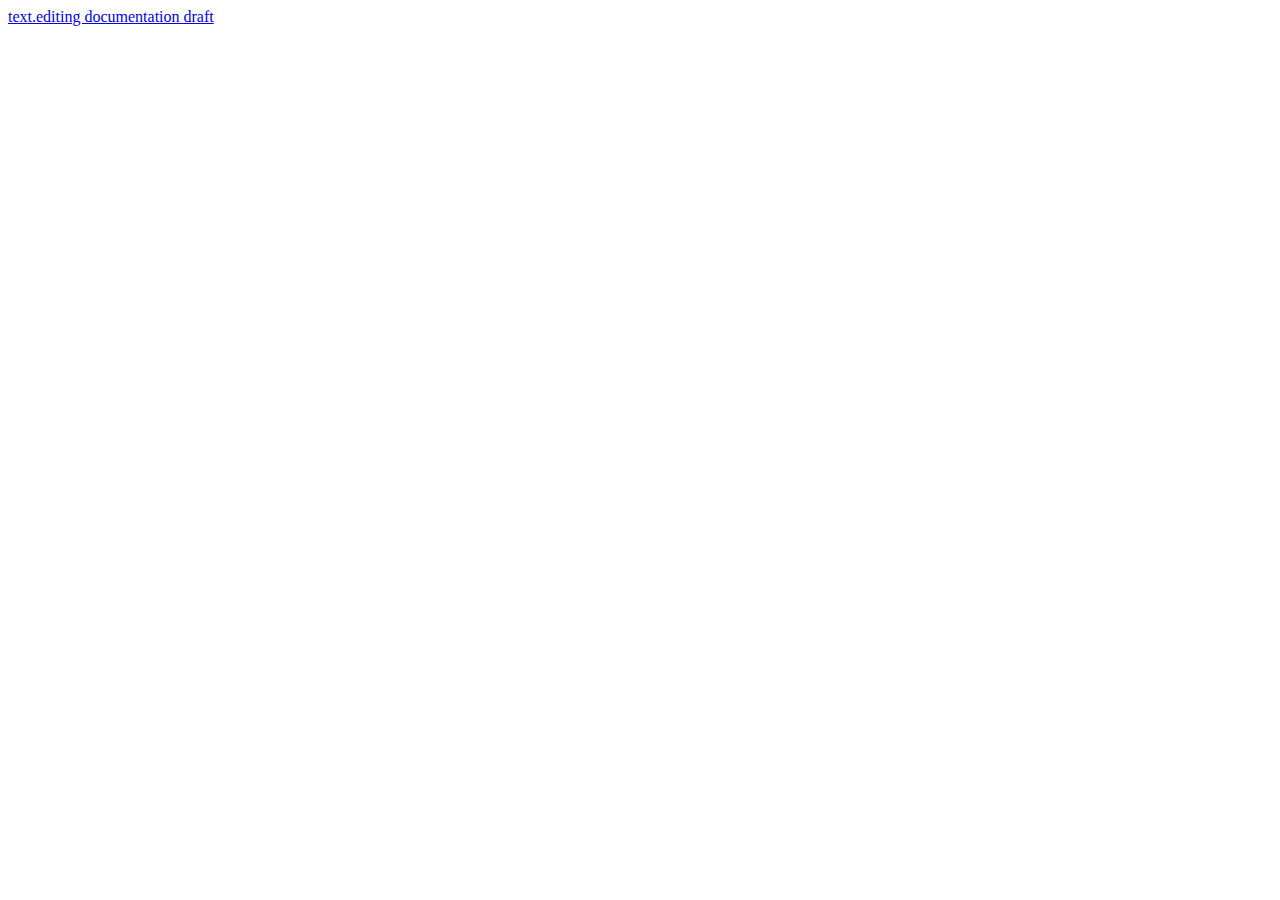
<file: index.html>
<?xml version="1.0" encoding="utf-8"?>
<!DOCTYPE html PUBLIC "-//W3C//DTD XHTML 1.0 Strict//EN"
 "http://www.w3.org/TR/xhtml1/DTD/xhtml1-strict.dtd">
<html xmlns="http://www.w3.org/1999/xhtml" lang="en" xml:lang="en">
  <head>
    <meta http-equiv="Content-Type" content="text/html;charset=utf-8" />
    <meta name="viewport" content="width=device-width, initial-scale=1" />
    <title>Stuff</title>
  </head>
  <body>
    <div id="content">
      <a href="content/text.editing/text.html">text.editing documentation draft</a>
    </div>
  </body>
</html>
</file>
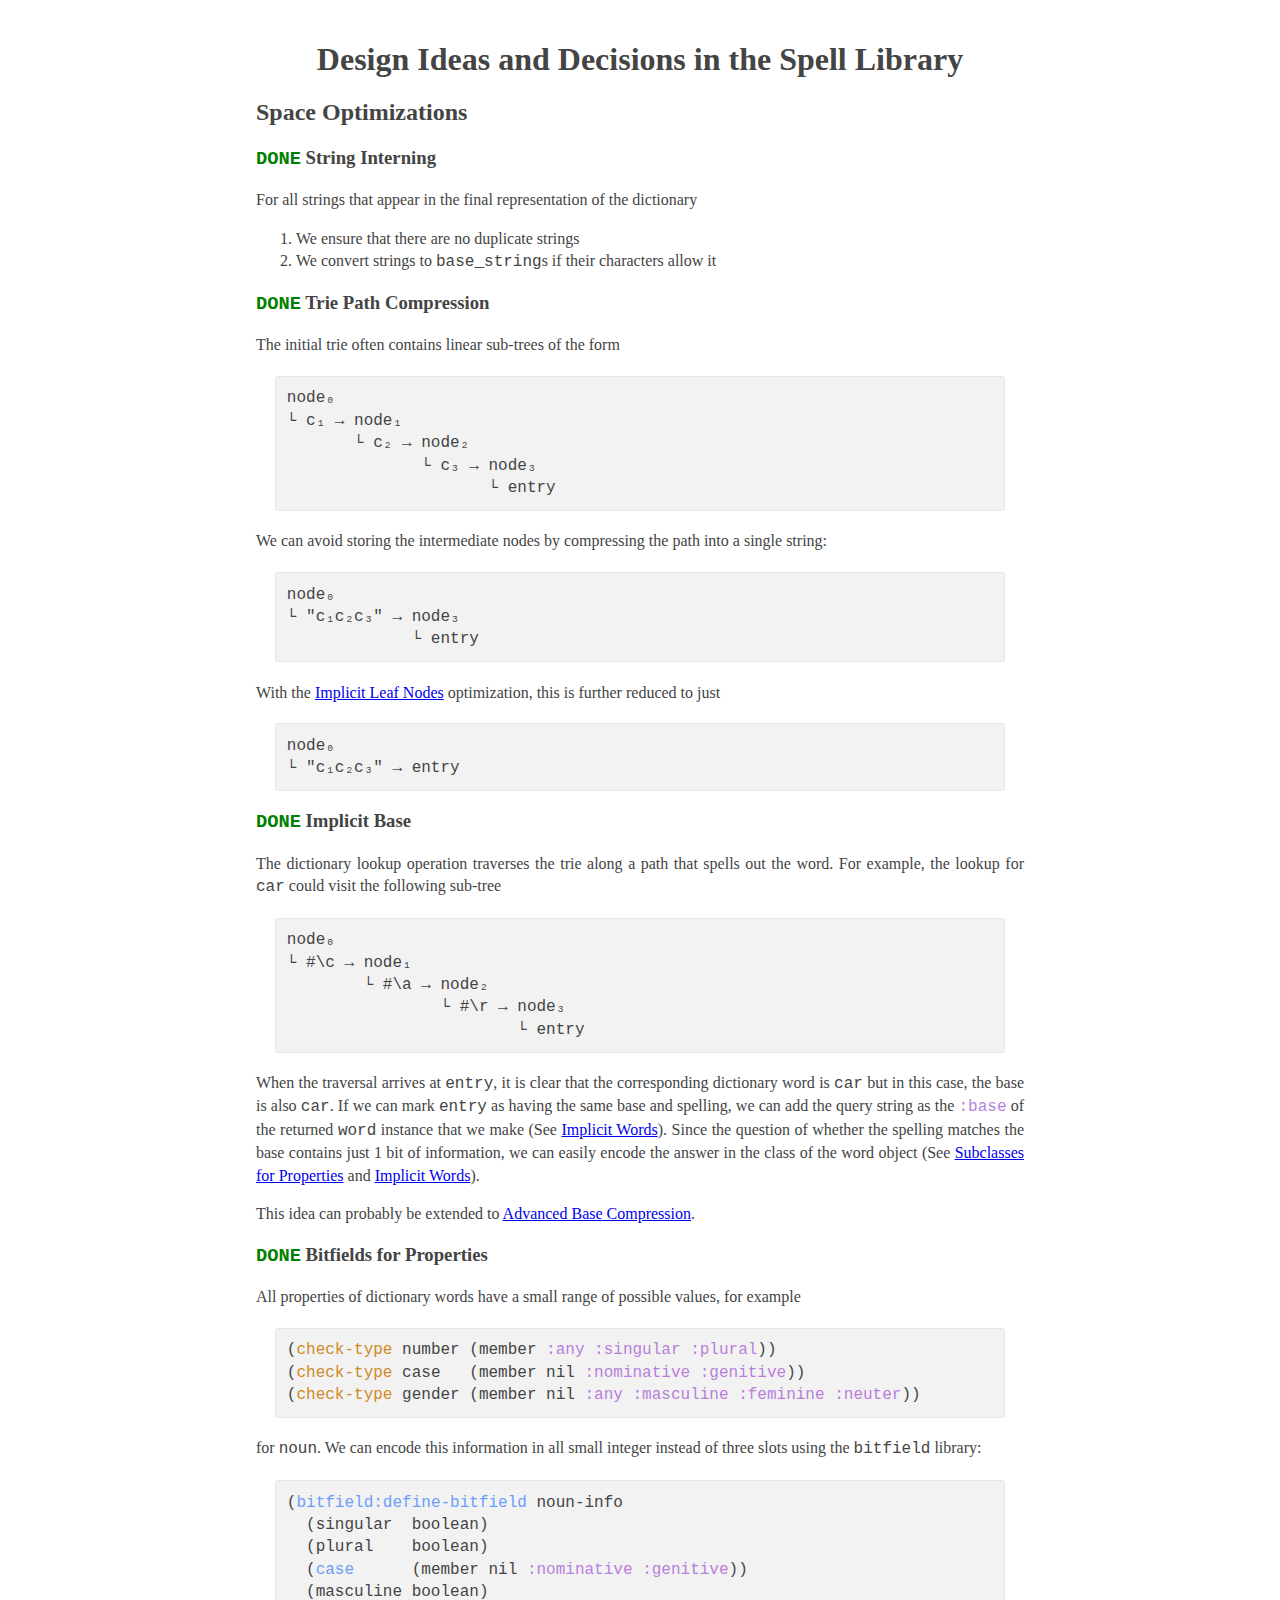
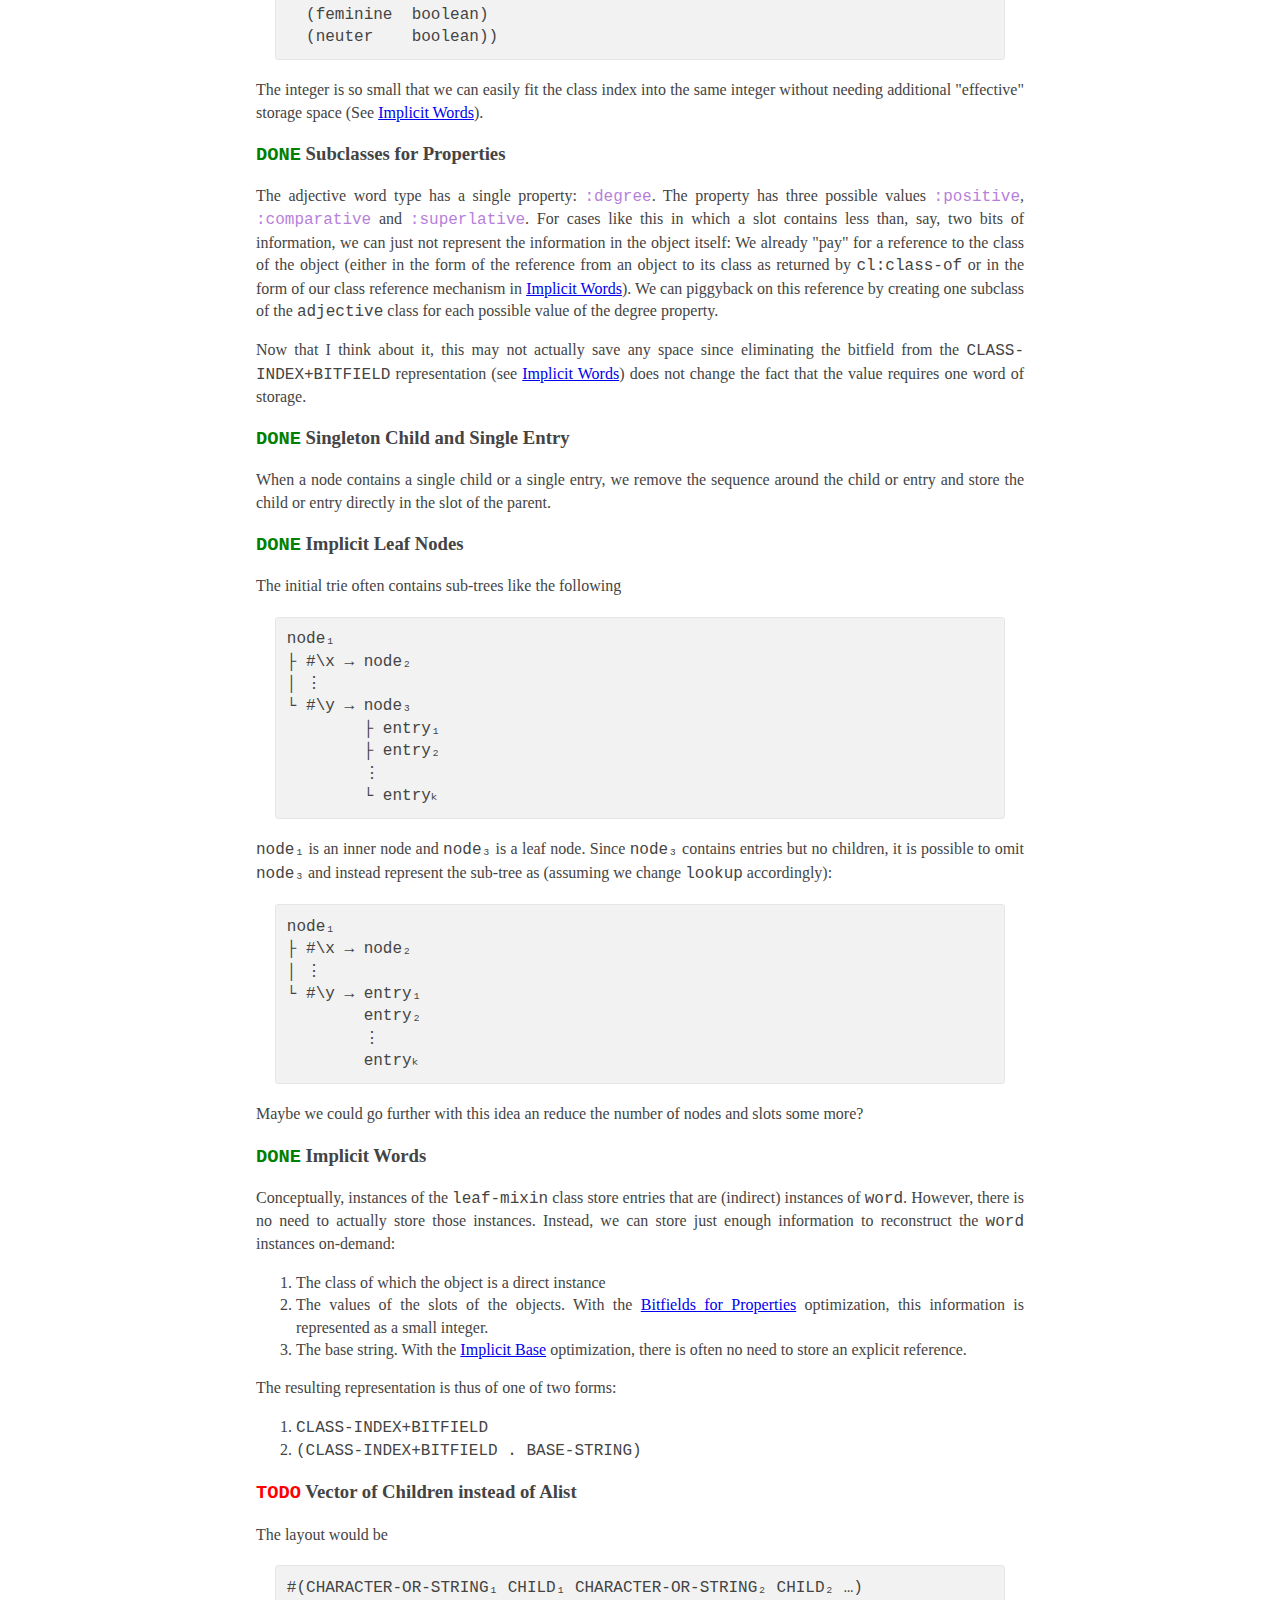
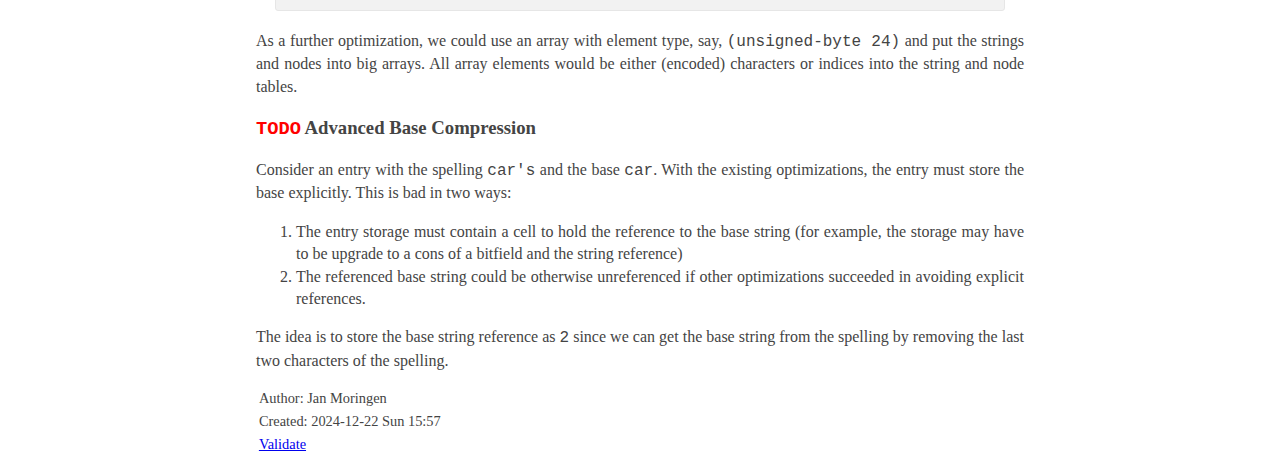
<file: content/spell-space-optimizations.html>
<?xml version="1.0" encoding="utf-8"?>
<!DOCTYPE html PUBLIC "-//W3C//DTD XHTML 1.0 Strict//EN"
"http://www.w3.org/TR/xhtml1/DTD/xhtml1-strict.dtd">
<html xmlns="http://www.w3.org/1999/xhtml" lang="en" xml:lang="en">
<head>
<!-- 2024-12-22 Sun 15:57 -->
<meta http-equiv="Content-Type" content="text/html;charset=utf-8" />
<meta name="viewport" content="width=device-width, initial-scale=1" />
<title>Design Ideas and Decisions in the Spell Library</title>
<meta name="author" content="Jan Moringen" />
<meta name="generator" content="Org Mode" />
<style type="text/css">
  #content { max-width: 60em; margin: auto; }
  .title  { text-align: center;
             margin-bottom: .2em; }
  .subtitle { text-align: center;
              font-size: medium;
              font-weight: bold;
              margin-top:0; }
  .todo   { font-family: monospace; color: red; }
  .done   { font-family: monospace; color: green; }
  .priority { font-family: monospace; color: orange; }
  .tag    { background-color: #eee; font-family: monospace;
            padding: 2px; font-size: 80%; font-weight: normal; }
  .timestamp { color: #bebebe; }
  .timestamp-kwd { color: #5f9ea0; }
  .org-right  { margin-left: auto; margin-right: 0px;  text-align: right; }
  .org-left   { margin-left: 0px;  margin-right: auto; text-align: left; }
  .org-center { margin-left: auto; margin-right: auto; text-align: center; }
  .underline { text-decoration: underline; }
  #postamble p, #preamble p { font-size: 90%; margin: .2em; }
  p.verse { margin-left: 3%; }
  pre {
    border: 1px solid #e6e6e6;
    border-radius: 3px;
    background-color: #f2f2f2;
    padding: 8pt;
    font-family: monospace;
    overflow: auto;
    margin: 1.2em;
  }
  pre.src {
    position: relative;
    overflow: auto;
  }
  pre.src:before {
    display: none;
    position: absolute;
    top: -8px;
    right: 12px;
    padding: 3px;
    color: #555;
    background-color: #f2f2f299;
  }
  pre.src:hover:before { display: inline; margin-top: 14px;}
  /* Languages per Org manual */
  pre.src-asymptote:before { content: 'Asymptote'; }
  pre.src-awk:before { content: 'Awk'; }
  pre.src-authinfo::before { content: 'Authinfo'; }
  pre.src-C:before { content: 'C'; }
  /* pre.src-C++ doesn't work in CSS */
  pre.src-clojure:before { content: 'Clojure'; }
  pre.src-css:before { content: 'CSS'; }
  pre.src-D:before { content: 'D'; }
  pre.src-ditaa:before { content: 'ditaa'; }
  pre.src-dot:before { content: 'Graphviz'; }
  pre.src-calc:before { content: 'Emacs Calc'; }
  pre.src-emacs-lisp:before { content: 'Emacs Lisp'; }
  pre.src-fortran:before { content: 'Fortran'; }
  pre.src-gnuplot:before { content: 'gnuplot'; }
  pre.src-haskell:before { content: 'Haskell'; }
  pre.src-hledger:before { content: 'hledger'; }
  pre.src-java:before { content: 'Java'; }
  pre.src-js:before { content: 'Javascript'; }
  pre.src-latex:before { content: 'LaTeX'; }
  pre.src-ledger:before { content: 'Ledger'; }
  pre.src-lisp:before { content: 'Lisp'; }
  pre.src-lilypond:before { content: 'Lilypond'; }
  pre.src-lua:before { content: 'Lua'; }
  pre.src-matlab:before { content: 'MATLAB'; }
  pre.src-mscgen:before { content: 'Mscgen'; }
  pre.src-ocaml:before { content: 'Objective Caml'; }
  pre.src-octave:before { content: 'Octave'; }
  pre.src-org:before { content: 'Org mode'; }
  pre.src-oz:before { content: 'OZ'; }
  pre.src-plantuml:before { content: 'Plantuml'; }
  pre.src-processing:before { content: 'Processing.js'; }
  pre.src-python:before { content: 'Python'; }
  pre.src-R:before { content: 'R'; }
  pre.src-ruby:before { content: 'Ruby'; }
  pre.src-sass:before { content: 'Sass'; }
  pre.src-scheme:before { content: 'Scheme'; }
  pre.src-screen:before { content: 'Gnu Screen'; }
  pre.src-sed:before { content: 'Sed'; }
  pre.src-sh:before { content: 'shell'; }
  pre.src-sql:before { content: 'SQL'; }
  pre.src-sqlite:before { content: 'SQLite'; }
  /* additional languages in org.el's org-babel-load-languages alist */
  pre.src-forth:before { content: 'Forth'; }
  pre.src-io:before { content: 'IO'; }
  pre.src-J:before { content: 'J'; }
  pre.src-makefile:before { content: 'Makefile'; }
  pre.src-maxima:before { content: 'Maxima'; }
  pre.src-perl:before { content: 'Perl'; }
  pre.src-picolisp:before { content: 'Pico Lisp'; }
  pre.src-scala:before { content: 'Scala'; }
  pre.src-shell:before { content: 'Shell Script'; }
  pre.src-ebnf2ps:before { content: 'ebfn2ps'; }
  /* additional language identifiers per "defun org-babel-execute"
       in ob-*.el */
  pre.src-cpp:before  { content: 'C++'; }
  pre.src-abc:before  { content: 'ABC'; }
  pre.src-coq:before  { content: 'Coq'; }
  pre.src-groovy:before  { content: 'Groovy'; }
  /* additional language identifiers from org-babel-shell-names in
     ob-shell.el: ob-shell is the only babel language using a lambda to put
     the execution function name together. */
  pre.src-bash:before  { content: 'bash'; }
  pre.src-csh:before  { content: 'csh'; }
  pre.src-ash:before  { content: 'ash'; }
  pre.src-dash:before  { content: 'dash'; }
  pre.src-ksh:before  { content: 'ksh'; }
  pre.src-mksh:before  { content: 'mksh'; }
  pre.src-posh:before  { content: 'posh'; }
  /* Additional Emacs modes also supported by the LaTeX listings package */
  pre.src-ada:before { content: 'Ada'; }
  pre.src-asm:before { content: 'Assembler'; }
  pre.src-caml:before { content: 'Caml'; }
  pre.src-delphi:before { content: 'Delphi'; }
  pre.src-html:before { content: 'HTML'; }
  pre.src-idl:before { content: 'IDL'; }
  pre.src-mercury:before { content: 'Mercury'; }
  pre.src-metapost:before { content: 'MetaPost'; }
  pre.src-modula-2:before { content: 'Modula-2'; }
  pre.src-pascal:before { content: 'Pascal'; }
  pre.src-ps:before { content: 'PostScript'; }
  pre.src-prolog:before { content: 'Prolog'; }
  pre.src-simula:before { content: 'Simula'; }
  pre.src-tcl:before { content: 'tcl'; }
  pre.src-tex:before { content: 'TeX'; }
  pre.src-plain-tex:before { content: 'Plain TeX'; }
  pre.src-verilog:before { content: 'Verilog'; }
  pre.src-vhdl:before { content: 'VHDL'; }
  pre.src-xml:before { content: 'XML'; }
  pre.src-nxml:before { content: 'XML'; }
  /* add a generic configuration mode; LaTeX export needs an additional
     (add-to-list 'org-latex-listings-langs '(conf " ")) in .emacs */
  pre.src-conf:before { content: 'Configuration File'; }

  table { border-collapse:collapse; }
  caption.t-above { caption-side: top; }
  caption.t-bottom { caption-side: bottom; }
  td, th { vertical-align:top;  }
  th.org-right  { text-align: center;  }
  th.org-left   { text-align: center;   }
  th.org-center { text-align: center; }
  td.org-right  { text-align: right;  }
  td.org-left   { text-align: left;   }
  td.org-center { text-align: center; }
  dt { font-weight: bold; }
  .footpara { display: inline; }
  .footdef  { margin-bottom: 1em; }
  .figure { padding: 1em; }
  .figure p { text-align: center; }
  .equation-container {
    display: table;
    text-align: center;
    width: 100%;
  }
  .equation {
    vertical-align: middle;
  }
  .equation-label {
    display: table-cell;
    text-align: right;
    vertical-align: middle;
  }
  .inlinetask {
    padding: 10px;
    border: 2px solid gray;
    margin: 10px;
    background: #ffffcc;
  }
  #org-div-home-and-up
   { text-align: right; font-size: 70%; white-space: nowrap; }
  textarea { overflow-x: auto; }
  .linenr { font-size: smaller }
  .code-highlighted { background-color: #ffff00; }
  .org-info-js_info-navigation { border-style: none; }
  #org-info-js_console-label
    { font-size: 10px; font-weight: bold; white-space: nowrap; }
  .org-info-js_search-highlight
    { background-color: #ffff00; color: #000000; font-weight: bold; }
  .org-svg { }
</style>
<style>body { width: 60%; margin-left: 20%; text-align: justify; } body { margin:40px auto; line-height:1.4; font-size:16px; color:#444; padding:0 10px } h1,h2,h3 { line-height:1.2 }</style>
</head>
<body>
<div id="content" class="content">
<h1 class="title">Design Ideas and Decisions in the Spell Library</h1>
<div id="outline-container-org7dc69d3" class="outline-2">
<h2 id="org7dc69d3">Space Optimizations</h2>
<div class="outline-text-2" id="text-org7dc69d3">
</div>
<div id="outline-container-org9987a69" class="outline-3">
<h3 id="org9987a69"><span class="done DONE">DONE</span> String Interning</h3>
<div class="outline-text-3" id="text-org9987a69">
<p>
For all strings that appear in the final representation of the
dictionary
</p>

<ol class="org-ol">
<li>We ensure that there are no duplicate strings</li>

<li>We convert strings to <code class="src src-lisp">base_string</code>s if their characters
allow it</li>
</ol>
</div>
</div>
<div id="outline-container-org22cdaec" class="outline-3">
<h3 id="org22cdaec"><span class="done DONE">DONE</span> Trie Path Compression</h3>
<div class="outline-text-3" id="text-org22cdaec">
<p>
The initial trie often contains linear sub-trees of the form
</p>

<pre class="example" id="org9327888">
node₀
└ c₁ → node₁
       └ c₂ → node₂
              └ c₃ → node₃
                     └ entry
</pre>

<p>
We can avoid storing the intermediate nodes by compressing the path
into a single string:
</p>

<pre class="example" id="orge110376">
node₀
└ "c₁c₂c₃" → node₃
             └ entry
</pre>

<p>
With the <a href="#orgc2cafce">Implicit Leaf Nodes</a> optimization, this is further reduced
to just
</p>

<pre class="example" id="org6ca59c8">
node₀
└ "c₁c₂c₃" → entry
</pre>
</div>
</div>
<div id="outline-container-org18df0c7" class="outline-3">
<h3 id="org18df0c7"><span class="done DONE">DONE</span> Implicit Base</h3>
<div class="outline-text-3" id="text-org18df0c7">
<p>
The dictionary lookup operation traverses the trie along a path
that spells out the word. For example, the lookup for <code>car</code> could
visit the following sub-tree
</p>

<pre class="example" id="org002c9d3">
node₀
└ #\c → node₁
        └ #\a → node₂
                └ #\r → node₃
                        └ entry
</pre>

<p>
When the traversal arrives at <code>entry</code>, it is clear that the
corresponding dictionary word is <code>car</code> but in this case, the base
is also <code>car</code>. If we can mark <code>entry</code> as having the same base and
spelling, we can add the query string as the <code class="src src-lisp"><span style="color: #b77fdb;">:base</span></code> of the
returned <code>word</code> instance that we make (See <a href="#orgbb23b13">Implicit Words</a>). Since
the question of whether the spelling matches the base contains just
1 bit of information, we can easily encode the answer in the class
of the word object (See <a href="#orgd3e9a36">Subclasses for Properties</a> and <a href="#orgbb23b13">Implicit Words</a>).
</p>

<p>
This idea can probably be extended to <a href="#org84aef6d">Advanced Base Compression</a>.
</p>
</div>
</div>
<div id="outline-container-org0904228" class="outline-3">
<h3 id="org0904228"><span class="done DONE">DONE</span> Bitfields for Properties</h3>
<div class="outline-text-3" id="text-org0904228">
<p>
All properties of dictionary words have a small range of possible
values, for example
</p>

<div class="org-src-container">
<pre class="src src-lisp">(<span style="color: #d08928;">check-type</span> number (member <span style="color: #b77fdb;">:any</span> <span style="color: #b77fdb;">:singular</span> <span style="color: #b77fdb;">:plural</span>))
(<span style="color: #d08928;">check-type</span> case   (member nil <span style="color: #b77fdb;">:nominative</span> <span style="color: #b77fdb;">:genitive</span>))
(<span style="color: #d08928;">check-type</span> gender (member nil <span style="color: #b77fdb;">:any</span> <span style="color: #b77fdb;">:masculine</span> <span style="color: #b77fdb;">:feminine</span> <span style="color: #b77fdb;">:neuter</span>))
</pre>
</div>

<p>
for <code class="src src-lisp">noun</code>. We can encode this information in all small
integer instead of three slots using the <code>bitfield</code> library:
</p>

<div class="org-src-container">
<pre class="src src-lisp">(<span style="color: #6c9ef8;">bitfield:define-bitfield</span> noun-info
  (singular  boolean)
  (plural    boolean)
  (<span style="color: #6c9ef8;">case</span>      (member nil <span style="color: #b77fdb;">:nominative</span> <span style="color: #b77fdb;">:genitive</span>))
  (masculine boolean)
  (feminine  boolean)
  (neuter    boolean))
</pre>
</div>

<p>
The integer is so small that we can easily fit the class index into
the same integer without needing additional "effective" storage
space (See <a href="#orgbb23b13">Implicit Words</a>).
</p>
</div>
</div>
<div id="outline-container-orgd3e9a36" class="outline-3">
<h3 id="orgd3e9a36"><span class="done DONE">DONE</span> Subclasses for Properties</h3>
<div class="outline-text-3" id="text-orgd3e9a36">
<p>
The adjective word type has a single property:
<code class="src src-lisp"><span style="color: #b77fdb;">:degree</span></code>. The property has three possible values
<code class="src src-lisp"><span style="color: #b77fdb;">:positive</span></code>, <code class="src src-lisp"><span style="color: #b77fdb;">:comparative</span></code> and
<code class="src src-lisp"><span style="color: #b77fdb;">:superlative</span></code>. For cases like this in which a slot
contains less than, say, two bits of information, we can just not
represent the information in the object itself: We already "pay"
for a reference to the class of the object (either in the form of
the reference from an object to its class as returned by
<code class="src src-lisp">cl:class-of</code> or in the form of our class reference
mechanism in <a href="#orgbb23b13">Implicit Words</a>). We can piggyback on this reference
by creating one subclass of the <code class="src src-lisp">adjective</code> class for each
possible value of the degree property.
</p>

<p>
Now that I think about it, this may not actually save any space
since eliminating the bitfield from the
<code class="src src-lisp">CLASS-INDEX+BITFIELD</code> representation (see <a href="#orgbb23b13">Implicit Words</a>)
does not change the fact that the value requires one word of
storage.
</p>
</div>
</div>
<div id="outline-container-org60426e2" class="outline-3">
<h3 id="org60426e2"><span class="done DONE">DONE</span> Singleton Child and Single Entry</h3>
<div class="outline-text-3" id="text-org60426e2">
<p>
When a node contains a single child or a single entry, we remove
the sequence around the child or entry and store the child or entry
directly in the slot of the parent.
</p>
</div>
</div>
<div id="outline-container-orgc2cafce" class="outline-3">
<h3 id="orgc2cafce"><span class="done DONE">DONE</span> Implicit Leaf Nodes</h3>
<div class="outline-text-3" id="text-orgc2cafce">
<p>
The initial trie often contains sub-trees like the following
</p>

<pre class="example" id="org0aee183">
node₁
├ #\x → node₂
│ ⋮
└ #\y → node₃
        ├ entry₁
        ├ entry₂
        ⋮
        └ entryₖ
</pre>

<p>
<code>node₁</code> is an inner node and <code>node₃</code> is a leaf node. Since <code>node₃</code>
contains entries but no children, it is possible to omit <code>node₃</code>
and instead represent the sub-tree as (assuming we change <code>lookup</code>
accordingly):
</p>

<pre class="example" id="orgdaa0b6b">
node₁
├ #\x → node₂
│ ⋮
└ #\y → entry₁
        entry₂
        ⋮
        entryₖ
</pre>

<p>
Maybe we could go further with this idea an reduce the number of
nodes and slots some more?
</p>
</div>
</div>
<div id="outline-container-orgbb23b13" class="outline-3">
<h3 id="orgbb23b13"><span class="done DONE">DONE</span> Implicit Words</h3>
<div class="outline-text-3" id="text-orgbb23b13">
<p>
Conceptually, instances of the <code class="src src-lisp">leaf-mixin</code> class store
entries that are (indirect) instances of <code class="src src-lisp">word</code>. However,
there is no need to actually store those instances. Instead, we can
store just enough information to reconstruct the <code class="src src-lisp">word</code>
instances on-demand:
</p>

<ol class="org-ol">
<li>The class of which the object is a direct instance</li>

<li>The values of the slots of the objects. With the <a href="#org0904228">Bitfields for Properties</a> optimization, this information is represented as a
small integer.</li>

<li>The base string. With the <a href="#org18df0c7">Implicit Base</a> optimization, there is
often no need to store an explicit reference.</li>
</ol>

<p>
The resulting representation is thus of one of two forms:
</p>

<ol class="org-ol">
<li><code class="src src-lisp">CLASS-INDEX+BITFIELD</code></li>

<li><code class="src src-lisp">(CLASS-INDEX+BITFIELD . BASE-STRING)</code></li>
</ol>
</div>
</div>
<div id="outline-container-org83f3fc0" class="outline-3">
<h3 id="org83f3fc0"><span class="todo TODO">TODO</span> Vector of Children instead of Alist</h3>
<div class="outline-text-3" id="text-org83f3fc0">
<p>
The layout would be
</p>

<div class="org-src-container">
<pre class="src src-lisp">#(CHARACTER-OR-STRING&#8321; CHILD&#8321; CHARACTER-OR-STRING&#8322; CHILD&#8322; &#8230;)
</pre>
</div>

<p>
As a further optimization, we could use an array with element type,
say, <code class="src src-lisp">(unsigned-byte 24)</code> and put the strings and nodes
into big arrays. All array elements would be either (encoded)
characters or indices into the string and node tables.
</p>
</div>
</div>
<div id="outline-container-org84aef6d" class="outline-3">
<h3 id="org84aef6d"><span class="todo TODO">TODO</span> Advanced Base Compression</h3>
<div class="outline-text-3" id="text-org84aef6d">
<p>
Consider an entry with the spelling <code>car's</code> and the base
<code>car</code>. With the existing optimizations, the entry must store the
base explicitly. This is bad in two ways:
</p>
<ol class="org-ol">
<li>The entry storage must contain a cell to hold the reference to
the base string (for example, the storage may have to be upgrade
to a cons of a bitfield and the string reference)</li>
<li>The referenced base string could be otherwise unreferenced if
other optimizations succeeded in avoiding explicit references.</li>
</ol>
<p>
The idea is to store the base string reference as <code>2</code> since we can
get the base string from the spelling by removing the last two
characters of the spelling.
</p>
</div>
</div>
</div>
</div>
<div id="postamble" class="status">
<p class="author">Author: Jan Moringen</p>
<p class="date">Created: 2024-12-22 Sun 15:57</p>
<p class="validation"><a href="https://validator.w3.org/check?uri=referer">Validate</a></p>
</div>
</body>
</html>
</file>
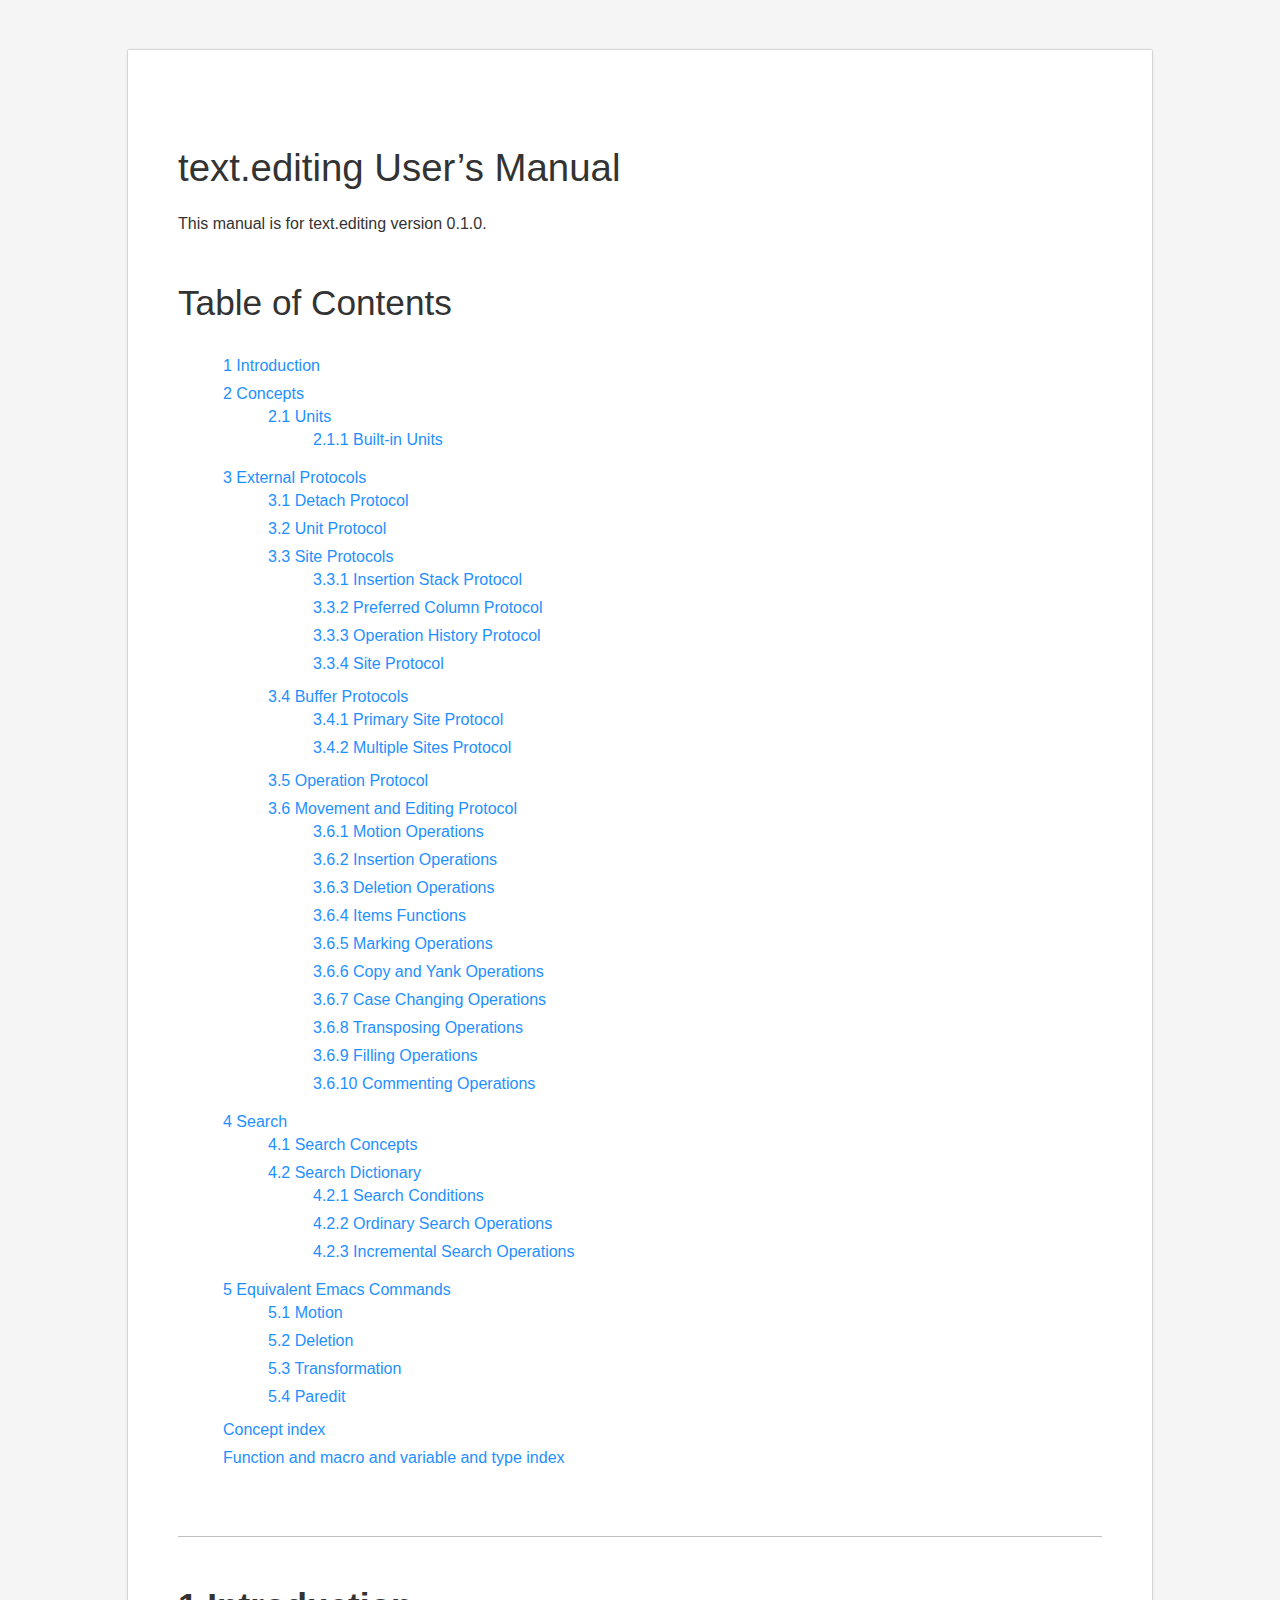
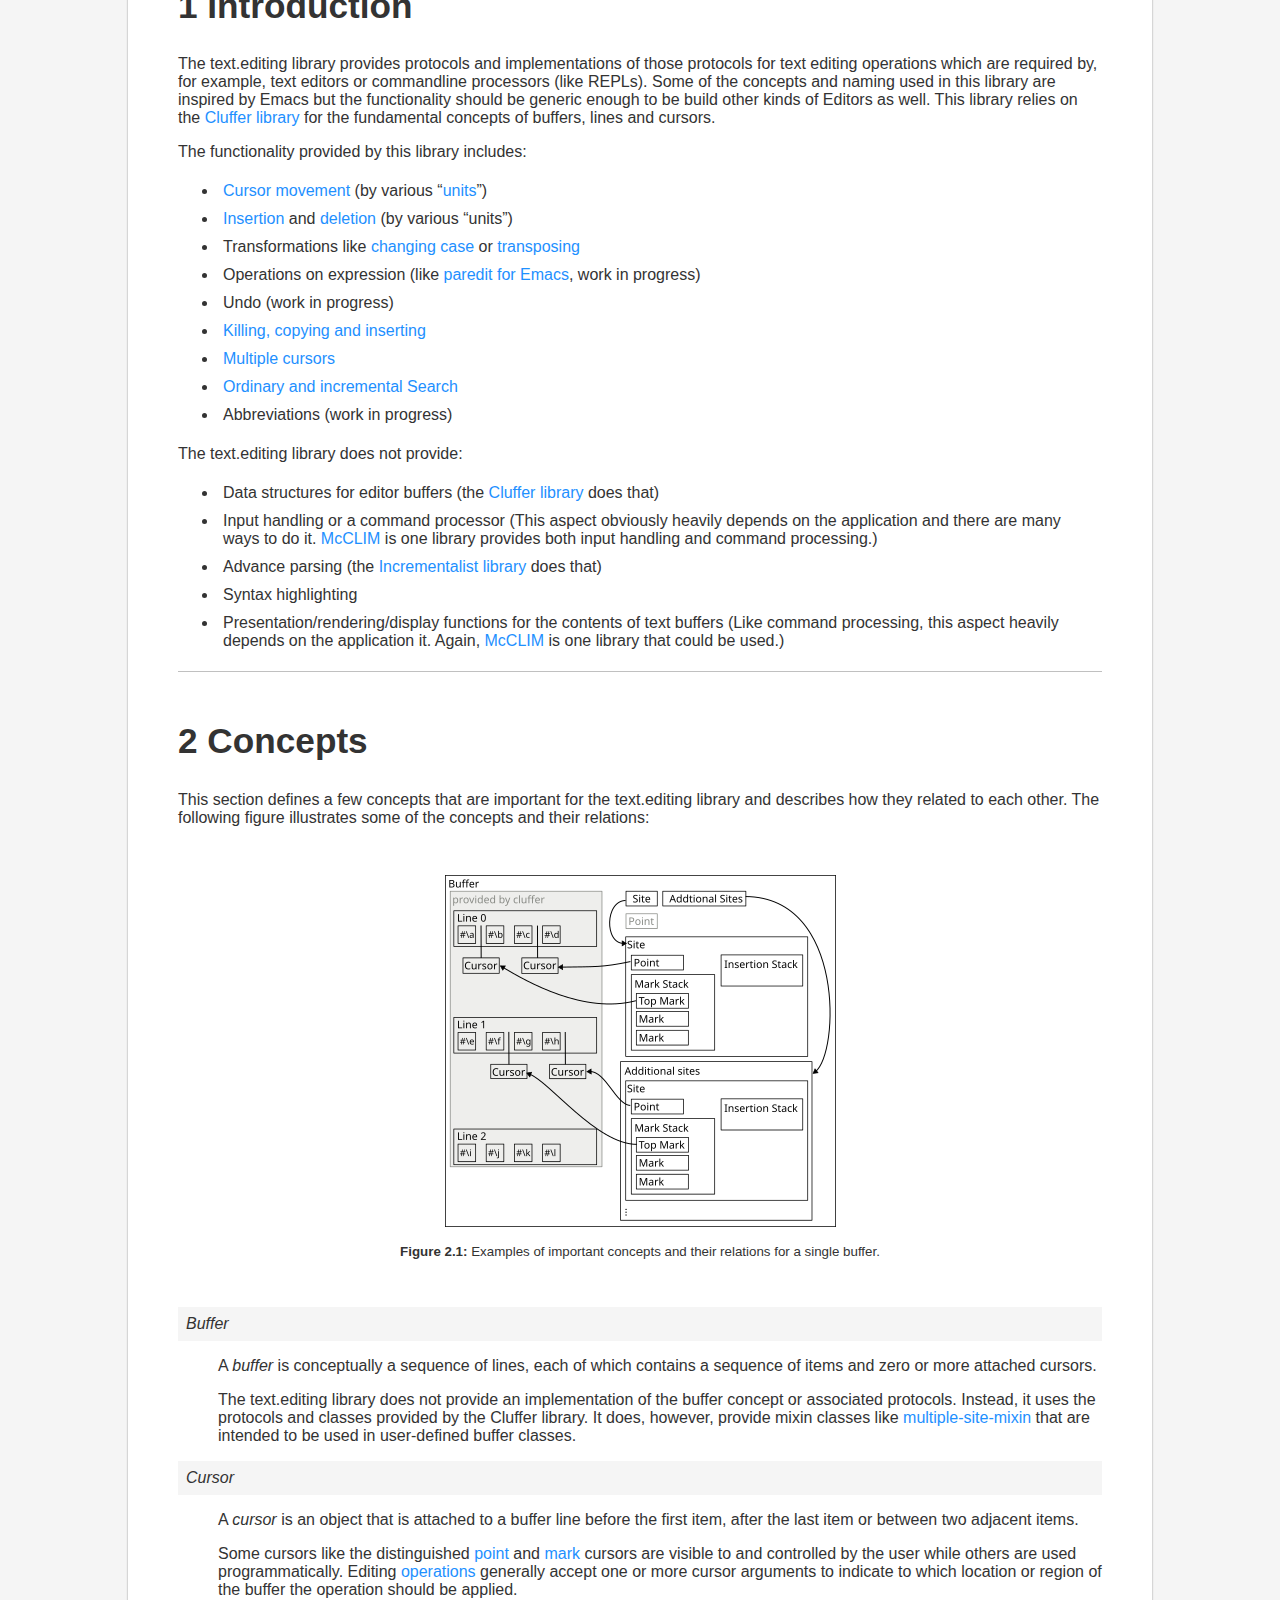
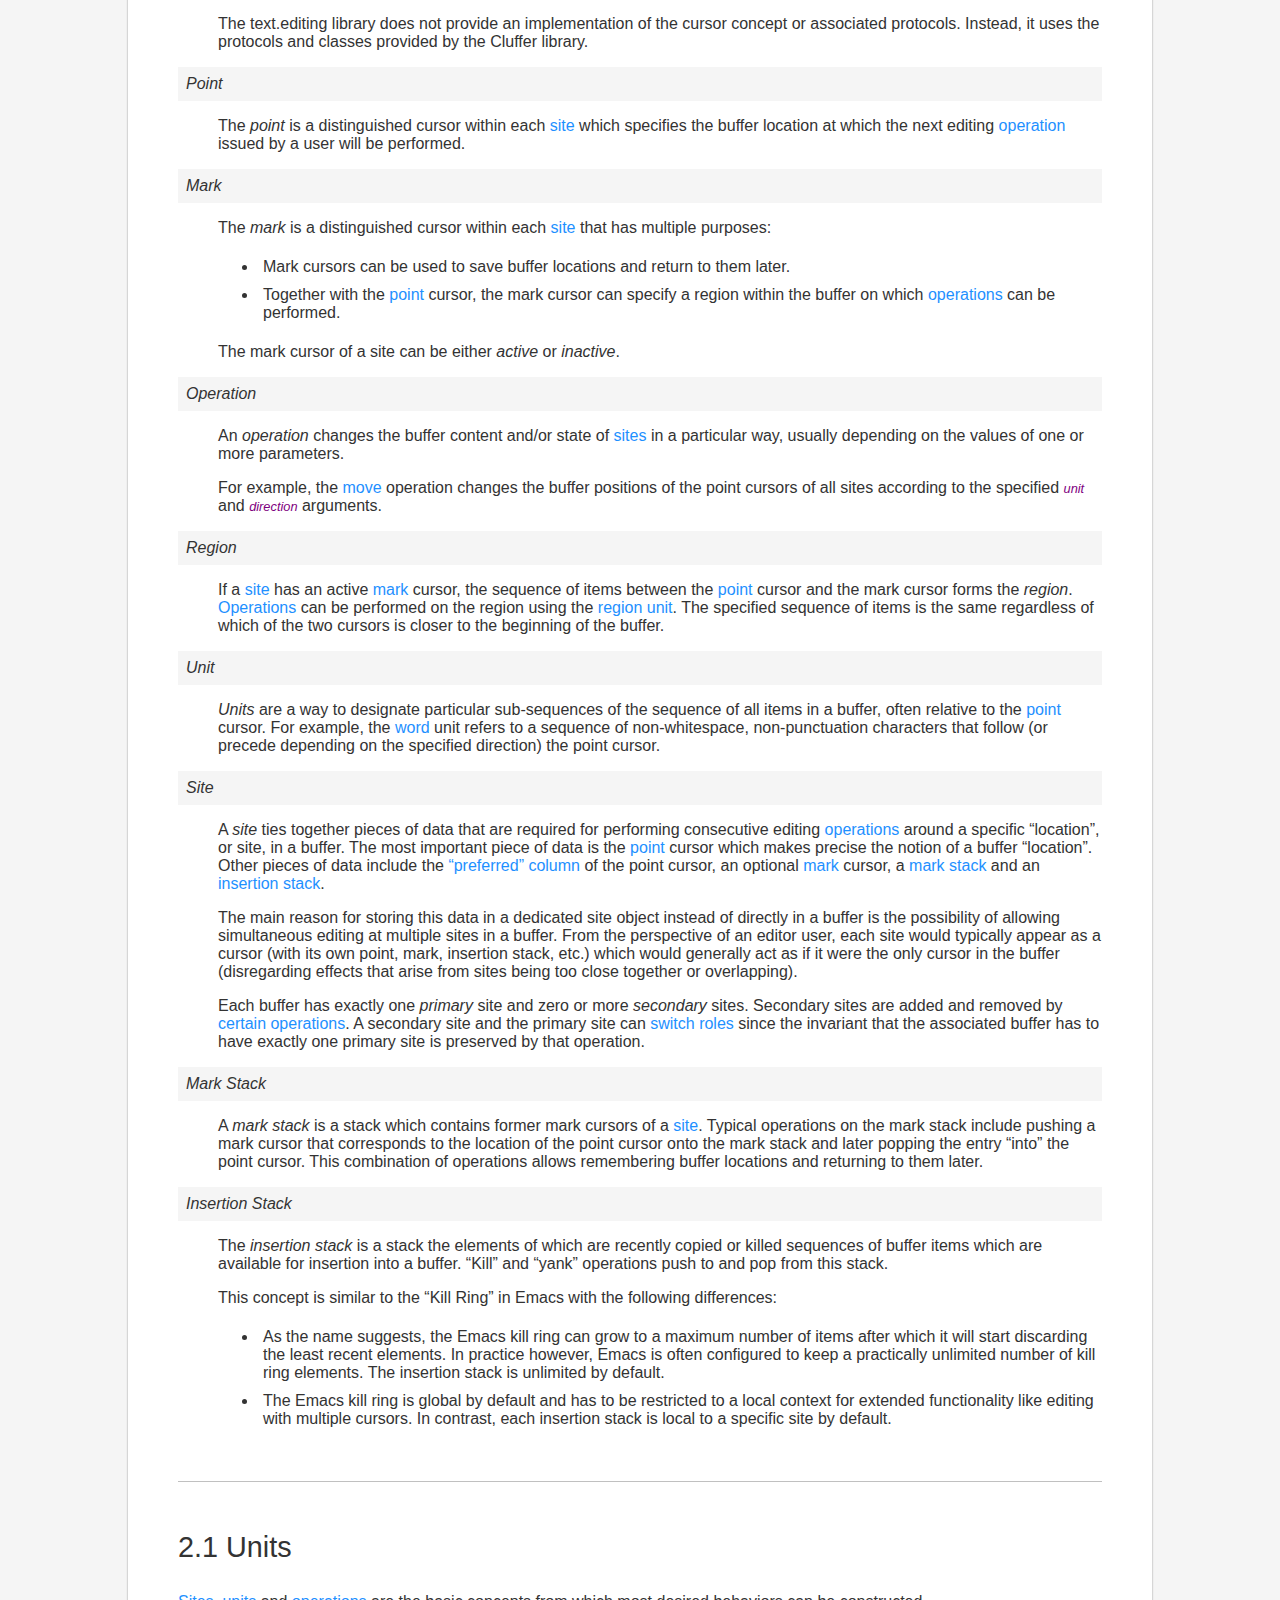
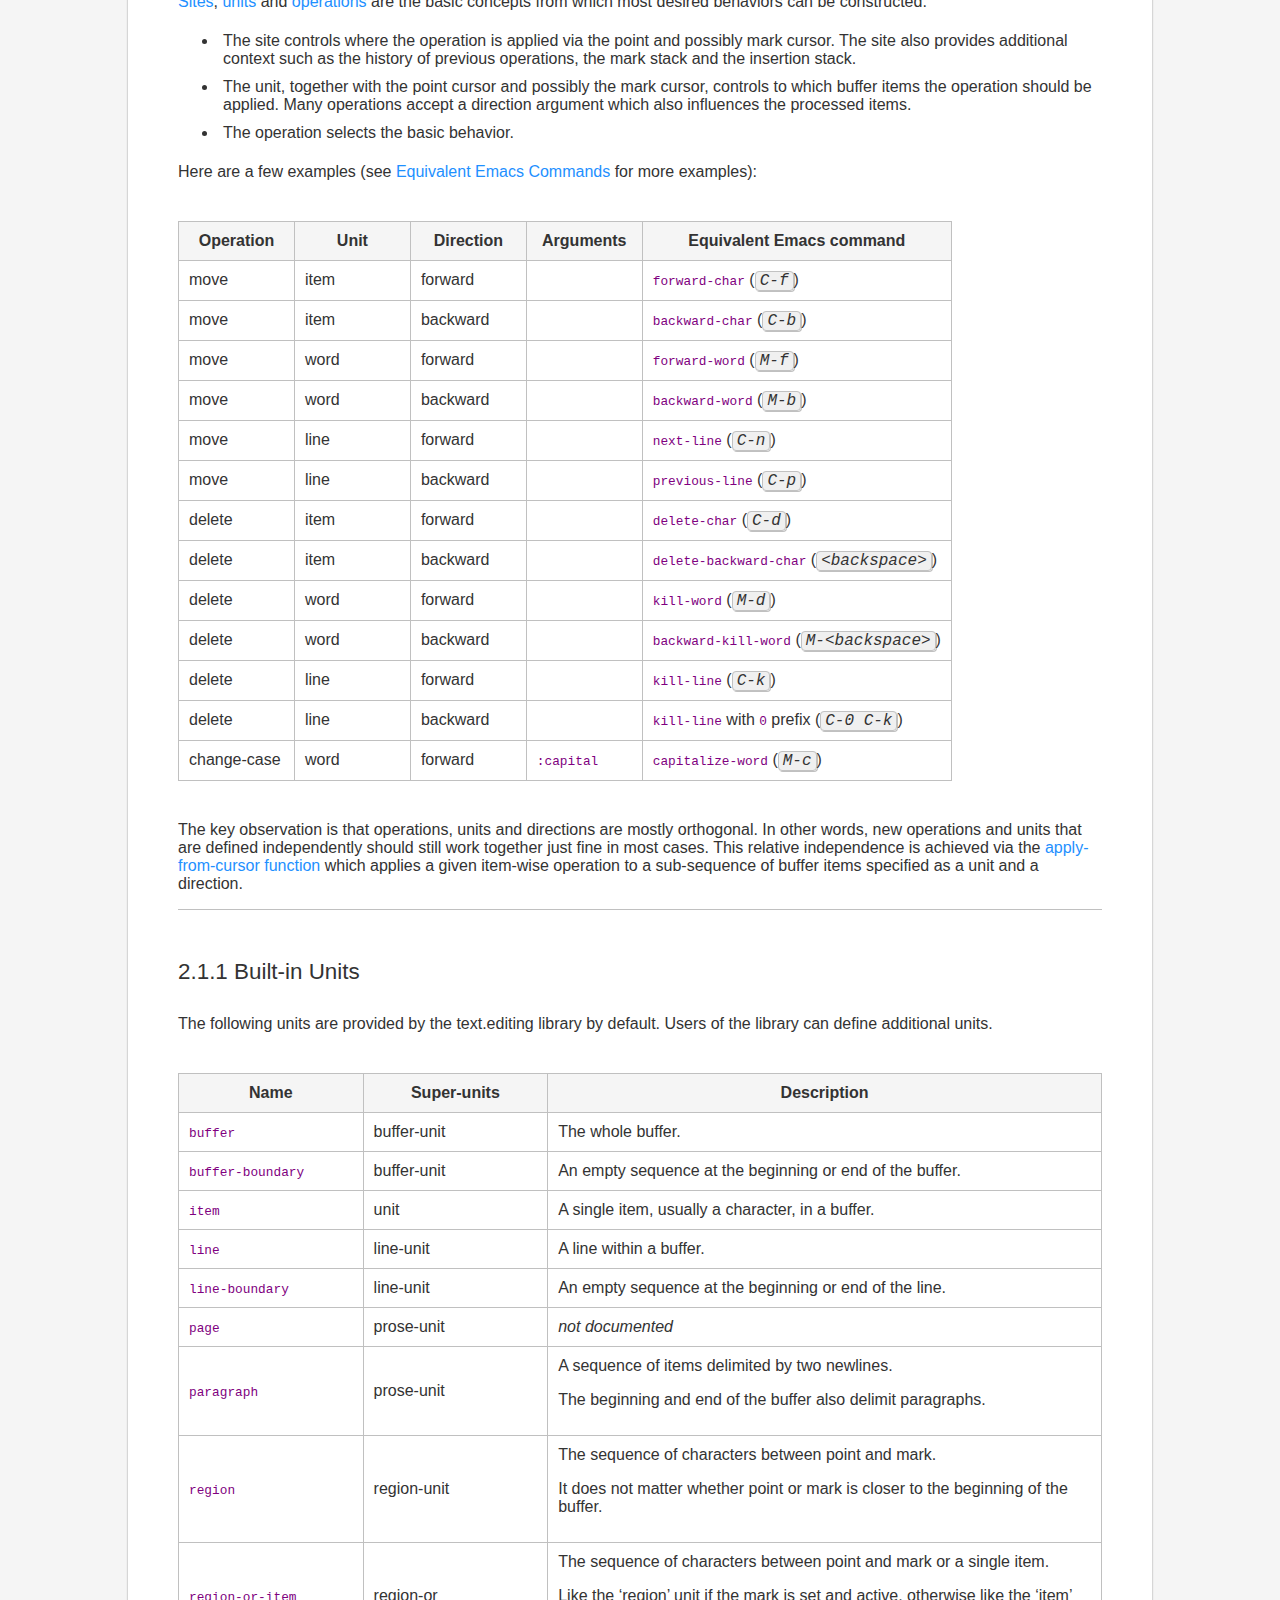
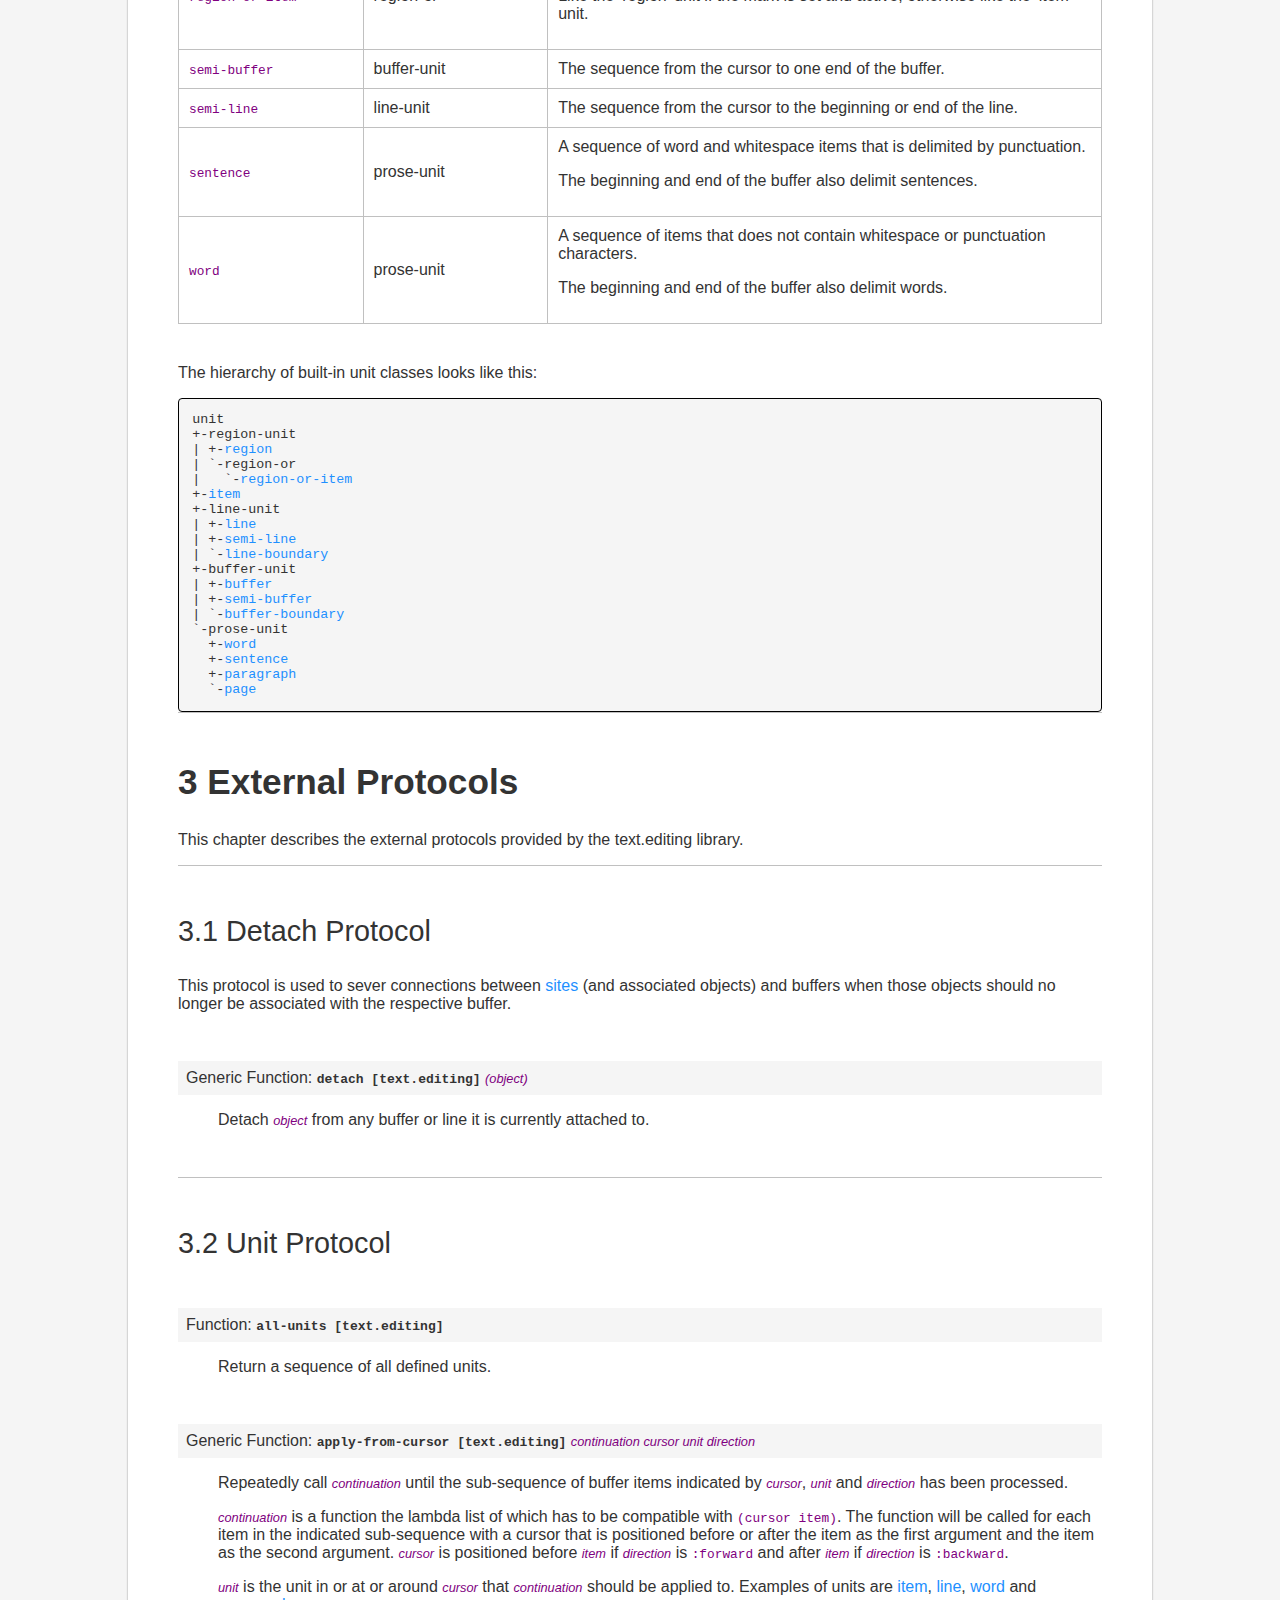
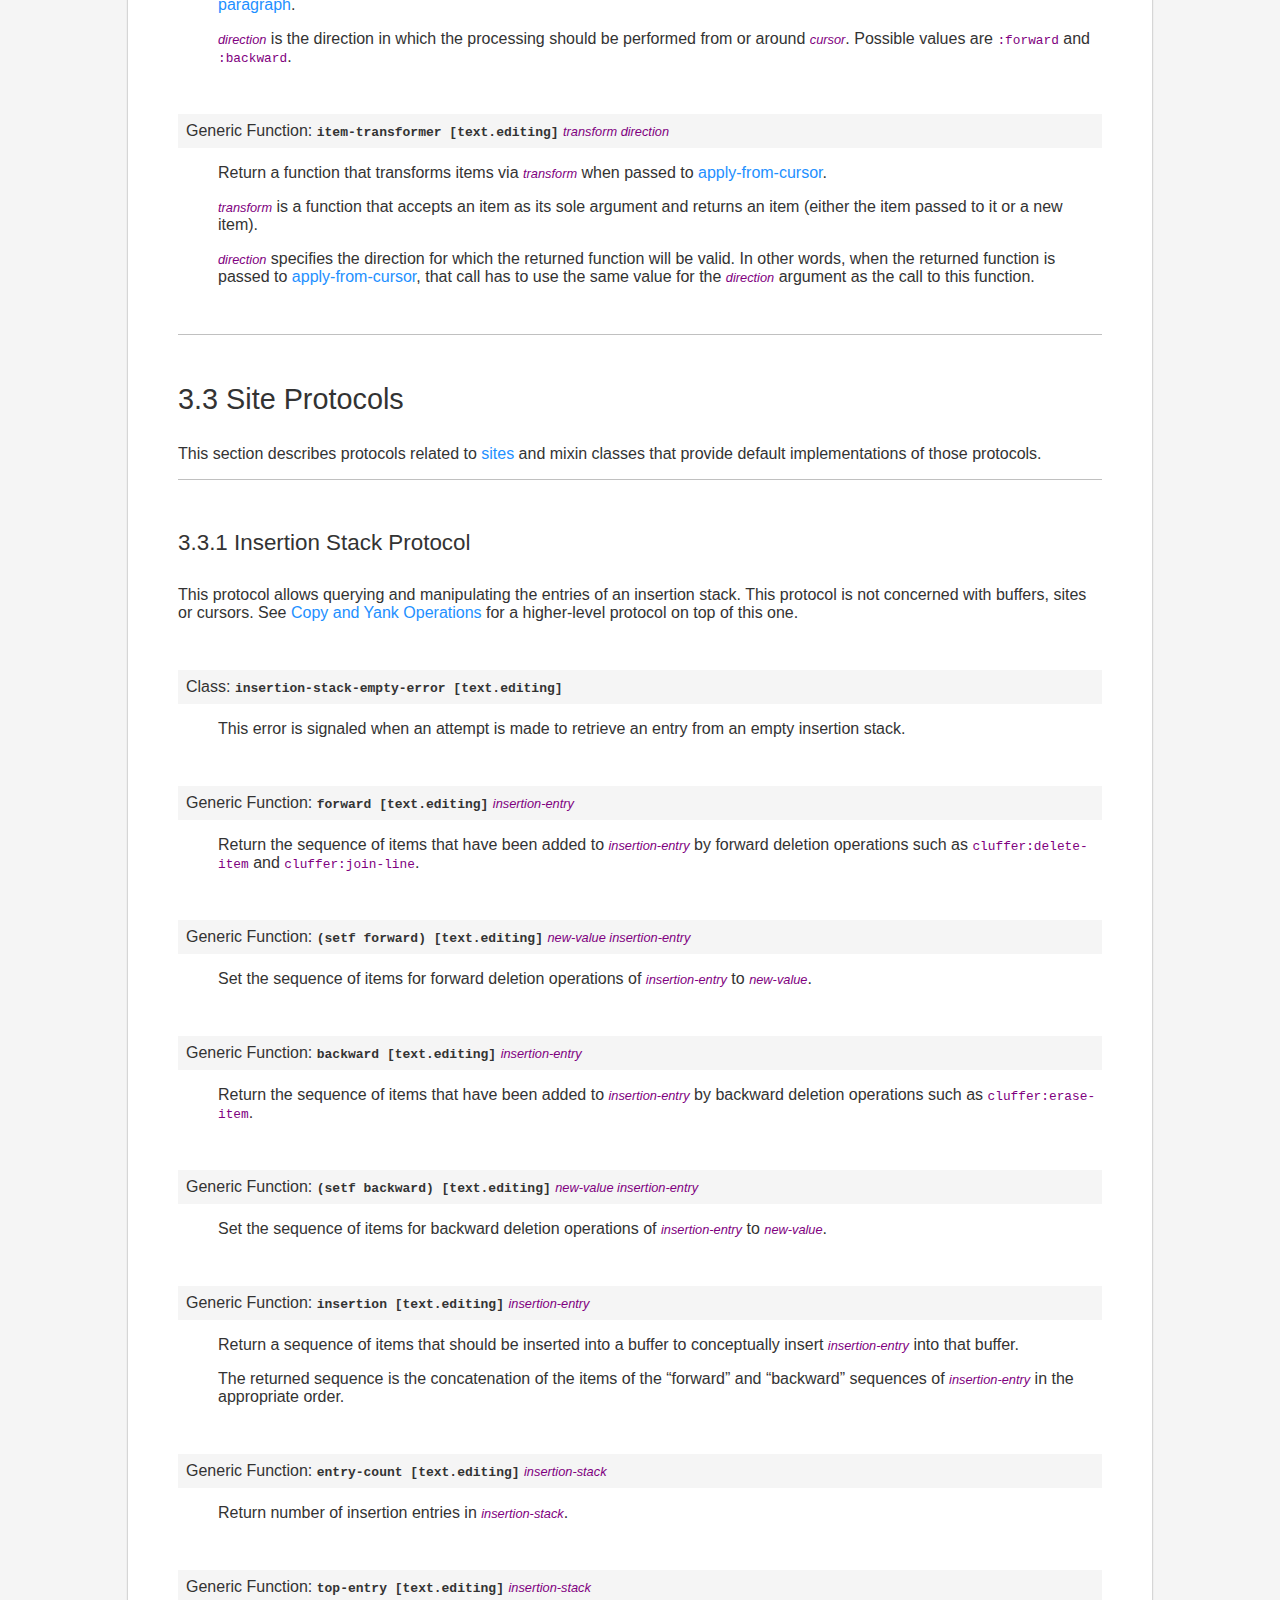
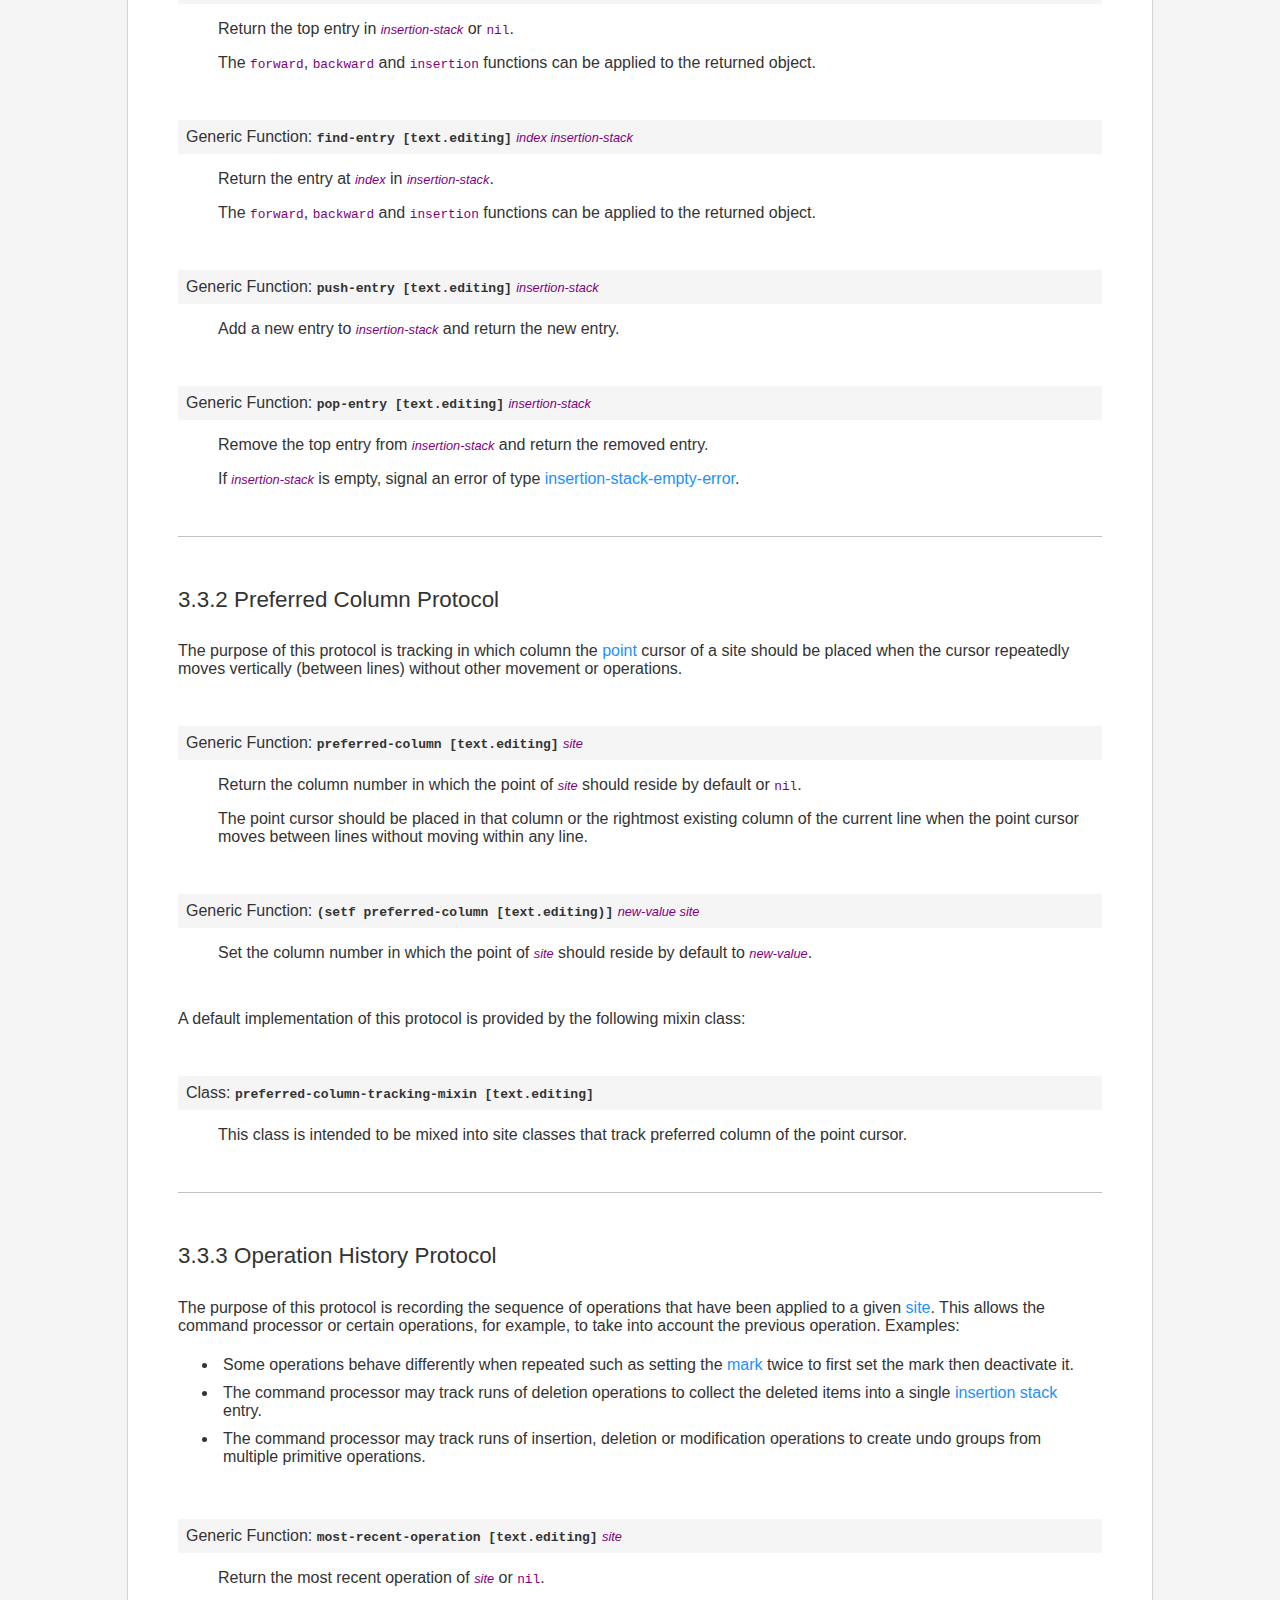
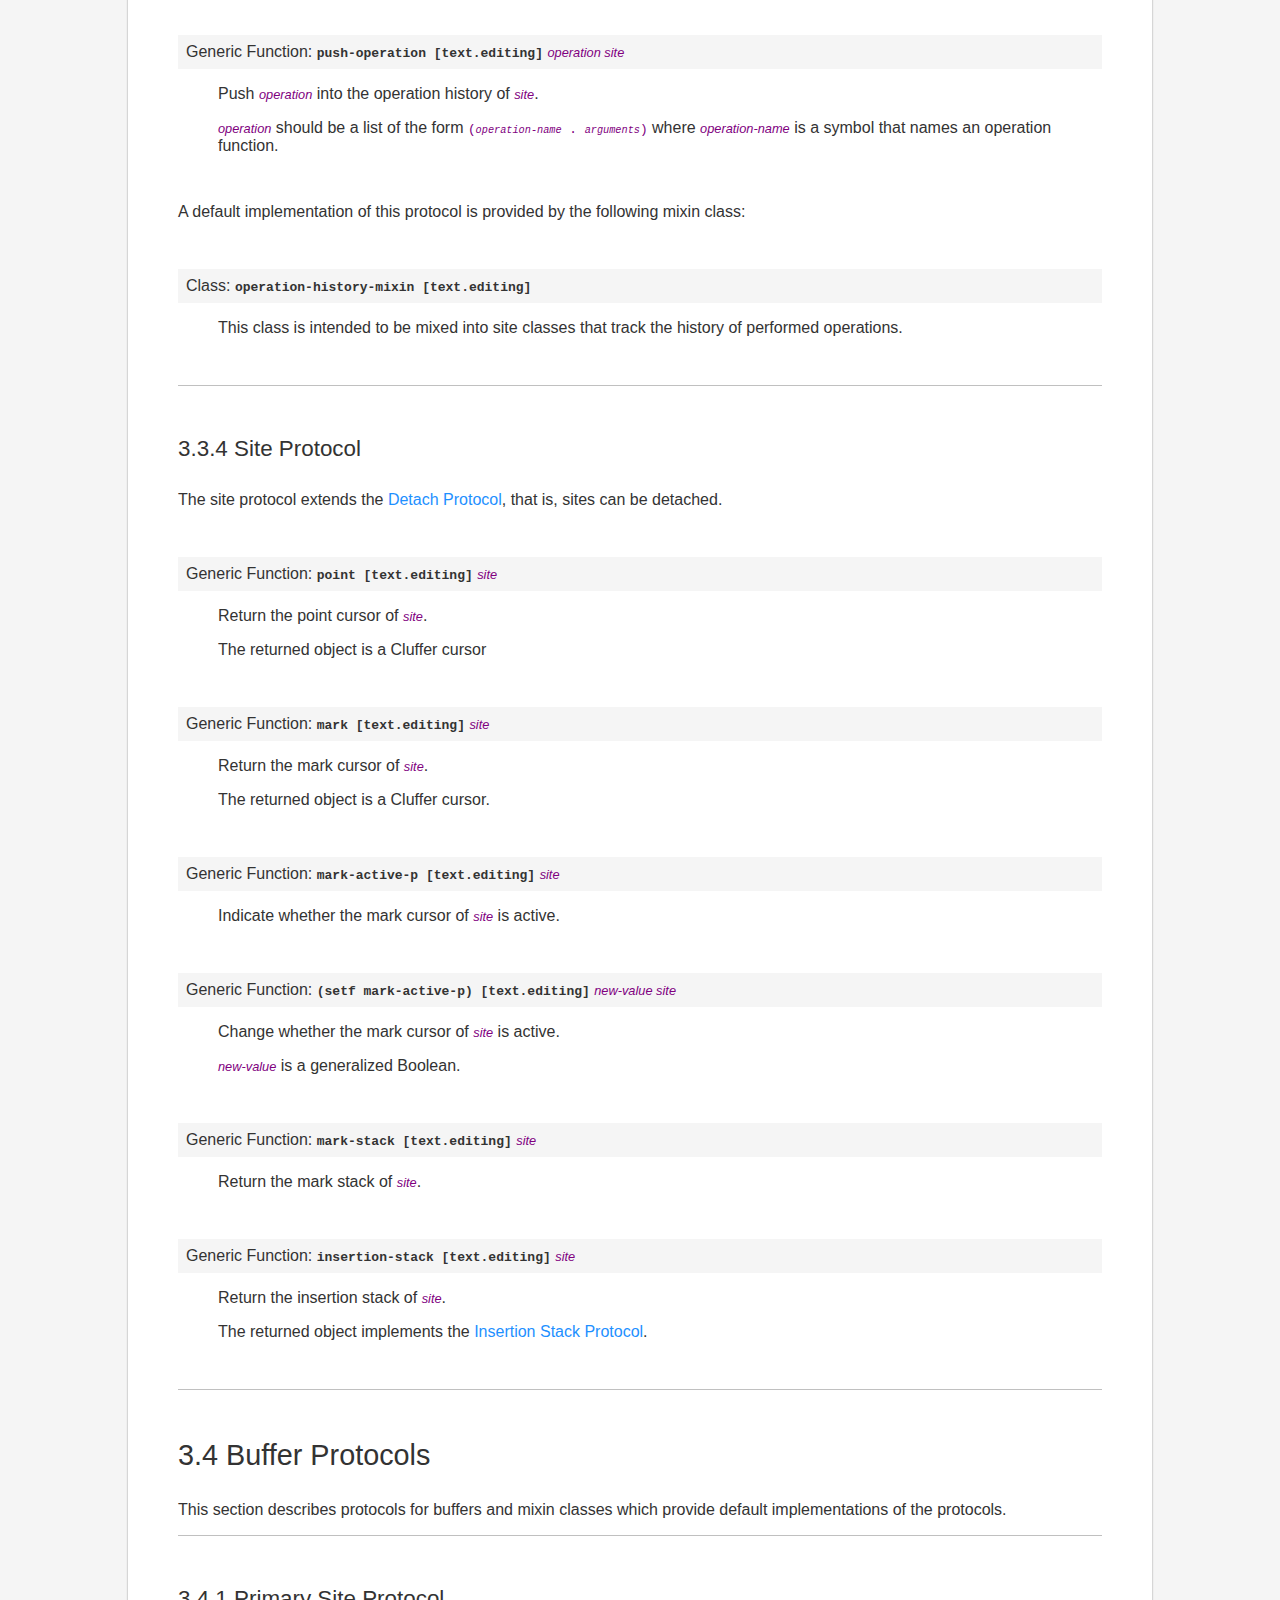
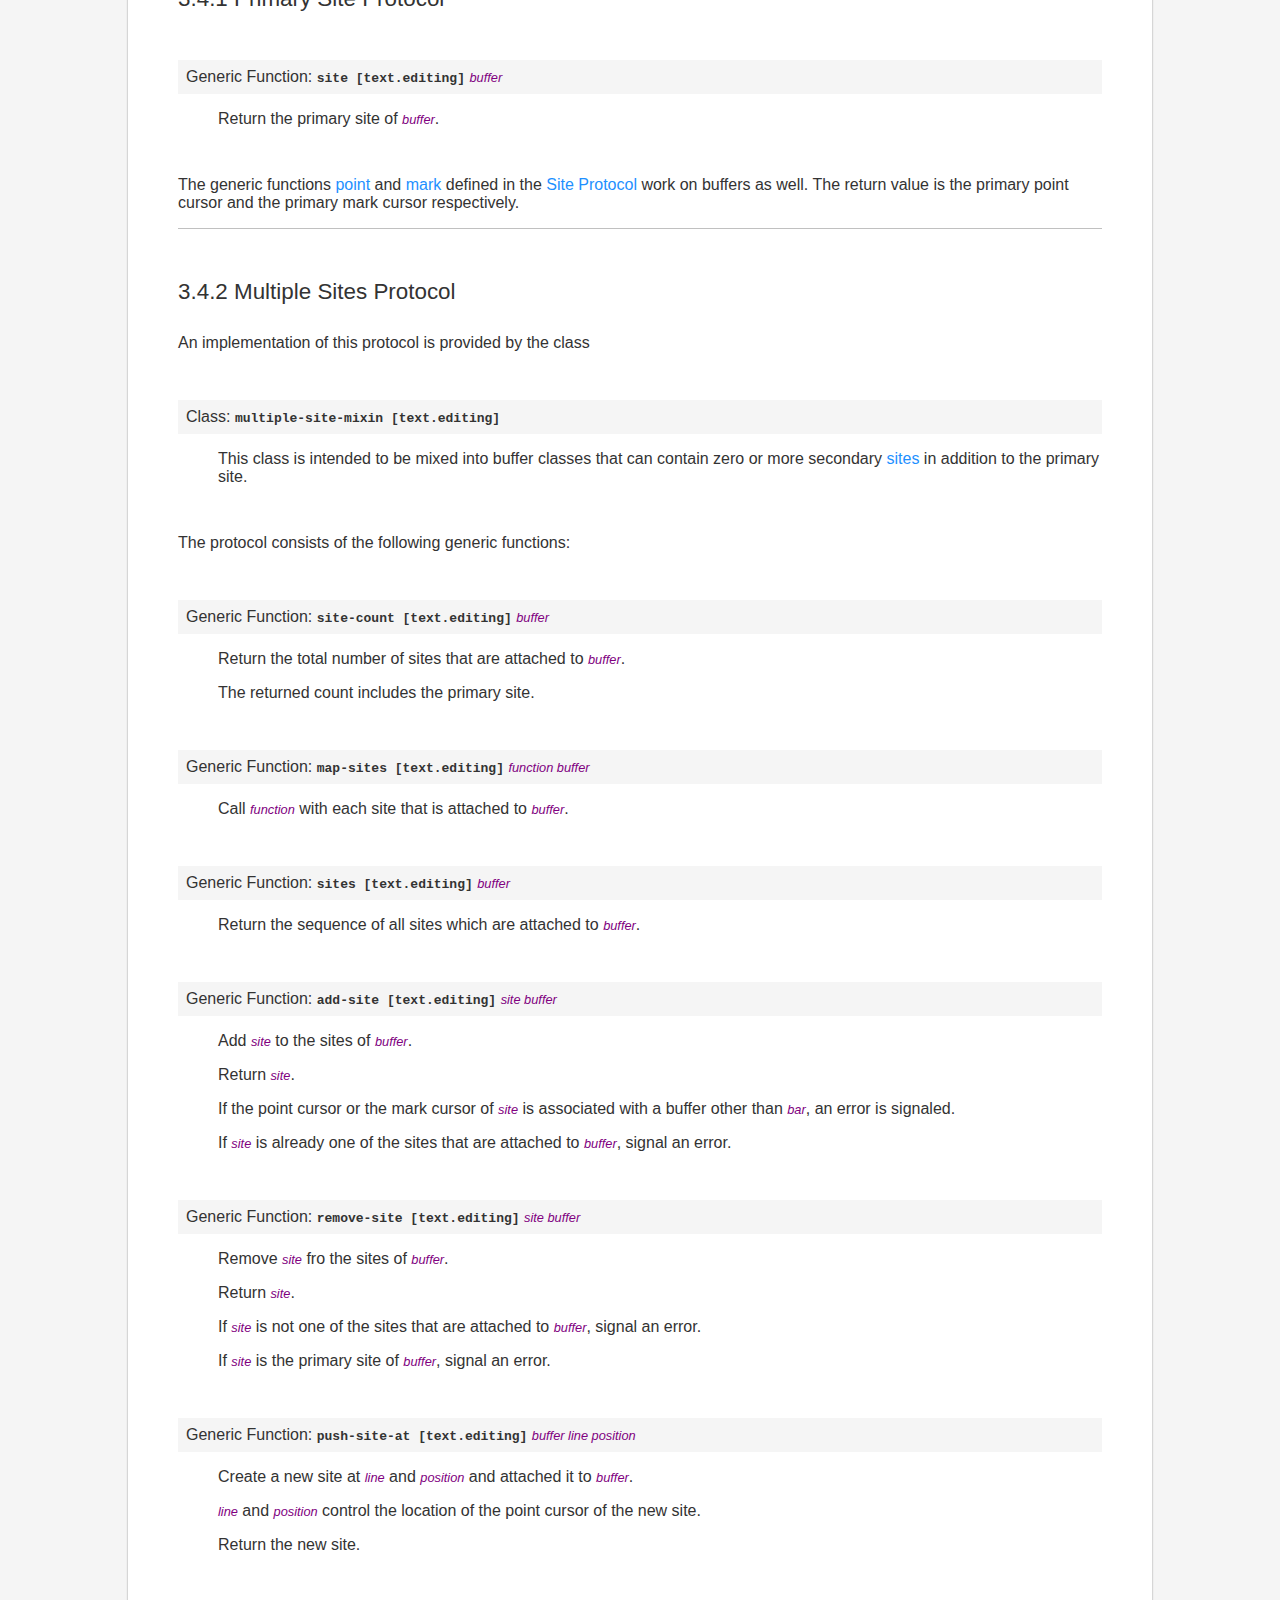
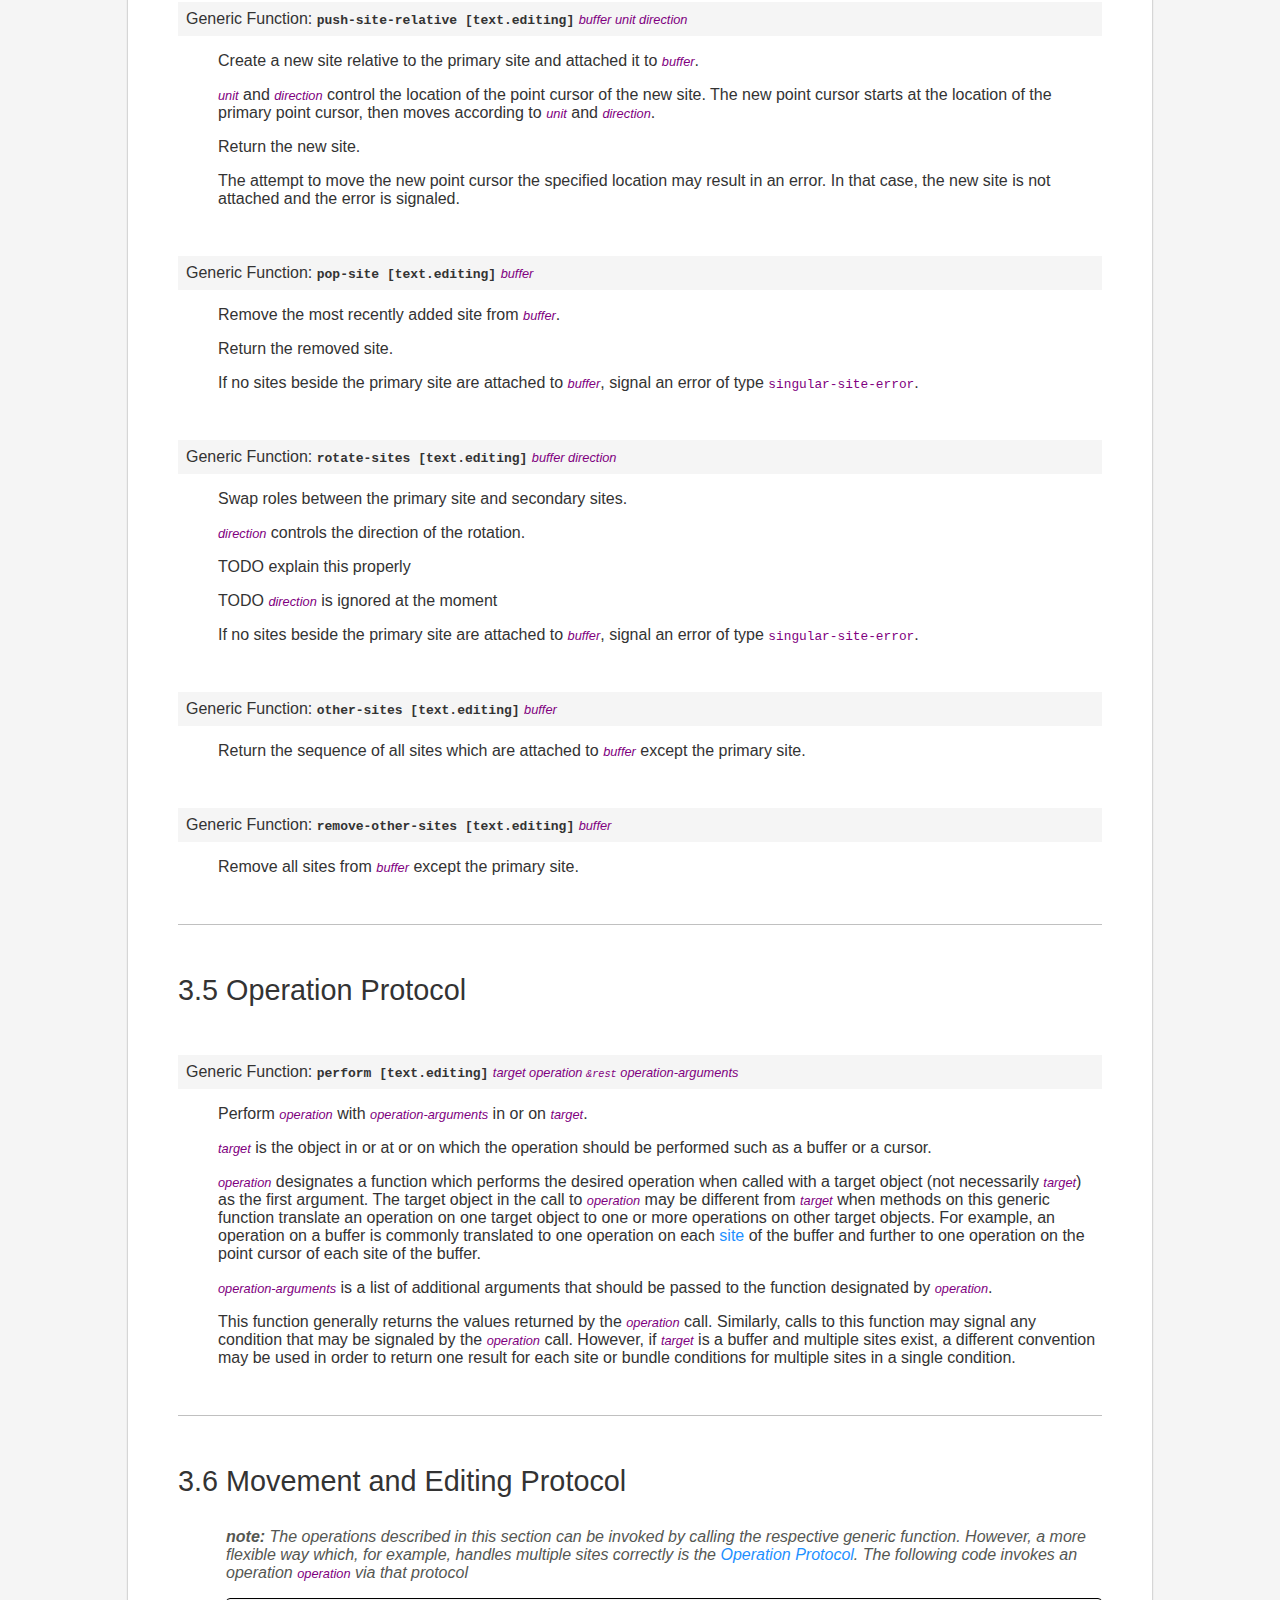
<file: text.editing/text.editing.html>
<!DOCTYPE html>
<html>
<!-- Created by GNU Texinfo 7.1, https://www.gnu.org/software/texinfo/ -->
<head>
<meta http-equiv="Content-Type" content="text/html; charset=utf-8">
<!-- Copyright © 2023, 2024 Jan Moringen -->
<title>text.editing User&rsquo;s Manual</title>

<meta name="description" content="text.editing User&rsquo;s Manual">
<meta name="keywords" content="text.editing User&rsquo;s Manual">
<meta name="resource-type" content="document">
<meta name="distribution" content="global">
<meta name="Generator" content="makeinfo">
<meta name="viewport" content="width=device-width,initial-scale=1">

<link href="#Top" rel="start" title="Top">
<link href="#Concept-index" rel="index" title="Concept index">
<link href="#SEC_Contents" rel="contents" title="Table of Contents">
<link href="#Introduction" rel="next" title="Introduction">
<style type="text/css">
<!--
/*
 * Based on version 1.0.1 of the texinfo-css stylesheet published by
 * sirgazil (https://bitbucket.org/sirgazil/texinfo-css).
 *
 * Public domain 2016 sirgazil. All rights waived.
*/

/* NATIVE ELEMENTS */

a.copiable-link {visibility: hidden; text-decoration: none; line-height: 0em}
a.summary-letter-printindex {text-decoration: none}
div.center {text-align:center}
div.example {margin-left: 3.2em}
kbd.kbd {font-style: oblique}
kbd.key {font-style: normal}
span:hover a.copiable-link {visibility: visible}
strong.def-name {font-family: monospace; font-weight: bold; font-size: larger}
td.printindex-index-entry {vertical-align: top}
td.printindex-index-section {vertical-align: top; padding-left: 1em}
th.entries-header-printindex {text-align:left}
th.sections-header-printindex {text-align:left; padding-left: 1em}
ul.mark-bullet {list-style-type: disc}
ul.toc-numbered-mark {list-style: none}
a:link,
a:visited {
    color: #1E90FF;
    text-decoration: none;
}

a:active,
a:focus,
a:hover {
    text-decoration: underline;
}

abbr,
acronym {
    cursor: help;
}

blockquote {
    color: #555753;
    font-style: oblique;
    margin: 30px 0px;
    padding-left: 3em;
}

body {
    background-color: white;
    box-shadow: 0 0 2px gray;
    box-sizing: border-box;
    color: #333;
    font-family: sans-serif;
    font-size: 16px;
    margin: 50px auto;
    max-width: 80%;
    padding: 50px;
}

code,
samp,
tt,
var {
    color: purple;
    font-size: 0.8em;
}

kbd {
    padding-left: .25em;
    padding-right: .25em;
    border: solid 1px #C2C2C2;
    border-radius: 4px;
    background-color: #F0F0F0;
    box-shadow: 1px 1px silver;
}

div.example,
div.lisp {
    margin: 0px;
}

dl {
    margin: 3em 0em;
}

dl dl {
    margin: 0em;
}

dt {
    background-color: #F5F5F5;
    padding: 0.5em;
}

h1,
h2,
h2.contents-heading,
h3,
h4 {
    padding: 20px 0px 0px 0px;
    font-weight: normal;
}

h1 {
    font-size: 2.4em;
}

h2 {
    font-size: 2.2em;
    font-weight: bold;
}

h3 {
    font-size: 1.8em;
}

h4 {
    font-size: 1.4em;
}

hr {
    background-color: silver;
    border-style: none;
    height: 1px;
    margin: 0px;
}

html {
    background-color: #F5F5F5;
}

img {
    max-width: 80%;
}

li {
    padding: 5px;
}

div.display,
div.example,
div.format,
div.lisp,
div.verbatim {
    overflow: auto;
}

div.example,
div.lisp,
div.verbatim {
    background-color: #F5F5F5;
    font-size: smaller;
    padding: 1em;

    /* border with rounded corner */
    border-color: #000;
    border-radius: 4px;
    border-style: solid;
    border-width: thin;
}

pre {
    padding: 0;
    margin: 0 0 1em 0;
}
pre:last-of-type {
    margin: 0 0 0 0;
}

table {
    border-collapse: collapse;
    margin: 40px 0px;
}

.printindex table * {
    background-color: inherit;
    border-style: none;
}

td,
th {
    border-color: silver;
    border-style: solid;
    border-width: thin;
    padding: 10px;
}

th {
    background-color: #F5F5F5;
}
/* END NATIVE ELEMENTS */



/* CLASSES */
.contents {
    margin-bottom: 4em;
}

strong.def-name {
    font-size: initial;
}

/* Restrict TOC to depth 3 */
.contents > ul ul ul ul {
    display: none;
}

.float {
    margin: 3em 0em;
}

.float .caption {
    font-size: smaller;
    text-align: center;
}

.float > img {
    display: block;
    margin: auto;
}

.footnotes-segment {
    font-size: smaller;
    margin: 5em 0em;
}

.footnote-body-heading {
    display: inline;
    font-size: small;
}

.key {
    color: purple;
    font-size: 0.8em;
}

/* END CLASSES */
.header {
    display: none;
}

.menu {
    display: none;
}

-->
</style>


</head>

<body lang="en">





<div class="top-level-extent" id="Top">
<h1 class="top" id="text_002eediting-User_0027s-Manual"><span>text.editing User&rsquo;s Manual<a class="copiable-link" href="#text_002eediting-User_0027s-Manual"> &para;</a></span></h1>

<p>This manual is for text.editing version 0.1.0.
</p>

<div class="element-contents" id="SEC_Contents">
<h2 class="contents-heading">Table of Contents</h2>

<div class="contents">

<ul class="toc-numbered-mark">
  <li><a id="toc-Introduction-1" href="#Introduction">1 Introduction</a></li>
  <li><a id="toc-Concepts-1" href="#Concepts">2 Concepts</a>
  <ul class="toc-numbered-mark">
    <li><a id="toc-Units-1" href="#Units">2.1 Units</a>
    <ul class="toc-numbered-mark">
      <li><a id="toc-Built_002din-Units-1" href="#Built_002din-Units">2.1.1 Built-in Units</a></li>
    </ul></li>
  </ul></li>
  <li><a id="toc-External-Protocols-1" href="#External-Protocols">3 External Protocols</a>
  <ul class="toc-numbered-mark">
    <li><a id="toc-Detach-Protocol-1" href="#Detach-Protocol">3.1 Detach Protocol</a></li>
    <li><a id="toc-Unit-Protocol-1" href="#Unit-Protocol">3.2 Unit Protocol</a></li>
    <li><a id="toc-Site-Protocols-1" href="#Site-Protocols">3.3 Site Protocols</a>
    <ul class="toc-numbered-mark">
      <li><a id="toc-Insertion-Stack-Protocol-1" href="#Insertion-Stack-Protocol">3.3.1 Insertion Stack Protocol</a></li>
      <li><a id="toc-Preferred-Column-Protocol-1" href="#Preferred-Column-Protocol">3.3.2 Preferred Column Protocol</a></li>
      <li><a id="toc-Operation-History-Protocol-1" href="#Operation-History-Protocol">3.3.3 Operation History Protocol</a></li>
      <li><a id="toc-Site-Protocol-1" href="#Site-Protocol">3.3.4 Site Protocol</a></li>
    </ul></li>
    <li><a id="toc-Buffer-Protocols-1" href="#Buffer-Protocols">3.4 Buffer Protocols</a>
    <ul class="toc-numbered-mark">
      <li><a id="toc-Primary-Site-Protocol-1" href="#Primary-Site-Protocol">3.4.1 Primary Site Protocol</a></li>
      <li><a id="toc-Multiple-Sites-Protocol-1" href="#Multiple-Sites-Protocol">3.4.2 Multiple Sites Protocol</a></li>
    </ul></li>
    <li><a id="toc-Operation-Protocol-1" href="#Operation-Protocol">3.5 Operation Protocol</a></li>
    <li><a id="toc-Movement-and-Editing-Protocol-1" href="#Movement-and-Editing-Protocol">3.6 Movement and Editing Protocol</a>
    <ul class="toc-numbered-mark">
      <li><a id="toc-Motion-Operations-1" href="#Motion-Operations">3.6.1 Motion Operations</a></li>
      <li><a id="toc-Insertion-Operations-1" href="#Insertion-Operations">3.6.2 Insertion Operations</a></li>
      <li><a id="toc-Deletion-Operations-1" href="#Deletion-Operations">3.6.3 Deletion Operations</a></li>
      <li><a id="toc-Items-Functions-1" href="#Items-Functions">3.6.4 Items Functions</a></li>
      <li><a id="toc-Marking-Operations-1" href="#Marking-Operations">3.6.5 Marking Operations</a></li>
      <li><a id="toc-Copy-and-Yank-Operations-1" href="#Copy-and-Yank-Operations">3.6.6 Copy and Yank Operations</a></li>
      <li><a id="toc-Case-Changing-Operations-1" href="#Case-Changing-Operations">3.6.7 Case Changing Operations</a></li>
      <li><a id="toc-Transposing-Operations-1" href="#Transposing-Operations">3.6.8 Transposing Operations</a></li>
      <li><a id="toc-Filling-Operations-1" href="#Filling-Operations">3.6.9 Filling Operations</a></li>
      <li><a id="toc-Commenting-Operations-1" href="#Commenting-Operations">3.6.10 Commenting Operations</a></li>
    </ul></li>
  </ul></li>
  <li><a id="toc-Search-1" href="#Search">4 Search</a>
  <ul class="toc-numbered-mark">
    <li><a id="toc-Search-Concepts-1" href="#Search-Concepts">4.1 Search Concepts</a></li>
    <li><a id="toc-Search-Dictionary-1" href="#Search-Dictionary">4.2 Search Dictionary</a>
    <ul class="toc-numbered-mark">
      <li><a id="toc-Search-Conditions-1" href="#Search-Conditions">4.2.1 Search Conditions</a></li>
      <li><a id="toc-Ordinary-Search-Operations-1" href="#Ordinary-Search-Operations">4.2.2 Ordinary Search Operations</a></li>
      <li><a id="toc-Incremental-Search-Operations-1" href="#Incremental-Search-Operations">4.2.3 Incremental Search Operations</a></li>
    </ul></li>
  </ul></li>
  <li><a id="toc-Equivalent-Emacs-Commands-1" href="#Equivalent-Emacs-Commands">5 Equivalent Emacs Commands</a>
  <ul class="toc-numbered-mark">
    <li><a id="toc-Motion-1" href="#Motion">5.1 Motion</a></li>
    <li><a id="toc-Deletion-1" href="#Deletion">5.2 Deletion</a></li>
    <li><a id="toc-Transformation-1" href="#Transformation">5.3 Transformation</a></li>
    <li><a id="toc-Paredit-1" href="#Paredit">5.4 Paredit</a></li>
  </ul></li>
  <li><a id="toc-Concept-index-1" href="#Concept-index" rel="index">Concept index</a></li>
  <li><a id="toc-Function-and-macro-and-variable-and-type-index-1" href="#Function-and-macro-and-variable-and-type-index" rel="index">Function and macro and variable and type index</a></li>
</ul>
</div>
</div>
<hr>
<div class="chapter-level-extent" id="Introduction">
<h2 class="chapter" id="Introduction-1"><span>1 Introduction<a class="copiable-link" href="#Introduction-1"> &para;</a></span></h2>

<p>The text.editing library provides protocols and implementations of those
protocols for text editing operations which are required by, for
example, text editors or commandline processors (like REPLs).  Some of
the concepts and naming used in this library are inspired by Emacs but
the functionality should be generic enough to be build other kinds of
Editors as well.  This library relies on the
<a class="uref" href="https://github.com/Robert-Strandh/cluffer">Cluffer library</a> for the
fundamental concepts of buffers, lines and cursors.
</p>
<p>The functionality provided by this library includes:
</p>
<ul class="itemize mark-bullet">
<li><a class="ref" href="#Motion-Operations">Cursor movement</a> (by various &ldquo;<a class="ref" href="#term_002dunit">units</a>&rdquo;)

</li><li><a class="ref" href="#Insertion-Operations">Insertion</a> and <a class="ref" href="#Deletion-Operations">deletion</a> (by various &ldquo;units&rdquo;)

</li><li>Transformations like
<a class="ref" href="#Generic_002dFunction-text_002eediting_007cchange_002dcase">changing case</a>
or <a class="ref" href="#Generic_002dFunction-text_002eediting_007ctranspose">transposing</a>

</li><li>Operations on expression (like
<a class="uref" href="https://paredit.org/">paredit for Emacs</a>, work in progress)

</li><li>Undo (work in progress)

</li><li><a class="ref" href="#Copy-and-Yank-Operations">Killing, copying and inserting</a>

</li><li><a class="ref" href="#Multiple-Sites-Protocol">Multiple cursors</a>

</li><li><a class="ref" href="#Search">Ordinary and incremental Search</a>

</li><li>Abbreviations (work in progress)

</li></ul>

<p>The text.editing library does not provide:
</p>
<ul class="itemize mark-bullet">
<li>Data structures for editor buffers (the
<a class="uref" href="https://github.com/robert-strandh/cluffer">Cluffer library</a> does
that)

</li><li>Input handling or a command processor (This aspect obviously heavily
depends on the application and there are many ways to do it.
<a class="uref" href="https://codeberg.org/McCLIM/McCLIM">McCLIM</a> is one library
provides both input handling and command processing.)

</li><li>Advance parsing (the
<a class="uref" href="https://github.com/robert-strandh/incrementalist">Incrementalist library</a>
does that)

</li><li>Syntax highlighting

</li><li>Presentation/rendering/display functions for the contents of text
buffers (Like command processing, this aspect heavily depends on the
application it.  Again, <a class="uref" href="https://codeberg.org/McCLIM/McCLIM">McCLIM</a> is one library that could be used.)

</li></ul>

<hr>
</div>
<div class="chapter-level-extent" id="Concepts">
<h2 class="chapter" id="Concepts-1"><span>2 Concepts<a class="copiable-link" href="#Concepts-1"> &para;</a></span></h2>


<p>This section defines a few concepts that are important for the
text.editing library and describes how they related to each other.  The
following figure illustrates some of the concepts and their relations:
</p>
<div class="float" id="fig_003aarchitecture">
<div class="center"><img class="image" src="architecture.png" alt="architecture">
</div><div class="caption"><p><strong class="strong">Figure 2.1: </strong>Examples of important concepts and their relations for a single
buffer.</p></div></div>
<dl class="table">
<dt><em class="dfn">Buffer</em></dt>
<dd>
<a class="index-entry-id" id="index-buffer"></a>
<p>A <em class="dfn">buffer</em> is conceptually a sequence of lines, each of which
contains a sequence of items and zero or more attached cursors.
</p>
<p>The text.editing library does not provide an implementation of the buffer
concept or associated protocols.  Instead, it uses the protocols and
classes provided by the Cluffer library.  It does, however, provide
mixin classes like
<a class="ref" href="#Class-text_002eediting_007cmultiple_002dsite_002dmixin">multiple-site-mixin</a> that
are intended to be used in user-defined buffer classes.
</p>
</dd>
<dt><em class="dfn">Cursor</em></dt>
<dd>
<a class="index-entry-id" id="index-cursor"></a>
<p>A <em class="dfn">cursor</em> is an object that is attached to a buffer line before
the first item, after the last item or between two adjacent items.
</p>
<p>Some cursors like the distinguished <a class="ref" href="#term_002dpoint">point</a> and
<a class="ref" href="#term_002dmark">mark</a> cursors are visible to and controlled by the user
while others are used programmatically.  Editing
<a class="ref" href="#term_002doperation">operations</a> generally accept one or more cursor
arguments to indicate to which location or region of the buffer the
operation should be applied.
</p>
<p>The text.editing library does not provide an implementation of the cursor
concept or associated protocols.  Instead, it uses the protocols and
classes provided by the Cluffer library.
</p>
</dd>
<dt><em class="dfn">Point</em></dt>
<dd>
<a class="index-entry-id" id="index-point"></a>
<p>The <a class="anchor" id="term_002dpoint"></a><em class="dfn">point</em> is a distinguished cursor within
each <a class="ref" href="#term_002dsite">site</a> which specifies the buffer location at which
the next editing <a class="ref" href="#term_002doperation">operation</a> issued by a user will be
performed.
</p>
</dd>
<dt><em class="dfn">Mark</em></dt>
<dd>
<a class="index-entry-id" id="index-mark"></a>
<p>The <a class="anchor" id="term_002dmark"></a><em class="dfn">mark</em> is a distinguished cursor within each
<a class="ref" href="#term_002dsite">site</a> that has multiple purposes:
</p><ul class="itemize mark-bullet">
<li>Mark cursors can be used to save buffer locations and return to them
later.

</li><li>Together with the <a class="ref" href="#term_002dpoint">point</a> cursor, the mark cursor can
specify a region within the buffer on which
<a class="ref" href="#term_002doperation">operations</a> can be performed.
</li></ul>

<p>The mark cursor of a site can be either <em class="dfn">active</em> or <em class="dfn">inactive</em>.
</p>
</dd>
<dt><em class="dfn">Operation</em></dt>
<dd>
<a class="index-entry-id" id="index-operation"></a>
<p>An <a class="anchor" id="term_002doperation"></a><em class="dfn">operation</em> changes the buffer content
and/or state of <a class="ref" href="#term_002dsite">sites</a> in a particular way, usually
depending on the values of one or more parameters.
</p>
<p>For example, the <a class="ref" href="#Generic_002dFunction-text_002eediting_007cmove">move</a>
operation changes the buffer positions of the point cursors of all sites
according to the specified <var class="var">unit</var> and <var class="var">direction</var> arguments.
</p>
</dd>
<dt><em class="dfn">Region</em></dt>
<dd>
<a class="index-entry-id" id="index-region"></a>
<p>If a <a class="ref" href="#term_002dsite">site</a> has an active <a class="ref" href="#term_002dmark">mark</a> cursor, the
sequence of items between the <a class="ref" href="#term_002dpoint">point</a> cursor and the mark
cursor forms the <a class="anchor" id="term_002dregion"></a><em class="dfn">region</em>.
<a class="ref" href="#term_002doperation">Operations</a> can be performed on the region using the
<a class="ref" href="#unit_002dregion">region</a> <a class="ref" href="#term_002dunit">unit</a>.  The specified sequence
of items is the same regardless of which of the two cursors is closer to
the beginning of the buffer.
</p>
</dd>
<dt><em class="dfn">Unit</em></dt>
<dd>
<a class="index-entry-id" id="index-unit"></a>
<a class="anchor" id="term_002dunit"></a><p><em class="dfn">Units</em> are a way to designate particular
sub-sequences of the sequence of all items in a buffer, often relative
to the <a class="ref" href="#term_002dpoint">point</a> cursor.  For example, the
<a class="ref" href="#unit_002dword">word</a> unit refers to a sequence of non-whitespace,
non-punctuation characters that follow (or precede depending on the
specified direction) the point cursor.
</p>
</dd>
<dt><em class="dfn">Site</em></dt>
<dd>
<a class="index-entry-id" id="index-site"></a>
<p>A <a class="anchor" id="term_002dsite"></a><em class="dfn">site</em> ties together pieces of data that are
required for performing consecutive editing
<a class="ref" href="#term_002doperation">operations</a> around a specific &ldquo;location&rdquo;, or site,
in a buffer.  The most important piece of data is the
<a class="ref" href="#term_002dpoint">point</a> cursor which makes precise the notion of a buffer
&ldquo;location&rdquo;.  Other pieces of data include the
<a class="ref" href="#Preferred-Column-Protocol">&ldquo;preferred&rdquo; column</a> of the point
cursor, an optional <a class="ref" href="#term_002dmark">mark</a> cursor, a
<a class="ref" href="#term_002dmark_002dstack">mark stack</a> and an
<a class="ref" href="#term_002dinsertion_002dstack">insertion stack</a>.
</p>
<p>The main reason for storing this data in a dedicated site object instead
of directly in a buffer is the possibility of allowing simultaneous
editing at multiple sites in a buffer.  From the perspective of an
editor user, each site would typically appear as a cursor (with its own
point, mark, insertion stack, etc.) which would generally act as if it
were the only cursor in the buffer (disregarding effects that arise from
sites being too close together or overlapping).
</p>
<p>Each buffer has exactly one <em class="dfn">primary</em> site and zero or more
<em class="dfn">secondary</em> sites.  Secondary sites are added and removed by
<a class="ref" href="#Generic_002dFunction-text_002eediting_007cadd_002dsite">certain operations</a>.  A
secondary site and the primary site can
<a class="ref" href="#Generic_002dFunction-text_002eediting_007crotate_002dsites">switch roles</a> since the
invariant that the associated buffer has to have exactly one primary
site is preserved by that operation.
</p>
</dd>
<dt><em class="dfn">Mark Stack</em></dt>
<dd>
<a class="index-entry-id" id="index-mark-stack"></a>
<p>A <a class="anchor" id="term_002dmark_002dstack"></a><em class="dfn">mark stack</em> is a stack which contains
former mark cursors of a <a class="ref" href="#term_002dsite">site</a>.  Typical operations on
the mark stack include pushing a mark cursor that corresponds to the
location of the point cursor onto the mark stack and later popping the
entry &ldquo;into&rdquo; the point cursor.  This combination of operations allows
remembering buffer locations and returning to them later.
</p>
</dd>
<dt><em class="dfn">Insertion Stack</em></dt>
<dd>
<a class="index-entry-id" id="index-insertion-stack"></a>
<p>The <a class="anchor" id="term_002dinsertion_002dstack"></a><em class="dfn">insertion stack</em> is a stack the
elements of which are recently copied or killed sequences of buffer
items which are available for insertion into a buffer.  &ldquo;Kill&rdquo; and
&ldquo;yank&rdquo; operations push to and pop from this stack.
</p>
<p>This concept is similar to the &ldquo;Kill Ring&rdquo; in Emacs with the following
differences:
</p>
<ul class="itemize mark-bullet">
<li>As the name suggests, the Emacs kill ring can grow to a maximum
number of items after which it will start discarding the least recent
elements.  In practice however, Emacs is often configured to keep a
practically unlimited number of kill ring elements.  The insertion stack
is unlimited by default.

</li><li>The Emacs kill ring is global by default and has to be restricted
to a local context for extended functionality like editing with multiple
cursors.  In contrast, each insertion stack is local to a specific site
by default.

</li></ul>

</dd>
</dl>

<hr>
<div class="section-level-extent" id="Units">
<h3 class="section" id="Units-1"><span>2.1 Units<a class="copiable-link" href="#Units-1"> &para;</a></span></h3>


<p><a class="ref" href="#term_002dsite">Sites</a>, <a class="ref" href="#term_002dunit">units</a> and
<a class="ref" href="#term_002doperation">operations</a> are the basic concepts from which most
desired behaviors can be constructed.
</p>
<ul class="itemize mark-bullet">
<li>
The site controls where the operation is applied via the point and
possibly mark cursor.  The site also provides additional context such as
the history of previous operations, the mark stack and the insertion
stack.

</li><li>
The unit, together with the point cursor and possibly the mark cursor,
controls to which buffer items the operation should be applied.  Many
operations accept a direction argument which also influences the
processed items.

</li><li>
The operation selects the basic behavior.

</li></ul>

<p>Here are a few examples (see <a class="pxref" href="#Equivalent-Emacs-Commands">Equivalent Emacs Commands</a> for more
examples):
</p>
<table class="multitable">
<thead><tr><th width="15%">Operation</th><th width="15%">Unit</th><th width="15%">Direction</th><th width="15%">Arguments</th><th width="40%">Equivalent Emacs command</th></tr></thead>
<tbody><tr><td width="15%">move</td><td width="15%">item</td><td width="15%">forward</td><td width="15%"></td><td width="40%"><code class="t">forward-char</code>                (<kbd class="kbd">C-f</kbd>)</td></tr>
<tr><td width="15%">move</td><td width="15%">item</td><td width="15%">backward</td><td width="15%"></td><td width="40%"><code class="t">backward-char</code>               (<kbd class="kbd">C-b</kbd>)</td></tr>
<tr><td width="15%">move</td><td width="15%">word</td><td width="15%">forward</td><td width="15%"></td><td width="40%"><code class="t">forward-word</code>                (<kbd class="kbd">M-f</kbd>)</td></tr>
<tr><td width="15%">move</td><td width="15%">word</td><td width="15%">backward</td><td width="15%"></td><td width="40%"><code class="t">backward-word</code>               (<kbd class="kbd">M-b</kbd>)</td></tr>
<tr><td width="15%">move</td><td width="15%">line</td><td width="15%">forward</td><td width="15%"></td><td width="40%"><code class="t">next-line</code>                   (<kbd class="kbd">C-n</kbd>)</td></tr>
<tr><td width="15%">move</td><td width="15%">line</td><td width="15%">backward</td><td width="15%"></td><td width="40%"><code class="t">previous-line</code>               (<kbd class="kbd">C-p</kbd>)</td></tr>
<tr><td width="15%">delete</td><td width="15%">item</td><td width="15%">forward</td><td width="15%"></td><td width="40%"><code class="t">delete-char</code>                 (<kbd class="kbd">C-d</kbd>)</td></tr>
<tr><td width="15%">delete</td><td width="15%">item</td><td width="15%">backward</td><td width="15%"></td><td width="40%"><code class="t">delete-backward-char</code>        (<kbd class="kbd">&lt;backspace&gt;</kbd>)</td></tr>
<tr><td width="15%">delete</td><td width="15%">word</td><td width="15%">forward</td><td width="15%"></td><td width="40%"><code class="t">kill-word</code>                   (<kbd class="kbd">M-d</kbd>)</td></tr>
<tr><td width="15%">delete</td><td width="15%">word</td><td width="15%">backward</td><td width="15%"></td><td width="40%"><code class="t">backward-kill-word</code>          (<kbd class="kbd">M-&lt;backspace&gt;</kbd>)</td></tr>
<tr><td width="15%">delete</td><td width="15%">line</td><td width="15%">forward</td><td width="15%"></td><td width="40%"><code class="t">kill-line</code>                   (<kbd class="kbd">C-k</kbd>)</td></tr>
<tr><td width="15%">delete</td><td width="15%">line</td><td width="15%">backward</td><td width="15%"></td><td width="40%"><code class="t">kill-line</code> with <code class="t">0</code> prefix (<kbd class="kbd">C-0 C-k</kbd>)</td></tr>
<tr><td width="15%">change-case</td><td width="15%">word</td><td width="15%">forward</td><td width="15%"><code class="t">:capital</code></td><td width="40%"><code class="t">capitalize-word</code>             (<kbd class="kbd">M-c</kbd>)</td></tr>
</tbody>
</table>

<p>The key observation is that operations, units and directions are mostly
orthogonal.  In other words, new operations and units that are defined
independently should still work together just fine in most cases.  This
relative independence is achieved via the
<a class="ref" href="#Generic_002dFunction-text_002eediting_007capply_002dfrom_002dcursor">apply-from-cursor function</a>
which applies a given item-wise operation to a sub-sequence of buffer
items specified as a unit and a direction.
</p>
<hr>
<div class="subsection-level-extent" id="Built_002din-Units">
<h4 class="subsection" id="Built_002din-Units-1"><span>2.1.1 Built-in Units<a class="copiable-link" href="#Built_002din-Units-1"> &para;</a></span></h4>

<p>The following units are provided by the text.editing library by default.  Users
of the library can define additional units.
</p>
<table class="multitable">
<thead><tr><th width="20%">Name</th><th width="20%">Super-units</th><th width="60%">Description</th></tr></thead>
<tbody><tr><td width="20%"><a class="index-entry-id" id="index-buffer-1"></a>
<a class="index-entry-id" id="index-buffer-unit"></a>
<a class="anchor" id="unit_002dbuffer"></a><code class="t">buffer</code></td><td width="20%">buffer-unit</td><td width="60%">The whole buffer.</td></tr>
<tr><td width="20%"><a class="index-entry-id" id="index-buffer_002dboundary"></a>
<a class="index-entry-id" id="index-buffer_002dboundary-unit"></a>
<a class="anchor" id="unit_002dbuffer_002dboundary"></a><code class="t">buffer-boundary</code></td><td width="20%">buffer-unit</td><td width="60%">An empty sequence at the beginning or end of the buffer.</td></tr>
<tr><td width="20%"><a class="index-entry-id" id="index-item"></a>
<a class="index-entry-id" id="index-item-unit"></a>
<a class="anchor" id="unit_002ditem"></a><code class="t">item</code></td><td width="20%">unit</td><td width="60%">A single item, usually a character, in a buffer.</td></tr>
<tr><td width="20%"><a class="index-entry-id" id="index-line"></a>
<a class="index-entry-id" id="index-line-unit"></a>
<a class="anchor" id="unit_002dline"></a><code class="t">line</code></td><td width="20%">line-unit</td><td width="60%">A line within a buffer.</td></tr>
<tr><td width="20%"><a class="index-entry-id" id="index-line_002dboundary"></a>
<a class="index-entry-id" id="index-line_002dboundary-unit"></a>
<a class="anchor" id="unit_002dline_002dboundary"></a><code class="t">line-boundary</code></td><td width="20%">line-unit</td><td width="60%">An empty sequence at the beginning or end of the line.</td></tr>
<tr><td width="20%"><a class="index-entry-id" id="index-page"></a>
<a class="index-entry-id" id="index-page-unit"></a>
<a class="anchor" id="unit_002dpage"></a><code class="t">page</code></td><td width="20%">prose-unit</td><td width="60%"><em class="emph">not documented</em></td></tr>
<tr><td width="20%"><a class="index-entry-id" id="index-paragraph"></a>
<a class="index-entry-id" id="index-paragraph-unit"></a>
<a class="anchor" id="unit_002dparagraph"></a><code class="t">paragraph</code></td><td width="20%">prose-unit</td><td width="60%">A sequence of items delimited by two newlines.

<p>The beginning and end of the buffer also delimit paragraphs.
</p></td></tr>
<tr><td width="20%"><a class="index-entry-id" id="index-region-1"></a>
<a class="index-entry-id" id="index-region-unit"></a>
<a class="anchor" id="unit_002dregion"></a><code class="t">region</code></td><td width="20%">region-unit</td><td width="60%">The sequence of characters between point and mark.

<p>It does not matter whether point or mark is closer to the beginning of
the buffer.
</p></td></tr>
<tr><td width="20%"><a class="index-entry-id" id="index-region_002dor_002ditem"></a>
<a class="index-entry-id" id="index-region_002dor_002ditem-unit"></a>
<a class="anchor" id="unit_002dregion_002dor_002ditem"></a><code class="t">region-or-item</code></td><td width="20%">region-or</td><td width="60%">The sequence of characters between point and mark or a single item.

<p>Like the &lsquo;region&rsquo; unit if the mark is set and active, otherwise like
the &lsquo;item&rsquo; unit.
</p></td></tr>
<tr><td width="20%"><a class="index-entry-id" id="index-semi_002dbuffer"></a>
<a class="index-entry-id" id="index-semi_002dbuffer-unit"></a>
<a class="anchor" id="unit_002dsemi_002dbuffer"></a><code class="t">semi-buffer</code></td><td width="20%">buffer-unit</td><td width="60%">The sequence from the cursor to one end of the buffer.</td></tr>
<tr><td width="20%"><a class="index-entry-id" id="index-semi_002dline"></a>
<a class="index-entry-id" id="index-semi_002dline-unit"></a>
<a class="anchor" id="unit_002dsemi_002dline"></a><code class="t">semi-line</code></td><td width="20%">line-unit</td><td width="60%">The sequence from the cursor to the beginning or end of the line.</td></tr>
<tr><td width="20%"><a class="index-entry-id" id="index-sentence"></a>
<a class="index-entry-id" id="index-sentence-unit"></a>
<a class="anchor" id="unit_002dsentence"></a><code class="t">sentence</code></td><td width="20%">prose-unit</td><td width="60%">A sequence of word and whitespace items that is delimited by punctuation.

<p>The beginning and end of the buffer also delimit sentences.
</p></td></tr>
<tr><td width="20%"><a class="index-entry-id" id="index-word"></a>
<a class="index-entry-id" id="index-word-unit"></a>
<a class="anchor" id="unit_002dword"></a><code class="t">word</code></td><td width="20%">prose-unit</td><td width="60%">A sequence of items that does not contain whitespace or punctuation
characters.

<p>The beginning and end of the buffer also delimit words.
</p></td></tr>
</tbody>
</table>

<p>The hierarchy of built-in unit classes looks like this:
</p>
<div class="example">
<pre class="example-preformatted">unit
+-region-unit
| +-<a class="ref" href="#unit_002dregion">region</a>
| `-region-or
|   `-<a class="ref" href="#unit_002dregion_002dor_002ditem">region-or-item</a>
+-<a class="ref" href="#unit_002ditem">item</a>
+-line-unit
| +-<a class="ref" href="#unit_002dline">line</a>
| +-<a class="ref" href="#unit_002dsemi_002dline">semi-line</a>
| `-<a class="ref" href="#unit_002dline_002dboundary">line-boundary</a>
+-buffer-unit
| +-<a class="ref" href="#unit_002dbuffer">buffer</a>
| +-<a class="ref" href="#unit_002dsemi_002dbuffer">semi-buffer</a>
| `-<a class="ref" href="#unit_002dbuffer_002dboundary">buffer-boundary</a>
`-prose-unit
  +-<a class="ref" href="#unit_002dword">word</a>
  +-<a class="ref" href="#unit_002dsentence">sentence</a>
  +-<a class="ref" href="#unit_002dparagraph">paragraph</a>
  `-<a class="ref" href="#unit_002dpage">page</a>
</pre></div>

<hr>
</div>
</div>
</div>
<div class="chapter-level-extent" id="External-Protocols">
<h2 class="chapter" id="External-Protocols-1"><span>3 External Protocols<a class="copiable-link" href="#External-Protocols-1"> &para;</a></span></h2>


<p>This chapter describes the external protocols provided by the text.editing library.
</p>
<hr>
<div class="section-level-extent" id="Detach-Protocol">
<h3 class="section" id="Detach-Protocol-1"><span>3.1 Detach Protocol<a class="copiable-link" href="#Detach-Protocol-1"> &para;</a></span></h3>

<p>This protocol is used to sever connections between <a class="ref" href="#term_002dsite">sites</a>
(and associated objects) and buffers when those objects should no longer
be associated with the respective buffer.
</p>
<a class="anchor" id="Generic_002dFunction-text_002eediting_007cdetach"></a><dl class="first-deffn">
<dt class="deffn" id="index-detach-_005btext_002eediting_005d"><span class="category-def">Generic Function: </span><span><strong class="def-name">detach [text.editing]</strong> <var class="def-var-arguments">(object)</var><a class="copiable-link" href="#index-detach-_005btext_002eediting_005d"> &para;</a></span></dt>
<dd><p>Detach <var class="var">object</var> from any buffer or line it is currently attached to.
</p></dd></dl>

<hr>
</div>
<div class="section-level-extent" id="Unit-Protocol">
<h3 class="section" id="Unit-Protocol-1"><span>3.2 Unit Protocol<a class="copiable-link" href="#Unit-Protocol-1"> &para;</a></span></h3>

<a class="anchor" id="Function-text_002eediting_007call_002dunits"></a><dl class="first-deffn">
<dt class="deffn" id="index-all_002dunits-_005btext_002eediting_005d"><span class="category-def">Function: </span><span><strong class="def-name">all-units [text.editing]</strong><a class="copiable-link" href="#index-all_002dunits-_005btext_002eediting_005d"> &para;</a></span></dt>
<dd><p>Return a sequence of all defined units.
</p></dd></dl>

<a class="anchor" id="Generic_002dFunction-text_002eediting_007capply_002dfrom_002dcursor"></a><dl class="first-deffn">
<dt class="deffn" id="index-apply_002dfrom_002dcursor-_005btext_002eediting_005d"><span class="category-def">Generic Function: </span><span><strong class="def-name">apply-from-cursor [text.editing]</strong> <var class="def-var-arguments">continuation cursor unit direction</var><a class="copiable-link" href="#index-apply_002dfrom_002dcursor-_005btext_002eediting_005d"> &para;</a></span></dt>
<dd><p>Repeatedly call <var class="var">continuation</var> until the sub-sequence of buffer
items indicated by <var class="var">cursor</var>, <var class="var">unit</var> and <var class="var">direction</var> has been
processed.
</p>
<p><var class="var">continuation</var> is a function the lambda list of which has to be
compatible with <code class="code">(cursor item)</code>.  The function will be called for
each item in the indicated sub-sequence with a cursor that is positioned
before or after the item as the first argument and the item as the
second argument.  <var class="var">cursor</var> is positioned before <var class="var">item</var> if
<var class="var">direction</var> is <code class="t">:forward</code> and after <var class="var">item</var> if <var class="var">direction</var>
is <code class="t">:backward</code>.
</p>
<p><var class="var">unit</var> is the unit in or at or around <var class="var">cursor</var> that
<var class="var">continuation</var> should be applied to.  Examples of units are
<a class="ref" href="#unit_002ditem">item</a>, <a class="ref" href="#unit_002dline">line</a>, <a class="ref" href="#unit_002dword">word</a> and
<a class="ref" href="#unit_002dparagraph">paragraph</a>.
</p>
<p><var class="var">direction</var> is the direction in which the processing should be
performed from or around <var class="var">cursor</var>.  Possible values are <code class="t">:forward</code>
and <code class="t">:backward</code>.
</p></dd></dl>

<a class="anchor" id="Generic_002dFunction-text_002eediting_007citem_002dtransformer"></a><dl class="first-deffn">
<dt class="deffn" id="index-item_002dtransformer-_005btext_002eediting_005d"><span class="category-def">Generic Function: </span><span><strong class="def-name">item-transformer [text.editing]</strong> <var class="def-var-arguments">transform direction</var><a class="copiable-link" href="#index-item_002dtransformer-_005btext_002eediting_005d"> &para;</a></span></dt>
<dd><p>Return a function that transforms items via <var class="var">transform</var> when passed
to <a class="ref" href="#Generic_002dFunction-text_002eediting_007capply_002dfrom_002dcursor">apply-from-cursor</a>.
</p>
<p><var class="var">transform</var> is a function that accepts an item as its sole argument
and returns an item (either the item passed to it or a new item).
</p>
<p><var class="var">direction</var> specifies the direction for which the returned function
will be valid.  In other words, when the returned function is passed to
<a class="ref" href="#Generic_002dFunction-text_002eediting_007capply_002dfrom_002dcursor">apply-from-cursor</a>,
that call has to use the same value for the <var class="var">direction</var> argument as
the call to this function.
</p></dd></dl>

<hr>
</div>
<div class="section-level-extent" id="Site-Protocols">
<h3 class="section" id="Site-Protocols-1"><span>3.3 Site Protocols<a class="copiable-link" href="#Site-Protocols-1"> &para;</a></span></h3>

<p>This section describes protocols related to <a class="ref" href="#term_002dsite">sites</a> and
mixin classes that provide default implementations of those protocols.
</p>

<hr>
<div class="subsection-level-extent" id="Insertion-Stack-Protocol">
<h4 class="subsection" id="Insertion-Stack-Protocol-1"><span>3.3.1 Insertion Stack Protocol<a class="copiable-link" href="#Insertion-Stack-Protocol-1"> &para;</a></span></h4>

<a class="index-entry-id" id="index-insertion-stack-1"></a>

<p>This protocol allows querying and manipulating the entries of an
insertion stack.  This protocol is not concerned with buffers, sites or
cursors.  See <a class="ref" href="#Copy-and-Yank-Operations">Copy and Yank Operations</a> for a higher-level protocol
on top of this one.
</p>
<a class="anchor" id="Class-text_002eediting_007cinsertion_002dstack_002dempty_002derror"></a><dl class="first-deftp">
<dt class="deftp" id="index-insertion_002dstack_002dempty_002derror-_005btext_002eediting_005d"><span class="category-def">Class: </span><span><strong class="def-name">insertion-stack-empty-error [text.editing]</strong><a class="copiable-link" href="#index-insertion_002dstack_002dempty_002derror-_005btext_002eediting_005d"> &para;</a></span></dt>
<dd><p>This error is signaled when an attempt is made to retrieve an entry from
an empty insertion stack.
</p></dd></dl>

<a class="anchor" id="Generic_002dFunction-text_002eediting_007cforward"></a><dl class="first-deffn">
<dt class="deffn" id="index-forward-_005btext_002eediting_005d"><span class="category-def">Generic Function: </span><span><strong class="def-name">forward [text.editing]</strong> <var class="def-var-arguments">insertion-entry</var><a class="copiable-link" href="#index-forward-_005btext_002eediting_005d"> &para;</a></span></dt>
<dd><p>Return the sequence of items that have been added to
<var class="var">insertion-entry</var> by forward deletion operations such as
<code class="t">cluffer:delete-item</code> and <code class="t">cluffer:join-line</code>.
</p></dd></dl>

<a class="anchor" id="Generic_002dFunction-text_002eediting_007c_0028setf-forward_0029"></a><dl class="first-deffn">
<dt class="deffn" id="index-_0028setf-forward_0029-_005btext_002eediting_005d"><span class="category-def">Generic Function: </span><span><strong class="def-name">(setf forward) [text.editing]</strong> <var class="def-var-arguments">new-value insertion-entry</var><a class="copiable-link" href="#index-_0028setf-forward_0029-_005btext_002eediting_005d"> &para;</a></span></dt>
<dd><p>Set the sequence of items for forward deletion operations of
<var class="var">insertion-entry</var> to <var class="var">new-value</var>.
</p></dd></dl>

<a class="anchor" id="Generic_002dFunction-text_002eediting_007cbackward"></a><dl class="first-deffn">
<dt class="deffn" id="index-backward-_005btext_002eediting_005d"><span class="category-def">Generic Function: </span><span><strong class="def-name">backward [text.editing]</strong> <var class="def-var-arguments">insertion-entry</var><a class="copiable-link" href="#index-backward-_005btext_002eediting_005d"> &para;</a></span></dt>
<dd><p>Return the sequence of items that have been added to
<var class="var">insertion-entry</var> by backward deletion operations such as
<code class="t">cluffer:erase-item</code>.
</p></dd></dl>

<a class="anchor" id="Generic_002dFunction-text_002eediting_007c_0028setf-backward_0029"></a><dl class="first-deffn">
<dt class="deffn" id="index-_0028setf-backward_0029-_005btext_002eediting_005d"><span class="category-def">Generic Function: </span><span><strong class="def-name">(setf backward) [text.editing]</strong> <var class="def-var-arguments">new-value insertion-entry</var><a class="copiable-link" href="#index-_0028setf-backward_0029-_005btext_002eediting_005d"> &para;</a></span></dt>
<dd><p>Set the sequence of items for backward deletion operations of
<var class="var">insertion-entry</var> to <var class="var">new-value</var>.
</p></dd></dl>

<a class="anchor" id="Generic_002dFunction-text_002eediting_007cinsertion"></a><dl class="first-deffn">
<dt class="deffn" id="index-insertion-_005btext_002eediting_005d"><span class="category-def">Generic Function: </span><span><strong class="def-name">insertion [text.editing]</strong> <var class="def-var-arguments">insertion-entry</var><a class="copiable-link" href="#index-insertion-_005btext_002eediting_005d"> &para;</a></span></dt>
<dd><p>Return a sequence of items that should be inserted into a buffer to
conceptually insert <var class="var">insertion-entry</var> into that buffer.
</p>
<p>The returned sequence is the concatenation of the items of the
&ldquo;forward&rdquo; and &ldquo;backward&rdquo; sequences of <var class="var">insertion-entry</var> in the
appropriate order.
</p></dd></dl>

<a class="anchor" id="Generic_002dFunction-text_002eediting_007centry_002dcount"></a><dl class="first-deffn">
<dt class="deffn" id="index-entry_002dcount-_005btext_002eediting_005d"><span class="category-def">Generic Function: </span><span><strong class="def-name">entry-count [text.editing]</strong> <var class="def-var-arguments">insertion-stack</var><a class="copiable-link" href="#index-entry_002dcount-_005btext_002eediting_005d"> &para;</a></span></dt>
<dd><p>Return number of insertion entries in <var class="var">insertion-stack</var>.
</p></dd></dl>

<a class="anchor" id="Generic_002dFunction-text_002eediting_007ctop_002dentry"></a><dl class="first-deffn">
<dt class="deffn" id="index-top_002dentry-_005btext_002eediting_005d"><span class="category-def">Generic Function: </span><span><strong class="def-name">top-entry [text.editing]</strong> <var class="def-var-arguments">insertion-stack</var><a class="copiable-link" href="#index-top_002dentry-_005btext_002eediting_005d"> &para;</a></span></dt>
<dd><p>Return the top entry in <var class="var">insertion-stack</var> or <code class="t">nil</code>.
</p>
<p>The <code class="t">forward</code>, <code class="t">backward</code> and <code class="t">insertion</code> functions can be applied
to the returned object.
</p></dd></dl>

<a class="anchor" id="Generic_002dFunction-text_002eediting_007cfind_002dentry"></a><dl class="first-deffn">
<dt class="deffn" id="index-find_002dentry-_005btext_002eediting_005d"><span class="category-def">Generic Function: </span><span><strong class="def-name">find-entry [text.editing]</strong> <var class="def-var-arguments">index insertion-stack</var><a class="copiable-link" href="#index-find_002dentry-_005btext_002eediting_005d"> &para;</a></span></dt>
<dd><p>Return the entry at <var class="var">index</var> in <var class="var">insertion-stack</var>.
</p>
<p>The <code class="t">forward</code>, <code class="t">backward</code> and <code class="t">insertion</code> functions can be applied
to the returned object.
</p></dd></dl>

<a class="anchor" id="Generic_002dFunction-text_002eediting_007cpush_002dentry"></a><dl class="first-deffn">
<dt class="deffn" id="index-push_002dentry-_005btext_002eediting_005d"><span class="category-def">Generic Function: </span><span><strong class="def-name">push-entry [text.editing]</strong> <var class="def-var-arguments">insertion-stack</var><a class="copiable-link" href="#index-push_002dentry-_005btext_002eediting_005d"> &para;</a></span></dt>
<dd><p>Add a new entry to <var class="var">insertion-stack</var> and return the new entry.
</p></dd></dl>

<a class="anchor" id="Generic_002dFunction-text_002eediting_007cpop_002dentry"></a><dl class="first-deffn">
<dt class="deffn" id="index-pop_002dentry-_005btext_002eediting_005d"><span class="category-def">Generic Function: </span><span><strong class="def-name">pop-entry [text.editing]</strong> <var class="def-var-arguments">insertion-stack</var><a class="copiable-link" href="#index-pop_002dentry-_005btext_002eediting_005d"> &para;</a></span></dt>
<dd><p>Remove the top entry from <var class="var">insertion-stack</var> and return the removed
entry.
</p>
<p>If <var class="var">insertion-stack</var> is empty, signal an error of type
<a class="ref" href="#Class-text_002eediting_007cinsertion_002dstack_002dempty_002derror">insertion-stack-empty-error</a>.
</p></dd></dl>

<hr>
</div>
<div class="subsection-level-extent" id="Preferred-Column-Protocol">
<h4 class="subsection" id="Preferred-Column-Protocol-1"><span>3.3.2 Preferred Column Protocol<a class="copiable-link" href="#Preferred-Column-Protocol-1"> &para;</a></span></h4>

<p>The purpose of this protocol is tracking in which column the
<a class="ref" href="#term_002dpoint">point</a> cursor of a site should be placed when the cursor
repeatedly moves vertically (between lines) without other movement or
operations.
</p>
<a class="anchor" id="Generic_002dFunction-text_002eediting_007cpreferred_002dcolumn"></a><dl class="first-deffn">
<dt class="deffn" id="index-preferred_002dcolumn-_005btext_002eediting_005d"><span class="category-def">Generic Function: </span><span><strong class="def-name">preferred-column [text.editing]</strong> <var class="def-var-arguments">site</var><a class="copiable-link" href="#index-preferred_002dcolumn-_005btext_002eediting_005d"> &para;</a></span></dt>
<dd><p>Return the column number in which the point of <var class="var">site</var> should reside
by default or <code class="t">nil</code>.
</p>
<p>The point cursor should be placed in that column or the rightmost
existing column of the current line when the point cursor moves between
lines without moving within any line.
</p></dd></dl>

<a class="anchor" id="Generic_002dFunction-text_002eediting_0029_007c_0028setf-preferred_002dcolumn"></a><dl class="first-deffn">
<dt class="deffn" id="index-_0028setf-preferred_002dcolumn-_005btext_002eediting_0029_005d"><span class="category-def">Generic Function: </span><span><strong class="def-name">(setf preferred-column [text.editing)]</strong> <var class="def-var-arguments">new-value site</var><a class="copiable-link" href="#index-_0028setf-preferred_002dcolumn-_005btext_002eediting_0029_005d"> &para;</a></span></dt>
<dd><p>Set the column number in which the point of <var class="var">site</var> should reside by
default to <var class="var">new-value</var>.
</p></dd></dl>

<p>A default implementation of this protocol is provided by the following
mixin class:
</p>
<a class="anchor" id="Class-text_002eediting_007cpreferred_002dcolumn_002dtracking_002dmixin"></a><dl class="first-deftp">
<dt class="deftp" id="index-preferred_002dcolumn_002dtracking_002dmixin-_005btext_002eediting_005d"><span class="category-def">Class: </span><span><strong class="def-name">preferred-column-tracking-mixin [text.editing]</strong><a class="copiable-link" href="#index-preferred_002dcolumn_002dtracking_002dmixin-_005btext_002eediting_005d"> &para;</a></span></dt>
<dd><p>This class is intended to be mixed into site classes that track
preferred column of the point cursor.
</p></dd></dl>

<hr>
</div>
<div class="subsection-level-extent" id="Operation-History-Protocol">
<h4 class="subsection" id="Operation-History-Protocol-1"><span>3.3.3 Operation History Protocol<a class="copiable-link" href="#Operation-History-Protocol-1"> &para;</a></span></h4>

<p>The purpose of this protocol is recording the sequence of operations
that have been applied to a given <a class="ref" href="#term_002dsite">site</a>.  This allows the
command processor or certain operations, for example, to take into
account the previous operation. Examples:
</p>
<ul class="itemize mark-bullet">
<li>Some operations behave differently when repeated such as setting the
<a class="ref" href="#term_002dmark">mark</a> twice to first set the mark then deactivate it.

</li><li>The command processor may track runs of deletion operations to collect
the deleted items into a single
<a class="ref" href="#term_002dinsertion_002dstack">insertion stack</a> entry.

</li><li>The command processor may track runs of insertion, deletion or
modification operations to create undo groups from multiple primitive
operations.

</li></ul>

<a class="anchor" id="Generic_002dFunction-text_002eediting_007cmost_002drecent_002doperation"></a><dl class="first-deffn">
<dt class="deffn" id="index-most_002drecent_002doperation-_005btext_002eediting_005d"><span class="category-def">Generic Function: </span><span><strong class="def-name">most-recent-operation [text.editing]</strong> <var class="def-var-arguments">site</var><a class="copiable-link" href="#index-most_002drecent_002doperation-_005btext_002eediting_005d"> &para;</a></span></dt>
<dd><p>Return the most recent operation of <var class="var">site</var> or <code class="t">nil</code>.
</p></dd></dl>

<a class="anchor" id="Generic_002dFunction-text_002eediting_007cpush_002doperation"></a><dl class="first-deffn">
<dt class="deffn" id="index-push_002doperation-_005btext_002eediting_005d"><span class="category-def">Generic Function: </span><span><strong class="def-name">push-operation [text.editing]</strong> <var class="def-var-arguments">operation site</var><a class="copiable-link" href="#index-push_002doperation-_005btext_002eediting_005d"> &para;</a></span></dt>
<dd><p>Push <var class="var">operation</var> into the operation history of <var class="var">site</var>.
</p>
<p><var class="var">operation</var> should be a list of the form
<code class="code">(<var class="var">operation-name</var> . <var class="var">arguments</var>)</code>
where <var class="var">operation-name</var> is a symbol that names an operation function.
</p></dd></dl>

<p>A default implementation of this protocol is provided by the following
mixin class:
</p>
<a class="anchor" id="Class-text_002eediting_007coperation_002dhistory_002dmixin"></a><dl class="first-deftp">
<dt class="deftp" id="index-operation_002dhistory_002dmixin-_005btext_002eediting_005d"><span class="category-def">Class: </span><span><strong class="def-name">operation-history-mixin [text.editing]</strong><a class="copiable-link" href="#index-operation_002dhistory_002dmixin-_005btext_002eediting_005d"> &para;</a></span></dt>
<dd><p>This class is intended to be mixed into site classes that track the
history of performed operations.
</p></dd></dl>

<hr>
</div>
<div class="subsection-level-extent" id="Site-Protocol">
<h4 class="subsection" id="Site-Protocol-1"><span>3.3.4 Site Protocol<a class="copiable-link" href="#Site-Protocol-1"> &para;</a></span></h4>

<a class="index-entry-id" id="index-site-1"></a>

<p>The site protocol extends the <a class="ref" href="#Detach-Protocol">Detach Protocol</a>, that is, sites can
be detached.
</p>
<a class="anchor" id="Generic_002dFunction-text_002eediting_007cpoint"></a><dl class="first-deffn">
<dt class="deffn" id="index-point-_005btext_002eediting_005d"><span class="category-def">Generic Function: </span><span><strong class="def-name">point [text.editing]</strong> <var class="def-var-arguments">site</var><a class="copiable-link" href="#index-point-_005btext_002eediting_005d"> &para;</a></span></dt>
<dd><p>Return the point cursor of <var class="var">site</var>.
</p>
<p>The returned object is a Cluffer cursor
</p></dd></dl>

<a class="anchor" id="Generic_002dFunction-text_002eediting_007cmark"></a><dl class="first-deffn">
<dt class="deffn" id="index-mark-_005btext_002eediting_005d"><span class="category-def">Generic Function: </span><span><strong class="def-name">mark [text.editing]</strong> <var class="def-var-arguments">site</var><a class="copiable-link" href="#index-mark-_005btext_002eediting_005d"> &para;</a></span></dt>
<dd><p>Return the mark cursor of <var class="var">site</var>.
</p>
<p>The returned object is a Cluffer cursor.
</p></dd></dl>

<a class="anchor" id="Generic_002dFunction-text_002eediting_007cmark_002dactive_002dp"></a><dl class="first-deffn">
<dt class="deffn" id="index-mark_002dactive_002dp-_005btext_002eediting_005d"><span class="category-def">Generic Function: </span><span><strong class="def-name">mark-active-p [text.editing]</strong> <var class="def-var-arguments">site</var><a class="copiable-link" href="#index-mark_002dactive_002dp-_005btext_002eediting_005d"> &para;</a></span></dt>
<dd><p>Indicate whether the mark cursor of <var class="var">site</var> is active.
</p></dd></dl>

<a class="anchor" id="Generic_002dFunction-text_002eediting_007c_0028setf-mark_002dactive_002dp_0029"></a><dl class="first-deffn">
<dt class="deffn" id="index-_0028setf-mark_002dactive_002dp_0029-_005btext_002eediting_005d"><span class="category-def">Generic Function: </span><span><strong class="def-name">(setf mark-active-p) [text.editing]</strong> <var class="def-var-arguments">new-value site</var><a class="copiable-link" href="#index-_0028setf-mark_002dactive_002dp_0029-_005btext_002eediting_005d"> &para;</a></span></dt>
<dd><p>Change whether the mark cursor of <var class="var">site</var> is active.
</p>
<p><var class="var">new-value</var> is a generalized Boolean.
</p></dd></dl>

<a class="anchor" id="Generic_002dFunction-text_002eediting_007cmark_002dstack"></a><dl class="first-deffn">
<dt class="deffn" id="index-mark_002dstack-_005btext_002eediting_005d"><span class="category-def">Generic Function: </span><span><strong class="def-name">mark-stack [text.editing]</strong> <var class="def-var-arguments">site</var><a class="copiable-link" href="#index-mark_002dstack-_005btext_002eediting_005d"> &para;</a></span></dt>
<dd><p>Return the mark stack of <var class="var">site</var>.
</p></dd></dl>

<a class="anchor" id="Generic_002dFunction-text_002eediting_007cinsertion_002dstack"></a><dl class="first-deffn">
<dt class="deffn" id="index-insertion_002dstack-_005btext_002eediting_005d"><span class="category-def">Generic Function: </span><span><strong class="def-name">insertion-stack [text.editing]</strong> <var class="def-var-arguments">site</var><a class="copiable-link" href="#index-insertion_002dstack-_005btext_002eediting_005d"> &para;</a></span></dt>
<dd><p>Return the insertion stack of <var class="var">site</var>.
</p>
<p>The returned object implements the <a class="ref" href="#Insertion-Stack-Protocol">Insertion Stack Protocol</a>.
</p></dd></dl>

<hr>
</div>
</div>
<div class="section-level-extent" id="Buffer-Protocols">
<h3 class="section" id="Buffer-Protocols-1"><span>3.4 Buffer Protocols<a class="copiable-link" href="#Buffer-Protocols-1"> &para;</a></span></h3>

<p>This section describes protocols for buffers and mixin classes which
provide default implementations of the protocols.
</p>

<hr>
<div class="subsection-level-extent" id="Primary-Site-Protocol">
<h4 class="subsection" id="Primary-Site-Protocol-1"><span>3.4.1 Primary Site Protocol<a class="copiable-link" href="#Primary-Site-Protocol-1"> &para;</a></span></h4>

<a class="anchor" id="Generic_002dFunction-text_002eediting_007csite"></a><dl class="first-deffn">
<dt class="deffn" id="index-site-_005btext_002eediting_005d"><span class="category-def">Generic Function: </span><span><strong class="def-name">site [text.editing]</strong> <var class="def-var-arguments">buffer</var><a class="copiable-link" href="#index-site-_005btext_002eediting_005d"> &para;</a></span></dt>
<dd><p>Return the primary site of <var class="var">buffer</var>.
</p></dd></dl>

<p>The generic functions <a class="ref" href="#Generic_002dFunction-text_002eediting_007cpoint">point</a>
and <a class="ref" href="#Generic_002dFunction-text_002eediting_007cmark">mark</a> defined in the
<a class="ref" href="#Site-Protocol">Site Protocol</a> work on buffers as well.  The return value is the
primary point cursor and the primary mark cursor respectively.
</p>
<hr>
</div>
<div class="subsection-level-extent" id="Multiple-Sites-Protocol">
<h4 class="subsection" id="Multiple-Sites-Protocol-1"><span>3.4.2 Multiple Sites Protocol<a class="copiable-link" href="#Multiple-Sites-Protocol-1"> &para;</a></span></h4>

<p>An implementation of this protocol is provided by the class
</p>
<a class="anchor" id="Class-text_002eediting_007cmultiple_002dsite_002dmixin"></a><dl class="first-deftp">
<dt class="deftp" id="index-multiple_002dsite_002dmixin-_005btext_002eediting_005d"><span class="category-def">Class: </span><span><strong class="def-name">multiple-site-mixin [text.editing]</strong><a class="copiable-link" href="#index-multiple_002dsite_002dmixin-_005btext_002eediting_005d"> &para;</a></span></dt>
<dd><p>This class is intended to be mixed into buffer classes that can contain
zero or more secondary <a class="ref" href="#term_002dsite">sites</a> in addition to the primary
site.
</p></dd></dl>

<p>The protocol consists of the following generic functions:
</p>
<a class="anchor" id="Generic_002dFunction-text_002eediting_007csite_002dcount"></a><dl class="first-deffn">
<dt class="deffn" id="index-site_002dcount-_005btext_002eediting_005d"><span class="category-def">Generic Function: </span><span><strong class="def-name">site-count [text.editing]</strong> <var class="def-var-arguments">buffer</var><a class="copiable-link" href="#index-site_002dcount-_005btext_002eediting_005d"> &para;</a></span></dt>
<dd><p>Return the total number of sites that are attached to <var class="var">buffer</var>.
</p>
<p>The returned count includes the primary site.
</p></dd></dl>

<a class="anchor" id="Generic_002dFunction-text_002eediting_007cmap_002dsites"></a><dl class="first-deffn">
<dt class="deffn" id="index-map_002dsites-_005btext_002eediting_005d"><span class="category-def">Generic Function: </span><span><strong class="def-name">map-sites [text.editing]</strong> <var class="def-var-arguments">function buffer</var><a class="copiable-link" href="#index-map_002dsites-_005btext_002eediting_005d"> &para;</a></span></dt>
<dd><p>Call <var class="var">function</var> with each site that is attached to <var class="var">buffer</var>.
</p></dd></dl>

<a class="anchor" id="Generic_002dFunction-text_002eediting_007csites"></a><dl class="first-deffn">
<dt class="deffn" id="index-sites-_005btext_002eediting_005d"><span class="category-def">Generic Function: </span><span><strong class="def-name">sites [text.editing]</strong> <var class="def-var-arguments">buffer</var><a class="copiable-link" href="#index-sites-_005btext_002eediting_005d"> &para;</a></span></dt>
<dd><p>Return the sequence of all sites which are attached to <var class="var">buffer</var>.
</p></dd></dl>

<a class="anchor" id="Generic_002dFunction-text_002eediting_007cadd_002dsite"></a><dl class="first-deffn">
<dt class="deffn" id="index-add_002dsite-_005btext_002eediting_005d"><span class="category-def">Generic Function: </span><span><strong class="def-name">add-site [text.editing]</strong> <var class="def-var-arguments">site buffer</var><a class="copiable-link" href="#index-add_002dsite-_005btext_002eediting_005d"> &para;</a></span></dt>
<dd><p>Add <var class="var">site</var> to the sites of <var class="var">buffer</var>.
</p>
<p>Return <var class="var">site</var>.
</p>
<p>If the point cursor or the mark cursor of <var class="var">site</var> is associated with
a buffer other than <var class="var">bar</var>, an error is signaled.
</p>
<p>If <var class="var">site</var> is already one of the sites that are attached to
<var class="var">buffer</var>, signal an error.
</p></dd></dl>

<a class="anchor" id="Generic_002dFunction-text_002eediting_007cremove_002dsite"></a><dl class="first-deffn">
<dt class="deffn" id="index-remove_002dsite-_005btext_002eediting_005d"><span class="category-def">Generic Function: </span><span><strong class="def-name">remove-site [text.editing]</strong> <var class="def-var-arguments">site buffer</var><a class="copiable-link" href="#index-remove_002dsite-_005btext_002eediting_005d"> &para;</a></span></dt>
<dd><p>Remove <var class="var">site</var> fro the sites of <var class="var">buffer</var>.
</p>
<p>Return <var class="var">site</var>.
</p>
<p>If <var class="var">site</var> is not one of the sites that are attached to <var class="var">buffer</var>,
signal an error.
</p>
<p>If <var class="var">site</var> is the primary site of <var class="var">buffer</var>, signal an error.
</p></dd></dl>

<a class="anchor" id="Generic_002dFunction-text_002eediting_007cpush_002dsite_002dat"></a><dl class="first-deffn">
<dt class="deffn" id="index-push_002dsite_002dat-_005btext_002eediting_005d"><span class="category-def">Generic Function: </span><span><strong class="def-name">push-site-at [text.editing]</strong> <var class="def-var-arguments">buffer line position</var><a class="copiable-link" href="#index-push_002dsite_002dat-_005btext_002eediting_005d"> &para;</a></span></dt>
<dd><p>Create a new site at <var class="var">line</var> and <var class="var">position</var> and attached it to
<var class="var">buffer</var>.
</p>
<p><var class="var">line</var> and <var class="var">position</var> control the location of the point cursor
of the new site.
</p>
<p>Return the new site.
</p></dd></dl>

<a class="anchor" id="Generic_002dFunction-text_002eediting_007cpush_002dsite_002drelative"></a><dl class="first-deffn">
<dt class="deffn" id="index-push_002dsite_002drelative-_005btext_002eediting_005d"><span class="category-def">Generic Function: </span><span><strong class="def-name">push-site-relative [text.editing]</strong> <var class="def-var-arguments">buffer unit direction</var><a class="copiable-link" href="#index-push_002dsite_002drelative-_005btext_002eediting_005d"> &para;</a></span></dt>
<dd><p>Create a new site relative to the primary site and attached it to
<var class="var">buffer</var>.
</p>
<p><var class="var">unit</var> and <var class="var">direction</var> control the location of the point cursor
of the new site.  The new point cursor starts at the location of the
primary point cursor, then moves according to <var class="var">unit</var> and
<var class="var">direction</var>.
</p>
<p>Return the new site.
</p>
<p>The attempt to move the new point cursor the specified location may
result in an error.  In that case, the new site is not attached and the
error is signaled.
</p></dd></dl>

<a class="anchor" id="Generic_002dFunction-text_002eediting_007cpop_002dsite"></a><dl class="first-deffn">
<dt class="deffn" id="index-pop_002dsite-_005btext_002eediting_005d"><span class="category-def">Generic Function: </span><span><strong class="def-name">pop-site [text.editing]</strong> <var class="def-var-arguments">buffer</var><a class="copiable-link" href="#index-pop_002dsite-_005btext_002eediting_005d"> &para;</a></span></dt>
<dd><p>Remove the most recently added site from <var class="var">buffer</var>.
</p>
<p>Return the removed site.
</p>
<p>If no sites beside the primary site are attached to <var class="var">buffer</var>,
signal an error of type <code class="t">singular-site-error</code>.
</p></dd></dl>

<a class="anchor" id="Generic_002dFunction-text_002eediting_007crotate_002dsites"></a><dl class="first-deffn">
<dt class="deffn" id="index-rotate_002dsites-_005btext_002eediting_005d"><span class="category-def">Generic Function: </span><span><strong class="def-name">rotate-sites [text.editing]</strong> <var class="def-var-arguments">buffer direction</var><a class="copiable-link" href="#index-rotate_002dsites-_005btext_002eediting_005d"> &para;</a></span></dt>
<dd><p>Swap roles between the primary site and secondary sites.
</p>
<p><var class="var">direction</var> controls the direction of the rotation.
</p>
<p>TODO explain this properly
</p>
<p>TODO <var class="var">direction</var> is ignored at the moment
</p>
<p>If no sites beside the primary site are attached to <var class="var">buffer</var>,
signal an error of type <code class="t">singular-site-error</code>.
</p></dd></dl>

<a class="anchor" id="Generic_002dFunction-text_002eediting_007cother_002dsites"></a><dl class="first-deffn">
<dt class="deffn" id="index-other_002dsites-_005btext_002eediting_005d"><span class="category-def">Generic Function: </span><span><strong class="def-name">other-sites [text.editing]</strong> <var class="def-var-arguments">buffer</var><a class="copiable-link" href="#index-other_002dsites-_005btext_002eediting_005d"> &para;</a></span></dt>
<dd><p>Return the sequence of all sites which are attached to <var class="var">buffer</var>
except the primary site.
</p></dd></dl>

<a class="anchor" id="Generic_002dFunction-text_002eediting_007cremove_002dother_002dsites"></a><dl class="first-deffn">
<dt class="deffn" id="index-remove_002dother_002dsites-_005btext_002eediting_005d"><span class="category-def">Generic Function: </span><span><strong class="def-name">remove-other-sites [text.editing]</strong> <var class="def-var-arguments">buffer</var><a class="copiable-link" href="#index-remove_002dother_002dsites-_005btext_002eediting_005d"> &para;</a></span></dt>
<dd><p>Remove all sites from <var class="var">buffer</var> except the primary site.
</p></dd></dl>

<hr>
</div>
</div>
<div class="section-level-extent" id="Operation-Protocol">
<h3 class="section" id="Operation-Protocol-1"><span>3.5 Operation Protocol<a class="copiable-link" href="#Operation-Protocol-1"> &para;</a></span></h3>

<a class="anchor" id="Generic_002dFunction-text_002eediting_007cperform"></a><dl class="first-deffn">
<dt class="deffn" id="index-perform-_005btext_002eediting_005d"><span class="category-def">Generic Function: </span><span><strong class="def-name">perform [text.editing]</strong> <var class="def-var-arguments">target operation <code class="t">&amp;rest</code> operation-arguments</var><a class="copiable-link" href="#index-perform-_005btext_002eediting_005d"> &para;</a></span></dt>
<dd><p>Perform <var class="var">operation</var> with <var class="var">operation-arguments</var> in or on <var class="var">target</var>.
</p>
<p><var class="var">target</var> is the object in or at or on which the operation should be
performed such as a buffer or a cursor.
</p>
<p><var class="var">operation</var> designates a function which performs the desired
operation when called with a target object (not necessarily
<var class="var">target</var>) as the first argument.  The target object in the call to
<var class="var">operation</var> may be different from <var class="var">target</var> when methods on this
generic function translate an operation on one target object to one or
more operations on other target objects.  For example, an operation on a
buffer is commonly translated to one operation on each
<a class="ref" href="#term_002dsite">site</a> of the buffer and further to one operation on the
point cursor of each site of the buffer.
</p>
<p><var class="var">operation-arguments</var> is a list of additional arguments that should
be passed to the function designated by <var class="var">operation</var>.
</p>
<p>This function generally returns the values returned by the
<var class="var">operation</var> call.  Similarly, calls to this function may signal any
condition that may be signaled by the <var class="var">operation</var> call.  However, if
<var class="var">target</var> is a buffer and multiple sites exist, a different
convention may be used in order to return one result for each site or
bundle conditions for multiple sites in a single condition.
</p></dd></dl>

<hr>
</div>
<div class="section-level-extent" id="Movement-and-Editing-Protocol">
<h3 class="section" id="Movement-and-Editing-Protocol-1"><span>3.6 Movement and Editing Protocol<a class="copiable-link" href="#Movement-and-Editing-Protocol-1"> &para;</a></span></h3>


<blockquote class="quotation">
<p><b class="b">note:</b> The operations described in this section can be invoked by calling the
respective generic function.  However, a more flexible way which, for
example, handles multiple sites correctly is the <a class="ref" href="#Operation-Protocol">Operation Protocol</a>.  The following code invokes an operation <var class="var">operation</var> via
that protocol
</p><div class="example lisp">
<pre class="lisp-preformatted">(text.editing:perform <var class="var">buffer</var> '<var class="var">operation</var> <var class="var">unit</var> <var class="var">direction</var> <var class="var">other-arguments</var>)
</pre></div>
</blockquote>

<hr>
<div class="subsection-level-extent" id="Motion-Operations">
<h4 class="subsection" id="Motion-Operations-1"><span>3.6.1 Motion Operations<a class="copiable-link" href="#Motion-Operations-1"> &para;</a></span></h4>

<a class="anchor" id="Generic_002dFunction-text_002eediting_007cmove"></a><dl class="first-deffn">
<dt class="deffn" id="index-move-_005btext_002eediting_005d"><span class="category-def">Generic Function: </span><span><strong class="def-name">move [text.editing]</strong> <var class="def-var-arguments">cursor unit direction</var><a class="copiable-link" href="#index-move-_005btext_002eediting_005d"> &para;</a></span></dt>
<dd><p>Move <var class="var">cursor</var> to the beginning or end of the sub-sequence of buffer
items indicated by <var class="var">unit</var>.
</p>
<p>If <var class="var">direction</var> is <code class="t">:forward</code>, <var class="var">cursor</var> moves to the end of the
sub-sequence. If <var class="var">direction</var> is <code class="t">:backward</code>, <var class="var">cursor</var> moves to
the beginning of the sub-sequence.
</p></dd></dl>

<a class="anchor" id="Generic_002dFunction-text_002eediting_007cback_002dto_002dindentation"></a><dl class="first-deffn">
<dt class="deffn" id="index-back_002dto_002dindentation-_005btext_002eediting_005d"><span class="category-def">Generic Function: </span><span><strong class="def-name">back-to-indentation [text.editing]</strong> <var class="def-var-arguments">cursor</var><a class="copiable-link" href="#index-back_002dto_002dindentation-_005btext_002eediting_005d"> &para;</a></span></dt>
<dd><p>Move <var class="var">cursor</var> to the first column of the current line that contains
a non-whitespace item.
</p></dd></dl>

<hr>
</div>
<div class="subsection-level-extent" id="Insertion-Operations">
<h4 class="subsection" id="Insertion-Operations-1"><span>3.6.2 Insertion Operations<a class="copiable-link" href="#Insertion-Operations-1"> &para;</a></span></h4>

<a class="anchor" id="Generic_002dFunction-text_002eediting_007cinsert_002ditem"></a><dl class="first-deffn">
<dt class="deffn" id="index-insert_002ditem-_005btext_002eediting_005d"><span class="category-def">Generic Function: </span><span><strong class="def-name">insert-item [text.editing]</strong> <var class="def-var-arguments">cursor item</var><a class="copiable-link" href="#index-insert_002ditem-_005btext_002eediting_005d"> &para;</a></span></dt>
<dd><p>Insert <var class="var">item</var> at <var class="var">cursor</var>.
</p></dd></dl>

<a class="anchor" id="Generic_002dFunction-text_002eediting_007cinsert_002dnewline"></a><dl class="first-deffn">
<dt class="deffn" id="index-insert_002dnewline-_005btext_002eediting_005d"><span class="category-def">Generic Function: </span><span><strong class="def-name">insert-newline [text.editing]</strong> <var class="def-var-arguments">cursor</var><a class="copiable-link" href="#index-insert_002dnewline-_005btext_002eediting_005d"> &para;</a></span></dt>
<dd><p>Split the current line at the position of <var class="var">cursor</var>.
</p></dd></dl>

<a class="anchor" id="Generic_002dFunction-text_002eediting_007cinsert_002ditems"></a><dl class="first-deffn">
<dt class="deffn" id="index-insert_002ditems-_005btext_002eediting_005d"><span class="category-def">Generic Function: </span><span><strong class="def-name">insert-items [text.editing]</strong> <var class="def-var-arguments">cursor items &amp;key start end</var><a class="copiable-link" href="#index-insert_002ditems-_005btext_002eediting_005d"> &para;</a></span></dt>
<dd><p>Insert the items in <var class="var">items</var> at <var class="var">cursor</var>.
</p>
<p><var class="var">start</var> and <var class="var">end</var>, when supplied, select a sub-sequence of
<var class="var">items</var>.
</p></dd></dl>

<hr>
</div>
<div class="subsection-level-extent" id="Deletion-Operations">
<h4 class="subsection" id="Deletion-Operations-1"><span>3.6.3 Deletion Operations<a class="copiable-link" href="#Deletion-Operations-1"> &para;</a></span></h4>

<a class="anchor" id="Generic_002dFunction-text_002eediting_007cdelete"></a><dl class="first-deffn">
<dt class="deffn" id="index-delete-_005btext_002eediting_005d"><span class="category-def">Generic Function: </span><span><strong class="def-name">delete [text.editing]</strong> <var class="def-var-arguments">cursor unit direction</var><a class="copiable-link" href="#index-delete-_005btext_002eediting_005d"> &para;</a></span></dt>
<dd><p>Delete the sub-sequence of buffer items indicated by <var class="var">cursor</var>,
<var class="var">unit</var> and <var class="var">direction</var>.
</p>
<p><var class="var">cursor</var> is an attached Cluffer cursor.
</p>
<p><var class="var">unit</var> is a unit of movement such as <a class="ref" href="#unit_002ditem">item</a>,
<a class="ref" href="#unit_002dword">word</a> or <code class="t">expression</code>.
</p>
<p><var class="var">direction</var> is either <code class="t">:forward</code> or <code class="t">:backward</code>.
</p></dd></dl>

<a class="anchor" id="Generic_002dFunction-text_002eediting_007cdelete_002dindentation"></a><dl class="first-deffn">
<dt class="deffn" id="index-delete_002dindentation-_005btext_002eediting_005d"><span class="category-def">Generic Function: </span><span><strong class="def-name">delete-indentation [text.editing]</strong> <var class="def-var-arguments">cursor</var><a class="copiable-link" href="#index-delete_002dindentation-_005btext_002eediting_005d"> &para;</a></span></dt>
<dd><p>Join previous and current line, delete whitespace before and after
<var class="var">cursor</var>.
</p>
<p>Keep a single space character unless the delete placed <var class="var">cursor</var> on
an empty line.
</p></dd></dl>

<a class="anchor" id="Generic_002dFunction-text_002eediting_007cdelete_002dtrailing_002dwhitespace"></a><dl class="first-deffn">
<dt class="deffn" id="index-delete_002dtrailing_002dwhitespace-_005btext_002eediting_005d"><span class="category-def">Generic Function: </span><span><strong class="def-name">delete-trailing-whitespace [text.editing]</strong> <var class="def-var-arguments">cursor</var><a class="copiable-link" href="#index-delete_002dtrailing_002dwhitespace-_005btext_002eediting_005d"> &para;</a></span></dt>
<dd><p>Delete trailing whitespace from buffer lines.
</p>
<p><var class="var">cursor</var> determines the first line to be processed.  All subsequent
lines to the end of the buffer are processed after that.
</p></dd></dl>

<a class="anchor" id="Generic_002dFunction-text_002eediting_007cfixup_002dwhitespace"></a><dl class="first-deffn">
<dt class="deffn" id="index-fixup_002dwhitespace-_005btext_002eediting_005d"><span class="category-def">Generic Function: </span><span><strong class="def-name">fixup-whitespace [text.editing]</strong> <var class="def-var-arguments">cursor</var><a class="copiable-link" href="#index-fixup_002dwhitespace-_005btext_002eediting_005d"> &para;</a></span></dt>
<dd><p>Delete consecutive whitespace before and after <var class="var">cursor</var> in the
current line.
</p>
<p>Keep a single space character unless the deletion placed <var class="var">cursor</var> at
the beginning of the line.
</p></dd></dl>

<hr>
</div>
<div class="subsection-level-extent" id="Items-Functions">
<h4 class="subsection" id="Items-Functions-1"><span>3.6.4 Items Functions<a class="copiable-link" href="#Items-Functions-1"> &para;</a></span></h4>

<p>The following convenience function allow easy retrieval and mutation of
sub-sequences of buffer items:
</p>
<a class="anchor" id="Generic_002dFunction-text_002eediting_007cmap_002ditems"></a><dl class="first-deffn">
<dt class="deffn" id="index-map_002ditems-_005btext_002eediting_005d"><span class="category-def">Generic Function: </span><span><strong class="def-name">map-items [text.editing]</strong> <var class="def-var-arguments">function cursor unit direction</var><a class="copiable-link" href="#index-map_002ditems-_005btext_002eediting_005d"> &para;</a></span></dt>
<dd><p>Call <var class="var">function</var> with each item in the sub-sequence of buffer items
indicated by <var class="var">cursor</var>, <var class="var">unit</var> and <var class="var">direction</var>.
</p></dd></dl>

<a class="anchor" id="Generic_002dFunction-text_002eediting_007citems"></a><dl class="first-deffn">
<dt class="deffn" id="index-items-_005btext_002eediting_005d"><span class="category-def">Generic Function: </span><span><strong class="def-name">items [text.editing]</strong> <var class="def-var-arguments">cursor unit direction</var><a class="copiable-link" href="#index-items-_005btext_002eediting_005d"> &para;</a></span></dt>
<dd><p>Return a <code class="t">cl:sequence</code> containing the sub-sequence of buffer items
indicated by <var class="var">cursor</var>, <var class="var">unit</var> and <var class="var">direction</var>.
</p></dd></dl>

<a class="anchor" id="Generic_002dFunction-text_002eediting_007c_0028setf-items_0029"></a><dl class="first-deffn">
<dt class="deffn" id="index-_0028setf-items_0029-_005btext_002eediting_005d"><span class="category-def">Generic Function: </span><span><strong class="def-name">(setf items) [text.editing]</strong> <var class="def-var-arguments">new-value cursor unit direction</var><a class="copiable-link" href="#index-_0028setf-items_0029-_005btext_002eediting_005d"> &para;</a></span></dt>
<dd><p>Replace the sub-sequence of buffer items indicated by <var class="var">cursor</var>,
<var class="var">unit</var> and <var class="var">direction</var> by the items in the <code class="t">cl:sequence</code>
<var class="var">new-value</var>.
</p></dd></dl>

<hr>
</div>
<div class="subsection-level-extent" id="Marking-Operations">
<h4 class="subsection" id="Marking-Operations-1"><span>3.6.5 Marking Operations<a class="copiable-link" href="#Marking-Operations-1"> &para;</a></span></h4>

<p>The mark protocol contains operations for managing different aspects of
the <a class="ref" href="#term_002dmark">mark</a> cursor of a <a class="ref" href="#term_002dsite">site</a>:
</p>
<ul class="itemize mark-bullet">
<li>The mark cursor can be set or not.

</li><li>A set mark cursor can be active or inactive.  When the mark is active,
the point cursor and mark cursor define the <a class="ref" href="#term_002dregion">region</a> of
the site.

</li><li>A mark stack stores previous locations of the mark cursor.
</li></ul>

<a class="anchor" id="Generic_002dFunction-text_002eediting_007cmark_002dor_002derror"></a><dl class="first-deffn">
<dt class="deffn" id="index-mark_002dor_002derror-_005btext_002eediting_005d"><span class="category-def">Generic Function: </span><span><strong class="def-name">mark-or-error [text.editing]</strong> <var class="def-var-arguments">object</var><a class="copiable-link" href="#index-mark_002dor_002derror-_005btext_002eediting_005d"> &para;</a></span></dt>
<dd><p>Return the mark cursor of <var class="var">object</var> or signal an error.
</p>
<p>If the mark cursor of <var class="var">object</var> is not set, signal an error of type
<code class="t">mark-not-set-error</code>.
</p></dd></dl>

<a class="anchor" id="Generic_002dFunction-text_002eediting_007cactivate_002dmark"></a><dl class="first-deffn">
<dt class="deffn" id="index-activate_002dmark-_005btext_002eediting_005d"><span class="category-def">Generic Function: </span><span><strong class="def-name">activate-mark [text.editing]</strong> <var class="def-var-arguments">site</var><a class="copiable-link" href="#index-activate_002dmark-_005btext_002eediting_005d"> &para;</a></span></dt>
<dd><p>Set the state of the mark cursor of <var class="var">site</var> to active.
</p>
<p>Signal an error of type <code class="t">mark-not-set-error</code> if the mark of <var class="var">site</var>
is not set.
</p></dd></dl>

<a class="anchor" id="Generic_002dFunction-text_002eediting_007cdeactivate_002dmark"></a><dl class="first-deffn">
<dt class="deffn" id="index-deactivate_002dmark-_005btext_002eediting_005d"><span class="category-def">Generic Function: </span><span><strong class="def-name">deactivate-mark [text.editing]</strong> <var class="def-var-arguments">site</var><a class="copiable-link" href="#index-deactivate_002dmark-_005btext_002eediting_005d"> &para;</a></span></dt>
<dd><p>Set the state of the mark cursor of <var class="var">site</var> to inactive.
</p></dd></dl>

<a class="anchor" id="Generic_002dFunction-text_002eediting_007cset_002dmark"></a><dl class="first-deffn">
<dt class="deffn" id="index-set_002dmark-_005btext_002eediting_005d"><span class="category-def">Generic Function: </span><span><strong class="def-name">set-mark [text.editing]</strong> <var class="def-var-arguments">site</var><a class="copiable-link" href="#index-set_002dmark-_005btext_002eediting_005d"> &para;</a></span></dt>
<dd><p>Set the mark cursor of <var class="var">site</var> to the position of the point cursor.
</p>
<p>Push the current mark cursor, if any, onto the mark stack, set a new
mark cursor and move it to the position of the point cursor. Activate
the mark.
</p>
<p>Return the new mark cursor.
</p></dd></dl>

<a class="anchor" id="Generic_002dFunction-text_002eediting_007cset_002dmark_002dor_002dtoggle_002dactive"></a><dl class="first-deffn">
<dt class="deffn" id="index-set_002dmark_002dor_002dtoggle_002dactive-_005btext_002eediting_005d"><span class="category-def">Generic Function: </span><span><strong class="def-name">set-mark-or-toggle-active [text.editing]</strong> <var class="def-var-arguments">site</var><a class="copiable-link" href="#index-set_002dmark_002dor_002dtoggle_002dactive-_005btext_002eediting_005d"> &para;</a></span></dt>
<dd><p>Set the mark cursor of <var class="var">site</var> or toggle its active state.
</p>
<p>If the previous command was not <code class="command">set-mark-or-toggle-active</code>,
then push the current mark cursor of <var class="var">site</var> onto the mark stack, set
a new mark cursor and move it to the position of the point cursor.
</p>
<p>If the previous command was <code class="command">set-mark-or-toggle-active</code>, then
toggle the active state of the mark cursor of <var class="var">site</var>.
</p>
<p>Return two values: a Boolean which indicates whether a new mark cursor
was set and another Boolean which indicates whether the mark is active.
</p></dd></dl>

<a class="anchor" id="Generic_002dFunction-text_002eediting_007cpop_002dmark"></a><dl class="first-deffn">
<dt class="deffn" id="index-pop_002dmark-_005btext_002eediting_005d"><span class="category-def">Generic Function: </span><span><strong class="def-name">pop-mark [text.editing]</strong> <var class="def-var-arguments">site</var><a class="copiable-link" href="#index-pop_002dmark-_005btext_002eediting_005d"> &para;</a></span></dt>
<dd><p>Pop a mark off the mark stack of <var class="var">site</var> and move the point cursor
to it.
</p>
<p>Destroy the current mark of <var class="var">site</var>, if any.
</p>
<p>Return the popped mark cursor.
</p>
<p>Signal an error of type <code class="t">mark-stack-empty</code> if the mark stack of
<var class="var">site</var> is empty.
</p></dd></dl>

<a class="anchor" id="Generic_002dFunction-text_002eediting_007cexchange_002dpoint_002dand_002dmark"></a><dl class="first-deffn">
<dt class="deffn" id="index-exchange_002dpoint_002dand_002dmark-_005btext_002eediting_005d"><span class="category-def">Generic Function: </span><span><strong class="def-name">exchange-point-and-mark [text.editing]</strong> <var class="def-var-arguments">site</var><a class="copiable-link" href="#index-exchange_002dpoint_002dand_002dmark-_005btext_002eediting_005d"> &para;</a></span></dt>
<dd><p>Exchange the locations of point and mark of <var class="var">site</var>.
</p>
<p>Signal an error of type <code class="t">mark-not-set-error</code> if the mark of <var class="var">site</var>
is not set.
</p></dd></dl>

<a class="anchor" id="Generic_002dFunction-text_002eediting_007cmark_002dobject"></a><dl class="first-deffn">
<dt class="deffn" id="index-mark_002dobject-_005btext_002eediting_005d"><span class="category-def">Generic Function: </span><span><strong class="def-name">mark-object [text.editing]</strong> <var class="def-var-arguments">site unit direction</var><a class="copiable-link" href="#index-mark_002dobject-_005btext_002eediting_005d"> &para;</a></span></dt>
<dd><p>Set region of <var class="var">site</var> according to <var class="var">unit</var> and <var class="var">direction</var>.
</p>
<p>Leave the point cursor of <var class="var">site</var> at its current location.  Ensure
the mark is set and active (see below) and move the mark cursor
according to <var class="var">unit</var> and <var class="var">direction</var>.
</p>
<p>If the mark of <var class="var">site</var> is not set, set a new mark cursor at the
location of the point cursor and activate it.  Then apply the motion
according to <var class="var">unit</var> and <var class="var">direction</var>.
</p>
<p>If the mark of <var class="var">site</var> is set but not active, activate the mark
cursor and move it to the location of the point cursor.  Then apply the
motion according to <var class="var">unit</var> and <var class="var">direction</var>.
</p>
<p>If the mark of <var class="var">site</var> is set and active, just apply the motion
according to <var class="var">unit</var> and <var class="var">direction</var>.  This last case allows
extending the region by marking subsequent objects.
</p></dd></dl>

<hr>
</div>
<div class="subsection-level-extent" id="Copy-and-Yank-Operations">
<h4 class="subsection" id="Copy-and-Yank-Operations-1"><span>3.6.6 Copy and Yank Operations<a class="copiable-link" href="#Copy-and-Yank-Operations-1"> &para;</a></span></h4>

<p>The copy and yank protocol offers higher-level functions that implement
typical copy and yank operations which abstract from the details of the
lower-level <a class="ref" href="#Insertion-Stack-Protocol">Insertion Stack Protocol</a>.
</p>
<a class="anchor" id="Generic_002dFunction-text_002eediting_007cyank"></a><dl class="first-deffn">
<dt class="deffn" id="index-yank-_005btext_002eediting_005d"><span class="category-def">Generic Function: </span><span><strong class="def-name">yank [text.editing]</strong> <var class="def-var-arguments">site <code class="t">&amp;key</code> direction</var><a class="copiable-link" href="#index-yank-_005btext_002eediting_005d"> &para;</a></span></dt>
<dd><p>Insert top insertion stack entry of <var class="var">site</var> at the point of
<var class="var">site</var>.
</p>
<p>Insert the items from the top entry of the insertion stack of <var class="var">site</var>
before or after the point cursor of <var class="var">site</var>.
</p>
<p><var class="var">direction</var> controls whether the items are inserted before or after
the point cursor, or equivalently, whether the point cursor moves to the
beginning or end of the inserted items after the insertion.
</p></dd></dl>

<a class="anchor" id="Generic_002dFunction-text_002eediting_007ccopy"></a><dl class="first-deffn">
<dt class="deffn" id="index-copy-_005btext_002eediting_005d"><span class="category-def">Generic Function: </span><span><strong class="def-name">copy [text.editing]</strong> <var class="def-var-arguments">site unit direction</var><a class="copiable-link" href="#index-copy-_005btext_002eediting_005d"> &para;</a></span></dt>
<dd><p>Copy items according at <var class="var">site</var> according to <var class="var">unit</var> and
<var class="var">direction</var>.
</p>
<p>The items indicated by the point cursor of <var class="var">site</var>, <var class="var">unit</var> and
<var class="var">direction</var> are copied into either the current top entry of the
insertion stack of <var class="var">site</var> or a new entry that is first pushed onto
the insertion stack.
</p>
<p>Whether a new entry should be created is decided according to an
internal protocol that may be exported at some later time.
</p></dd></dl>

<hr>
</div>
<div class="subsection-level-extent" id="Case-Changing-Operations">
<h4 class="subsection" id="Case-Changing-Operations-1"><span>3.6.7 Case Changing Operations<a class="copiable-link" href="#Case-Changing-Operations-1"> &para;</a></span></h4>

<a class="anchor" id="Generic_002dFunction-text_002eediting_007cchange_002dcase"></a><dl class="first-deffn">
<dt class="deffn" id="index-change_002dcase-_005btext_002eediting_005d"><span class="category-def">Generic Function: </span><span><strong class="def-name">change-case [text.editing]</strong> <var class="def-var-arguments">cursor unit direction case</var><a class="copiable-link" href="#index-change_002dcase-_005btext_002eediting_005d"> &para;</a></span></dt>
<dd><p>Change the case of the sub-sequence of buffer items indicated by
<var class="var">cursor</var>, <var class="var">unit</var> and <var class="var">direction</var> according to <var class="var">case</var>.
</p>
<p><var class="var">cursor</var> is an attached Cluffer cursor.
</p>
<p><var class="var">unit</var> is a unit of movement such as <a class="ref" href="#unit_002ditem">item</a>,
<a class="ref" href="#unit_002dword">word</a>, or <code class="t">expression</code>.
</p>
<p><var class="var">direction</var> is either <code class="t">:forward</code> or <code class="t">:backward</code>.
</p>
<p><var class="var">case</var> has to be one of <code class="t">:down</code>, <code class="t">:up</code> or <code class="t">:capital</code>.
</p>
<p>The case of an item is changed by calling <code class="t">cl:char-downcase</code> if
<var class="var">case</var> is <code class="t">:down</code>, <code class="t">cl:char-upcase</code> if <var class="var">case</var> is <code class="t">:up</code> and
in a fashion analogous to <code class="t">cl:string-capitalize</code> if <var class="var">case</var> is
<code class="t">capital</code>.
</p></dd></dl>

<hr>
</div>
<div class="subsection-level-extent" id="Transposing-Operations">
<h4 class="subsection" id="Transposing-Operations-1"><span>3.6.8 Transposing Operations<a class="copiable-link" href="#Transposing-Operations-1"> &para;</a></span></h4>

<a class="anchor" id="Generic_002dFunction-text_002eediting_007ctranspose"></a><dl class="first-deffn">
<dt class="deffn" id="index-transpose-_005btext_002eediting_005d"><span class="category-def">Generic Function: </span><span><strong class="def-name">transpose [text.editing]</strong> <var class="def-var-arguments">cursor unit direction</var><a class="copiable-link" href="#index-transpose-_005btext_002eediting_005d"> &para;</a></span></dt>
<dd><p>Exchange the sequences of items defined by <var class="var">unit</var> before and after
<var class="var">cursor</var>.
</p>
<p>If <var class="var">cursor</var> is within a <var class="var">unit</var>, it is first moved to the
boundary of that <var class="var">unit</var> according to <var class="var">direction</var>.
</p>
<p><var class="var">direction</var> is either <code class="t">:forward</code> or <code class="t">:backward</code> and controls
where <var class="var">cursor</var> is positioned after the operation.
</p></dd></dl>

<hr>
</div>
<div class="subsection-level-extent" id="Filling-Operations">
<h4 class="subsection" id="Filling-Operations-1"><span>3.6.9 Filling Operations<a class="copiable-link" href="#Filling-Operations-1"> &para;</a></span></h4>

<a class="anchor" id="Generic_002dFunction-text_002eediting_007cinsert_002dwords_002dfill"></a><dl class="first-deffn">
<dt class="deffn" id="index-insert_002dwords_002dfill-_005btext_002eediting_005d"><span class="category-def">Generic Function: </span><span><strong class="def-name">insert-words-fill [text.editing]</strong> <var class="def-var-arguments">cursor words <code class="t">&amp;key</code>   prefix suffix per-line-prefix fill-column</var><a class="copiable-link" href="#index-insert_002dwords_002dfill-_005btext_002eediting_005d"> &para;</a></span></dt>
<dd><p>Insert <var class="var">words</var> at <var class="var">cursor</var> with added line breaks according to
<var class="var">fill-column</var>.
</p>
<p><var class="var">words</var> is a sequence of strings.
</p>
<p>Each of <var class="var">prefix</var>, <var class="var">suffix</var> and <var class="var">per-line-prefix</var> is a string
if supplied.
</p>
<p><var class="var">fill-column</var>, if supplied, is positive integer.  If not supplied,
<var class="var">fill-column</var> defaults to the value of
<code class="t">text.editing:*fill-column*</code> which in turn is bound to <code class="t">80</code> by
default.
</p>
<p>Roughly proceed as follows:
</p><ol class="enumerate">
<li> If it has been supplied, insert the <var class="var">prefix</var> string.

</li><li> For each string in <var class="var">words</var>

<ul class="itemize mark-bullet">
<li>If inserting the string at the current location would exceed
<var class="var">fill-column</var>, insert a line break and, if it has been supplied,
insert the <var class="var">per-line-prefix</var> string.

</li><li>Unless the string is just punctuation, insert a space.

</li><li>Insert the string.

</li></ul>

</li><li> If it has been supplied, insert the <var class="var">suffix</var> string.

</li></ol>
</dd></dl>

<a class="anchor" id="Generic_002dFunction-text_002eediting_007cfill_002dwords"></a><dl class="first-deffn">
<dt class="deffn" id="index-fill_002dwords-_005btext_002eediting_005d"><span class="category-def">Generic Function: </span><span><strong class="def-name">fill-words [text.editing]</strong> <var class="def-var-arguments">start-cursor end-cursor words   <code class="t">&amp;key</code> prefix suffix per-line-prefix fill-column</var><a class="copiable-link" href="#index-fill_002dwords-_005btext_002eediting_005d"> &para;</a></span></dt>
<dd><p>Replace the region between <var class="var">start-cursor</var> and <var class="var">end-cursor</var> by
filling with <var class="var">words</var>.
</p>
<p><var class="var">words</var> is a sequence of strings.
</p>
<p><var class="var">prefix</var>, <var class="var">suffix</var>, <var class="var">per-line-prefix</var> and <var class="var">fill-column</var>
behave as described for
<a class="ref" href="#Generic_002dFunction-text_002eediting_007cinsert_002dwords_002dfill">insert-words-fill</a>.
</p></dd></dl>

<hr>
</div>
<div class="subsection-level-extent" id="Commenting-Operations">
<h4 class="subsection" id="Commenting-Operations-1"><span>3.6.10 Commenting Operations<a class="copiable-link" href="#Commenting-Operations-1"> &para;</a></span></h4>

<a class="anchor" id="Generic_002dFunction-text_002eediting_007ccomment"></a><dl class="first-deffn">
<dt class="deffn" id="index-comment-_005btext_002eediting_005d"><span class="category-def">Generic Function: </span><span><strong class="def-name">comment [text.editing]</strong> <var class="def-var-arguments">cursor unit direction <kbd class="key"></kbd> comment-syntax</var><a class="copiable-link" href="#index-comment-_005btext_002eediting_005d"> &para;</a></span></dt>
<dd><p>Comment buffer items at or around <var class="var">cursor</var> according to <var class="var">unit</var>
and <var class="var">direction</var>.
</p>
<p><var class="var">comment-syntax</var>, if supplied, has to be a string which specifies
the comment syntax to use.  The default is <code class="t">;;</code> if <var class="var">unit</var> is
<a class="ref" href="#unit_002dline">line</a> and <code class="t">#|</code> otherwise.
</p></dd></dl>

<a class="anchor" id="Generic_002dFunction-text_002eediting_007cuncomment"></a><dl class="first-deffn">
<dt class="deffn" id="index-uncomment-_005btext_002eediting_005d"><span class="category-def">Generic Function: </span><span><strong class="def-name">uncomment [text.editing]</strong> <var class="def-var-arguments">cursor unit direction</var><a class="copiable-link" href="#index-uncomment-_005btext_002eediting_005d"> &para;</a></span></dt>
<dd><p>Uncomment buffer items at or around <var class="var">cursor</var> according to <var class="var">unit</var>
and <var class="var">direction</var>.
</p></dd></dl>

<hr>
</div>
</div>
</div>
<div class="chapter-level-extent" id="Search">
<h2 class="chapter" id="Search-1"><span>4 Search<a class="copiable-link" href="#Search-1"> &para;</a></span></h2>

<p>This chapter describes functions for ordinary search as well as
incremental search.
</p>
<a class="index-entry-id" id="index-ordinary-search"></a>
<p>The <em class="dfn">ordinary search</em> operation accepts a query sequence and moves the
<a class="ref" href="#term_002dpoint">point</a> cursors from their current locations either
forward or backward to the nearest occurrence of the query sequence in
the buffer, if any.
</p>
<a class="index-entry-id" id="index-incremental-search"></a>
<p>The <em class="dfn">incremental search</em> operation, on the other hand, maintains a
mutable current query sequence which the client can extend or truncate
as well as a set of current matches.  Extending or truncating the query
shrinks or grows the set of matches as fewer or more sub-sequences in
the buffer match the current query sequence.  The <a class="ref" href="#term_002dpoint">point</a>
cursors are typically moved to the locations of certain matches, for
example the nearest match following the location of a given cursor,
during the incremental search.  The association between cursors and
matches can be changed so that point cursors can &ldquo;jump&rdquo; from one match
to the next or previous match.
</p>
<p>The search functionality is provided as a separate module which uses the
<code class="t">text.editing.search</code> package.
</p>

<hr>
<div class="section-level-extent" id="Search-Concepts">
<h3 class="section" id="Search-Concepts-1"><span>4.1 Search Concepts<a class="copiable-link" href="#Search-Concepts-1"> &para;</a></span></h3>

<p>The high-level overview for an interactive, incremental search operation
in a buffer is something like this:
</p>
<ol class="enumerate">
<li> 
The client performs the operation to start an incremental search in a
given buffer which creates a buffer search state and site search states
for that buffer.  The query sequence and set of matches are initially
empty.

</li><li> 
The client repeatedly updates the search state:

<ol class="enumerate">
<li> 
Based on user commands, the client uses operations to extend or truncate
the query sequence or to move point cursors between matches or to change
parameters of the search operation like case sensitivity.

</li><li> 
The set of matches is updated or recomputed.  The associations between
point cursors and matches are updated.  Point cursors are moved to new
locations.

</li><li> 
The client displays the updated search state, in particular the current
set of matches and point cursor locations to the user.

</li></ol>

</li><li> 
Based on user commands, the client finishes or aborts the incremental
search to either leave all point cursors where the previous operations
positioned them or reset all point cursors to their locations prior to
the incremental search.  Alternatively, the client may finish the
incremental search by converting the final set of matches to sites.

</li></ol>

<dl class="table">
<dt><em class="dfn">Buffer Search State</em></dt>
<dd>
<p>During search operations, a <a class="anchor" id="term_002dbuffer_002dsearch_002dstate"></a><em class="dfn">buffer search state</em> is associated with the buffer in which the
operation is performed.  This search state consists of parameters, state
and results of the search operation such as:
</p>
<ul class="itemize mark-bullet">
<li>The buffer region in which the search operation is performed.

</li><li>The current query sequence of which occurrences should be found.

</li><li>Parameters like the case sensitivity of the search operation.

</li><li>The current set of <a class="ref" href="#term_002dmatch">matches</a>.

</li></ul>

</dd>
<dt><em class="dfn">Match</em></dt>
<dd>
<p>A <a class="anchor" id="term_002dmatch"></a><em class="dfn">match</em> consists of a start cursor and an end
cursor which delimit a sequence of buffer items that matches the query
string.  A match has an associated previous match and an associated next
match either or both of which can be the match itself (if the set of
current matches has a single element).
</p>
</dd>
<dt><em class="dfn">Site Search State</em></dt>
<dd>
<p>During search operations, a <a class="anchor" id="term_002dsite_002dsearch_002dstate"></a><em class="dfn">site
search state</em> which consists of a start location, that is the location
of the point cursor prior to the start of the search, and a current
match is associated with each site.
</p>
</dd>
</dl>

<hr>
</div>
<div class="section-level-extent" id="Search-Dictionary">
<h3 class="section" id="Search-Dictionary-1"><span>4.2 Search Dictionary<a class="copiable-link" href="#Search-Dictionary-1"> &para;</a></span></h3>


<hr>
<div class="subsection-level-extent" id="Search-Conditions">
<h4 class="subsection" id="Search-Conditions-1"><span>4.2.1 Search Conditions<a class="copiable-link" href="#Search-Conditions-1"> &para;</a></span></h4>

<a class="anchor" id="Class-text_002eediting_002esearch_007calready_002din_002dincremental_002dsearch_002derror"></a><dl class="first-deftp">
<dt class="deftp" id="index-already_002din_002dincremental_002dsearch_002derror-_005btext_002eediting_002esearch_005d"><span class="category-def">Class: </span><span><strong class="def-name">already-in-incremental-search-error [text.editing.search]</strong><a class="copiable-link" href="#index-already_002din_002dincremental_002dsearch_002derror-_005btext_002eediting_002esearch_005d"> &para;</a></span></dt>
</dl>

<a class="anchor" id="Class-text_002eediting_002esearch_007cnot_002din_002dincremental_002dsearch_002derror"></a><dl class="first-deftp">
<dt class="deftp" id="index-not_002din_002dincremental_002dsearch_002derror-_005btext_002eediting_002esearch_005d"><span class="category-def">Class: </span><span><strong class="def-name">not-in-incremental-search-error [text.editing.search]</strong><a class="copiable-link" href="#index-not_002din_002dincremental_002dsearch_002derror-_005btext_002eediting_002esearch_005d"> &para;</a></span></dt>
</dl>

<a class="anchor" id="Class-text_002eediting_002esearch_007cno_002dnext_002dmatch_002derror"></a><dl class="first-deftp">
<dt class="deftp" id="index-no_002dnext_002dmatch_002derror-_005btext_002eediting_002esearch_005d"><span class="category-def">Class: </span><span><strong class="def-name">no-next-match-error [text.editing.search]</strong><a class="copiable-link" href="#index-no_002dnext_002dmatch_002derror-_005btext_002eediting_002esearch_005d"> &para;</a></span></dt>
</dl>

<a class="anchor" id="Class-text_002eediting_002esearch_007cno_002dprevious_002dmatch_002derror"></a><dl class="first-deftp">
<dt class="deftp" id="index-no_002dprevious_002dmatch_002derror-_005btext_002eediting_002esearch_005d"><span class="category-def">Class: </span><span><strong class="def-name">no-previous-match-error [text.editing.search]</strong><a class="copiable-link" href="#index-no_002dprevious_002dmatch_002derror-_005btext_002eediting_002esearch_005d"> &para;</a></span></dt>
</dl>

<hr>
</div>
<div class="subsection-level-extent" id="Ordinary-Search-Operations">
<h4 class="subsection" id="Ordinary-Search-Operations-1"><span>4.2.2 Ordinary Search Operations<a class="copiable-link" href="#Ordinary-Search-Operations-1"> &para;</a></span></h4>

<a class="anchor" id="Generic_002dFunction-text_002eediting_007csearch"></a><dl class="first-deffn">
<dt class="deffn" id="index-search-_005btext_002eediting_005d"><span class="category-def">Generic Function: </span><span><strong class="def-name">search [text.editing]</strong> <var class="def-var-arguments">target query direction</var><a class="copiable-link" href="#index-search-_005btext_002eediting_005d"> &para;</a></span></dt>
<dd><p>TODO case mode etc.
</p></dd></dl>

<hr>
</div>
<div class="subsection-level-extent" id="Incremental-Search-Operations">
<h4 class="subsection" id="Incremental-Search-Operations-1"><span>4.2.3 Incremental Search Operations<a class="copiable-link" href="#Incremental-Search-Operations-1"> &para;</a></span></h4>

<a class="anchor" id="Generic_002dFunction-ext_002eediting_002esearch_007cincremental_002dsearch"></a><dl class="first-deffn">
<dt class="deffn" id="index-incremental_002dsearch-_005bext_002eediting_002esearch_005d"><span class="category-def">Generic Function: </span><span><strong class="def-name">incremental-search [ext.editing.search]</strong> <var class="def-var-arguments">target direction</var><a class="copiable-link" href="#index-incremental_002dsearch-_005bext_002eediting_002esearch_005d"> &para;</a></span></dt>
<dd><p>Start an incremental search in the underlying buffer of <var class="var">target</var>.
</p>
<p><var class="var">target</var> can be a buffer, a site or a cursor.  In any of those
cases, the incremental search will include all sites of the underlying
buffer.
</p>
<p>Create a <a class="ref" href="#term_002dbuffer_002dsearch_002dstate">buffer search state</a> and
associate it with the underlying buffer of <var class="var">target</var>.  The search
state starts out with an empty query sequence and an empty set of
<a class="ref" href="#term_002dmatch">matches</a>.  For each <a class="ref" href="#term_002dsite">site</a> in the buffer,
create a <a class="ref" href="#term_002dsite_002dsearch_002dstate">site search state</a> that is
initially not associated with any match (as there are no matches
initially).  Return the created buffer search state.
</p>
<p>If there already is an incremental search associated with <var class="var">target</var>,
signal an error of type
<a class="ref" href="#Class-text_002eediting_002esearch_007calready_002din_002dincremental_002dsearch_002derror">already-in-incremental-search-error</a>.
</p></dd></dl>

<a class="anchor" id="Generic_002dFunction-text_002eediting_002esearch_007cfinish_002dincremental_002dsearch"></a><dl class="first-deffn">
<dt class="deffn" id="index-finish_002dincremental_002dsearch-_005btext_002eediting_002esearch_005d"><span class="category-def">Generic Function: </span><span><strong class="def-name">finish-incremental-search [text.editing.search]</strong> <var class="def-var-arguments">target</var><a class="copiable-link" href="#index-finish_002dincremental_002dsearch-_005btext_002eediting_002esearch_005d"> &para;</a></span></dt>
<dd><p>Finish the incremental search associated with <var class="var">target</var>
</p>
<p>Keep all point cursors at the locations to which they were moved due to
search operations.
</p>
<p><var class="var">target</var> can be a buffer, a site or a cursor.  In any of those
cases, the incremental search will include all sites of the underlying
buffer.
</p>
<p>If there is no incremental search associated with <var class="var">target</var>, signal an
error of type
<a class="ref" href="#Class-text_002eediting_002esearch_007cnot_002din_002dincremental_002dsearch_002derror">not-in-incremental-search-error</a>.
</p></dd></dl>

<a class="anchor" id="Generic_002dFunction-text_002eediting_002esearch_007cabort_002dincremental_002dsearch"></a><dl class="first-deffn">
<dt class="deffn" id="index-abort_002dincremental_002dsearch-_005btext_002eediting_002esearch_005d"><span class="category-def">Generic Function: </span><span><strong class="def-name">abort-incremental-search [text.editing.search]</strong> <var class="def-var-arguments">target</var><a class="copiable-link" href="#index-abort_002dincremental_002dsearch-_005btext_002eediting_002esearch_005d"> &para;</a></span></dt>
<dd><p>Abort the incremental search associated with <var class="var">target</var>.
</p>
<p>In particular, move all involved point cursors back to the locations at
which they resided before the incremental search started.
</p>
<p><var class="var">target</var> can be a buffer, a site or a cursor.  In any of those
cases, the incremental search will include all sites of the underlying
buffer.
</p>
<p>If there is no incremental search associated with <var class="var">target</var>, signal an
error of type
<a class="ref" href="#Class-text_002eediting_002esearch_007cnot_002din_002dincremental_002dsearch_002derror">not-in-incremental-search-error</a>.
</p></dd></dl>

<a class="anchor" id="Generic_002dFunction-text_002eediting_002esearch_007cadd_002dsites_002dfor_002dmatches"></a><dl class="first-deffn">
<dt class="deffn" id="index-add_002dsites_002dfor_002dmatches-_005btext_002eediting_002esearch_005d"><span class="category-def">Generic Function: </span><span><strong class="def-name">add-sites-for-matches [text.editing.search]</strong> <var class="def-var-arguments">target</var><a class="copiable-link" href="#index-add_002dsites_002dfor_002dmatches-_005btext_002eediting_002esearch_005d"> &para;</a></span></dt>
<dd><p>Finish the search involving <var class="var">target</var>, and add a <a class="ref" href="#term_002dsite">site</a>
at the location of each <a class="ref" href="#term_002dmatch">match</a> (except for the match
that is associated with the primary site).
</p>
<p><var class="var">target</var> can be a buffer, a site or a cursor.  In any of those
cases, the operation will affect the incremental search state associated
with the underlying buffer.
</p>
<p>If there is no incremental search associated with <var class="var">target</var>, signal an
error of type
<a class="ref" href="#Class-text_002eediting_002esearch_007cnot_002din_002dincremental_002dsearch_002derror">not-in-incremental-search-error</a>.
</p>
<blockquote class="quotation">
<p><b class="b">warning:</b> Performing this operation on an incremental search state that already
involves more than one site is currently not supported.  A suitable
behavior for that situation may be specified in the future.
</p></blockquote>
</dd></dl>

<a class="anchor" id="Generic_002dFunction-text_002eediting_002esearch_007cextend_002dquery"></a><dl class="first-deffn">
<dt class="deffn" id="index-extend_002dquery-_005btext_002eediting_002esearch_005d"><span class="category-def">Generic Function: </span><span><strong class="def-name">extend-query [text.editing.search]</strong> <var class="def-var-arguments">target item</var><a class="copiable-link" href="#index-extend_002dquery-_005btext_002eediting_002esearch_005d"> &para;</a></span></dt>
<dd><p>Add <var class="var">item</var> at the end of the query sequence of the incremental
search associated with <var class="var">target</var>.
</p>
<p><var class="var">target</var> can be a buffer, a site or a cursor.  In any of those
cases, the operation will affect the incremental search state associated
with the underlying buffer.
</p>
<p>Extending the query sequence can lead to matches being modified or
removed from the current set of matches.  Point cursors can also move to
different locations as a result.
</p>
<p>If there is no incremental search associated with <var class="var">target</var>, signal an
error of type
<a class="ref" href="#Class-text_002eediting_002esearch_007cnot_002din_002dincremental_002dsearch_002derror">not-in-incremental-search-error</a>.
</p></dd></dl>

<a class="anchor" id="Generic_002dFunction-text_002eediting_002esearch_007ctruncate_002dquery"></a><dl class="first-deffn">
<dt class="deffn" id="index-truncate_002dquery-_005btext_002eediting_002esearch_005d"><span class="category-def">Generic Function: </span><span><strong class="def-name">truncate-query [text.editing.search]</strong> <var class="def-var-arguments">target <code class="t">&amp;key</code> count</var><a class="copiable-link" href="#index-truncate_002dquery-_005btext_002eediting_002esearch_005d"> &para;</a></span></dt>
<dd><p>Remove <var class="var">count</var> items from the end of the query sequence of the
incremental search associated with <var class="var">target</var>.
</p>
<p><var class="var">target</var> can be a buffer, a site or a cursor.  In any of those
cases, the operation will affect the incremental search state associated
with the underlying buffer.
</p>
<p><var class="var">count</var> is a positive integer no greater than the length of the
query sequence.
</p>
<p>Truncating the query sequence can lead to matches being modified and new
matches being added to the current set of matches.  Point cursors can
also move to different locations as a result.
</p>
<p>If there is no incremental search associated with <var class="var">target</var>, signal an
error of type
<a class="ref" href="#Class-text_002eediting_002esearch_007cnot_002din_002dincremental_002dsearch_002derror">not-in-incremental-search-error</a>.
</p></dd></dl>

<a class="anchor" id="Generic_002dFunction-text_002eediting_002esearch_007cnext_002dmatch"></a><dl class="first-deffn">
<dt class="deffn" id="index-next_002dmatch-_005btext_002eediting_002esearch_005d"><span class="category-def">Generic Function: </span><span><strong class="def-name">next-match [text.editing.search]</strong> <var class="def-var-arguments">target <code class="t">&amp;key</code> wrap-around</var><a class="copiable-link" href="#index-next_002dmatch-_005btext_002eediting_002esearch_005d"> &para;</a></span></dt>
<dd><p>In the search involving <var class="var">target</var>, move all point cursors to the
respective next match.
</p>
<p><var class="var">target</var> can be a buffer, a site or a cursor.  In any of those cases,
the incremental search will include all sites of the underlying buffer.
</p>
<p><var class="var">wrap-around</var> controls the behavior in case there is no next match
when a point cursor should be moved to the next match.  If
<var class="var">wrap-around</var> is false and there is no next match, signal an error of
type
<a class="ref" href="#Class-text_002eediting_002esearch_007cno_002dnext_002dmatch_002derror">no-next-match-error</a>.
</p>
<p>If there is no incremental search associated with <var class="var">target</var>, signal
an error of type
<a class="ref" href="#Class-text_002eediting_002esearch_007cnot_002din_002dincremental_002dsearch_002derror">not-in-incremental-search-error</a>.
</p></dd></dl>

<a class="anchor" id="Generic_002dFunction-text_002eediting_002esearch_007cprevious_002dmatch"></a><dl class="first-deffn">
<dt class="deffn" id="index-previous_002dmatch-_005btext_002eediting_002esearch_005d"><span class="category-def">Generic Function: </span><span><strong class="def-name">previous-match [text.editing.search]</strong> <var class="def-var-arguments">target <code class="t">&amp;key</code> wrap-around</var><a class="copiable-link" href="#index-previous_002dmatch-_005btext_002eediting_002esearch_005d"> &para;</a></span></dt>
<dd><p>In the search involving <var class="var">target</var>, move all point cursors to the
previous match.
</p>
<p><var class="var">target</var> can be a buffer, a site or a cursor.  In any of those
cases, the incremental search will include all sites of the underlying
buffer.
</p>
<p><var class="var">wrap-around</var> controls the behavior in case there is no previous
match when a point cursor should be moved to the previous match.  If
<var class="var">wrap-around</var> is false and there is no previous match, signal error
of type
<a class="ref" href="#Class-text_002eediting_002esearch_007cno_002dprevious_002dmatch_002derror">no-previous-match-error</a>.
</p>
<p>If there is no incremental search associated with <var class="var">target</var>, signal an
error of type
<a class="ref" href="#Class-text_002eediting_002esearch_007cnot_002din_002dincremental_002dsearch_002derror">not-in-incremental-search-error</a>.
</p></dd></dl>

<hr>
</div>
</div>
</div>
<div class="chapter-level-extent" id="Equivalent-Emacs-Commands">
<h2 class="chapter" id="Equivalent-Emacs-Commands-1"><span>5 Equivalent Emacs Commands<a class="copiable-link" href="#Equivalent-Emacs-Commands-1"> &para;</a></span></h2>


<hr>
<div class="section-level-extent" id="Motion">
<h3 class="section" id="Motion-1"><span>5.1 Motion<a class="copiable-link" href="#Motion-1"> &para;</a></span></h3>

<table class="multitable">
<thead><tr><th width="20%">Operation</th><th width="20%">Unit</th><th width="20%">Direction</th><th width="40%">Equivalent Emacs Command</th></tr></thead>
<tbody><tr><td width="20%"><code class="t">edit:move</code></td><td width="20%"><code class="t">edit:item</code></td><td width="20%"><code class="t">:forward</code></td><td width="40%"><code class="t">forward-char</code> (<kbd class="kbd">C-f</kbd>)</td></tr>
<tr><td width="20%"><code class="t">edit:move</code></td><td width="20%"><code class="t">edit:item</code></td><td width="20%"><code class="t">:backward</code></td><td width="40%"><code class="t">backward-char</code> (<kbd class="kbd">C-b</kbd>)</td></tr>
<tr><td width="20%"><code class="t">edit:move</code></td><td width="20%"><code class="t">edit:line</code></td><td width="20%"><code class="t">:forward</code></td><td width="40%"><code class="t">next-line</code> (<kbd class="kbd">C-n</kbd>)</td></tr>
<tr><td width="20%"><code class="t">edit:move</code></td><td width="20%"><code class="t">edit:line</code></td><td width="20%"><code class="t">:backward</code></td><td width="40%"><code class="t">previous-line</code> (<kbd class="kbd">C-p</kbd>)</td></tr>
<tr><td width="20%"><code class="t">edit:move</code></td><td width="20%"><code class="t">edit:semi-line</code></td><td width="20%"><code class="t">:forward</code></td><td width="40%"><code class="t">end-of-line</code></td></tr>
<tr><td width="20%"><code class="t">edit:move</code></td><td width="20%"><code class="t">edit:semi-line</code></td><td width="20%"><code class="t">:backward</code></td><td width="40%"><code class="t">beginning-of-line</code></td></tr>
<tr><td width="20%"><code class="t">edit:move</code></td><td width="20%"><code class="t">edit:line-boundary</code></td><td width="20%"><code class="t">:forward</code></td><td width="40%"><code class="t">end-of-line</code> (<kbd class="kbd">C-a</kbd>)</td></tr>
<tr><td width="20%"><code class="t">edit:move</code></td><td width="20%"><code class="t">edit:line-boundary</code></td><td width="20%"><code class="t">:backward</code></td><td width="40%"><code class="t">beginning-of-line</code> (<kbd class="kbd">C-e</kbd>)</td></tr>
<tr><td width="20%"><code class="t">edit:move</code></td><td width="20%"><code class="t">edit:buffer</code></td><td width="20%"><code class="t">:forward</code></td><td width="40%"><code class="t">end-of-buffer</code></td></tr>
<tr><td width="20%"><code class="t">edit:move</code></td><td width="20%"><code class="t">edit:buffer</code></td><td width="20%"><code class="t">:backward</code></td><td width="40%"><code class="t">beginning-of-buffer</code></td></tr>
<tr><td width="20%"><code class="t">edit:move</code></td><td width="20%"><code class="t">edit:semi-buffer</code></td><td width="20%"><code class="t">:forward</code></td><td width="40%"><code class="t">end-of-buffer</code></td></tr>
<tr><td width="20%"><code class="t">edit:move</code></td><td width="20%"><code class="t">edit:semi-buffer</code></td><td width="20%"><code class="t">:backward</code></td><td width="40%"><code class="t">beginning-of-buffer</code></td></tr>
<tr><td width="20%"><code class="t">edit:move</code></td><td width="20%"><code class="t">edit:buffer-boundary</code></td><td width="20%"><code class="t">:forward</code></td><td width="40%"><code class="t">end-of-buffer</code> (<kbd class="kbd">M-&gt;</kbd>)</td></tr>
<tr><td width="20%"><code class="t">edit:move</code></td><td width="20%"><code class="t">edit:buffer-boundary</code></td><td width="20%"><code class="t">:backward</code></td><td width="40%"><code class="t">beginning-of-buffer</code> (<kbd class="kbd">M-&lt;</kbd>)</td></tr>
<tr><td width="20%"><code class="t">edit:move</code></td><td width="20%"><code class="t">edit:word</code></td><td width="20%"><code class="t">:forward</code></td><td width="40%"><code class="t">forward-word</code> (<kbd class="kbd">M-f</kbd>)</td></tr>
<tr><td width="20%"><code class="t">edit:move</code></td><td width="20%"><code class="t">edit:word</code></td><td width="20%"><code class="t">:backward</code></td><td width="40%"><code class="t">backward-word</code> (<kbd class="kbd">M-b</kbd>)</td></tr>
<tr><td width="20%"><code class="t">edit:move</code></td><td width="20%"><code class="t">edit:sentence</code></td><td width="20%"><code class="t">:forward</code></td><td width="40%"><code class="t">forward-sentence</code> (<kbd class="kbd">M-e</kbd>)</td></tr>
<tr><td width="20%"><code class="t">edit:move</code></td><td width="20%"><code class="t">edit:sentence</code></td><td width="20%"><code class="t">:backward</code></td><td width="40%"><code class="t">backward-sentence</code> (<kbd class="kbd">M-a</kbd>)</td></tr>
<tr><td width="20%"><code class="t">edit:move</code></td><td width="20%"><code class="t">edit:paragraph</code></td><td width="20%"><code class="t">:forward</code></td><td width="40%"><code class="t">forward-paragraph</code> (<kbd class="kbd">M-}</kbd>)</td></tr>
<tr><td width="20%"><code class="t">edit:move</code></td><td width="20%"><code class="t">edit:paragraph</code></td><td width="20%"><code class="t">:backward</code></td><td width="40%"><code class="t">backward-paragraph</code> (<kbd class="kbd">M-{</kbd>)</td></tr>
<tr><td width="20%"><code class="t">edit:move</code></td><td width="20%"><code class="t">edit::page</code></td><td width="20%"><code class="t">:forward</code></td><td width="40%"><code class="t">forward-page</code> (<kbd class="kbd">C-x ]</kbd>)</td></tr>
<tr><td width="20%"><code class="t">edit:move</code></td><td width="20%"><code class="t">edit::page</code></td><td width="20%"><code class="t">:backward</code></td><td width="40%"><code class="t">backward-page</code> (<kbd class="kbd">C-x [</kbd>)</td></tr>
</tbody>
</table>


<hr>
</div>
<div class="section-level-extent" id="Deletion">
<h3 class="section" id="Deletion-1"><span>5.2 Deletion<a class="copiable-link" href="#Deletion-1"> &para;</a></span></h3>

<table class="multitable">
<thead><tr><th width="20%">Operation</th><th width="20%">Unit</th><th width="20%">Direction</th><th width="40%">Equivalent Emacs Command</th></tr></thead>
<tbody><tr><td width="20%"><code class="t">edit:delete</code></td><td width="20%"><code class="t">edit:region</code></td><td width="20%"><code class="t">:forward</code></td><td width="40%"><code class="t">kill-region beg end</code></td></tr>
<tr><td width="20%"><code class="t">edit:delete</code></td><td width="20%"><code class="t">edit:region</code></td><td width="20%"><code class="t">:backward</code></td><td width="40%"><code class="t">kill-region beg end</code></td></tr>
<tr><td width="20%"><code class="t">edit:delete</code></td><td width="20%"><code class="t">edit:item</code></td><td width="20%"><code class="t">:forward</code></td><td width="40%"><code class="t">delete-char 1</code> (<kbd class="kbd">C-d</kbd>)</td></tr>
<tr><td width="20%"><code class="t">edit:delete</code></td><td width="20%"><code class="t">edit:item</code></td><td width="20%"><code class="t">:backward</code></td><td width="40%"><code class="t">delete-backward-char 1</code> (<kbd class="kbd">&lt;backspace&gt;</kbd>)</td></tr>
<tr><td width="20%"><code class="t">edit:delete</code></td><td width="20%"><code class="t">edit:line</code></td><td width="20%"><code class="t">:forward</code></td><td width="40%"><code class="t">kill-line</code> (<kbd class="kbd">C-k</kbd>)</td></tr>
<tr><td width="20%"><code class="t">edit:delete</code></td><td width="20%"><code class="t">edit:line</code></td><td width="20%"><code class="t">:backward</code></td><td width="40%"><code class="t">kill-line</code> (<kbd class="kbd">with 0 prefix (C-0 C-k)</kbd>)</td></tr>
<tr><td width="20%"><code class="t">edit:delete</code></td><td width="20%"><code class="t">edit:semi-line</code></td><td width="20%"><code class="t">:forward</code></td><td width="40%"><code class="t">kill-line</code> (<kbd class="kbd">C-k</kbd>)</td></tr>
<tr><td width="20%"><code class="t">edit:delete</code></td><td width="20%"><code class="t">edit:semi-line</code></td><td width="20%"><code class="t">:backward</code></td><td width="40%"><code class="t">kill-line 0</code> (<kbd class="kbd">with 0 prefix (C-0 C-k)</kbd>)</td></tr>
<tr><td width="20%"><code class="t">edit:delete</code></td><td width="20%"><code class="t">edit:buffer</code></td><td width="20%"><code class="t">:forward</code></td><td width="40%"><code class="t">erase-buffer</code></td></tr>
<tr><td width="20%"><code class="t">edit:delete</code></td><td width="20%"><code class="t">edit:buffer</code></td><td width="20%"><code class="t">:backward</code></td><td width="40%"><code class="t">erase-buffer</code></td></tr>
<tr><td width="20%"><code class="t">edit:delete</code></td><td width="20%"><code class="t">edit:word</code></td><td width="20%"><code class="t">:forward</code></td><td width="40%"><code class="t">kill-word 1</code> (<kbd class="kbd">M-d</kbd>)</td></tr>
<tr><td width="20%"><code class="t">edit:delete</code></td><td width="20%"><code class="t">edit:word</code></td><td width="20%"><code class="t">:backward</code></td><td width="40%"><code class="t">backward-kill-word 1</code> (<kbd class="kbd">M-&lt;backspace&gt;</kbd>)</td></tr>
<tr><td width="20%"><code class="t">edit:delete</code></td><td width="20%"><code class="t">edit:sentence</code></td><td width="20%"><code class="t">:forward</code></td><td width="40%"><code class="t">kill-sentence</code> (<kbd class="kbd">M-k</kbd>)</td></tr>
<tr><td width="20%"><code class="t">edit:delete</code></td><td width="20%"><code class="t">edit:sentence</code></td><td width="20%"><code class="t">:backward</code></td><td width="40%"><code class="t">backward-kill-sentence</code> (<kbd class="kbd">C-x DEL</kbd>)</td></tr>
<tr><td width="20%"><code class="t">edit:delete</code></td><td width="20%"><code class="t">edit:paragraph</code></td><td width="20%"><code class="t">:forward</code></td><td width="40%"><code class="t">kill-paragraph 1</code></td></tr>
<tr><td width="20%"><code class="t">edit:delete</code></td><td width="20%"><code class="t">edit:paragraph</code></td><td width="20%"><code class="t">:backward</code></td><td width="40%"><code class="t">backward-kill-paragraph 1</code></td></tr>
<tr><td width="20%"><code class="t">edit:delete</code></td><td width="20%"><code class="t">edit::expression</code></td><td width="20%"><code class="t">:forward</code></td><td width="40%"><code class="t">kill-sexp 1</code> (<kbd class="kbd">C-M-k</kbd>)</td></tr>
<tr><td width="20%"><code class="t">edit:delete</code></td><td width="20%"><code class="t">edit::expression</code></td><td width="20%"><code class="t">:backward</code></td><td width="40%"><code class="t">backward-kill-sexp 1</code> (<kbd class="kbd">C-M-&lt;backspace&gt;</kbd>)</td></tr>
</tbody>
</table>
<table class="multitable">
<thead><tr><th width="60%">Operation</th><th width="40%">Equivalent Emacs Command</th></tr></thead>
<tbody><tr><td width="60%"><code class="t">edit:delete-indentation</code></td><td width="40%"><code class="t">delete-indentation</code></td></tr>
</tbody>
</table>
<table class="multitable">
<thead><tr><th width="60%">Operation</th><th width="40%">Equivalent Emacs Command</th></tr></thead>
<tbody><tr><td width="60%"><code class="t">edit:delete-trailing-whitespace</code></td><td width="40%"><code class="t">delete-trailing-whitespace</code></td></tr>
</tbody>
</table>


<hr>
</div>
<div class="section-level-extent" id="Transformation">
<h3 class="section" id="Transformation-1"><span>5.3 Transformation<a class="copiable-link" href="#Transformation-1"> &para;</a></span></h3>

<table class="multitable">
<thead><tr><th width="15%">Operation</th><th width="15%">Unit</th><th width="15%">Direction</th><th width="15%">Case</th><th width="40%">Equivalent Emacs Command</th></tr></thead>
<tbody><tr><td width="15%"><code class="t">edit:change-case</code></td><td width="15%"><code class="t">:region</code></td><td width="15%"><code class="t">:forward</code></td><td width="15%"><code class="t">:up</code></td><td width="40%"><code class="t">upcase-region beg end</code> (<kbd class="kbd">C-x C-u</kbd>)</td></tr>
<tr><td width="15%"><code class="t">edit:change-case</code></td><td width="15%"><code class="t">:region</code></td><td width="15%"><code class="t">:forward</code></td><td width="15%"><code class="t">:down</code></td><td width="40%"><code class="t">downcase-region beg end</code> (<kbd class="kbd">C-x C-l</kbd>)</td></tr>
<tr><td width="15%"><code class="t">edit:change-case</code></td><td width="15%"><code class="t">:region</code></td><td width="15%"><code class="t">:forward</code></td><td width="15%"><code class="t">:capital</code></td><td width="40%"><code class="t">capitalize-region beg end</code></td></tr>
<tr><td width="15%"><code class="t">edit:change-case</code></td><td width="15%"><code class="t">edit:item</code></td><td width="15%"><code class="t">:forward</code></td><td width="15%"><code class="t">:up</code></td><td width="40%"><code class="t">upcase-char 1</code> (<em class="emph">Emacs does not move point</em>)</td></tr>
<tr><td width="15%"><code class="t">edit:change-case</code></td><td width="15%"><code class="t">edit:item</code></td><td width="15%"><code class="t">:forward</code></td><td width="15%"><code class="t">:down</code></td><td width="40%"><code class="t">downcase-char 1</code> (<em class="emph">Emacs does not move point</em>)</td></tr>
<tr><td width="15%"><code class="t">edit:change-case</code></td><td width="15%"><code class="t">edit:item</code></td><td width="15%"><code class="t">:forward</code></td><td width="15%"><code class="t">:capital</code></td><td width="40%"><code class="t">capitalize-char 1</code> (<em class="emph">Emacs does not move point</em>)</td></tr>
<tr><td width="15%"><code class="t">edit:change-case</code></td><td width="15%"><code class="t">edit:word</code></td><td width="15%"><code class="t">:forward</code></td><td width="15%"><code class="t">:up</code></td><td width="40%"><code class="t">upcase-word 1</code> (<kbd class="kbd">M-u</kbd>)</td></tr>
<tr><td width="15%"><code class="t">edit:change-case</code></td><td width="15%"><code class="t">edit:word</code></td><td width="15%"><code class="t">:forward</code></td><td width="15%"><code class="t">:down</code></td><td width="40%"><code class="t">downcase-word 1</code> (<kbd class="kbd">M-l</kbd>)</td></tr>
<tr><td width="15%"><code class="t">edit:change-case</code></td><td width="15%"><code class="t">edit:word</code></td><td width="15%"><code class="t">:forward</code></td><td width="15%"><code class="t">:capital</code></td><td width="40%"><code class="t">capitalize-word 1</code> (<kbd class="kbd">M-c</kbd>)</td></tr>
</tbody>
</table>
<table class="multitable">
<thead><tr><th width="20%">Operation</th><th width="20%">Unit</th><th width="20%">Direction</th><th width="40%">Equivalent Emacs Command</th></tr></thead>
<tbody><tr><td width="20%"><code class="t">edit:transpose</code></td><td width="20%"><code class="t">edit:item</code></td><td width="20%"><code class="t">:forward</code></td><td width="40%"><code class="t">transpose-chars 1</code> (<kbd class="kbd">C-t</kbd>)</td></tr>
<tr><td width="20%"><code class="t">edit:transpose</code></td><td width="20%"><code class="t">edit:line</code></td><td width="20%"><code class="t">:forward</code></td><td width="40%"><code class="t">transpose-lines</code> (<kbd class="kbd">C-x C-t</kbd>)</td></tr>
<tr><td width="20%"><code class="t">edit:transpose</code></td><td width="20%"><code class="t">edit:word</code></td><td width="20%"><code class="t">:forward</code></td><td width="40%"><code class="t">transpose-words 1</code> (<kbd class="kbd">M-t</kbd>)</td></tr>
<tr><td width="20%"><code class="t">edit:transpose</code></td><td width="20%"><code class="t">edit:sentence</code></td><td width="20%"><code class="t">:forward</code></td><td width="40%"><code class="t">transpose-sentences 1</code></td></tr>
<tr><td width="20%"><code class="t">edit:transpose</code></td><td width="20%"><code class="t">edit:paragraph</code></td><td width="20%"><code class="t">:forward</code></td><td width="40%"><code class="t">transpose-paragraphs 1</code></td></tr>
<tr><td width="20%"><code class="t">edit:transpose</code></td><td width="20%"><code class="t">edit::expression</code></td><td width="20%"><code class="t">:forward</code></td><td width="40%"><code class="t">transpose-sexps</code> (<kbd class="kbd">C-M-t</kbd>)</td></tr>
</tbody>
</table>


<hr>
</div>
<div class="section-level-extent" id="Paredit">
<h3 class="section" id="Paredit-1"><span>5.4 Paredit<a class="copiable-link" href="#Paredit-1"> &para;</a></span></h3>

<table class="multitable">
<thead><tr><th width="30%">Operation</th><th width="30%">Unit</th><th width="40%">Equivalent Emacs Command</th></tr></thead>
<tbody><tr><td width="30%"><code class="t">:wrap</code></td><td width="30%"><code class="t">:expression</code></td><td width="40%"><code class="t">paredit-wrap-sexp argument open close</code></td></tr>
</tbody>
</table>
<table class="multitable">
<thead><tr><th width="30%">Operation</th><th width="30%">Unit</th><th width="40%">Equivalent Emacs Command</th></tr></thead>
<tbody><tr><td width="30%"><code class="t">:splice</code></td><td width="30%"><code class="t">:expression</code></td><td width="40%"><code class="t">paredit-splice-sexp</code> (<kbd class="kbd">M-s</kbd>)</td></tr>
</tbody>
</table>
<table class="multitable">
<thead><tr><th width="30%">Operation</th><th width="30%">Unit</th><th width="40%">Equivalent Emacs Command</th></tr></thead>
<tbody><tr><td width="30%"><code class="t">:raise</code></td><td width="30%"><code class="t">:expression</code></td><td width="40%"><code class="t">paredit-raise-sexp</code> (<kbd class="kbd">M-r</kbd>)</td></tr>
</tbody>
</table>

<hr>
</div>
</div>
<div class="unnumbered-level-extent" id="Concept-index">
<h2 class="unnumbered" id="Concept-index-1"><span>Concept index<a class="copiable-link" href="#Concept-index-1"> &para;</a></span></h2>

<div class="printindex cp-printindex">
<table class="cp-letters-header-printindex"><tr><th>Jump to: &nbsp; </th><td><a class="summary-letter-printindex" href="#Concept-index_cp_letter-B"><b>B</b></a>
 &nbsp; 
<a class="summary-letter-printindex" href="#Concept-index_cp_letter-C"><b>C</b></a>
 &nbsp; 
<a class="summary-letter-printindex" href="#Concept-index_cp_letter-I"><b>I</b></a>
 &nbsp; 
<a class="summary-letter-printindex" href="#Concept-index_cp_letter-L"><b>L</b></a>
 &nbsp; 
<a class="summary-letter-printindex" href="#Concept-index_cp_letter-M"><b>M</b></a>
 &nbsp; 
<a class="summary-letter-printindex" href="#Concept-index_cp_letter-O"><b>O</b></a>
 &nbsp; 
<a class="summary-letter-printindex" href="#Concept-index_cp_letter-P"><b>P</b></a>
 &nbsp; 
<a class="summary-letter-printindex" href="#Concept-index_cp_letter-R"><b>R</b></a>
 &nbsp; 
<a class="summary-letter-printindex" href="#Concept-index_cp_letter-S"><b>S</b></a>
 &nbsp; 
<a class="summary-letter-printindex" href="#Concept-index_cp_letter-U"><b>U</b></a>
 &nbsp; 
<a class="summary-letter-printindex" href="#Concept-index_cp_letter-W"><b>W</b></a>
 &nbsp; 
</td></tr></table>
<table class="cp-entries-printindex" border="0">
<tr><td></td><th class="entries-header-printindex">Index Entry</th><th class="sections-header-printindex">Section</th></tr>
<tr><td colspan="3"><hr></td></tr>
<tr><th id="Concept-index_cp_letter-B">B</th></tr>
<tr><td></td><td class="printindex-index-entry"><a href="#index-buffer">buffer</a></td><td class="printindex-index-section"><a href="#Concepts">Concepts</a></td></tr>
<tr><td></td><td class="printindex-index-entry"><a href="#index-buffer-unit">buffer unit</a></td><td class="printindex-index-section"><a href="#Built_002din-Units">Built-in Units</a></td></tr>
<tr><td></td><td class="printindex-index-entry"><a href="#index-buffer_002dboundary-unit">buffer-boundary unit</a></td><td class="printindex-index-section"><a href="#Built_002din-Units">Built-in Units</a></td></tr>
<tr><td colspan="3"><hr></td></tr>
<tr><th id="Concept-index_cp_letter-C">C</th></tr>
<tr><td></td><td class="printindex-index-entry"><a href="#index-cursor">cursor</a></td><td class="printindex-index-section"><a href="#Concepts">Concepts</a></td></tr>
<tr><td colspan="3"><hr></td></tr>
<tr><th id="Concept-index_cp_letter-I">I</th></tr>
<tr><td></td><td class="printindex-index-entry"><a href="#index-incremental-search">incremental search</a></td><td class="printindex-index-section"><a href="#Search">Search</a></td></tr>
<tr><td></td><td class="printindex-index-entry"><a href="#index-insertion-stack">insertion stack</a></td><td class="printindex-index-section"><a href="#Concepts">Concepts</a></td></tr>
<tr><td></td><td class="printindex-index-entry"><a href="#index-insertion-stack-1">insertion stack</a></td><td class="printindex-index-section"><a href="#Insertion-Stack-Protocol">Insertion Stack Protocol</a></td></tr>
<tr><td></td><td class="printindex-index-entry"><a href="#index-item-unit">item unit</a></td><td class="printindex-index-section"><a href="#Built_002din-Units">Built-in Units</a></td></tr>
<tr><td colspan="3"><hr></td></tr>
<tr><th id="Concept-index_cp_letter-L">L</th></tr>
<tr><td></td><td class="printindex-index-entry"><a href="#index-line-unit">line unit</a></td><td class="printindex-index-section"><a href="#Built_002din-Units">Built-in Units</a></td></tr>
<tr><td></td><td class="printindex-index-entry"><a href="#index-line_002dboundary-unit">line-boundary unit</a></td><td class="printindex-index-section"><a href="#Built_002din-Units">Built-in Units</a></td></tr>
<tr><td colspan="3"><hr></td></tr>
<tr><th id="Concept-index_cp_letter-M">M</th></tr>
<tr><td></td><td class="printindex-index-entry"><a href="#index-mark">mark</a></td><td class="printindex-index-section"><a href="#Concepts">Concepts</a></td></tr>
<tr><td></td><td class="printindex-index-entry"><a href="#index-mark-stack">mark stack</a></td><td class="printindex-index-section"><a href="#Concepts">Concepts</a></td></tr>
<tr><td colspan="3"><hr></td></tr>
<tr><th id="Concept-index_cp_letter-O">O</th></tr>
<tr><td></td><td class="printindex-index-entry"><a href="#index-operation">operation</a></td><td class="printindex-index-section"><a href="#Concepts">Concepts</a></td></tr>
<tr><td></td><td class="printindex-index-entry"><a href="#index-ordinary-search">ordinary search</a></td><td class="printindex-index-section"><a href="#Search">Search</a></td></tr>
<tr><td colspan="3"><hr></td></tr>
<tr><th id="Concept-index_cp_letter-P">P</th></tr>
<tr><td></td><td class="printindex-index-entry"><a href="#index-page-unit">page unit</a></td><td class="printindex-index-section"><a href="#Built_002din-Units">Built-in Units</a></td></tr>
<tr><td></td><td class="printindex-index-entry"><a href="#index-paragraph-unit">paragraph unit</a></td><td class="printindex-index-section"><a href="#Built_002din-Units">Built-in Units</a></td></tr>
<tr><td></td><td class="printindex-index-entry"><a href="#index-point">point</a></td><td class="printindex-index-section"><a href="#Concepts">Concepts</a></td></tr>
<tr><td colspan="3"><hr></td></tr>
<tr><th id="Concept-index_cp_letter-R">R</th></tr>
<tr><td></td><td class="printindex-index-entry"><a href="#index-region">region</a></td><td class="printindex-index-section"><a href="#Concepts">Concepts</a></td></tr>
<tr><td></td><td class="printindex-index-entry"><a href="#index-region-unit">region unit</a></td><td class="printindex-index-section"><a href="#Built_002din-Units">Built-in Units</a></td></tr>
<tr><td></td><td class="printindex-index-entry"><a href="#index-region_002dor_002ditem-unit">region-or-item unit</a></td><td class="printindex-index-section"><a href="#Built_002din-Units">Built-in Units</a></td></tr>
<tr><td colspan="3"><hr></td></tr>
<tr><th id="Concept-index_cp_letter-S">S</th></tr>
<tr><td></td><td class="printindex-index-entry"><a href="#index-semi_002dbuffer-unit">semi-buffer unit</a></td><td class="printindex-index-section"><a href="#Built_002din-Units">Built-in Units</a></td></tr>
<tr><td></td><td class="printindex-index-entry"><a href="#index-semi_002dline-unit">semi-line unit</a></td><td class="printindex-index-section"><a href="#Built_002din-Units">Built-in Units</a></td></tr>
<tr><td></td><td class="printindex-index-entry"><a href="#index-sentence-unit">sentence unit</a></td><td class="printindex-index-section"><a href="#Built_002din-Units">Built-in Units</a></td></tr>
<tr><td></td><td class="printindex-index-entry"><a href="#index-site">site</a></td><td class="printindex-index-section"><a href="#Concepts">Concepts</a></td></tr>
<tr><td></td><td class="printindex-index-entry"><a href="#index-site-1">site</a></td><td class="printindex-index-section"><a href="#Site-Protocol">Site Protocol</a></td></tr>
<tr><td colspan="3"><hr></td></tr>
<tr><th id="Concept-index_cp_letter-U">U</th></tr>
<tr><td></td><td class="printindex-index-entry"><a href="#index-unit">unit</a></td><td class="printindex-index-section"><a href="#Concepts">Concepts</a></td></tr>
<tr><td colspan="3"><hr></td></tr>
<tr><th id="Concept-index_cp_letter-W">W</th></tr>
<tr><td></td><td class="printindex-index-entry"><a href="#index-word-unit">word unit</a></td><td class="printindex-index-section"><a href="#Built_002din-Units">Built-in Units</a></td></tr>
<tr><td colspan="3"><hr></td></tr>
</table>
<table class="cp-letters-footer-printindex"><tr><th>Jump to: &nbsp; </th><td><a class="summary-letter-printindex" href="#Concept-index_cp_letter-B"><b>B</b></a>
 &nbsp; 
<a class="summary-letter-printindex" href="#Concept-index_cp_letter-C"><b>C</b></a>
 &nbsp; 
<a class="summary-letter-printindex" href="#Concept-index_cp_letter-I"><b>I</b></a>
 &nbsp; 
<a class="summary-letter-printindex" href="#Concept-index_cp_letter-L"><b>L</b></a>
 &nbsp; 
<a class="summary-letter-printindex" href="#Concept-index_cp_letter-M"><b>M</b></a>
 &nbsp; 
<a class="summary-letter-printindex" href="#Concept-index_cp_letter-O"><b>O</b></a>
 &nbsp; 
<a class="summary-letter-printindex" href="#Concept-index_cp_letter-P"><b>P</b></a>
 &nbsp; 
<a class="summary-letter-printindex" href="#Concept-index_cp_letter-R"><b>R</b></a>
 &nbsp; 
<a class="summary-letter-printindex" href="#Concept-index_cp_letter-S"><b>S</b></a>
 &nbsp; 
<a class="summary-letter-printindex" href="#Concept-index_cp_letter-U"><b>U</b></a>
 &nbsp; 
<a class="summary-letter-printindex" href="#Concept-index_cp_letter-W"><b>W</b></a>
 &nbsp; 
</td></tr></table>
</div>

<hr>
</div>
<div class="unnumbered-level-extent" id="Function-and-macro-and-variable-and-type-index">
<h2 class="unnumbered" id="Function-and-macro-and-variable-and-type-index-1"><span>Function and macro and variable and type index<a class="copiable-link" href="#Function-and-macro-and-variable-and-type-index-1"> &para;</a></span></h2>

<div class="printindex fn-printindex">
<table class="fn-letters-header-printindex"><tr><th>Jump to: &nbsp; </th><td><a class="summary-letter-printindex" href="#Function-and-macro-and-variable-and-type-index_fn_symbol-1"><b>(</b></a>
 &nbsp; 
<br>
<a class="summary-letter-printindex" href="#Function-and-macro-and-variable-and-type-index_fn_letter-A"><b>A</b></a>
 &nbsp; 
<a class="summary-letter-printindex" href="#Function-and-macro-and-variable-and-type-index_fn_letter-B"><b>B</b></a>
 &nbsp; 
<a class="summary-letter-printindex" href="#Function-and-macro-and-variable-and-type-index_fn_letter-C"><b>C</b></a>
 &nbsp; 
<a class="summary-letter-printindex" href="#Function-and-macro-and-variable-and-type-index_fn_letter-D"><b>D</b></a>
 &nbsp; 
<a class="summary-letter-printindex" href="#Function-and-macro-and-variable-and-type-index_fn_letter-E"><b>E</b></a>
 &nbsp; 
<a class="summary-letter-printindex" href="#Function-and-macro-and-variable-and-type-index_fn_letter-F"><b>F</b></a>
 &nbsp; 
<a class="summary-letter-printindex" href="#Function-and-macro-and-variable-and-type-index_fn_letter-I"><b>I</b></a>
 &nbsp; 
<a class="summary-letter-printindex" href="#Function-and-macro-and-variable-and-type-index_fn_letter-L"><b>L</b></a>
 &nbsp; 
<a class="summary-letter-printindex" href="#Function-and-macro-and-variable-and-type-index_fn_letter-M"><b>M</b></a>
 &nbsp; 
<a class="summary-letter-printindex" href="#Function-and-macro-and-variable-and-type-index_fn_letter-N"><b>N</b></a>
 &nbsp; 
<a class="summary-letter-printindex" href="#Function-and-macro-and-variable-and-type-index_fn_letter-O"><b>O</b></a>
 &nbsp; 
<a class="summary-letter-printindex" href="#Function-and-macro-and-variable-and-type-index_fn_letter-P"><b>P</b></a>
 &nbsp; 
<a class="summary-letter-printindex" href="#Function-and-macro-and-variable-and-type-index_fn_letter-R"><b>R</b></a>
 &nbsp; 
<a class="summary-letter-printindex" href="#Function-and-macro-and-variable-and-type-index_fn_letter-S"><b>S</b></a>
 &nbsp; 
<a class="summary-letter-printindex" href="#Function-and-macro-and-variable-and-type-index_fn_letter-T"><b>T</b></a>
 &nbsp; 
<a class="summary-letter-printindex" href="#Function-and-macro-and-variable-and-type-index_fn_letter-U"><b>U</b></a>
 &nbsp; 
<a class="summary-letter-printindex" href="#Function-and-macro-and-variable-and-type-index_fn_letter-W"><b>W</b></a>
 &nbsp; 
<a class="summary-letter-printindex" href="#Function-and-macro-and-variable-and-type-index_fn_letter-Y"><b>Y</b></a>
 &nbsp; 
</td></tr></table>
<table class="fn-entries-printindex" border="0">
<tr><td></td><th class="entries-header-printindex">Index Entry</th><th class="sections-header-printindex">Section</th></tr>
<tr><td colspan="3"><hr></td></tr>
<tr><th id="Function-and-macro-and-variable-and-type-index_fn_symbol-1">(</th></tr>
<tr><td></td><td class="printindex-index-entry"><a href="#index-_0028setf-backward_0029-_005btext_002eediting_005d"><code>(setf backward) [text.editing]</code></a></td><td class="printindex-index-section"><a href="#Insertion-Stack-Protocol">Insertion Stack Protocol</a></td></tr>
<tr><td></td><td class="printindex-index-entry"><a href="#index-_0028setf-forward_0029-_005btext_002eediting_005d"><code>(setf forward) [text.editing]</code></a></td><td class="printindex-index-section"><a href="#Insertion-Stack-Protocol">Insertion Stack Protocol</a></td></tr>
<tr><td></td><td class="printindex-index-entry"><a href="#index-_0028setf-items_0029-_005btext_002eediting_005d"><code>(setf items) [text.editing]</code></a></td><td class="printindex-index-section"><a href="#Items-Functions">Items Functions</a></td></tr>
<tr><td></td><td class="printindex-index-entry"><a href="#index-_0028setf-mark_002dactive_002dp_0029-_005btext_002eediting_005d"><code>(setf mark-active-p) [text.editing]</code></a></td><td class="printindex-index-section"><a href="#Site-Protocol">Site Protocol</a></td></tr>
<tr><td></td><td class="printindex-index-entry"><a href="#index-_0028setf-preferred_002dcolumn-_005btext_002eediting_0029_005d"><code>(setf preferred-column [text.editing)]</code></a></td><td class="printindex-index-section"><a href="#Preferred-Column-Protocol">Preferred Column Protocol</a></td></tr>
<tr><td colspan="3"><hr></td></tr>
<tr><th id="Function-and-macro-and-variable-and-type-index_fn_letter-A">A</th></tr>
<tr><td></td><td class="printindex-index-entry"><a href="#index-abort_002dincremental_002dsearch-_005btext_002eediting_002esearch_005d"><code>abort-incremental-search [text.editing.search]</code></a></td><td class="printindex-index-section"><a href="#Incremental-Search-Operations">Incremental Search Operations</a></td></tr>
<tr><td></td><td class="printindex-index-entry"><a href="#index-activate_002dmark-_005btext_002eediting_005d"><code>activate-mark [text.editing]</code></a></td><td class="printindex-index-section"><a href="#Marking-Operations">Marking Operations</a></td></tr>
<tr><td></td><td class="printindex-index-entry"><a href="#index-add_002dsite-_005btext_002eediting_005d"><code>add-site [text.editing]</code></a></td><td class="printindex-index-section"><a href="#Multiple-Sites-Protocol">Multiple Sites Protocol</a></td></tr>
<tr><td></td><td class="printindex-index-entry"><a href="#index-add_002dsites_002dfor_002dmatches-_005btext_002eediting_002esearch_005d"><code>add-sites-for-matches [text.editing.search]</code></a></td><td class="printindex-index-section"><a href="#Incremental-Search-Operations">Incremental Search Operations</a></td></tr>
<tr><td></td><td class="printindex-index-entry"><a href="#index-all_002dunits-_005btext_002eediting_005d"><code>all-units [text.editing]</code></a></td><td class="printindex-index-section"><a href="#Unit-Protocol">Unit Protocol</a></td></tr>
<tr><td></td><td class="printindex-index-entry"><a href="#index-already_002din_002dincremental_002dsearch_002derror-_005btext_002eediting_002esearch_005d"><code>already-in-incremental-search-error [text.editing.search]</code></a></td><td class="printindex-index-section"><a href="#Search-Conditions">Search Conditions</a></td></tr>
<tr><td></td><td class="printindex-index-entry"><a href="#index-apply_002dfrom_002dcursor-_005btext_002eediting_005d"><code>apply-from-cursor [text.editing]</code></a></td><td class="printindex-index-section"><a href="#Unit-Protocol">Unit Protocol</a></td></tr>
<tr><td colspan="3"><hr></td></tr>
<tr><th id="Function-and-macro-and-variable-and-type-index_fn_letter-B">B</th></tr>
<tr><td></td><td class="printindex-index-entry"><a href="#index-back_002dto_002dindentation-_005btext_002eediting_005d"><code>back-to-indentation [text.editing]</code></a></td><td class="printindex-index-section"><a href="#Motion-Operations">Motion Operations</a></td></tr>
<tr><td></td><td class="printindex-index-entry"><a href="#index-backward-_005btext_002eediting_005d"><code>backward [text.editing]</code></a></td><td class="printindex-index-section"><a href="#Insertion-Stack-Protocol">Insertion Stack Protocol</a></td></tr>
<tr><td></td><td class="printindex-index-entry"><a href="#index-buffer-1"><code>buffer</code></a></td><td class="printindex-index-section"><a href="#Built_002din-Units">Built-in Units</a></td></tr>
<tr><td></td><td class="printindex-index-entry"><a href="#index-buffer_002dboundary"><code>buffer-boundary</code></a></td><td class="printindex-index-section"><a href="#Built_002din-Units">Built-in Units</a></td></tr>
<tr><td colspan="3"><hr></td></tr>
<tr><th id="Function-and-macro-and-variable-and-type-index_fn_letter-C">C</th></tr>
<tr><td></td><td class="printindex-index-entry"><a href="#index-change_002dcase-_005btext_002eediting_005d"><code>change-case [text.editing]</code></a></td><td class="printindex-index-section"><a href="#Case-Changing-Operations">Case Changing Operations</a></td></tr>
<tr><td></td><td class="printindex-index-entry"><a href="#index-comment-_005btext_002eediting_005d"><code>comment [text.editing]</code></a></td><td class="printindex-index-section"><a href="#Commenting-Operations">Commenting Operations</a></td></tr>
<tr><td></td><td class="printindex-index-entry"><a href="#index-copy-_005btext_002eediting_005d"><code>copy [text.editing]</code></a></td><td class="printindex-index-section"><a href="#Copy-and-Yank-Operations">Copy and Yank Operations</a></td></tr>
<tr><td colspan="3"><hr></td></tr>
<tr><th id="Function-and-macro-and-variable-and-type-index_fn_letter-D">D</th></tr>
<tr><td></td><td class="printindex-index-entry"><a href="#index-deactivate_002dmark-_005btext_002eediting_005d"><code>deactivate-mark [text.editing]</code></a></td><td class="printindex-index-section"><a href="#Marking-Operations">Marking Operations</a></td></tr>
<tr><td></td><td class="printindex-index-entry"><a href="#index-delete-_005btext_002eediting_005d"><code>delete [text.editing]</code></a></td><td class="printindex-index-section"><a href="#Deletion-Operations">Deletion Operations</a></td></tr>
<tr><td></td><td class="printindex-index-entry"><a href="#index-delete_002dindentation-_005btext_002eediting_005d"><code>delete-indentation [text.editing]</code></a></td><td class="printindex-index-section"><a href="#Deletion-Operations">Deletion Operations</a></td></tr>
<tr><td></td><td class="printindex-index-entry"><a href="#index-delete_002dtrailing_002dwhitespace-_005btext_002eediting_005d"><code>delete-trailing-whitespace [text.editing]</code></a></td><td class="printindex-index-section"><a href="#Deletion-Operations">Deletion Operations</a></td></tr>
<tr><td></td><td class="printindex-index-entry"><a href="#index-detach-_005btext_002eediting_005d"><code>detach [text.editing]</code></a></td><td class="printindex-index-section"><a href="#Detach-Protocol">Detach Protocol</a></td></tr>
<tr><td colspan="3"><hr></td></tr>
<tr><th id="Function-and-macro-and-variable-and-type-index_fn_letter-E">E</th></tr>
<tr><td></td><td class="printindex-index-entry"><a href="#index-entry_002dcount-_005btext_002eediting_005d"><code>entry-count [text.editing]</code></a></td><td class="printindex-index-section"><a href="#Insertion-Stack-Protocol">Insertion Stack Protocol</a></td></tr>
<tr><td></td><td class="printindex-index-entry"><a href="#index-exchange_002dpoint_002dand_002dmark-_005btext_002eediting_005d"><code>exchange-point-and-mark [text.editing]</code></a></td><td class="printindex-index-section"><a href="#Marking-Operations">Marking Operations</a></td></tr>
<tr><td></td><td class="printindex-index-entry"><a href="#index-extend_002dquery-_005btext_002eediting_002esearch_005d"><code>extend-query [text.editing.search]</code></a></td><td class="printindex-index-section"><a href="#Incremental-Search-Operations">Incremental Search Operations</a></td></tr>
<tr><td colspan="3"><hr></td></tr>
<tr><th id="Function-and-macro-and-variable-and-type-index_fn_letter-F">F</th></tr>
<tr><td></td><td class="printindex-index-entry"><a href="#index-fill_002dwords-_005btext_002eediting_005d"><code>fill-words [text.editing]</code></a></td><td class="printindex-index-section"><a href="#Filling-Operations">Filling Operations</a></td></tr>
<tr><td></td><td class="printindex-index-entry"><a href="#index-find_002dentry-_005btext_002eediting_005d"><code>find-entry [text.editing]</code></a></td><td class="printindex-index-section"><a href="#Insertion-Stack-Protocol">Insertion Stack Protocol</a></td></tr>
<tr><td></td><td class="printindex-index-entry"><a href="#index-finish_002dincremental_002dsearch-_005btext_002eediting_002esearch_005d"><code>finish-incremental-search [text.editing.search]</code></a></td><td class="printindex-index-section"><a href="#Incremental-Search-Operations">Incremental Search Operations</a></td></tr>
<tr><td></td><td class="printindex-index-entry"><a href="#index-fixup_002dwhitespace-_005btext_002eediting_005d"><code>fixup-whitespace [text.editing]</code></a></td><td class="printindex-index-section"><a href="#Deletion-Operations">Deletion Operations</a></td></tr>
<tr><td></td><td class="printindex-index-entry"><a href="#index-forward-_005btext_002eediting_005d"><code>forward [text.editing]</code></a></td><td class="printindex-index-section"><a href="#Insertion-Stack-Protocol">Insertion Stack Protocol</a></td></tr>
<tr><td colspan="3"><hr></td></tr>
<tr><th id="Function-and-macro-and-variable-and-type-index_fn_letter-I">I</th></tr>
<tr><td></td><td class="printindex-index-entry"><a href="#index-incremental_002dsearch-_005bext_002eediting_002esearch_005d"><code>incremental-search [ext.editing.search]</code></a></td><td class="printindex-index-section"><a href="#Incremental-Search-Operations">Incremental Search Operations</a></td></tr>
<tr><td></td><td class="printindex-index-entry"><a href="#index-insert_002ditem-_005btext_002eediting_005d"><code>insert-item [text.editing]</code></a></td><td class="printindex-index-section"><a href="#Insertion-Operations">Insertion Operations</a></td></tr>
<tr><td></td><td class="printindex-index-entry"><a href="#index-insert_002ditems-_005btext_002eediting_005d"><code>insert-items [text.editing]</code></a></td><td class="printindex-index-section"><a href="#Insertion-Operations">Insertion Operations</a></td></tr>
<tr><td></td><td class="printindex-index-entry"><a href="#index-insert_002dnewline-_005btext_002eediting_005d"><code>insert-newline [text.editing]</code></a></td><td class="printindex-index-section"><a href="#Insertion-Operations">Insertion Operations</a></td></tr>
<tr><td></td><td class="printindex-index-entry"><a href="#index-insert_002dwords_002dfill-_005btext_002eediting_005d"><code>insert-words-fill [text.editing]</code></a></td><td class="printindex-index-section"><a href="#Filling-Operations">Filling Operations</a></td></tr>
<tr><td></td><td class="printindex-index-entry"><a href="#index-insertion-_005btext_002eediting_005d"><code>insertion [text.editing]</code></a></td><td class="printindex-index-section"><a href="#Insertion-Stack-Protocol">Insertion Stack Protocol</a></td></tr>
<tr><td></td><td class="printindex-index-entry"><a href="#index-insertion_002dstack-_005btext_002eediting_005d"><code>insertion-stack [text.editing]</code></a></td><td class="printindex-index-section"><a href="#Site-Protocol">Site Protocol</a></td></tr>
<tr><td></td><td class="printindex-index-entry"><a href="#index-insertion_002dstack_002dempty_002derror-_005btext_002eediting_005d"><code>insertion-stack-empty-error [text.editing]</code></a></td><td class="printindex-index-section"><a href="#Insertion-Stack-Protocol">Insertion Stack Protocol</a></td></tr>
<tr><td></td><td class="printindex-index-entry"><a href="#index-item"><code>item</code></a></td><td class="printindex-index-section"><a href="#Built_002din-Units">Built-in Units</a></td></tr>
<tr><td></td><td class="printindex-index-entry"><a href="#index-item_002dtransformer-_005btext_002eediting_005d"><code>item-transformer [text.editing]</code></a></td><td class="printindex-index-section"><a href="#Unit-Protocol">Unit Protocol</a></td></tr>
<tr><td></td><td class="printindex-index-entry"><a href="#index-items-_005btext_002eediting_005d"><code>items [text.editing]</code></a></td><td class="printindex-index-section"><a href="#Items-Functions">Items Functions</a></td></tr>
<tr><td colspan="3"><hr></td></tr>
<tr><th id="Function-and-macro-and-variable-and-type-index_fn_letter-L">L</th></tr>
<tr><td></td><td class="printindex-index-entry"><a href="#index-line"><code>line</code></a></td><td class="printindex-index-section"><a href="#Built_002din-Units">Built-in Units</a></td></tr>
<tr><td></td><td class="printindex-index-entry"><a href="#index-line_002dboundary"><code>line-boundary</code></a></td><td class="printindex-index-section"><a href="#Built_002din-Units">Built-in Units</a></td></tr>
<tr><td colspan="3"><hr></td></tr>
<tr><th id="Function-and-macro-and-variable-and-type-index_fn_letter-M">M</th></tr>
<tr><td></td><td class="printindex-index-entry"><a href="#index-map_002ditems-_005btext_002eediting_005d"><code>map-items [text.editing]</code></a></td><td class="printindex-index-section"><a href="#Items-Functions">Items Functions</a></td></tr>
<tr><td></td><td class="printindex-index-entry"><a href="#index-map_002dsites-_005btext_002eediting_005d"><code>map-sites [text.editing]</code></a></td><td class="printindex-index-section"><a href="#Multiple-Sites-Protocol">Multiple Sites Protocol</a></td></tr>
<tr><td></td><td class="printindex-index-entry"><a href="#index-mark-_005btext_002eediting_005d"><code>mark [text.editing]</code></a></td><td class="printindex-index-section"><a href="#Site-Protocol">Site Protocol</a></td></tr>
<tr><td></td><td class="printindex-index-entry"><a href="#index-mark_002dactive_002dp-_005btext_002eediting_005d"><code>mark-active-p [text.editing]</code></a></td><td class="printindex-index-section"><a href="#Site-Protocol">Site Protocol</a></td></tr>
<tr><td></td><td class="printindex-index-entry"><a href="#index-mark_002dobject-_005btext_002eediting_005d"><code>mark-object [text.editing]</code></a></td><td class="printindex-index-section"><a href="#Marking-Operations">Marking Operations</a></td></tr>
<tr><td></td><td class="printindex-index-entry"><a href="#index-mark_002dor_002derror-_005btext_002eediting_005d"><code>mark-or-error [text.editing]</code></a></td><td class="printindex-index-section"><a href="#Marking-Operations">Marking Operations</a></td></tr>
<tr><td></td><td class="printindex-index-entry"><a href="#index-mark_002dstack-_005btext_002eediting_005d"><code>mark-stack [text.editing]</code></a></td><td class="printindex-index-section"><a href="#Site-Protocol">Site Protocol</a></td></tr>
<tr><td></td><td class="printindex-index-entry"><a href="#index-most_002drecent_002doperation-_005btext_002eediting_005d"><code>most-recent-operation [text.editing]</code></a></td><td class="printindex-index-section"><a href="#Operation-History-Protocol">Operation History Protocol</a></td></tr>
<tr><td></td><td class="printindex-index-entry"><a href="#index-move-_005btext_002eediting_005d"><code>move [text.editing]</code></a></td><td class="printindex-index-section"><a href="#Motion-Operations">Motion Operations</a></td></tr>
<tr><td></td><td class="printindex-index-entry"><a href="#index-multiple_002dsite_002dmixin-_005btext_002eediting_005d"><code>multiple-site-mixin [text.editing]</code></a></td><td class="printindex-index-section"><a href="#Multiple-Sites-Protocol">Multiple Sites Protocol</a></td></tr>
<tr><td colspan="3"><hr></td></tr>
<tr><th id="Function-and-macro-and-variable-and-type-index_fn_letter-N">N</th></tr>
<tr><td></td><td class="printindex-index-entry"><a href="#index-next_002dmatch-_005btext_002eediting_002esearch_005d"><code>next-match [text.editing.search]</code></a></td><td class="printindex-index-section"><a href="#Incremental-Search-Operations">Incremental Search Operations</a></td></tr>
<tr><td></td><td class="printindex-index-entry"><a href="#index-no_002dnext_002dmatch_002derror-_005btext_002eediting_002esearch_005d"><code>no-next-match-error [text.editing.search]</code></a></td><td class="printindex-index-section"><a href="#Search-Conditions">Search Conditions</a></td></tr>
<tr><td></td><td class="printindex-index-entry"><a href="#index-no_002dprevious_002dmatch_002derror-_005btext_002eediting_002esearch_005d"><code>no-previous-match-error [text.editing.search]</code></a></td><td class="printindex-index-section"><a href="#Search-Conditions">Search Conditions</a></td></tr>
<tr><td></td><td class="printindex-index-entry"><a href="#index-not_002din_002dincremental_002dsearch_002derror-_005btext_002eediting_002esearch_005d"><code>not-in-incremental-search-error [text.editing.search]</code></a></td><td class="printindex-index-section"><a href="#Search-Conditions">Search Conditions</a></td></tr>
<tr><td colspan="3"><hr></td></tr>
<tr><th id="Function-and-macro-and-variable-and-type-index_fn_letter-O">O</th></tr>
<tr><td></td><td class="printindex-index-entry"><a href="#index-operation_002dhistory_002dmixin-_005btext_002eediting_005d"><code>operation-history-mixin [text.editing]</code></a></td><td class="printindex-index-section"><a href="#Operation-History-Protocol">Operation History Protocol</a></td></tr>
<tr><td></td><td class="printindex-index-entry"><a href="#index-other_002dsites-_005btext_002eediting_005d"><code>other-sites [text.editing]</code></a></td><td class="printindex-index-section"><a href="#Multiple-Sites-Protocol">Multiple Sites Protocol</a></td></tr>
<tr><td colspan="3"><hr></td></tr>
<tr><th id="Function-and-macro-and-variable-and-type-index_fn_letter-P">P</th></tr>
<tr><td></td><td class="printindex-index-entry"><a href="#index-page"><code>page</code></a></td><td class="printindex-index-section"><a href="#Built_002din-Units">Built-in Units</a></td></tr>
<tr><td></td><td class="printindex-index-entry"><a href="#index-paragraph"><code>paragraph</code></a></td><td class="printindex-index-section"><a href="#Built_002din-Units">Built-in Units</a></td></tr>
<tr><td></td><td class="printindex-index-entry"><a href="#index-perform-_005btext_002eediting_005d"><code>perform [text.editing]</code></a></td><td class="printindex-index-section"><a href="#Operation-Protocol">Operation Protocol</a></td></tr>
<tr><td></td><td class="printindex-index-entry"><a href="#index-point-_005btext_002eediting_005d"><code>point [text.editing]</code></a></td><td class="printindex-index-section"><a href="#Site-Protocol">Site Protocol</a></td></tr>
<tr><td></td><td class="printindex-index-entry"><a href="#index-pop_002dentry-_005btext_002eediting_005d"><code>pop-entry [text.editing]</code></a></td><td class="printindex-index-section"><a href="#Insertion-Stack-Protocol">Insertion Stack Protocol</a></td></tr>
<tr><td></td><td class="printindex-index-entry"><a href="#index-pop_002dmark-_005btext_002eediting_005d"><code>pop-mark [text.editing]</code></a></td><td class="printindex-index-section"><a href="#Marking-Operations">Marking Operations</a></td></tr>
<tr><td></td><td class="printindex-index-entry"><a href="#index-pop_002dsite-_005btext_002eediting_005d"><code>pop-site [text.editing]</code></a></td><td class="printindex-index-section"><a href="#Multiple-Sites-Protocol">Multiple Sites Protocol</a></td></tr>
<tr><td></td><td class="printindex-index-entry"><a href="#index-preferred_002dcolumn-_005btext_002eediting_005d"><code>preferred-column [text.editing]</code></a></td><td class="printindex-index-section"><a href="#Preferred-Column-Protocol">Preferred Column Protocol</a></td></tr>
<tr><td></td><td class="printindex-index-entry"><a href="#index-preferred_002dcolumn_002dtracking_002dmixin-_005btext_002eediting_005d"><code>preferred-column-tracking-mixin [text.editing]</code></a></td><td class="printindex-index-section"><a href="#Preferred-Column-Protocol">Preferred Column Protocol</a></td></tr>
<tr><td></td><td class="printindex-index-entry"><a href="#index-previous_002dmatch-_005btext_002eediting_002esearch_005d"><code>previous-match [text.editing.search]</code></a></td><td class="printindex-index-section"><a href="#Incremental-Search-Operations">Incremental Search Operations</a></td></tr>
<tr><td></td><td class="printindex-index-entry"><a href="#index-push_002dentry-_005btext_002eediting_005d"><code>push-entry [text.editing]</code></a></td><td class="printindex-index-section"><a href="#Insertion-Stack-Protocol">Insertion Stack Protocol</a></td></tr>
<tr><td></td><td class="printindex-index-entry"><a href="#index-push_002doperation-_005btext_002eediting_005d"><code>push-operation [text.editing]</code></a></td><td class="printindex-index-section"><a href="#Operation-History-Protocol">Operation History Protocol</a></td></tr>
<tr><td></td><td class="printindex-index-entry"><a href="#index-push_002dsite_002dat-_005btext_002eediting_005d"><code>push-site-at [text.editing]</code></a></td><td class="printindex-index-section"><a href="#Multiple-Sites-Protocol">Multiple Sites Protocol</a></td></tr>
<tr><td></td><td class="printindex-index-entry"><a href="#index-push_002dsite_002drelative-_005btext_002eediting_005d"><code>push-site-relative [text.editing]</code></a></td><td class="printindex-index-section"><a href="#Multiple-Sites-Protocol">Multiple Sites Protocol</a></td></tr>
<tr><td colspan="3"><hr></td></tr>
<tr><th id="Function-and-macro-and-variable-and-type-index_fn_letter-R">R</th></tr>
<tr><td></td><td class="printindex-index-entry"><a href="#index-region-1"><code>region</code></a></td><td class="printindex-index-section"><a href="#Built_002din-Units">Built-in Units</a></td></tr>
<tr><td></td><td class="printindex-index-entry"><a href="#index-region_002dor_002ditem"><code>region-or-item</code></a></td><td class="printindex-index-section"><a href="#Built_002din-Units">Built-in Units</a></td></tr>
<tr><td></td><td class="printindex-index-entry"><a href="#index-remove_002dother_002dsites-_005btext_002eediting_005d"><code>remove-other-sites [text.editing]</code></a></td><td class="printindex-index-section"><a href="#Multiple-Sites-Protocol">Multiple Sites Protocol</a></td></tr>
<tr><td></td><td class="printindex-index-entry"><a href="#index-remove_002dsite-_005btext_002eediting_005d"><code>remove-site [text.editing]</code></a></td><td class="printindex-index-section"><a href="#Multiple-Sites-Protocol">Multiple Sites Protocol</a></td></tr>
<tr><td></td><td class="printindex-index-entry"><a href="#index-rotate_002dsites-_005btext_002eediting_005d"><code>rotate-sites [text.editing]</code></a></td><td class="printindex-index-section"><a href="#Multiple-Sites-Protocol">Multiple Sites Protocol</a></td></tr>
<tr><td colspan="3"><hr></td></tr>
<tr><th id="Function-and-macro-and-variable-and-type-index_fn_letter-S">S</th></tr>
<tr><td></td><td class="printindex-index-entry"><a href="#index-search-_005btext_002eediting_005d"><code>search [text.editing]</code></a></td><td class="printindex-index-section"><a href="#Ordinary-Search-Operations">Ordinary Search Operations</a></td></tr>
<tr><td></td><td class="printindex-index-entry"><a href="#index-semi_002dbuffer"><code>semi-buffer</code></a></td><td class="printindex-index-section"><a href="#Built_002din-Units">Built-in Units</a></td></tr>
<tr><td></td><td class="printindex-index-entry"><a href="#index-semi_002dline"><code>semi-line</code></a></td><td class="printindex-index-section"><a href="#Built_002din-Units">Built-in Units</a></td></tr>
<tr><td></td><td class="printindex-index-entry"><a href="#index-sentence"><code>sentence</code></a></td><td class="printindex-index-section"><a href="#Built_002din-Units">Built-in Units</a></td></tr>
<tr><td></td><td class="printindex-index-entry"><a href="#index-set_002dmark-_005btext_002eediting_005d"><code>set-mark [text.editing]</code></a></td><td class="printindex-index-section"><a href="#Marking-Operations">Marking Operations</a></td></tr>
<tr><td></td><td class="printindex-index-entry"><a href="#index-set_002dmark_002dor_002dtoggle_002dactive-_005btext_002eediting_005d"><code>set-mark-or-toggle-active [text.editing]</code></a></td><td class="printindex-index-section"><a href="#Marking-Operations">Marking Operations</a></td></tr>
<tr><td></td><td class="printindex-index-entry"><a href="#index-site-_005btext_002eediting_005d"><code>site [text.editing]</code></a></td><td class="printindex-index-section"><a href="#Primary-Site-Protocol">Primary Site Protocol</a></td></tr>
<tr><td></td><td class="printindex-index-entry"><a href="#index-site_002dcount-_005btext_002eediting_005d"><code>site-count [text.editing]</code></a></td><td class="printindex-index-section"><a href="#Multiple-Sites-Protocol">Multiple Sites Protocol</a></td></tr>
<tr><td></td><td class="printindex-index-entry"><a href="#index-sites-_005btext_002eediting_005d"><code>sites [text.editing]</code></a></td><td class="printindex-index-section"><a href="#Multiple-Sites-Protocol">Multiple Sites Protocol</a></td></tr>
<tr><td colspan="3"><hr></td></tr>
<tr><th id="Function-and-macro-and-variable-and-type-index_fn_letter-T">T</th></tr>
<tr><td></td><td class="printindex-index-entry"><a href="#index-top_002dentry-_005btext_002eediting_005d"><code>top-entry [text.editing]</code></a></td><td class="printindex-index-section"><a href="#Insertion-Stack-Protocol">Insertion Stack Protocol</a></td></tr>
<tr><td></td><td class="printindex-index-entry"><a href="#index-transpose-_005btext_002eediting_005d"><code>transpose [text.editing]</code></a></td><td class="printindex-index-section"><a href="#Transposing-Operations">Transposing Operations</a></td></tr>
<tr><td></td><td class="printindex-index-entry"><a href="#index-truncate_002dquery-_005btext_002eediting_002esearch_005d"><code>truncate-query [text.editing.search]</code></a></td><td class="printindex-index-section"><a href="#Incremental-Search-Operations">Incremental Search Operations</a></td></tr>
<tr><td colspan="3"><hr></td></tr>
<tr><th id="Function-and-macro-and-variable-and-type-index_fn_letter-U">U</th></tr>
<tr><td></td><td class="printindex-index-entry"><a href="#index-uncomment-_005btext_002eediting_005d"><code>uncomment [text.editing]</code></a></td><td class="printindex-index-section"><a href="#Commenting-Operations">Commenting Operations</a></td></tr>
<tr><td colspan="3"><hr></td></tr>
<tr><th id="Function-and-macro-and-variable-and-type-index_fn_letter-W">W</th></tr>
<tr><td></td><td class="printindex-index-entry"><a href="#index-word"><code>word</code></a></td><td class="printindex-index-section"><a href="#Built_002din-Units">Built-in Units</a></td></tr>
<tr><td colspan="3"><hr></td></tr>
<tr><th id="Function-and-macro-and-variable-and-type-index_fn_letter-Y">Y</th></tr>
<tr><td></td><td class="printindex-index-entry"><a href="#index-yank-_005btext_002eediting_005d"><code>yank [text.editing]</code></a></td><td class="printindex-index-section"><a href="#Copy-and-Yank-Operations">Copy and Yank Operations</a></td></tr>
<tr><td colspan="3"><hr></td></tr>
</table>
<table class="fn-letters-footer-printindex"><tr><th>Jump to: &nbsp; </th><td><a class="summary-letter-printindex" href="#Function-and-macro-and-variable-and-type-index_fn_symbol-1"><b>(</b></a>
 &nbsp; 
<br>
<a class="summary-letter-printindex" href="#Function-and-macro-and-variable-and-type-index_fn_letter-A"><b>A</b></a>
 &nbsp; 
<a class="summary-letter-printindex" href="#Function-and-macro-and-variable-and-type-index_fn_letter-B"><b>B</b></a>
 &nbsp; 
<a class="summary-letter-printindex" href="#Function-and-macro-and-variable-and-type-index_fn_letter-C"><b>C</b></a>
 &nbsp; 
<a class="summary-letter-printindex" href="#Function-and-macro-and-variable-and-type-index_fn_letter-D"><b>D</b></a>
 &nbsp; 
<a class="summary-letter-printindex" href="#Function-and-macro-and-variable-and-type-index_fn_letter-E"><b>E</b></a>
 &nbsp; 
<a class="summary-letter-printindex" href="#Function-and-macro-and-variable-and-type-index_fn_letter-F"><b>F</b></a>
 &nbsp; 
<a class="summary-letter-printindex" href="#Function-and-macro-and-variable-and-type-index_fn_letter-I"><b>I</b></a>
 &nbsp; 
<a class="summary-letter-printindex" href="#Function-and-macro-and-variable-and-type-index_fn_letter-L"><b>L</b></a>
 &nbsp; 
<a class="summary-letter-printindex" href="#Function-and-macro-and-variable-and-type-index_fn_letter-M"><b>M</b></a>
 &nbsp; 
<a class="summary-letter-printindex" href="#Function-and-macro-and-variable-and-type-index_fn_letter-N"><b>N</b></a>
 &nbsp; 
<a class="summary-letter-printindex" href="#Function-and-macro-and-variable-and-type-index_fn_letter-O"><b>O</b></a>
 &nbsp; 
<a class="summary-letter-printindex" href="#Function-and-macro-and-variable-and-type-index_fn_letter-P"><b>P</b></a>
 &nbsp; 
<a class="summary-letter-printindex" href="#Function-and-macro-and-variable-and-type-index_fn_letter-R"><b>R</b></a>
 &nbsp; 
<a class="summary-letter-printindex" href="#Function-and-macro-and-variable-and-type-index_fn_letter-S"><b>S</b></a>
 &nbsp; 
<a class="summary-letter-printindex" href="#Function-and-macro-and-variable-and-type-index_fn_letter-T"><b>T</b></a>
 &nbsp; 
<a class="summary-letter-printindex" href="#Function-and-macro-and-variable-and-type-index_fn_letter-U"><b>U</b></a>
 &nbsp; 
<a class="summary-letter-printindex" href="#Function-and-macro-and-variable-and-type-index_fn_letter-W"><b>W</b></a>
 &nbsp; 
<a class="summary-letter-printindex" href="#Function-and-macro-and-variable-and-type-index_fn_letter-Y"><b>Y</b></a>
 &nbsp; 
</td></tr></table>
</div>


</div>
</div>



</body>
</html>
</file>
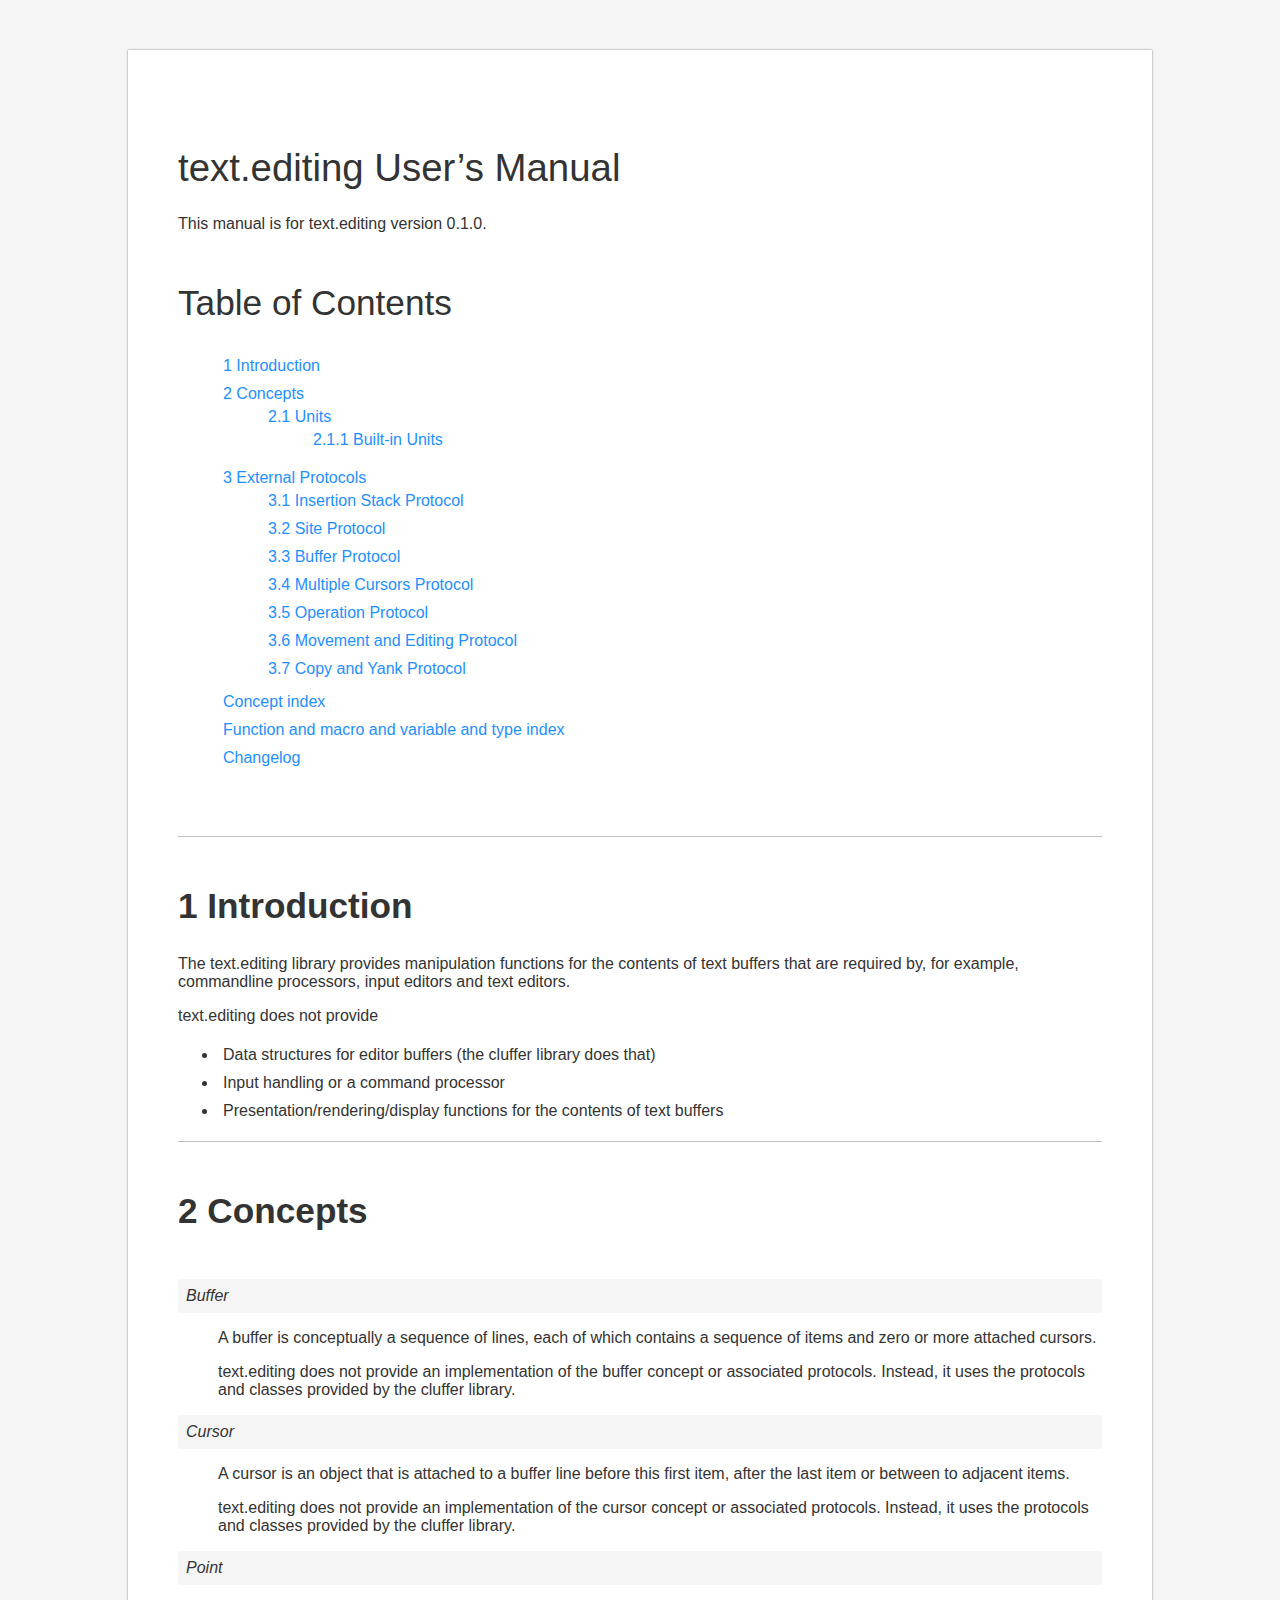
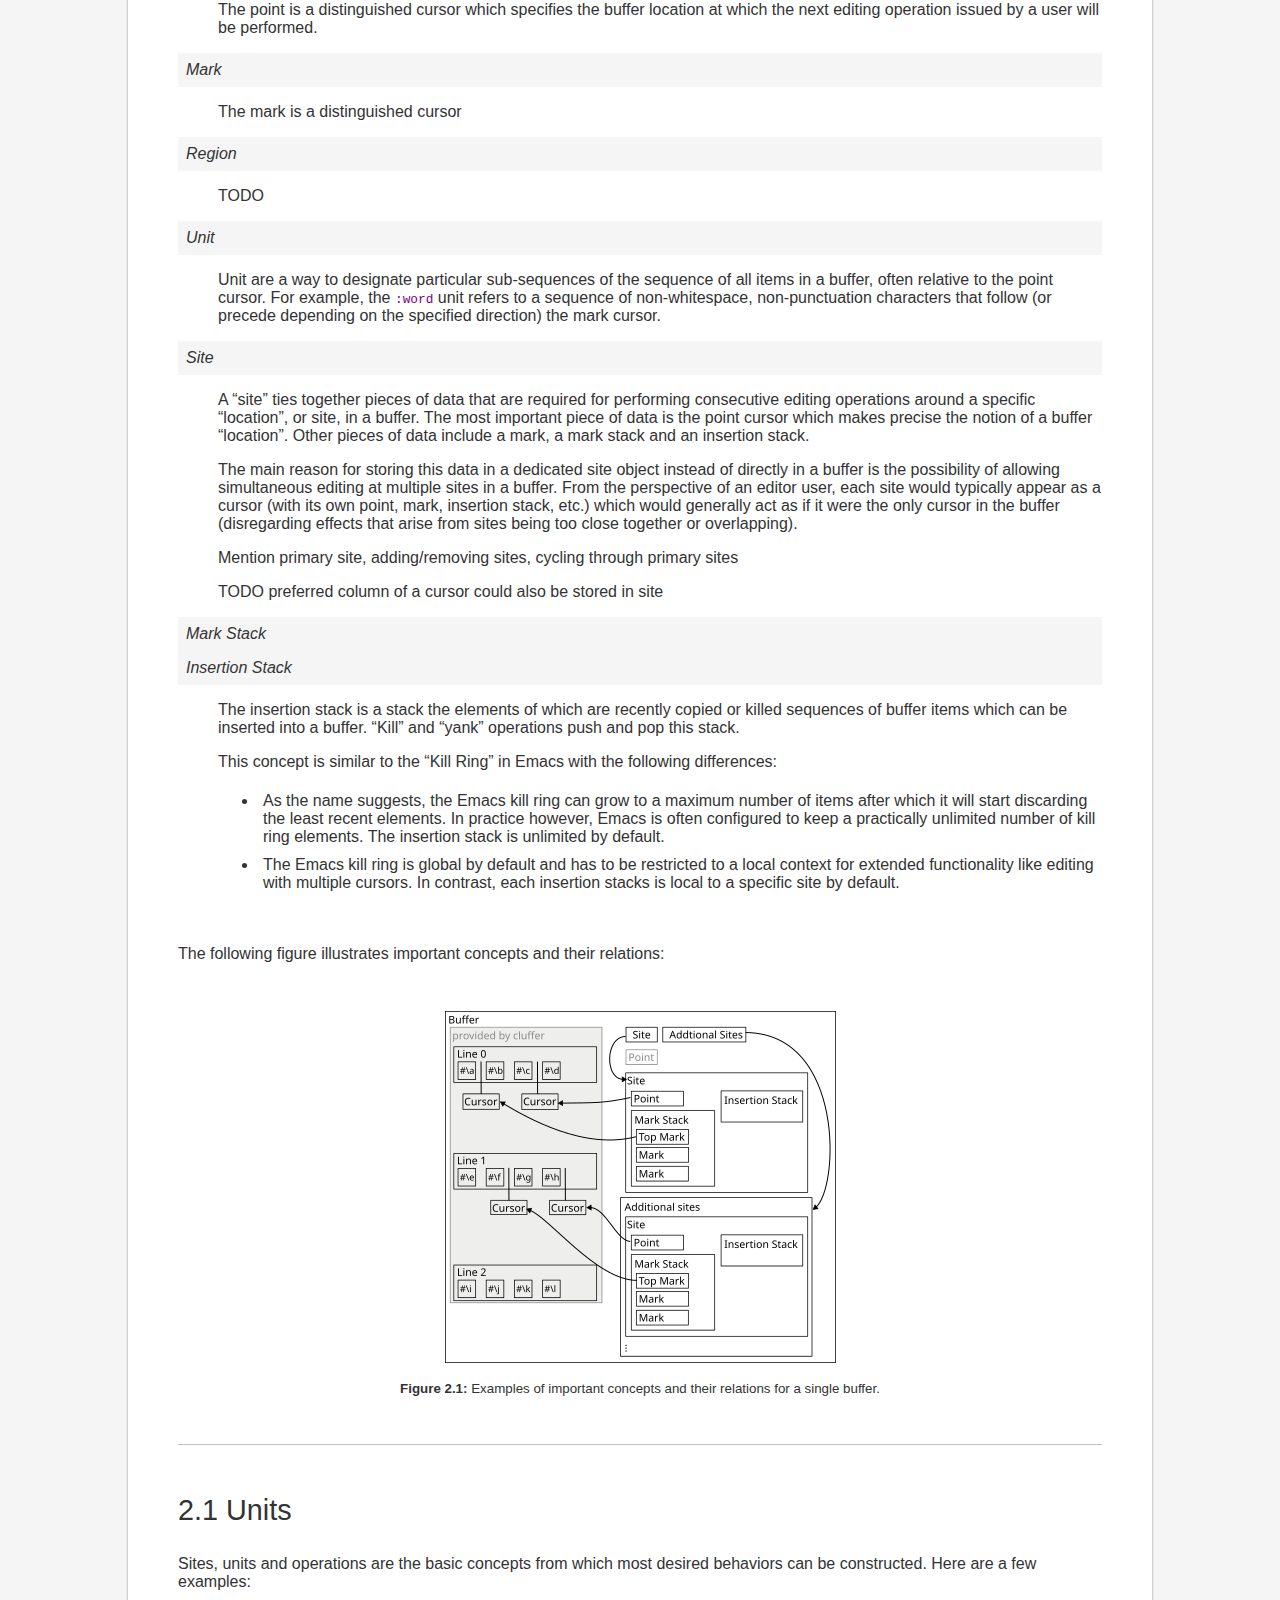
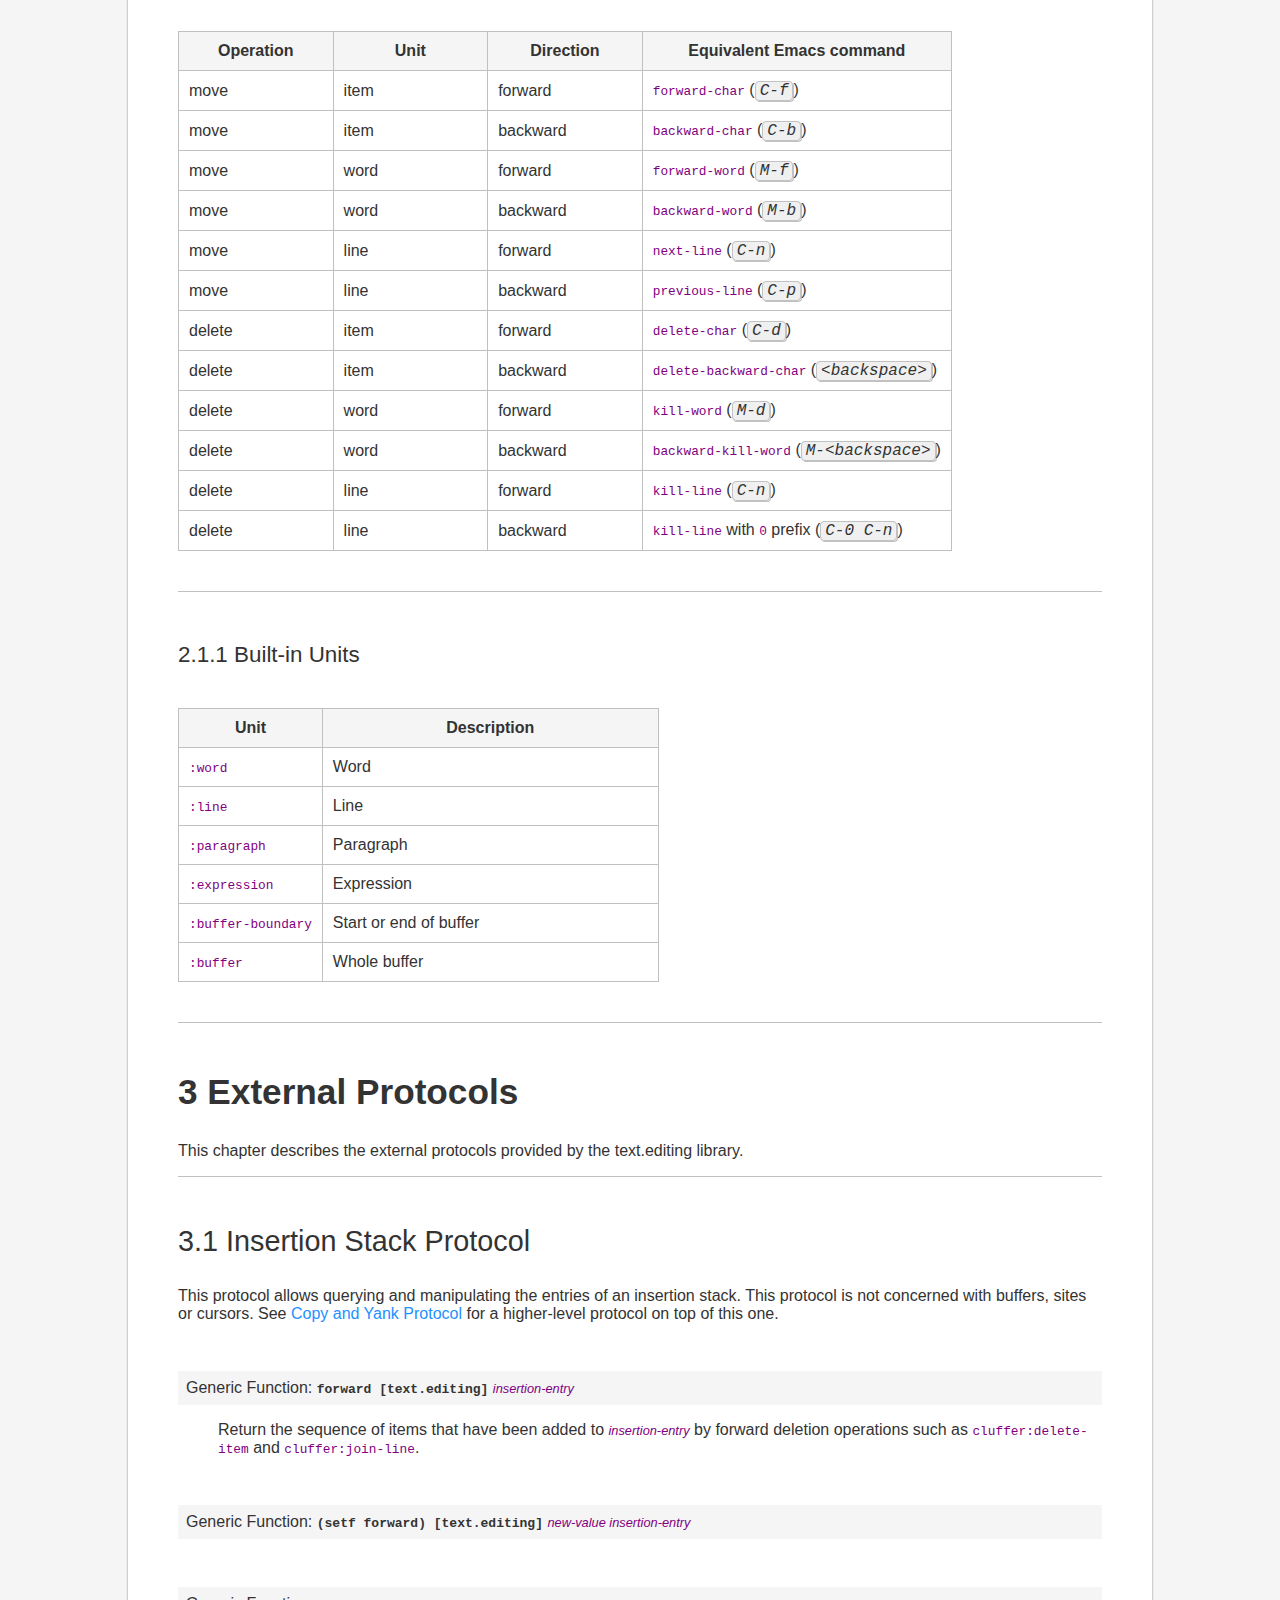
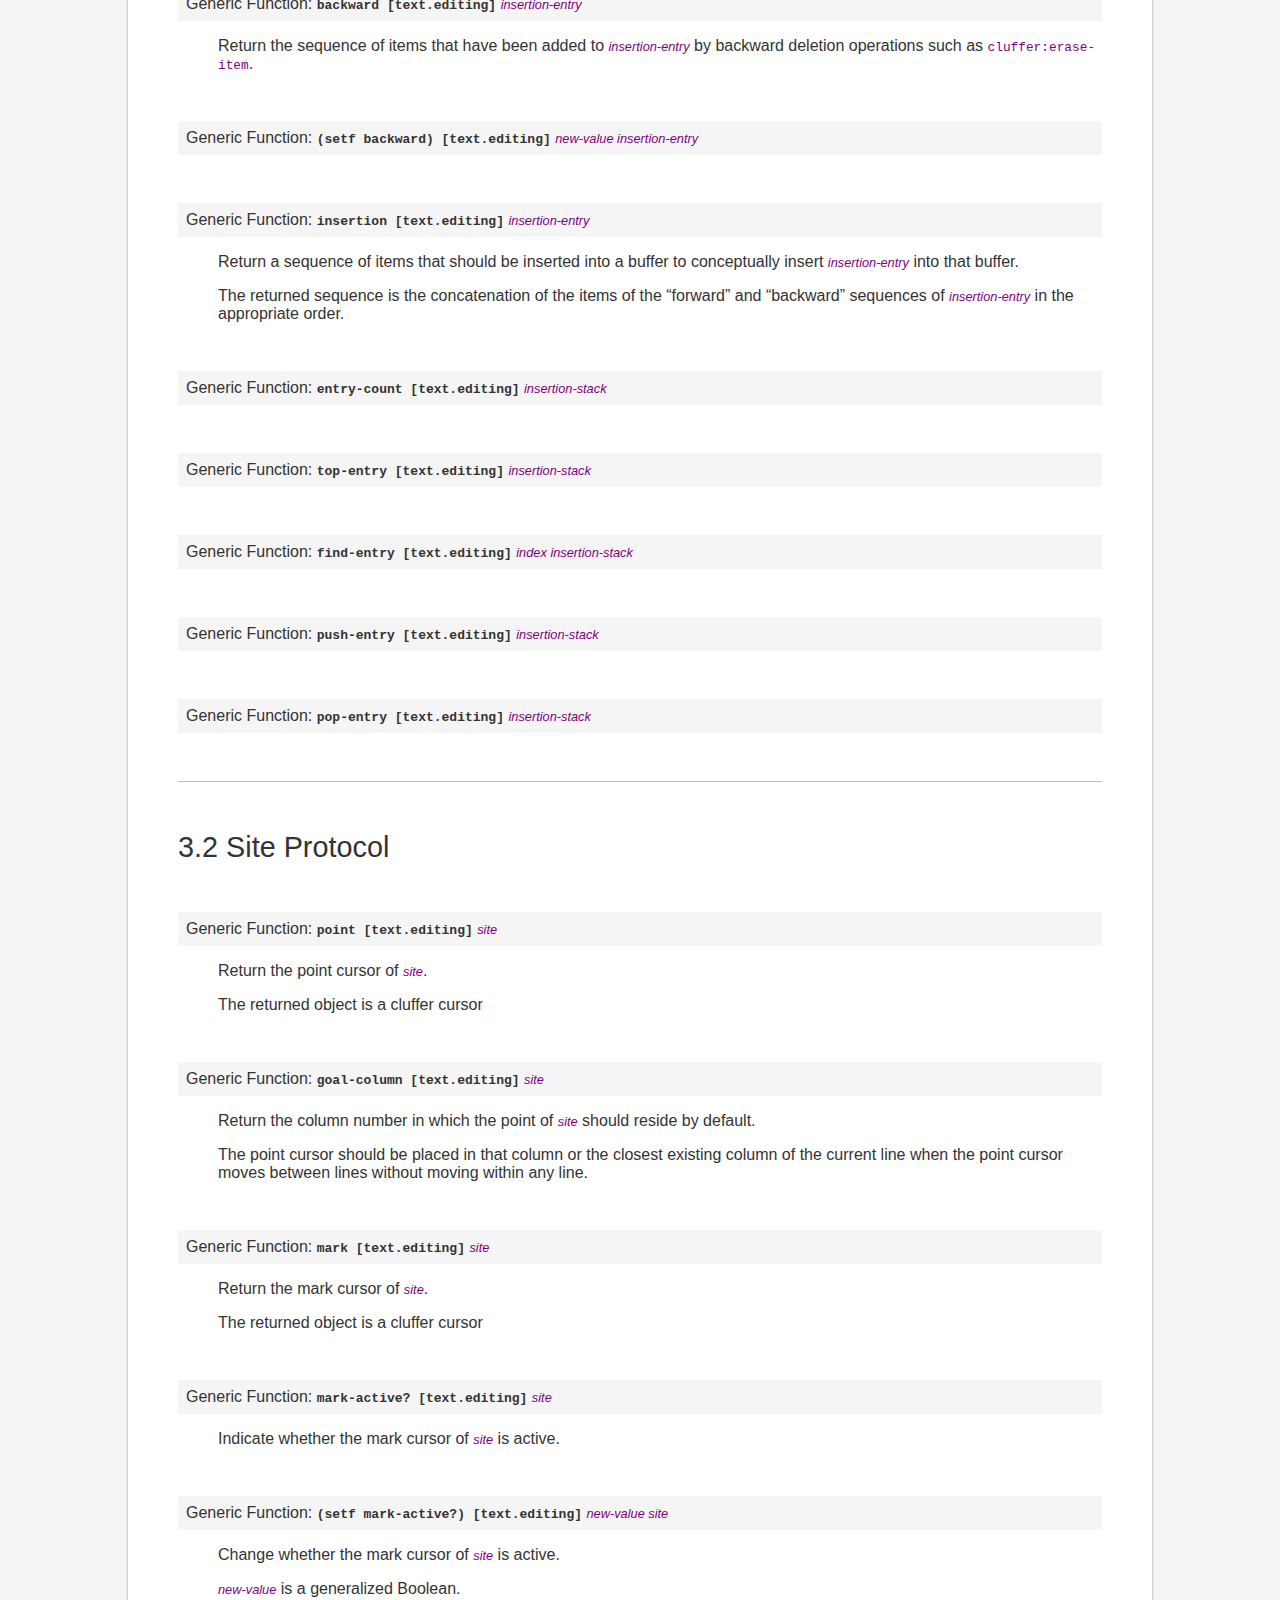
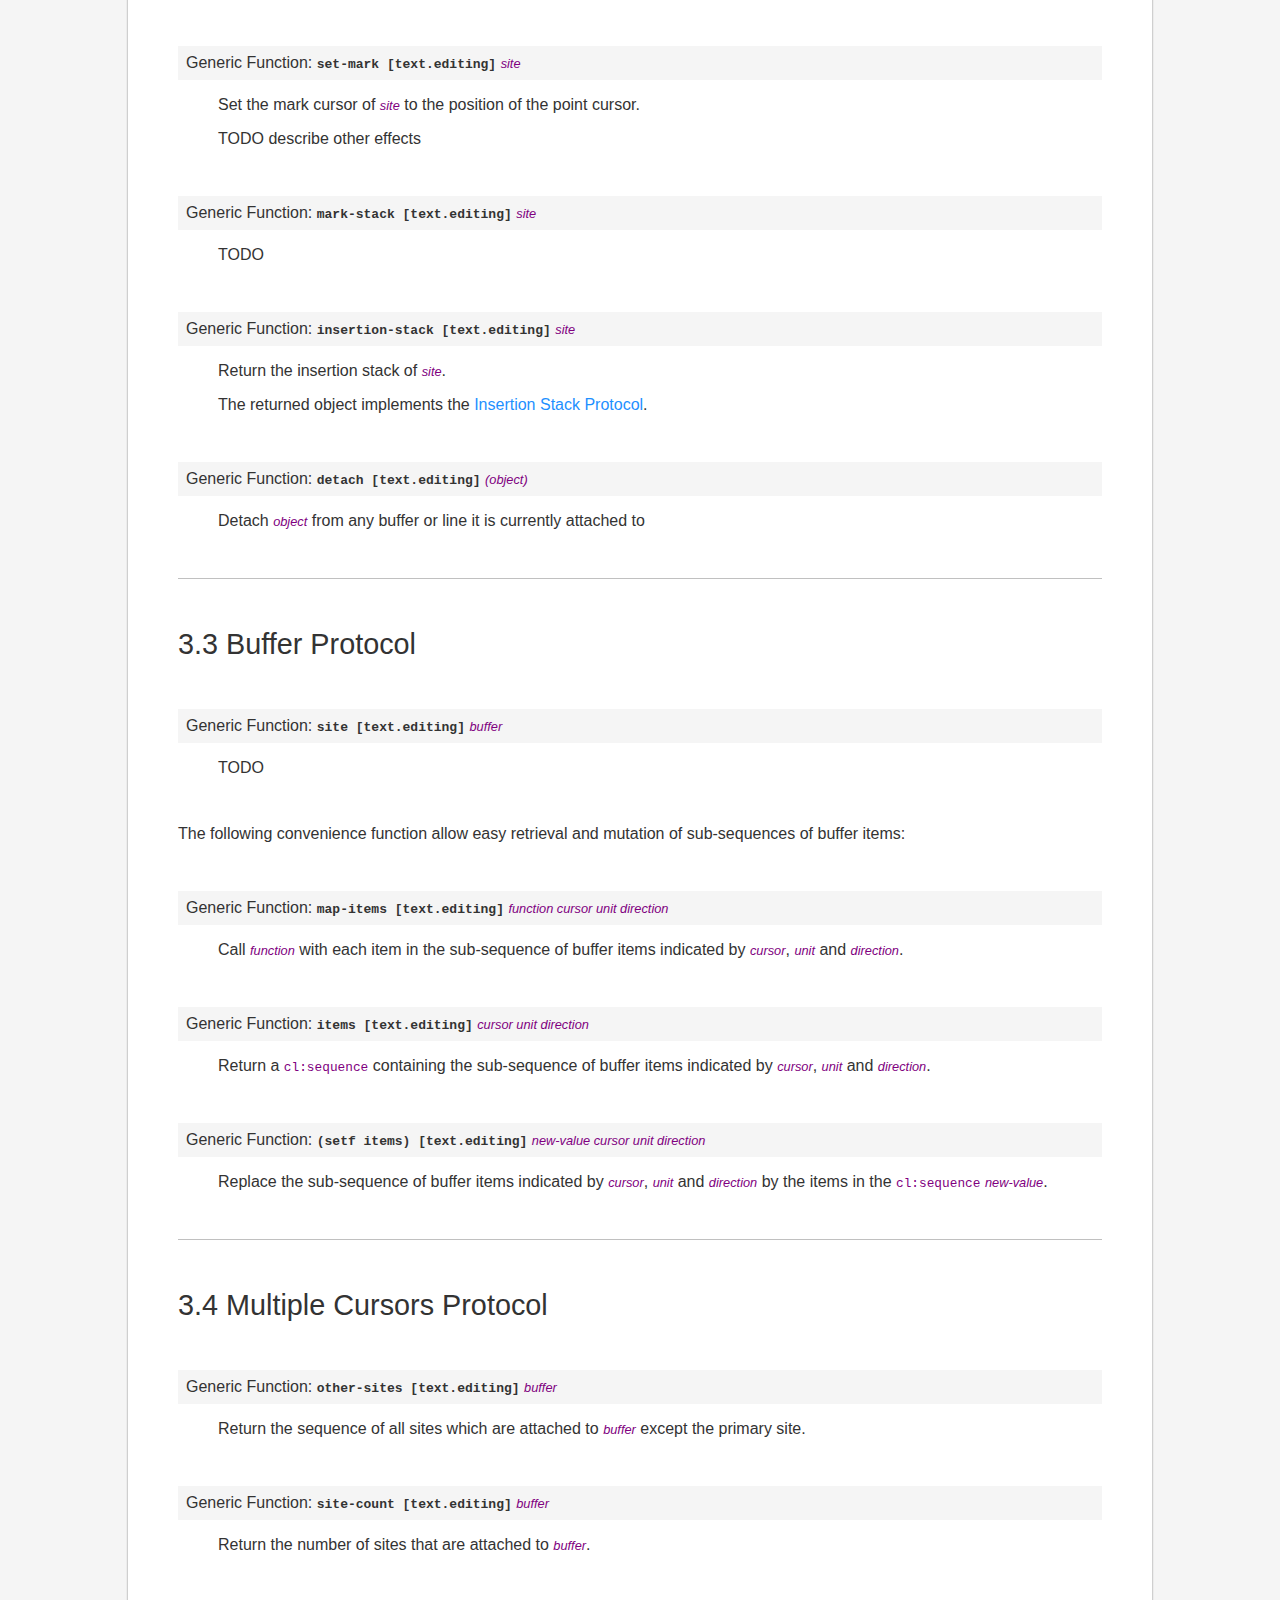
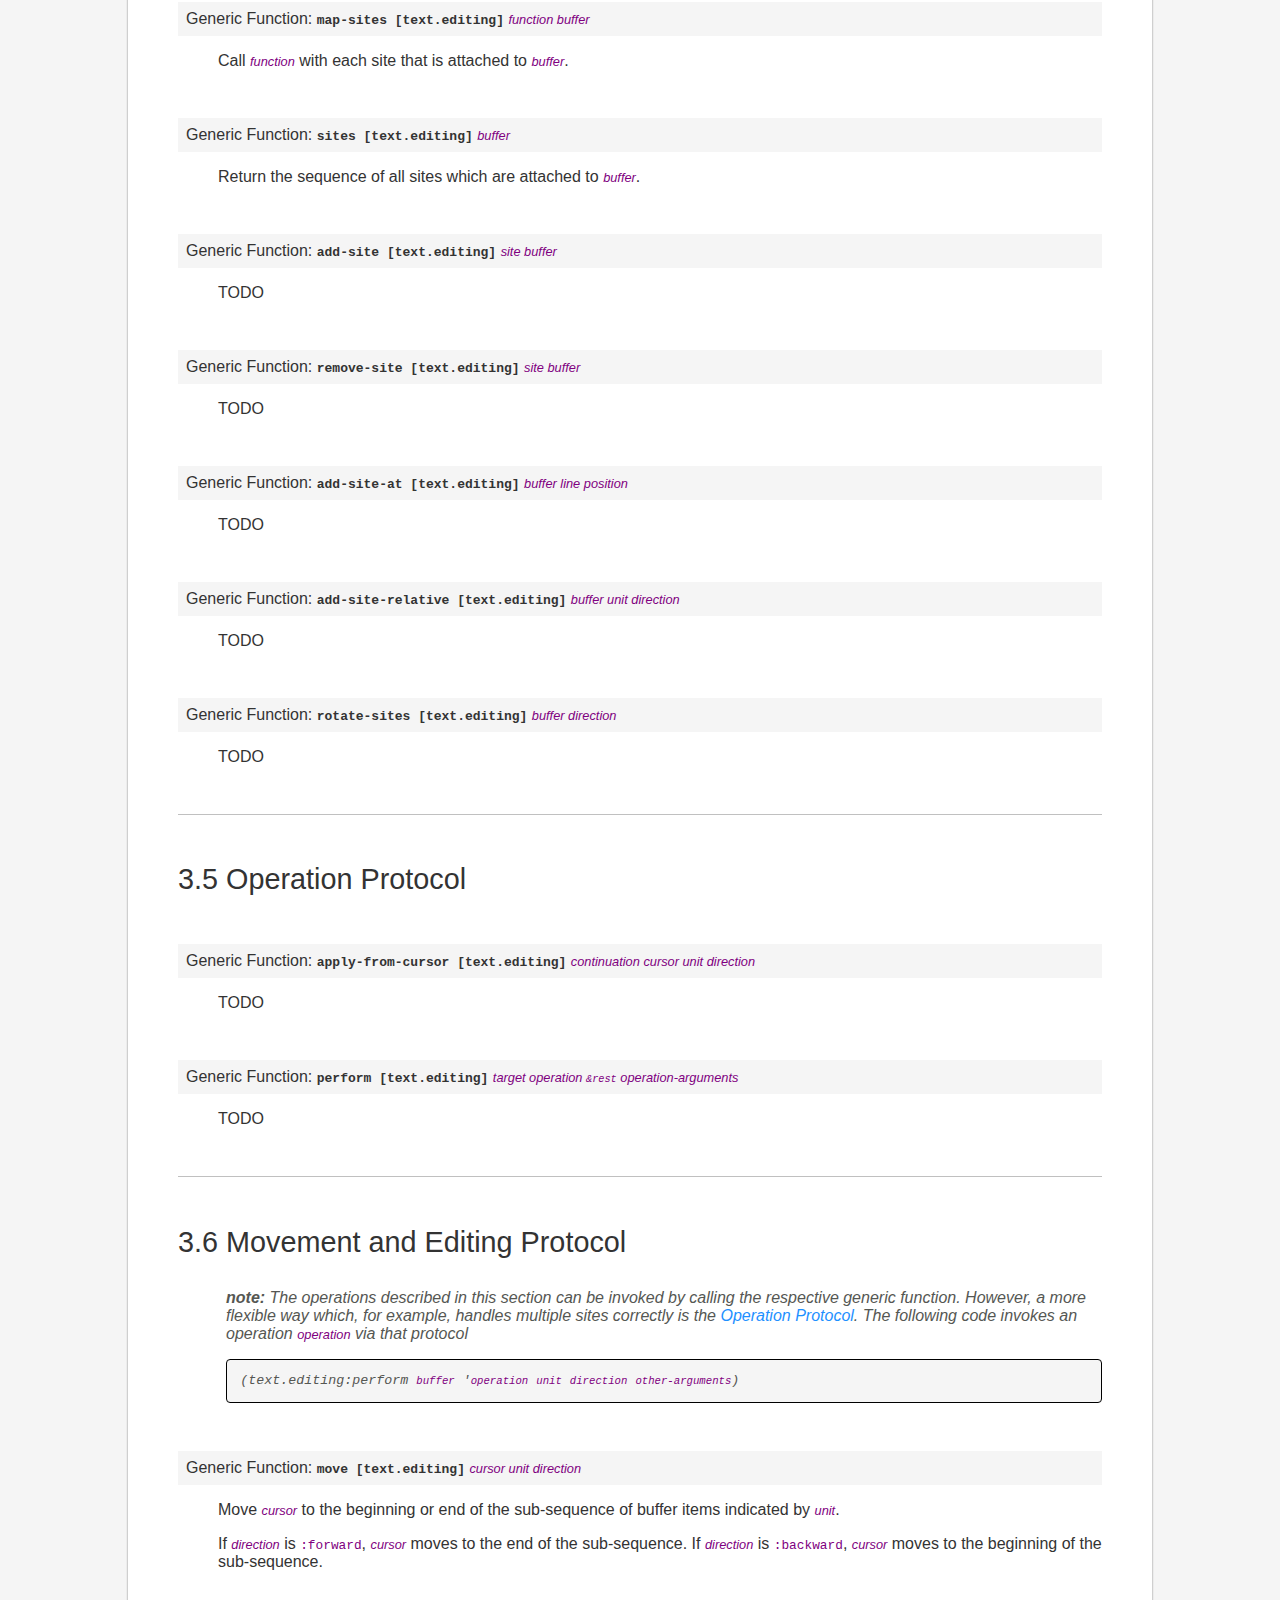
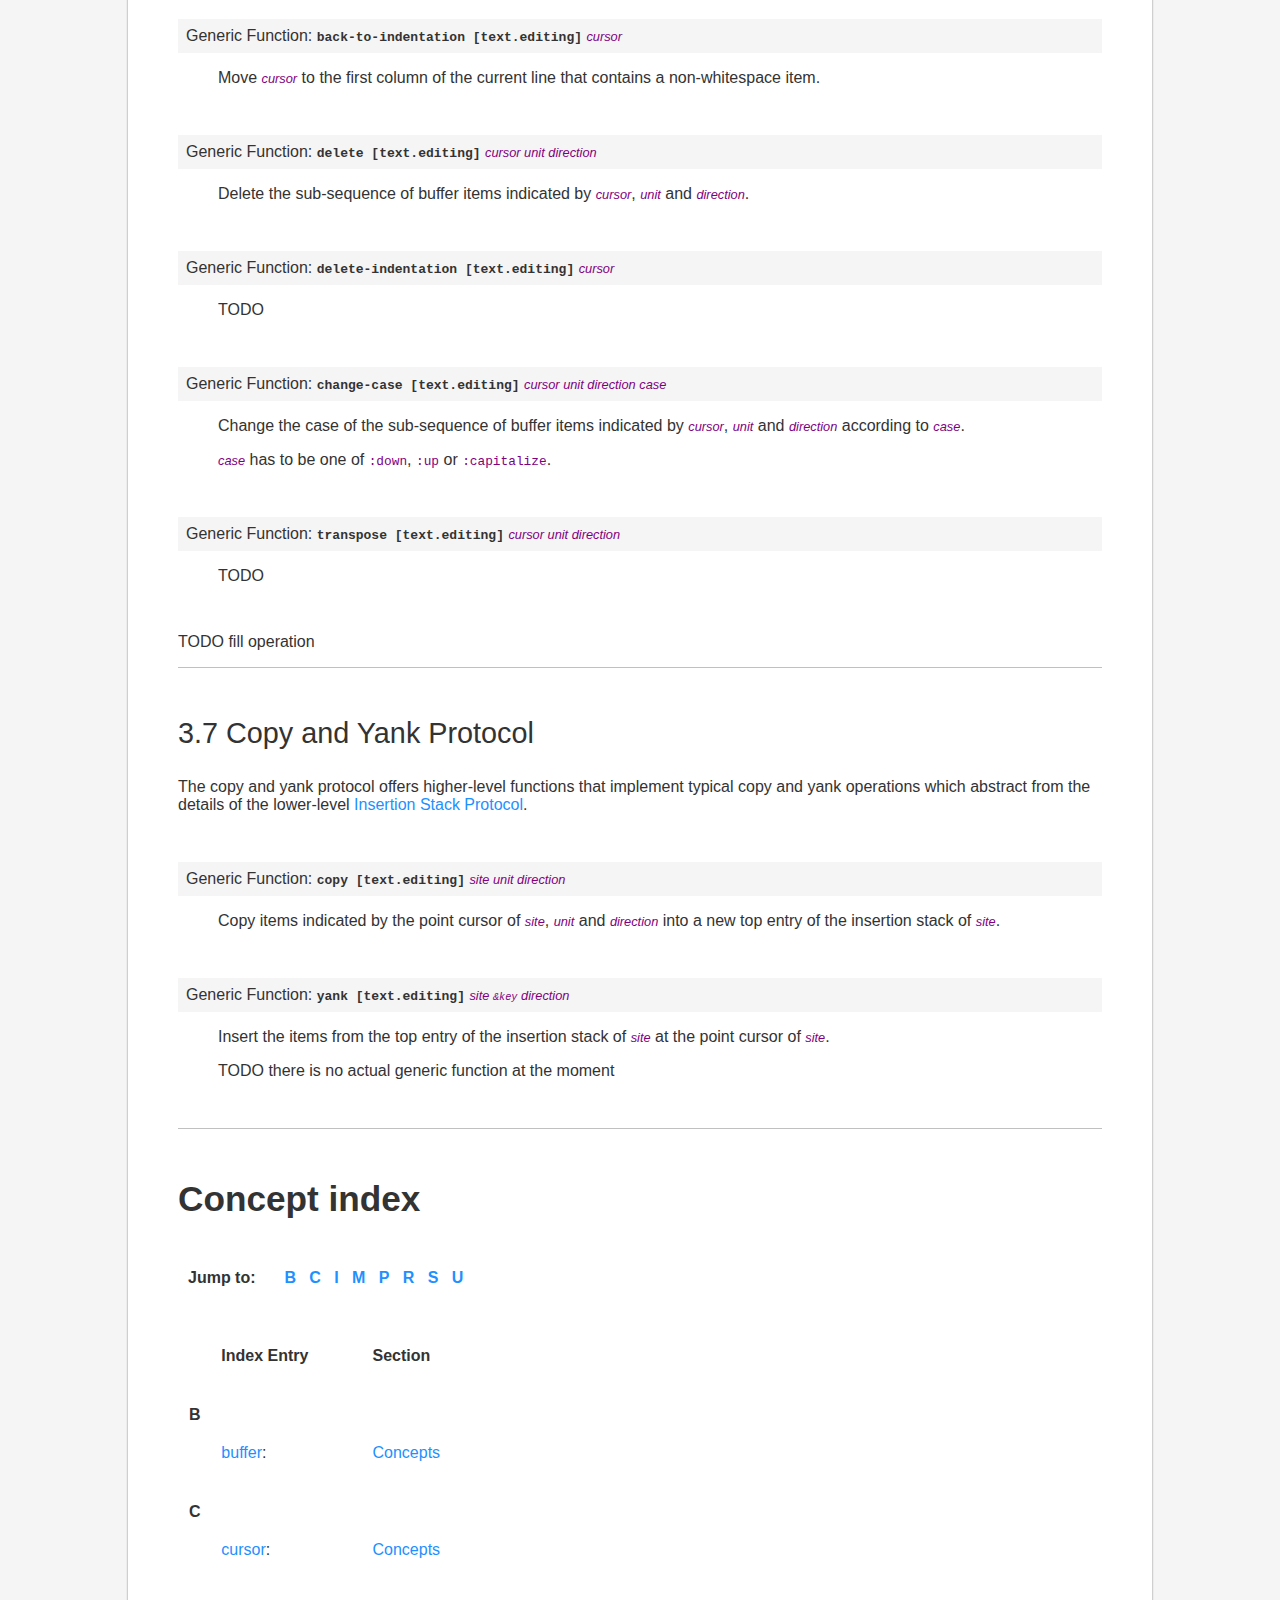
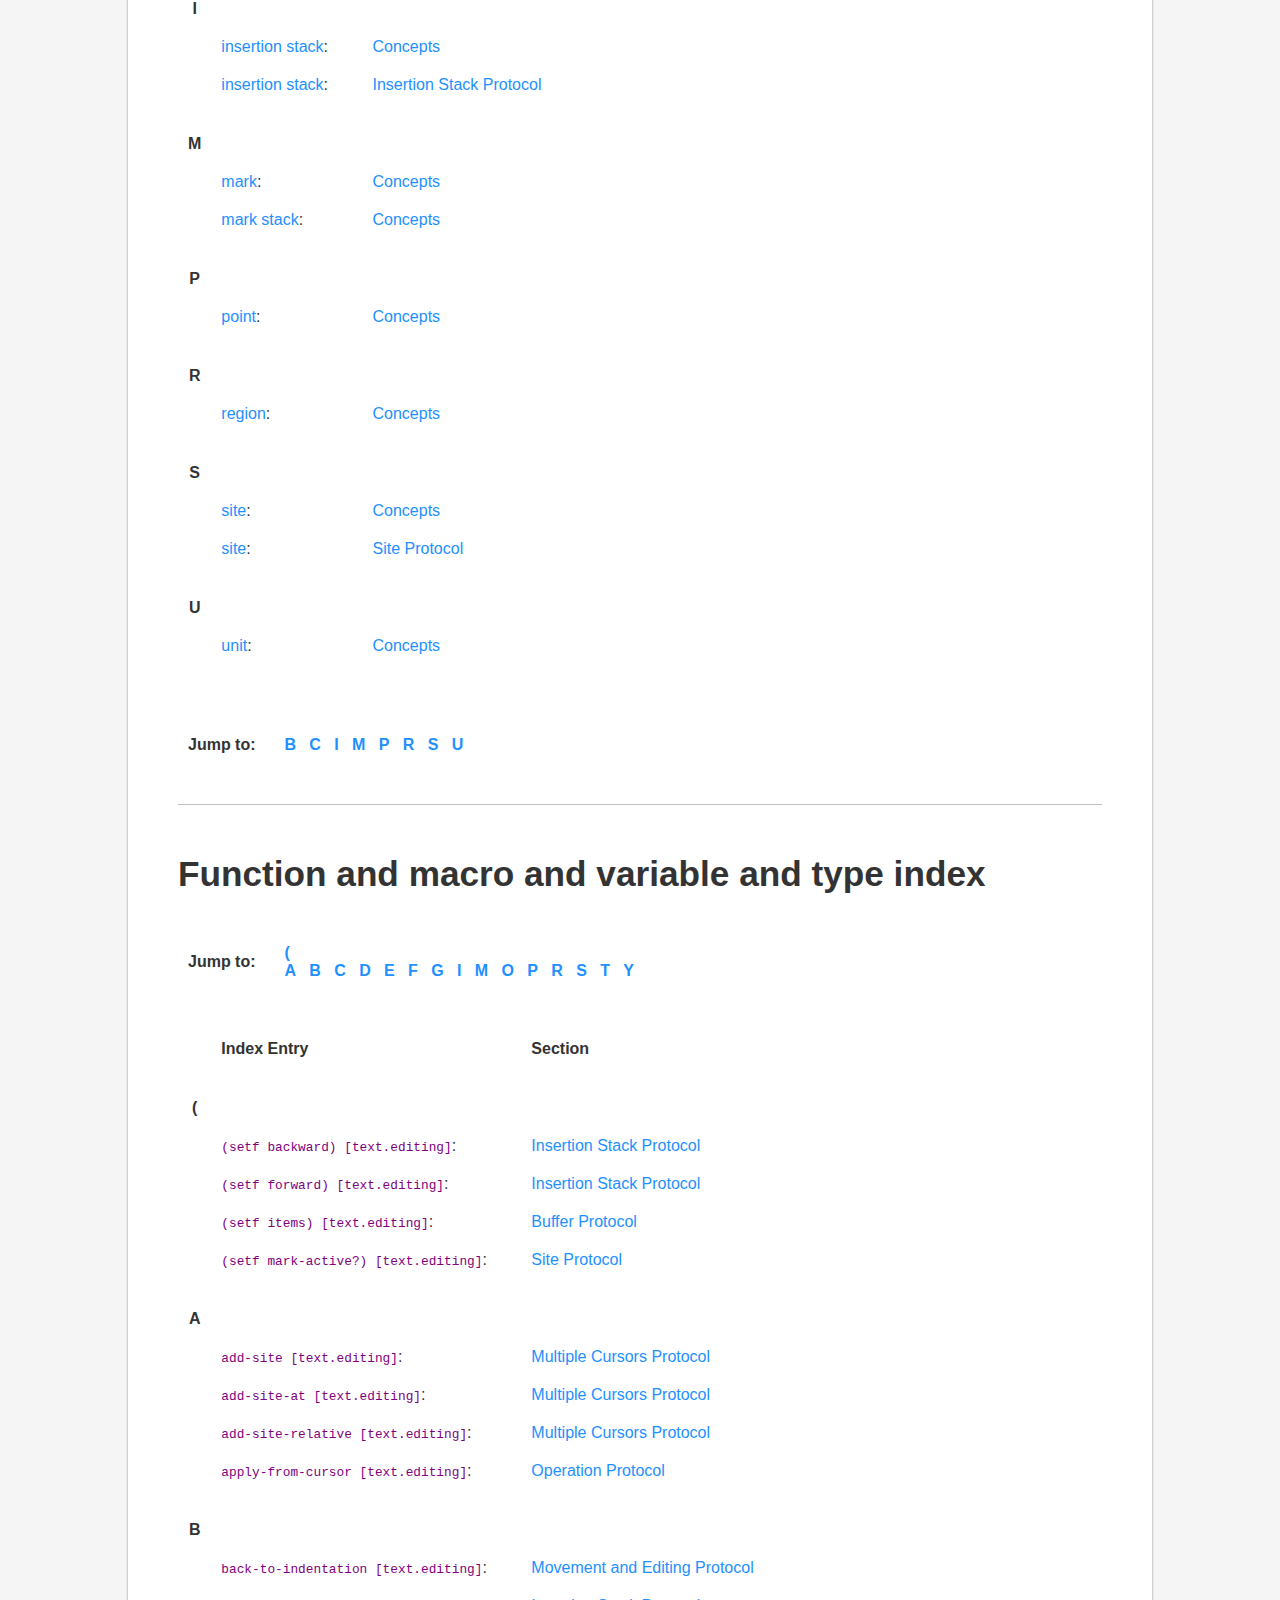
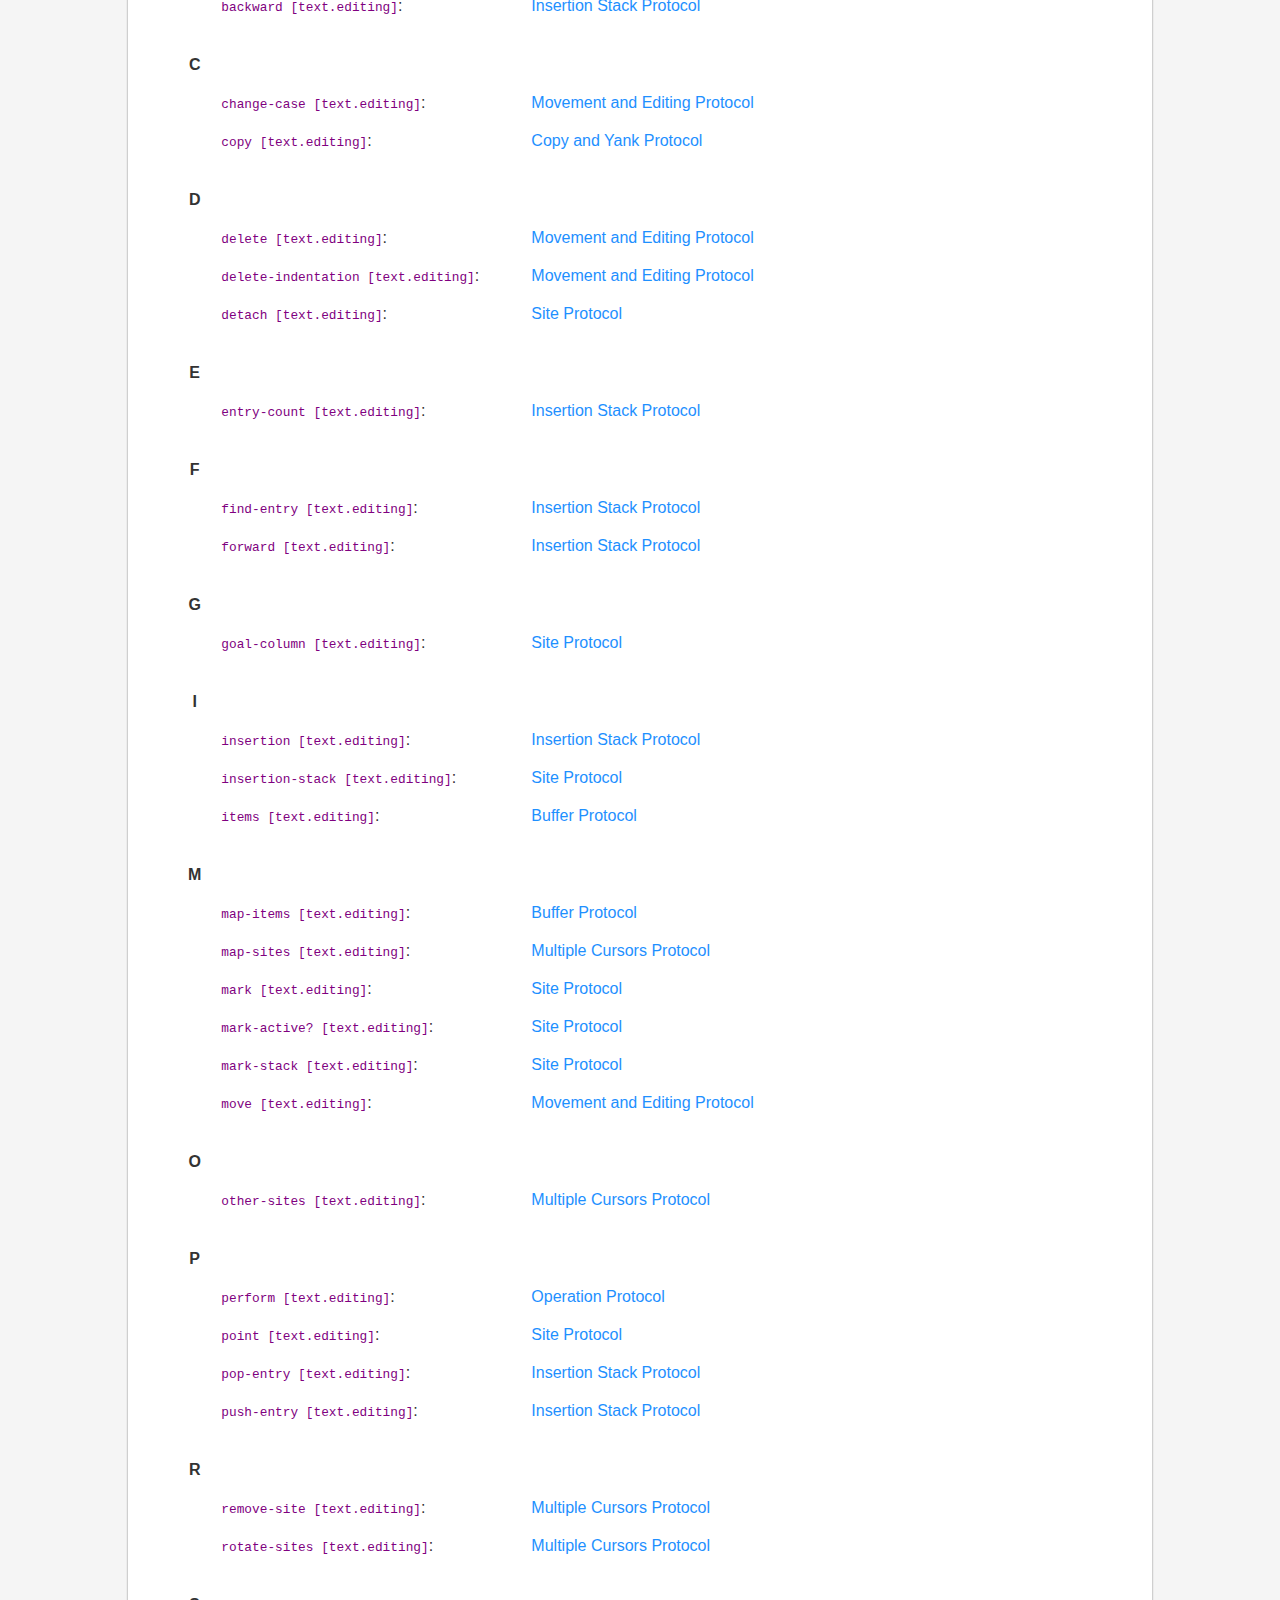
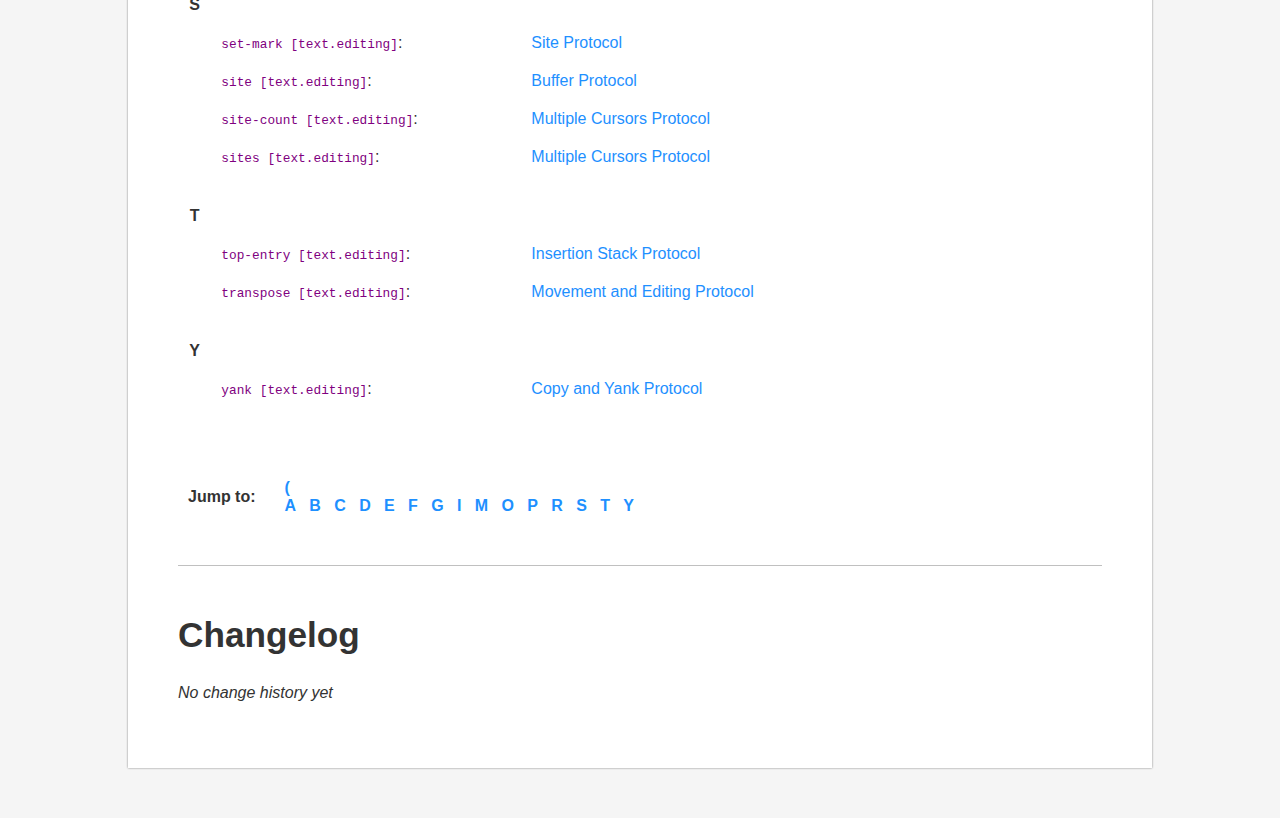
<file: text.editing/text.html>
<!DOCTYPE html>
<html>
<!-- Created by GNU Texinfo 7.0.3, https://www.gnu.org/software/texinfo/ -->
<head>
<meta http-equiv="Content-Type" content="text/html; charset=utf-8">
<!-- Copyright © 2023 Jan Moringen -->
<title>text.editing User&rsquo;s Manual</title>

<meta name="description" content="text.editing User&rsquo;s Manual">
<meta name="keywords" content="text.editing User&rsquo;s Manual">
<meta name="resource-type" content="document">
<meta name="distribution" content="global">
<meta name="Generator" content="makeinfo">
<meta name="viewport" content="width=device-width,initial-scale=1">

<link href="#Top" rel="start" title="Top">
<link href="#Concept-index" rel="index" title="Concept index">
<link href="#SEC_Contents" rel="contents" title="Table of Contents">
<link href="#Introduction" rel="next" title="Introduction">
<style type="text/css">
<!--
/*
 * Based on version 1.0.1 of the texinfo-css stylesheet published by
 * sirgazil (https://bitbucket.org/sirgazil/texinfo-css).
 *
 * Public domain 2016 sirgazil. All rights waived.
*/

/* NATIVE ELEMENTS */

a.copiable-link {visibility: hidden; text-decoration: none; line-height: 0em}
a.summary-letter-printindex {text-decoration: none}
div.center {text-align:center}
div.example {margin-left: 3.2em}
kbd.kbd {font-style: oblique}
span:hover a.copiable-link {visibility: visible}
strong.def-name {font-family: monospace; font-weight: bold; font-size: larger}
td.printindex-index-entry {vertical-align: top}
td.printindex-index-section {vertical-align: top}
th.entries-header-printindex {text-align:left}
th.sections-header-printindex {text-align:left}
ul.mark-bullet {list-style-type: disc}
ul.toc-numbered-mark {list-style: none}
a:link,
a:visited {
    color: #1E90FF;
    text-decoration: none;
}

a:active,
a:focus,
a:hover {
    text-decoration: underline;
}

abbr,
acronym {
    cursor: help;
}

blockquote {
    color: #555753;
    font-style: oblique;
    margin: 30px 0px;
    padding-left: 3em;
}

body {
    background-color: white;
    box-shadow: 0 0 2px gray;
    box-sizing: border-box;
    color: #333;
    font-family: sans-serif;
    font-size: 16px;
    margin: 50px auto;
    max-width: 80%;
    padding: 50px;
}

code,
samp,
tt,
var {
    color: purple;
    font-size: 0.8em;
}

kbd {
    padding-left: .25em;
    padding-right: .25em;
    border: solid 1px #C2C2C2;
    border-radius: 4px;
    background-color: #F0F0F0;
    box-shadow: 1px 1px silver;
}

div.example,
div.lisp {
    margin: 0px;
}

dl {
    margin: 3em 0em;
}

dl dl {
    margin: 0em;
}

dt {
    background-color: #F5F5F5;
    padding: 0.5em;
}

h1,
h2,
h2.contents-heading,
h3,
h4 {
    padding: 20px 0px 0px 0px;
    font-weight: normal;
}

h1 {
    font-size: 2.4em;
}

h2 {
    font-size: 2.2em;
    font-weight: bold;
}

h3 {
    font-size: 1.8em;
}

h4 {
    font-size: 1.4em;
}

hr {
    background-color: silver;
    border-style: none;
    height: 1px;
    margin: 0px;
}

html {
    background-color: #F5F5F5;
}

img {
    max-width: 80%;
}

li {
    padding: 5px;
}

div.display,
div.example,
div.format,
div.lisp,
div.verbatim {
    overflow: auto;
}

div.example,
div.lisp,
div.verbatim {
    background-color: #F5F5F5;
    font-size: smaller;
    padding: 1em;

    /* border with rounded corner */
    border-color: #000;
    border-radius: 4px;
    border-style: solid;
    border-width: thin;
}

pre {
    padding: 0;
    margin: 0 0 1em 0;
}
pre:last-of-type {
    margin: 0 0 0 0;
}

table {
    border-collapse: collapse;
    margin: 40px 0px;
}

.printindex table * {
    background-color: inherit;
    border-style: none;
}

td,
th {
    border-color: silver;
    border-style: solid;
    border-width: thin;
    padding: 10px;
}

th {
    background-color: #F5F5F5;
}
/* END NATIVE ELEMENTS */



/* CLASSES */
.contents {
    margin-bottom: 4em;
}

strong.def-name {
    font-size: initial;
}

/* Restrict TOC to depth 3 */
.contents > ul ul ul ul {
    display: none;
}

.float {
    margin: 3em 0em;
}

.float .caption {
    font-size: smaller;
    text-align: center;
}

.float > img {
    display: block;
    margin: auto;
}

.footnotes-segment {
    font-size: smaller;
    margin: 5em 0em;
}

.footnote-body-heading {
    display: inline;
    font-size: small;
}

.key {
    color: purple;
    font-size: 0.8em;
}

/* END CLASSES */
.header {
    display: none;
}

.menu {
    display: none;
}

-->
</style>


</head>

<body lang="en">





<div class="top-level-extent" id="Top">
<h1 class="top" id="text_002eediting-User_0027s-Manual">text.editing User&rsquo;s Manual</h1>

<p>This manual is for text.editing version 0.1.0.
</p>

<div class="element-contents" id="SEC_Contents">
<h2 class="contents-heading">Table of Contents</h2>

<div class="contents">

<ul class="toc-numbered-mark">
  <li><a id="toc-Introduction-1" href="#Introduction">1 Introduction</a></li>
  <li><a id="toc-Concepts-1" href="#Concepts">2 Concepts</a>
  <ul class="toc-numbered-mark">
    <li><a id="toc-Units-1" href="#Units">2.1 Units</a>
    <ul class="toc-numbered-mark">
      <li><a id="toc-Built_002din-Units-1" href="#Built_002din-Units">2.1.1 Built-in Units</a></li>
    </ul></li>
  </ul></li>
  <li><a id="toc-External-Protocols-1" href="#External-Protocols">3 External Protocols</a>
  <ul class="toc-numbered-mark">
    <li><a id="toc-Insertion-Stack-Protocol-1" href="#Insertion-Stack-Protocol">3.1 Insertion Stack Protocol</a></li>
    <li><a id="toc-Site-Protocol-1" href="#Site-Protocol">3.2 Site Protocol</a></li>
    <li><a id="toc-Buffer-Protocol-1" href="#Buffer-Protocol">3.3 Buffer Protocol</a></li>
    <li><a id="toc-Multiple-Cursors-Protocol-1" href="#Multiple-Cursors-Protocol">3.4 Multiple Cursors Protocol</a></li>
    <li><a id="toc-Operation-Protocol-1" href="#Operation-Protocol">3.5 Operation Protocol</a></li>
    <li><a id="toc-Movement-and-Editing-Protocol-1" href="#Movement-and-Editing-Protocol">3.6 Movement and Editing Protocol</a></li>
    <li><a id="toc-Copy-and-Yank-Protocol-1" href="#Copy-and-Yank-Protocol">3.7 Copy and Yank Protocol</a></li>
  </ul></li>
  <li><a id="toc-Concept-index-1" href="#Concept-index" rel="index">Concept index</a></li>
  <li><a id="toc-Function-and-macro-and-variable-and-type-index-1" href="#Function-and-macro-and-variable-and-type-index" rel="index">Function and macro and variable and type index</a></li>
  <li><a id="toc-Changelog-1" href="#Changelog">Changelog</a></li>
</ul>
</div>
</div>
<hr>
<div class="chapter-level-extent" id="Introduction">
<h2 class="chapter" id="Introduction-1">1 Introduction</h2>

<p>The text.editing library provides manipulation functions for the contents
of text buffers that are required by, for example, commandline
processors, input editors and text editors.
</p>
<p>text.editing does not provide
</p>
<ul class="itemize mark-bullet">
<li>Data structures for editor buffers (the cluffer library does that)

</li><li>Input handling or a command processor

</li><li>Presentation/rendering/display functions for the contents of text buffers

</li></ul>

<hr>
</div>
<div class="chapter-level-extent" id="Concepts">
<h2 class="chapter" id="Concepts-1">2 Concepts</h2>


<dl class="table">
<dt><em class="dfn">Buffer</em></dt>
<dd>
<a class="index-entry-id" id="index-buffer"></a>
<p>A buffer is conceptually a sequence of lines, each of which contains a
sequence of items and zero or more attached cursors.
</p>
<p>text.editing does not provide an implementation of the buffer concept or
associated protocols.  Instead, it uses the protocols and classes
provided by the cluffer library.
</p>
</dd>
<dt><em class="dfn">Cursor</em></dt>
<dd>
<a class="index-entry-id" id="index-cursor"></a>
<p>A cursor is an object that is attached to a buffer line before this
first item, after the last item or between to adjacent items.
</p>
<p>text.editing does not provide an implementation of the cursor concept or
associated protocols.  Instead, it uses the protocols and classes
provided by the cluffer library.
</p>
</dd>
<dt><em class="dfn">Point</em></dt>
<dd>
<a class="index-entry-id" id="index-point"></a>
<p>The point is a distinguished cursor which specifies the buffer location
at which the next editing operation issued by a user will be performed.
</p>
</dd>
<dt><em class="dfn">Mark</em></dt>
<dd>
<a class="index-entry-id" id="index-mark"></a>
<p>The mark is a distinguished cursor
</p>
</dd>
<dt><em class="dfn">Region</em></dt>
<dd>
<a class="index-entry-id" id="index-region"></a>
<p>TODO
</p>
</dd>
<dt><em class="dfn">Unit</em></dt>
<dd>
<a class="index-entry-id" id="index-unit"></a>
<p>Unit are a way to designate particular sub-sequences of the sequence of
all items in a buffer, often relative to the point cursor.  For example,
the <code class="t">:word</code> unit refers to a sequence of non-whitespace,
non-punctuation characters that follow (or precede depending on the
specified direction) the mark cursor.
</p>
</dd>
<dt><em class="dfn">Site</em></dt>
<dd>
<a class="index-entry-id" id="index-site"></a>
<p>A &ldquo;site&rdquo; ties together pieces of data that are required for performing
consecutive editing operations around a specific &ldquo;location&rdquo;, or site, in a
buffer.  The most important piece of data is the point cursor which
makes precise the notion of a buffer &ldquo;location&rdquo;.  Other pieces of data
include a mark, a mark stack and an insertion stack.
</p>
<p>The main reason for storing this data in a dedicated site object instead
of directly in a buffer is the possibility of allowing simultaneous
editing at multiple sites in a buffer.  From the perspective of an
editor user, each site would typically appear as a cursor (with its own
point, mark, insertion stack, etc.) which would generally act as if it
were the only cursor in the buffer (disregarding effects that arise from
sites being too close together or overlapping).
</p>
<p>Mention primary site, adding/removing sites, cycling through primary sites
</p>
<p>TODO preferred column of a cursor could also be stored in site
</p>
</dd>
<dt><em class="dfn">Mark Stack</em></dt>
<dd>
<a class="index-entry-id" id="index-mark-stack"></a>

</dd>
<dt><em class="dfn">Insertion Stack</em></dt>
<dd>
<a class="index-entry-id" id="index-insertion-stack"></a>
<p>The insertion stack is a stack the elements of which are recently copied
or killed sequences of buffer items which can be inserted into a buffer.
&ldquo;Kill&rdquo; and &ldquo;yank&rdquo; operations push and pop this stack.
</p>
<p>This concept is similar to the &ldquo;Kill Ring&rdquo; in Emacs with the following
differences:
</p>
<ul class="itemize mark-bullet">
<li>As the name suggests, the Emacs kill ring can grow to a maximum
number of items after which it will start discarding the least recent
elements.  In practice however, Emacs is often configured to keep a
practically unlimited number of kill ring elements.  The insertion stack
is unlimited by default.

</li><li>The Emacs kill ring is global by default and has to be restricted
to a local context for extended functionality like editing with multiple
cursors.  In contrast, each insertion stacks is local to a specific site
by default.

</li></ul>

</dd>
</dl>

<p>The following figure illustrates important concepts and their relations:
</p>
<div class="float" id="fig_003aarchitecture">
<div class="center"><img class="image" src="architecture.png" alt="architecture">
</div>
<div class="caption"><p><strong class="strong">Figure 2.1: </strong>Examples of important concepts and their relations for a single
buffer.</p></div></div>
<hr>
<div class="section-level-extent" id="Units">
<h3 class="section" id="Units-1">2.1 Units</h3>


<p>Sites, units and operations are the basic concepts from which most
desired behaviors can be constructed.  Here are a few examples:
</p>
<table class="multitable">
<thead><tr><th width="20%">Operation</th><th width="20%">Unit</th><th width="20%">Direction</th><th width="40%">Equivalent Emacs command</th></tr></thead>
<tbody><tr><td width="20%">move</td><td width="20%">item</td><td width="20%">forward</td><td width="40%"><code class="t">forward-char</code> (<kbd class="kbd">C-f</kbd>)</td></tr>
<tr><td width="20%">move</td><td width="20%">item</td><td width="20%">backward</td><td width="40%"><code class="t">backward-char</code> (<kbd class="kbd">C-b</kbd>)</td></tr>
<tr><td width="20%">move</td><td width="20%">word</td><td width="20%">forward</td><td width="40%"><code class="t">forward-word</code> (<kbd class="kbd">M-f</kbd>)</td></tr>
<tr><td width="20%">move</td><td width="20%">word</td><td width="20%">backward</td><td width="40%"><code class="t">backward-word</code> (<kbd class="kbd">M-b</kbd>)</td></tr>
<tr><td width="20%">move</td><td width="20%">line</td><td width="20%">forward</td><td width="40%"><code class="t">next-line</code> (<kbd class="kbd">C-n</kbd>)</td></tr>
<tr><td width="20%">move</td><td width="20%">line</td><td width="20%">backward</td><td width="40%"><code class="t">previous-line</code> (<kbd class="kbd">C-p</kbd>)</td></tr>
<tr><td width="20%">delete</td><td width="20%">item</td><td width="20%">forward</td><td width="40%"><code class="t">delete-char</code> (<kbd class="kbd">C-d</kbd>)</td></tr>
<tr><td width="20%">delete</td><td width="20%">item</td><td width="20%">backward</td><td width="40%"><code class="t">delete-backward-char</code> (<kbd class="kbd">&lt;backspace&gt;</kbd>)</td></tr>
<tr><td width="20%">delete</td><td width="20%">word</td><td width="20%">forward</td><td width="40%"><code class="t">kill-word</code> (<kbd class="kbd">M-d</kbd>)</td></tr>
<tr><td width="20%">delete</td><td width="20%">word</td><td width="20%">backward</td><td width="40%"><code class="t">backward-kill-word</code> (<kbd class="kbd">M-&lt;backspace&gt;</kbd>)</td></tr>
<tr><td width="20%">delete</td><td width="20%">line</td><td width="20%">forward</td><td width="40%"><code class="t">kill-line</code> (<kbd class="kbd">C-n</kbd>)</td></tr>
<tr><td width="20%">delete</td><td width="20%">line</td><td width="20%">backward</td><td width="40%"><code class="t">kill-line</code> with <code class="t">0</code> prefix (<kbd class="kbd">C-0 C-n</kbd>)</td></tr>
</tbody>
</table>

<hr>
<div class="subsection-level-extent" id="Built_002din-Units">
<h4 class="subsection" id="Built_002din-Units-1">2.1.1 Built-in Units</h4>

<table class="multitable">
<thead><tr><th width="30%">Unit</th><th width="70%">Description</th></tr></thead>
<tbody><tr><td width="30%"><code class="t">:word</code></td><td width="70%">Word</td></tr>
<tr><td width="30%"><code class="t">:line</code></td><td width="70%">Line</td></tr>
<tr><td width="30%"><code class="t">:paragraph</code></td><td width="70%">Paragraph</td></tr>
<tr><td width="30%"><code class="t">:expression</code></td><td width="70%">Expression</td></tr>
<tr><td width="30%"><code class="t">:buffer-boundary</code></td><td width="70%">Start or end of buffer</td></tr>
<tr><td width="30%"><code class="t">:buffer</code></td><td width="70%">Whole buffer</td></tr>
</tbody>
</table>

<hr>
</div>
</div>
</div>
<div class="chapter-level-extent" id="External-Protocols">
<h2 class="chapter" id="External-Protocols-1">3 External Protocols</h2>


<p>This chapter describes the external protocols provided by the text.editing library.
</p>
<hr>
<div class="section-level-extent" id="Insertion-Stack-Protocol">
<h3 class="section" id="Insertion-Stack-Protocol-1">3.1 Insertion Stack Protocol</h3>

<a class="index-entry-id" id="index-insertion-stack-1"></a>

<p>This protocol allows querying and manipulating the entries of an
insertion stack.  This protocol is not concerned with buffers, sites or
cursors.  See <a class="ref" href="#Copy-and-Yank-Protocol">Copy and Yank Protocol</a> for a higher-level protocol
on top of this one.
</p>
<a class="anchor" id="Generic_002dFunction-text_002eediting_007cforward"></a><dl class="first-deffn">
<dt class="deffn" id="index-forward-_005btext_002eediting_005d"><span class="category-def">Generic Function: </span><span><strong class="def-name">forward [text.editing]</strong> <var class="def-var-arguments">insertion-entry</var><a class="copiable-link" href='#index-forward-_005btext_002eediting_005d'> &para;</a></span></dt>
<dd><p>Return the sequence of items that have been added to
<var class="var">insertion-entry</var> by forward deletion operations such as
<code class="t">cluffer:delete-item</code> and <code class="t">cluffer:join-line</code>.
</p></dd></dl>

<a class="anchor" id="Generic_002dFunction-text_002eediting_007c_0028setf-forward_0029"></a><dl class="first-deffn">
<dt class="deffn" id="index-_0028setf-forward_0029-_005btext_002eediting_005d"><span class="category-def">Generic Function: </span><span><strong class="def-name">(setf forward) [text.editing]</strong> <var class="def-var-arguments">new-value insertion-entry</var><a class="copiable-link" href='#index-_0028setf-forward_0029-_005btext_002eediting_005d'> &para;</a></span></dt>
</dl>

<a class="anchor" id="Generic_002dFunction-text_002eediting_007cbackward"></a><dl class="first-deffn">
<dt class="deffn" id="index-backward-_005btext_002eediting_005d"><span class="category-def">Generic Function: </span><span><strong class="def-name">backward [text.editing]</strong> <var class="def-var-arguments">insertion-entry</var><a class="copiable-link" href='#index-backward-_005btext_002eediting_005d'> &para;</a></span></dt>
<dd><p>Return the sequence of items that have been added to
<var class="var">insertion-entry</var> by backward deletion operations such as
<code class="t">cluffer:erase-item</code>.
</p></dd></dl>

<a class="anchor" id="Generic_002dFunction-text_002eediting_007c_0028setf-backward_0029"></a><dl class="first-deffn">
<dt class="deffn" id="index-_0028setf-backward_0029-_005btext_002eediting_005d"><span class="category-def">Generic Function: </span><span><strong class="def-name">(setf backward) [text.editing]</strong> <var class="def-var-arguments">new-value insertion-entry</var><a class="copiable-link" href='#index-_0028setf-backward_0029-_005btext_002eediting_005d'> &para;</a></span></dt>
</dl>

<a class="anchor" id="Generic_002dFunction-text_002eediting_007cinsertion"></a><dl class="first-deffn">
<dt class="deffn" id="index-insertion-_005btext_002eediting_005d"><span class="category-def">Generic Function: </span><span><strong class="def-name">insertion [text.editing]</strong> <var class="def-var-arguments">insertion-entry</var><a class="copiable-link" href='#index-insertion-_005btext_002eediting_005d'> &para;</a></span></dt>
<dd><p>Return a sequence of items that should be inserted into a buffer to
conceptually insert <var class="var">insertion-entry</var> into that buffer.
</p>
<p>The returned sequence is the concatenation of the items of the
&ldquo;forward&rdquo; and &ldquo;backward&rdquo; sequences of <var class="var">insertion-entry</var> in the
appropriate order.
</p></dd></dl>

<a class="anchor" id="Generic_002dFunction-text_002eediting_007centry_002dcount"></a><dl class="first-deffn">
<dt class="deffn" id="index-entry_002dcount-_005btext_002eediting_005d"><span class="category-def">Generic Function: </span><span><strong class="def-name">entry-count [text.editing]</strong> <var class="def-var-arguments">insertion-stack</var><a class="copiable-link" href='#index-entry_002dcount-_005btext_002eediting_005d'> &para;</a></span></dt>
</dl>

<a class="anchor" id="Generic_002dFunction-text_002eediting_007ctop_002dentry"></a><dl class="first-deffn">
<dt class="deffn" id="index-top_002dentry-_005btext_002eediting_005d"><span class="category-def">Generic Function: </span><span><strong class="def-name">top-entry [text.editing]</strong> <var class="def-var-arguments">insertion-stack</var><a class="copiable-link" href='#index-top_002dentry-_005btext_002eediting_005d'> &para;</a></span></dt>
</dl>

<a class="anchor" id="Generic_002dFunction-text_002eediting_007cfind_002dentry"></a><dl class="first-deffn">
<dt class="deffn" id="index-find_002dentry-_005btext_002eediting_005d"><span class="category-def">Generic Function: </span><span><strong class="def-name">find-entry [text.editing]</strong> <var class="def-var-arguments">index insertion-stack</var><a class="copiable-link" href='#index-find_002dentry-_005btext_002eediting_005d'> &para;</a></span></dt>
</dl>

<a class="anchor" id="Generic_002dFunction-text_002eediting_007cpush_002dentry"></a><dl class="first-deffn">
<dt class="deffn" id="index-push_002dentry-_005btext_002eediting_005d"><span class="category-def">Generic Function: </span><span><strong class="def-name">push-entry [text.editing]</strong> <var class="def-var-arguments">insertion-stack</var><a class="copiable-link" href='#index-push_002dentry-_005btext_002eediting_005d'> &para;</a></span></dt>
</dl>

<a class="anchor" id="Generic_002dFunction-text_002eediting_007cpop_002dentry"></a><dl class="first-deffn">
<dt class="deffn" id="index-pop_002dentry-_005btext_002eediting_005d"><span class="category-def">Generic Function: </span><span><strong class="def-name">pop-entry [text.editing]</strong> <var class="def-var-arguments">insertion-stack</var><a class="copiable-link" href='#index-pop_002dentry-_005btext_002eediting_005d'> &para;</a></span></dt>
</dl>

<hr>
</div>
<div class="section-level-extent" id="Site-Protocol">
<h3 class="section" id="Site-Protocol-1">3.2 Site Protocol</h3>

<a class="index-entry-id" id="index-site-1"></a>

<a class="anchor" id="Generic_002dFunction-text_002eediting_007cpoint"></a><dl class="first-deffn">
<dt class="deffn" id="index-point-_005btext_002eediting_005d"><span class="category-def">Generic Function: </span><span><strong class="def-name">point [text.editing]</strong> <var class="def-var-arguments">site</var><a class="copiable-link" href='#index-point-_005btext_002eediting_005d'> &para;</a></span></dt>
<dd><p>Return the point cursor of <var class="var">site</var>.
</p>
<p>The returned object is a cluffer cursor
</p></dd></dl>

<a class="anchor" id="Generic_002dFunction-text_002eediting_007cgoal_002dcolumn"></a><dl class="first-deffn">
<dt class="deffn" id="index-goal_002dcolumn-_005btext_002eediting_005d"><span class="category-def">Generic Function: </span><span><strong class="def-name">goal-column [text.editing]</strong> <var class="def-var-arguments">site</var><a class="copiable-link" href='#index-goal_002dcolumn-_005btext_002eediting_005d'> &para;</a></span></dt>
<dd><p>Return the column number in which the point of <var class="var">site</var> should reside
by default.
</p>
<p>The point cursor should be placed in that column or the closest
existing column of the current line when the point cursor moves
between lines without moving within any line.
</p></dd></dl>

<a class="anchor" id="Generic_002dFunction-text_002eediting_007cmark"></a><dl class="first-deffn">
<dt class="deffn" id="index-mark-_005btext_002eediting_005d"><span class="category-def">Generic Function: </span><span><strong class="def-name">mark [text.editing]</strong> <var class="def-var-arguments">site</var><a class="copiable-link" href='#index-mark-_005btext_002eediting_005d'> &para;</a></span></dt>
<dd><p>Return the mark cursor of <var class="var">site</var>.
</p>
<p>The returned object is a cluffer cursor
</p></dd></dl>

<a class="anchor" id="Generic_002dFunction-text_002eediting_007cmark_002dactive_003f"></a><dl class="first-deffn">
<dt class="deffn" id="index-mark_002dactive_003f-_005btext_002eediting_005d"><span class="category-def">Generic Function: </span><span><strong class="def-name">mark-active? [text.editing]</strong> <var class="def-var-arguments">site</var><a class="copiable-link" href='#index-mark_002dactive_003f-_005btext_002eediting_005d'> &para;</a></span></dt>
<dd><p>Indicate whether the mark cursor of <var class="var">site</var> is active.
</p></dd></dl>

<a class="anchor" id="Generic_002dFunction-text_002eediting_007c_0028setf-mark_002dactive_003f_0029"></a><dl class="first-deffn">
<dt class="deffn" id="index-_0028setf-mark_002dactive_003f_0029-_005btext_002eediting_005d"><span class="category-def">Generic Function: </span><span><strong class="def-name">(setf mark-active?) [text.editing]</strong> <var class="def-var-arguments">new-value site</var><a class="copiable-link" href='#index-_0028setf-mark_002dactive_003f_0029-_005btext_002eediting_005d'> &para;</a></span></dt>
<dd><p>Change whether the mark cursor of <var class="var">site</var> is active.
</p>
<p><var class="var">new-value</var> is a generalized Boolean.
</p></dd></dl>

<a class="anchor" id="Generic_002dFunction-text_002eediting_007cset_002dmark"></a><dl class="first-deffn">
<dt class="deffn" id="index-set_002dmark-_005btext_002eediting_005d"><span class="category-def">Generic Function: </span><span><strong class="def-name">set-mark [text.editing]</strong> <var class="def-var-arguments">site</var><a class="copiable-link" href='#index-set_002dmark-_005btext_002eediting_005d'> &para;</a></span></dt>
<dd><p>Set the mark cursor of <var class="var">site</var> to the position of the point cursor.
</p>
<p>TODO describe other effects
</p></dd></dl>

<a class="anchor" id="Generic_002dFunction-text_002eediting_007cmark_002dstack"></a><dl class="first-deffn">
<dt class="deffn" id="index-mark_002dstack-_005btext_002eediting_005d"><span class="category-def">Generic Function: </span><span><strong class="def-name">mark-stack [text.editing]</strong> <var class="def-var-arguments">site</var><a class="copiable-link" href='#index-mark_002dstack-_005btext_002eediting_005d'> &para;</a></span></dt>
<dd><p>TODO
</p></dd></dl>

<a class="anchor" id="Generic_002dFunction-text_002eediting_007cinsertion_002dstack"></a><dl class="first-deffn">
<dt class="deffn" id="index-insertion_002dstack-_005btext_002eediting_005d"><span class="category-def">Generic Function: </span><span><strong class="def-name">insertion-stack [text.editing]</strong> <var class="def-var-arguments">site</var><a class="copiable-link" href='#index-insertion_002dstack-_005btext_002eediting_005d'> &para;</a></span></dt>
<dd><p>Return the insertion stack of <var class="var">site</var>.
</p>
<p>The returned object implements the <a class="ref" href="#Insertion-Stack-Protocol">Insertion Stack Protocol</a>.
</p></dd></dl>

<a class="anchor" id="Generic_002dFunction-text_002eediting_007cdetach"></a><dl class="first-deffn">
<dt class="deffn" id="index-detach-_005btext_002eediting_005d"><span class="category-def">Generic Function: </span><span><strong class="def-name">detach [text.editing]</strong> <var class="def-var-arguments">(object)</var><a class="copiable-link" href='#index-detach-_005btext_002eediting_005d'> &para;</a></span></dt>
<dd><p>Detach <var class="var">object</var> from any buffer or line it is currently attached to
</p></dd></dl>


<hr>
</div>
<div class="section-level-extent" id="Buffer-Protocol">
<h3 class="section" id="Buffer-Protocol-1">3.3 Buffer Protocol</h3>

<a class="anchor" id="Generic_002dFunction-text_002eediting_007csite"></a><dl class="first-deffn">
<dt class="deffn" id="index-site-_005btext_002eediting_005d"><span class="category-def">Generic Function: </span><span><strong class="def-name">site [text.editing]</strong> <var class="def-var-arguments">buffer</var><a class="copiable-link" href='#index-site-_005btext_002eediting_005d'> &para;</a></span></dt>
<dd><p>TODO
</p></dd></dl>

<p>The following convenience function allow easy retrieval and mutation of
sub-sequences of buffer items:
</p>
<a class="anchor" id="Generic_002dFunction-text_002eediting_007cmap_002ditems"></a><dl class="first-deffn">
<dt class="deffn" id="index-map_002ditems-_005btext_002eediting_005d"><span class="category-def">Generic Function: </span><span><strong class="def-name">map-items [text.editing]</strong> <var class="def-var-arguments">function cursor unit direction</var><a class="copiable-link" href='#index-map_002ditems-_005btext_002eediting_005d'> &para;</a></span></dt>
<dd><p>Call <var class="var">function</var> with each item in the sub-sequence of buffer items
indicated by <var class="var">cursor</var>, <var class="var">unit</var> and <var class="var">direction</var>.
</p></dd></dl>

<a class="anchor" id="Generic_002dFunction-text_002eediting_007citems"></a><dl class="first-deffn">
<dt class="deffn" id="index-items-_005btext_002eediting_005d"><span class="category-def">Generic Function: </span><span><strong class="def-name">items [text.editing]</strong> <var class="def-var-arguments">cursor unit direction</var><a class="copiable-link" href='#index-items-_005btext_002eediting_005d'> &para;</a></span></dt>
<dd><p>Return a <code class="t">cl:sequence</code> containing the sub-sequence of buffer items
indicated by <var class="var">cursor</var>, <var class="var">unit</var> and <var class="var">direction</var>.
</p></dd></dl>

<a class="anchor" id="Generic_002dFunction-text_002eediting_007c_0028setf-items_0029"></a><dl class="first-deffn">
<dt class="deffn" id="index-_0028setf-items_0029-_005btext_002eediting_005d"><span class="category-def">Generic Function: </span><span><strong class="def-name">(setf items) [text.editing]</strong> <var class="def-var-arguments">new-value cursor unit direction</var><a class="copiable-link" href='#index-_0028setf-items_0029-_005btext_002eediting_005d'> &para;</a></span></dt>
<dd><p>Replace the sub-sequence of buffer items indicated by <var class="var">cursor</var>,
<var class="var">unit</var> and <var class="var">direction</var> by the items in the <code class="t">cl:sequence</code>
<var class="var">new-value</var>.
</p></dd></dl>

<hr>
</div>
<div class="section-level-extent" id="Multiple-Cursors-Protocol">
<h3 class="section" id="Multiple-Cursors-Protocol-1">3.4 Multiple Cursors Protocol</h3>

<a class="anchor" id="Generic_002dFunction-text_002eediting_007cother_002dsites"></a><dl class="first-deffn">
<dt class="deffn" id="index-other_002dsites-_005btext_002eediting_005d"><span class="category-def">Generic Function: </span><span><strong class="def-name">other-sites [text.editing]</strong> <var class="def-var-arguments">buffer</var><a class="copiable-link" href='#index-other_002dsites-_005btext_002eediting_005d'> &para;</a></span></dt>
<dd><p>Return the sequence of all sites which are attached to <var class="var">buffer</var>
except the primary site.
</p></dd></dl>

<a class="anchor" id="Generic_002dFunction-text_002eediting_007csite_002dcount"></a><dl class="first-deffn">
<dt class="deffn" id="index-site_002dcount-_005btext_002eediting_005d"><span class="category-def">Generic Function: </span><span><strong class="def-name">site-count [text.editing]</strong> <var class="def-var-arguments">buffer</var><a class="copiable-link" href='#index-site_002dcount-_005btext_002eediting_005d'> &para;</a></span></dt>
<dd><p>Return the number of sites that are attached to <var class="var">buffer</var>.
</p></dd></dl>

<a class="anchor" id="Generic_002dFunction-text_002eediting_007cmap_002dsites"></a><dl class="first-deffn">
<dt class="deffn" id="index-map_002dsites-_005btext_002eediting_005d"><span class="category-def">Generic Function: </span><span><strong class="def-name">map-sites [text.editing]</strong> <var class="def-var-arguments">function buffer</var><a class="copiable-link" href='#index-map_002dsites-_005btext_002eediting_005d'> &para;</a></span></dt>
<dd><p>Call <var class="var">function</var> with each site that is attached to <var class="var">buffer</var>.
</p></dd></dl>

<a class="anchor" id="Generic_002dFunction-text_002eediting_007csites"></a><dl class="first-deffn">
<dt class="deffn" id="index-sites-_005btext_002eediting_005d"><span class="category-def">Generic Function: </span><span><strong class="def-name">sites [text.editing]</strong> <var class="def-var-arguments">buffer</var><a class="copiable-link" href='#index-sites-_005btext_002eediting_005d'> &para;</a></span></dt>
<dd><p>Return the sequence of all sites which are attached to <var class="var">buffer</var>.
</p></dd></dl>

<a class="anchor" id="Generic_002dFunction-text_002eediting_007cadd_002dsite"></a><dl class="first-deffn">
<dt class="deffn" id="index-add_002dsite-_005btext_002eediting_005d"><span class="category-def">Generic Function: </span><span><strong class="def-name">add-site [text.editing]</strong> <var class="def-var-arguments">site buffer</var><a class="copiable-link" href='#index-add_002dsite-_005btext_002eediting_005d'> &para;</a></span></dt>
<dd><p>TODO
</p></dd></dl>

<a class="anchor" id="Generic_002dFunction-text_002eediting_007cremove_002dsite"></a><dl class="first-deffn">
<dt class="deffn" id="index-remove_002dsite-_005btext_002eediting_005d"><span class="category-def">Generic Function: </span><span><strong class="def-name">remove-site [text.editing]</strong> <var class="def-var-arguments">site buffer</var><a class="copiable-link" href='#index-remove_002dsite-_005btext_002eediting_005d'> &para;</a></span></dt>
<dd><p>TODO
</p></dd></dl>

<a class="anchor" id="Generic_002dFunction-text_002eediting_007cadd_002dsite_002dat"></a><dl class="first-deffn">
<dt class="deffn" id="index-add_002dsite_002dat-_005btext_002eediting_005d"><span class="category-def">Generic Function: </span><span><strong class="def-name">add-site-at [text.editing]</strong> <var class="def-var-arguments">buffer line position</var><a class="copiable-link" href='#index-add_002dsite_002dat-_005btext_002eediting_005d'> &para;</a></span></dt>
<dd><p>TODO
</p></dd></dl>

<a class="anchor" id="Generic_002dFunction-text_002eediting_007cadd_002dsite_002drelative"></a><dl class="first-deffn">
<dt class="deffn" id="index-add_002dsite_002drelative-_005btext_002eediting_005d"><span class="category-def">Generic Function: </span><span><strong class="def-name">add-site-relative [text.editing]</strong> <var class="def-var-arguments">buffer unit direction</var><a class="copiable-link" href='#index-add_002dsite_002drelative-_005btext_002eediting_005d'> &para;</a></span></dt>
<dd><p>TODO
</p></dd></dl>

<a class="anchor" id="Generic_002dFunction-text_002eediting_007crotate_002dsites"></a><dl class="first-deffn">
<dt class="deffn" id="index-rotate_002dsites-_005btext_002eediting_005d"><span class="category-def">Generic Function: </span><span><strong class="def-name">rotate-sites [text.editing]</strong> <var class="def-var-arguments">buffer direction</var><a class="copiable-link" href='#index-rotate_002dsites-_005btext_002eediting_005d'> &para;</a></span></dt>
<dd><p>TODO
</p></dd></dl>

<hr>
</div>
<div class="section-level-extent" id="Operation-Protocol">
<h3 class="section" id="Operation-Protocol-1">3.5 Operation Protocol</h3>

<a class="anchor" id="Generic_002dFunction-text_002eediting_007capply_002dfrom_002dcursor"></a><dl class="first-deffn">
<dt class="deffn" id="index-apply_002dfrom_002dcursor-_005btext_002eediting_005d"><span class="category-def">Generic Function: </span><span><strong class="def-name">apply-from-cursor [text.editing]</strong> <var class="def-var-arguments">continuation cursor unit direction</var><a class="copiable-link" href='#index-apply_002dfrom_002dcursor-_005btext_002eediting_005d'> &para;</a></span></dt>
<dd><p>TODO
</p></dd></dl>

<a class="anchor" id="Generic_002dFunction-text_002eediting_007cperform"></a><dl class="first-deffn">
<dt class="deffn" id="index-perform-_005btext_002eediting_005d"><span class="category-def">Generic Function: </span><span><strong class="def-name">perform [text.editing]</strong> <var class="def-var-arguments">target operation <code class="t">&amp;rest</code> operation-arguments</var><a class="copiable-link" href='#index-perform-_005btext_002eediting_005d'> &para;</a></span></dt>
<dd><p>TODO
</p></dd></dl>

<hr>
</div>
<div class="section-level-extent" id="Movement-and-Editing-Protocol">
<h3 class="section" id="Movement-and-Editing-Protocol-1">3.6 Movement and Editing Protocol</h3>

<blockquote class="quotation">
<p><b class="b">note:</b> The operations described in this section can be invoked by calling the
respective generic function.  However, a more flexible way which, for
example, handles multiple sites correctly is the <a class="ref" href="#Operation-Protocol">Operation Protocol</a>.  The following code invokes an operation <var class="var">operation</var> via
that protocol
</p><div class="example lisp">
<pre class="lisp-preformatted">(text.editing:perform <var class="var">buffer</var> '<var class="var">operation</var> <var class="var">unit</var> <var class="var">direction</var> <var class="var">other-arguments</var>)
</pre></div>
</blockquote>

<a class="anchor" id="Generic_002dFunction-text_002eediting_007cmove"></a><dl class="first-deffn">
<dt class="deffn" id="index-move-_005btext_002eediting_005d"><span class="category-def">Generic Function: </span><span><strong class="def-name">move [text.editing]</strong> <var class="def-var-arguments">cursor unit direction</var><a class="copiable-link" href='#index-move-_005btext_002eediting_005d'> &para;</a></span></dt>
<dd><p>Move <var class="var">cursor</var> to the beginning or end of the sub-sequence of buffer
items indicated by <var class="var">unit</var>.
</p>
<p>If <var class="var">direction</var> is <code class="t">:forward</code>, <var class="var">cursor</var> moves to the end of the
sub-sequence. If <var class="var">direction</var> is <code class="t">:backward</code>, <var class="var">cursor</var> moves to
the beginning of the sub-sequence.
</p></dd></dl>

<a class="anchor" id="Generic_002dFunction-text_002eediting_007cback_002dto_002dindentation"></a><dl class="first-deffn">
<dt class="deffn" id="index-back_002dto_002dindentation-_005btext_002eediting_005d"><span class="category-def">Generic Function: </span><span><strong class="def-name">back-to-indentation [text.editing]</strong> <var class="def-var-arguments">cursor</var><a class="copiable-link" href='#index-back_002dto_002dindentation-_005btext_002eediting_005d'> &para;</a></span></dt>
<dd><p>Move <var class="var">cursor</var> to the first column of the current line that contains
a non-whitespace item.
</p></dd></dl>

<a class="anchor" id="Generic_002dFunction-text_002eediting_007cdelete"></a><dl class="first-deffn">
<dt class="deffn" id="index-delete-_005btext_002eediting_005d"><span class="category-def">Generic Function: </span><span><strong class="def-name">delete [text.editing]</strong> <var class="def-var-arguments">cursor unit direction</var><a class="copiable-link" href='#index-delete-_005btext_002eediting_005d'> &para;</a></span></dt>
<dd><p>Delete the sub-sequence of buffer items indicated by <var class="var">cursor</var>,
<var class="var">unit</var> and <var class="var">direction</var>.
</p></dd></dl>

<a class="anchor" id="Generic_002dFunction-text_002eediting_007cdelete_002dindentation"></a><dl class="first-deffn">
<dt class="deffn" id="index-delete_002dindentation-_005btext_002eediting_005d"><span class="category-def">Generic Function: </span><span><strong class="def-name">delete-indentation [text.editing]</strong> <var class="def-var-arguments">cursor</var><a class="copiable-link" href='#index-delete_002dindentation-_005btext_002eediting_005d'> &para;</a></span></dt>
<dd><p>TODO
</p></dd></dl>

<a class="anchor" id="Generic_002dFunction-text_002eediting_007cchange_002dcase"></a><dl class="first-deffn">
<dt class="deffn" id="index-change_002dcase-_005btext_002eediting_005d"><span class="category-def">Generic Function: </span><span><strong class="def-name">change-case [text.editing]</strong> <var class="def-var-arguments">cursor unit direction case</var><a class="copiable-link" href='#index-change_002dcase-_005btext_002eediting_005d'> &para;</a></span></dt>
<dd><p>Change the case of the sub-sequence of buffer items indicated by
<var class="var">cursor</var>, <var class="var">unit</var> and <var class="var">direction</var> according to <var class="var">case</var>.
</p>
<p><var class="var">case</var> has to be one of <code class="t">:down</code>, <code class="t">:up</code> or <code class="t">:capitalize</code>.
</p></dd></dl>

<a class="anchor" id="Generic_002dFunction-text_002eediting_007ctranspose"></a><dl class="first-deffn">
<dt class="deffn" id="index-transpose-_005btext_002eediting_005d"><span class="category-def">Generic Function: </span><span><strong class="def-name">transpose [text.editing]</strong> <var class="def-var-arguments">cursor unit direction</var><a class="copiable-link" href='#index-transpose-_005btext_002eediting_005d'> &para;</a></span></dt>
<dd><p>TODO
</p></dd></dl>

<p>TODO fill operation
</p>
<hr>
</div>
<div class="section-level-extent" id="Copy-and-Yank-Protocol">
<h3 class="section" id="Copy-and-Yank-Protocol-1">3.7 Copy and Yank Protocol</h3>

<p>The copy and yank protocol offers higher-level functions that implement
typical copy and yank operations which abstract from the details of the
lower-level <a class="ref" href="#Insertion-Stack-Protocol">Insertion Stack Protocol</a>.
</p>
<a class="anchor" id="Generic_002dFunction-text_002eediting_007ccopy"></a><dl class="first-deffn">
<dt class="deffn" id="index-copy-_005btext_002eediting_005d"><span class="category-def">Generic Function: </span><span><strong class="def-name">copy [text.editing]</strong> <var class="def-var-arguments">site unit direction</var><a class="copiable-link" href='#index-copy-_005btext_002eediting_005d'> &para;</a></span></dt>
<dd><p>Copy items indicated by the point cursor of <var class="var">site</var>, <var class="var">unit</var> and
<var class="var">direction</var> into a new top entry of the insertion stack of
<var class="var">site</var>.
</p></dd></dl>

<a class="anchor" id="Generic_002dFunction-text_002eediting_007cyank"></a><dl class="first-deffn">
<dt class="deffn" id="index-yank-_005btext_002eediting_005d"><span class="category-def">Generic Function: </span><span><strong class="def-name">yank [text.editing]</strong> <var class="def-var-arguments">site <code class="t">&amp;key</code> direction</var><a class="copiable-link" href='#index-yank-_005btext_002eediting_005d'> &para;</a></span></dt>
<dd><p>Insert the items from the top entry of the insertion stack of <var class="var">site</var>
at the point cursor of <var class="var">site</var>.
</p>
<p>TODO there is no actual generic function at the moment
</p></dd></dl>

<hr>
</div>
</div>
<div class="unnumbered-level-extent" id="Concept-index">
<h2 class="unnumbered" id="Concept-index-1">Concept index</h2>

<div class="printindex cp-printindex">
<table class="cp-letters-header-printindex"><tr><th>Jump to: &nbsp; </th><td><a class="summary-letter-printindex" href="#Concept-index_cp_letter-B"><b>B</b></a>
 &nbsp; 
<a class="summary-letter-printindex" href="#Concept-index_cp_letter-C"><b>C</b></a>
 &nbsp; 
<a class="summary-letter-printindex" href="#Concept-index_cp_letter-I"><b>I</b></a>
 &nbsp; 
<a class="summary-letter-printindex" href="#Concept-index_cp_letter-M"><b>M</b></a>
 &nbsp; 
<a class="summary-letter-printindex" href="#Concept-index_cp_letter-P"><b>P</b></a>
 &nbsp; 
<a class="summary-letter-printindex" href="#Concept-index_cp_letter-R"><b>R</b></a>
 &nbsp; 
<a class="summary-letter-printindex" href="#Concept-index_cp_letter-S"><b>S</b></a>
 &nbsp; 
<a class="summary-letter-printindex" href="#Concept-index_cp_letter-U"><b>U</b></a>
 &nbsp; 
</td></tr></table>
<table class="cp-entries-printindex" border="0">
<tr><td></td><th class="entries-header-printindex">Index Entry</th><td>&nbsp;</td><th class="sections-header-printindex"> Section</th></tr>
<tr><td colspan="4"> <hr></td></tr>
<tr><th id="Concept-index_cp_letter-B">B</th><td></td><td></td></tr>
<tr><td></td><td class="printindex-index-entry"><a href="#index-buffer">buffer</a>:</td><td>&nbsp;</td><td class="printindex-index-section"><a href="#Concepts">Concepts</a></td></tr>
<tr><td colspan="4"> <hr></td></tr>
<tr><th id="Concept-index_cp_letter-C">C</th><td></td><td></td></tr>
<tr><td></td><td class="printindex-index-entry"><a href="#index-cursor">cursor</a>:</td><td>&nbsp;</td><td class="printindex-index-section"><a href="#Concepts">Concepts</a></td></tr>
<tr><td colspan="4"> <hr></td></tr>
<tr><th id="Concept-index_cp_letter-I">I</th><td></td><td></td></tr>
<tr><td></td><td class="printindex-index-entry"><a href="#index-insertion-stack">insertion stack</a>:</td><td>&nbsp;</td><td class="printindex-index-section"><a href="#Concepts">Concepts</a></td></tr>
<tr><td></td><td class="printindex-index-entry"><a href="#index-insertion-stack-1">insertion stack</a>:</td><td>&nbsp;</td><td class="printindex-index-section"><a href="#Insertion-Stack-Protocol">Insertion Stack Protocol</a></td></tr>
<tr><td colspan="4"> <hr></td></tr>
<tr><th id="Concept-index_cp_letter-M">M</th><td></td><td></td></tr>
<tr><td></td><td class="printindex-index-entry"><a href="#index-mark">mark</a>:</td><td>&nbsp;</td><td class="printindex-index-section"><a href="#Concepts">Concepts</a></td></tr>
<tr><td></td><td class="printindex-index-entry"><a href="#index-mark-stack">mark stack</a>:</td><td>&nbsp;</td><td class="printindex-index-section"><a href="#Concepts">Concepts</a></td></tr>
<tr><td colspan="4"> <hr></td></tr>
<tr><th id="Concept-index_cp_letter-P">P</th><td></td><td></td></tr>
<tr><td></td><td class="printindex-index-entry"><a href="#index-point">point</a>:</td><td>&nbsp;</td><td class="printindex-index-section"><a href="#Concepts">Concepts</a></td></tr>
<tr><td colspan="4"> <hr></td></tr>
<tr><th id="Concept-index_cp_letter-R">R</th><td></td><td></td></tr>
<tr><td></td><td class="printindex-index-entry"><a href="#index-region">region</a>:</td><td>&nbsp;</td><td class="printindex-index-section"><a href="#Concepts">Concepts</a></td></tr>
<tr><td colspan="4"> <hr></td></tr>
<tr><th id="Concept-index_cp_letter-S">S</th><td></td><td></td></tr>
<tr><td></td><td class="printindex-index-entry"><a href="#index-site">site</a>:</td><td>&nbsp;</td><td class="printindex-index-section"><a href="#Concepts">Concepts</a></td></tr>
<tr><td></td><td class="printindex-index-entry"><a href="#index-site-1">site</a>:</td><td>&nbsp;</td><td class="printindex-index-section"><a href="#Site-Protocol">Site Protocol</a></td></tr>
<tr><td colspan="4"> <hr></td></tr>
<tr><th id="Concept-index_cp_letter-U">U</th><td></td><td></td></tr>
<tr><td></td><td class="printindex-index-entry"><a href="#index-unit">unit</a>:</td><td>&nbsp;</td><td class="printindex-index-section"><a href="#Concepts">Concepts</a></td></tr>
<tr><td colspan="4"> <hr></td></tr>
</table>
<table class="cp-letters-footer-printindex"><tr><th>Jump to: &nbsp; </th><td><a class="summary-letter-printindex" href="#Concept-index_cp_letter-B"><b>B</b></a>
 &nbsp; 
<a class="summary-letter-printindex" href="#Concept-index_cp_letter-C"><b>C</b></a>
 &nbsp; 
<a class="summary-letter-printindex" href="#Concept-index_cp_letter-I"><b>I</b></a>
 &nbsp; 
<a class="summary-letter-printindex" href="#Concept-index_cp_letter-M"><b>M</b></a>
 &nbsp; 
<a class="summary-letter-printindex" href="#Concept-index_cp_letter-P"><b>P</b></a>
 &nbsp; 
<a class="summary-letter-printindex" href="#Concept-index_cp_letter-R"><b>R</b></a>
 &nbsp; 
<a class="summary-letter-printindex" href="#Concept-index_cp_letter-S"><b>S</b></a>
 &nbsp; 
<a class="summary-letter-printindex" href="#Concept-index_cp_letter-U"><b>U</b></a>
 &nbsp; 
</td></tr></table>
</div>

<hr>
</div>
<div class="unnumbered-level-extent" id="Function-and-macro-and-variable-and-type-index">
<h2 class="unnumbered" id="Function-and-macro-and-variable-and-type-index-1">Function and macro and variable and type index</h2>

<div class="printindex fn-printindex">
<table class="fn-letters-header-printindex"><tr><th>Jump to: &nbsp; </th><td><a class="summary-letter-printindex" href="#Function-and-macro-and-variable-and-type-index_fn_symbol-1"><b>(</b></a>
 &nbsp; 
<br>
<a class="summary-letter-printindex" href="#Function-and-macro-and-variable-and-type-index_fn_letter-A"><b>A</b></a>
 &nbsp; 
<a class="summary-letter-printindex" href="#Function-and-macro-and-variable-and-type-index_fn_letter-B"><b>B</b></a>
 &nbsp; 
<a class="summary-letter-printindex" href="#Function-and-macro-and-variable-and-type-index_fn_letter-C"><b>C</b></a>
 &nbsp; 
<a class="summary-letter-printindex" href="#Function-and-macro-and-variable-and-type-index_fn_letter-D"><b>D</b></a>
 &nbsp; 
<a class="summary-letter-printindex" href="#Function-and-macro-and-variable-and-type-index_fn_letter-E"><b>E</b></a>
 &nbsp; 
<a class="summary-letter-printindex" href="#Function-and-macro-and-variable-and-type-index_fn_letter-F"><b>F</b></a>
 &nbsp; 
<a class="summary-letter-printindex" href="#Function-and-macro-and-variable-and-type-index_fn_letter-G"><b>G</b></a>
 &nbsp; 
<a class="summary-letter-printindex" href="#Function-and-macro-and-variable-and-type-index_fn_letter-I"><b>I</b></a>
 &nbsp; 
<a class="summary-letter-printindex" href="#Function-and-macro-and-variable-and-type-index_fn_letter-M"><b>M</b></a>
 &nbsp; 
<a class="summary-letter-printindex" href="#Function-and-macro-and-variable-and-type-index_fn_letter-O"><b>O</b></a>
 &nbsp; 
<a class="summary-letter-printindex" href="#Function-and-macro-and-variable-and-type-index_fn_letter-P"><b>P</b></a>
 &nbsp; 
<a class="summary-letter-printindex" href="#Function-and-macro-and-variable-and-type-index_fn_letter-R"><b>R</b></a>
 &nbsp; 
<a class="summary-letter-printindex" href="#Function-and-macro-and-variable-and-type-index_fn_letter-S"><b>S</b></a>
 &nbsp; 
<a class="summary-letter-printindex" href="#Function-and-macro-and-variable-and-type-index_fn_letter-T"><b>T</b></a>
 &nbsp; 
<a class="summary-letter-printindex" href="#Function-and-macro-and-variable-and-type-index_fn_letter-Y"><b>Y</b></a>
 &nbsp; 
</td></tr></table>
<table class="fn-entries-printindex" border="0">
<tr><td></td><th class="entries-header-printindex">Index Entry</th><td>&nbsp;</td><th class="sections-header-printindex"> Section</th></tr>
<tr><td colspan="4"> <hr></td></tr>
<tr><th id="Function-and-macro-and-variable-and-type-index_fn_symbol-1">(</th><td></td><td></td></tr>
<tr><td></td><td class="printindex-index-entry"><a href="#index-_0028setf-backward_0029-_005btext_002eediting_005d"><code>(setf backward) [text.editing]</code></a>:</td><td>&nbsp;</td><td class="printindex-index-section"><a href="#Insertion-Stack-Protocol">Insertion Stack Protocol</a></td></tr>
<tr><td></td><td class="printindex-index-entry"><a href="#index-_0028setf-forward_0029-_005btext_002eediting_005d"><code>(setf forward) [text.editing]</code></a>:</td><td>&nbsp;</td><td class="printindex-index-section"><a href="#Insertion-Stack-Protocol">Insertion Stack Protocol</a></td></tr>
<tr><td></td><td class="printindex-index-entry"><a href="#index-_0028setf-items_0029-_005btext_002eediting_005d"><code>(setf items) [text.editing]</code></a>:</td><td>&nbsp;</td><td class="printindex-index-section"><a href="#Buffer-Protocol">Buffer Protocol</a></td></tr>
<tr><td></td><td class="printindex-index-entry"><a href="#index-_0028setf-mark_002dactive_003f_0029-_005btext_002eediting_005d"><code>(setf mark-active?) [text.editing]</code></a>:</td><td>&nbsp;</td><td class="printindex-index-section"><a href="#Site-Protocol">Site Protocol</a></td></tr>
<tr><td colspan="4"> <hr></td></tr>
<tr><th id="Function-and-macro-and-variable-and-type-index_fn_letter-A">A</th><td></td><td></td></tr>
<tr><td></td><td class="printindex-index-entry"><a href="#index-add_002dsite-_005btext_002eediting_005d"><code>add-site [text.editing]</code></a>:</td><td>&nbsp;</td><td class="printindex-index-section"><a href="#Multiple-Cursors-Protocol">Multiple Cursors Protocol</a></td></tr>
<tr><td></td><td class="printindex-index-entry"><a href="#index-add_002dsite_002dat-_005btext_002eediting_005d"><code>add-site-at [text.editing]</code></a>:</td><td>&nbsp;</td><td class="printindex-index-section"><a href="#Multiple-Cursors-Protocol">Multiple Cursors Protocol</a></td></tr>
<tr><td></td><td class="printindex-index-entry"><a href="#index-add_002dsite_002drelative-_005btext_002eediting_005d"><code>add-site-relative [text.editing]</code></a>:</td><td>&nbsp;</td><td class="printindex-index-section"><a href="#Multiple-Cursors-Protocol">Multiple Cursors Protocol</a></td></tr>
<tr><td></td><td class="printindex-index-entry"><a href="#index-apply_002dfrom_002dcursor-_005btext_002eediting_005d"><code>apply-from-cursor [text.editing]</code></a>:</td><td>&nbsp;</td><td class="printindex-index-section"><a href="#Operation-Protocol">Operation Protocol</a></td></tr>
<tr><td colspan="4"> <hr></td></tr>
<tr><th id="Function-and-macro-and-variable-and-type-index_fn_letter-B">B</th><td></td><td></td></tr>
<tr><td></td><td class="printindex-index-entry"><a href="#index-back_002dto_002dindentation-_005btext_002eediting_005d"><code>back-to-indentation [text.editing]</code></a>:</td><td>&nbsp;</td><td class="printindex-index-section"><a href="#Movement-and-Editing-Protocol">Movement and Editing Protocol</a></td></tr>
<tr><td></td><td class="printindex-index-entry"><a href="#index-backward-_005btext_002eediting_005d"><code>backward [text.editing]</code></a>:</td><td>&nbsp;</td><td class="printindex-index-section"><a href="#Insertion-Stack-Protocol">Insertion Stack Protocol</a></td></tr>
<tr><td colspan="4"> <hr></td></tr>
<tr><th id="Function-and-macro-and-variable-and-type-index_fn_letter-C">C</th><td></td><td></td></tr>
<tr><td></td><td class="printindex-index-entry"><a href="#index-change_002dcase-_005btext_002eediting_005d"><code>change-case [text.editing]</code></a>:</td><td>&nbsp;</td><td class="printindex-index-section"><a href="#Movement-and-Editing-Protocol">Movement and Editing Protocol</a></td></tr>
<tr><td></td><td class="printindex-index-entry"><a href="#index-copy-_005btext_002eediting_005d"><code>copy [text.editing]</code></a>:</td><td>&nbsp;</td><td class="printindex-index-section"><a href="#Copy-and-Yank-Protocol">Copy and Yank Protocol</a></td></tr>
<tr><td colspan="4"> <hr></td></tr>
<tr><th id="Function-and-macro-and-variable-and-type-index_fn_letter-D">D</th><td></td><td></td></tr>
<tr><td></td><td class="printindex-index-entry"><a href="#index-delete-_005btext_002eediting_005d"><code>delete [text.editing]</code></a>:</td><td>&nbsp;</td><td class="printindex-index-section"><a href="#Movement-and-Editing-Protocol">Movement and Editing Protocol</a></td></tr>
<tr><td></td><td class="printindex-index-entry"><a href="#index-delete_002dindentation-_005btext_002eediting_005d"><code>delete-indentation [text.editing]</code></a>:</td><td>&nbsp;</td><td class="printindex-index-section"><a href="#Movement-and-Editing-Protocol">Movement and Editing Protocol</a></td></tr>
<tr><td></td><td class="printindex-index-entry"><a href="#index-detach-_005btext_002eediting_005d"><code>detach [text.editing]</code></a>:</td><td>&nbsp;</td><td class="printindex-index-section"><a href="#Site-Protocol">Site Protocol</a></td></tr>
<tr><td colspan="4"> <hr></td></tr>
<tr><th id="Function-and-macro-and-variable-and-type-index_fn_letter-E">E</th><td></td><td></td></tr>
<tr><td></td><td class="printindex-index-entry"><a href="#index-entry_002dcount-_005btext_002eediting_005d"><code>entry-count [text.editing]</code></a>:</td><td>&nbsp;</td><td class="printindex-index-section"><a href="#Insertion-Stack-Protocol">Insertion Stack Protocol</a></td></tr>
<tr><td colspan="4"> <hr></td></tr>
<tr><th id="Function-and-macro-and-variable-and-type-index_fn_letter-F">F</th><td></td><td></td></tr>
<tr><td></td><td class="printindex-index-entry"><a href="#index-find_002dentry-_005btext_002eediting_005d"><code>find-entry [text.editing]</code></a>:</td><td>&nbsp;</td><td class="printindex-index-section"><a href="#Insertion-Stack-Protocol">Insertion Stack Protocol</a></td></tr>
<tr><td></td><td class="printindex-index-entry"><a href="#index-forward-_005btext_002eediting_005d"><code>forward [text.editing]</code></a>:</td><td>&nbsp;</td><td class="printindex-index-section"><a href="#Insertion-Stack-Protocol">Insertion Stack Protocol</a></td></tr>
<tr><td colspan="4"> <hr></td></tr>
<tr><th id="Function-and-macro-and-variable-and-type-index_fn_letter-G">G</th><td></td><td></td></tr>
<tr><td></td><td class="printindex-index-entry"><a href="#index-goal_002dcolumn-_005btext_002eediting_005d"><code>goal-column [text.editing]</code></a>:</td><td>&nbsp;</td><td class="printindex-index-section"><a href="#Site-Protocol">Site Protocol</a></td></tr>
<tr><td colspan="4"> <hr></td></tr>
<tr><th id="Function-and-macro-and-variable-and-type-index_fn_letter-I">I</th><td></td><td></td></tr>
<tr><td></td><td class="printindex-index-entry"><a href="#index-insertion-_005btext_002eediting_005d"><code>insertion [text.editing]</code></a>:</td><td>&nbsp;</td><td class="printindex-index-section"><a href="#Insertion-Stack-Protocol">Insertion Stack Protocol</a></td></tr>
<tr><td></td><td class="printindex-index-entry"><a href="#index-insertion_002dstack-_005btext_002eediting_005d"><code>insertion-stack [text.editing]</code></a>:</td><td>&nbsp;</td><td class="printindex-index-section"><a href="#Site-Protocol">Site Protocol</a></td></tr>
<tr><td></td><td class="printindex-index-entry"><a href="#index-items-_005btext_002eediting_005d"><code>items [text.editing]</code></a>:</td><td>&nbsp;</td><td class="printindex-index-section"><a href="#Buffer-Protocol">Buffer Protocol</a></td></tr>
<tr><td colspan="4"> <hr></td></tr>
<tr><th id="Function-and-macro-and-variable-and-type-index_fn_letter-M">M</th><td></td><td></td></tr>
<tr><td></td><td class="printindex-index-entry"><a href="#index-map_002ditems-_005btext_002eediting_005d"><code>map-items [text.editing]</code></a>:</td><td>&nbsp;</td><td class="printindex-index-section"><a href="#Buffer-Protocol">Buffer Protocol</a></td></tr>
<tr><td></td><td class="printindex-index-entry"><a href="#index-map_002dsites-_005btext_002eediting_005d"><code>map-sites [text.editing]</code></a>:</td><td>&nbsp;</td><td class="printindex-index-section"><a href="#Multiple-Cursors-Protocol">Multiple Cursors Protocol</a></td></tr>
<tr><td></td><td class="printindex-index-entry"><a href="#index-mark-_005btext_002eediting_005d"><code>mark [text.editing]</code></a>:</td><td>&nbsp;</td><td class="printindex-index-section"><a href="#Site-Protocol">Site Protocol</a></td></tr>
<tr><td></td><td class="printindex-index-entry"><a href="#index-mark_002dactive_003f-_005btext_002eediting_005d"><code>mark-active? [text.editing]</code></a>:</td><td>&nbsp;</td><td class="printindex-index-section"><a href="#Site-Protocol">Site Protocol</a></td></tr>
<tr><td></td><td class="printindex-index-entry"><a href="#index-mark_002dstack-_005btext_002eediting_005d"><code>mark-stack [text.editing]</code></a>:</td><td>&nbsp;</td><td class="printindex-index-section"><a href="#Site-Protocol">Site Protocol</a></td></tr>
<tr><td></td><td class="printindex-index-entry"><a href="#index-move-_005btext_002eediting_005d"><code>move [text.editing]</code></a>:</td><td>&nbsp;</td><td class="printindex-index-section"><a href="#Movement-and-Editing-Protocol">Movement and Editing Protocol</a></td></tr>
<tr><td colspan="4"> <hr></td></tr>
<tr><th id="Function-and-macro-and-variable-and-type-index_fn_letter-O">O</th><td></td><td></td></tr>
<tr><td></td><td class="printindex-index-entry"><a href="#index-other_002dsites-_005btext_002eediting_005d"><code>other-sites [text.editing]</code></a>:</td><td>&nbsp;</td><td class="printindex-index-section"><a href="#Multiple-Cursors-Protocol">Multiple Cursors Protocol</a></td></tr>
<tr><td colspan="4"> <hr></td></tr>
<tr><th id="Function-and-macro-and-variable-and-type-index_fn_letter-P">P</th><td></td><td></td></tr>
<tr><td></td><td class="printindex-index-entry"><a href="#index-perform-_005btext_002eediting_005d"><code>perform [text.editing]</code></a>:</td><td>&nbsp;</td><td class="printindex-index-section"><a href="#Operation-Protocol">Operation Protocol</a></td></tr>
<tr><td></td><td class="printindex-index-entry"><a href="#index-point-_005btext_002eediting_005d"><code>point [text.editing]</code></a>:</td><td>&nbsp;</td><td class="printindex-index-section"><a href="#Site-Protocol">Site Protocol</a></td></tr>
<tr><td></td><td class="printindex-index-entry"><a href="#index-pop_002dentry-_005btext_002eediting_005d"><code>pop-entry [text.editing]</code></a>:</td><td>&nbsp;</td><td class="printindex-index-section"><a href="#Insertion-Stack-Protocol">Insertion Stack Protocol</a></td></tr>
<tr><td></td><td class="printindex-index-entry"><a href="#index-push_002dentry-_005btext_002eediting_005d"><code>push-entry [text.editing]</code></a>:</td><td>&nbsp;</td><td class="printindex-index-section"><a href="#Insertion-Stack-Protocol">Insertion Stack Protocol</a></td></tr>
<tr><td colspan="4"> <hr></td></tr>
<tr><th id="Function-and-macro-and-variable-and-type-index_fn_letter-R">R</th><td></td><td></td></tr>
<tr><td></td><td class="printindex-index-entry"><a href="#index-remove_002dsite-_005btext_002eediting_005d"><code>remove-site [text.editing]</code></a>:</td><td>&nbsp;</td><td class="printindex-index-section"><a href="#Multiple-Cursors-Protocol">Multiple Cursors Protocol</a></td></tr>
<tr><td></td><td class="printindex-index-entry"><a href="#index-rotate_002dsites-_005btext_002eediting_005d"><code>rotate-sites [text.editing]</code></a>:</td><td>&nbsp;</td><td class="printindex-index-section"><a href="#Multiple-Cursors-Protocol">Multiple Cursors Protocol</a></td></tr>
<tr><td colspan="4"> <hr></td></tr>
<tr><th id="Function-and-macro-and-variable-and-type-index_fn_letter-S">S</th><td></td><td></td></tr>
<tr><td></td><td class="printindex-index-entry"><a href="#index-set_002dmark-_005btext_002eediting_005d"><code>set-mark [text.editing]</code></a>:</td><td>&nbsp;</td><td class="printindex-index-section"><a href="#Site-Protocol">Site Protocol</a></td></tr>
<tr><td></td><td class="printindex-index-entry"><a href="#index-site-_005btext_002eediting_005d"><code>site [text.editing]</code></a>:</td><td>&nbsp;</td><td class="printindex-index-section"><a href="#Buffer-Protocol">Buffer Protocol</a></td></tr>
<tr><td></td><td class="printindex-index-entry"><a href="#index-site_002dcount-_005btext_002eediting_005d"><code>site-count [text.editing]</code></a>:</td><td>&nbsp;</td><td class="printindex-index-section"><a href="#Multiple-Cursors-Protocol">Multiple Cursors Protocol</a></td></tr>
<tr><td></td><td class="printindex-index-entry"><a href="#index-sites-_005btext_002eediting_005d"><code>sites [text.editing]</code></a>:</td><td>&nbsp;</td><td class="printindex-index-section"><a href="#Multiple-Cursors-Protocol">Multiple Cursors Protocol</a></td></tr>
<tr><td colspan="4"> <hr></td></tr>
<tr><th id="Function-and-macro-and-variable-and-type-index_fn_letter-T">T</th><td></td><td></td></tr>
<tr><td></td><td class="printindex-index-entry"><a href="#index-top_002dentry-_005btext_002eediting_005d"><code>top-entry [text.editing]</code></a>:</td><td>&nbsp;</td><td class="printindex-index-section"><a href="#Insertion-Stack-Protocol">Insertion Stack Protocol</a></td></tr>
<tr><td></td><td class="printindex-index-entry"><a href="#index-transpose-_005btext_002eediting_005d"><code>transpose [text.editing]</code></a>:</td><td>&nbsp;</td><td class="printindex-index-section"><a href="#Movement-and-Editing-Protocol">Movement and Editing Protocol</a></td></tr>
<tr><td colspan="4"> <hr></td></tr>
<tr><th id="Function-and-macro-and-variable-and-type-index_fn_letter-Y">Y</th><td></td><td></td></tr>
<tr><td></td><td class="printindex-index-entry"><a href="#index-yank-_005btext_002eediting_005d"><code>yank [text.editing]</code></a>:</td><td>&nbsp;</td><td class="printindex-index-section"><a href="#Copy-and-Yank-Protocol">Copy and Yank Protocol</a></td></tr>
<tr><td colspan="4"> <hr></td></tr>
</table>
<table class="fn-letters-footer-printindex"><tr><th>Jump to: &nbsp; </th><td><a class="summary-letter-printindex" href="#Function-and-macro-and-variable-and-type-index_fn_symbol-1"><b>(</b></a>
 &nbsp; 
<br>
<a class="summary-letter-printindex" href="#Function-and-macro-and-variable-and-type-index_fn_letter-A"><b>A</b></a>
 &nbsp; 
<a class="summary-letter-printindex" href="#Function-and-macro-and-variable-and-type-index_fn_letter-B"><b>B</b></a>
 &nbsp; 
<a class="summary-letter-printindex" href="#Function-and-macro-and-variable-and-type-index_fn_letter-C"><b>C</b></a>
 &nbsp; 
<a class="summary-letter-printindex" href="#Function-and-macro-and-variable-and-type-index_fn_letter-D"><b>D</b></a>
 &nbsp; 
<a class="summary-letter-printindex" href="#Function-and-macro-and-variable-and-type-index_fn_letter-E"><b>E</b></a>
 &nbsp; 
<a class="summary-letter-printindex" href="#Function-and-macro-and-variable-and-type-index_fn_letter-F"><b>F</b></a>
 &nbsp; 
<a class="summary-letter-printindex" href="#Function-and-macro-and-variable-and-type-index_fn_letter-G"><b>G</b></a>
 &nbsp; 
<a class="summary-letter-printindex" href="#Function-and-macro-and-variable-and-type-index_fn_letter-I"><b>I</b></a>
 &nbsp; 
<a class="summary-letter-printindex" href="#Function-and-macro-and-variable-and-type-index_fn_letter-M"><b>M</b></a>
 &nbsp; 
<a class="summary-letter-printindex" href="#Function-and-macro-and-variable-and-type-index_fn_letter-O"><b>O</b></a>
 &nbsp; 
<a class="summary-letter-printindex" href="#Function-and-macro-and-variable-and-type-index_fn_letter-P"><b>P</b></a>
 &nbsp; 
<a class="summary-letter-printindex" href="#Function-and-macro-and-variable-and-type-index_fn_letter-R"><b>R</b></a>
 &nbsp; 
<a class="summary-letter-printindex" href="#Function-and-macro-and-variable-and-type-index_fn_letter-S"><b>S</b></a>
 &nbsp; 
<a class="summary-letter-printindex" href="#Function-and-macro-and-variable-and-type-index_fn_letter-T"><b>T</b></a>
 &nbsp; 
<a class="summary-letter-printindex" href="#Function-and-macro-and-variable-and-type-index_fn_letter-Y"><b>Y</b></a>
 &nbsp; 
</td></tr></table>
</div>

<hr>
</div>
<div class="unnumbered-level-extent" id="Changelog">
<h2 class="unnumbered" id="Changelog-1">Changelog</h2>

<p><em class="emph">No change history yet</em>
</p>
</div>
</div>



</body>
</html>
</file>
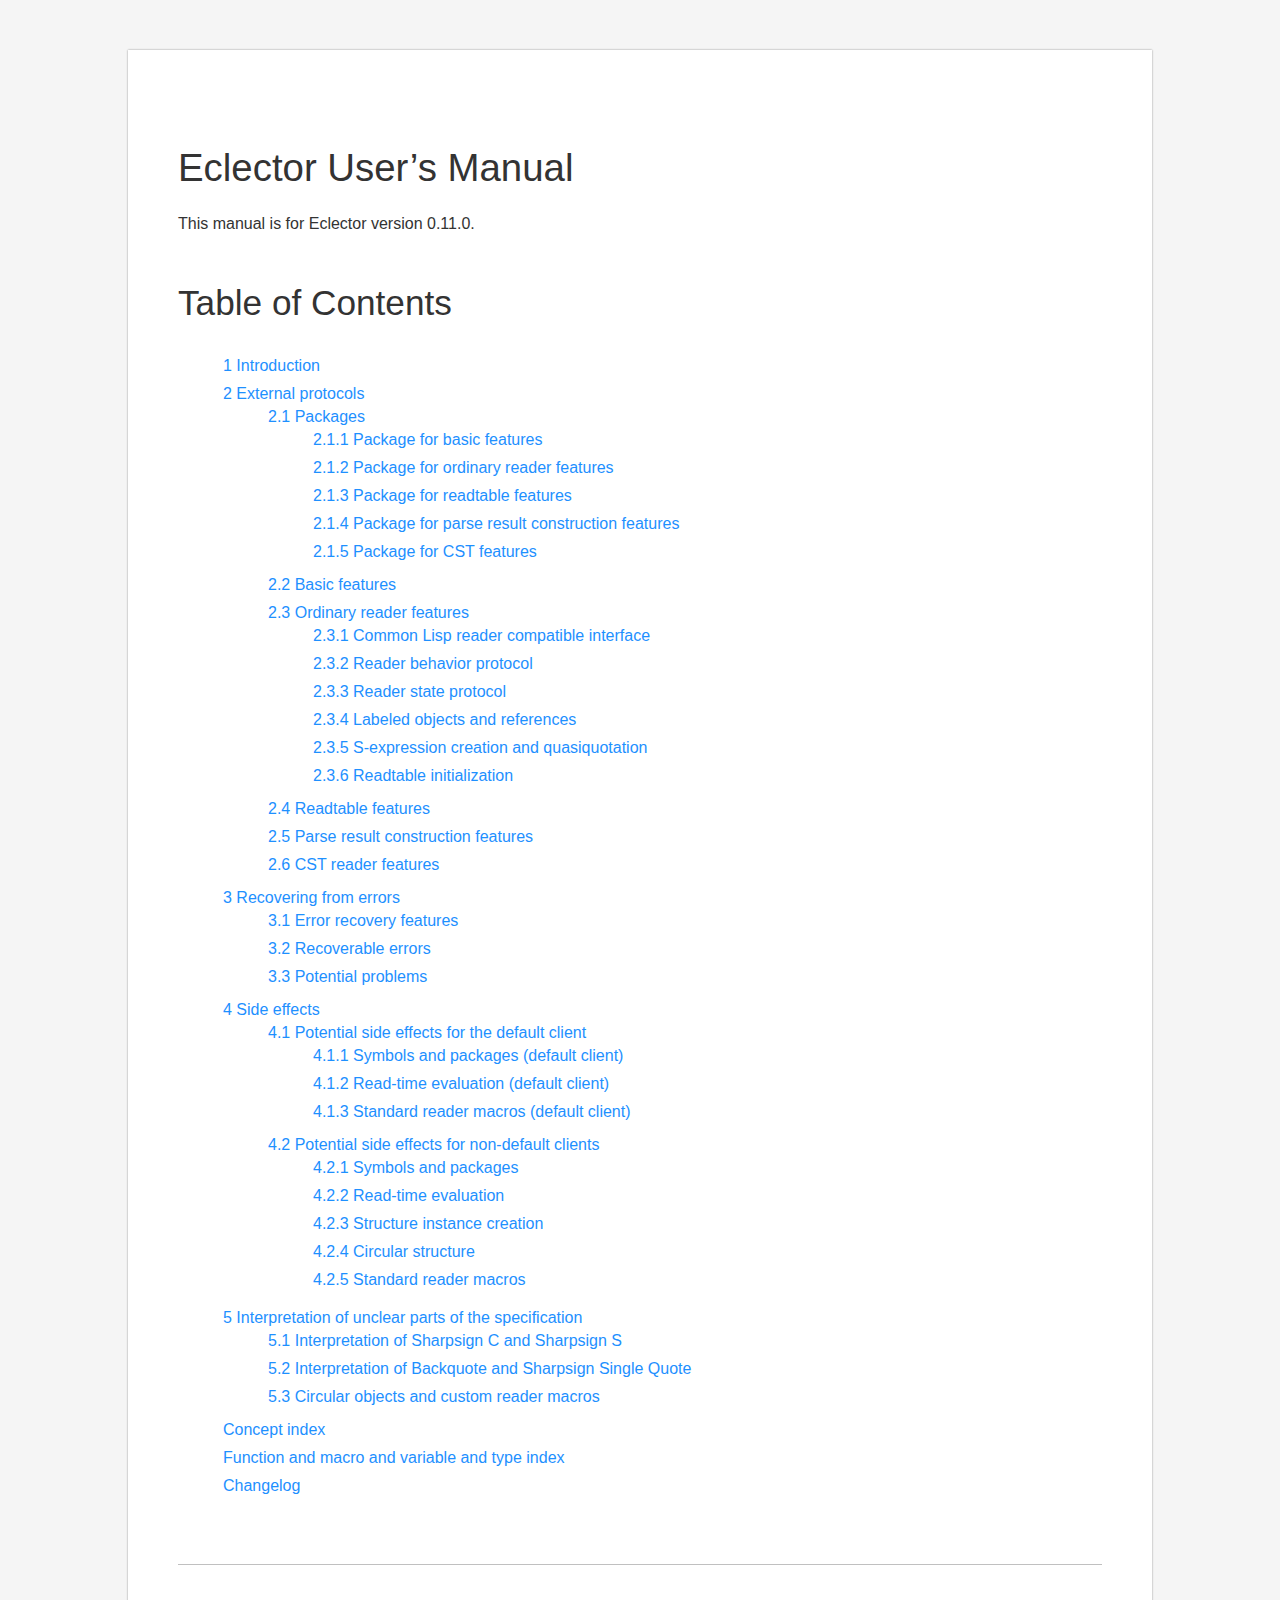
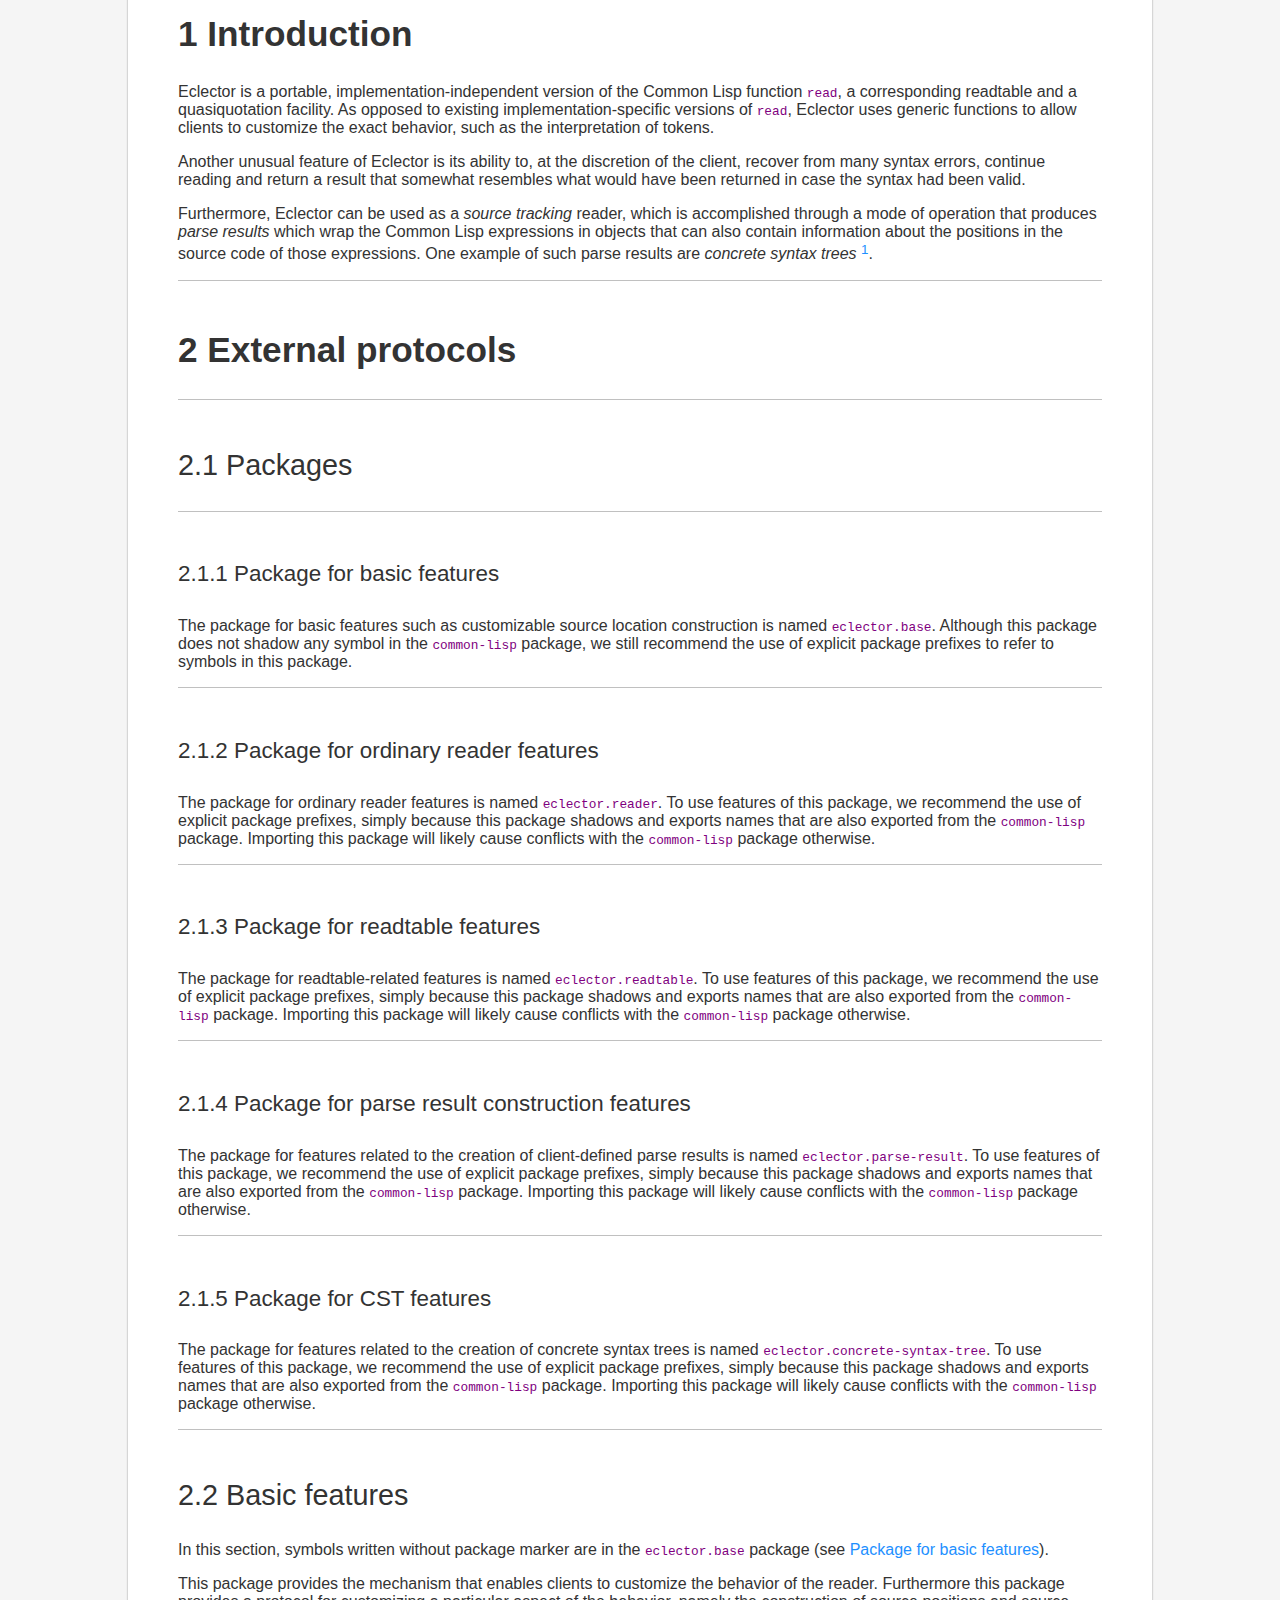
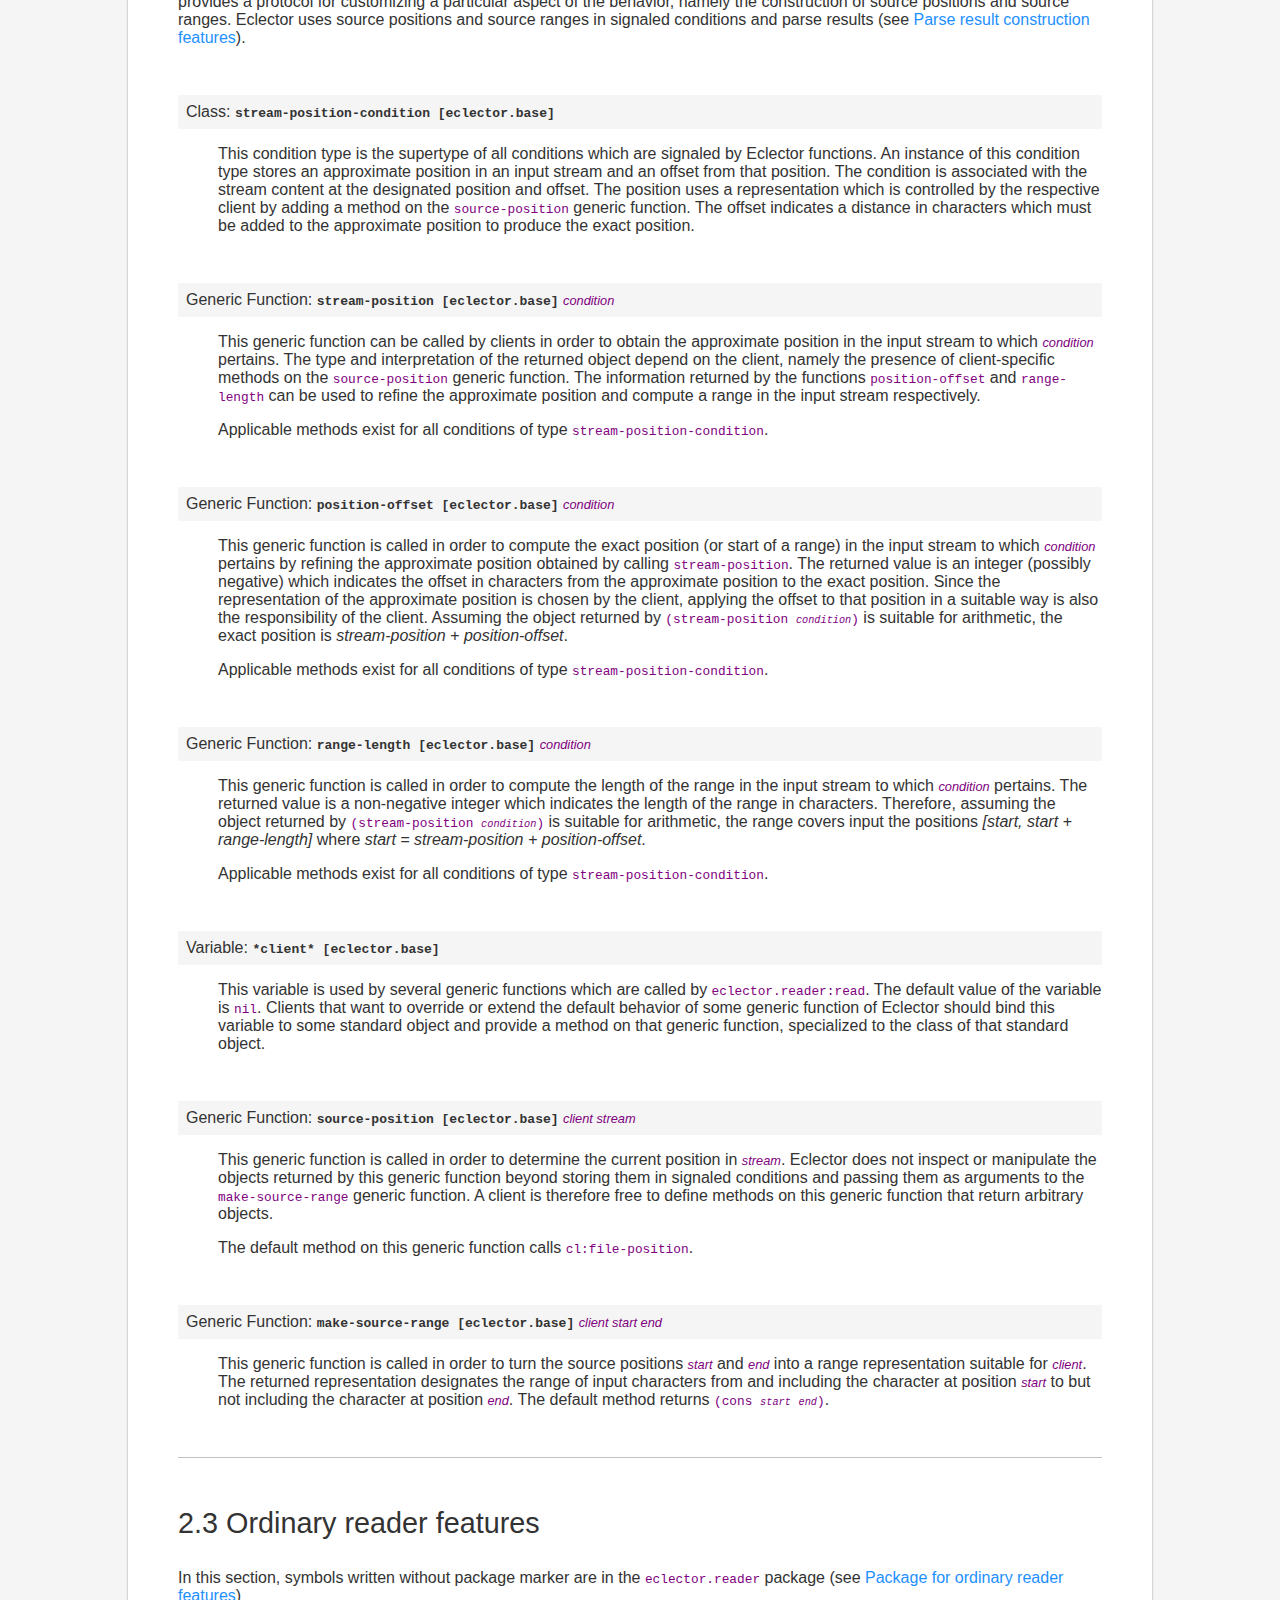
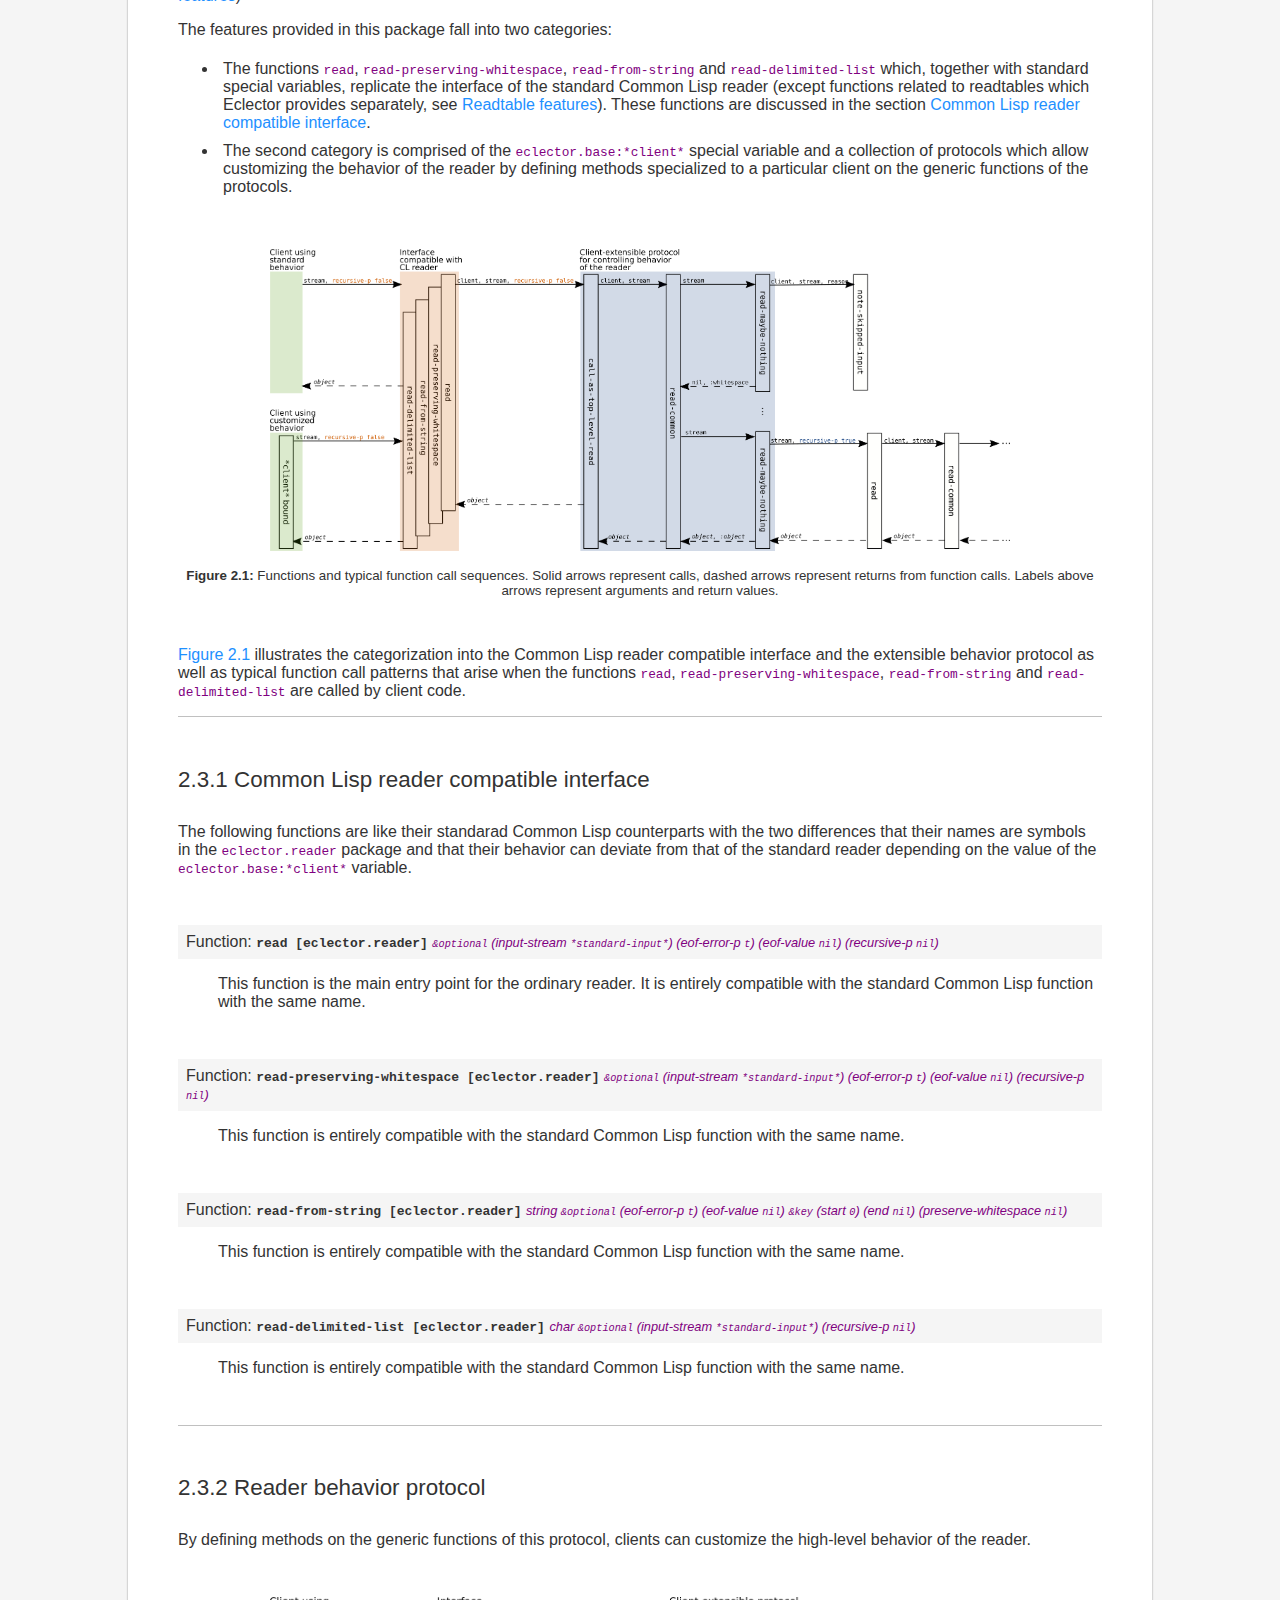
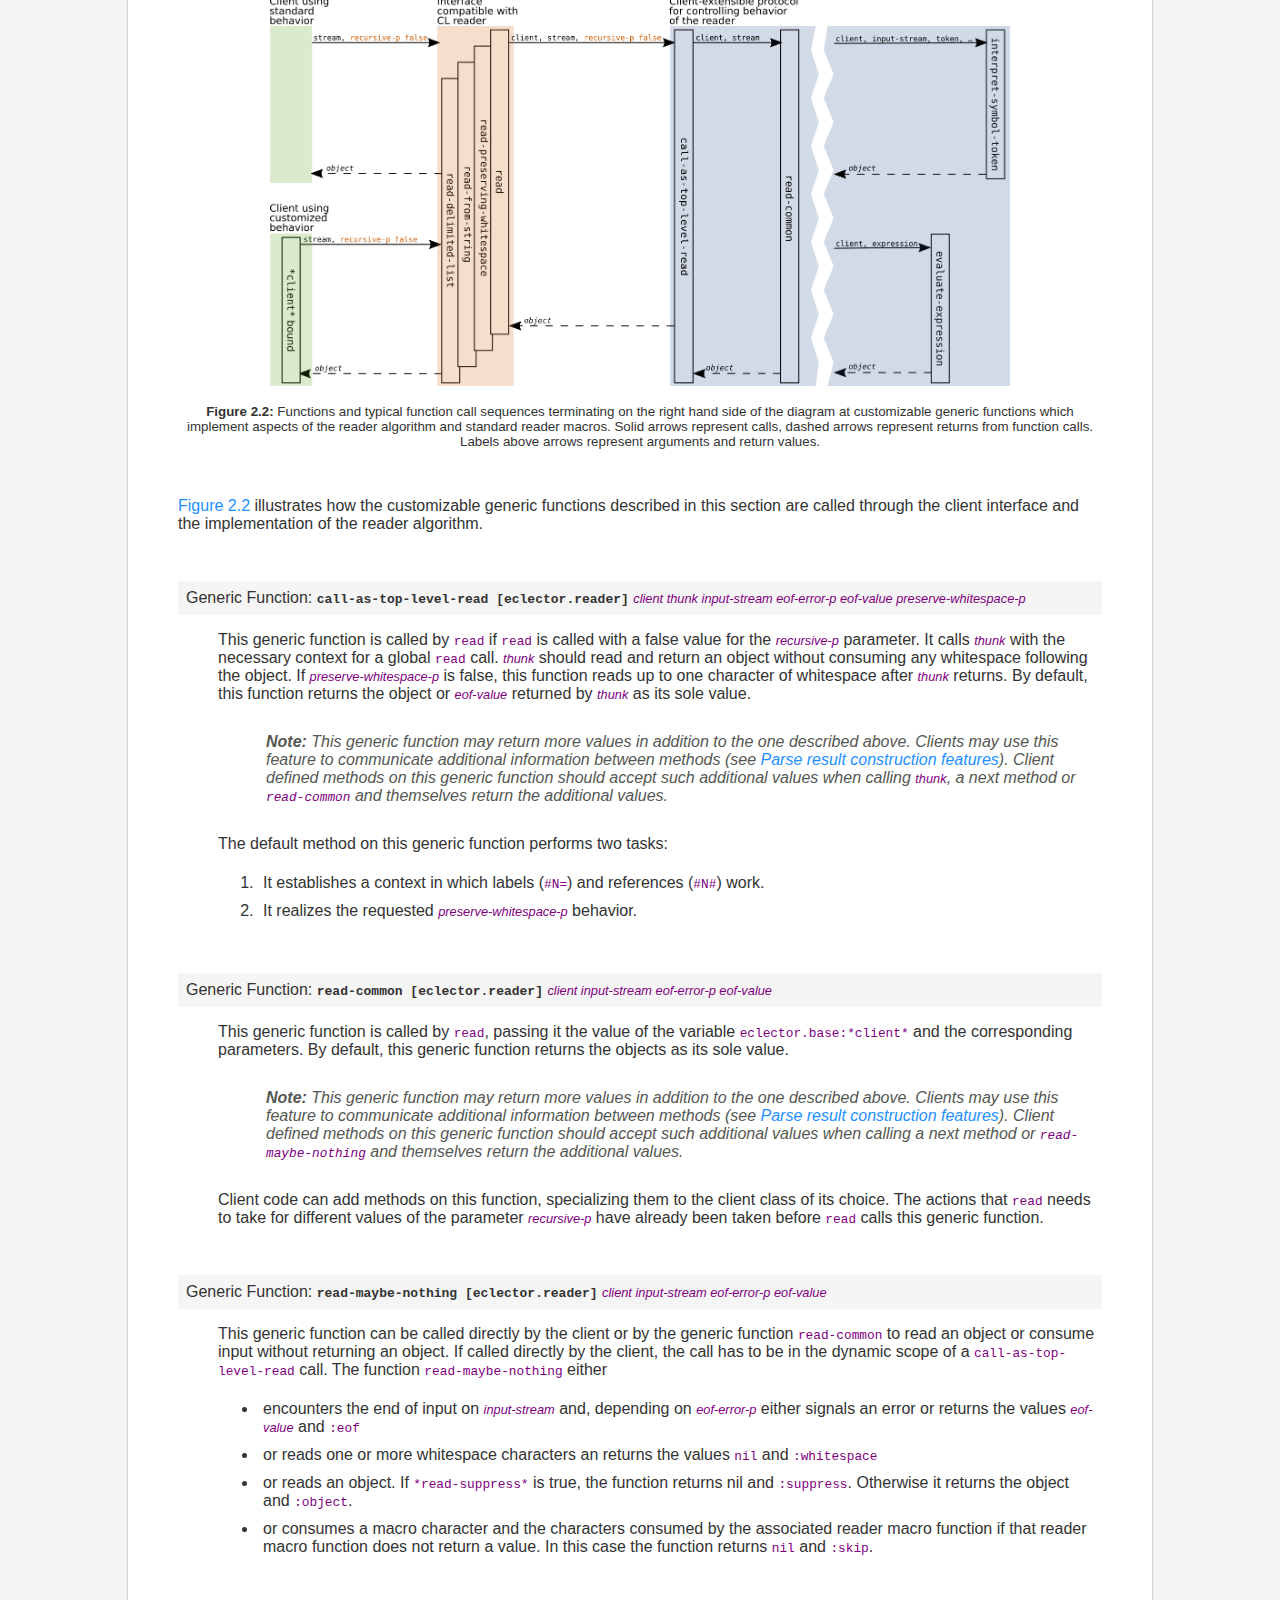
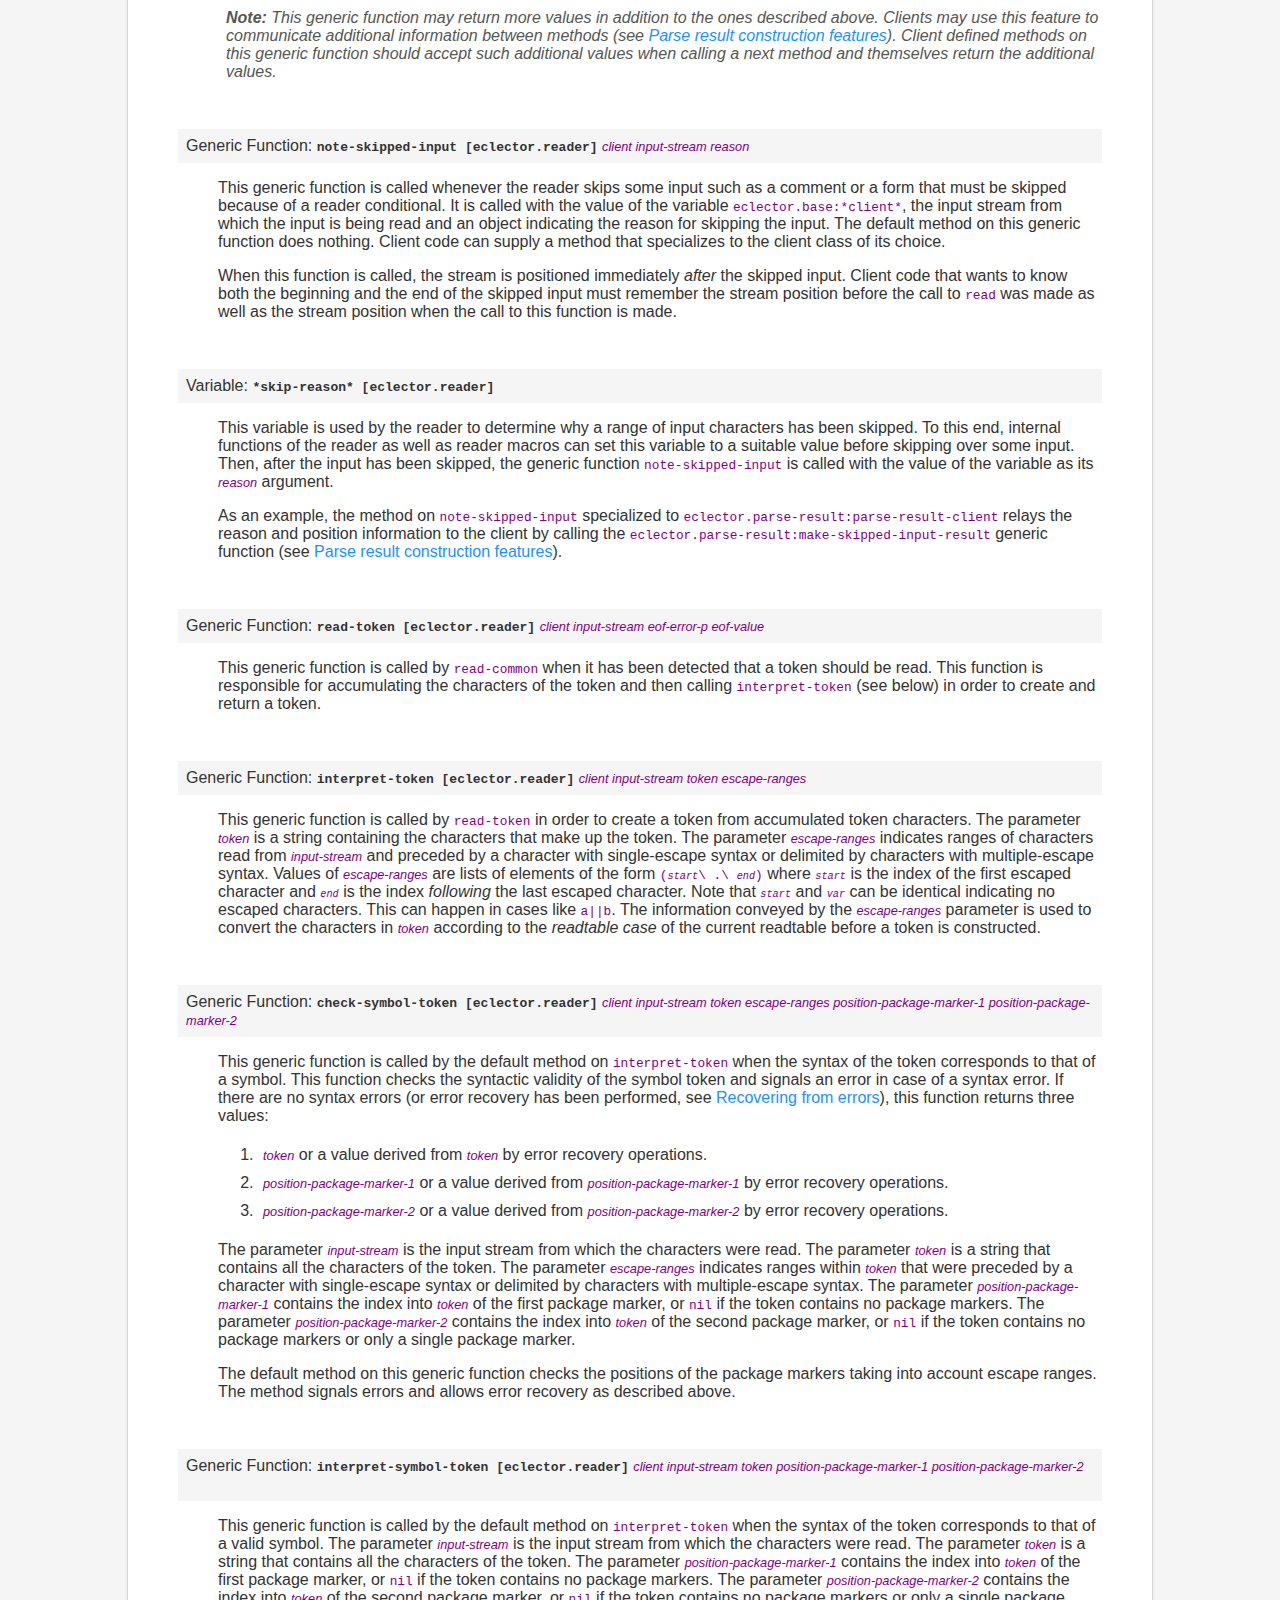
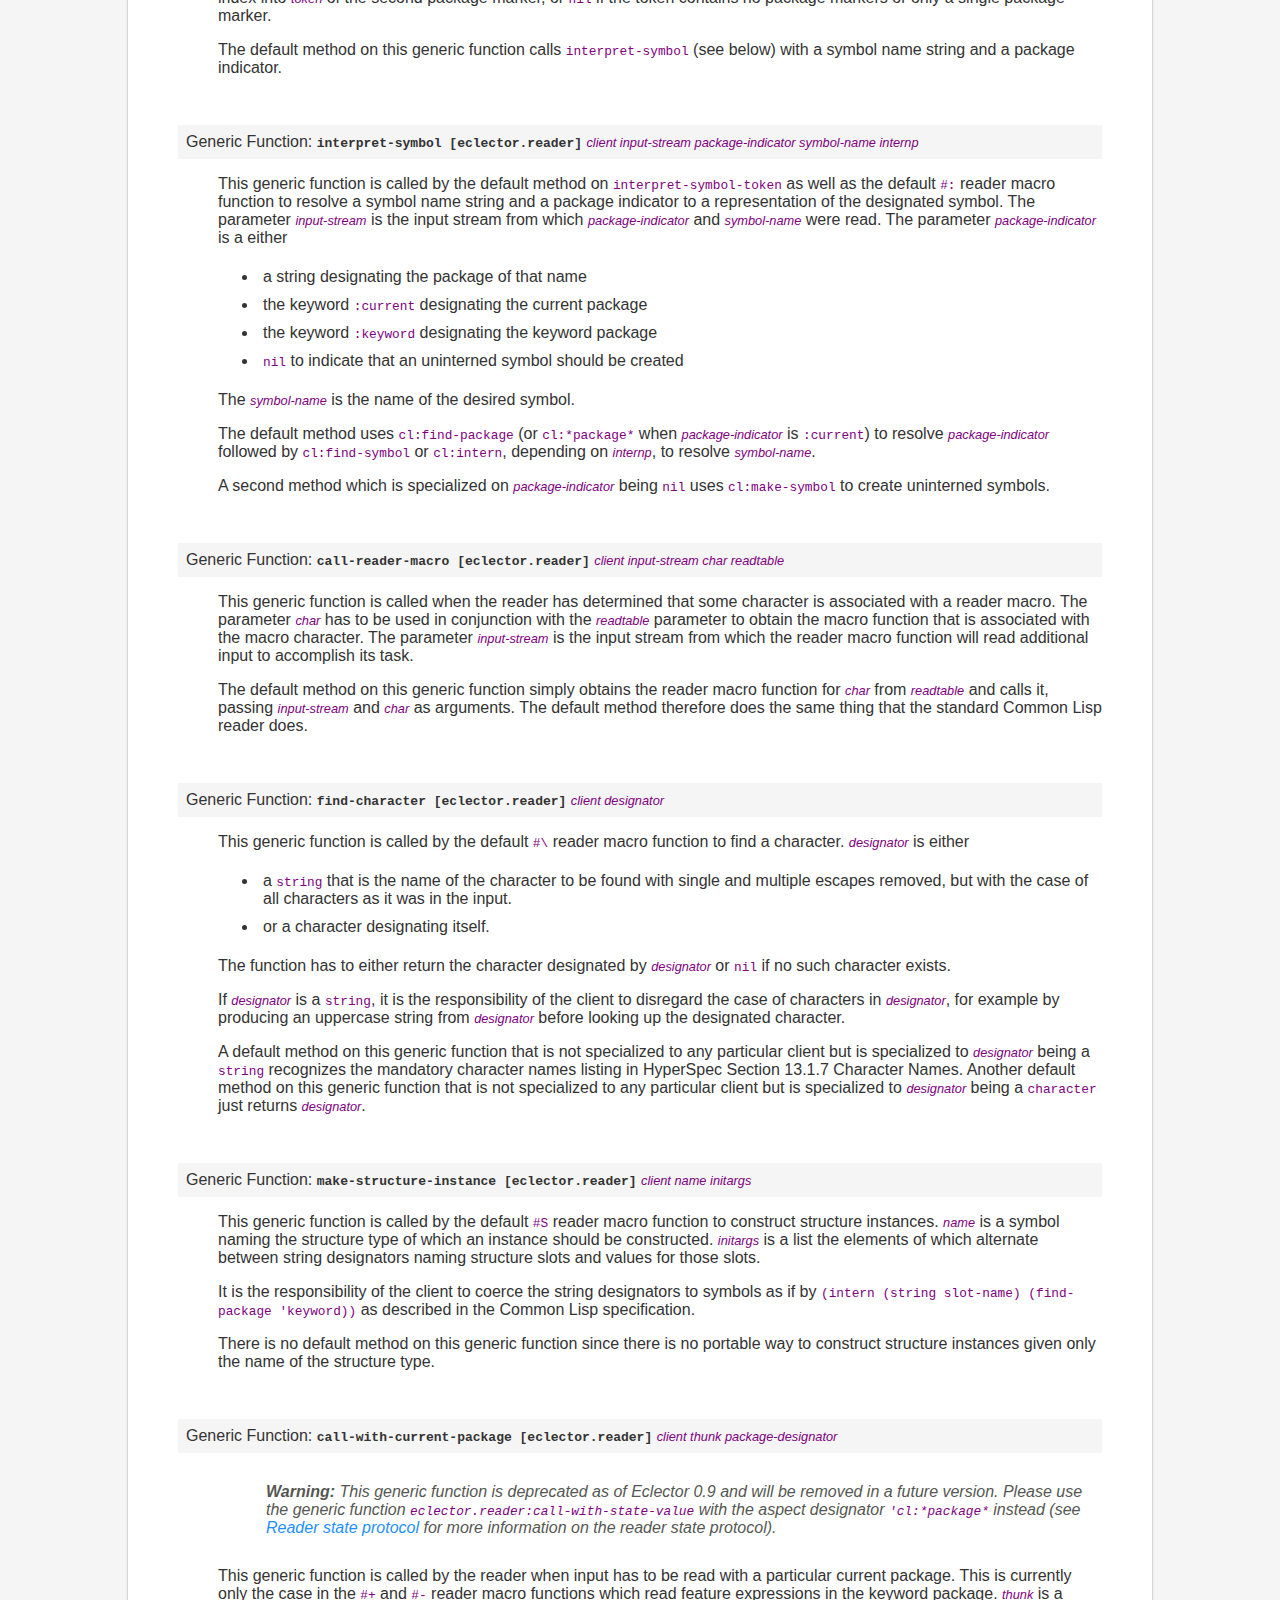
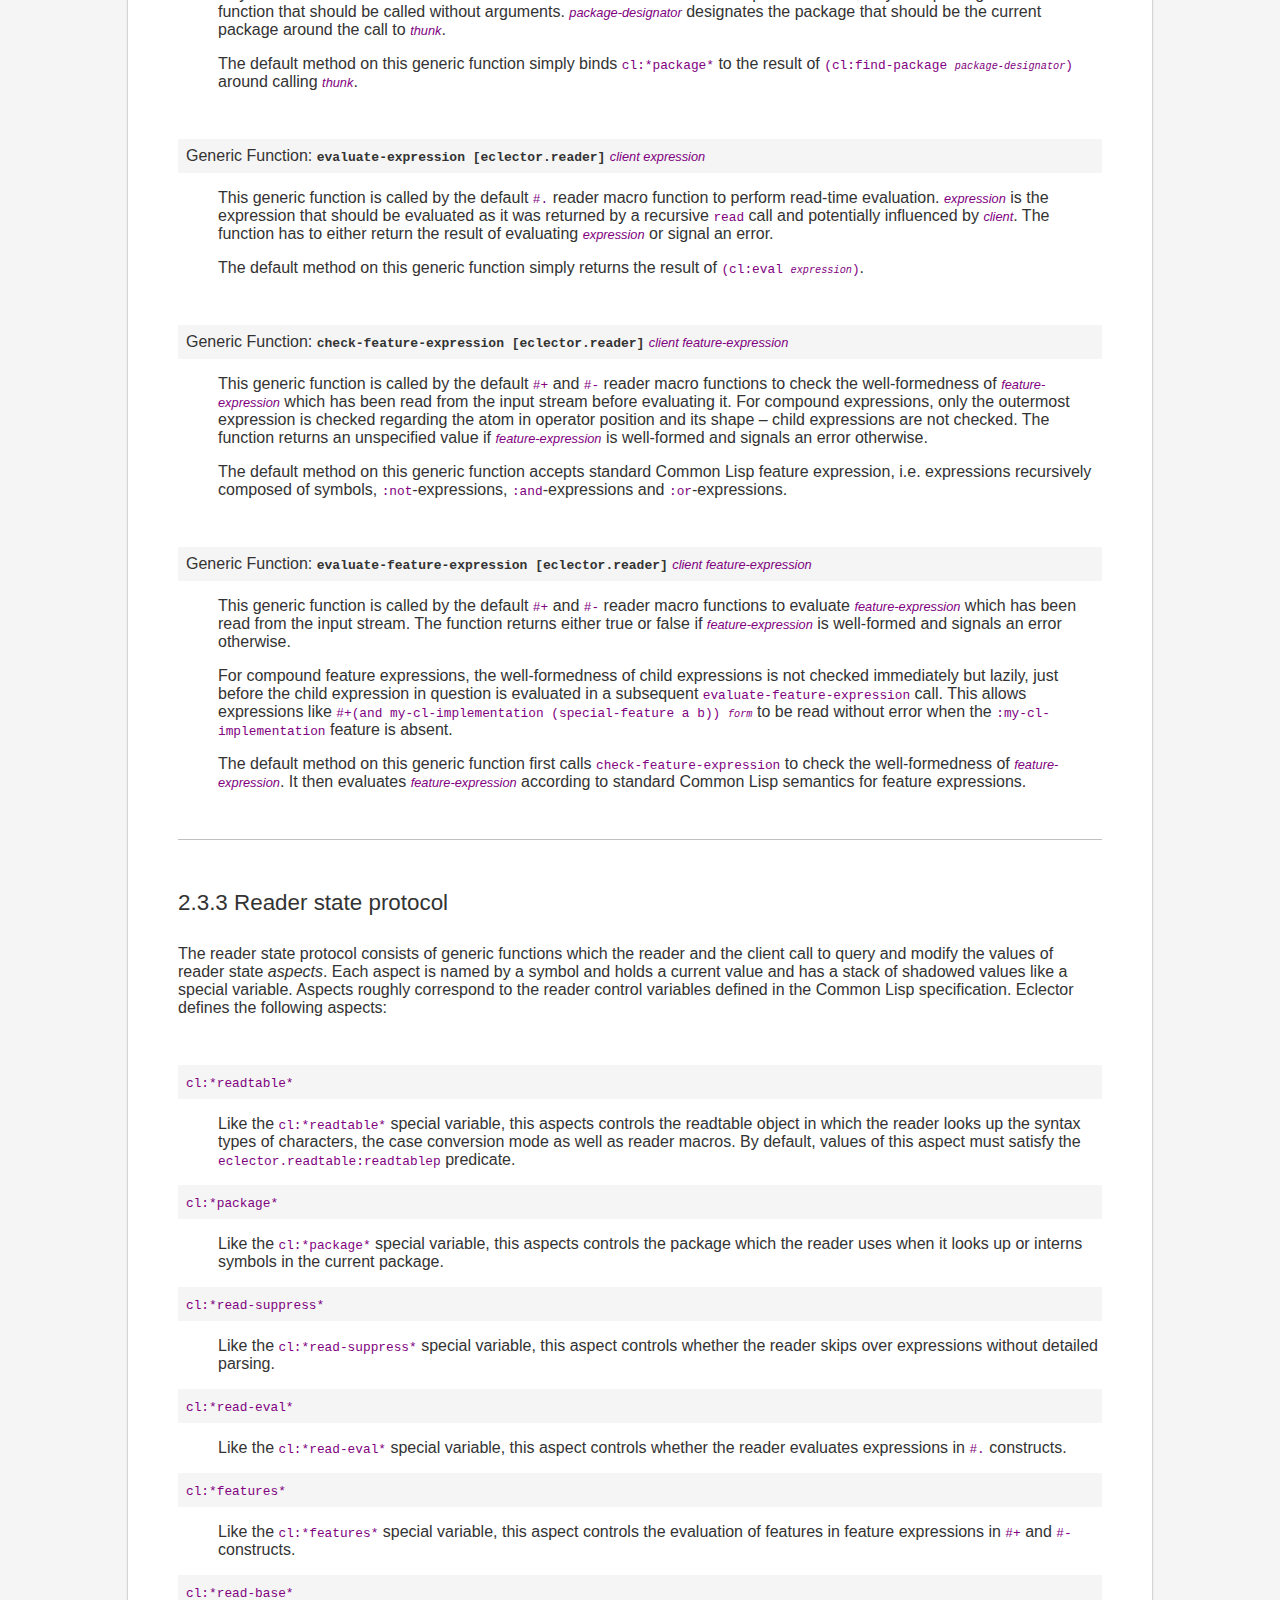
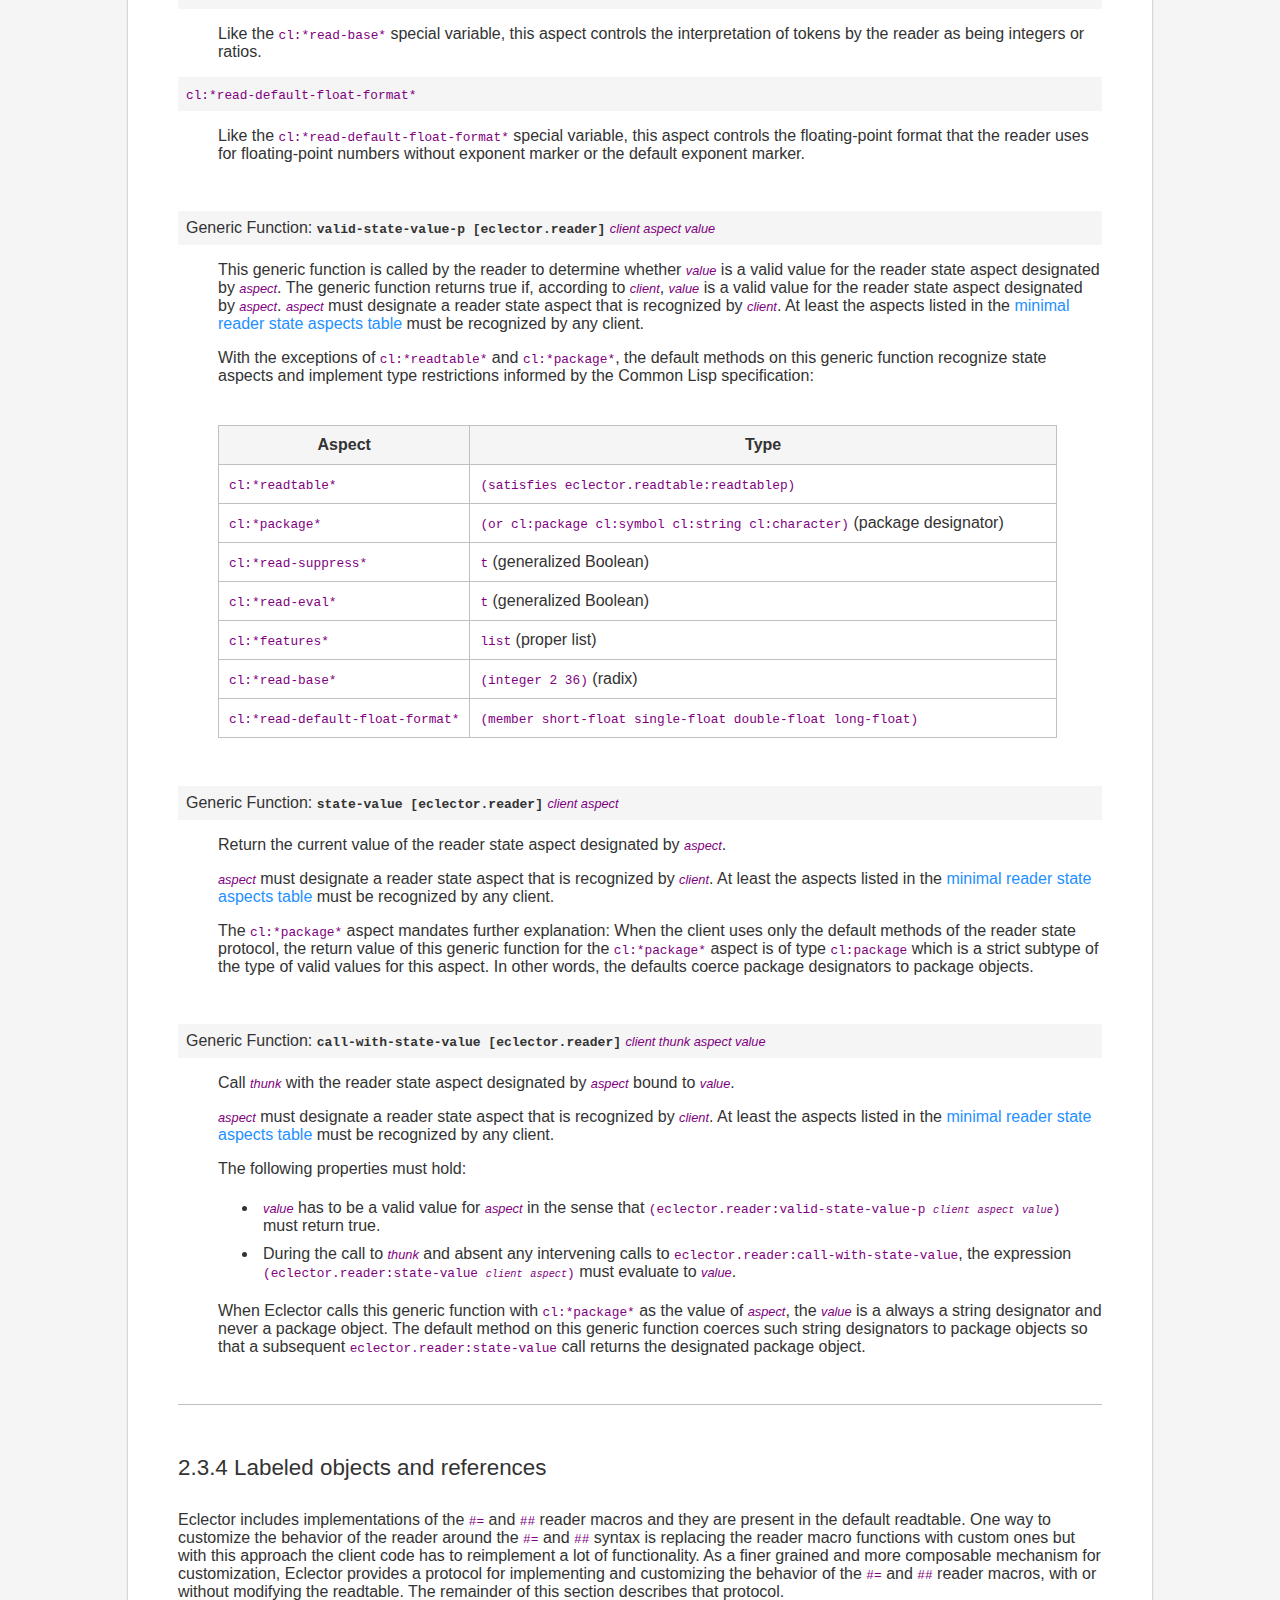
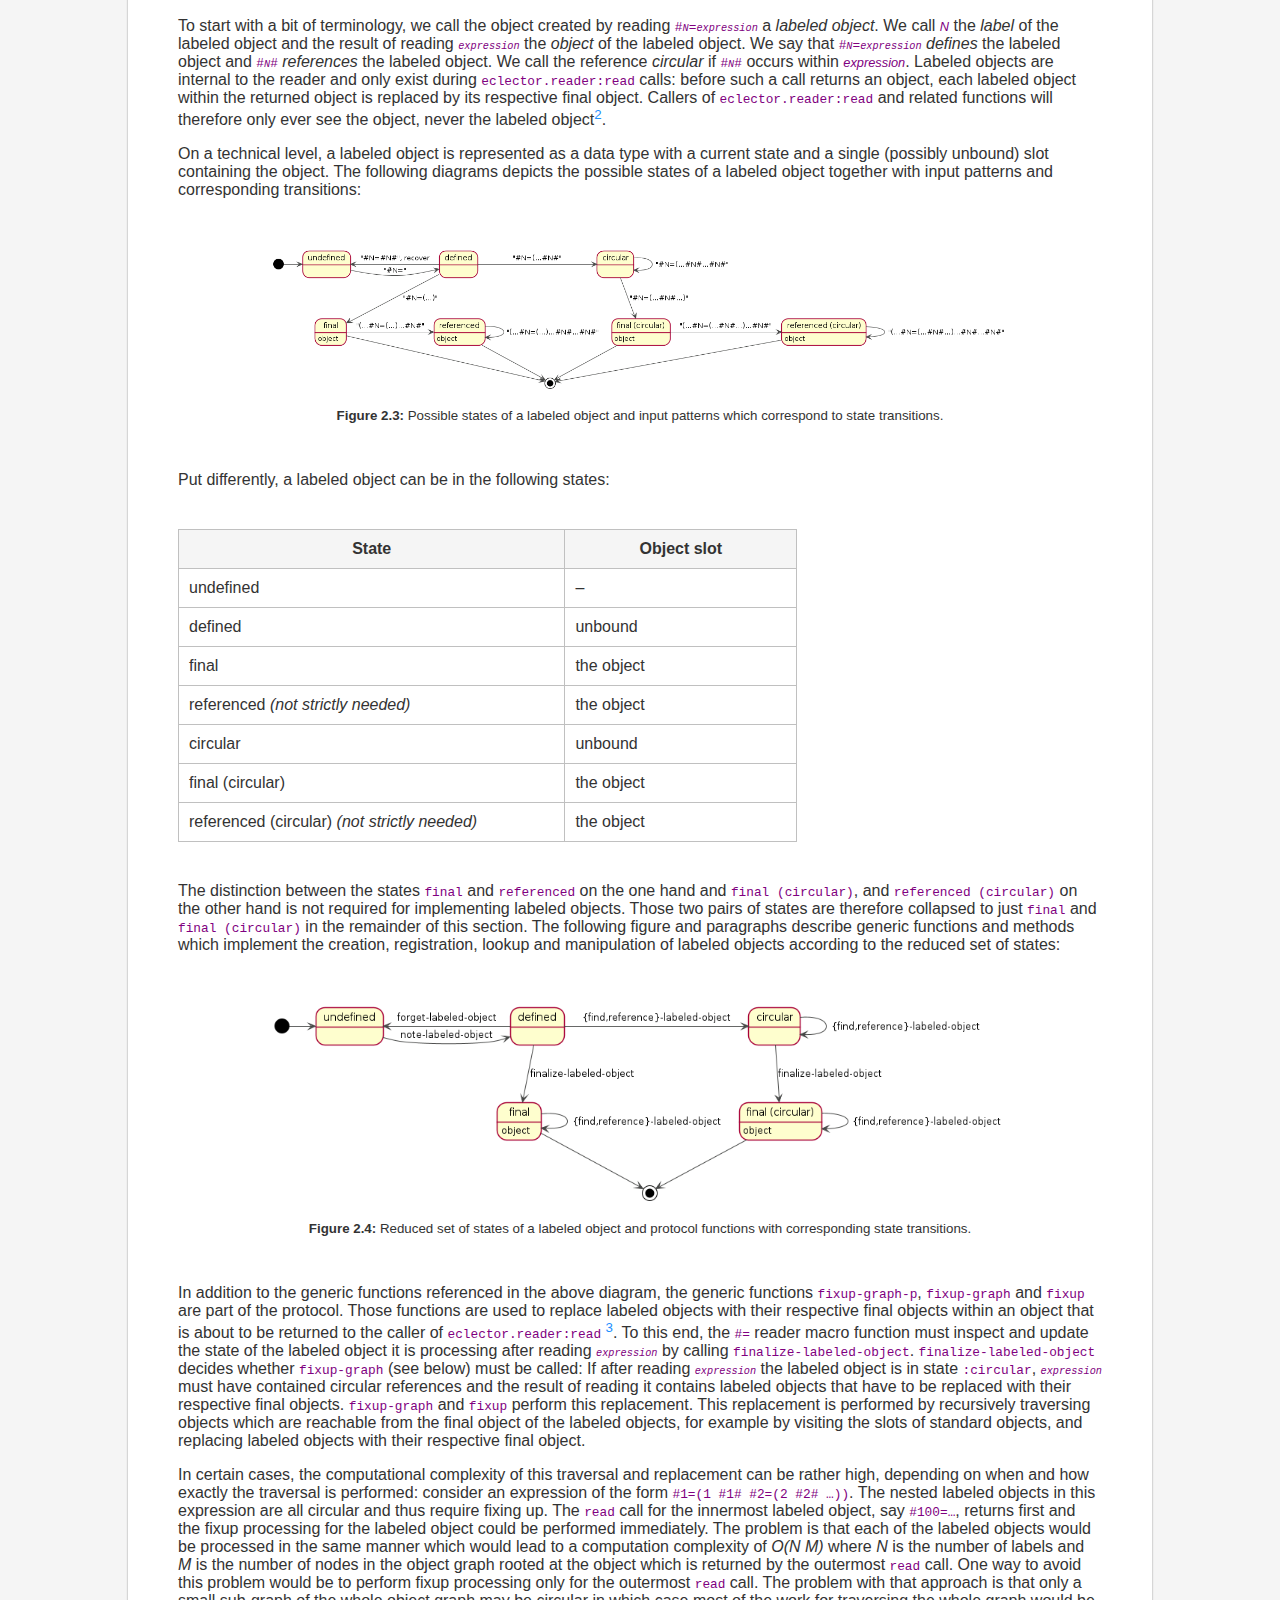
<file: content/eclector/eclector.html>
<!DOCTYPE html>
<html>
<!-- Created by GNU Texinfo 7.1, https://www.gnu.org/software/texinfo/ -->
<head>
<meta http-equiv="Content-Type" content="text/html; charset=utf-8">
<!-- Copyright © 2010 - 2018 Robert Strandh
Copyright © 2018 - 2024 Jan Moringen -->
<title>Eclector User&rsquo;s Manual</title>

<meta name="description" content="Eclector User&rsquo;s Manual">
<meta name="keywords" content="Eclector User&rsquo;s Manual">
<meta name="resource-type" content="document">
<meta name="distribution" content="global">
<meta name="Generator" content="makeinfo">
<meta name="viewport" content="width=device-width,initial-scale=1">

<link href="#Top" rel="start" title="Top">
<link href="#Concept-index" rel="index" title="Concept index">
<link href="#SEC_Contents" rel="contents" title="Table of Contents">
<link href="#Introduction" rel="next" title="Introduction">
<style type="text/css">
<!--
/*
 * Based on version 1.0.1 of the texinfo-css stylesheet published by
 * sirgazil (https://bitbucket.org/sirgazil/texinfo-css).
 *
 * Public domain 2016 sirgazil. All rights waived.
*/

/* NATIVE ELEMENTS */

a.copiable-link {visibility: hidden; text-decoration: none; line-height: 0em}
a.summary-letter-printindex {text-decoration: none}
div.center {text-align:center}
div.example {margin-left: 3.2em}
span:hover a.copiable-link {visibility: visible}
strong.def-name {font-family: monospace; font-weight: bold; font-size: larger}
td.printindex-index-entry {vertical-align: top}
td.printindex-index-section {vertical-align: top; padding-left: 1em}
th.entries-header-printindex {text-align:left}
th.sections-header-printindex {text-align:left; padding-left: 1em}
ul.mark-bullet {list-style-type: disc}
ul.toc-numbered-mark {list-style: none}
a:link,
a:visited {
    color: #1E90FF;
    text-decoration: none;
}

a:active,
a:focus,
a:hover {
    text-decoration: underline;
}

abbr,
acronym {
    cursor: help;
}

blockquote {
    color: #555753;
    font-style: oblique;
    margin: 30px 0px;
    padding-left: 3em;
}

body {
    background-color: white;
    box-shadow: 0 0 2px gray;
    box-sizing: border-box;
    color: #333;
    font-family: sans-serif;
    font-size: 16px;
    margin: 50px auto;
    max-width: 80%;
    padding: 50px;
}

code,
samp,
tt,
var {
    color: purple;
    font-size: 0.8em;
}

kbd {
    padding-left: .25em;
    padding-right: .25em;
    border: solid 1px #C2C2C2;
    border-radius: 4px;
    background-color: #F0F0F0;
    box-shadow: 1px 1px silver;
}

div.example,
div.lisp {
    margin: 0px;
}

dl {
    margin: 3em 0em;
}

dl dl {
    margin: 0em;
}

dt {
    background-color: #F5F5F5;
    padding: 0.5em;
}

h1,
h2,
h2.contents-heading,
h3,
h4 {
    padding: 20px 0px 0px 0px;
    font-weight: normal;
}

h1 {
    font-size: 2.4em;
}

h2 {
    font-size: 2.2em;
    font-weight: bold;
}

h3 {
    font-size: 1.8em;
}

h4 {
    font-size: 1.4em;
}

hr {
    background-color: silver;
    border-style: none;
    height: 1px;
    margin: 0px;
}

html {
    background-color: #F5F5F5;
}

img {
    max-width: 80%;
}

li {
    padding: 5px;
}

div.display,
div.example,
div.format,
div.lisp,
div.verbatim {
    overflow: auto;
}

div.example,
div.lisp,
div.verbatim {
    background-color: #F5F5F5;
    font-size: smaller;
    padding: 1em;

    /* border with rounded corner */
    border-color: #000;
    border-radius: 4px;
    border-style: solid;
    border-width: thin;
}

pre {
    padding: 0;
    margin: 0 0 1em 0;
}
pre:last-of-type {
    margin: 0 0 0 0;
}

table {
    border-collapse: collapse;
    margin: 40px 0px;
}

.printindex table * {
    background-color: inherit;
    border-style: none;
}

td,
th {
    border-color: silver;
    border-style: solid;
    border-width: thin;
    padding: 10px;
}

th {
    background-color: #F5F5F5;
}
/* END NATIVE ELEMENTS */



/* CLASSES */
.contents {
    margin-bottom: 4em;
}

strong.def-name {
    font-size: initial;
}

/* Restrict TOC to depth 3 */
.contents > ul ul ul ul {
    display: none;
}

.float {
    margin: 3em 0em;
}

.float .caption {
    font-size: smaller;
    text-align: center;
}

.float > img {
    display: block;
    margin: auto;
}

.footnotes-segment {
    font-size: smaller;
    margin: 5em 0em;
}

.footnote-body-heading {
    display: inline;
    font-size: small;
}

.key {
    color: purple;
    font-size: 0.8em;
}

/* END CLASSES */
.header {
    display: none;
}

.menu {
    display: none;
}

-->
</style>


</head>

<body lang="en">





<div class="top-level-extent" id="Top">
<h1 class="top" id="Eclector-User_0027s-Manual"><span>Eclector User&rsquo;s Manual<a class="copiable-link" href="#Eclector-User_0027s-Manual"> &para;</a></span></h1>

<p>This manual is for Eclector version 0.11.0.
</p>

<div class="element-contents" id="SEC_Contents">
<h2 class="contents-heading">Table of Contents</h2>

<div class="contents">

<ul class="toc-numbered-mark">
  <li><a id="toc-Introduction-1" href="#Introduction">1 Introduction</a></li>
  <li><a id="toc-External-protocols-1" href="#External-protocols">2 External protocols</a>
  <ul class="toc-numbered-mark">
    <li><a id="toc-Packages-1" href="#Packages">2.1 Packages</a>
    <ul class="toc-numbered-mark">
      <li><a id="toc-Package-for-basic-features-1" href="#Package-for-basic-features">2.1.1 Package for basic features</a></li>
      <li><a id="toc-Package-for-ordinary-reader-features-1" href="#Package-for-ordinary-reader-features">2.1.2 Package for ordinary reader features</a></li>
      <li><a id="toc-Package-for-readtable-features-1" href="#Package-for-readtable-features">2.1.3 Package for readtable features</a></li>
      <li><a id="toc-Package-for-parse-result-construction-features-1" href="#Package-for-parse-result-construction-features">2.1.4 Package for parse result construction features</a></li>
      <li><a id="toc-Package-for-CST-features-1" href="#Package-for-CST-features">2.1.5 Package for CST features</a></li>
    </ul></li>
    <li><a id="toc-Basic-features-1" href="#Basic-features">2.2 Basic features</a></li>
    <li><a id="toc-Ordinary-reader-features-1" href="#Ordinary-reader-features">2.3 Ordinary reader features</a>
    <ul class="toc-numbered-mark">
      <li><a id="toc-Common-Lisp-reader-compatible-interface-1" href="#Common-Lisp-reader-compatible-interface">2.3.1 Common Lisp reader compatible interface</a></li>
      <li><a id="toc-Reader-behavior-protocol-1" href="#Reader-behavior-protocol">2.3.2 Reader behavior protocol</a></li>
      <li><a id="toc-Reader-state-protocol-1" href="#Reader-state-protocol">2.3.3 Reader state protocol</a></li>
      <li><a id="toc-Labeled-objects-and-references-1" href="#Labeled-objects-and-references">2.3.4 Labeled objects and references</a></li>
      <li><a id="toc-S_002dexpression-creation-and-quasiquotation-1" href="#S_002dexpression-creation-and-quasiquotation">2.3.5 S-expression creation and quasiquotation</a></li>
      <li><a id="toc-Readtable-initialization-1" href="#Readtable-initialization">2.3.6 Readtable initialization</a></li>
    </ul></li>
    <li><a id="toc-Readtable-features-1" href="#Readtable-features">2.4 Readtable features</a></li>
    <li><a id="toc-Parse-result-construction-features-1" href="#Parse-result-construction-features">2.5 Parse result construction features</a></li>
    <li><a id="toc-CST-reader-features-1" href="#CST-reader-features">2.6 CST reader features</a></li>
  </ul></li>
  <li><a id="toc-Recovering-from-errors-1" href="#Recovering-from-errors">3 Recovering from errors</a>
  <ul class="toc-numbered-mark">
    <li><a id="toc-Error-recovery-features-1" href="#Error-recovery-features">3.1 Error recovery features</a></li>
    <li><a id="toc-Recoverable-errors-1" href="#Recoverable-errors">3.2 Recoverable errors</a></li>
    <li><a id="toc-Potential-problems-1" href="#Potential-problems">3.3 Potential problems</a></li>
  </ul></li>
  <li><a id="toc-Side-effects-1" href="#Side-effects">4 Side effects</a>
  <ul class="toc-numbered-mark">
    <li><a id="toc-Potential-side-effects-for-the-default-client-1" href="#Potential-side-effects-for-the-default-client">4.1 Potential side effects for the default client</a>
    <ul class="toc-numbered-mark">
      <li><a id="toc-Symbols-and-packages-_0028default-client_0029-1" href="#Symbols-and-packages-_0028default-client_0029">4.1.1 Symbols and packages (default client)</a></li>
      <li><a id="toc-Read_002dtime-evaluation-_0028default-client_0029-1" href="#Read_002dtime-evaluation-_0028default-client_0029">4.1.2 Read-time evaluation (default client)</a></li>
      <li><a id="toc-Standard-reader-macros-_0028default-client_0029-1" href="#Standard-reader-macros-_0028default-client_0029">4.1.3 Standard reader macros (default client)</a></li>
    </ul></li>
    <li><a id="toc-Potential-side-effects-for-non_002ddefault-clients-1" href="#Potential-side-effects-for-non_002ddefault-clients">4.2 Potential side effects for non-default clients</a>
    <ul class="toc-numbered-mark">
      <li><a id="toc-Symbols-and-packages-1" href="#Symbols-and-packages">4.2.1 Symbols and packages</a></li>
      <li><a id="toc-Read_002dtime-evaluation-1" href="#Read_002dtime-evaluation">4.2.2 Read-time evaluation</a></li>
      <li><a id="toc-Structure-instance-creation-1" href="#Structure-instance-creation">4.2.3 Structure instance creation</a></li>
      <li><a id="toc-Circular-structure-1" href="#Circular-structure">4.2.4 Circular structure</a></li>
      <li><a id="toc-Standard-reader-macros-1" href="#Standard-reader-macros">4.2.5 Standard reader macros</a></li>
    </ul></li>
  </ul></li>
  <li><a id="toc-Interpretation-of-unclear-parts-of-the-specification-1" href="#Interpretation-of-unclear-parts-of-the-specification">5 Interpretation of unclear parts of the specification</a>
  <ul class="toc-numbered-mark">
    <li><a id="toc-Interpretation-of-Sharpsign-C-and-Sharpsign-S-1" href="#Interpretation-of-Sharpsign-C-and-Sharpsign-S">5.1 Interpretation of Sharpsign C and Sharpsign S</a></li>
    <li><a id="toc-Interpretation-of-Backquote-and-Sharpsign-Single-Quote-1" href="#Interpretation-of-Backquote-and-Sharpsign-Single-Quote">5.2 Interpretation of Backquote and Sharpsign Single Quote</a></li>
    <li><a id="toc-Circular-objects-and-custom-reader-macros-1" href="#Circular-objects-and-custom-reader-macros">5.3 Circular objects and custom reader macros</a></li>
  </ul></li>
  <li><a id="toc-Concept-index-1" href="#Concept-index" rel="index">Concept index</a></li>
  <li><a id="toc-Function-and-macro-and-variable-and-type-index-1" href="#Function-and-macro-and-variable-and-type-index" rel="index">Function and macro and variable and type index</a></li>
  <li><a id="toc-Changelog-1" href="#Changelog">Changelog</a></li>
</ul>
</div>
</div>
<hr>
<div class="chapter-level-extent" id="Introduction">
<h2 class="chapter" id="Introduction-1"><span>1 Introduction<a class="copiable-link" href="#Introduction-1"> &para;</a></span></h2>

<a class="index-entry-id" id="index-source-tracking"></a>
<a class="index-entry-id" id="index-parse-result"></a>
<a class="index-entry-id" id="index-concrete-syntax-tree"></a>

<p>Eclector is a portable, implementation-independent version of the
Common Lisp function <code class="t">read</code>, a corresponding readtable and a
quasiquotation facility.  As opposed to existing implementation-specific
versions of <code class="t">read</code>, Eclector uses generic functions to allow clients
to customize the exact behavior, such as the interpretation of tokens.
</p>
<p>Another unusual feature of Eclector is its ability to, at the discretion
of the client, recover from many syntax errors, continue reading and
return a result that somewhat resembles what would have been returned in
case the syntax had been valid.
</p>
<p>Furthermore, Eclector can be used as a <em class="emph">source tracking</em>
reader, which is accomplished through a mode of operation that
produces <em class="emph">parse results</em> which wrap the Common Lisp expressions
in objects that can also contain information about the positions in
the source code of those expressions.  One example of such parse
results are <em class="emph">concrete syntax trees</em>
<a class="footnote" id="DOCF1" href="#FOOT1"><sup>1</sup></a>.
</p><hr>
</div>
<div class="chapter-level-extent" id="External-protocols">
<h2 class="chapter" id="External-protocols-1"><span>2 External protocols<a class="copiable-link" href="#External-protocols-1"> &para;</a></span></h2>


<hr>
<div class="section-level-extent" id="Packages">
<h3 class="section" id="Packages-1"><span>2.1 Packages<a class="copiable-link" href="#Packages-1"> &para;</a></span></h3>


<hr>
<div class="subsection-level-extent" id="Package-for-basic-features">
<h4 class="subsection" id="Package-for-basic-features-1"><span>2.1.1 Package for basic features<a class="copiable-link" href="#Package-for-basic-features-1"> &para;</a></span></h4>

<p>The package for basic features such as customizable source location
construction is named <code class="t">eclector.base</code>.  Although this package does not
shadow any symbol in the <code class="t">common-lisp</code> package, we still recommend the
use of explicit package prefixes to refer to symbols in this package.
</p>
<hr>
</div>
<div class="subsection-level-extent" id="Package-for-ordinary-reader-features">
<h4 class="subsection" id="Package-for-ordinary-reader-features-1"><span>2.1.2 Package for ordinary reader features<a class="copiable-link" href="#Package-for-ordinary-reader-features-1"> &para;</a></span></h4>

<p>The package for ordinary reader features is named
<code class="t">eclector.reader</code>.  To use features of this package, we
recommend the use of explicit package prefixes, simply because this
package shadows and exports names that are also exported from the
<code class="t">common-lisp</code> package.  Importing this package will likely
cause conflicts with the <code class="t">common-lisp</code> package otherwise.
</p>
<hr>
</div>
<div class="subsection-level-extent" id="Package-for-readtable-features">
<h4 class="subsection" id="Package-for-readtable-features-1"><span>2.1.3 Package for readtable features<a class="copiable-link" href="#Package-for-readtable-features-1"> &para;</a></span></h4>

<a class="index-entry-id" id="index-readtable"></a>

<p>The package for readtable-related features is named
<code class="t">eclector.readtable</code>.  To use features of this package, we
recommend the use of explicit package prefixes, simply because this
package shadows and exports names that are also exported from the
<code class="t">common-lisp</code> package.  Importing this package will likely
cause conflicts with the <code class="t">common-lisp</code> package otherwise.
</p>
<hr>
</div>
<div class="subsection-level-extent" id="Package-for-parse-result-construction-features">
<h4 class="subsection" id="Package-for-parse-result-construction-features-1"><span>2.1.4 Package for parse result construction features<a class="copiable-link" href="#Package-for-parse-result-construction-features-1"> &para;</a></span></h4>

<a class="index-entry-id" id="index-parse-result-1"></a>

<p>The package for features related to the creation of client-defined parse
results is named <code class="t">eclector.parse-result</code>.  To use features of this
package, we recommend the use of explicit package prefixes, simply
because this package shadows and exports names that are also exported
from the <code class="t">common-lisp</code> package.  Importing this package will likely
cause conflicts with the <code class="t">common-lisp</code> package otherwise.
</p>
<hr>
</div>
<div class="subsection-level-extent" id="Package-for-CST-features">
<h4 class="subsection" id="Package-for-CST-features-1"><span>2.1.5 Package for CST features<a class="copiable-link" href="#Package-for-CST-features-1"> &para;</a></span></h4>

<a class="index-entry-id" id="index-parse-result-2"></a>
<a class="index-entry-id" id="index-concrete-syntax-tree-1"></a>

<p>The package for features related to the creation of concrete syntax
trees is named <code class="t">eclector.concrete-syntax-tree</code>.  To use features of
this package, we recommend the use of explicit package prefixes, simply
because this package shadows and exports names that are also exported
from the <code class="t">common-lisp</code> package.  Importing this package will likely
cause conflicts with the <code class="t">common-lisp</code> package otherwise.
</p>
<hr>
</div>
</div>
<div class="section-level-extent" id="Basic-features">
<h3 class="section" id="Basic-features-1"><span>2.2 Basic features<a class="copiable-link" href="#Basic-features-1"> &para;</a></span></h3>

<a class="index-entry-id" id="index-client"></a>
<a class="index-entry-id" id="index-source-location"></a>

<p>In this section, symbols written without package marker
are in the <code class="t">eclector.base</code> package
(see <a class="pxref" href="#Package-for-basic-features">Package for basic features</a>).
</p>
<p>This package provides the mechanism that enables clients to customize
the behavior of the reader.  Furthermore this package provides a
protocol for customizing a particular aspect of the behavior, namely the
construction of source positions and source ranges.  Eclector uses
source positions and source ranges in signaled conditions and parse
results (see <a class="pxref" href="#Parse-result-construction-features">Parse result construction features</a>).
</p>
<a class="anchor" id="Class-eclector_002ebase_007cstream_002dposition_002dcondition"></a><dl class="first-deftp">
<dt class="deftp" id="index-stream_002dposition_002dcondition-_005beclector_002ebase_005d"><span class="category-def">Class: </span><span><strong class="def-name">stream-position-condition [eclector.base]</strong><a class="copiable-link" href="#index-stream_002dposition_002dcondition-_005beclector_002ebase_005d"> &para;</a></span></dt>
<dd>
<p>This condition type is the supertype of all conditions which are
signaled by Eclector functions.  An instance of this condition type
stores an approximate position in an input stream and an offset from
that position.  The condition is associated with the stream content at
the designated position and offset.  The position uses a representation
which is controlled by the respective client by adding a method on the
<code class="t">source-position</code> generic function.  The offset indicates a distance
in characters which must be added to the approximate position to produce
the exact position.
</p></dd></dl>

<a class="anchor" id="Generic_002dFunction-eclector_002ebase_007cstream_002dposition"></a><dl class="first-deffn">
<dt class="deffn" id="index-stream_002dposition-_005beclector_002ebase_005d"><span class="category-def">Generic Function: </span><span><strong class="def-name">stream-position [eclector.base]</strong> <var class="def-var-arguments">condition</var><a class="copiable-link" href="#index-stream_002dposition-_005beclector_002ebase_005d"> &para;</a></span></dt>
<dd>
<p>This generic function can be called by clients in order to obtain the
approximate position in the input stream to which <var class="var">condition</var>
pertains.  The type and interpretation of the returned object depend on
the client, namely the presence of client-specific methods on the
<code class="t">source-position</code> generic function.  The information returned by the
functions <code class="t">position-offset</code> and <code class="t">range-length</code> can be used to refine
the approximate position and compute a range in the input stream
respectively.
</p>
<p>Applicable methods exist for all conditions of type
<code class="t">stream-position-condition</code>.
</p></dd></dl>

<a class="anchor" id="Generic_002dFunction-eclector_002ebase_007cposition_002doffset"></a><dl class="first-deffn">
<dt class="deffn" id="index-position_002doffset-_005beclector_002ebase_005d"><span class="category-def">Generic Function: </span><span><strong class="def-name">position-offset [eclector.base]</strong> <var class="def-var-arguments">condition</var><a class="copiable-link" href="#index-position_002doffset-_005beclector_002ebase_005d"> &para;</a></span></dt>
<dd>
<p>This generic function is called in order to compute the exact position
(or start of a range) in the input stream to which <var class="var">condition</var>
pertains by refining the approximate position obtained by calling
<code class="t">stream-position</code>.  The returned value is an integer (possibly
negative) which indicates the offset in characters from the approximate
position to the exact position.  Since the representation of the
approximate position is chosen by the client, applying the offset to
that position in a suitable way is also the responsibility of the
client.  Assuming the object returned by <code class="t">(stream-position
<var class="var">condition</var>)</code> is suitable for arithmetic, the exact position is
<em class="math">stream-position + position-offset</em>.
</p>
<p>Applicable methods exist for all conditions of type
<code class="t">stream-position-condition</code>.
</p></dd></dl>

<a class="anchor" id="Generic_002dFunction-eclector_002ebase_007crange_002dlength"></a><dl class="first-deffn">
<dt class="deffn" id="index-range_002dlength-_005beclector_002ebase_005d"><span class="category-def">Generic Function: </span><span><strong class="def-name">range-length [eclector.base]</strong> <var class="def-var-arguments">condition</var><a class="copiable-link" href="#index-range_002dlength-_005beclector_002ebase_005d"> &para;</a></span></dt>
<dd>
<p>This generic function is called in order to compute the length of the
range in the input stream to which <var class="var">condition</var> pertains.  The
returned value is a non-negative integer which indicates the length of
the range in characters.  Therefore, assuming the object returned by
<code class="t">(stream-position <var class="var">condition</var>)</code> is suitable for arithmetic, the
range covers input the positions <em class="math">[start, start + range-length]</em>
where <em class="math">start = stream-position + position-offset</em>.
</p>
<p>Applicable methods exist for all conditions of type
<code class="t">stream-position-condition</code>.
</p></dd></dl>

<a class="anchor" id="Variable-eclector_002ebase_007c_002aclient_002a"></a><dl class="first-defvr first-defvar-alias-first-defvr">
<dt class="defvr defvar-alias-defvr" id="index-_002aclient_002a-_005beclector_002ebase_005d"><span class="category-def">Variable: </span><span><strong class="def-name">*client* [eclector.base]</strong><a class="copiable-link" href="#index-_002aclient_002a-_005beclector_002ebase_005d"> &para;</a></span></dt>
<dd>
<p>This variable is used by several generic functions which are called by
<code class="t">eclector.reader:read</code>.  The default value of the variable is <code class="t">nil</code>.
Clients that want to override or extend the default behavior of some
generic function of Eclector should bind this variable to some
standard object and provide a method on that generic function,
specialized to the class of that standard object.
</p></dd></dl>

<a class="anchor" id="Generic_002dFunction-eclector_002ebase_007csource_002dposition"></a><dl class="first-deffn">
<dt class="deffn" id="index-source_002dposition-_005beclector_002ebase_005d"><span class="category-def">Generic Function: </span><span><strong class="def-name">source-position [eclector.base]</strong> <var class="def-var-arguments">client stream</var><a class="copiable-link" href="#index-source_002dposition-_005beclector_002ebase_005d"> &para;</a></span></dt>
<dd>
<p>This generic function is called in order to determine the current
position in <var class="var">stream</var>.  Eclector does not inspect or manipulate the
objects returned by this generic function beyond storing them in
signaled conditions and passing them as arguments to the
<code class="t">make-source-range</code> generic function.  A client is therefore free to
define methods on this generic function that return arbitrary objects.
</p>
<p>The default method on this generic function calls <code class="t">cl:file-position</code>.
</p></dd></dl>

<a class="anchor" id="Generic_002dFunction-eclector_002ebase_007cmake_002dsource_002drange"></a><dl class="first-deffn">
<dt class="deffn" id="index-make_002dsource_002drange-_005beclector_002ebase_005d"><span class="category-def">Generic Function: </span><span><strong class="def-name">make-source-range [eclector.base]</strong> <var class="def-var-arguments">client start end</var><a class="copiable-link" href="#index-make_002dsource_002drange-_005beclector_002ebase_005d"> &para;</a></span></dt>
<dd>
<p>This generic function is called in order to turn the source positions
<var class="var">start</var> and <var class="var">end</var> into a range representation suitable
for <var class="var">client</var>.  The returned representation designates the range
of input characters from and including the character at position
<var class="var">start</var> to but not including the character at position
<var class="var">end</var>.  The default method returns
<code class="code">(cons <var class="var">start</var> <var class="var">end</var>)</code>.
</p></dd></dl>

<hr>
</div>
<div class="section-level-extent" id="Ordinary-reader-features">
<h3 class="section" id="Ordinary-reader-features-1"><span>2.3 Ordinary reader features<a class="copiable-link" href="#Ordinary-reader-features-1"> &para;</a></span></h3>

<a class="index-entry-id" id="index-parse-result-3"></a>
<a class="index-entry-id" id="index-source-tracking-1"></a>

<p>In this section, symbols written without package marker are in the
<code class="t">eclector.reader</code> package
(see <a class="pxref" href="#Package-for-ordinary-reader-features">Package for ordinary reader features</a>)
</p>
<p>The features provided in this package fall into two categories:
</p><ul class="itemize mark-bullet">
<li>The functions <code class="t">read</code>, <code class="t">read-preserving-whitespace</code>,
<code class="t">read-from-string</code> and <code class="t">read-delimited-list</code> which, together with
standard special variables, replicate the interface of the standard
Common Lisp reader (except functions related to readtables which Eclector
provides separately, see <a class="pxref" href="#Readtable-features">Readtable features</a>).  These functions are
discussed in the section <a class="ref" href="#Common-Lisp-reader-compatible-interface">Common Lisp reader compatible interface</a>.

</li><li>The second category is comprised of the <code class="t">eclector.base:*client*</code>
special variable and a collection of protocols which allow customizing
the behavior of the reader by defining methods specialized to a
particular client on the generic functions of the protocols.
</li></ul>

<div class="float" id="fig_003aread_002dcall_002dsequence_002dordinary">
<div class="center"><img class="image" src="read-call-sequence-ordinary.png" alt="read-call-sequence-ordinary">
</div><div class="caption"><p><strong class="strong">Figure 2.1: </strong>Functions and typical function call sequences.  Solid arrows
represent calls, dashed arrows represent returns from function calls.
Labels above arrows represent arguments and return values.</p></div></div>
<p><a class="ref" href="#fig_003aread_002dcall_002dsequence_002dordinary">Figure 2.1</a> illustrates the categorization
into the Common Lisp reader compatible interface and the extensible
behavior protocol as well as typical function call patterns that arise
when the functions <code class="t">read</code>, <code class="t">read-preserving-whitespace</code>,
<code class="t">read-from-string</code> and <code class="t">read-delimited-list</code> are called by client
code.
</p>

<hr>
<div class="subsection-level-extent" id="Common-Lisp-reader-compatible-interface">
<h4 class="subsection" id="Common-Lisp-reader-compatible-interface-1"><span>2.3.1 Common Lisp reader compatible interface<a class="copiable-link" href="#Common-Lisp-reader-compatible-interface-1"> &para;</a></span></h4>

<p>The following functions are like their standarad Common Lisp
counterparts with the two differences that their names are symbols in
the <code class="t">eclector.reader</code> package and that their behavior can deviate from
that of the standard reader depending on the value of the
<code class="t">eclector.base:*client*</code> variable.
</p>
<a class="anchor" id="Function-eclector_002ereader_007cread"></a><dl class="first-deffn">
<dt class="deffn" id="index-read-_005beclector_002ereader_005d"><span class="category-def">Function: </span><span><strong class="def-name">read [eclector.reader]</strong> <var class="def-var-arguments"><code class="t">&amp;optional</code> (input-stream <code class="t">*standard-input*</code>)  (eof-error-p <code class="t">t</code>)  (eof-value <code class="t">nil</code>)  (recursive-p <code class="t">nil</code>)</var><a class="copiable-link" href="#index-read-_005beclector_002ereader_005d"> &para;</a></span></dt>
<dd>
<p>This function is the main entry point for the ordinary reader.  It is
entirely compatible with the standard Common Lisp function with the same
name.
</p></dd></dl>

<a class="anchor" id="Function-eclector_002ereader_007cread_002dpreserving_002dwhitespace"></a><dl class="first-deffn">
<dt class="deffn" id="index-read_002dpreserving_002dwhitespace-_005beclector_002ereader_005d"><span class="category-def">Function: </span><span><strong class="def-name">read-preserving-whitespace [eclector.reader]</strong> <var class="def-var-arguments"><code class="t">&amp;optional</code> (input-stream <code class="t">*standard-input*</code>)  (eof-error-p <code class="t">t</code>)  (eof-value <code class="t">nil</code>)  (recursive-p <code class="t">nil</code>)</var><a class="copiable-link" href="#index-read_002dpreserving_002dwhitespace-_005beclector_002ereader_005d"> &para;</a></span></dt>
<dd>
<p>This function is entirely compatible with the standard Common Lisp
function with the same name.
</p></dd></dl>

<a class="anchor" id="Function-eclector_002ereader_007cread_002dfrom_002dstring"></a><dl class="first-deffn">
<dt class="deffn" id="index-read_002dfrom_002dstring-_005beclector_002ereader_005d"><span class="category-def">Function: </span><span><strong class="def-name">read-from-string [eclector.reader]</strong> <var class="def-var-arguments">string <code class="t">&amp;optional</code>  (eof-error-p <code class="t">t</code>)  (eof-value <code class="t">nil</code>)  <code class="t">&amp;key</code>  (start <code class="t">0</code>)  (end <code class="t">nil</code>)  (preserve-whitespace <code class="t">nil</code>)</var><a class="copiable-link" href="#index-read_002dfrom_002dstring-_005beclector_002ereader_005d"> &para;</a></span></dt>
<dd>
<p>This function is entirely compatible with the standard Common Lisp
function with the same name.
</p></dd></dl>

<a class="anchor" id="Function-eclector_002ereader_007cread_002ddelimited_002dlist"></a><dl class="first-deffn">
<dt class="deffn" id="index-read_002ddelimited_002dlist-_005beclector_002ereader_005d"><span class="category-def">Function: </span><span><strong class="def-name">read-delimited-list [eclector.reader]</strong> <var class="def-var-arguments">char <code class="t">&amp;optional</code>  (input-stream <code class="t">*standard-input*</code>)  (recursive-p <code class="t">nil</code>)</var><a class="copiable-link" href="#index-read_002ddelimited_002dlist-_005beclector_002ereader_005d"> &para;</a></span></dt>
<dd>
<p>This function is entirely compatible with the standard Common Lisp
function with the same name.
</p></dd></dl>

<hr>
</div>
<div class="subsection-level-extent" id="Reader-behavior-protocol">
<h4 class="subsection" id="Reader-behavior-protocol-1"><span>2.3.2 Reader behavior protocol<a class="copiable-link" href="#Reader-behavior-protocol-1"> &para;</a></span></h4>

<p>By defining methods on the generic functions of this protocol, clients
can customize the high-level behavior of the reader.
</p>
<div class="float" id="fig_003aread_002dcall_002dsequence_002dcustomization">
<div class="center"><img class="image" src="read-call-sequence-customization.png" alt="read-call-sequence-customization">
</div><div class="caption"><p><strong class="strong">Figure 2.2: </strong>Functions and typical function call sequences terminating on
the right hand side of the diagram at customizable generic functions
which implement aspects of the reader algorithm and standard reader
macros.  Solid arrows represent calls, dashed arrows represent returns
from function calls.  Labels above arrows represent arguments and return
values.</p></div></div>
<p><a class="ref" href="#fig_003aread_002dcall_002dsequence_002dcustomization">Figure 2.2</a> illustrates how the
customizable generic functions described in this section are called
through the client interface and the implementation of the reader
algorithm.
</p>
<a class="anchor" id="Generic_002dFunction-eclector_002ereader_007ccall_002das_002dtop_002dlevel_002dread"></a><dl class="first-deffn">
<dt class="deffn" id="index-call_002das_002dtop_002dlevel_002dread-_005beclector_002ereader_005d"><span class="category-def">Generic Function: </span><span><strong class="def-name">call-as-top-level-read [eclector.reader]</strong> <var class="def-var-arguments">client thunk input-stream  eof-error-p eof-value preserve-whitespace-p</var><a class="copiable-link" href="#index-call_002das_002dtop_002dlevel_002dread-_005beclector_002ereader_005d"> &para;</a></span></dt>
<dd>
<p>This generic function is called by <code class="t">read</code> if <code class="t">read</code> is called with a
false value for the <var class="var">recursive-p</var> parameter.  It calls <var class="var">thunk</var>
with the necessary context for a global <code class="t">read</code> call.  <var class="var">thunk</var>
should read and return an object without consuming any whitespace
following the object.  If <var class="var">preserve-whitespace-p</var> is false, this
function reads up to one character of whitespace after <var class="var">thunk</var>
returns.  By default, this function returns the object or
<var class="var">eof-value</var> returned by <var class="var">thunk</var> as its sole value.
</p>
<blockquote class="quotation">
<p><b class="b">Note:</b> This generic function may return more values in addition to the one
described above.  Clients may use this feature to communicate additional
information between methods (see <a class="pxref" href="#Parse-result-construction-features">Parse result construction features</a>).  Client defined methods on this generic function should
accept such additional values when calling <var class="var">thunk</var>, a next method or
<code class="t">read-common</code> and themselves return the additional values.
</p></blockquote>

<p>The default method on this generic function performs two tasks:
</p><ol class="enumerate">
<li> It establishes a context in which labels (<code class="t">#N=</code>) and references
(<code class="t">#N#</code>) work.

</li><li> It realizes the requested <var class="var">preserve-whitespace-p</var> behavior.
</li></ol>
</dd></dl>

<a class="anchor" id="Generic_002dFunction-eclector_002ereader_007cread_002dcommon"></a><dl class="first-deffn">
<dt class="deffn" id="index-read_002dcommon-_005beclector_002ereader_005d"><span class="category-def">Generic Function: </span><span><strong class="def-name">read-common [eclector.reader]</strong> <var class="def-var-arguments">client input-stream eof-error-p eof-value</var><a class="copiable-link" href="#index-read_002dcommon-_005beclector_002ereader_005d"> &para;</a></span></dt>
<dd>
<p>This generic function is called by <code class="t">read</code>, passing it the value of the
variable <code class="t">eclector.base:*client*</code> and the corresponding parameters.
By default, this generic function returns the objects as its sole value.
</p>
<blockquote class="quotation">
<p><b class="b">Note:</b> This generic function may return more values in addition to the one
described above.  Clients may use this feature to communicate additional
information between methods (see <a class="pxref" href="#Parse-result-construction-features">Parse result construction features</a>).  Client defined methods on this generic function should
accept such additional values when calling a next method or
<code class="t">read-maybe-nothing</code> and themselves return the additional values.
</p></blockquote>

<p>Client code can add methods on this function, specializing them to the
client class of its choice.  The actions that <code class="t">read</code> needs to take for
different values of the parameter <var class="var">recursive-p</var> have already been
taken before <code class="t">read</code> calls this generic function.
</p></dd></dl>

<a class="anchor" id="Generic_002dFunction-eclector_002ereader_007cread_002dmaybe_002dnothing"></a><dl class="first-deffn">
<dt class="deffn" id="index-read_002dmaybe_002dnothing-_005beclector_002ereader_005d"><span class="category-def">Generic Function: </span><span><strong class="def-name">read-maybe-nothing [eclector.reader]</strong> <var class="def-var-arguments">client input-stream  eof-error-p eof-value</var><a class="copiable-link" href="#index-read_002dmaybe_002dnothing-_005beclector_002ereader_005d"> &para;</a></span></dt>
<dd>
<p>This generic function can be called directly by the client or by the
generic function <code class="t">read-common</code> to read an object or consume input
without returning an object.  If called directly by the client, the call
has to be in the dynamic scope of a <code class="t">call-as-top-level-read</code> call.
The function <code class="t">read-maybe-nothing</code> either
</p>
<ul class="itemize mark-bullet">
<li>encounters the end of input on <var class="var">input-stream</var> and, depending on
<var class="var">eof-error-p</var> either signals an error or returns the values
<var class="var">eof-value</var> and <code class="t">:eof</code>

</li><li>or reads one or more whitespace characters an returns the values <code class="t">nil</code>
and <code class="t">:whitespace</code>

</li><li>or reads an object.  If <code class="t">*read-suppress*</code> is true, the function
returns nil and <code class="t">:suppress</code>.  Otherwise it returns the object and
<code class="t">:object</code>.

</li><li>or consumes a macro character and the characters consumed by the
associated reader macro function if that reader macro function does not
return a value.  In this case the function returns <code class="t">nil</code> and
<code class="t">:skip</code>.
</li></ul>
</dd></dl>

<blockquote class="quotation">
<p><b class="b">Note:</b> This generic function may return more values in addition to the ones
described above.  Clients may use this feature to communicate additional
information between methods (see <a class="pxref" href="#Parse-result-construction-features">Parse result construction features</a>).  Client defined methods on this generic function should
accept such additional values when calling a next method and themselves
return the additional values.
</p></blockquote>

<a class="anchor" id="Generic_002dFunction-eclector_002ereader_007cnote_002dskipped_002dinput"></a><dl class="first-deffn">
<dt class="deffn" id="index-note_002dskipped_002dinput-_005beclector_002ereader_005d"><span class="category-def">Generic Function: </span><span><strong class="def-name">note-skipped-input [eclector.reader]</strong> <var class="def-var-arguments">client input-stream reason</var><a class="copiable-link" href="#index-note_002dskipped_002dinput-_005beclector_002ereader_005d"> &para;</a></span></dt>
<dd>
<p>This generic function is called whenever the reader skips some input
such as a comment or a form that must be skipped because of a reader
conditional.  It is called with the value of the variable
<code class="t">eclector.base:*client*</code>, the input stream from which the input is
being read and an object indicating the reason for skipping the input.
The default method on this generic function does nothing.  Client code
can supply a method that specializes to the client class of its choice.
</p>
<p>When this function is called, the stream is positioned immediately
<em class="emph">after</em> the skipped input.  Client code that wants to know both
the beginning and the end of the skipped input must remember the
stream position before the call to <code class="t">read</code> was made as well as
the stream position when the call to this function is made.
</p></dd></dl>

<a class="anchor" id="Variable-eclector_002ereader_007c_002askip_002dreason_002a"></a><dl class="first-defvr first-defvar-alias-first-defvr">
<dt class="defvr defvar-alias-defvr" id="index-_002askip_002dreason_002a-_005beclector_002ereader_005d"><span class="category-def">Variable: </span><span><strong class="def-name">*skip-reason* [eclector.reader]</strong><a class="copiable-link" href="#index-_002askip_002dreason_002a-_005beclector_002ereader_005d"> &para;</a></span></dt>
<dd>
<p>This variable is used by the reader to determine why a range of input
characters has been skipped.  To this end, internal functions of the
reader as well as reader macros can set this variable to a suitable
value before skipping over some input.  Then, after the input has been
skipped, the generic function <code class="t">note-skipped-input</code> is called
with the value of the variable as its <var class="var">reason</var> argument.
</p>
<p>As an example, the method on <code class="t">note-skipped-input</code> specialized to
<code class="t">eclector.parse-result:parse-result-client</code> relays the reason and
position information to the client by calling the
<code class="t">eclector.parse-result:make-skipped-input-result</code> generic function
(see <a class="pxref" href="#Parse-result-construction-features">Parse result construction features</a>).
</p></dd></dl>

<a class="anchor" id="Generic_002dFunction-eclector_002ereader_007cread_002dtoken"></a><dl class="first-deffn">
<dt class="deffn" id="index-read_002dtoken-_005beclector_002ereader_005d"><span class="category-def">Generic Function: </span><span><strong class="def-name">read-token [eclector.reader]</strong> <var class="def-var-arguments">client input-stream eof-error-p  eof-value</var><a class="copiable-link" href="#index-read_002dtoken-_005beclector_002ereader_005d"> &para;</a></span></dt>
<dd>
<p>This generic function is called by <code class="t">read-common</code> when it has
been detected that a token should be read.  This function is
responsible for accumulating the characters of the token and then
calling <code class="t">interpret-token</code> (see below) in order to create and
return a token.
</p></dd></dl>

<a class="anchor" id="Generic_002dFunction-eclector_002ereader_007cinterpret_002dtoken"></a><dl class="first-deffn">
<dt class="deffn" id="index-interpret_002dtoken-_005beclector_002ereader_005d"><span class="category-def">Generic Function: </span><span><strong class="def-name">interpret-token [eclector.reader]</strong> <var class="def-var-arguments">client input-stream token  escape-ranges</var><a class="copiable-link" href="#index-interpret_002dtoken-_005beclector_002ereader_005d"> &para;</a></span></dt>
<dd>
<p>This generic function is called by <code class="t">read-token</code> in order to
create a token from accumulated token characters.  The parameter
<var class="var">token</var> is a string containing the characters that make up the
token.  The parameter <var class="var">escape-ranges</var> indicates ranges of
characters read from <var class="var">input-stream</var> and preceded by a character
with single-escape syntax or delimited by characters with
multiple-escape syntax.  Values of <var class="var">escape-ranges</var> are lists of
elements of the form <code class="t">(<var class="var">start</var>\ .\ <var class="var">end</var>)</code> where
<code class="t"><var class="var">start</var></code> is the index of the first escaped character
and <code class="t"><var class="var">end</var></code> is the index <em class="emph">following</em> the last
escaped character.  Note that <code class="t"><var class="var">start</var></code> and
<code class="t"><var class="var">var</var></code> can be identical indicating no escaped
characters.  This can happen in cases like <code class="t">a||b</code>.  The
information conveyed by the <var class="var">escape-ranges</var> parameter is used
to convert the characters in <var class="var">token</var> according to the
<em class="emph">readtable case</em> of the current readtable before a token is
constructed.
</p></dd></dl>

<a class="anchor" id="Generic_002dFunction-eclector_002ereader_007ccheck_002dsymbol_002dtoken"></a><dl class="first-deffn">
<dt class="deffn" id="index-check_002dsymbol_002dtoken-_005beclector_002ereader_005d"><span class="category-def">Generic Function: </span><span><strong class="def-name">check-symbol-token [eclector.reader]</strong> <var class="def-var-arguments">client  input-stream token escape-ranges  position-package-marker-1 position-package-marker-2</var><a class="copiable-link" href="#index-check_002dsymbol_002dtoken-_005beclector_002ereader_005d"> &para;</a></span></dt>
<dd>
<p>This generic function is called by the default method on
<code class="t">interpret-token</code> when the syntax of the token corresponds to that of
a symbol.  This function checks the syntactic validity of the symbol
token and signals an error in case of a syntax error.  If there are no
syntax errors (or error recovery has been performed, see <a class="pxref" href="#Recovering-from-errors">Recovering from errors</a>), this function returns three values:
</p><ol class="enumerate">
<li> <var class="var">token</var> or a value derived from <var class="var">token</var> by error recovery
operations.

</li><li> <var class="var">position-package-marker-1</var> or a value derived from
<var class="var">position-package-marker-1</var> by error recovery operations.

</li><li> <var class="var">position-package-marker-2</var> or a value derived from
<var class="var">position-package-marker-2</var> by error recovery operations.
</li></ol>

<p>The parameter <var class="var">input-stream</var> is the input stream from which the
characters were read.  The parameter <var class="var">token</var> is a string that
contains all the characters of the token.  The parameter
<var class="var">escape-ranges</var> indicates ranges within <var class="var">token</var> that were
preceded by a character with single-escape syntax or delimited by
characters with multiple-escape syntax.  The parameter
<var class="var">position-package-marker-1</var> contains the index into <var class="var">token</var> of
the first package marker, or <code class="t">nil</code> if the token contains no package
markers.  The parameter <var class="var">position-package-marker-2</var> contains the
index into <var class="var">token</var> of the second package marker, or <code class="t">nil</code> if the
token contains no package markers or only a single package marker.
</p>
<p>The default method on this generic function checks the positions of the
package markers taking into account escape ranges.  The method signals
errors and allows error recovery as described above.
</p></dd></dl>

<a class="anchor" id="Generic_002dFunction-eclector_002ereader_007cinterpret_002dsymbol_002dtoken"></a><dl class="first-deffn">
<dt class="deffn" id="index-interpret_002dsymbol_002dtoken-_005beclector_002ereader_005d"><span class="category-def">Generic Function: </span><span><strong class="def-name">interpret-symbol-token [eclector.reader]</strong> <var class="def-var-arguments">client  input-stream token position-package-marker-1  position-package-marker-2</var><a class="copiable-link" href="#index-interpret_002dsymbol_002dtoken-_005beclector_002ereader_005d"> &para;</a></span></dt>
<dd>
<p>This generic function is called by the default method on
<code class="t">interpret-token</code> when the syntax of the token corresponds to
that of a valid symbol.  The parameter <var class="var">input-stream</var> is the
input stream from which the characters were read.  The parameter
<var class="var">token</var> is a string that contains all the characters of the
token.  The parameter <var class="var">position-package-marker-1</var> contains the
index into <var class="var">token</var> of the first package marker, or <code class="t">nil</code>
if the token contains no package markers.  The parameter
<var class="var">position-package-marker-2</var> contains the index into
<var class="var">token</var> of the second package marker, or <code class="t">nil</code> if the
token contains no package markers or only a single package marker.
</p>
<p>The default method on this generic function calls
<code class="t">interpret-symbol</code> (see below) with a symbol name string and a
package indicator.
</p></dd></dl>

<a class="anchor" id="Generic_002dFunction-eclector_002ereader_007cinterpret_002dsymbol"></a><dl class="first-deffn">
<dt class="deffn" id="index-interpret_002dsymbol-_005beclector_002ereader_005d"><span class="category-def">Generic Function: </span><span><strong class="def-name">interpret-symbol [eclector.reader]</strong> <var class="def-var-arguments">client input-stream  package-indicator symbol-name internp</var><a class="copiable-link" href="#index-interpret_002dsymbol-_005beclector_002ereader_005d"> &para;</a></span></dt>
<dd>
<p>This generic function is called by the default method on
<code class="t">interpret-symbol-token</code> as well as the default
<code class="t">#:</code> reader macro function to resolve a symbol name string and
a package indicator to a representation of the designated symbol.  The
parameter <var class="var">input-stream</var> is the input stream from which
<var class="var">package-indicator</var> and <var class="var">symbol-name</var> were read.  The
parameter <var class="var">package-indicator</var> is a either
</p>
<ul class="itemize mark-bullet">
<li>a string designating the package of that name

</li><li>the keyword <code class="t">:current</code> designating the current package

</li><li>the keyword <code class="t">:keyword</code> designating the keyword package

</li><li><code class="t">nil</code> to indicate that an uninterned symbol should be created
</li></ul>

<p>The <var class="var">symbol-name</var> is the name of the desired symbol.
</p>
<p>The default method uses <code class="t">cl:find-package</code> (or
<code class="t">cl:*package*</code> when <var class="var">package-indicator</var> is
<code class="t">:current</code>) to resolve <var class="var">package-indicator</var> followed by
<code class="t">cl:find-symbol</code> or <code class="t">cl:intern</code>, depending on
<var class="var">internp</var>, to resolve <var class="var">symbol-name</var>.
</p>
<p>A second method which is specialized on <var class="var">package-indicator</var>
being <code class="t">nil</code> uses <code class="t">cl:make-symbol</code> to create uninterned
symbols.
</p></dd></dl>

<a class="anchor" id="Generic_002dFunction-eclector_002ereader_007ccall_002dreader_002dmacro"></a><dl class="first-deffn">
<dt class="deffn" id="index-call_002dreader_002dmacro-_005beclector_002ereader_005d"><span class="category-def">Generic Function: </span><span><strong class="def-name">call-reader-macro [eclector.reader]</strong> <var class="def-var-arguments">client input-stream char  readtable</var><a class="copiable-link" href="#index-call_002dreader_002dmacro-_005beclector_002ereader_005d"> &para;</a></span></dt>
<dd>
<p>This generic function is called when the reader has determined that
some character is associated with a reader macro.  The parameter
<var class="var">char</var> has to be used in conjunction with the
<var class="var">readtable</var> parameter to obtain the macro function that is
associated with the macro character.  The parameter
<var class="var">input-stream</var> is the input stream from which the reader macro
function will read additional input to accomplish its task.
</p>
<p>The default method on this generic function simply obtains the reader
macro function for <var class="var">char</var> from <var class="var">readtable</var> and calls it,
passing <var class="var">input-stream</var> and <var class="var">char</var> as arguments.  The
default method therefore does the same thing that the standard
Common Lisp reader does.
</p></dd></dl>

<a class="anchor" id="Generic_002dFunction-eclector_002ereader_007cfind_002dcharacter"></a><dl class="first-deffn">
<dt class="deffn" id="index-find_002dcharacter-_005beclector_002ereader_005d"><span class="category-def">Generic Function: </span><span><strong class="def-name">find-character [eclector.reader]</strong> <var class="def-var-arguments">client designator</var><a class="copiable-link" href="#index-find_002dcharacter-_005beclector_002ereader_005d"> &para;</a></span></dt>
<dd>
<p>This generic function is called by the default <code class="t">#\</code> reader macro
function to find a character.  <var class="var">designator</var> is either
</p><ul class="itemize mark-bullet">
<li>a <code class="t">string</code> that is the name of the character to be found with single
and multiple escapes removed, but with the case of all characters as it
was in the input.

</li><li>or a character designating itself.
</li></ul>
<p>The function has to either return the character designated by
<var class="var">designator</var> or <code class="t">nil</code> if no such character exists.
</p>
<p>If <var class="var">designator</var> is a <code class="t">string</code>, it is the responsibility of the
client to disregard the case of characters in <var class="var">designator</var>, for
example by producing an uppercase string from <var class="var">designator</var> before
looking up the designated character.
</p>
<p>A default method on this generic function that is not specialized to any
particular client but is specialized to <var class="var">designator</var> being a
<code class="t">string</code> recognizes the mandatory character names listing in HyperSpec
Section 13.1.7 Character Names.  Another default method on this generic
function that is not specialized to any particular client but is
specialized to <var class="var">designator</var> being a <code class="t">character</code> just returns
<var class="var">designator</var>.
</p></dd></dl>

<a class="anchor" id="Generic_002dFunction-eclector_002ereader_007cmake_002dstructure_002dinstance"></a><dl class="first-deffn">
<dt class="deffn" id="index-make_002dstructure_002dinstance-_005beclector_002ereader_005d"><span class="category-def">Generic Function: </span><span><strong class="def-name">make-structure-instance [eclector.reader]</strong> <var class="def-var-arguments">client name initargs</var><a class="copiable-link" href="#index-make_002dstructure_002dinstance-_005beclector_002ereader_005d"> &para;</a></span></dt>
<dd>
<p>This generic function is called by the default <code class="t">#S</code> reader
macro function to construct structure instances.  <var class="var">name</var> is a
symbol naming the structure type of which an instance should be
constructed.  <var class="var">initargs</var> is a list the elements of which
alternate between string designators naming structure slots and values
for those slots.
</p>
<p>It is the responsibility of the client to coerce the string
designators to symbols as if by
<code class="code">(intern (string slot-name) (find-package 'keyword))</code>
as described in the Common Lisp specification.
</p>
<p>There is no default method on this generic function since there is no
portable way to construct structure instances given only the name of
the structure type.
</p></dd></dl>

<a class="anchor" id="Generic_002dFunction-eclector_002ereader_007ccall_002dwith_002dcurrent_002dpackage"></a><dl class="first-deffn">
<dt class="deffn" id="index-call_002dwith_002dcurrent_002dpackage-_005beclector_002ereader_005d"><span class="category-def">Generic Function: </span><span><strong class="def-name">call-with-current-package [eclector.reader]</strong> <var class="def-var-arguments">client thunk  package-designator</var><a class="copiable-link" href="#index-call_002dwith_002dcurrent_002dpackage-_005beclector_002ereader_005d"> &para;</a></span></dt>
<dd>
<blockquote class="quotation">
<p><b class="b">Warning:</b> This generic function is deprecated as of Eclector 0.9 and will be
removed in a future version.  Please use the generic function
<code class="t">eclector.reader:call-with-state-value</code> with the aspect designator
<code class="t">'cl:*package*</code> instead (see <a class="pxref" href="#Reader-state-protocol">Reader state protocol</a> for more
information on the reader state protocol).
</p></blockquote>

<p>This generic function is called by the reader when input has to be
read with a particular current package.  This is currently only the
case in the <code class="t">#+</code> and <code class="t">#-</code> reader macro functions which
read feature expressions in the keyword package.  <var class="var">thunk</var> is a
function that should be called without arguments.
<var class="var">package-designator</var> designates the package that should be the
current package around the call to <var class="var">thunk</var>.
</p>
<p>The default method on this generic function simply binds
<code class="t">cl:*package*</code> to the result of
<code class="code">(cl:find-package <var class="var">package-designator</var>)</code>
around calling <var class="var">thunk</var>.
</p></dd></dl>

<a class="anchor" id="Generic_002dFunction-eclector_002ereader_007cevaluate_002dexpression"></a><dl class="first-deffn">
<dt class="deffn" id="index-evaluate_002dexpression-_005beclector_002ereader_005d"><span class="category-def">Generic Function: </span><span><strong class="def-name">evaluate-expression [eclector.reader]</strong> <var class="def-var-arguments">client expression</var><a class="copiable-link" href="#index-evaluate_002dexpression-_005beclector_002ereader_005d"> &para;</a></span></dt>
<dd>
<p>This generic function is called by the default <code class="t">#.</code> reader
macro function to perform read-time evaluation.  <var class="var">expression</var>
is the expression that should be evaluated as it was returned by a
recursive <code class="t">read</code> call and potentially influenced by
<var class="var">client</var>.  The function has to either return the result of
evaluating <var class="var">expression</var> or signal an error.
</p>
<p>The default method on this generic function simply returns the result
of <code class="code">(cl:eval <var class="var">expression</var>)</code>.
</p></dd></dl>

<a class="anchor" id="Generic_002dFunction-eclector_002ereader_007ccheck_002dfeature_002dexpression"></a><dl class="first-deffn">
<dt class="deffn" id="index-check_002dfeature_002dexpression-_005beclector_002ereader_005d"><span class="category-def">Generic Function: </span><span><strong class="def-name">check-feature-expression [eclector.reader]</strong> <var class="def-var-arguments">client  feature-expression</var><a class="copiable-link" href="#index-check_002dfeature_002dexpression-_005beclector_002ereader_005d"> &para;</a></span></dt>
<dd>
<p>This generic function is called by the default <code class="t">#+</code> and
<code class="t">#-</code> reader macro functions to check the well-formedness of
<var class="var">feature-expression</var> which has been read from the input stream
before evaluating it.  For compound expressions, only the outermost
expression is checked regarding the atom in operator position and its
shape &ndash; child expressions are not checked.  The function returns an
unspecified value if <var class="var">feature-expression</var> is well-formed and
signals an error otherwise.
</p>
<p>The default method on this generic function accepts standard
Common Lisp feature expression, i.e. expressions recursively
composed of symbols, <code class="t">:not</code>-expressions,
<code class="t">:and</code>-expressions and <code class="t">:or</code>-expressions.
</p></dd></dl>

<a class="anchor" id="Generic_002dFunction-eclector_002ereader_007cevaluate_002dfeature_002dexpression"></a><dl class="first-deffn">
<dt class="deffn" id="index-evaluate_002dfeature_002dexpression-_005beclector_002ereader_005d"><span class="category-def">Generic Function: </span><span><strong class="def-name">evaluate-feature-expression [eclector.reader]</strong> <var class="def-var-arguments">client feature-expression</var><a class="copiable-link" href="#index-evaluate_002dfeature_002dexpression-_005beclector_002ereader_005d"> &para;</a></span></dt>
<dd>
<p>This generic function is called by the default <code class="t">#+</code> and
<code class="t">#-</code> reader macro functions to evaluate
<var class="var">feature-expression</var> which has been read from the input stream.
The function returns either true or false if
<var class="var">feature-expression</var> is well-formed and signals an error
otherwise.
</p>
<p>For compound feature expressions, the well-formedness of child
expressions is not checked immediately but lazily, just before the child
expression in question is evaluated in a subsequent
<code class="t">evaluate-feature-expression</code> call.  This allows expressions like
<code class="code">#+(and my-cl-implementation (special-feature a b)) <var class="var">form</var></code> to
be read without error when the <code class="t">:my-cl-implementation</code> feature is
absent.
</p>
<p>The default method on this generic function first calls
<code class="t">check-feature-expression</code> to check the well-formedness of
<var class="var">feature-expression</var>.  It then evaluates
<var class="var">feature-expression</var> according to standard Common Lisp
semantics for feature expressions.
</p></dd></dl>

<hr>
</div>
<div class="subsection-level-extent" id="Reader-state-protocol">
<h4 class="subsection" id="Reader-state-protocol-1"><span>2.3.3 Reader state protocol<a class="copiable-link" href="#Reader-state-protocol-1"> &para;</a></span></h4>

<a class="index-entry-id" id="index-reader-state"></a>
<a class="index-entry-id" id="index-aspect_002c-reader-state"></a>

<p>The reader state protocol consists of generic functions which the reader
and the client call to query and modify the values of reader state
<em class="emph">aspects</em>.  Each aspect is named by a symbol and holds a current
value and has a stack of shadowed values like a special variable.
Aspects roughly correspond to the reader control variables defined in
the Common Lisp specification.  Eclector defines the following
aspects:
</p>
<a class="anchor" id="table_003aminimal_002dreader_002dstate_002daspects"></a><dl class="table">
<dt><code class="code">cl:*readtable*</code></dt>
<dd>
<p>Like the <code class="t">cl:*readtable*</code> special variable, this aspects controls the
readtable object in which the reader looks up the syntax types of
characters, the case conversion mode as well as reader macros.  By
default, values of this aspect must satisfy the
<code class="t">eclector.readtable:readtablep</code> predicate.
</p>
</dd>
<dt><code class="code">cl:*package*</code></dt>
<dd>
<p>Like the <code class="t">cl:*package*</code> special variable, this aspects controls the
package which the reader uses when it looks up or interns symbols in the
current package.
</p>
</dd>
<dt><code class="code">cl:*read-suppress*</code></dt>
<dd>
<p>Like the <code class="t">cl:*read-suppress*</code> special variable, this aspect controls
whether the reader skips over expressions without detailed parsing.
</p>
</dd>
<dt><code class="code">cl:*read-eval*</code></dt>
<dd>
<p>Like the <code class="t">cl:*read-eval*</code> special variable, this aspect controls
whether the reader evaluates expressions in <code class="t">#.</code> constructs.
</p>
</dd>
<dt><code class="code">cl:*features*</code></dt>
<dd>
<p>Like the <code class="t">cl:*features*</code> special variable, this aspect controls the
evaluation of features in feature expressions in <code class="t">#+</code> and <code class="t">#-</code>
constructs.
</p>
</dd>
<dt><code class="code">cl:*read-base*</code></dt>
<dd>
<p>Like the <code class="t">cl:*read-base*</code> special variable, this aspect controls the
interpretation of tokens by the reader as being integers or ratios.
</p>
</dd>
<dt><code class="code">cl:*read-default-float-format*</code></dt>
<dd>
<p>Like the <code class="t">cl:*read-default-float-format*</code> special variable, this
aspect controls the floating-point format that the reader uses for
floating-point numbers without exponent marker or the default exponent
marker.
</p>
</dd>
</dl>

<a class="anchor" id="Generic_002dFunction-eclector_002ereader_007cvalid_002dstate_002dvalue_002dp"></a><dl class="first-deffn">
<dt class="deffn" id="index-valid_002dstate_002dvalue_002dp-_005beclector_002ereader_005d"><span class="category-def">Generic Function: </span><span><strong class="def-name">valid-state-value-p [eclector.reader]</strong> <var class="def-var-arguments">client aspect value</var><a class="copiable-link" href="#index-valid_002dstate_002dvalue_002dp-_005beclector_002ereader_005d"> &para;</a></span></dt>
<dd>
<p>This generic function is called by the reader to determine whether
<var class="var">value</var> is a valid value for the reader state aspect designated by
<var class="var">aspect</var>.  The generic function returns true if, according to
<var class="var">client</var>, <var class="var">value</var> is a valid value for the reader state aspect
designated by <var class="var">aspect</var>.  <var class="var">aspect</var> must designate a reader state
aspect that is recognized by <var class="var">client</var>.  At least the aspects listed
in the <a class="ref" href="#table_003aminimal_002dreader_002dstate_002daspects">minimal reader state
aspects table</a> must be recognized by any client.
</p>
<p>With the exceptions of <code class="t">cl:*readtable*</code> and <code class="t">cl:*package*</code>, the
default methods on this generic function recognize state aspects and
implement type restrictions informed by the Common Lisp specification:
</p><table class="multitable">
<thead><tr><th width="30%">Aspect</th><th width="70%">Type</th></tr></thead>
<tbody><tr><td width="30%"><code class="t">cl:*readtable*</code></td><td width="70%"><code class="t">(satisfies eclector.readtable:readtablep)</code></td></tr>
<tr><td width="30%"><code class="t">cl:*package*</code></td><td width="70%"><code class="t">(or cl:package cl:symbol cl:string cl:character)</code> (package designator)</td></tr>
<tr><td width="30%"><code class="t">cl:*read-suppress*</code></td><td width="70%"><code class="t">t</code> (generalized Boolean)</td></tr>
<tr><td width="30%"><code class="t">cl:*read-eval*</code></td><td width="70%"><code class="t">t</code> (generalized Boolean)</td></tr>
<tr><td width="30%"><code class="t">cl:*features*</code></td><td width="70%"><code class="t">list</code> (proper list)</td></tr>
<tr><td width="30%"><code class="t">cl:*read-base*</code></td><td width="70%"><code class="t">(integer 2 36)</code> (radix)</td></tr>
<tr><td width="30%"><code class="t">cl:*read-default-float-format*</code></td><td width="70%"><code class="t">(member short-float single-float double-float long-float)</code></td></tr>
</tbody>
</table>
</dd></dl>

<a class="anchor" id="Generic_002dFunction-eclector_002ereader_007cstate_002dvalue"></a><dl class="first-deffn">
<dt class="deffn" id="index-state_002dvalue-_005beclector_002ereader_005d"><span class="category-def">Generic Function: </span><span><strong class="def-name">state-value [eclector.reader]</strong> <var class="def-var-arguments">client aspect</var><a class="copiable-link" href="#index-state_002dvalue-_005beclector_002ereader_005d"> &para;</a></span></dt>
<dd>
<p>Return the current value of the reader state aspect designated by
<var class="var">aspect</var>.
</p>
<p><var class="var">aspect</var> must designate a reader state aspect that is recognized by
<var class="var">client</var>.  At least the aspects listed in the
<a class="ref" href="#table_003aminimal_002dreader_002dstate_002daspects">minimal reader state aspects
table</a> must be recognized by any client.
</p>
<p>The <code class="t">cl:*package*</code> aspect mandates further explanation: When the
client uses only the default methods of the reader state protocol, the
return value of this generic function for the <code class="t">cl:*package*</code> aspect is
of type <code class="t">cl:package</code> which is a strict subtype of the type of valid
values for this aspect.  In other words, the defaults coerce package
designators to package objects.
</p></dd></dl>

<a class="anchor" id="Generic_002dFunction-eclector_002ereader_007ccall_002dwith_002dstate_002dvalue"></a><dl class="first-deffn">
<dt class="deffn" id="index-call_002dwith_002dstate_002dvalue-_005beclector_002ereader_005d"><span class="category-def">Generic Function: </span><span><strong class="def-name">call-with-state-value [eclector.reader]</strong> <var class="def-var-arguments">client thunk aspect value</var><a class="copiable-link" href="#index-call_002dwith_002dstate_002dvalue-_005beclector_002ereader_005d"> &para;</a></span></dt>
<dd>
<p>Call <var class="var">thunk</var> with the reader state aspect designated by <var class="var">aspect</var>
bound to <var class="var">value</var>.
</p>
<p><var class="var">aspect</var> must designate a reader state aspect that is recognized by
<var class="var">client</var>.  At least the aspects listed in the
<a class="ref" href="#table_003aminimal_002dreader_002dstate_002daspects">minimal reader state aspects
table</a> must be recognized by any client.
</p>
<p>The following properties must hold:
</p>
<ul class="itemize mark-bullet">
<li><var class="var">value</var> has to be a valid value for <var class="var">aspect</var> in the sense that
<code class="code">(eclector.reader:valid-state-value-p <var class="var">client</var> <var class="var">aspect</var>
<var class="var">value</var>)</code> must return true.

</li><li>During the call to <var class="var">thunk</var> and absent any intervening calls to
<code class="t">eclector.reader:call-with-state-value</code>, the expression
<code class="code">(eclector.reader:state-value <var class="var">client</var> <var class="var">aspect</var>)</code> must
evaluate to <var class="var">value</var>.
</li></ul>

<p>When Eclector calls this generic function with <code class="t">cl:*package*</code> as the
value of <var class="var">aspect</var>, the <var class="var">value</var> is a always a string designator
and never a package object.  The default method on this generic function
coerces such string designators to package objects so that a subsequent
<code class="t">eclector.reader:state-value</code> call returns the designated package
object.
</p></dd></dl>

<hr>
</div>
<div class="subsection-level-extent" id="Labeled-objects-and-references">
<h4 class="subsection" id="Labeled-objects-and-references-1"><span>2.3.4 Labeled objects and references<a class="copiable-link" href="#Labeled-objects-and-references-1"> &para;</a></span></h4>

<a class="index-entry-id" id="index-labeled-object"></a>

<p>Eclector includes implementations of the <code class="t">#=</code> and <code class="t">##</code> reader
macros and they are present in the default readtable.  One way to
customize the behavior of the reader around the <code class="t">#=</code> and <code class="t">##</code> syntax
is replacing the reader macro functions with custom ones but with this
approach the client code has to reimplement a lot of functionality.  As
a finer grained and more composable mechanism for customization,
Eclector provides a protocol for implementing and customizing the
behavior of the <code class="t">#=</code> and <code class="t">##</code> reader macros, with or without
modifying the readtable.  The remainder of this section describes that
protocol.
</p>
<p>To start with a bit of terminology, we call the object created by
reading <code class="t">#<var class="var">N</var>=<var class="var">expression</var></code> a <em class="dfn">labeled object</em>. We call
<var class="var">N</var> the <em class="dfn">label</em> of the labeled object and the result of reading
<code class="t"><var class="var">expression</var></code> the <em class="dfn">object</em> of the labeled object.  We say
that <code class="t">#<var class="var">N</var>=<var class="var">expression</var></code> <em class="dfn">defines</em> the labeled object and
<code class="t">#<var class="var">N</var>#</code> <em class="dfn">references</em> the labeled object.  We call the
reference <em class="dfn">circular</em> if <code class="t">#<var class="var">N</var>#</code> occurs within
<var class="var">expression</var>.  Labeled objects are internal to the reader and only
exist during <code class="t">eclector.reader:read</code> calls: before such a call returns
an object, each labeled object within the returned object is replaced by
its respective final object.  Callers of <code class="t">eclector.reader:read</code> and
related functions will therefore only ever see the object, never the
labeled object<a class="footnote" id="DOCF2" href="#FOOT2"><sup>2</sup></a>.
</p>
<p>On a technical level, a labeled object is represented as a data type
with a current state and a single (possibly unbound) slot containing the
object.  The following diagrams depicts the possible states of a labeled
object together with input patterns and corresponding transitions:
</p>
<div class="float" id="fig_003alabeled_002dobject_002dstates">
<div class="center"><img class="image" src="labeled-object-states.png" alt="labeled-object-states">
</div><div class="caption"><p><strong class="strong">Figure 2.3: </strong>Possible states of a labeled object and input patterns which
correspond to state transitions.</p></div></div>
<p>Put differently, a labeled object can be in the following states:
</p>
<table class="multitable">
<thead><tr><th width="50%">State</th><th width="30%">Object slot</th></tr></thead>
<tbody><tr><td width="50%">undefined</td><td width="30%">&ndash;</td></tr>
<tr><td width="50%">defined</td><td width="30%">unbound</td></tr>
<tr><td width="50%">final</td><td width="30%">the object</td></tr>
<tr><td width="50%">referenced <em class="emph">(not strictly needed)</em></td><td width="30%">the object</td></tr>
<tr><td width="50%">circular</td><td width="30%">unbound</td></tr>
<tr><td width="50%">final (circular)</td><td width="30%">the object</td></tr>
<tr><td width="50%">referenced (circular) <em class="emph">(not strictly needed)</em></td><td width="30%">the object</td></tr>
</tbody>
</table>

<p>The distinction between the states <code class="t">final</code> and <code class="t">referenced</code> on the
one hand and <code class="t">final (circular)</code>, and <code class="t">referenced (circular)</code> on the
other hand is not required for implementing labeled objects.  Those two
pairs of states are therefore collapsed to just <code class="t">final</code> and <code class="t">final
(circular)</code> in the remainder of this section.  The following figure and
paragraphs describe generic functions and methods which implement the
creation, registration, lookup and manipulation of labeled objects
according to the reduced set of states:
</p>
<div class="float" id="fig_003alabeled_002dobject_002dapi_002dstates">
<div class="center"><img class="image" src="labeled-object-api-states.png" alt="labeled-object-api-states">
</div><div class="caption"><p><strong class="strong">Figure 2.4: </strong>Reduced set of states of a labeled object and protocol
functions with corresponding state transitions.</p></div></div>
<p>In addition to the generic functions referenced in the above diagram,
the generic functions <code class="t">fixup-graph-p</code>, <code class="t">fixup-graph</code> and <code class="t">fixup</code>
are part of the protocol.  Those functions are used to replace labeled
objects with their respective final objects within an object that is
about to be returned to the caller of <code class="t">eclector.reader:read</code>
<a class="footnote" id="DOCF3" href="#FOOT3"><sup>3</sup></a>.  To
this end, the <code class="t">#=</code> reader macro function must inspect and update the
state of the labeled object it is processing after reading
<code class="t"><var class="var">expression</var></code> by calling <code class="t">finalize-labeled-object</code>.
<code class="t">finalize-labeled-object</code> decides whether <code class="t">fixup-graph</code> (see below)
must be called: If after reading <code class="t"><var class="var">expression</var></code> the labeled object
is in state <code class="t">:circular</code>, <code class="t"><var class="var">expression</var></code> must have contained
circular references and the result of reading it contains labeled
objects that have to be replaced with their respective final objects.
<code class="t">fixup-graph</code> and <code class="t">fixup</code> perform this replacement.  This
replacement is performed by recursively traversing objects which are
reachable from the final object of the labeled objects, for example by
visiting the slots of standard objects, and replacing labeled objects
with their respective final object.
</p>
<p>In certain cases, the computational complexity of this traversal and
replacement can be rather high, depending on when and how exactly the
traversal is performed: consider an expression of the form
<code class="t">#1=(1 #1# #2=(2 #2# &hellip;))</code>.  The nested labeled objects in this
expression are all circular and thus require fixing up.  The <code class="t">read</code>
call for the innermost labeled object, say <code class="t">#100=&hellip;</code>, returns
first and the fixup processing for the labeled object could be performed
immediately.  The problem is that each of the labeled objects would
be processed in the same manner which would lead to a computation
complexity of <em class="math">O(N M)</em> where <em class="math">N</em> is the number of labels and
<em class="math">M</em> is the number of nodes in the object graph rooted at the object
which is returned by the outermost <code class="t">read</code> call.  One way to avoid this
problem would be to perform fixup processing only for the outermost
<code class="t">read</code> call.  The problem with that approach is that only a small
sub-graph of the whole object graph may be circular in which case most
of the work for traversing the whole graph would be wasted.  To address
both problems, Eclector allows clients to track the nesting of labeled
objects and fix up sub-graphs which contain multiple nested objects in
one go
(see <a class="pxref" href="#Generic_002dFunction-eclector_002ereader_007cfixup_002dgraph_002dp">fixup-graph-p</a>).
</p>
<a class="anchor" id="Generic_002dFunction-eclector_002ereader_007ccall_002dwith_002dlabel_002dtracking"></a><dl class="first-deffn">
<dt class="deffn" id="index-call_002dwith_002dlabel_002dtracking-_005beclector_002ereader_005d"><span class="category-def">Generic Function: </span><span><strong class="def-name">call-with-label-tracking [eclector.reader]</strong> <var class="def-var-arguments">client thunk</var><a class="copiable-link" href="#index-call_002dwith_002dlabel_002dtracking-_005beclector_002ereader_005d"> &para;</a></span></dt>
<dd>
<p>This generic function is called by the default method on
<code class="t">call-as-top-level-read</code> in order to establish a context for tracking
<code class="t">#=</code> label definitions and <code class="t">##</code> label references around a call to
<var class="var">thunk</var>.
</p>
<p>The default method on this generic function establishes a context in
which the default <code class="t">#=</code> and <code class="t">##</code> reader macro functions can make the
appropriate calls to <code class="t">note-labeled-object</code>, <code class="t">forget-labeled-object</code>,
<code class="t">find-labeled-object</code>.
</p></dd></dl>

<a class="anchor" id="Generic_002dFunction-eclector_002ereader_007cnote_002dlabeled_002dobject"></a><dl class="first-deffn">
<dt class="deffn" id="index-note_002dlabeled_002dobject-_005beclector_002ereader_005d"><span class="category-def">Generic Function: </span><span><strong class="def-name">note-labeled-object [eclector.reader]</strong> <var class="def-var-arguments">client input-stream label  parent</var><a class="copiable-link" href="#index-note_002dlabeled_002dobject-_005beclector_002ereader_005d"> &para;</a></span></dt>
<dd>
<p>This generic function is called by the default <code class="t">#=</code> reader macro
function to note the definition of a labeled object with label
<var class="var">label</var> while reading from <var class="var">input-stream</var>.  The function
creates, registers and returns a representation of the labeled object.
The returned object is registered in the sense that a subsequent call to
<code class="t">find-labeled-object</code> with arguments <var class="var">client</var> and <var class="var">label</var>
returns the same object unless <code class="t">forget-labeled-object</code> has been called
to unregister the object.
</p>
<p><var class="var">parent</var> is either <code class="t">nil</code> or a (previously created) surrounding
labeled object.  The parent labeled object is provided to allow the
client to potentially defer fixup processing for the new labeled object
if the processing for the surrounding labeled object subsumes the
processing for the new labeled object.
</p>
<p>Note that, when reading an expression of the form
<code class="t">#<var class="var">N</var>=<var class="var">object</var></code>, this function is called after reading
<code class="t">#<var class="var">N</var>=</code> from <var class="var">input-stream</var> but before reading
<code class="t"><var class="var">object</var></code>.  Consequently, the created and returned labeled object
is defined but does not have an object associated with it.
</p>
<p>The default method on this generic function calls
<code class="t">make-labeled-object</code> with <var class="var">client</var>, <var class="var">input-stream</var> and
<var class="var">label</var> to create an object of an unspecified type.  The method
registers and returns the created object.  Client code should manipulate
the object only via the generic functions described in this section and
in particular not rely on the object being of a particular type (since
methods on <code class="t">make-labeled-object</code> specialized to certain client classes
could return unexpected objects).  The default method requires the
context established by the default method on
<code class="t">call-with-label-tracking</code>.
</p></dd></dl>

<a class="anchor" id="Generic_002dFunction-eclector_002ereader_007cforget_002dlabeled_002dobject"></a><dl class="first-deffn">
<dt class="deffn" id="index-forget_002dlabeled_002dobject-_005beclector_002ereader_005d"><span class="category-def">Generic Function: </span><span><strong class="def-name">forget-labeled-object [eclector.reader]</strong> <var class="def-var-arguments">client label</var><a class="copiable-link" href="#index-forget_002dlabeled_002dobject-_005beclector_002ereader_005d"> &para;</a></span></dt>
<dd>
<p>This generic function is called by the default <code class="t">#=</code> reader macro
function when Eclector reads an invalid labeled object of the form
<code class="t">#<var class="var">N</var>=#<var class="var">N</var>#</code> and the caller chooses to recover from the
resulting error (see <a class="pxref" href="#Recovering-from-errors">Recovering from errors</a>).  In that situation,
the remainder of the input is processed as if there had been no labeled
object with label <var class="var">N</var>.  This function makes the labeled object
undefined so that a subsequent <code class="t">find-labeled-object</code> call for
<var class="var">label</var> will return <code class="t">nil</code>.
</p>
<p>The default method on this generic function requires the context
established by the default method on <code class="t">call-with-label-tracking</code>.
</p></dd></dl>

<a class="anchor" id="Generic_002dFunction-eclector_002ereader_007cfind_002dlabeled_002dobject"></a><dl class="first-deffn">
<dt class="deffn" id="index-find_002dlabeled_002dobject-_005beclector_002ereader_005d"><span class="category-def">Generic Function: </span><span><strong class="def-name">find-labeled-object [eclector.reader]</strong> <var class="def-var-arguments">client label</var><a class="copiable-link" href="#index-find_002dlabeled_002dobject-_005beclector_002ereader_005d"> &para;</a></span></dt>
<dd>
<p>This generic function is called by the default <code class="t">##</code> reader macro
function to look up the previously registered representation of a
labeled object for <var class="var">label</var>.  The function returns <code class="t">nil</code> if no such
object has been registered for <var class="var">label</var> and the registered object
otherwise.
</p>
<p>The default method on this generic function requires the context
established by the default method on <code class="t">call-with-label-tracking</code>.
</p></dd></dl>

<a class="anchor" id="Generic_002dFunction-eclector_002ereader_007cmake_002dlabeled_002dobject"></a><dl class="first-deffn">
<dt class="deffn" id="index-make_002dlabeled_002dobject-_005beclector_002ereader_005d"><span class="category-def">Generic Function: </span><span><strong class="def-name">make-labeled-object [eclector.reader]</strong> <var class="def-var-arguments">client input-stream label  parent</var><a class="copiable-link" href="#index-make_002dlabeled_002dobject-_005beclector_002ereader_005d"> &para;</a></span></dt>
<dd>
<p>This generic function is called by <code class="t">note-labeled-object</code> to create and
return a representation of a labeled object with label <var class="var">label</var>.
<var class="var">parent</var> is either <code class="t">nil</code> or a previously created, surrounding
labeled object which allows the client to potentially defer fixup
processing for the new labeled object if the processing for the
surrounding labeled object subsumes the processing.
</p>
<p>The default method on this generic function creates and returns an
object of an unspecified type.  Client code should manipulate the object
only via the generic functions <code class="t">labeled-object-state</code>,
<code class="t">finalize-labeled-object</code> and <code class="t">reference-labeled-object</code> and in
particular not rely on the object being of a particular type (since
methods on this generic function specialized to certain client classes
could return unexpected objects).
</p></dd></dl>

<a class="anchor" id="Generic_002dFunction-eclector_002ereader_007clabeled_002dobject_002dstate"></a><dl class="first-deffn">
<dt class="deffn" id="index-labeled_002dobject_002dstate-_005beclector_002ereader_005d"><span class="category-def">Generic Function: </span><span><strong class="def-name">labeled-object-state [eclector.reader]</strong> <var class="def-var-arguments">client object</var><a class="copiable-link" href="#index-labeled_002dobject_002dstate-_005beclector_002ereader_005d"> &para;</a></span></dt>
<dd>
<p>This generic function is called by the default <code class="t">#=</code> reader macro
function to determine the state of <var class="var">object</var>.  This function returns
</p>
<ul class="itemize mark-bullet">
<li><code class="t">nil</code> if <var class="var">object</var> is not a labeled object

</li><li>two values if <var class="var">object</var> is a labeled object: one of the keywords
<code class="t">:defined</code>, <code class="t">:circular</code>, <code class="t">:final</code>, <code class="t">:final/circular</code> and the
final object stored in <var class="var">object</var> if the first value is either
<code class="t">:final</code> or <code class="t">:final/circular</code> or <code class="t">nil</code> otherwise.
</li></ul>

<p>The following table lists all possible return value shapes:
</p><table class="multitable">
<thead><tr><th width="30%"><var class="var">object</var> is a labeled object</th><th width="30%">First value</th><th width="30%">Second value</th></tr></thead>
<tbody><tr><td width="30%">no</td><td width="30%"><code class="t">nil</code></td><td width="30%"></td></tr>
<tr><td width="30%">yes</td><td width="30%"><code class="t">:defined</code></td><td width="30%"><code class="t">nil</code></td></tr>
<tr><td width="30%">yes</td><td width="30%"><code class="t">:circular</code></td><td width="30%"><code class="t">nil</code></td></tr>
<tr><td width="30%">yes</td><td width="30%"><code class="t">:final</code></td><td width="30%"><var class="var">final-object</var></td></tr>
<tr><td width="30%">yes</td><td width="30%"><code class="t">:final/circular</code></td><td width="30%"><var class="var">final-object</var></td></tr>
</tbody>
</table>

<p>The default method on this generic function is applicable to labeled
object representations returned by the default methods on
<code class="t">note-labeled-object</code> and <code class="t">make-labeled-object</code>.
</p></dd></dl>

<a class="anchor" id="Generic_002dFunction-eclector_002ereader_007cfinalize_002dlabeled_002dobject"></a><dl class="first-deffn">
<dt class="deffn" id="index-finalize_002dlabeled_002dobject-_005beclector_002ereader_005d"><span class="category-def">Generic Function: </span><span><strong class="def-name">finalize-labeled-object [eclector.reader]</strong> <var class="def-var-arguments">client labeled-object  object</var><a class="copiable-link" href="#index-finalize_002dlabeled_002dobject-_005beclector_002ereader_005d"> &para;</a></span></dt>
<dd>
<p>This generic function is called by the default <code class="t">#=</code> reader macro
function after reading a complete labeled object in order to store
<var class="var">object</var> in <var class="var">labeled-object</var> and change the state of
<var class="var">labeled-object</var> to either <code class="t">:final</code> or <code class="t">:final/circular</code>.  The
function returns two values: the finalized <var class="var">labeled-object</var> and the
new state of <var class="var">labeled-object</var>.
</p>
<p>The default method on this generic function is applicable to labeled
object representations returned by the default methods on
<code class="t">note-labeled-object</code> and <code class="t">make-labeled-object</code>.
</p></dd></dl>

<a class="anchor" id="Generic_002dFunction-eclector_002ereader_007creference_002dlabeled_002dobject"></a><dl class="first-deffn">
<dt class="deffn" id="index-reference_002dlabeled_002dobject-_005beclector_002ereader_005d"><span class="category-def">Generic Function: </span><span><strong class="def-name">reference-labeled-object [eclector.reader]</strong> <var class="def-var-arguments">client input-stream  labeled-object</var><a class="copiable-link" href="#index-reference_002dlabeled_002dobject-_005beclector_002ereader_005d"> &para;</a></span></dt>
<dd>
<p>This generic function is called by the default <code class="t">##</code> reader macro
function to process a reference to <var class="var">labeled-object</var> while reading
from <var class="var">input-stream</var>.  <var class="var">labeled-object</var> must be a representation
of a labeled object and has, in the context of the <code class="t">##</code> reader macro
function, likely been obtained by calling <code class="t">find-labeled-object</code>.
Depending on the state of <var class="var">labeled-object</var>, this function returns
either <var class="var">labeled-object</var> itself or an object that can be returned to
the caller as-is.  In case <var class="var">labeled-object</var> is returned, it will be
replaced by its associated object later, when <code class="t">fixup-graph</code> is called.
</p>
<p>The default method on this generic function is applicable to labeled
object representations returned by the default methods on
<code class="t">note-labeled-object</code> and <code class="t">make-labeled-object</code>.
</p></dd></dl>

<p>As briefly mentioned above, the generic functions <code class="t">fixup-graph</code> and
<code class="t">fixup</code> traverse and inspect objects in the object graph reachable
from an object that is about to be returned to the caller of
<code class="t">eclector.reader:read</code>.  In order to distinguish ordinary objects from
labeled objects that act as placeholders in the object graph and must be
replaced with their respective final objects, <code class="t">fixup</code> methods call
<code class="t">labeled-object-state</code> on all encountered objects.
<code class="t">labeled-object-state</code> returns <code class="t">nil</code> for all objects that are not
labeled objects and <code class="t">:final</code> for labeled objects which must be
replaced with their final object.
</p>
<a class="anchor" id="Generic_002dFunction-eclector_002ereader_007cfixup_002dgraph_002dp"></a><dl class="first-deffn">
<dt class="deffn" id="index-fixup_002dgraph_002dp-_005beclector_002ereader_005d"><span class="category-def">Generic Function: </span><span><strong class="def-name">fixup-graph-p [eclector.reader]</strong> <var class="def-var-arguments">client root-labeled-object</var><a class="copiable-link" href="#index-fixup_002dgraph_002dp-_005beclector_002ereader_005d"> &para;</a></span></dt>
<dd>
<p>This generic function is potentially called by a method on
<code class="t">finalize-labeled-object</code> to determine whether the object graph
reachable from the object of <var class="var">root-labeled-object</var> should be fixed
up by calling <code class="t">fixup-graph</code> with <var class="var">client</var> and
<var class="var">labeled-object</var>.
</p>
<p>Multiple default methods on this generic function jointly implement the
following behavior:
</p>
<ul class="itemize mark-bullet">
<li>If <var class="var">root-labeled-object</var> has a parent labeled object,
<var class="var">root-labeled-object</var> should not be fixup up immediately (since the
fixup processing for ancestor labeled objects will subsume the fixup
processing for <var class="var">root-labeled-object</var>).

</li><li>If <var class="var">root-labeled-object</var> does not have parent labeled object but has
child labeled objects, <var class="var">root-labeled-object</var> should be fixed up
immediately.

</li><li>If <var class="var">root-labeled-object</var> does not have parent labeled object and is
in state <code class="t">:final/circular</code>, <var class="var">root-labeled-object</var> should be fixed
up immediately.
</li></ul>
</dd></dl>

<a class="anchor" id="Generic_002dFunction-eclector_002ereader_007cfixup_002dgraph"></a><dl class="first-deffn">
<dt class="deffn" id="index-fixup_002dgraph-_005beclector_002ereader_005d"><span class="category-def">Generic Function: </span><span><strong class="def-name">fixup-graph [eclector.reader]</strong> <var class="def-var-arguments">client root-labeled-object <code class="t">&amp;key</code> object-key</var><a class="copiable-link" href="#index-fixup_002dgraph-_005beclector_002ereader_005d"> &para;</a></span></dt>
<dd>
<p>This generic function is potentially called after the reader has
constructed an object graph which is reachable from the object of
<var class="var">root-labeled-object</var> and noticed circular references within this
graph to fix up circular references before the object of
<var class="var">root-labeled-object</var> is returned to the caller (of <code class="t">read</code> or
related functions).
</p>
<p><var class="var">object-key</var> is a function that accepts a labeled object and returns
the object of the labeled object.
</p>
<p>The default method on this generic function creates a hash table for
tracking already processed objects and calls <code class="t">fixup</code> with
<var class="var">client</var>, the object of <var class="var">root-labeled-object</var> and the hash table
to recursively process objects in the object graph which is reachable
from the object of <var class="var">root-labeled-object</var>.
</p></dd></dl>

<a class="anchor" id="Generic_002dFunction-eclector_002ereader_007cfixup"></a><dl class="first-deffn">
<dt class="deffn" id="index-fixup-_005beclector_002ereader_005d"><span class="category-def">Generic Function: </span><span><strong class="def-name">fixup [eclector.reader]</strong> <var class="def-var-arguments">client object seen-objects</var><a class="copiable-link" href="#index-fixup-_005beclector_002ereader_005d"> &para;</a></span></dt>
<dd>
<p>This generic function is potentially called to apply circularity-related
changes to the object constructed by the reader before it is returned to
the caller.  <var class="var">object</var> is the object that should be modified.
<var class="var">seen-objects</var> is a <code class="t">eq</code>-hash table used to track already
processed objects (see below).  A method specialized to a class,
instances of which consists of parts, should modify <var class="var">object</var> by
scanning its parts for labeled object markers, replacing found labeled
object markers with the respective final object and recursively calling
<code class="t">fixup</code> for all parts.
</p>
<p>To recognize labeled objects which have to be replaced, methods should
call <code class="t">labeled-object-state</code> on each part of <var class="var">object</var> and interpret
the returned values as follows: if <code class="t">nil</code> is returned, the part should
not be replaced but recursively processed.  If <code class="t">:final</code> is returned as
the first value, the part should be replaced with the final object that
is returned as the second value.  Parts are replaced by mutating
<var class="var">object</var>.
</p>
<p><code class="t">fixup</code> is called for side effects &ndash; its return value is ignored.
</p>
<p>Default methods specializing the <var class="var">object</var> parameter to <code class="t">cons</code>,
<code class="t">array</code>, <code class="t">standard-object</code> and <code class="t">hash-table</code> process instances of
those classes in the obvious way.
</p>
<p>An unspecialized <code class="t">:around</code> method queries and updates
<var class="var">seen-objects</var> to ensure that each object is processed exactly once.
</p></dd></dl>

<hr>
</div>
<div class="subsection-level-extent" id="S_002dexpression-creation-and-quasiquotation">
<h4 class="subsection" id="S_002dexpression-creation-and-quasiquotation-1"><span>2.3.5 S-expression creation and quasiquotation<a class="copiable-link" href="#S_002dexpression-creation-and-quasiquotation-1"> &para;</a></span></h4>

<a class="index-entry-id" id="index-quotation"></a>

<p>The following generic functions allow clients to construct
representations of quoted and quasiquoted forms.
</p>
<a class="anchor" id="Generic_002dFunction-eclector_002ereader_007cwrap_002din_002dquote"></a><dl class="first-deffn">
<dt class="deffn" id="index-wrap_002din_002dquote-_005beclector_002ereader_005d"><span class="category-def">Generic Function: </span><span><strong class="def-name">wrap-in-quote [eclector.reader]</strong> <var class="def-var-arguments">client material</var><a class="copiable-link" href="#index-wrap_002din_002dquote-_005beclector_002ereader_005d"> &para;</a></span></dt>
<dd>
<p>This generic function is called by the default <code class="t">'</code>-reader macro
function to construct a quotation form in which <var class="var">material</var> is
the quoted material.
</p>
<p>The default method on this generic function returns a result
equivalent to <code class="code">(list 'common-lisp:quote <var class="var">material</var>)</code>.
</p></dd></dl>

<a class="index-entry-id" id="index-quasiquotation"></a>

<a class="anchor" id="Generic_002dFunction-eclector_002ereader_007cwrap_002din_002dquasiquote"></a><dl class="first-deffn">
<dt class="deffn" id="index-wrap_002din_002dquasiquote-_005beclector_002ereader_005d"><span class="category-def">Generic Function: </span><span><strong class="def-name">wrap-in-quasiquote [eclector.reader]</strong> <var class="def-var-arguments">client form</var><a class="copiable-link" href="#index-wrap_002din_002dquasiquote-_005beclector_002ereader_005d"> &para;</a></span></dt>
<dd>
<p>This generic function is called by the default <code class="t">`</code>-reader macro
function to construct a quasiquotation form in which <var class="var">form</var> is
the quasiquoted material.
</p>
<p>The default method on this generic function returns a result
equivalent to <code class="code">(list 'eclector.reader:quasiquote <var class="var">form</var>)</code>.
</p></dd></dl>

<a class="anchor" id="Generic_002dFunction-eclector_002ereader_007cwrap_002din_002dunquote"></a><dl class="first-deffn">
<dt class="deffn" id="index-wrap_002din_002dunquote-_005beclector_002ereader_005d"><span class="category-def">Generic Function: </span><span><strong class="def-name">wrap-in-unquote [eclector.reader]</strong> <var class="def-var-arguments">client form</var><a class="copiable-link" href="#index-wrap_002din_002dunquote-_005beclector_002ereader_005d"> &para;</a></span></dt>
<dd>
<p>This generic function is called by the default <code class="t">,</code>-reader macro
function to construct an unquote form in which <var class="var">form</var> is the
unquoted material.
</p>
<p>The default method on this generic function returns a result
equivalent to <code class="code">(list 'eclector.reader:unquote <var class="var">form</var>)</code>.
</p></dd></dl>

<a class="anchor" id="Generic_002dFunction-eclector_002ereader_007cwrap_002din_002dunquote_002dsplicing"></a><dl class="first-deffn">
<dt class="deffn" id="index-wrap_002din_002dunquote_002dsplicing-_005beclector_002ereader_005d"><span class="category-def">Generic Function: </span><span><strong class="def-name">wrap-in-unquote-splicing [eclector.reader]</strong> <var class="def-var-arguments">client form</var><a class="copiable-link" href="#index-wrap_002din_002dunquote_002dsplicing-_005beclector_002ereader_005d"> &para;</a></span></dt>
<dd>
<p>This generic function is called by the default <code class="t">,@</code>-reader macro
function to construct a splicing unquote form in which <var class="var">form</var> is the
unquoted material.
</p>
<p>The default method on this generic function returns a result
equivalent to
<code class="code">(list 'eclector.reader:unquote-splicing <var class="var">form</var>)</code>.
</p></dd></dl>

<p>Backquote and unquote syntax is forbidden in some contexts such as
multi-dimensional array literals (<code class="t">#A</code>) and structure literals
(<code class="t">#S</code>) thus Eclector has a mechanism for controlling whether
backquote, unquote or both should be allowed in a given context.
Since custom reader macros may also have to control this aspect,
Eclector provides an external protocol:
</p>
<a class="anchor" id="Macro-eclector_002ereader_007cwith_002dforbidden_002dquasiquotation"></a><dl class="first-deffn">
<dt class="deffn" id="index-with_002dforbidden_002dquasiquotation-_005beclector_002ereader_005d"><span class="category-def">Macro: </span><span><strong class="def-name">with-forbidden-quasiquotation [eclector.reader]</strong> <var class="def-var-arguments">context  <code class="t">&amp;optional</code>  (quasiquote-forbidden-p <code class="t">t</code>)  (unquote-forbidden-p <code class="t">t</code>)  <code class="t">&amp;body</code> body</var><a class="copiable-link" href="#index-with_002dforbidden_002dquasiquotation-_005beclector_002ereader_005d"> &para;</a></span></dt>
<dd>
<p>Disallow backquote syntax, unquote syntax or both in <code class="t">read</code>
functions called during the execution of <var class="var">body</var>.
<var class="var">context</var> is a symbol identifying the current context which is
used for error reporting.  A typical value is the name of the reader
macro function in which this macro is used.
<var class="var">quasiquote-forbidden-p</var> controls whether backquote syntax
should be forbidden.  The value <code class="t">:keep</code> causes the binding to
remain unchanged.  <var class="var">unquote-forbidden-p</var> controls whether
unquote syntax should be forbidden.  The value <code class="t">:keep</code> causes
the binding to remain unchanged.
</p></dd></dl>

<a class="index-entry-id" id="index-function"></a>

<a class="anchor" id="Generic_002dFunction-eclector_002ereader_007cwrap_002din_002dfunction"></a><dl class="first-deffn">
<dt class="deffn" id="index-wrap_002din_002dfunction-_005beclector_002ereader_005d"><span class="category-def">Generic Function: </span><span><strong class="def-name">wrap-in-function [eclector.reader]</strong> <var class="def-var-arguments">client name</var><a class="copiable-link" href="#index-wrap_002din_002dfunction-_005beclector_002ereader_005d"> &para;</a></span></dt>
<dd>
<p>This generic function is called by the default <code class="t">#'</code>-reader macro
function to construct a form that applies the <code class="t">function</code> special
operator to the <var class="var">name</var> expression.
</p>
<p>The default method on this generic function returns a result equivalent
to <code class="code">(list 'common-lisp:function <var class="var">form</var>)</code>.
</p></dd></dl>

<hr>
</div>
<div class="subsection-level-extent" id="Readtable-initialization">
<h4 class="subsection" id="Readtable-initialization-1"><span>2.3.6 Readtable initialization<a class="copiable-link" href="#Readtable-initialization-1"> &para;</a></span></h4>

<a class="index-entry-id" id="index-readtable-1"></a>

<p>The standard syntax types and macro character associations used by the
ordinary reader can be set up for any readtable object implementing the
readtable protocol (see <a class="pxref" href="#Readtable-features">Readtable features</a>).  The
following functions are provided for this purpose:
</p>
<a class="anchor" id="Function-eclector_002ereader_007cset_002dstandard_002dsyntax_002dtypes"></a><dl class="first-deffn">
<dt class="deffn" id="index-set_002dstandard_002dsyntax_002dtypes-_005beclector_002ereader_005d"><span class="category-def">Function: </span><span><strong class="def-name">set-standard-syntax-types [eclector.reader]</strong> <var class="def-var-arguments">readtable</var><a class="copiable-link" href="#index-set_002dstandard_002dsyntax_002dtypes-_005beclector_002ereader_005d"> &para;</a></span></dt>
<dd>
<p>This function sets the standard syntax types in <var class="var">readtable</var>
(See HyperSpec section 2.1.4.)
</p></dd></dl>

<a class="anchor" id="Function-eclector_002ereader_007cset_002dstandard_002dmacro_002dcharacters"></a><dl class="first-deffn">
<dt class="deffn" id="index-set_002dstandard_002dmacro_002dcharacters-_005beclector_002ereader_005d"><span class="category-def">Function: </span><span><strong class="def-name">set-standard-macro-characters [eclector.reader]</strong> <var class="def-var-arguments">readtable</var><a class="copiable-link" href="#index-set_002dstandard_002dmacro_002dcharacters-_005beclector_002ereader_005d"> &para;</a></span></dt>
<dd>
<p>This function sets the standard macro characters in <var class="var">readtable</var>
(See HyperSpec section 2.4.)
</p></dd></dl>

<a class="anchor" id="Function-eclector_002ereader_007cset_002dstandard_002ddispatch_002dmacro_002dcharacters"></a><dl class="first-deffn">
<dt class="deffn" id="index-set_002dstandard_002ddispatch_002dmacro_002dcharacters-_005beclector_002ereader_005d"><span class="category-def">Function: </span><span><strong class="def-name">set-standard-dispatch-macro-characters [eclector.reader]</strong> <var class="def-var-arguments">readtable</var><a class="copiable-link" href="#index-set_002dstandard_002ddispatch_002dmacro_002dcharacters-_005beclector_002ereader_005d"> &para;</a></span></dt>
<dd>
<p>This function sets the standard dispatch macro characters, that is
sharpsign and its sub-characters, in <var class="var">readtable</var> (See HyperSpec
section 2.4.8.)
</p></dd></dl>

<a class="anchor" id="Function-eclector_002ereader_007cset_002dstandard_002dsyntax_002dand_002dmacros"></a><dl class="first-deffn">
<dt class="deffn" id="index-set_002dstandard_002dsyntax_002dand_002dmacros-_005beclector_002ereader_005d"><span class="category-def">Function: </span><span><strong class="def-name">set-standard-syntax-and-macros [eclector.reader]</strong> <var class="def-var-arguments">readtable</var><a class="copiable-link" href="#index-set_002dstandard_002dsyntax_002dand_002dmacros-_005beclector_002ereader_005d"> &para;</a></span></dt>
<dd>
<p>This function sets the standard syntax types and macro characters in
<var class="var">readtable</var> by calling the above three functions.
</p></dd></dl>

<hr>
</div>
</div>
<div class="section-level-extent" id="Readtable-features">
<h3 class="section" id="Readtable-features-1"><span>2.4 Readtable features<a class="copiable-link" href="#Readtable-features-1"> &para;</a></span></h3>

<a class="index-entry-id" id="index-readtable-2"></a>

<p>In this section, symbols written without package marker are in the
<code class="t">eclector.readtable</code> package (see <a class="pxref" href="#Package-for-readtable-features">Package for readtable features</a>).
</p>
<p>This package exports two kinds of symbols:
</p>
<ol class="enumerate">
<li> Symbols the names of which correspond to the names of symbols in the
<code class="t">common-lisp</code> package.  The functions bound to these symbols are
generic versions of the corresponding standard Common Lisp functions.
Clients can define custom readtables by defining methods on these
generic functions.

</li><li> Symbols bound to additional functions and condition types.
</li></ol>

<a class="anchor" id="Generic_002dFunction-eclector_002ereadtable_007creadtablep"></a><dl class="first-deffn">
<dt class="deffn" id="index-readtablep-_005beclector_002ereadtable_005d"><span class="category-def">Generic Function: </span><span><strong class="def-name">readtablep [eclector.readtable]</strong> <var class="def-var-arguments">object</var><a class="copiable-link" href="#index-readtablep-_005beclector_002ereadtable_005d"> &para;</a></span></dt>
<dd>
<p>This function is the generic version of the standard Common Lisp
function <code class="t">cl:readtablep</code>.  The function returns true if
<var class="var">object</var> can be used as a readtable in Eclector via the
protocol functions in the <code class="t">ecelctor.readtable</code> package.  The
default method returns <code class="t">nil</code>.
</p></dd></dl>

<p>TODO
</p>
<hr>
</div>
<div class="section-level-extent" id="Parse-result-construction-features">
<h3 class="section" id="Parse-result-construction-features-1"><span>2.5 Parse result construction features<a class="copiable-link" href="#Parse-result-construction-features-1"> &para;</a></span></h3>

<a class="index-entry-id" id="index-client-1"></a>
<a class="index-entry-id" id="index-parse-result-4"></a>

<p>In this section, symbols written without package marker are in the
<code class="t">eclector.parse-result</code> package (see <a class="pxref" href="#Package-for-parse-result-construction-features">Package for parse result construction features</a>).
</p>
<p>This package provides clients with a reader that behaves similarly to
<code class="t">cl:read</code> but returns custom parse result objects controlled by
the client.  Some parse results correspond to things like symbols,
numbers and lists that <code class="t">cl:read</code> would return, while others, if
the client chooses, represent comments and other kinds of input that
<code class="t">cl:read</code> would discard.  Furthermore, clients can associate
source location information with parse results.
</p>
<p>Clients using this package pass a &ldquo;client&rdquo; object for which methods on
the generic functions described below are applicable to <code class="t">read</code>,
<code class="t">read-preserving-whitespace</code> or <code class="t">read-from-string</code>.  Suitable client
classes can be defined by using <code class="t">parse-result-client</code> as a superclass
and at least defining a method on the generic function
<code class="t">make-expression-result</code>.
</p>
<p>When a client constructs parse results, some of the generic functions
for customizing the behavior of the reader (see <a class="pxref" href="#Reader-behavior-protocol">Reader behavior protocol</a>) return additional values:
</p>
<table class="multitable">
<thead><tr><th width="25%">Generic function</th><th width="15%">Situation</th><th width="30%">Ordinary values</th><th width="30%">Extended values</th></tr></thead>
<tbody><tr><td width="25%"><code class="t">eclector.reader:call-as-top-level-read</code></td><td width="15%">object</td><td width="30%"><em class="emph">object</em></td><td width="30%"><em class="emph">object</em>, <em class="emph">parse result</em>, <em class="emph">orphan results</em></td></tr>
<tr><td width="25%"><code class="t">eclector.reader:read-common</code></td><td width="15%">object</td><td width="30%"><em class="emph">object</em></td><td width="30%"><em class="emph">object</em>, <em class="emph">parse result</em></td></tr>
<tr><td width="25%"><code class="t">eclector.reader:read-maybe-nothing</code></td><td width="15%">object</td><td width="30%"><em class="emph">object</em>, <em class="emph">kind</em></td><td width="30%"><em class="emph">object</em>, <em class="emph">kind</em>, <em class="emph">parse result</em></td></tr>
<tr><td width="25%"><code class="t">eclector.reader:call-as-top-level-read</code></td><td width="15%">end of input</td><td width="30%"><var class="var">eof-value</var></td><td width="30%"><var class="var">eof-value</var>, <em class="emph">orphan results</em></td></tr>
<tr><td width="25%"><code class="t">eclector.reader:read-common</code></td><td width="15%">end of input</td><td width="30%"><var class="var">eof-value</var></td><td width="30%"><var class="var">eof-value</var></td></tr>
<tr><td width="25%"><code class="t">eclector.reader:read-maybe-nothing</code></td><td width="15%">end of input</td><td width="30%"><var class="var">eof-value</var>, <code class="t">:eof</code></td><td width="30%"><var class="var">eof-value</var>, <code class="t">:eof</code></td></tr>
</tbody>
</table>

<p>Note how <code class="t">eclector.reader:call-as-top-level-read</code> and
<code class="t">eclector.reader:read-common</code> return fewer values for the &ldquo;end of
input&rdquo; situation.  This difference in return value count allows the
caller to recognize the &ldquo;end of input&rdquo; situation even if
<var class="var">eof-value</var> is an object that could be read such as <code class="t">nil</code>.  Using
such an <var class="var">eof-value</var> makes sense for clients which construct parse
results since top-level <code class="t">eclector.parse-result:read</code> calls return
these parse results so that there is no risk of confusing the chosen
<var class="var">eof-value</var>, even if something like <code class="t">nil</code>, with having read a
similar object.
</p>
<div class="float" id="fig_003aread_002dcall_002dsequence_002dparse_002dresult">
<div class="center"><img class="image" src="read-call-sequence-parse-result.png" alt="read-call-sequence-parse-result">
</div><div class="caption"><p><strong class="strong">Figure 2.5: </strong>Functions and typical function call sequences.  Solid arrows
represent calls, dashed arrows represent returns from function calls.
Labels above arrows represent arguments and return values.  Differences
from the non-parse result version are highlighted with bold text.</p></div></div>
<p><a class="ref" href="#fig_003aread_002dcall_002dsequence_002dparse_002dresult">Figure 2.5</a> shows typical function call
patterns, including ordinary and additional return values, that arise
when the functions <code class="t">read</code>, <code class="t">read-preserving-whitespace</code>,
<code class="t">read-from-string</code> and <code class="t">read-delimited-list</code> are called by client
code.
</p>
<a class="anchor" id="Function-eclector_002eparse_002dresult_007cread"></a><dl class="first-deffn">
<dt class="deffn" id="index-read-_005beclector_002eparse_002dresult_005d"><span class="category-def">Function: </span><span><strong class="def-name">read [eclector.parse-result]</strong> <var class="def-var-arguments">client <code class="t">&amp;optional</code>  (input-stream <code class="t">*standard-input*</code>)  (eof-error-p <code class="t">t</code>)  (eof-value <code class="t">nil</code>)</var><a class="copiable-link" href="#index-read-_005beclector_002eparse_002dresult_005d"> &para;</a></span></dt>
<dd>
<p>This function is the main entry point for this variant of the reader.
It is in many ways similar to the standard Common Lisp function
<code class="t">cl:read</code>.  The differences are:
</p>
<ul class="itemize mark-bullet">
<li>A client instance must be supplied as the first argument.

</li><li>The first return value, unless <var class="var">eof-value</var> is returned, is an
arbitrary parse result object created by the client, not generally the
read object.

</li><li>The second return value, unless <var class="var">eof-value</var> is returned, is a list
of &ldquo;orphan&rdquo; results.  These results are return values of
<code class="t">make-skipped-input-result</code> and arise when skipping input at the
toplevel such as comments which are not lexically contained in lists:
<code class="t">#|orphan|# (#|not orphan|#)</code>.

</li><li>The function does not accept a <var class="var">recursive</var> parameter since it sets
up a dynamic environment in which calls to <code class="t">eclector.reader:read</code>
behave suitably.
</li></ul>
</dd></dl>

<a class="anchor" id="Function-eclector_002eparse_002dresult_007cread_002dpreserving_002dwhitespace"></a><dl class="first-deffn">
<dt class="deffn" id="index-read_002dpreserving_002dwhitespace-_005beclector_002eparse_002dresult_005d"><span class="category-def">Function: </span><span><strong class="def-name">read-preserving-whitespace [eclector.parse-result]</strong> <var class="def-var-arguments">client  <code class="t">&amp;optional</code> (input-stream <code class="t">*standard-input*</code>)  (eof-error-p <code class="t">t</code>)  (eof-value <code class="t">nil</code>)</var><a class="copiable-link" href="#index-read_002dpreserving_002dwhitespace-_005beclector_002eparse_002dresult_005d"> &para;</a></span></dt>
<dd>
<p>This function is similar to the standard Common Lisp function
<code class="t">cl:read-preserving-whitespace</code>.  The differences are the same
as described above for <code class="t">read</code> compared to <code class="t">cl:read</code>.
</p></dd></dl>

<a class="anchor" id="Function-eclector_002eparse_002dresult_007cread_002dfrom_002dstring"></a><dl class="first-deffn">
<dt class="deffn" id="index-read_002dfrom_002dstring-_005beclector_002eparse_002dresult_005d"><span class="category-def">Function: </span><span><strong class="def-name">read-from-string [eclector.parse-result]</strong> <var class="def-var-arguments">client string   <code class="t">&amp;optional</code>  (eof-error-p <code class="t">t</code>)  (eof-value <code class="t">nil</code>)  <code class="t">&amp;key</code>  (start <code class="t">0</code>)  (end <code class="t">nil</code>)  (preserve-whitespace <code class="t">nil</code>)</var><a class="copiable-link" href="#index-read_002dfrom_002dstring-_005beclector_002eparse_002dresult_005d"> &para;</a></span></dt>
<dd>
<p>This function is similar to the standard Common Lisp function
<code class="t">cl:read-from-string</code>.  The differences are:
</p>
<ul class="itemize mark-bullet">
<li>A client instance must be supplied as the first argument.

</li><li>The first return value, unless <var class="var">eof-value</var> is returned, is an
arbitrary parse result object created by the client, not generally the
read object.

</li><li>The <em class="emph">third</em> return value, unless <var class="var">eof-value</var> is returned, is a
list of &ldquo;orphan&rdquo; results (Described above).
</li></ul>
</dd></dl>

<a class="anchor" id="Class-eclector_002eparse_002dresult_007cparse_002dresult_002dclient"></a><dl class="first-deftp">
<dt class="deftp" id="index-parse_002dresult_002dclient-_005beclector_002eparse_002dresult_005d"><span class="category-def">Class: </span><span><strong class="def-name">parse-result-client [eclector.parse-result]</strong><a class="copiable-link" href="#index-parse_002dresult_002dclient-_005beclector_002eparse_002dresult_005d"> &para;</a></span></dt>
<dd>
<p>This class should generally be used as a superclass for client classes
using this package.
</p></dd></dl>

<a class="anchor" id="Generic_002dFunction-eclector_002eparse_002dresult_007cmake_002dexpression_002dresult"></a><dl class="first-deffn">
<dt class="deffn" id="index-make_002dexpression_002dresult-_005beclector_002eparse_002dresult_005d"><span class="category-def">Generic Function: </span><span><strong class="def-name">make-expression-result [eclector.parse-result]</strong> <var class="def-var-arguments">client result  children source</var><a class="copiable-link" href="#index-make_002dexpression_002dresult-_005beclector_002eparse_002dresult_005d"> &para;</a></span></dt>
<dd>
<p>This generic function is called in order to construct a parse result
object.  The value of the <var class="var">result</var> parameter is the raw object read.
The value of the <var class="var">children</var> parameter is a list of already
constructed parse result objects representing objects read by recursive
<code class="t">read</code> calls.  The value of the <var class="var">source</var> parameter is a source
range, as returned by <code class="t">eclector.base:make-source-range</code> and
<code class="t">eclector.base:source-position</code> delimiting the range of characters
from which <var class="var">result</var> has been read.
</p>
<p>This generic function does not have a default method since the purpose
of the package is the construction of <em class="emph">custom</em> parse results.
Thus, a client must define a method on this generic function.
</p></dd></dl>

<a class="anchor" id="Generic_002dFunction-eclector_002eparse_002dresult_007cmake_002dskipped_002dinput_002dresult"></a><dl class="first-deffn">
<dt class="deffn" id="index-make_002dskipped_002dinput_002dresult-_005beclector_002eparse_002dresult_005d"><span class="category-def">Generic Function: </span><span><strong class="def-name">make-skipped-input-result [eclector.parse-result]</strong> <var class="def-var-arguments">client  stream reason children source</var><a class="copiable-link" href="#index-make_002dskipped_002dinput_002dresult-_005beclector_002eparse_002dresult_005d"> &para;</a></span></dt>
<dd>
<p>This generic function is called after the reader skipped over a range
of characters in <var class="var">stream</var>.  It returns either <code class="t">nil</code> if
the skipped input should not be represented or a client-specific
representation of the skipped input.  TODO children The value of the <var class="var">source</var>
parameter designates the skipped range using a source range
representation obtained via <code class="t">make-source-range</code> and
<code class="t">source-position</code>.
</p>
<p>Reasons for skipping input include comments, the <code class="t">#+</code> and
<code class="t">#-</code> reader macros and <code class="t">*read-suppress*</code>.  The
aforementioned reasons are reflected by the value of the
<var class="var">reason</var> parameter as follows:
</p>
<table class="multitable">
<thead><tr><th width="50%">Input</th><th width="50%">Value of the <var class="var">reason</var> parameter</th></tr></thead>
<tbody><tr><td width="50%">Comment starting with <code class="t">;</code></td><td width="50%"><code class="t">(:line-comment . 1)</code></td></tr>
<tr><td width="50%">Comment starting with <code class="t">;;</code></td><td width="50%"><code class="t">(:line-comment . 2)</code></td></tr>
<tr><td width="50%">Comment starting with <em class="math">n</em> <code class="t">;</code></td><td width="50%"><code class="t">(:line-comment . <em class="math">n</em>)</code></td></tr>
<tr><td width="50%">Comment delimited by <code class="t">#|</code> <code class="t">|#</code></td><td width="50%"><code class="t">:block-comment</code></td></tr>
<tr><td width="50%"><code class="t">#+<em class="emph">false-expression</em></code></td><td width="50%"><code class="t">(:sharpsign-plus . <em class="emph">false-expression</em>)</code></td></tr>
<tr><td width="50%"><code class="t">#-<em class="emph">true-expression</em></code></td><td width="50%"><code class="t">(:sharpsign-minus . <em class="emph">true-expression</em>)</code></td></tr>
<tr><td width="50%"><code class="t">*read-suppress*</code> is true</td><td width="50%"><code class="t">*read-suppress*</code></td></tr>
<tr><td width="50%">A reader macro returns no values</td><td width="50%"><code class="t">:reader-macro</code></td></tr>
</tbody>
</table>

<p>The default method returns <code class="t">nil</code>, that is the skipped input is
not represented as a parse result.
</p></dd></dl>

<hr>
</div>
<div class="section-level-extent" id="CST-reader-features">
<h3 class="section" id="CST-reader-features-1"><span>2.6 CST reader features<a class="copiable-link" href="#CST-reader-features-1"> &para;</a></span></h3>

<a class="index-entry-id" id="index-parse-result-5"></a>
<a class="index-entry-id" id="index-concrete-syntax-tree-2"></a>

<p>In this section, symbols written without package marker are in the
<code class="t">eclector.concrete-syntax-tree</code> package (see <a class="pxref" href="#Package-for-CST-features">Package for CST features</a>).
</p>
<a class="anchor" id="Function-eclector_002econcrete_002dsyntax_002dtree_007cread"></a><dl class="first-deffn">
<dt class="deffn" id="index-read-_005beclector_002econcrete_002dsyntax_002dtree_005d"><span class="category-def">Function: </span><span><strong class="def-name">read [eclector.concrete-syntax-tree]</strong> <var class="def-var-arguments"><code class="t">&amp;optional</code>  (input-stream <code class="t">*standard-input*</code>)  (eof-error-p <code class="t">t</code>)  (eof-value <code class="t">nil</code>)</var><a class="copiable-link" href="#index-read-_005beclector_002econcrete_002dsyntax_002dtree_005d"> &para;</a></span></dt>
<dd>
<p>This function is the main entry point for the CST reader.  It is
mostly compatible with the standard Common Lisp function
<code class="t">cl:read</code>.  The differences are:
</p>
<ul class="itemize mark-bullet">
<li>The return value, unless <var class="var">eof-value</var> is returned, is an instance of
a subclass of <code class="t">concrete-syntax-tree:cst</code>.

</li><li>The function does not accept a <var class="var">recursive</var> parameter since it sets
up a dynamic environment in which calls to <code class="t">eclector.reader:read</code>
behave suitably.
</li></ul>
</dd></dl>

<a class="anchor" id="Function-eclector_002econcrete_002dsyntax_002dtree_007cread_002dpreserving_002dwhitespace"></a><dl class="first-deffn">
<dt class="deffn" id="index-read_002dpreserving_002dwhitespace-_005beclector_002econcrete_002dsyntax_002dtree_005d"><span class="category-def">Function: </span><span><strong class="def-name">read-preserving-whitespace [eclector.concrete-syntax-tree]</strong> <var class="def-var-arguments"><code class="t">&amp;optional</code> (input-stream <code class="t">*standard-input*</code>) (eof-error-p <code class="t">t</code>)  (eof-value <code class="t">nil</code>)</var><a class="copiable-link" href="#index-read_002dpreserving_002dwhitespace-_005beclector_002econcrete_002dsyntax_002dtree_005d"> &para;</a></span></dt>
<dd>
<p>This function is similar to the standard Common Lisp function
<code class="t">cl:read-preserving-whitespace</code>.  The differences are the same
as described above for <code class="t">read</code> compared to <code class="t">cl:read</code>.
</p></dd></dl>

<a class="anchor" id="Function-eclector_002econcrete_002dsyntax_002dtree_007cread_002dfrom_002dstring"></a><dl class="first-deffn">
<dt class="deffn" id="index-read_002dfrom_002dstring-_005beclector_002econcrete_002dsyntax_002dtree_005d"><span class="category-def">Function: </span><span><strong class="def-name">read-from-string [eclector.concrete-syntax-tree]</strong> <var class="def-var-arguments">string  <code class="t">&amp;optional</code>  (eof-error-p <code class="t">t</code>)  (eof-value <code class="t">nil</code>)  <code class="t">&amp;key</code>  (start <code class="t">0</code>)  (end <code class="t">nil</code>)  (preserve-whitespace <code class="t">nil</code>)</var><a class="copiable-link" href="#index-read_002dfrom_002dstring-_005beclector_002econcrete_002dsyntax_002dtree_005d"> &para;</a></span></dt>
<dd>
<p>This function is similar to the standard Common Lisp function
<code class="t">cl:read-from-string</code>.  The differences are the same as
described above for <code class="t">read</code> compared to <code class="t">cl:read</code>.
</p></dd></dl>
<hr>
</div>
</div>
<div class="chapter-level-extent" id="Recovering-from-errors">
<h2 class="chapter" id="Recovering-from-errors-1"><span>3 Recovering from errors<a class="copiable-link" href="#Recovering-from-errors-1"> &para;</a></span></h2>

<a class="index-entry-id" id="index-error"></a>
<a class="index-entry-id" id="index-recovery"></a>


<hr>
<div class="section-level-extent" id="Error-recovery-features">
<h3 class="section" id="Error-recovery-features-1"><span>3.1 Error recovery features<a class="copiable-link" href="#Error-recovery-features-1"> &para;</a></span></h3>

<p>Eclector offers extensive support for recovering from many syntax
errors, continuing to read from the input stream and return a result
that somewhat resembles what would have been returned in case the
syntax had been valid.  To this end, a restart named
<code class="t">eclector.reader:recover</code> is established when recoverable
errors are signaled.  Like the standard Common Lisp restart
<code class="t">cl:continue</code>, this restart can be invoked by a function of the
same name:
</p>
<a class="anchor" id="Function-eclector_002ereader_007crecover"></a><dl class="first-deffn">
<dt class="deffn" id="index-recover-_005beclector_002ereader_005d"><span class="category-def">Function: </span><span><strong class="def-name">recover [eclector.reader]</strong> <var class="def-var-arguments"><code class="t">&amp;optional</code> condition</var><a class="copiable-link" href="#index-recover-_005beclector_002ereader_005d"> &para;</a></span></dt>
<dd>
<p>This function recovers from an error by invoking the most recently
established applicable restart named <code class="t">eclector.reader:recover</code>.  If no
such restart is currently established, it returns <code class="t">nil</code>.  If
<var class="var">condition</var> is non-<code class="t">nil</code>, only restarts that are either explicitly
associated with <var class="var">condition</var>, or not associated with any condition
are considered.
</p></dd></dl>

<p>When a <code class="t">read</code> call during which error recovery has been
performed returns, Eclector tries to return an object that is
similar in terms of type, numeric value, sequence length, etc. to what
would have been returned in case the input had been well-formed.  For
example, recovering after encountering the invalid digit in
<code class="t">#b11311</code> returns either the number <code class="t">#b11011</code> or the
number <code class="t">#b11111</code>.
</p>
<hr>
</div>
<div class="section-level-extent" id="Recoverable-errors">
<h3 class="section" id="Recoverable-errors-1"><span>3.2 Recoverable errors<a class="copiable-link" href="#Recoverable-errors-1"> &para;</a></span></h3>

<p>A syntax error and a corresponding recovery strategy are characterized
by the type of the signaled condition and the report of the
established <code class="t">eclector.reader:recover</code> restart respectively.
Attempting to list and describe all examples of both would provide
little insight.  Instead, this section describes different classes of
errors and corresponding recovery strategies in broad terms:
</p>

<ul class="itemize mark-bullet">
<li>Replace a missing numeric macro parameter or ignore an invalid numeric
macro parameter.  Examples: <code class="t">#=1</code> ⟶ <code class="t">1</code>,
<code class="t">#5P&quot;.&quot;</code> ⟶ <code class="t">#P&quot;.&quot;</code>

</li><li>Add a missing closing delimiter.  Examples:
<code class="t">&quot;foo</code> ⟶ <code class="t">&quot;foo&quot;</code>, <code class="t">(1 2</code> ⟶ <code class="t">(1 2)</code>,
<code class="t">#(1 2</code> ⟶ <code class="t">#(1 2)</code>, <code class="t">#C(1 2</code> ⟶ <code class="t">#C(1 2)</code>

</li><li>Replace an invalid digit or an invalid number with a valid one.  This
includes digits which are invalid for a given base but also things like
<em class="math">0</em> denominator.  Examples: <code class="t">#12rc</code> ⟶ <code class="t">1</code>,
<code class="t">1/0</code> ⟶ <code class="t">1</code>, <code class="t">#C(1 :foo)</code> ⟶ <code class="t">#C(1 1)</code>

</li><li>Replace an invalid character with a valid one.  Example:
<code class="t">#\foo</code> ⟶ <code class="t">#\?</code>

</li><li>Invalid constructs can sometimes be ignored.  Examples:
<code class="t">(,1)</code> ⟶ <code class="t">(1)</code>, <code class="t">#S(foo :bar 1 2 3)</code> ⟶ <code class="t">#S(foo
:bar 1)</code>

</li><li>Excess parts can often be ignored.  Examples: <code class="t">#C(1 2
  3)</code> ⟶ <code class="t">#C(1 2)</code>, <code class="t">#2(1 2 3)</code> ⟶ <code class="t">#2(1 2)</code>

</li><li>Replace an entire construct by some fallback value.  Example:
<code class="t">#S(5)</code> ⟶ <code class="t">nil</code>, <code class="t">(#1=)</code> ⟶ <code class="t">(nil)</code>
</li></ul>

<hr>
</div>
<div class="section-level-extent" id="Potential-problems">
<h3 class="section" id="Potential-problems-1"><span>3.3 Potential problems<a class="copiable-link" href="#Potential-problems-1"> &para;</a></span></h3>

<p>Note that attempting to recover from syntax errors may lead to apparent
success in the sense that the <code class="t">read</code> call returns an object, but this
object may not be what the caller wanted.  For example, recovering from
the missing closing <code class="t">&quot;</code> in the following example
</p>
<div class="example lisp">
<pre class="lisp-preformatted">(defun foo (x y)
  &quot;My documentation string
  (+ x y))
</pre></div>

<p>results in <code class="code">(DEFUN FOO (X Y) &quot;My documentation string&lt;newline&gt;  (+ x y))&quot;)</code>,
not <code class="code">(DEFUN FOO (X Y) &quot;My documentation string&quot; (+ x y))</code>.
</p><hr>
</div>
</div>
<div class="chapter-level-extent" id="Side-effects">
<h2 class="chapter" id="Side-effects-1"><span>4 Side effects<a class="copiable-link" href="#Side-effects-1"> &para;</a></span></h2>

<a class="index-entry-id" id="index-side-effects"></a>

<p>This chapter describes potential side effects of calling
<code class="t">eclector.reader:read</code>,
<code class="t">eclector.reader:read-preserving-whitespace</code> or
<code class="t">eclector.reader:read-from-string</code> for different kinds of
clients.
</p>

<hr>
<div class="section-level-extent" id="Potential-side-effects-for-the-default-client">
<h3 class="section" id="Potential-side-effects-for-the-default-client-1"><span>4.1 Potential side effects for the default client<a class="copiable-link" href="#Potential-side-effects-for-the-default-client-1"> &para;</a></span></h3>

<p>The following destructive modifications are considered uninteresting
and ignored in the remainder of this section:
</p>
<ul class="itemize mark-bullet">
<li>Changes to the state of streams passed to the functions mentioned above.

</li><li>Changes to objects within expressions currently being read.

</li></ul>

<p>Furthermore, the remainder of this section is written under the
following assumptions:
</p>
<ul class="itemize mark-bullet">
<li>The stream object passed to <code class="t">eclector.reader:read</code> does not cause
additional side effects on its own.

</li><li>The variable <code class="t">eclector.reader:*client*</code> is bound to an object for
which there are no custom applicable methods on generic functions
belonging to protocols provided by Eclector that introduce additional
side effects.

</li><li>The variable <code class="t">eclector.readtable:*readtable*</code> is bound to an object for
which

<ul class="itemize mark-bullet">
<li>there are no custom applicable methods on generic functions belonging to
protocols provided by Eclector that introduce additional side effects

</li><li>no non-default macro functions have been installed

</li></ul>

</li></ul>

<p>If any of the above assumptions does not hold, &ldquo;all bets are off&rdquo; in
the sense that arbitrary side effects other than the ones described
below are possible.  For notes regarding non-default clients,
See <a class="xref" href="#Potential-side-effects-for-non_002ddefault-clients">Potential side effects for non-default clients</a>.
</p>

<hr>
<div class="subsection-level-extent" id="Symbols-and-packages-_0028default-client_0029">
<h4 class="subsection" id="Symbols-and-packages-_0028default-client_0029-1"><span>4.1.1 Symbols and packages (default client)<a class="copiable-link" href="#Symbols-and-packages-_0028default-client_0029-1"> &para;</a></span></h4>

<p>The default method on the generic function
<code class="t">eclector.reader:interpret-symbol</code> may create and intern
symbols, thereby modifying the package system.
</p>
<hr>
</div>
<div class="subsection-level-extent" id="Read_002dtime-evaluation-_0028default-client_0029">
<h4 class="subsection" id="Read_002dtime-evaluation-_0028default-client_0029-1"><span>4.1.2 Read-time evaluation (default client)<a class="copiable-link" href="#Read_002dtime-evaluation-_0028default-client_0029-1"> &para;</a></span></h4>

<p>The default method on the generic function
<code class="t">eclector.reader:evaluate-expression</code> uses <code class="t">cl:eval</code> to
evaluate arbitrary expressions, potentially causing side effects.
With the default readtable, the generic function is only called by the
macro function of the <code class="t">#.</code> reader macro.
</p>
<hr>
</div>
<div class="subsection-level-extent" id="Standard-reader-macros-_0028default-client_0029">
<h4 class="subsection" id="Standard-reader-macros-_0028default-client_0029-1"><span>4.1.3 Standard reader macros (default client)<a class="copiable-link" href="#Standard-reader-macros-_0028default-client_0029-1"> &para;</a></span></h4>

<p>The default method on the generic function
<code class="t">eclector.reader:call-reader-macro</code> can cause side effects by
calling macro functions that cause side effects.  The following
standard reader macros potentially cause side-effects:
</p>
<ul class="itemize mark-bullet">
<li><code class="t">#.</code> as described in <a class="ref" href="#Read_002dtime-evaluation-_0028default-client_0029">Read-time evaluation (default client)</a>.
</li></ul>

<hr>
</div>
</div>
<div class="section-level-extent" id="Potential-side-effects-for-non_002ddefault-clients">
<h3 class="section" id="Potential-side-effects-for-non_002ddefault-clients-1"><span>4.2 Potential side effects for non-default clients<a class="copiable-link" href="#Potential-side-effects-for-non_002ddefault-clients-1"> &para;</a></span></h3>


<hr>
<div class="subsection-level-extent" id="Symbols-and-packages">
<h4 class="subsection" id="Symbols-and-packages-1"><span>4.2.1 Symbols and packages<a class="copiable-link" href="#Symbols-and-packages-1"> &para;</a></span></h4>

<p>In addition to the potential side effects described in <a class="ref" href="#Symbols-and-packages-_0028default-client_0029">Symbols and packages (default client)</a>, strings passed as the third argument of
<code class="t">eclector.reader:interpret-token</code> are potentially destructively
modified during conversion to the current readtable case.
</p>
<hr>
</div>
<div class="subsection-level-extent" id="Read_002dtime-evaluation">
<h4 class="subsection" id="Read_002dtime-evaluation-1"><span>4.2.2 Read-time evaluation<a class="copiable-link" href="#Read_002dtime-evaluation-1"> &para;</a></span></h4>

<p>The same considerations as in <a class="ref" href="#Read_002dtime-evaluation-_0028default-client_0029">Read-time evaluation (default client)</a> apply.
</p>
<hr>
</div>
<div class="subsection-level-extent" id="Structure-instance-creation">
<h4 class="subsection" id="Structure-instance-creation-1"><span>4.2.3 Structure instance creation<a class="copiable-link" href="#Structure-instance-creation-1"> &para;</a></span></h4>

<p>Clients defining methods on
<code class="t">eclector.reader:make-structure-instance</code> which implement the
standard behavior of calling the default constructor (if any) of the
named structure should consider side effects caused by slot initforms
of the structure.  The following example illustrates this problem:
</p><div class="example lisp">
<pre class="lisp-preformatted">  (defvar *counter* 0)
  (defstruct foo (bar (incf *counter*)))
  #S(foo)
  *counter* &rArr; 1
  #S(foo)
  *counter* &rArr; 2
</pre></div>

<hr>
</div>
<div class="subsection-level-extent" id="Circular-structure">
<h4 class="subsection" id="Circular-structure-1"><span>4.2.4 Circular structure<a class="copiable-link" href="#Circular-structure-1"> &para;</a></span></h4>

<p>The <code class="t">fixup</code> generic function potentially modifies its second
argument destructively.  Clients that define methods on
<code class="t">eclector.reader:make-structure-instance</code> should be aware of
this potential modification in cases like <code class="t">#1=#S(foo :bar
  #1#)</code>.  Similar considerations apply for other ways of
constructing compound objects such as <code class="t">#1=(t . #1#)</code>.
</p>
<hr>
</div>
<div class="subsection-level-extent" id="Standard-reader-macros">
<h4 class="subsection" id="Standard-reader-macros-1"><span>4.2.5 Standard reader macros<a class="copiable-link" href="#Standard-reader-macros-1"> &para;</a></span></h4>

<p>The following standard reader macros could cause or be affected by
side effects when combined with a non-standard client:
</p>
<ul class="itemize mark-bullet">
<li><code class="t">#.</code> as described in <a class="ref" href="#Read_002dtime-evaluation-_0028default-client_0029">Read-time evaluation (default client)</a>.

</li><li><code class="t">#S</code> as described in <a class="ref" href="#Structure-instance-creation">Structure instance creation</a>.

</li><li><code class="t">(</code>, <code class="t">#(</code> and <code class="t">#S</code> as described in <a class="ref" href="#Circular-structure">Circular structure</a>.

</li><li>The <code class="t">,.</code> (i.e. destructively splicing) variant of the <code class="t">,</code> reader
macro does not currently destructively modify the surrounding object,
but clients should not rely on this fact.  This consideration applies to
clients that install non-standard macro functions for the <code class="t">(</code> and
<code class="t">#(</code> reader macros.

</li></ul>
<hr>
</div>
</div>
</div>
<div class="chapter-level-extent" id="Interpretation-of-unclear-parts-of-the-specification">
<h2 class="chapter" id="Interpretation-of-unclear-parts-of-the-specification-1"><span>5 Interpretation of unclear parts of the specification<a class="copiable-link" href="#Interpretation-of-unclear-parts-of-the-specification-1"> &para;</a></span></h2>

<a class="index-entry-id" id="index-specification-interpretation"></a>

<p>This chapter describes Eclector&rsquo;s interpretation of passages in the
Common Lisp specification that do not describe the behavior of a
conforming reader completely unambiguously.
</p>

<hr>
<div class="section-level-extent" id="Interpretation-of-Sharpsign-C-and-Sharpsign-S">
<h3 class="section" id="Interpretation-of-Sharpsign-C-and-Sharpsign-S-1"><span>5.1 Interpretation of Sharpsign C and Sharpsign S<a class="copiable-link" href="#Interpretation-of-Sharpsign-C-and-Sharpsign-S-1"> &para;</a></span></h3>

<a class="index-entry-id" id="index-reader-macro"></a>
<a class="index-entry-id" id="index-complex-literal"></a>
<a class="index-entry-id" id="index-structure-literal"></a>

<p>At first glance, Sharpsign C and Sharpsign S seem to follow the same
syntactic structure: the dispatch macro character followed by the
sub-character followed by a list of a specific structure.  However, the
actual descriptions of the respective syntax is different.  For
Sharpsign C, the specification states:
</p>
<blockquote class="quotation">
<p><code class="t">#C</code> reads a following object, which must be a list of length two
whose elements are both reals.
</p></blockquote>

<p>For Sharpsign S, on the other hand, the specification describes the
syntax as:
</p>
<blockquote class="quotation">
<p><code class="t">#s(<var class="var">name</var> <var class="var">slot1</var> <var class="var">value1</var> <var class="var">slot2</var> <var class="var">value2</var> ...)</code> denotes a structure.
</p></blockquote>

<p>Note how the description for Sharpsign C relies on a recursive <code class="t">read</code>
invocation while the description for Sharpsign S gives a character-level
pattern with meta-syntactic variables.  It is possible that this is an
oversight and the syntax was intended to be uniform between the two
reader macros.  Whatever the case may be, in order to handle existing
code without inconveniencing clients, Eclector implements both
Sharpsign C and Sharpsign S with a recursive <code class="t">read</code> invocation which
corresponds to permissive behavior.
</p>
<p>More concretely, Eclector behaves as summarized in the following table:
</p>
<table class="multitable">
<thead><tr><th width="50%">Input</th><th width="50%">Behavior</th></tr></thead>
<tbody><tr><td width="50%"><code class="t">#C(1 2)</code></td><td width="50%">Read as <code class="t">#C(1 2)</code></td></tr>
<tr><td width="50%"><code class="t">#C (1 2)</code></td><td width="50%">Read as <code class="t">#C(1 2)</code></td></tr>
<tr><td width="50%"><code class="t">#C#||#(1 2)</code></td><td width="50%">Read as <code class="t">#C(1 2)</code></td></tr>
<tr><td width="50%"><code class="t">#C#.(list 1 (+ 2 3))</code></td><td width="50%">Read as <code class="t">#C(1 5)</code></td></tr>
<tr><td width="50%"><code class="t">#C[1 2]</code> for left-parenthesis syntax on <code class="t">[</code></td><td width="50%">Read as <code class="t">#C(1 2)</code></td></tr>
<tr><td width="50%"><code class="t">#S(foo)</code></td><td width="50%">Read as <code class="t">#S(foo)</code></td></tr>
<tr><td width="50%"><code class="t">#S (foo)</code></td><td width="50%">Read as <code class="t">#S(foo)</code></td></tr>
<tr><td width="50%"><code class="t">#S#||#(foo)</code></td><td width="50%">Read as <code class="t">#S(foo)</code></td></tr>
<tr><td width="50%"><code class="t">#S#.(list 'foo)</code></td><td width="50%">Read as <code class="t">#S(foo)</code></td></tr>
<tr><td width="50%"><code class="t">#S[foo]</code> for left-parenthesis syntax on <code class="t">[</code></td><td width="50%">Read as <code class="t">#S(foo)</code></td></tr>
</tbody>
</table>

<p>Eclector provides a strict version of the Sharpsign C macro function
under the name <code class="t">eclector.reader:strict-sharpsign-c</code> which behaves as
follows:
</p>
<table class="multitable">
<thead><tr><th width="50%">Input</th><th width="50%">Behavior</th></tr></thead>
<tbody><tr><td width="50%"><code class="t">#C(1 2)</code></td><td width="50%">Read as <code class="t">#C(1 2)</code></td></tr>
<tr><td width="50%"><code class="t">#C (1 2)</code></td><td width="50%">Rejected</td></tr>
<tr><td width="50%"><code class="t">#C#||#(1 2)</code></td><td width="50%">Rejected</td></tr>
<tr><td width="50%"><code class="t">#C#.(list 1 (+ 2 3))</code></td><td width="50%">Rejected</td></tr>
<tr><td width="50%"><code class="t">#C[1 2]</code> for left-parenthesis syntax on <code class="t">[</code></td><td width="50%">Read as <code class="t">#C(1 2)</code></td></tr>
</tbody>
</table>

<p>Eclector provides a strict version of the Sharpsign S macro function
under the name <code class="t">eclector.reader:strict-sharpsign-s</code> which behaves as
follows:
</p>
<table class="multitable">
<thead><tr><th width="50%">Input</th><th width="50%">Behavior</th></tr></thead>
<tbody><tr><td width="50%"><code class="t">#S(foo)</code></td><td width="50%">Read as <code class="t">#S(foo)</code></td></tr>
<tr><td width="50%"><code class="t">#S (foo)</code></td><td width="50%">Rejected</td></tr>
<tr><td width="50%"><code class="t">#S#||#(foo)</code></td><td width="50%">Rejected</td></tr>
<tr><td width="50%"><code class="t">#S#.(list 'foo)</code></td><td width="50%">Rejected</td></tr>
<tr><td width="50%"><code class="t">#S[foo]</code> for left-parenthesis syntax on <code class="t">[</code></td><td width="50%">Rejected</td></tr>
</tbody>
</table>

<hr>
</div>
<div class="section-level-extent" id="Interpretation-of-Backquote-and-Sharpsign-Single-Quote">
<h3 class="section" id="Interpretation-of-Backquote-and-Sharpsign-Single-Quote-1"><span>5.2 Interpretation of Backquote and Sharpsign Single Quote<a class="copiable-link" href="#Interpretation-of-Backquote-and-Sharpsign-Single-Quote-1"> &para;</a></span></h3>

<a class="index-entry-id" id="index-reader-macro-1"></a>
<a class="index-entry-id" id="index-quasiquote"></a>
<a class="index-entry-id" id="index-function-1"></a>

<p>The Common Lisp specification is very specific about the contexts in
which the quasiquotation mechanism can be used.  Explicit descriptions
of the behavior of the quasiquotation mechanism are given for
expressions which <em class="emph">are</em> lists or vectors and it is implied that
unquote is not allowed in other expressions.  From this description, it
is clear that <code class="t">`#S(foo :bar ,x)</code> is not valid syntax, for example.
However, whether <code class="t">`#',foo</code> is valid syntax depends on whether
<code class="t">#'<var class="var">thing</var></code> is considered to <em class="emph">be</em> a list.  Since <code class="t">`#',foo</code>
is a relatively common idiom, Eclector accepts it by default.
</p>
<p>Eclector provides a strict version of the Sharpsign Single Quote macro
function under the name
<code class="t">eclector.reader:strict-sharpsign-single-quote</code> which does not accept
unquote in the function name.
</p>
<hr>
</div>
<div class="section-level-extent" id="Circular-objects-and-custom-reader-macros">
<h3 class="section" id="Circular-objects-and-custom-reader-macros-1"><span>5.3 Circular objects and custom reader macros<a class="copiable-link" href="#Circular-objects-and-custom-reader-macros-1"> &para;</a></span></h3>

<p>The Common Lisp specification describes the behavior of the <code class="t">##</code>
reader macro as follows:
</p>
<blockquote class="quotation">
<p><code class="t">#<var class="var">n</var>#</code>, where <var class="var">n</var> is a required unsigned decimal integer,
provides a reference to some object labeled by <code class="t">#<var class="var">n</var>=</code>; that is,
<code class="t">#<var class="var">n</var>#</code> represents a pointer to the same (<code class="t">eq</code>) object labeled
by <code class="t">#<var class="var">n</var>=</code>.
</p></blockquote>

<p>The vague phrasing &ldquo;represents a pointer to the same (<code class="t">eq</code>) object&rdquo;
is probably chosen to cover the situation in which the object in
question is not yet defined when the reader encounters the <code class="t">#<var class="var">n</var>#</code>
reference as is the case with input of the form
<code class="t">#<var class="var">n</var>=(…#<var class="var">n</var>#…)</code>.  The fact that the object is not yet defined
when the reference is encountered is not a problem in general except for
one situation: assume <code class="t">#_</code> is a custom reader macro in the current
readtable which calls <code class="t">read</code>.  In this situation, reading an
expression of the form <code class="t">#<var class="var">n</var>=(…#_#<var class="var">n</var>#…)</code> causes the reader
macro function for <code class="t">#_</code> to be called which calls <code class="t">read</code> to read the
following object which encounters the reference. This chain of calls
leads to a potential problem: the <code class="t">read</code> call made by the reader macro
function has to return some object but it cannot return the object
labeled <var class="var">n</var> since that object has not been read yet.  The reader
macro function must therefore receive some sort of
implementation-dependent <a class="footnote" id="DOCF4" href="#FOOT4"><sup>4</sup></a> object which stands in
for the object labeled <var class="var">n</var> and gets replaced at some later time
after the object labeled <var class="var">n</var> has been read.  Since the stand-in
object is implementation-dependent, the reader macro function must not
make any assumptions regarding the type of the object or operate on it
in any way other than returning the object or using the object as a part
of a compound object.
</p>
<p>The following example violates this principle since the reader macro
function in <code class="t">custom-macro-readtable</code> calls <code class="t">cl:second</code> on the object
returned by <code class="t">eclector.reader:read</code>:
</p>
<div class="example lisp">
<pre class="lisp-preformatted">(defun custom-macro-readtable ()
  (let ((readtable (eclector.readtable:copy-readtable
                    eclector.reader:*readtable*)))
    (eclector.readtable:set-dispatch-macro-character
     readtable #\# #\_ (lambda (stream char sub-char)
                         (declare (ignore char sub-char))
                         (second (eclector.reader:read stream t nil t))))
    readtable))

(let ((eclector.reader:*readtable* (custom-macro-readtable)))
  (eclector.reader:read-from-string &quot;#1=(:a #_#1#)&quot;))
&rArr; undefined
</pre></div>

<p>To handle the problem described above, Eclector imposes the following
restriction on custom reader macro functions which call <code class="t">read</code>:
</p>
<blockquote class="quotation">
<p>A reader macro function which reads an object by calling <code class="t">read</code> must
account for the object being of an implementation-dependent type and
must not operate on the object in any way other than returning the
object or using the object as a part of a compound object.
</p></blockquote>

<hr>
</div>
</div>
<div class="unnumbered-level-extent" id="Concept-index">
<h2 class="unnumbered" id="Concept-index-1"><span>Concept index<a class="copiable-link" href="#Concept-index-1"> &para;</a></span></h2>

<div class="printindex cp-printindex">
<table class="cp-letters-header-printindex"><tr><th>Jump to: &nbsp; </th><td><a class="summary-letter-printindex" href="#Concept-index_cp_letter-A"><b>A</b></a>
 &nbsp; 
<a class="summary-letter-printindex" href="#Concept-index_cp_letter-C"><b>C</b></a>
 &nbsp; 
<a class="summary-letter-printindex" href="#Concept-index_cp_letter-E"><b>E</b></a>
 &nbsp; 
<a class="summary-letter-printindex" href="#Concept-index_cp_letter-F"><b>F</b></a>
 &nbsp; 
<a class="summary-letter-printindex" href="#Concept-index_cp_letter-L"><b>L</b></a>
 &nbsp; 
<a class="summary-letter-printindex" href="#Concept-index_cp_letter-P"><b>P</b></a>
 &nbsp; 
<a class="summary-letter-printindex" href="#Concept-index_cp_letter-Q"><b>Q</b></a>
 &nbsp; 
<a class="summary-letter-printindex" href="#Concept-index_cp_letter-R"><b>R</b></a>
 &nbsp; 
<a class="summary-letter-printindex" href="#Concept-index_cp_letter-S"><b>S</b></a>
 &nbsp; 
</td></tr></table>
<table class="cp-entries-printindex" border="0">
<tr><td></td><th class="entries-header-printindex">Index Entry</th><th class="sections-header-printindex">Section</th></tr>
<tr><td colspan="3"><hr></td></tr>
<tr><th id="Concept-index_cp_letter-A">A</th></tr>
<tr><td></td><td class="printindex-index-entry"><a href="#index-aspect_002c-reader-state">aspect, reader state</a></td><td class="printindex-index-section"><a href="#Reader-state-protocol">Reader state protocol</a></td></tr>
<tr><td colspan="3"><hr></td></tr>
<tr><th id="Concept-index_cp_letter-C">C</th></tr>
<tr><td></td><td class="printindex-index-entry"><a href="#index-client">client</a></td><td class="printindex-index-section"><a href="#Basic-features">Basic features</a></td></tr>
<tr><td></td><td class="printindex-index-entry"><a href="#index-client-1">client</a></td><td class="printindex-index-section"><a href="#Parse-result-construction-features">Parse result construction features</a></td></tr>
<tr><td></td><td class="printindex-index-entry"><a href="#index-complex-literal">complex literal</a></td><td class="printindex-index-section"><a href="#Interpretation-of-Sharpsign-C-and-Sharpsign-S">Interpretation of Sharpsign C and Sharpsign S</a></td></tr>
<tr><td></td><td class="printindex-index-entry"><a href="#index-concrete-syntax-tree">concrete syntax tree</a></td><td class="printindex-index-section"><a href="#Introduction">Introduction</a></td></tr>
<tr><td></td><td class="printindex-index-entry"><a href="#index-concrete-syntax-tree-1">concrete syntax tree</a></td><td class="printindex-index-section"><a href="#Package-for-CST-features">Package for CST features</a></td></tr>
<tr><td></td><td class="printindex-index-entry"><a href="#index-concrete-syntax-tree-2">concrete syntax tree</a></td><td class="printindex-index-section"><a href="#CST-reader-features">CST reader features</a></td></tr>
<tr><td colspan="3"><hr></td></tr>
<tr><th id="Concept-index_cp_letter-E">E</th></tr>
<tr><td></td><td class="printindex-index-entry"><a href="#index-error">error</a></td><td class="printindex-index-section"><a href="#Recovering-from-errors">Recovering from errors</a></td></tr>
<tr><td colspan="3"><hr></td></tr>
<tr><th id="Concept-index_cp_letter-F">F</th></tr>
<tr><td></td><td class="printindex-index-entry"><a href="#index-function">function</a></td><td class="printindex-index-section"><a href="#S_002dexpression-creation-and-quasiquotation">S-expression creation and quasiquotation</a></td></tr>
<tr><td></td><td class="printindex-index-entry"><a href="#index-function-1">function</a></td><td class="printindex-index-section"><a href="#Interpretation-of-Backquote-and-Sharpsign-Single-Quote">Interpretation of Backquote and Sharpsign Single Quote</a></td></tr>
<tr><td colspan="3"><hr></td></tr>
<tr><th id="Concept-index_cp_letter-L">L</th></tr>
<tr><td></td><td class="printindex-index-entry"><a href="#index-labeled-object">labeled object</a></td><td class="printindex-index-section"><a href="#Labeled-objects-and-references">Labeled objects and references</a></td></tr>
<tr><td colspan="3"><hr></td></tr>
<tr><th id="Concept-index_cp_letter-P">P</th></tr>
<tr><td></td><td class="printindex-index-entry"><a href="#index-parse-result">parse result</a></td><td class="printindex-index-section"><a href="#Introduction">Introduction</a></td></tr>
<tr><td></td><td class="printindex-index-entry"><a href="#index-parse-result-1">parse result</a></td><td class="printindex-index-section"><a href="#Package-for-parse-result-construction-features">Package for parse result construction features</a></td></tr>
<tr><td></td><td class="printindex-index-entry"><a href="#index-parse-result-2">parse result</a></td><td class="printindex-index-section"><a href="#Package-for-CST-features">Package for CST features</a></td></tr>
<tr><td></td><td class="printindex-index-entry"><a href="#index-parse-result-3">parse result</a></td><td class="printindex-index-section"><a href="#Ordinary-reader-features">Ordinary reader features</a></td></tr>
<tr><td></td><td class="printindex-index-entry"><a href="#index-parse-result-4">parse result</a></td><td class="printindex-index-section"><a href="#Parse-result-construction-features">Parse result construction features</a></td></tr>
<tr><td></td><td class="printindex-index-entry"><a href="#index-parse-result-5">parse result</a></td><td class="printindex-index-section"><a href="#CST-reader-features">CST reader features</a></td></tr>
<tr><td colspan="3"><hr></td></tr>
<tr><th id="Concept-index_cp_letter-Q">Q</th></tr>
<tr><td></td><td class="printindex-index-entry"><a href="#index-quasiquotation">quasiquotation</a></td><td class="printindex-index-section"><a href="#S_002dexpression-creation-and-quasiquotation">S-expression creation and quasiquotation</a></td></tr>
<tr><td></td><td class="printindex-index-entry"><a href="#index-quasiquote">quasiquote</a></td><td class="printindex-index-section"><a href="#Interpretation-of-Backquote-and-Sharpsign-Single-Quote">Interpretation of Backquote and Sharpsign Single Quote</a></td></tr>
<tr><td></td><td class="printindex-index-entry"><a href="#index-quotation">quotation</a></td><td class="printindex-index-section"><a href="#S_002dexpression-creation-and-quasiquotation">S-expression creation and quasiquotation</a></td></tr>
<tr><td colspan="3"><hr></td></tr>
<tr><th id="Concept-index_cp_letter-R">R</th></tr>
<tr><td></td><td class="printindex-index-entry"><a href="#index-reader-macro">reader macro</a></td><td class="printindex-index-section"><a href="#Interpretation-of-Sharpsign-C-and-Sharpsign-S">Interpretation of Sharpsign C and Sharpsign S</a></td></tr>
<tr><td></td><td class="printindex-index-entry"><a href="#index-reader-macro-1">reader macro</a></td><td class="printindex-index-section"><a href="#Interpretation-of-Backquote-and-Sharpsign-Single-Quote">Interpretation of Backquote and Sharpsign Single Quote</a></td></tr>
<tr><td></td><td class="printindex-index-entry"><a href="#index-reader-state">reader state</a></td><td class="printindex-index-section"><a href="#Reader-state-protocol">Reader state protocol</a></td></tr>
<tr><td></td><td class="printindex-index-entry"><a href="#index-readtable">readtable</a></td><td class="printindex-index-section"><a href="#Package-for-readtable-features">Package for readtable features</a></td></tr>
<tr><td></td><td class="printindex-index-entry"><a href="#index-readtable-1">readtable</a></td><td class="printindex-index-section"><a href="#Readtable-initialization">Readtable initialization</a></td></tr>
<tr><td></td><td class="printindex-index-entry"><a href="#index-readtable-2">readtable</a></td><td class="printindex-index-section"><a href="#Readtable-features">Readtable features</a></td></tr>
<tr><td></td><td class="printindex-index-entry"><a href="#index-recovery">recovery</a></td><td class="printindex-index-section"><a href="#Recovering-from-errors">Recovering from errors</a></td></tr>
<tr><td colspan="3"><hr></td></tr>
<tr><th id="Concept-index_cp_letter-S">S</th></tr>
<tr><td></td><td class="printindex-index-entry"><a href="#index-side-effects">side effects</a></td><td class="printindex-index-section"><a href="#Side-effects">Side effects</a></td></tr>
<tr><td></td><td class="printindex-index-entry"><a href="#index-source-location">source location</a></td><td class="printindex-index-section"><a href="#Basic-features">Basic features</a></td></tr>
<tr><td></td><td class="printindex-index-entry"><a href="#index-source-tracking">source tracking</a></td><td class="printindex-index-section"><a href="#Introduction">Introduction</a></td></tr>
<tr><td></td><td class="printindex-index-entry"><a href="#index-source-tracking-1">source tracking</a></td><td class="printindex-index-section"><a href="#Ordinary-reader-features">Ordinary reader features</a></td></tr>
<tr><td></td><td class="printindex-index-entry"><a href="#index-specification-interpretation">specification interpretation</a></td><td class="printindex-index-section"><a href="#Interpretation-of-unclear-parts-of-the-specification">Interpretation of unclear parts of the specification</a></td></tr>
<tr><td></td><td class="printindex-index-entry"><a href="#index-structure-literal">structure literal</a></td><td class="printindex-index-section"><a href="#Interpretation-of-Sharpsign-C-and-Sharpsign-S">Interpretation of Sharpsign C and Sharpsign S</a></td></tr>
<tr><td colspan="3"><hr></td></tr>
</table>
<table class="cp-letters-footer-printindex"><tr><th>Jump to: &nbsp; </th><td><a class="summary-letter-printindex" href="#Concept-index_cp_letter-A"><b>A</b></a>
 &nbsp; 
<a class="summary-letter-printindex" href="#Concept-index_cp_letter-C"><b>C</b></a>
 &nbsp; 
<a class="summary-letter-printindex" href="#Concept-index_cp_letter-E"><b>E</b></a>
 &nbsp; 
<a class="summary-letter-printindex" href="#Concept-index_cp_letter-F"><b>F</b></a>
 &nbsp; 
<a class="summary-letter-printindex" href="#Concept-index_cp_letter-L"><b>L</b></a>
 &nbsp; 
<a class="summary-letter-printindex" href="#Concept-index_cp_letter-P"><b>P</b></a>
 &nbsp; 
<a class="summary-letter-printindex" href="#Concept-index_cp_letter-Q"><b>Q</b></a>
 &nbsp; 
<a class="summary-letter-printindex" href="#Concept-index_cp_letter-R"><b>R</b></a>
 &nbsp; 
<a class="summary-letter-printindex" href="#Concept-index_cp_letter-S"><b>S</b></a>
 &nbsp; 
</td></tr></table>
</div>

<hr>
</div>
<div class="unnumbered-level-extent" id="Function-and-macro-and-variable-and-type-index">
<h2 class="unnumbered" id="Function-and-macro-and-variable-and-type-index-1"><span>Function and macro and variable and type index<a class="copiable-link" href="#Function-and-macro-and-variable-and-type-index-1"> &para;</a></span></h2>

<div class="printindex fn-printindex">
<table class="fn-letters-header-printindex"><tr><th>Jump to: &nbsp; </th><td><a class="summary-letter-printindex" href="#Function-and-macro-and-variable-and-type-index_fn_symbol-1"><b>*</b></a>
 &nbsp; 
<br>
<a class="summary-letter-printindex" href="#Function-and-macro-and-variable-and-type-index_fn_letter-C"><b>C</b></a>
 &nbsp; 
<a class="summary-letter-printindex" href="#Function-and-macro-and-variable-and-type-index_fn_letter-E"><b>E</b></a>
 &nbsp; 
<a class="summary-letter-printindex" href="#Function-and-macro-and-variable-and-type-index_fn_letter-F"><b>F</b></a>
 &nbsp; 
<a class="summary-letter-printindex" href="#Function-and-macro-and-variable-and-type-index_fn_letter-I"><b>I</b></a>
 &nbsp; 
<a class="summary-letter-printindex" href="#Function-and-macro-and-variable-and-type-index_fn_letter-L"><b>L</b></a>
 &nbsp; 
<a class="summary-letter-printindex" href="#Function-and-macro-and-variable-and-type-index_fn_letter-M"><b>M</b></a>
 &nbsp; 
<a class="summary-letter-printindex" href="#Function-and-macro-and-variable-and-type-index_fn_letter-N"><b>N</b></a>
 &nbsp; 
<a class="summary-letter-printindex" href="#Function-and-macro-and-variable-and-type-index_fn_letter-P"><b>P</b></a>
 &nbsp; 
<a class="summary-letter-printindex" href="#Function-and-macro-and-variable-and-type-index_fn_letter-R"><b>R</b></a>
 &nbsp; 
<a class="summary-letter-printindex" href="#Function-and-macro-and-variable-and-type-index_fn_letter-S"><b>S</b></a>
 &nbsp; 
<a class="summary-letter-printindex" href="#Function-and-macro-and-variable-and-type-index_fn_letter-V"><b>V</b></a>
 &nbsp; 
<a class="summary-letter-printindex" href="#Function-and-macro-and-variable-and-type-index_fn_letter-W"><b>W</b></a>
 &nbsp; 
</td></tr></table>
<table class="fn-entries-printindex" border="0">
<tr><td></td><th class="entries-header-printindex">Index Entry</th><th class="sections-header-printindex">Section</th></tr>
<tr><td colspan="3"><hr></td></tr>
<tr><th id="Function-and-macro-and-variable-and-type-index_fn_symbol-1">*</th></tr>
<tr><td></td><td class="printindex-index-entry"><a href="#index-_002aclient_002a-_005beclector_002ebase_005d"><code>*client* [eclector.base]</code></a></td><td class="printindex-index-section"><a href="#Basic-features">Basic features</a></td></tr>
<tr><td></td><td class="printindex-index-entry"><a href="#index-_002askip_002dreason_002a-_005beclector_002ereader_005d"><code>*skip-reason* [eclector.reader]</code></a></td><td class="printindex-index-section"><a href="#Reader-behavior-protocol">Reader behavior protocol</a></td></tr>
<tr><td colspan="3"><hr></td></tr>
<tr><th id="Function-and-macro-and-variable-and-type-index_fn_letter-C">C</th></tr>
<tr><td></td><td class="printindex-index-entry"><a href="#index-call_002das_002dtop_002dlevel_002dread-_005beclector_002ereader_005d"><code>call-as-top-level-read [eclector.reader]</code></a></td><td class="printindex-index-section"><a href="#Reader-behavior-protocol">Reader behavior protocol</a></td></tr>
<tr><td></td><td class="printindex-index-entry"><a href="#index-call_002dreader_002dmacro-_005beclector_002ereader_005d"><code>call-reader-macro [eclector.reader]</code></a></td><td class="printindex-index-section"><a href="#Reader-behavior-protocol">Reader behavior protocol</a></td></tr>
<tr><td></td><td class="printindex-index-entry"><a href="#index-call_002dwith_002dcurrent_002dpackage-_005beclector_002ereader_005d"><code>call-with-current-package [eclector.reader]</code></a></td><td class="printindex-index-section"><a href="#Reader-behavior-protocol">Reader behavior protocol</a></td></tr>
<tr><td></td><td class="printindex-index-entry"><a href="#index-call_002dwith_002dlabel_002dtracking-_005beclector_002ereader_005d"><code>call-with-label-tracking [eclector.reader]</code></a></td><td class="printindex-index-section"><a href="#Labeled-objects-and-references">Labeled objects and references</a></td></tr>
<tr><td></td><td class="printindex-index-entry"><a href="#index-call_002dwith_002dstate_002dvalue-_005beclector_002ereader_005d"><code>call-with-state-value [eclector.reader]</code></a></td><td class="printindex-index-section"><a href="#Reader-state-protocol">Reader state protocol</a></td></tr>
<tr><td></td><td class="printindex-index-entry"><a href="#index-check_002dfeature_002dexpression-_005beclector_002ereader_005d"><code>check-feature-expression [eclector.reader]</code></a></td><td class="printindex-index-section"><a href="#Reader-behavior-protocol">Reader behavior protocol</a></td></tr>
<tr><td></td><td class="printindex-index-entry"><a href="#index-check_002dsymbol_002dtoken-_005beclector_002ereader_005d"><code>check-symbol-token [eclector.reader]</code></a></td><td class="printindex-index-section"><a href="#Reader-behavior-protocol">Reader behavior protocol</a></td></tr>
<tr><td colspan="3"><hr></td></tr>
<tr><th id="Function-and-macro-and-variable-and-type-index_fn_letter-E">E</th></tr>
<tr><td></td><td class="printindex-index-entry"><a href="#index-evaluate_002dexpression-_005beclector_002ereader_005d"><code>evaluate-expression [eclector.reader]</code></a></td><td class="printindex-index-section"><a href="#Reader-behavior-protocol">Reader behavior protocol</a></td></tr>
<tr><td></td><td class="printindex-index-entry"><a href="#index-evaluate_002dfeature_002dexpression-_005beclector_002ereader_005d"><code>evaluate-feature-expression [eclector.reader]</code></a></td><td class="printindex-index-section"><a href="#Reader-behavior-protocol">Reader behavior protocol</a></td></tr>
<tr><td colspan="3"><hr></td></tr>
<tr><th id="Function-and-macro-and-variable-and-type-index_fn_letter-F">F</th></tr>
<tr><td></td><td class="printindex-index-entry"><a href="#index-finalize_002dlabeled_002dobject-_005beclector_002ereader_005d"><code>finalize-labeled-object [eclector.reader]</code></a></td><td class="printindex-index-section"><a href="#Labeled-objects-and-references">Labeled objects and references</a></td></tr>
<tr><td></td><td class="printindex-index-entry"><a href="#index-find_002dcharacter-_005beclector_002ereader_005d"><code>find-character [eclector.reader]</code></a></td><td class="printindex-index-section"><a href="#Reader-behavior-protocol">Reader behavior protocol</a></td></tr>
<tr><td></td><td class="printindex-index-entry"><a href="#index-find_002dlabeled_002dobject-_005beclector_002ereader_005d"><code>find-labeled-object [eclector.reader]</code></a></td><td class="printindex-index-section"><a href="#Labeled-objects-and-references">Labeled objects and references</a></td></tr>
<tr><td></td><td class="printindex-index-entry"><a href="#index-fixup-_005beclector_002ereader_005d"><code>fixup [eclector.reader]</code></a></td><td class="printindex-index-section"><a href="#Labeled-objects-and-references">Labeled objects and references</a></td></tr>
<tr><td></td><td class="printindex-index-entry"><a href="#index-fixup_002dgraph-_005beclector_002ereader_005d"><code>fixup-graph [eclector.reader]</code></a></td><td class="printindex-index-section"><a href="#Labeled-objects-and-references">Labeled objects and references</a></td></tr>
<tr><td></td><td class="printindex-index-entry"><a href="#index-fixup_002dgraph_002dp-_005beclector_002ereader_005d"><code>fixup-graph-p [eclector.reader]</code></a></td><td class="printindex-index-section"><a href="#Labeled-objects-and-references">Labeled objects and references</a></td></tr>
<tr><td></td><td class="printindex-index-entry"><a href="#index-forget_002dlabeled_002dobject-_005beclector_002ereader_005d"><code>forget-labeled-object [eclector.reader]</code></a></td><td class="printindex-index-section"><a href="#Labeled-objects-and-references">Labeled objects and references</a></td></tr>
<tr><td colspan="3"><hr></td></tr>
<tr><th id="Function-and-macro-and-variable-and-type-index_fn_letter-I">I</th></tr>
<tr><td></td><td class="printindex-index-entry"><a href="#index-interpret_002dsymbol-_005beclector_002ereader_005d"><code>interpret-symbol [eclector.reader]</code></a></td><td class="printindex-index-section"><a href="#Reader-behavior-protocol">Reader behavior protocol</a></td></tr>
<tr><td></td><td class="printindex-index-entry"><a href="#index-interpret_002dsymbol_002dtoken-_005beclector_002ereader_005d"><code>interpret-symbol-token [eclector.reader]</code></a></td><td class="printindex-index-section"><a href="#Reader-behavior-protocol">Reader behavior protocol</a></td></tr>
<tr><td></td><td class="printindex-index-entry"><a href="#index-interpret_002dtoken-_005beclector_002ereader_005d"><code>interpret-token [eclector.reader]</code></a></td><td class="printindex-index-section"><a href="#Reader-behavior-protocol">Reader behavior protocol</a></td></tr>
<tr><td colspan="3"><hr></td></tr>
<tr><th id="Function-and-macro-and-variable-and-type-index_fn_letter-L">L</th></tr>
<tr><td></td><td class="printindex-index-entry"><a href="#index-labeled_002dobject_002dstate-_005beclector_002ereader_005d"><code>labeled-object-state [eclector.reader]</code></a></td><td class="printindex-index-section"><a href="#Labeled-objects-and-references">Labeled objects and references</a></td></tr>
<tr><td colspan="3"><hr></td></tr>
<tr><th id="Function-and-macro-and-variable-and-type-index_fn_letter-M">M</th></tr>
<tr><td></td><td class="printindex-index-entry"><a href="#index-make_002dexpression_002dresult-_005beclector_002eparse_002dresult_005d"><code>make-expression-result [eclector.parse-result]</code></a></td><td class="printindex-index-section"><a href="#Parse-result-construction-features">Parse result construction features</a></td></tr>
<tr><td></td><td class="printindex-index-entry"><a href="#index-make_002dlabeled_002dobject-_005beclector_002ereader_005d"><code>make-labeled-object [eclector.reader]</code></a></td><td class="printindex-index-section"><a href="#Labeled-objects-and-references">Labeled objects and references</a></td></tr>
<tr><td></td><td class="printindex-index-entry"><a href="#index-make_002dskipped_002dinput_002dresult-_005beclector_002eparse_002dresult_005d"><code>make-skipped-input-result [eclector.parse-result]</code></a></td><td class="printindex-index-section"><a href="#Parse-result-construction-features">Parse result construction features</a></td></tr>
<tr><td></td><td class="printindex-index-entry"><a href="#index-make_002dsource_002drange-_005beclector_002ebase_005d"><code>make-source-range [eclector.base]</code></a></td><td class="printindex-index-section"><a href="#Basic-features">Basic features</a></td></tr>
<tr><td></td><td class="printindex-index-entry"><a href="#index-make_002dstructure_002dinstance-_005beclector_002ereader_005d"><code>make-structure-instance [eclector.reader]</code></a></td><td class="printindex-index-section"><a href="#Reader-behavior-protocol">Reader behavior protocol</a></td></tr>
<tr><td colspan="3"><hr></td></tr>
<tr><th id="Function-and-macro-and-variable-and-type-index_fn_letter-N">N</th></tr>
<tr><td></td><td class="printindex-index-entry"><a href="#index-note_002dlabeled_002dobject-_005beclector_002ereader_005d"><code>note-labeled-object [eclector.reader]</code></a></td><td class="printindex-index-section"><a href="#Labeled-objects-and-references">Labeled objects and references</a></td></tr>
<tr><td></td><td class="printindex-index-entry"><a href="#index-note_002dskipped_002dinput-_005beclector_002ereader_005d"><code>note-skipped-input [eclector.reader]</code></a></td><td class="printindex-index-section"><a href="#Reader-behavior-protocol">Reader behavior protocol</a></td></tr>
<tr><td colspan="3"><hr></td></tr>
<tr><th id="Function-and-macro-and-variable-and-type-index_fn_letter-P">P</th></tr>
<tr><td></td><td class="printindex-index-entry"><a href="#index-parse_002dresult_002dclient-_005beclector_002eparse_002dresult_005d"><code>parse-result-client [eclector.parse-result]</code></a></td><td class="printindex-index-section"><a href="#Parse-result-construction-features">Parse result construction features</a></td></tr>
<tr><td></td><td class="printindex-index-entry"><a href="#index-position_002doffset-_005beclector_002ebase_005d"><code>position-offset [eclector.base]</code></a></td><td class="printindex-index-section"><a href="#Basic-features">Basic features</a></td></tr>
<tr><td colspan="3"><hr></td></tr>
<tr><th id="Function-and-macro-and-variable-and-type-index_fn_letter-R">R</th></tr>
<tr><td></td><td class="printindex-index-entry"><a href="#index-range_002dlength-_005beclector_002ebase_005d"><code>range-length [eclector.base]</code></a></td><td class="printindex-index-section"><a href="#Basic-features">Basic features</a></td></tr>
<tr><td></td><td class="printindex-index-entry"><a href="#index-read-_005beclector_002econcrete_002dsyntax_002dtree_005d"><code>read [eclector.concrete-syntax-tree]</code></a></td><td class="printindex-index-section"><a href="#CST-reader-features">CST reader features</a></td></tr>
<tr><td></td><td class="printindex-index-entry"><a href="#index-read-_005beclector_002eparse_002dresult_005d"><code>read [eclector.parse-result]</code></a></td><td class="printindex-index-section"><a href="#Parse-result-construction-features">Parse result construction features</a></td></tr>
<tr><td></td><td class="printindex-index-entry"><a href="#index-read-_005beclector_002ereader_005d"><code>read [eclector.reader]</code></a></td><td class="printindex-index-section"><a href="#Common-Lisp-reader-compatible-interface">Common Lisp reader compatible interface</a></td></tr>
<tr><td></td><td class="printindex-index-entry"><a href="#index-read_002dcommon-_005beclector_002ereader_005d"><code>read-common [eclector.reader]</code></a></td><td class="printindex-index-section"><a href="#Reader-behavior-protocol">Reader behavior protocol</a></td></tr>
<tr><td></td><td class="printindex-index-entry"><a href="#index-read_002ddelimited_002dlist-_005beclector_002ereader_005d"><code>read-delimited-list [eclector.reader]</code></a></td><td class="printindex-index-section"><a href="#Common-Lisp-reader-compatible-interface">Common Lisp reader compatible interface</a></td></tr>
<tr><td></td><td class="printindex-index-entry"><a href="#index-read_002dfrom_002dstring-_005beclector_002econcrete_002dsyntax_002dtree_005d"><code>read-from-string [eclector.concrete-syntax-tree]</code></a></td><td class="printindex-index-section"><a href="#CST-reader-features">CST reader features</a></td></tr>
<tr><td></td><td class="printindex-index-entry"><a href="#index-read_002dfrom_002dstring-_005beclector_002eparse_002dresult_005d"><code>read-from-string [eclector.parse-result]</code></a></td><td class="printindex-index-section"><a href="#Parse-result-construction-features">Parse result construction features</a></td></tr>
<tr><td></td><td class="printindex-index-entry"><a href="#index-read_002dfrom_002dstring-_005beclector_002ereader_005d"><code>read-from-string [eclector.reader]</code></a></td><td class="printindex-index-section"><a href="#Common-Lisp-reader-compatible-interface">Common Lisp reader compatible interface</a></td></tr>
<tr><td></td><td class="printindex-index-entry"><a href="#index-read_002dmaybe_002dnothing-_005beclector_002ereader_005d"><code>read-maybe-nothing [eclector.reader]</code></a></td><td class="printindex-index-section"><a href="#Reader-behavior-protocol">Reader behavior protocol</a></td></tr>
<tr><td></td><td class="printindex-index-entry"><a href="#index-read_002dpreserving_002dwhitespace-_005beclector_002econcrete_002dsyntax_002dtree_005d"><code>read-preserving-whitespace [eclector.concrete-syntax-tree]</code></a></td><td class="printindex-index-section"><a href="#CST-reader-features">CST reader features</a></td></tr>
<tr><td></td><td class="printindex-index-entry"><a href="#index-read_002dpreserving_002dwhitespace-_005beclector_002eparse_002dresult_005d"><code>read-preserving-whitespace [eclector.parse-result]</code></a></td><td class="printindex-index-section"><a href="#Parse-result-construction-features">Parse result construction features</a></td></tr>
<tr><td></td><td class="printindex-index-entry"><a href="#index-read_002dpreserving_002dwhitespace-_005beclector_002ereader_005d"><code>read-preserving-whitespace [eclector.reader]</code></a></td><td class="printindex-index-section"><a href="#Common-Lisp-reader-compatible-interface">Common Lisp reader compatible interface</a></td></tr>
<tr><td></td><td class="printindex-index-entry"><a href="#index-read_002dtoken-_005beclector_002ereader_005d"><code>read-token [eclector.reader]</code></a></td><td class="printindex-index-section"><a href="#Reader-behavior-protocol">Reader behavior protocol</a></td></tr>
<tr><td></td><td class="printindex-index-entry"><a href="#index-readtablep-_005beclector_002ereadtable_005d"><code>readtablep [eclector.readtable]</code></a></td><td class="printindex-index-section"><a href="#Readtable-features">Readtable features</a></td></tr>
<tr><td></td><td class="printindex-index-entry"><a href="#index-recover-_005beclector_002ereader_005d"><code>recover [eclector.reader]</code></a></td><td class="printindex-index-section"><a href="#Error-recovery-features">Error recovery features</a></td></tr>
<tr><td></td><td class="printindex-index-entry"><a href="#index-reference_002dlabeled_002dobject-_005beclector_002ereader_005d"><code>reference-labeled-object [eclector.reader]</code></a></td><td class="printindex-index-section"><a href="#Labeled-objects-and-references">Labeled objects and references</a></td></tr>
<tr><td colspan="3"><hr></td></tr>
<tr><th id="Function-and-macro-and-variable-and-type-index_fn_letter-S">S</th></tr>
<tr><td></td><td class="printindex-index-entry"><a href="#index-set_002dstandard_002ddispatch_002dmacro_002dcharacters-_005beclector_002ereader_005d"><code>set-standard-dispatch-macro-characters [eclector.reader]</code></a></td><td class="printindex-index-section"><a href="#Readtable-initialization">Readtable initialization</a></td></tr>
<tr><td></td><td class="printindex-index-entry"><a href="#index-set_002dstandard_002dmacro_002dcharacters-_005beclector_002ereader_005d"><code>set-standard-macro-characters [eclector.reader]</code></a></td><td class="printindex-index-section"><a href="#Readtable-initialization">Readtable initialization</a></td></tr>
<tr><td></td><td class="printindex-index-entry"><a href="#index-set_002dstandard_002dsyntax_002dand_002dmacros-_005beclector_002ereader_005d"><code>set-standard-syntax-and-macros [eclector.reader]</code></a></td><td class="printindex-index-section"><a href="#Readtable-initialization">Readtable initialization</a></td></tr>
<tr><td></td><td class="printindex-index-entry"><a href="#index-set_002dstandard_002dsyntax_002dtypes-_005beclector_002ereader_005d"><code>set-standard-syntax-types [eclector.reader]</code></a></td><td class="printindex-index-section"><a href="#Readtable-initialization">Readtable initialization</a></td></tr>
<tr><td></td><td class="printindex-index-entry"><a href="#index-source_002dposition-_005beclector_002ebase_005d"><code>source-position [eclector.base]</code></a></td><td class="printindex-index-section"><a href="#Basic-features">Basic features</a></td></tr>
<tr><td></td><td class="printindex-index-entry"><a href="#index-state_002dvalue-_005beclector_002ereader_005d"><code>state-value [eclector.reader]</code></a></td><td class="printindex-index-section"><a href="#Reader-state-protocol">Reader state protocol</a></td></tr>
<tr><td></td><td class="printindex-index-entry"><a href="#index-stream_002dposition-_005beclector_002ebase_005d"><code>stream-position [eclector.base]</code></a></td><td class="printindex-index-section"><a href="#Basic-features">Basic features</a></td></tr>
<tr><td></td><td class="printindex-index-entry"><a href="#index-stream_002dposition_002dcondition-_005beclector_002ebase_005d"><code>stream-position-condition [eclector.base]</code></a></td><td class="printindex-index-section"><a href="#Basic-features">Basic features</a></td></tr>
<tr><td colspan="3"><hr></td></tr>
<tr><th id="Function-and-macro-and-variable-and-type-index_fn_letter-V">V</th></tr>
<tr><td></td><td class="printindex-index-entry"><a href="#index-valid_002dstate_002dvalue_002dp-_005beclector_002ereader_005d"><code>valid-state-value-p [eclector.reader]</code></a></td><td class="printindex-index-section"><a href="#Reader-state-protocol">Reader state protocol</a></td></tr>
<tr><td colspan="3"><hr></td></tr>
<tr><th id="Function-and-macro-and-variable-and-type-index_fn_letter-W">W</th></tr>
<tr><td></td><td class="printindex-index-entry"><a href="#index-with_002dforbidden_002dquasiquotation-_005beclector_002ereader_005d"><code>with-forbidden-quasiquotation [eclector.reader]</code></a></td><td class="printindex-index-section"><a href="#S_002dexpression-creation-and-quasiquotation">S-expression creation and quasiquotation</a></td></tr>
<tr><td></td><td class="printindex-index-entry"><a href="#index-wrap_002din_002dfunction-_005beclector_002ereader_005d"><code>wrap-in-function [eclector.reader]</code></a></td><td class="printindex-index-section"><a href="#S_002dexpression-creation-and-quasiquotation">S-expression creation and quasiquotation</a></td></tr>
<tr><td></td><td class="printindex-index-entry"><a href="#index-wrap_002din_002dquasiquote-_005beclector_002ereader_005d"><code>wrap-in-quasiquote [eclector.reader]</code></a></td><td class="printindex-index-section"><a href="#S_002dexpression-creation-and-quasiquotation">S-expression creation and quasiquotation</a></td></tr>
<tr><td></td><td class="printindex-index-entry"><a href="#index-wrap_002din_002dquote-_005beclector_002ereader_005d"><code>wrap-in-quote [eclector.reader]</code></a></td><td class="printindex-index-section"><a href="#S_002dexpression-creation-and-quasiquotation">S-expression creation and quasiquotation</a></td></tr>
<tr><td></td><td class="printindex-index-entry"><a href="#index-wrap_002din_002dunquote-_005beclector_002ereader_005d"><code>wrap-in-unquote [eclector.reader]</code></a></td><td class="printindex-index-section"><a href="#S_002dexpression-creation-and-quasiquotation">S-expression creation and quasiquotation</a></td></tr>
<tr><td></td><td class="printindex-index-entry"><a href="#index-wrap_002din_002dunquote_002dsplicing-_005beclector_002ereader_005d"><code>wrap-in-unquote-splicing [eclector.reader]</code></a></td><td class="printindex-index-section"><a href="#S_002dexpression-creation-and-quasiquotation">S-expression creation and quasiquotation</a></td></tr>
<tr><td colspan="3"><hr></td></tr>
</table>
<table class="fn-letters-footer-printindex"><tr><th>Jump to: &nbsp; </th><td><a class="summary-letter-printindex" href="#Function-and-macro-and-variable-and-type-index_fn_symbol-1"><b>*</b></a>
 &nbsp; 
<br>
<a class="summary-letter-printindex" href="#Function-and-macro-and-variable-and-type-index_fn_letter-C"><b>C</b></a>
 &nbsp; 
<a class="summary-letter-printindex" href="#Function-and-macro-and-variable-and-type-index_fn_letter-E"><b>E</b></a>
 &nbsp; 
<a class="summary-letter-printindex" href="#Function-and-macro-and-variable-and-type-index_fn_letter-F"><b>F</b></a>
 &nbsp; 
<a class="summary-letter-printindex" href="#Function-and-macro-and-variable-and-type-index_fn_letter-I"><b>I</b></a>
 &nbsp; 
<a class="summary-letter-printindex" href="#Function-and-macro-and-variable-and-type-index_fn_letter-L"><b>L</b></a>
 &nbsp; 
<a class="summary-letter-printindex" href="#Function-and-macro-and-variable-and-type-index_fn_letter-M"><b>M</b></a>
 &nbsp; 
<a class="summary-letter-printindex" href="#Function-and-macro-and-variable-and-type-index_fn_letter-N"><b>N</b></a>
 &nbsp; 
<a class="summary-letter-printindex" href="#Function-and-macro-and-variable-and-type-index_fn_letter-P"><b>P</b></a>
 &nbsp; 
<a class="summary-letter-printindex" href="#Function-and-macro-and-variable-and-type-index_fn_letter-R"><b>R</b></a>
 &nbsp; 
<a class="summary-letter-printindex" href="#Function-and-macro-and-variable-and-type-index_fn_letter-S"><b>S</b></a>
 &nbsp; 
<a class="summary-letter-printindex" href="#Function-and-macro-and-variable-and-type-index_fn_letter-V"><b>V</b></a>
 &nbsp; 
<a class="summary-letter-printindex" href="#Function-and-macro-and-variable-and-type-index_fn_letter-W"><b>W</b></a>
 &nbsp; 
</td></tr></table>
</div>

<hr>
</div>
<div class="unnumbered-level-extent" id="Changelog">
<h2 class="unnumbered" id="Changelog-1"><span>Changelog<a class="copiable-link" href="#Changelog-1"> &para;</a></span></h2>

<dl class="table">
<dt>Release 0.11 (not yet released)</dt>
<dd>
<ul class="itemize mark-bullet">
<li>Major incompatible change

<p>A <code class="t">children</code> parameter has been added to the lambda list of the generic
function <code class="t">eclector.reader:make-skipped-input-result</code> so that results which
represent skipped material can have children. For example, before this change,
a <code class="t">eclector.parse-result:read</code> call which encountered the expression
<code class="t">#+no-such-feature foo bar</code> potentially constructed parse results for all
(recursive) <code class="t">read</code> calls, that is for the whole expression, for
<code class="t">no-such-feature</code>, for <code class="t">foo</code> and for <code class="t">bar</code>, but the parse results for
<code class="t">no-such-feature</code> and <code class="t">foo</code> could not be attached to a parent parse result
and were thus lost. In other words the shape of the parse result tree was
</p>
<div class="example">
<pre class="example-preformatted">skipped input result #+no-such-feature foo
expression result    bar
</pre></div>

<p>With this change, the parse results in question can be attached to the parse
result which represents the whole <code class="t">#+no-such-feature foo</code> expression so that
the entire parse result tree has the following shape
</p>
<div class="example">
<pre class="example-preformatted">skipped input result #+no-such-feature foo
  skipped input result no-such-feature
  skipped input result foo
expression result    bar
</pre></div>

<p>Since this is a major incompatible change, we offer the following workaround
for clients that must support Eclector versions with and without this change:
</p>
<div class="example">
<pre class="example-preformatted">(eval-when (:compile-toplevel :load-toplevel :execute)
  (let* ((generic-function #'eclector.parse-result:make-skipped-input-result)
         (lambda-list      (c2mop:generic-function-lambda-list
                            generic-function)))
    (when (= (length lambda-list) 5)
      (pushnew 'skipped-input-children *features*))))
(defmethod eclector.parse-result:make-skipped-input-result
    ((client client)
     (stream t)
     (reason t)
     #+PACKAGE-THIS-CODE-IS-READ-IN::skipped-input-children (children t)
     (source t))
  ...
  #+PACKAGE-THIS-CODE-IS-READ-IN::skipped-input-children (use children)
  ...)
</pre></div>

<p>The above code pushes a symbol that is interned in a package under the control
of the respective client (as opposed to the <code class="t">KEYWORD</code> package) onto
<code class="t">*features*</code> before the second form is read and uses that feature to select
either the version with or the version without the <code class="t">children</code> parameter of
the method definition. See Maintaining Portable Lisp Programs by Christophe
Rhodes for a detailed discussion of this technique.
</p>
</li></ul>
</dd>
<dt>Release 0.10 (2024-02-28)</dt>
<dd>
<ul class="itemize mark-bullet">
<li>The deprecated generic functions <code class="t">eclector.parse-result:source-position</code> and
<code class="t">eclector.parse-result:make-source-range</code> have been removed. Clients should
use <code class="t">eclector.base:source-position</code> and <code class="t">eclector.base:make-source-range</code>
respectively instead.

</li><li>The new reader <code class="t">eclector.base:range-length</code> can be applied to conditions of
type <code class="t">eclector.base:stream-position-condition</code> (which includes almost all
conditions related to syntax errors) to determine the length of the
sub-sequence of the input to which the condition in question pertains.

</li><li>Minor incompatible change

<p>The part of the labeled objects protocol that allows clients to construct parse
results which represent labeled objects has been changed in an incompatible
way. The change allows parse results which represent labeled objects to have
child parse results but requires that clients construct parse results which
represent labeled objects differently: instead of eql-specializing the
<code class="t">result</code> parameters of methods on
<code class="t">eclector.parse-result:make-expression-result</code> to
<code class="t">eclector.parse-result:**definition**</code> and
<code class="t">eclector.parse-result:**reference**</code> and receiving the labeled object in the
<code class="t">children</code> parameters, the <code class="t">result</code> parameters now have to be specialized
to the classes <code class="t">eclector.parse-result:definition</code> and
<code class="t">eclector.parse-result:reference</code> respectively. The object passed as the
<code class="t">result</code> argument now contains the labeled object so that the <code class="t">children</code>
parameter can receive child parse results.
</p>
<p>This change is considered minor since the old mechanism described above was not
documented. For now, the new mechanism also remains undocumented so that the
design can be validated through experimentation before it is finalized.
</p>
</li><li>The new <code class="t">syntax-extensions</code> module contains a collection of syntax extensions
which are implemented as either mixin classes for clients or reader macro
functions.

</li><li>The extended package prefix extension allows prefixing an expression with a
package designator in order to read the expression with the designated package
as the current package. For example

<div class="example lisp">
<pre class="lisp-preformatted">my-package::(a b)
</pre></div>

<p>is read as
</p>
<div class="example lisp">
<pre class="lisp-preformatted">(my-package::a my-package::b)
</pre></div>

<p>with this extension.
</p>
</li><li>A new syntax extension which is implemented by the reader macro
<code class="t">eclector.syntax-extensions.s-expression-comment:s-expression-comment</code> allows
commenting out s-expressions in a fashion similar to SRFI 62 for scheme. One
difference is that a numeric infix argument can be used to comment out a number
of s-expressions different from 1:

<div class="example lisp">
<pre class="lisp-preformatted">(frob r1 r2 :k3 4 #4; :k5 6 :k6 7)
</pre></div>

</li><li>The <code class="t">concrete-syntax-tree</code> module now produces a better tree structure for
certain inputs like <code class="t">(0 . 0)</code>. Before this change the produced CST had the
same <code class="t">concrete-syntax-tree:atom-cst</code> object as the
<code class="t">concrete-syntax-tree:first</code> and <code class="t">concrete-syntax-tree:rest</code> of the outer
<code class="t">concrete-syntax-tree:cons-cst</code> node. After this change the
<code class="t">concrete-syntax-tree:first</code> child is the <code class="t">concrete-syntax-tree:atom-cst</code>
which corresponds to the first <code class="t">0</code> in the input and the
<code class="t">concrete-syntax-tree:rest</code> child is the <code class="t">concrete-syntax-tree:atom-cst</code>
which corresponds to the second <code class="t">0</code> in the input. In contrast to the previous
example, an input like <code class="t">(#1=0 . #1#)</code> continues to result in a single
<code class="t">concrete-syntax-tree:atom-cst</code> in both the <code class="t">concrete-syntax-tree:first</code>
and <code class="t">concrete-syntax-tree:rest</code> slots of the outer
<code class="t">concrete-syntax-tree:cons-cst</code> object.

</li></ul>
</dd>
<dt>Release 0.9 (2023-03-19)</dt>
<dd>
<ul class="itemize mark-bullet">
<li>The deprecated function <code class="t">eclector.concrete-syntax-tree:cst-read</code> has been
removed. Clients should use <code class="t">eclector.concrete-syntax-tree:read</code> instead.

</li><li><code class="t">eclector.reader:find-character</code> receives characters names with unmodified
case and is also called in the <code class="t">#\&lt;single character&gt;</code> case so that clients
have more control over character lookup.

</li><li>The new generic function <code class="t">eclector.base:position-offset</code> allows interested
clients to refine the source positions of errors obtained by calling
<code class="t">eclector.base:stream-position</code>.

</li><li>Some condition and restart reports have been improved.

</li><li>A discussion of the relation between circular objects and custom reader macros
has been added to the manual (See <a class="xref" href="#Circular-objects-and-custom-reader-macros">Circular objects and custom reader macros</a>).

</li><li>Problems in the <code class="t">eclector.reader:fixup</code> method for hash tables have been
fixed: keys were not checked for circular structure and circular structures in
values were not fixed up in some cases.

</li><li>Eclector provides a new protocol for handling labeled objects, that is the
objects defined and referenced by the <code class="t">#=</code> and <code class="t">##</code> reader macros
respectively (See <a class="xref" href="#Labeled-objects-and-references">Labeled objects and references</a>).

</li><li>Eclector now avoids unnecessary fixup processing in object graphs with
complicated definitions and references.

<p>Before this change, cases like
</p>
<div class="example lisp">
<pre class="lisp-preformatted">#1=(1 #1# #2=(2 #2# ... #100=(100 #100#)))
</pre></div>

<p>or
</p>
<div class="example lisp">
<pre class="lisp-preformatted">#1=(1 #2=(2 ... #2#) ... #1#)
</pre></div>

<p>led to unnecessary and/or repeated traversals during fixup processing.
</p>
</li><li>Fixup processing is now performed in parse result objects.

<p>Before this change, something like
</p>
<div class="example lisp">
<pre class="lisp-preformatted">(eclector.concrete-syntax-tree:read-from-string &quot;#1=(#1#)&quot;)
</pre></div>

<p>produced a CST object, say <code class="t">cst</code>, which failed to satisfy
</p>
<div class="example lisp">
<pre class="lisp-preformatted">(eq (cst:first cst)       cst)
(eq (cst:raw (first cst)) (cst:raw cst))
</pre></div>

<p>The properties now hold.
</p>
</li><li>Clients can use the new mixin classes
<code class="t">eclector.concrete-syntax-tree:definition-csts-mixin</code> and
<code class="t">eclector.concrete-syntax-tree:reference-csts-mixin</code> to represent labeled
object definitions and references as instances of
<code class="t">eclector.concrete-syntax-tree:definition-cst</code> and
<code class="t">eclector.concrete-syntax-tree:reference-cst</code> respectively.

</li><li>The stream position in conditions signaled by
<code class="t">eclector.reader::sharpsign-colon</code> is now always present.

</li><li>When Eclector is used to produce parse results, it no longer confuses
end-of-input with having read <code class="t">nil</code> when <code class="t">nil</code> is used as the <code class="t">eof-value</code>
(<code class="t">nil</code> makes sense as an <code class="t">eof-value</code> in that case since <code class="t">nil</code> is
generally not a possible parse result).

</li><li>A detailed description of the constraints on return values of the generic
functions in the Reader behavior protocol has been added to the manual
(See <a class="xref" href="#Reader-behavior-protocol">Reader behavior protocol</a>).

</li><li>The <code class="t">eclector-concrete-syntax-tree</code> system now works with and requires
version 0.2 of the <code class="t">concrete-syntax-tree</code> system.

</li><li>Eclector provides a new protocol for querying and binding behavior-changing
aspects of the current state of the reader such as the current package, the
current readtable and the current read base (See <a class="xref" href="#Reader-state-protocol">Reader state protocol</a>).

<p>Clients can use this protocol to control the reader state in other ways than
binding the Common Lisp variables, for example by storing the values of reader
state aspects in context objects.
</p>
<p>Furthermore, implementations which use Eclector as the Common Lisp reader can
use this protocol to tie the <code class="t">cl:*readtable*</code> aspect to the
<code class="t">cl:*readtable*</code> variable instead of the <code class="t">eclector.reader:*readtable*</code>
variable.
</p>
<p>The new protocol subsumes the purpose of the generic function
<code class="t">eclector.reader:call-with-current-package</code> which is deprecated as of this
Eclector version.
</p>
</li><li>Eclector now provides and uses by default a relaxed version of the
<code class="t">eclector.reader::sharpsign-s</code> reader macro function which requires the input
following <code class="t">#S</code> to be read as a list but not necessarily be literally written
as <code class="t">(TYPE INITARG₁ VALUE₁ …)</code>.

<p>A detailed discussion of the topic has been added to the manual
(See <a class="xref" href="#Interpretation-of-Sharpsign-C-and-Sharpsign-S">Interpretation of Sharpsign C and Sharpsign S</a>).
</p>
</li></ul>
</dd>
<dt>Release 0.8 (2021-08-24)</dt>
<dd>
<ul class="itemize mark-bullet">
<li>The default <code class="t">eclector.reader:read-token</code> method and the functions
<code class="t">eclector.reader::sharpsign-colon</code> and
<code class="t">eclector.reader::sharpsign-backslash</code> are now more efficient as well as less
redundant in terms of repeated code.

</li><li>The feature <code class="t">:eclector-define-cl-variables</code> now controls whether the file
<code class="t">code/reader/variables.lisp</code> is loaded and thus whether the variables
<code class="t">eclector.reader:*package*</code>, <code class="t">eclector.reader:*read-eval*</code>, etc. are
defined.

</li></ul>
</dd>
<dt>Release 0.7 (2021-05-16)</dt>
<dd>
<ul class="itemize mark-bullet">
<li>The incorrectly committed generic function
<code class="t">eclector.reader:check-symbol-token</code> has been fixed.

</li><li>Empty escape ranges like <code class="t">||</code> are no longer interpreted as potential numbers.

</li><li>The default <code class="t">eclector.reader:interpret-symbol</code> method now signals specific
conditions and offers restarts for recovering from situations related to
non-existent packages and symbols as well as non-exported symbols.

<p>The default error recovery strategy for invalid symbols now constructs an
uninterned symbol of the given name instead of using <code class="t">nil</code>.
</p>
</li><li>The &quot;consing dot&quot; is no longer accepted in sub-expressions of
<code class="t">eclector.reader::left-parenthesis</code>.

<p>At the same time, it is now possible to recover from encountering the
&quot;consing dot&quot; in invalid positions.
</p>
</li><li>The default <code class="t">eclector.reader:interpret-token</code> method has been optimized
substantially.

</li><li>The <code class="t">eclector.reader:*client*</code> variable and the source location protocol
(that is the generic functions <code class="t">eclector.parse-result:source-position</code> and
<code class="t">eclector.parse-result:make-source-range</code>) have been moved to a new <code class="t">base</code>
module and package <code class="t">eclector.base</code> which the <code class="t">reader</code> module and the
<code class="t">eclector.reader</code> package can use. This structure allows code in the
<code class="t">reader</code> module to work with source locations.

<p>The name <code class="t">eclector.base:*client*</code> remains exported as
<code class="t">eclector.reader:*client*</code>.
</p>
<p>The old names <code class="t">eclector.parse-result:source-position</code> and
<code class="t">eclector.parse-result:make-source-range</code> still exist but are now deprecated
and will be removed in a future release.
</p>
</li><li>Conditions signaled by code in the <code class="t">reader</code> module now include source
positions which are obtained by calling <code class="t">eclector.base:source-position</code>.

</li></ul>
</dd>
<dt>Release 0.6 (2020-11-29)</dt>
<dd>
<ul class="itemize mark-bullet">
<li>Bogus <code class="t">nil</code> parse results are no longer generated by
<code class="t">eclector.parse-result:make-skipped-input-result</code> calls when
<code class="t">cl:*read-suppress*</code> is true.

</li><li>The new generic functions <code class="t">eclector.reader:read-maybe-nothing</code> and
<code class="t">eclector.reader:call-as-top-level-read</code> give clients additional entry points
to the reader as well as customization possibilities. With these functions, the
chain of functions calls for a <code class="t">read</code> call looks like this:

<div class="example">
<pre class="example-preformatted">eclector.reader:read
  eclector.reader:call-as-top-level-read
    eclector.reader:read-common
      eclector.reader:read-maybe-nothing
        ...
          eclector.reader:read-char
          eclector.reader:peek-char
</pre></div>

<p>Diagrams which illustrate the relations between the new and existing functions
have been added to the manual (<a class="ref" href="#fig_003aread_002dcall_002dsequence_002dordinary">Figure 2.1</a>,
<a class="ref" href="#fig_003aread_002dcall_002dsequence_002dcustomization">Figure 2.2</a>,
<a class="ref" href="#fig_003aread_002dcall_002dsequence_002dparse_002dresult">Figure 2.5</a>).
</p>
</li><li>The function <code class="t">eclector.reader::read-rational</code> now better respects the value
of <code class="t">*read-suppress*</code>.

</li><li>Fix return value of <code class="t">eclector.readtable:set-syntax-from-char</code>, fix
<code class="t">(setf eclector.readtable:syntax-from-char)</code> to also copy the macro character
information.

</li><li>The semicolon reader macro now consumes the terminating newline character.

</li><li>Eclector now provides the generic function <code class="t">eclector.reader:wrap-in-function</code>.

</li><li>Reset <code class="t">eclector.reader::*list-reader*</code> around recursive read in
<code class="t">eclector.reader::sharpsign-dot</code>.

</li><li>Implement and default to relaxed syntax for <code class="t">eclector.reader::sharpsign-c</code>.
The strict version is still available as <code class="t">eclector.reader:strict-sharpsign-c</code>
and can be installed into a custom readtable.

<p>A detailed discussion of the topic has been added to the manual
(See <a class="xref" href="#Interpretation-of-Sharpsign-C-and-Sharpsign-S">Interpretation of Sharpsign C and Sharpsign S</a>).
</p>
</li><li>Eclector can now recover from reading invalid inputs like <code class="t">..</code> and <code class="t">...</code>.

</li><li>Implement and default to relaxed syntax for
<code class="t">eclector.reader::sharpsign-single-quote</code>. The strict version is still
available as <code class="t">eclector.reader:strict-sharpsign-single-quote</code> and can be
installed into a custom readtable.

<p>A detailed discussion of the topic has been added to the manual
(See <a class="xref" href="#Interpretation-of-Backquote-and-Sharpsign-Single-Quote">Interpretation of Backquote and Sharpsign Single Quote</a>).
</p>
</li><li>Eclector now provides the generic function
<code class="t">eclector.reader:check-symbol-token</code>.

</li><li>Input of the form <code class="t">PACKAGE::||</code> is now correctly read as a symbol.

</li><li>Eclector can now recover from reading the invalid input <code class="t">:</code>.

</li></ul>
</dd>
<dt>Release 0.5 (2020-06-09)</dt>
<dd>
<ul class="itemize mark-bullet">
<li>The generic function <code class="t">eclector.reader:call-with-current-package</code> has been
added.

</li><li>The previously missing functions
<code class="t">eclector.parse-result:read-preserving-whitespace</code> and
<code class="t">eclector.parse-result:read-from-string</code> have been added.

</li><li>The previously missing functions
<code class="t">eclector.concrete-syntax-tree:read-preserving-whitespace</code> and
<code class="t">eclector.concrete-syntax-tree:read-from-string</code> have been added.

</li><li>The function <code class="t">eclector.concrete-syntax-tree:cst-read</code> has been renamed to
<code class="t">eclector.concrete-syntax-tree:read</code>.
<code class="t">eclector.concrete-syntax-tree:cst-read</code> still exists but is deprecated and
will be removed in a future version.

</li><li>Quasiquote and unquote are now opt-out instead of opt-in. This allows
quasiquotation in custom reader macros by default. The new macro
<code class="t">eclector.reader::with-forbidden-quasiquotation</code> is used by Eclector (and can
be used in custom reader macros) to control this behavior.

</li><li>A method on <code class="t">eclector.readtable:readtablep</code> for the simple readtable
implementation has been added.

</li><li>The condition type <code class="t">eclector.base:end-of-file</code> is now a subtype of
<code class="t">cl:stream-error</code> but not of <code class="t">cl:reader-error</code>.

</li><li>An error is now always signaled independently of the the value of the
<code class="t">eof-error</code> parameter when the end of input is encountered a after single
escape or within a multiple escape. The new error conditions
<code class="t">eclector.reader:unterminated-single-escape</code> and
<code class="t">eclector.reader:unterminated-multiple-escape</code> are signaled in such
situations.

</li><li>The set invalid sub-characters for <code class="t">#</code> now conforms to the specification.

</li><li>The value of <code class="t">cl:*read-base*</code> is now used correctly when distinguishing
numbers and symbols.

</li><li>When a number with a denominator of zero is read the new condition
<code class="t">eclector.reader:zero-denominator</code> is signaled.

</li><li>The function <code class="t">eclector.reader:read-delimited-list</code> has been added.

</li><li>The reader macro function <code class="t">eclector.reader::sharpsign-s</code> now accepts string
designators as slot names.

</li><li>The reader macro functions <code class="t">eclector.reader::sharpsign-equals</code> and
<code class="t">eclector.reader::sharpsign-sharpsign</code> respect the value of
<code class="t">cl:*read-suppress*</code>.

</li><li>The default methods on the generic function <code class="t">eclector.reader:fixup</code> now works
correctly for <code class="t">standard-object</code> instances with unbound slots.

</li><li>The reader macro function <code class="t">eclector.reader::left-parenthesis</code> now always
reads until <code class="t">#\)</code>, not some &quot;opposite&quot; character.

</li><li><code class="t">eclector.reader:*skip-reason*</code> is now set correctly when a line comment at
the end of input is read.

</li><li>In almost all situations in which Eclector signals a syntax error, a restart
named <code class="t">eclector.reader:recover</code> is now established which, when invoked
performs some action which allows the remainder of the expression to be read.
The convenience function <code class="t">eclector.reader:recover</code> can be used to invoke the
restart.

</li></ul>
</dd>
<dt>Release 0.4 (2019-05-11)</dt>
<dd>
<ul class="itemize mark-bullet">
<li>The reader macro function <code class="t">eclector.reader::sharpsign-plus-minus</code> now sets
<code class="t">eclector.reader:*skip-reason*</code> so that parse results can be created with an
accurate &quot;reason&quot; value.

</li><li>Constituent traits are now represented and used properly.

</li><li>The lambda lists of the functions <code class="t">eclector.reader:read-char</code> and
<code class="t">eclector.reader:peek-char</code> have been fixed.

</li><li>The function <code class="t">eclector.reader::read-rational</code> now respects
<code class="t">cl:*read-suppress*</code> and handles inputs of the form <code class="t">1 2</code> correctly.

</li><li>The reader macro function <code class="t">eclector.reader::sharpsign-r</code> now handles
<code class="t">cl:*read-suppress*</code> better.

</li><li>The default method on the generic function <code class="t">eclector.reader:interpret-token</code>
now distinguishes positive and negative float zeros and uses radix 10 instead
of the value of <code class="t">cl:*read-base*</code> for float digits.

</li><li>The input <code class="t">.||</code> is now interpreted as a symbol instead of the &quot;consing dot&quot;.

</li><li>Long lists are now read into concrete syntax tree results without relying on
unbounded recursion.

</li><li>Syntax errors in the initial contents part of <code class="t">#A</code> expressions now signal
appropriate errors.

</li><li>Source ranges of parse results no longer include whitespace which followed the
corresponding expression in the input.

</li><li>The lambda list of the function <code class="t">eclector.parse-result:read</code> is now accurate.

</li></ul>
</dd>
<dt>Release 0.3 (2018-11-28)</dt>
<dd>
<ul class="itemize mark-bullet">
<li>The function <code class="t">eclector.reader:peek-char</code> has been added. The new function is
like <code class="t">cl:peek-char</code> but signals Eclector conditions and uses the Eclector
readtable.

</li><li>The function <code class="t">eclector.reader:read-from-string</code> has been added. The new
function is like <code class="t">cl:read-from-string</code> but uses Eclector&rsquo;s reader
implementation.

</li><li>The reader macro function <code class="t">eclector.reader::sharpsign-s</code> and the generic
function <code class="t">eclector.reader:make-structure-instance</code> have been added. Eclector
does not define any methods on the latter generic function since there is no
portable way of creating a structure instance when only the symbol naming the
structure is known.

</li><li>The generic function <code class="t">eclector.reader:interpret-symbol</code> is now called when
the reader creates uninterned symbols.

</li><li>The generic function <code class="t">eclector.reader:fixup</code> now accepts a client object as
the the argument.

</li><li>In the generic functions <code class="t">eclector.reader:wrap-in-quasiquote</code>,
<code class="t">eclector.reader:wrap-in-unquote</code> and
<code class="t">eclector.reader:wrap-in-unquote-splicing</code>, the client parameter is now the
first parameter.

</li><li>The generic function <code class="t">eclector.reader:wrap-in-quote</code> has been added.

</li></ul>
</dd>
<dt>Release 0.2 (2018-08-13)</dt>
<dd>
<ul class="itemize mark-bullet">
<li>The <code class="t">concrete-syntax-tree</code> module has been generalized into a
<code class="t">parse-result</code> module which provides a protocol for constructing arbitrary
custom parse results. The <code class="t">concrete-syntax-tree</code> module is now based on this
new module but can be used as before by clients.

</li><li>The default value of the <code class="t">eof-error-p</code> parameter of the
<code class="t">eclector.reader:read-char</code> function is now true.

</li></ul>
</dd>
<dt>Release 0.1 (2018-08-10)</dt>
<dd>
<ul class="itemize mark-bullet">
<li>Eclector was created by extracting the reader module from the SICL repository.

</li><li>The initial release includes many improvements over the original SICL reader,
particularly in the areas of customizability, error reporting and constructing
parse results.

</li></ul>
</dd>
</dl>

</div>
</div>
<div class="footnotes-segment">
<hr>
<h4 class="footnotes-heading">Footnotes</h4>

<h5 class="footnote-body-heading"><a id="FOOT1" href="#DOCF1">(1)</a></h5>
<p>See: <a class="url" href="https://github.com/s-expressionists/Concrete-Syntax-Tree">https://github.com/s-expressionists/Concrete-Syntax-Tree</a></p>
<h5 class="footnote-body-heading"><a id="FOOT2" href="#DOCF2">(2)</a></h5>
<p>Reader macro functions which call
<code class="t">eclector.reader:read</code> may receive labeled objects under certain
circumstances (see <a class="pxref" href="#Circular-objects-and-custom-reader-macros">Circular objects and custom reader macros</a>).</p>
<h5 class="footnote-body-heading"><a id="FOOT3" href="#DOCF3">(3)</a></h5>
<p>This fixup processing has to be delayed under certain
circumstances (see <a class="pxref" href="#Circular-objects-and-custom-reader-macros">Circular objects and custom reader macros</a>).</p>
<h5 class="footnote-body-heading"><a id="FOOT4" href="#DOCF4">(4)</a></h5>
<p>We use &ldquo;implementation-dependent&rdquo;
in the sense defined in the Common Lisp specification except that
Eclector is the implementation in question.</p>
</div>



</body>
</html>
</file>
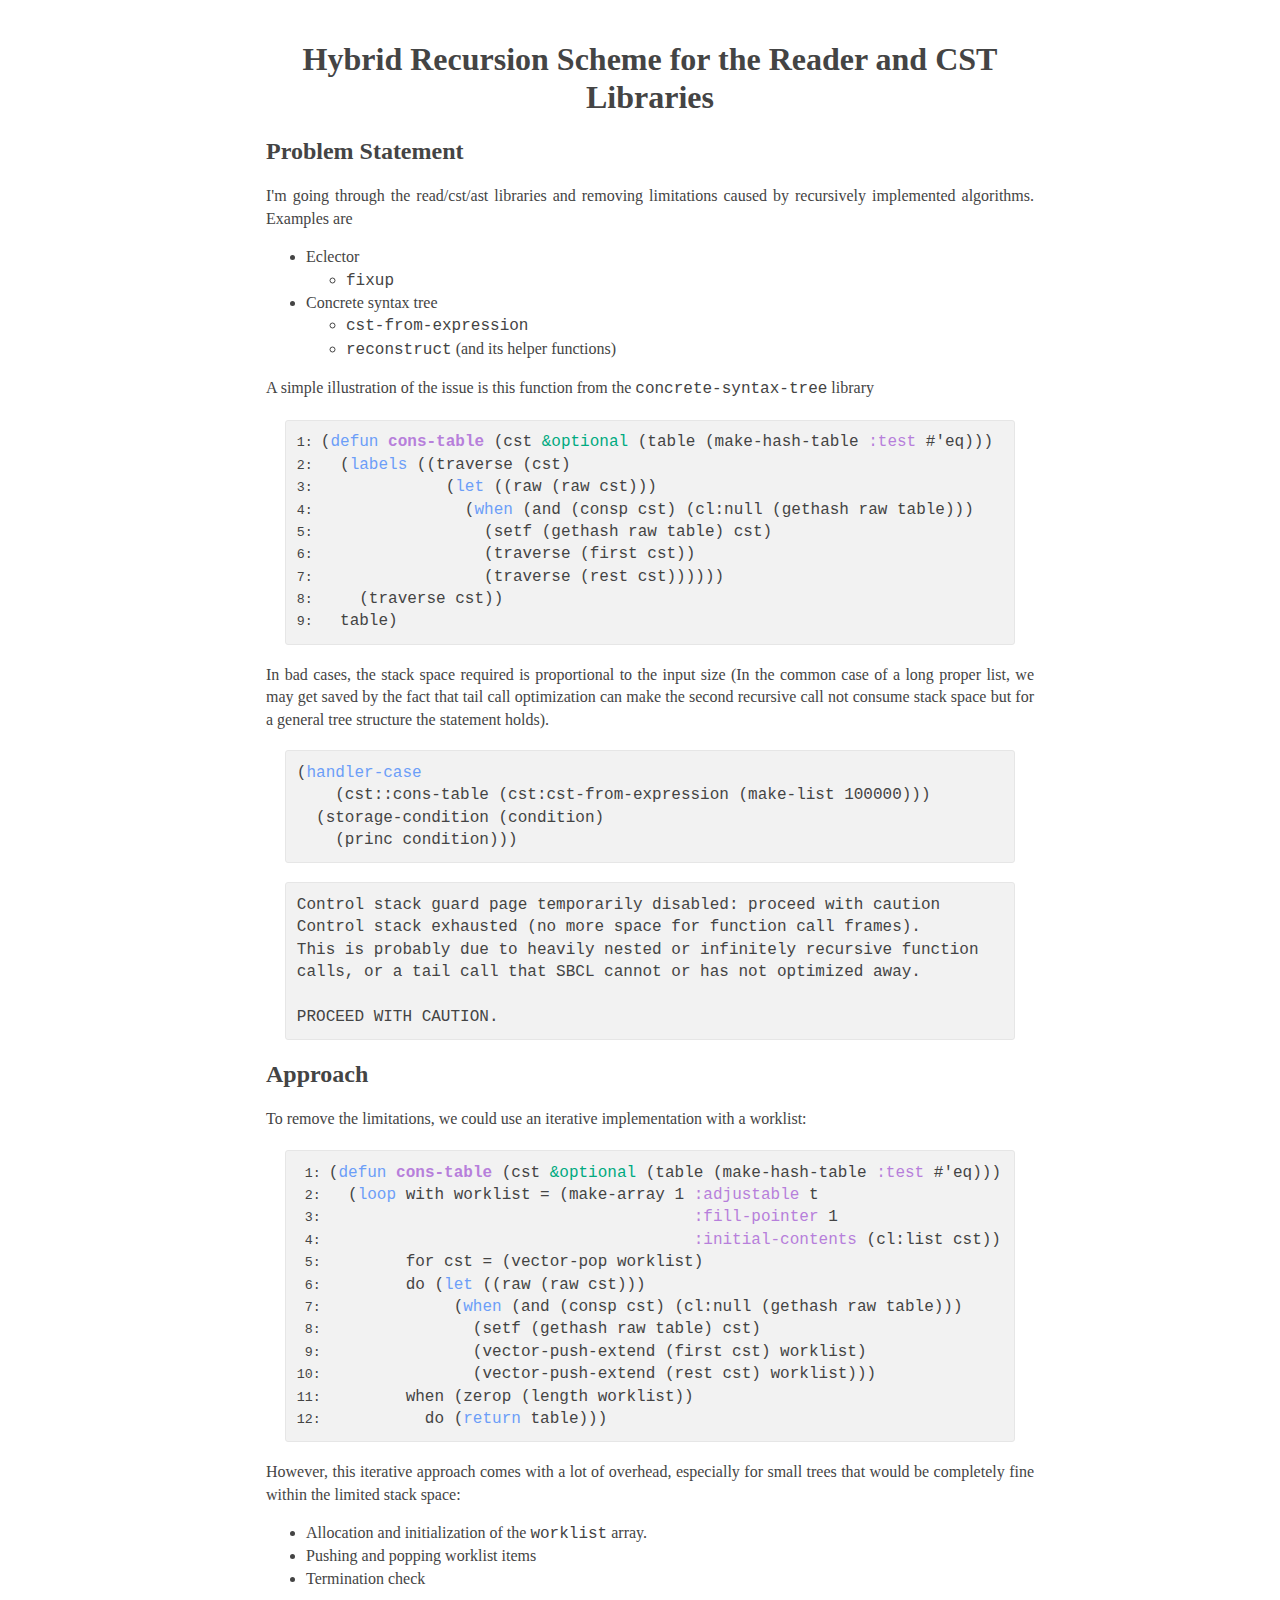
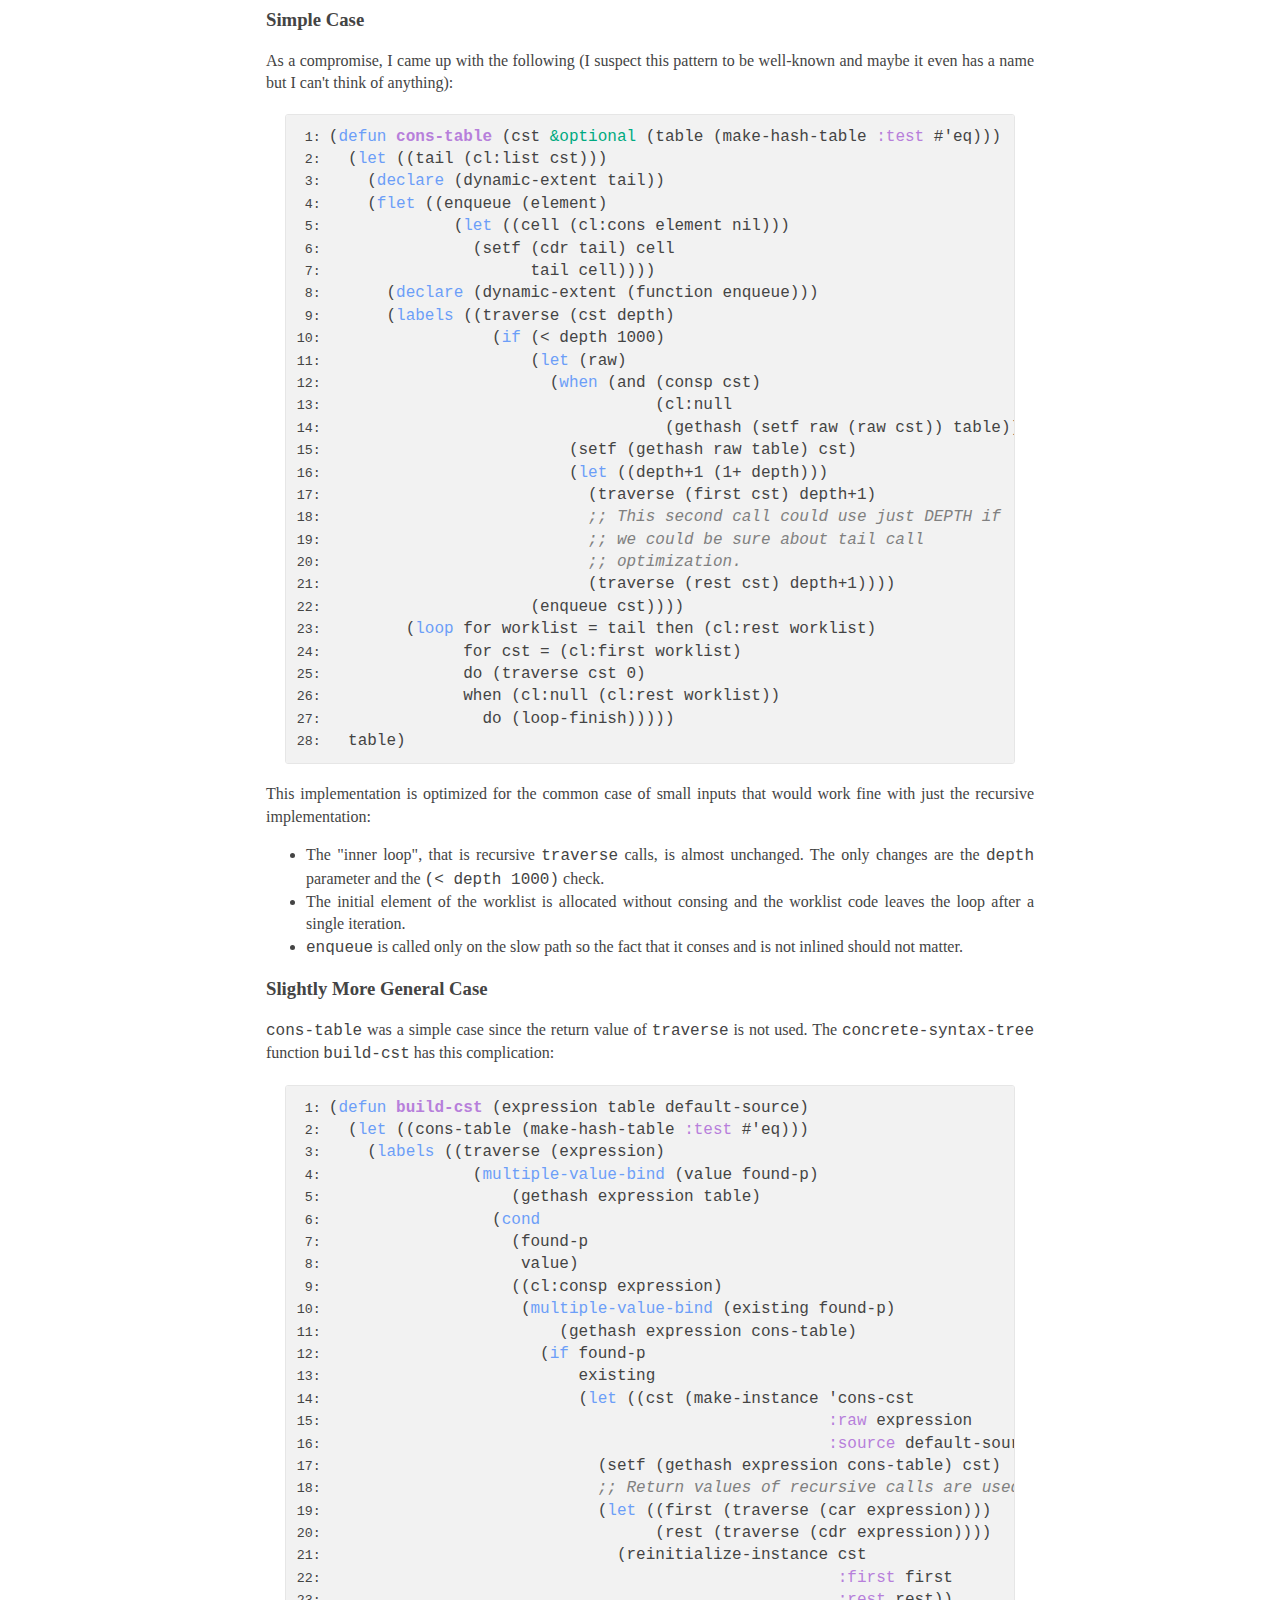
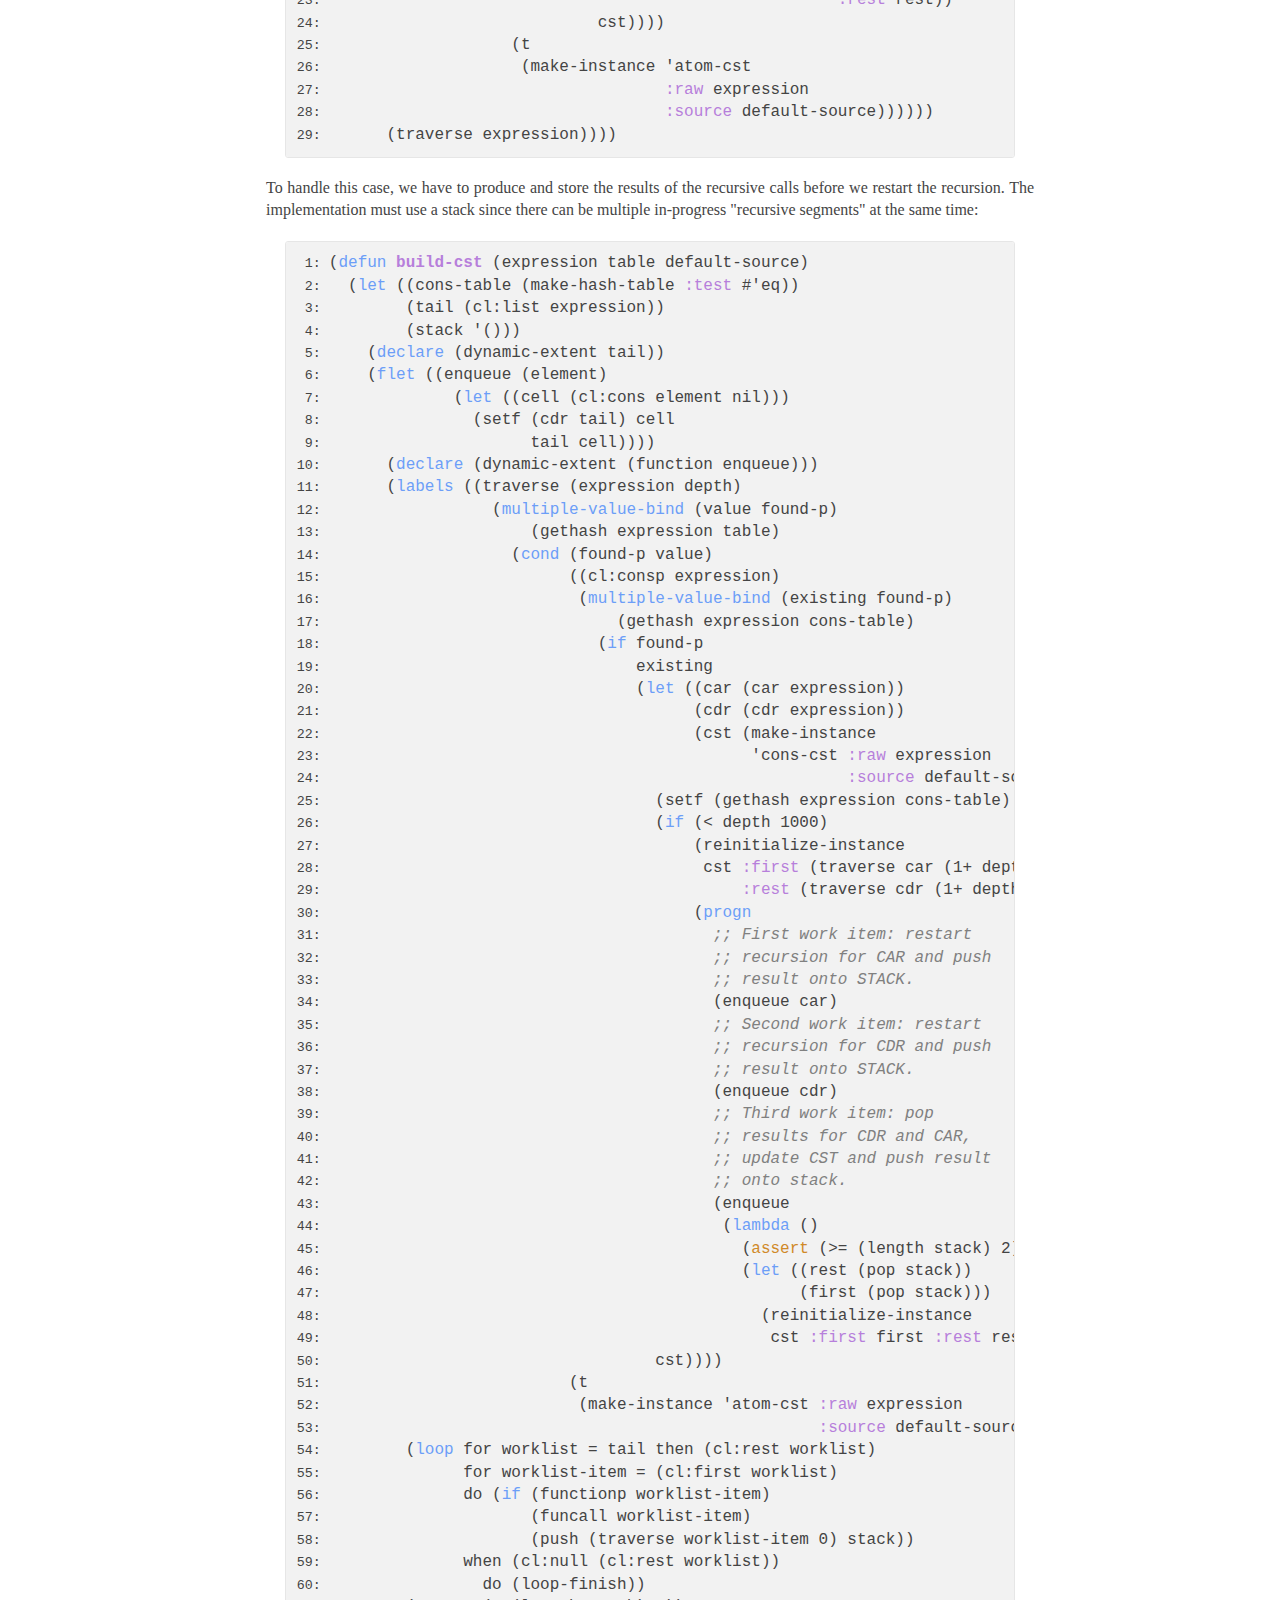
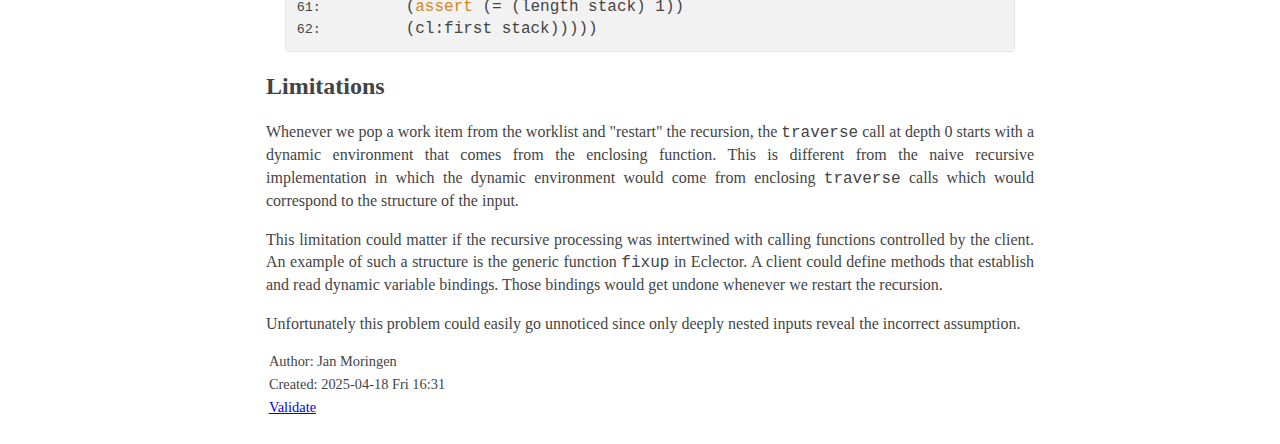
<file: content/hybrid-recursion/hybrid-recursion.html>
<?xml version="1.0" encoding="utf-8"?>
<!DOCTYPE html PUBLIC "-//W3C//DTD XHTML 1.0 Strict//EN"
"http://www.w3.org/TR/xhtml1/DTD/xhtml1-strict.dtd">
<html xmlns="http://www.w3.org/1999/xhtml" lang="en" xml:lang="en">
<head>
<!-- 2025-04-18 Fri 16:31 -->
<meta http-equiv="Content-Type" content="text/html;charset=utf-8" />
<meta name="viewport" content="width=device-width, initial-scale=1" />
<title>Hybrid Recursion Scheme for the Reader and CST Libraries</title>
<meta name="author" content="Jan Moringen" />
<meta name="generator" content="Org Mode" />
<style type="text/css">
  #content { max-width: 60em; margin: auto; }
  .title  { text-align: center;
             margin-bottom: .2em; }
  .subtitle { text-align: center;
              font-size: medium;
              font-weight: bold;
              margin-top:0; }
  .todo   { font-family: monospace; color: red; }
  .done   { font-family: monospace; color: green; }
  .priority { font-family: monospace; color: orange; }
  .tag    { background-color: #eee; font-family: monospace;
            padding: 2px; font-size: 80%; font-weight: normal; }
  .timestamp { color: #bebebe; }
  .timestamp-kwd { color: #5f9ea0; }
  .org-right  { margin-left: auto; margin-right: 0px;  text-align: right; }
  .org-left   { margin-left: 0px;  margin-right: auto; text-align: left; }
  .org-center { margin-left: auto; margin-right: auto; text-align: center; }
  .underline { text-decoration: underline; }
  #postamble p, #preamble p { font-size: 90%; margin: .2em; }
  p.verse { margin-left: 3%; }
  pre {
    border: 1px solid #e6e6e6;
    border-radius: 3px;
    background-color: #f2f2f2;
    padding: 8pt;
    font-family: monospace;
    overflow: auto;
    margin: 1.2em;
  }
  pre.src {
    position: relative;
    overflow: auto;
  }
  pre.src:before {
    display: none;
    position: absolute;
    top: -8px;
    right: 12px;
    padding: 3px;
    color: #555;
    background-color: #f2f2f299;
  }
  pre.src:hover:before { display: inline; margin-top: 14px;}
  /* Languages per Org manual */
  pre.src-asymptote:before { content: 'Asymptote'; }
  pre.src-awk:before { content: 'Awk'; }
  pre.src-authinfo::before { content: 'Authinfo'; }
  pre.src-C:before { content: 'C'; }
  /* pre.src-C++ doesn't work in CSS */
  pre.src-clojure:before { content: 'Clojure'; }
  pre.src-css:before { content: 'CSS'; }
  pre.src-D:before { content: 'D'; }
  pre.src-ditaa:before { content: 'ditaa'; }
  pre.src-dot:before { content: 'Graphviz'; }
  pre.src-calc:before { content: 'Emacs Calc'; }
  pre.src-emacs-lisp:before { content: 'Emacs Lisp'; }
  pre.src-fortran:before { content: 'Fortran'; }
  pre.src-gnuplot:before { content: 'gnuplot'; }
  pre.src-haskell:before { content: 'Haskell'; }
  pre.src-hledger:before { content: 'hledger'; }
  pre.src-java:before { content: 'Java'; }
  pre.src-js:before { content: 'Javascript'; }
  pre.src-latex:before { content: 'LaTeX'; }
  pre.src-ledger:before { content: 'Ledger'; }
  pre.src-lisp:before { content: 'Lisp'; }
  pre.src-lilypond:before { content: 'Lilypond'; }
  pre.src-lua:before { content: 'Lua'; }
  pre.src-matlab:before { content: 'MATLAB'; }
  pre.src-mscgen:before { content: 'Mscgen'; }
  pre.src-ocaml:before { content: 'Objective Caml'; }
  pre.src-octave:before { content: 'Octave'; }
  pre.src-org:before { content: 'Org mode'; }
  pre.src-oz:before { content: 'OZ'; }
  pre.src-plantuml:before { content: 'Plantuml'; }
  pre.src-processing:before { content: 'Processing.js'; }
  pre.src-python:before { content: 'Python'; }
  pre.src-R:before { content: 'R'; }
  pre.src-ruby:before { content: 'Ruby'; }
  pre.src-sass:before { content: 'Sass'; }
  pre.src-scheme:before { content: 'Scheme'; }
  pre.src-screen:before { content: 'Gnu Screen'; }
  pre.src-sed:before { content: 'Sed'; }
  pre.src-sh:before { content: 'shell'; }
  pre.src-sql:before { content: 'SQL'; }
  pre.src-sqlite:before { content: 'SQLite'; }
  /* additional languages in org.el's org-babel-load-languages alist */
  pre.src-forth:before { content: 'Forth'; }
  pre.src-io:before { content: 'IO'; }
  pre.src-J:before { content: 'J'; }
  pre.src-makefile:before { content: 'Makefile'; }
  pre.src-maxima:before { content: 'Maxima'; }
  pre.src-perl:before { content: 'Perl'; }
  pre.src-picolisp:before { content: 'Pico Lisp'; }
  pre.src-scala:before { content: 'Scala'; }
  pre.src-shell:before { content: 'Shell Script'; }
  pre.src-ebnf2ps:before { content: 'ebfn2ps'; }
  /* additional language identifiers per "defun org-babel-execute"
       in ob-*.el */
  pre.src-cpp:before  { content: 'C++'; }
  pre.src-abc:before  { content: 'ABC'; }
  pre.src-coq:before  { content: 'Coq'; }
  pre.src-groovy:before  { content: 'Groovy'; }
  /* additional language identifiers from org-babel-shell-names in
     ob-shell.el: ob-shell is the only babel language using a lambda to put
     the execution function name together. */
  pre.src-bash:before  { content: 'bash'; }
  pre.src-csh:before  { content: 'csh'; }
  pre.src-ash:before  { content: 'ash'; }
  pre.src-dash:before  { content: 'dash'; }
  pre.src-ksh:before  { content: 'ksh'; }
  pre.src-mksh:before  { content: 'mksh'; }
  pre.src-posh:before  { content: 'posh'; }
  /* Additional Emacs modes also supported by the LaTeX listings package */
  pre.src-ada:before { content: 'Ada'; }
  pre.src-asm:before { content: 'Assembler'; }
  pre.src-caml:before { content: 'Caml'; }
  pre.src-delphi:before { content: 'Delphi'; }
  pre.src-html:before { content: 'HTML'; }
  pre.src-idl:before { content: 'IDL'; }
  pre.src-mercury:before { content: 'Mercury'; }
  pre.src-metapost:before { content: 'MetaPost'; }
  pre.src-modula-2:before { content: 'Modula-2'; }
  pre.src-pascal:before { content: 'Pascal'; }
  pre.src-ps:before { content: 'PostScript'; }
  pre.src-prolog:before { content: 'Prolog'; }
  pre.src-simula:before { content: 'Simula'; }
  pre.src-tcl:before { content: 'tcl'; }
  pre.src-tex:before { content: 'TeX'; }
  pre.src-plain-tex:before { content: 'Plain TeX'; }
  pre.src-verilog:before { content: 'Verilog'; }
  pre.src-vhdl:before { content: 'VHDL'; }
  pre.src-xml:before { content: 'XML'; }
  pre.src-nxml:before { content: 'XML'; }
  /* add a generic configuration mode; LaTeX export needs an additional
     (add-to-list 'org-latex-listings-langs '(conf " ")) in .emacs */
  pre.src-conf:before { content: 'Configuration File'; }

  table { border-collapse:collapse; }
  caption.t-above { caption-side: top; }
  caption.t-bottom { caption-side: bottom; }
  td, th { vertical-align:top;  }
  th.org-right  { text-align: center;  }
  th.org-left   { text-align: center;   }
  th.org-center { text-align: center; }
  td.org-right  { text-align: right;  }
  td.org-left   { text-align: left;   }
  td.org-center { text-align: center; }
  dt { font-weight: bold; }
  .footpara { display: inline; }
  .footdef  { margin-bottom: 1em; }
  .figure { padding: 1em; }
  .figure p { text-align: center; }
  .equation-container {
    display: table;
    text-align: center;
    width: 100%;
  }
  .equation {
    vertical-align: middle;
  }
  .equation-label {
    display: table-cell;
    text-align: right;
    vertical-align: middle;
  }
  .inlinetask {
    padding: 10px;
    border: 2px solid gray;
    margin: 10px;
    background: #ffffcc;
  }
  #org-div-home-and-up
   { text-align: right; font-size: 70%; white-space: nowrap; }
  textarea { overflow-x: auto; }
  .linenr { font-size: smaller }
  .code-highlighted { background-color: #ffff00; }
  .org-info-js_info-navigation { border-style: none; }
  #org-info-js_console-label
    { font-size: 10px; font-weight: bold; white-space: nowrap; }
  .org-info-js_search-highlight
    { background-color: #ffff00; color: #000000; font-weight: bold; }
  .org-svg { }
</style>
<style>body { width:60%; margin:40px auto; margin-left: 20%; padding:0 10px; text-align:justify; line-height:1.4; font-size:16px; color:#444; } h1,h2,h3 { line-height:1.2 }</style>
</head>
<body>
<div id="content" class="content">
<h1 class="title">Hybrid Recursion Scheme for the Reader and CST Libraries</h1>
<div id="outline-container-org93bdc08" class="outline-2">
<h2 id="org93bdc08">Problem Statement</h2>
<div class="outline-text-2" id="text-org93bdc08">
<p>
I'm going through the read/cst/ast libraries and removing
limitations caused by recursively implemented algorithms. Examples
are
</p>

<ul class="org-ul">
<li>Eclector
<ul class="org-ul">
<li><code>fixup</code></li>
</ul></li>
<li>Concrete syntax tree
<ul class="org-ul">
<li><code>cst-from-expression</code></li>
<li><code>reconstruct</code> (and its helper functions)</li>
</ul></li>
</ul>

<p>
A simple illustration of the issue is this function from the
<code>concrete-syntax-tree</code> library
</p>

<div class="org-src-container">
<pre class="src src-lisp"><span class="linenr">1: </span>(<span style="color: #6c9ef8;">defun</span> <span style="color: #b77fdb; font-weight: bold;">cons-table</span> (cst <span style="color: #00aa80;">&amp;optional</span> (table (make-hash-table <span style="color: #b77fdb;">:test</span> #'eq)))
<span class="linenr">2: </span>  (<span style="color: #6c9ef8;">labels</span> ((traverse (cst)
<span class="linenr">3: </span>             (<span style="color: #6c9ef8;">let</span> ((raw (raw cst)))
<span class="linenr">4: </span>               (<span style="color: #6c9ef8;">when</span> (and (consp cst) (cl:null (gethash raw table)))
<span class="linenr">5: </span>                 (setf (gethash raw table) cst)
<span class="linenr">6: </span>                 (traverse (first cst))
<span class="linenr">7: </span>                 (traverse (rest cst))))))
<span class="linenr">8: </span>    (traverse cst))
<span class="linenr">9: </span>  table)
</pre>
</div>

<p>
In bad cases, the stack space required is proportional to the input
size (In the common case of a long proper list, we may get saved by
the fact that tail call optimization can make the second recursive
call not consume stack space but for a general tree structure the
statement holds).
</p>

<div class="org-src-container">
<pre class="src src-lisp">(<span style="color: #6c9ef8;">handler-case</span>
    (cst::cons-table (cst:cst-from-expression (make-list 100000)))
  (storage-condition (condition)
    (princ condition)))
</pre>
</div>

<pre class="example" id="org02afdbb">
Control stack guard page temporarily disabled: proceed with caution
Control stack exhausted (no more space for function call frames).
This is probably due to heavily nested or infinitely recursive function
calls, or a tail call that SBCL cannot or has not optimized away.

PROCEED WITH CAUTION.
</pre>
</div>
</div>
<div id="outline-container-orgd36b3f1" class="outline-2">
<h2 id="orgd36b3f1">Approach</h2>
<div class="outline-text-2" id="text-orgd36b3f1">
<p>
To remove the limitations, we could use an iterative implementation
with a worklist:
</p>

<div class="org-src-container">
<pre class="src src-lisp"><span class="linenr"> 1: </span>(<span style="color: #6c9ef8;">defun</span> <span style="color: #b77fdb; font-weight: bold;">cons-table</span> (cst <span style="color: #00aa80;">&amp;optional</span> (table (make-hash-table <span style="color: #b77fdb;">:test</span> #'eq)))
<span class="linenr"> 2: </span>  (<span style="color: #6c9ef8;">loop</span> with worklist = (make-array 1 <span style="color: #b77fdb;">:adjustable</span> t
<span class="linenr"> 3: </span>                                      <span style="color: #b77fdb;">:fill-pointer</span> 1
<span class="linenr"> 4: </span>                                      <span style="color: #b77fdb;">:initial-contents</span> (cl:list cst))
<span class="linenr"> 5: </span>        for cst = (vector-pop worklist)
<span class="linenr"> 6: </span>        do (<span style="color: #6c9ef8;">let</span> ((raw (raw cst)))
<span class="linenr"> 7: </span>             (<span style="color: #6c9ef8;">when</span> (and (consp cst) (cl:null (gethash raw table)))
<span class="linenr"> 8: </span>               (setf (gethash raw table) cst)
<span class="linenr"> 9: </span>               (vector-push-extend (first cst) worklist)
<span class="linenr">10: </span>               (vector-push-extend (rest cst) worklist)))
<span class="linenr">11: </span>        when (zerop (length worklist))
<span class="linenr">12: </span>          do (<span style="color: #6c9ef8;">return</span> table)))
</pre>
</div>

<p>
However, this iterative approach comes with a lot of overhead,
especially for small trees that would be completely fine within the
limited stack space:
</p>

<ul class="org-ul">
<li>Allocation and initialization of the <code class="src src-lisp">worklist</code> array.</li>

<li>Pushing and popping worklist items</li>

<li>Termination check</li>
</ul>
</div>
<div id="outline-container-org4a16ed0" class="outline-3">
<h3 id="org4a16ed0">Simple Case</h3>
<div class="outline-text-3" id="text-org4a16ed0">
<p>
As a compromise, I came up with the following (I suspect this pattern
to be well-known and maybe it even has a name but I can't think of
anything):
</p>

<div class="org-src-container">
<pre class="src src-lisp"><span class="linenr"> 1: </span>(<span style="color: #6c9ef8;">defun</span> <span style="color: #b77fdb; font-weight: bold;">cons-table</span> (cst <span style="color: #00aa80;">&amp;optional</span> (table (make-hash-table <span style="color: #b77fdb;">:test</span> #'eq)))
<span class="linenr"> 2: </span>  (<span style="color: #6c9ef8;">let</span> ((tail (cl:list cst)))
<span class="linenr"> 3: </span>    (<span style="color: #6c9ef8;">declare</span> (dynamic-extent tail))
<span class="linenr"> 4: </span>    (<span style="color: #6c9ef8;">flet</span> ((enqueue (element)
<span class="linenr"> 5: </span>             (<span style="color: #6c9ef8;">let</span> ((cell (cl:cons element nil)))
<span class="linenr"> 6: </span>               (setf (cdr tail) cell
<span class="linenr"> 7: </span>                     tail cell))))
<span class="linenr"> 8: </span>      (<span style="color: #6c9ef8;">declare</span> (dynamic-extent (function enqueue)))
<span class="linenr"> 9: </span>      (<span style="color: #6c9ef8;">labels</span> ((traverse (cst depth)
<span class="linenr">10: </span>                 (<span style="color: #6c9ef8;">if</span> (&lt; depth 1000)
<span class="linenr">11: </span>                     (<span style="color: #6c9ef8;">let</span> (raw)
<span class="linenr">12: </span>                       (<span style="color: #6c9ef8;">when</span> (and (consp cst)
<span class="linenr">13: </span>                                  (cl:null
<span class="linenr">14: </span>                                   (gethash (setf raw (raw cst)) table)))
<span class="linenr">15: </span>                         (setf (gethash raw table) cst)
<span class="linenr">16: </span>                         (<span style="color: #6c9ef8;">let</span> ((depth+1 (1+ depth)))
<span class="linenr">17: </span>                           (traverse (first cst) depth+1)
<span class="linenr">18: </span>                           <span style="color: #808080; font-style: italic;">;; </span><span style="color: #808080; font-style: italic;">This second call could use just DEPTH if</span>
<span class="linenr">19: </span>                           <span style="color: #808080; font-style: italic;">;; </span><span style="color: #808080; font-style: italic;">we could be sure about tail call</span>
<span class="linenr">20: </span>                           <span style="color: #808080; font-style: italic;">;; </span><span style="color: #808080; font-style: italic;">optimization.</span>
<span class="linenr">21: </span>                           (traverse (rest cst) depth+1))))
<span class="linenr">22: </span>                     (enqueue cst))))
<span class="linenr">23: </span>        (<span style="color: #6c9ef8;">loop</span> for worklist = tail then (cl:rest worklist)
<span class="linenr">24: </span>              for cst = (cl:first worklist)
<span class="linenr">25: </span>              do (traverse cst 0)
<span class="linenr">26: </span>              when (cl:null (cl:rest worklist))
<span class="linenr">27: </span>                do (loop-finish)))))
<span class="linenr">28: </span>  table)
</pre>
</div>

<p>
This implementation is optimized for the common case of small inputs
that would work fine with just the recursive implementation:
</p>

<ul class="org-ul">
<li>The "inner loop", that is recursive <code>traverse</code> calls, is almost
unchanged. The only changes are the <code>depth</code> parameter and the
<code class="src src-lisp">(&lt; depth 1000)</code> check.</li>

<li>The initial element of the worklist is allocated without consing
and the worklist code leaves the loop after a single iteration.</li>

<li><code class="src src-lisp">enqueue</code> is called only on the slow path so the fact
that it conses and is not inlined should not matter.</li>
</ul>
</div>
</div>
<div id="outline-container-org682ed8a" class="outline-3">
<h3 id="org682ed8a">Slightly More General Case</h3>
<div class="outline-text-3" id="text-org682ed8a">
<p>
<code class="src src-lisp">cons-table</code> was a simple case since the return value of
<code class="src src-lisp">traverse</code> is not used. The <code>concrete-syntax-tree</code> function
<code class="src src-lisp">build-cst</code> has this complication:
</p>

<div class="org-src-container">
<pre class="src src-lisp"><span class="linenr"> 1: </span>(<span style="color: #6c9ef8;">defun</span> <span style="color: #b77fdb; font-weight: bold;">build-cst</span> (expression table default-source)
<span class="linenr"> 2: </span>  (<span style="color: #6c9ef8;">let</span> ((cons-table (make-hash-table <span style="color: #b77fdb;">:test</span> #'eq)))
<span class="linenr"> 3: </span>    (<span style="color: #6c9ef8;">labels</span> ((traverse (expression)
<span class="linenr"> 4: </span>               (<span style="color: #6c9ef8;">multiple-value-bind</span> (value found-p)
<span class="linenr"> 5: </span>                   (gethash expression table)
<span class="linenr"> 6: </span>                 (<span style="color: #6c9ef8;">cond</span>
<span class="linenr"> 7: </span>                   (found-p
<span class="linenr"> 8: </span>                    value)
<span class="linenr"> 9: </span>                   ((cl:consp expression)
<span class="linenr">10: </span>                    (<span style="color: #6c9ef8;">multiple-value-bind</span> (existing found-p)
<span class="linenr">11: </span>                        (gethash expression cons-table)
<span class="linenr">12: </span>                      (<span style="color: #6c9ef8;">if</span> found-p
<span class="linenr">13: </span>                          existing
<span class="linenr">14: </span>                          (<span style="color: #6c9ef8;">let</span> ((cst (make-instance 'cons-cst
<span class="linenr">15: </span>                                                    <span style="color: #b77fdb;">:raw</span> expression
<span class="linenr">16: </span>                                                    <span style="color: #b77fdb;">:source</span> default-source)))
<span class="linenr">17: </span>                            (setf (gethash expression cons-table) cst)
<span class="linenr">18: </span>                            <span style="color: #808080; font-style: italic;">;; </span><span style="color: #808080; font-style: italic;">Return values of recursive calls are used.</span>
<span class="linenr">19: </span>                            (<span style="color: #6c9ef8;">let</span> ((first (traverse (car expression)))
<span class="linenr">20: </span>                                  (rest (traverse (cdr expression))))
<span class="linenr">21: </span>                              (reinitialize-instance cst
<span class="linenr">22: </span>                                                     <span style="color: #b77fdb;">:first</span> first
<span class="linenr">23: </span>                                                     <span style="color: #b77fdb;">:rest</span> rest))
<span class="linenr">24: </span>                            cst))))
<span class="linenr">25: </span>                   (t
<span class="linenr">26: </span>                    (make-instance 'atom-cst
<span class="linenr">27: </span>                                   <span style="color: #b77fdb;">:raw</span> expression
<span class="linenr">28: </span>                                   <span style="color: #b77fdb;">:source</span> default-source))))))
<span class="linenr">29: </span>      (traverse expression))))
</pre>
</div>

<p>
To handle this case, we have to produce and store the results of
the recursive calls before we restart the recursion. The
implementation must use a stack since there can be multiple
in-progress "recursive segments" at the same time:
</p>

<div class="org-src-container">
<pre class="src src-lisp"><span class="linenr"> 1: </span>(<span style="color: #6c9ef8;">defun</span> <span style="color: #b77fdb; font-weight: bold;">build-cst</span> (expression table default-source)
<span class="linenr"> 2: </span>  (<span style="color: #6c9ef8;">let</span> ((cons-table (make-hash-table <span style="color: #b77fdb;">:test</span> #'eq))
<span class="linenr"> 3: </span>        (tail (cl:list expression))
<span class="linenr"> 4: </span>        (stack '()))
<span class="linenr"> 5: </span>    (<span style="color: #6c9ef8;">declare</span> (dynamic-extent tail))
<span class="linenr"> 6: </span>    (<span style="color: #6c9ef8;">flet</span> ((enqueue (element)
<span class="linenr"> 7: </span>             (<span style="color: #6c9ef8;">let</span> ((cell (cl:cons element nil)))
<span class="linenr"> 8: </span>               (setf (cdr tail) cell
<span class="linenr"> 9: </span>                     tail cell))))
<span class="linenr">10: </span>      (<span style="color: #6c9ef8;">declare</span> (dynamic-extent (function enqueue)))
<span class="linenr">11: </span>      (<span style="color: #6c9ef8;">labels</span> ((traverse (expression depth)
<span class="linenr">12: </span>                 (<span style="color: #6c9ef8;">multiple-value-bind</span> (value found-p)
<span class="linenr">13: </span>                     (gethash expression table)
<span class="linenr">14: </span>                   (<span style="color: #6c9ef8;">cond</span> (found-p value)
<span class="linenr">15: </span>                         ((cl:consp expression)
<span class="linenr">16: </span>                          (<span style="color: #6c9ef8;">multiple-value-bind</span> (existing found-p)
<span class="linenr">17: </span>                              (gethash expression cons-table)
<span class="linenr">18: </span>                            (<span style="color: #6c9ef8;">if</span> found-p
<span class="linenr">19: </span>                                existing
<span class="linenr">20: </span>                                (<span style="color: #6c9ef8;">let</span> ((car (car expression))
<span class="linenr">21: </span>                                      (cdr (cdr expression))
<span class="linenr">22: </span>                                      (cst (make-instance
<span class="linenr">23: </span>                                            'cons-cst <span style="color: #b77fdb;">:raw</span> expression
<span class="linenr">24: </span>                                                      <span style="color: #b77fdb;">:source</span> default-source)))
<span class="linenr">25: </span>                                  (setf (gethash expression cons-table) cst)
<span class="linenr">26: </span>                                  (<span style="color: #6c9ef8;">if</span> (&lt; depth 1000)
<span class="linenr">27: </span>                                      (reinitialize-instance
<span class="linenr">28: </span>                                       cst <span style="color: #b77fdb;">:first</span> (traverse car (1+ depth))
<span class="linenr">29: </span>                                           <span style="color: #b77fdb;">:rest</span> (traverse cdr (1+ depth)))
<span class="linenr">30: </span>                                      (<span style="color: #6c9ef8;">progn</span>
<span class="linenr">31: </span>                                        <span style="color: #808080; font-style: italic;">;; </span><span style="color: #808080; font-style: italic;">First work item: restart</span>
<span class="linenr">32: </span>                                        <span style="color: #808080; font-style: italic;">;; </span><span style="color: #808080; font-style: italic;">recursion for CAR and push</span>
<span class="linenr">33: </span>                                        <span style="color: #808080; font-style: italic;">;; </span><span style="color: #808080; font-style: italic;">result onto STACK.</span>
<span class="linenr">34: </span>                                        (enqueue car)
<span class="linenr">35: </span>                                        <span style="color: #808080; font-style: italic;">;; </span><span style="color: #808080; font-style: italic;">Second work item: restart</span>
<span class="linenr">36: </span>                                        <span style="color: #808080; font-style: italic;">;; </span><span style="color: #808080; font-style: italic;">recursion for CDR and push</span>
<span class="linenr">37: </span>                                        <span style="color: #808080; font-style: italic;">;; </span><span style="color: #808080; font-style: italic;">result onto STACK.</span>
<span class="linenr">38: </span>                                        (enqueue cdr)
<span class="linenr">39: </span>                                        <span style="color: #808080; font-style: italic;">;; </span><span style="color: #808080; font-style: italic;">Third work item: pop</span>
<span class="linenr">40: </span>                                        <span style="color: #808080; font-style: italic;">;; </span><span style="color: #808080; font-style: italic;">results for CDR and CAR,</span>
<span class="linenr">41: </span>                                        <span style="color: #808080; font-style: italic;">;; </span><span style="color: #808080; font-style: italic;">update CST and push result</span>
<span class="linenr">42: </span>                                        <span style="color: #808080; font-style: italic;">;; </span><span style="color: #808080; font-style: italic;">onto stack.</span>
<span class="linenr">43: </span>                                        (enqueue
<span class="linenr">44: </span>                                         (<span style="color: #6c9ef8;">lambda</span> ()
<span class="linenr">45: </span>                                           (<span style="color: #d08928;">assert</span> (&gt;= (length stack) 2))
<span class="linenr">46: </span>                                           (<span style="color: #6c9ef8;">let</span> ((rest (pop stack))
<span class="linenr">47: </span>                                                 (first (pop stack)))
<span class="linenr">48: </span>                                             (reinitialize-instance
<span class="linenr">49: </span>                                              cst <span style="color: #b77fdb;">:first</span> first <span style="color: #b77fdb;">:rest</span> rest))))))
<span class="linenr">50: </span>                                  cst))))
<span class="linenr">51: </span>                         (t
<span class="linenr">52: </span>                          (make-instance 'atom-cst <span style="color: #b77fdb;">:raw</span> expression
<span class="linenr">53: </span>                                                   <span style="color: #b77fdb;">:source</span> default-source))))))
<span class="linenr">54: </span>        (<span style="color: #6c9ef8;">loop</span> for worklist = tail then (cl:rest worklist)
<span class="linenr">55: </span>              for worklist-item = (cl:first worklist)
<span class="linenr">56: </span>              do (<span style="color: #6c9ef8;">if</span> (functionp worklist-item)
<span class="linenr">57: </span>                     (funcall worklist-item)
<span class="linenr">58: </span>                     (push (traverse worklist-item 0) stack))
<span class="linenr">59: </span>              when (cl:null (cl:rest worklist))
<span class="linenr">60: </span>                do (loop-finish))
<span class="linenr">61: </span>        (<span style="color: #d08928;">assert</span> (= (length stack) 1))
<span class="linenr">62: </span>        (cl:first stack)))))
</pre>
</div>
</div>
</div>
</div>
<div id="outline-container-org7aec95b" class="outline-2">
<h2 id="org7aec95b">Limitations</h2>
<div class="outline-text-2" id="text-org7aec95b">
<p>
Whenever we pop a work item from the worklist and "restart" the
recursion, the <code class="src src-lisp">traverse</code> call at depth 0 starts with a
dynamic environment that comes from the enclosing function. This is
different from the naive recursive implementation in which the
dynamic environment would come from enclosing <code class="src src-lisp">traverse</code>
calls which would correspond to the structure of the input.
</p>

<p>
This limitation could matter if the recursive processing was
intertwined with calling functions controlled by the client. An
example of such a structure is the generic function <code class="src src-lisp">fixup</code>
in Eclector. A client could define methods that establish and read
dynamic variable bindings. Those bindings would get undone whenever
we restart the recursion.
</p>

<p>
Unfortunately this problem could easily go unnoticed since only
deeply nested inputs reveal the incorrect assumption.
</p>
</div>
</div>
</div>
<div id="postamble" class="status">
<p class="author">Author: Jan Moringen</p>
<p class="date">Created: 2025-04-18 Fri 16:31</p>
<p class="validation"><a href="https://validator.w3.org/check?uri=referer">Validate</a></p>
</div>
</body>
</html>
</file>
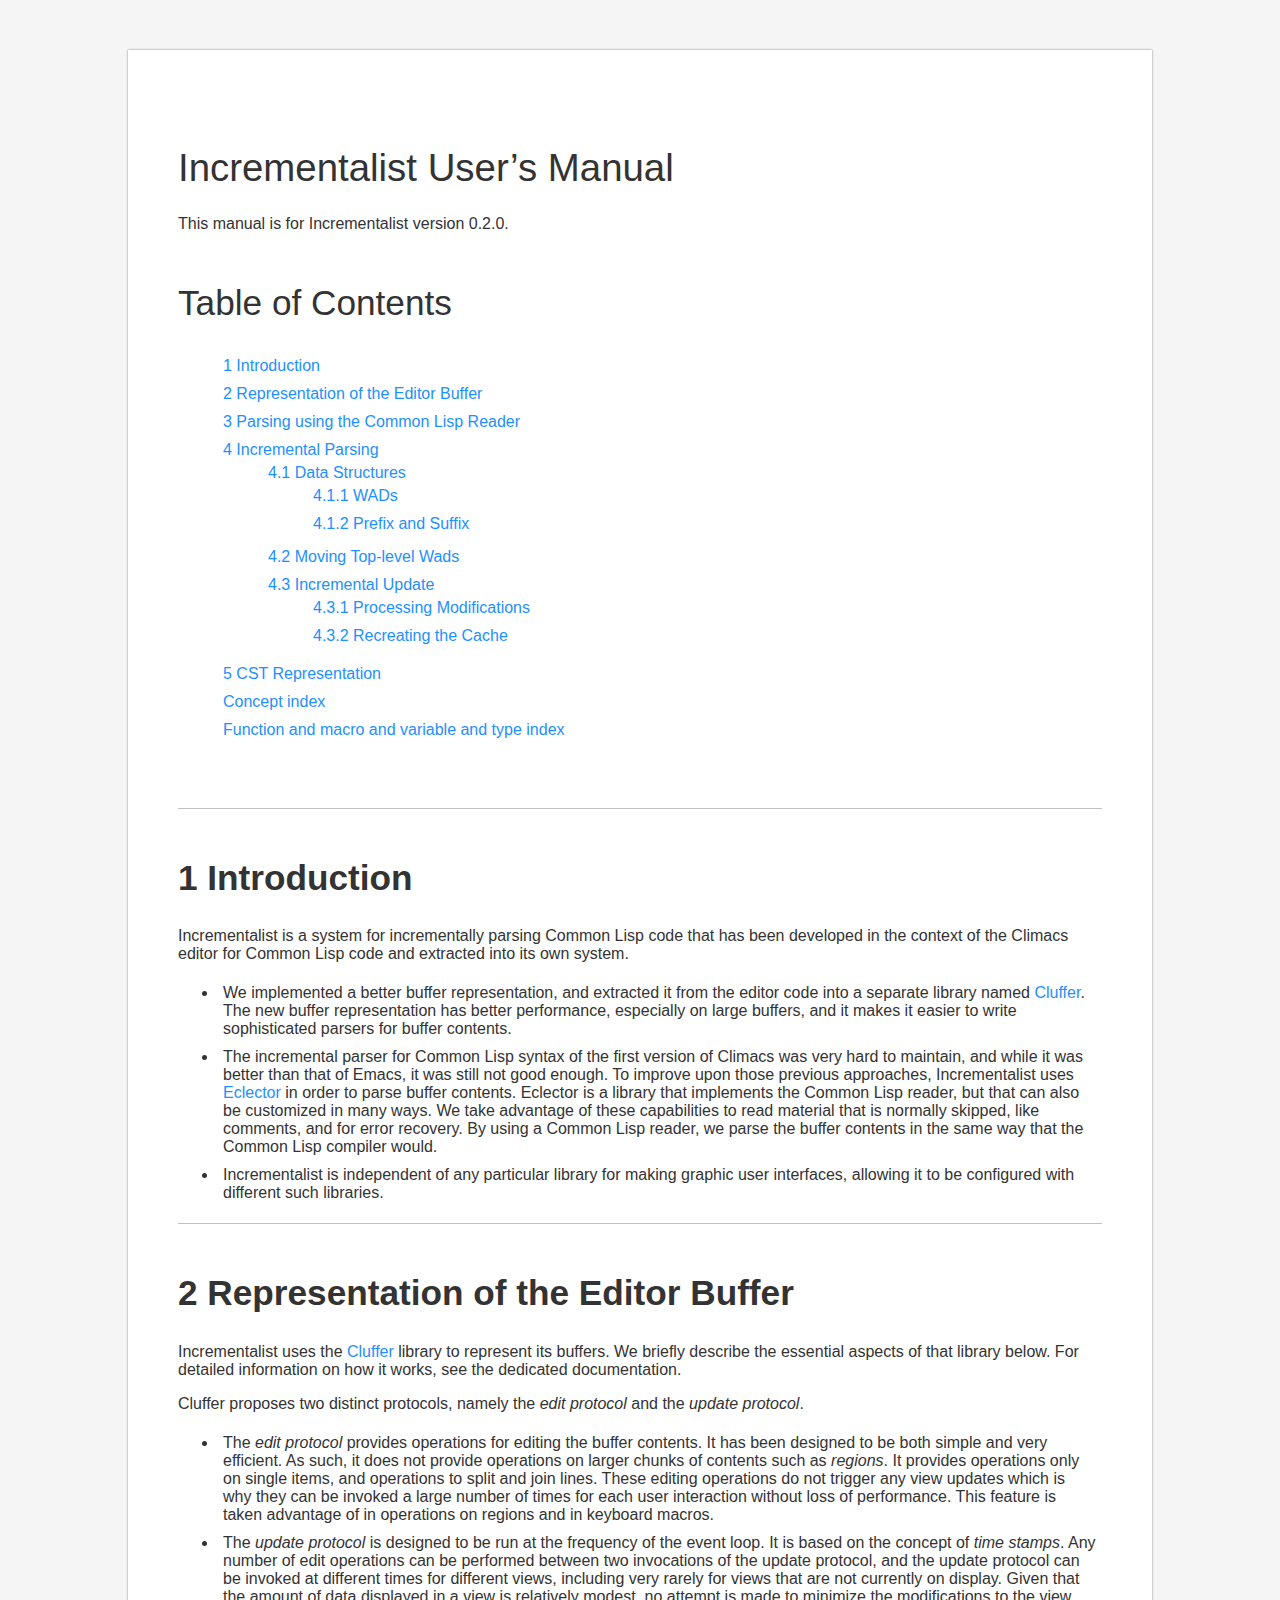
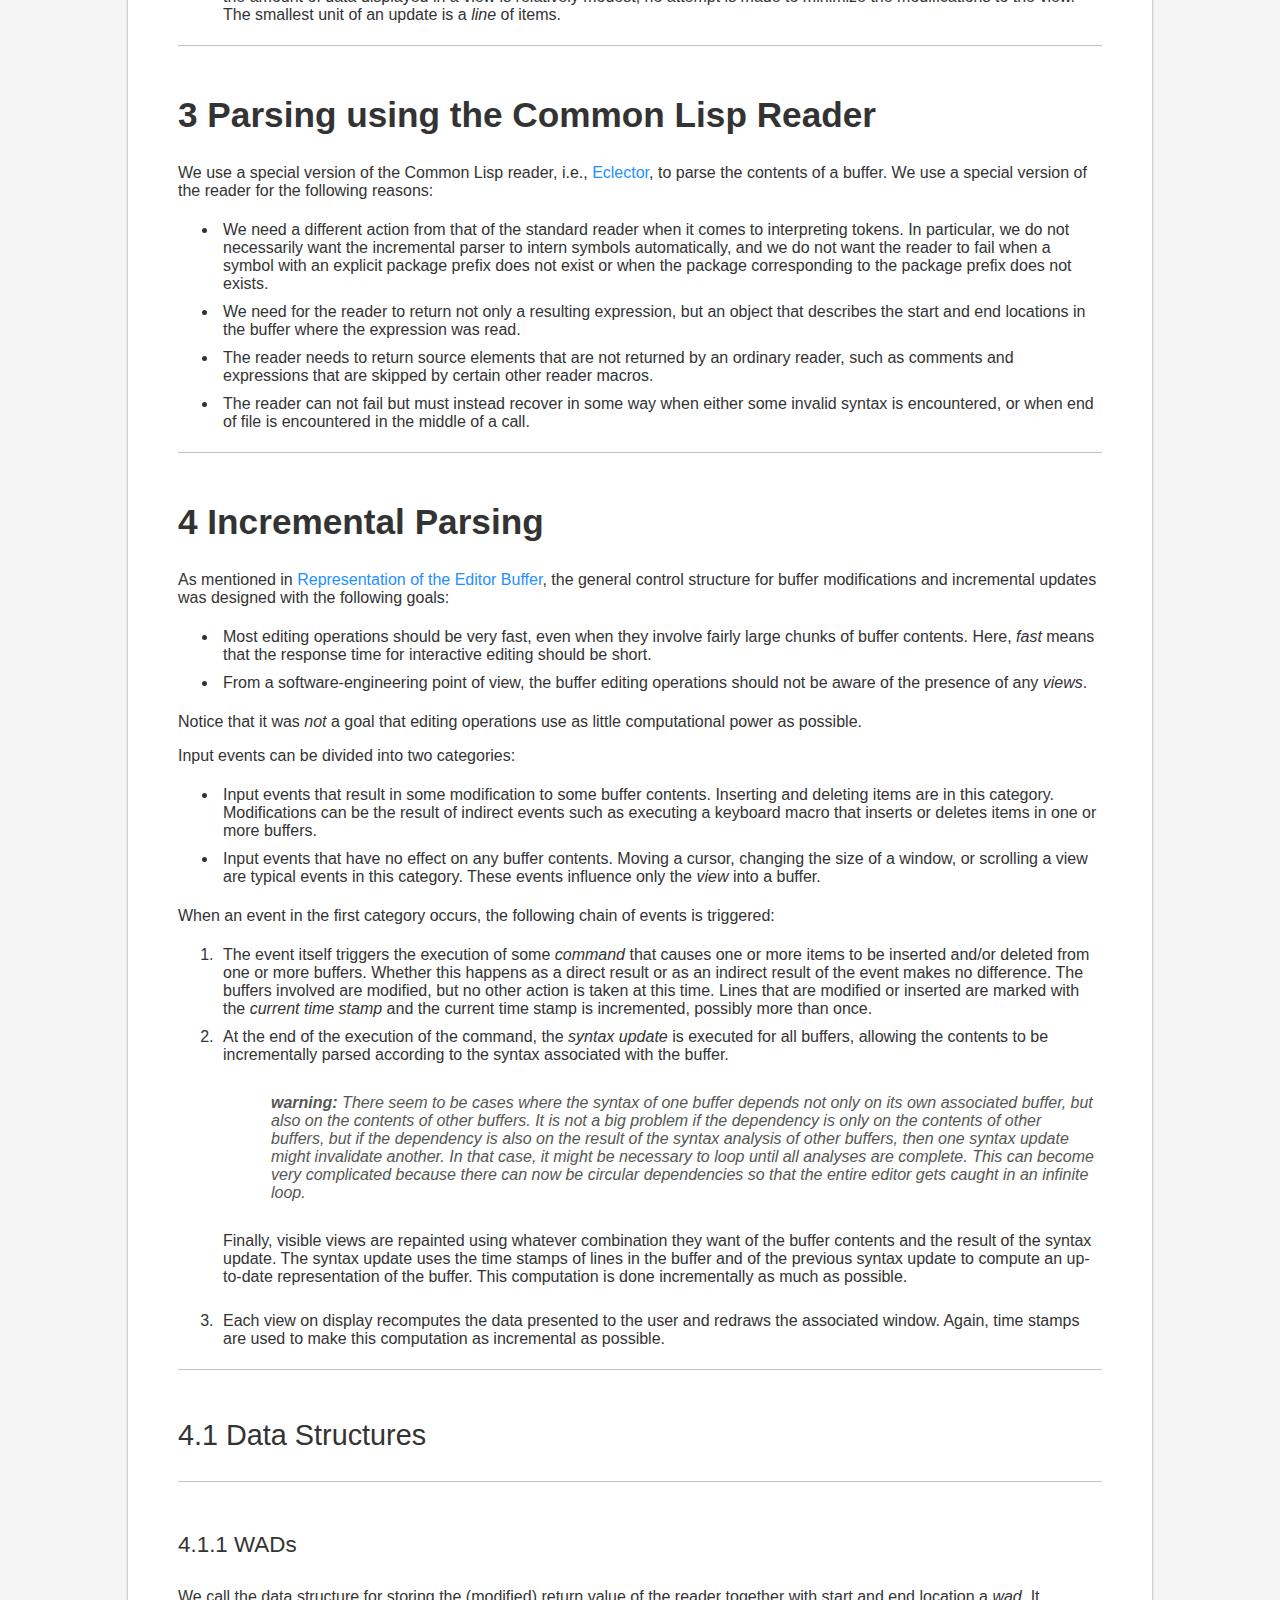
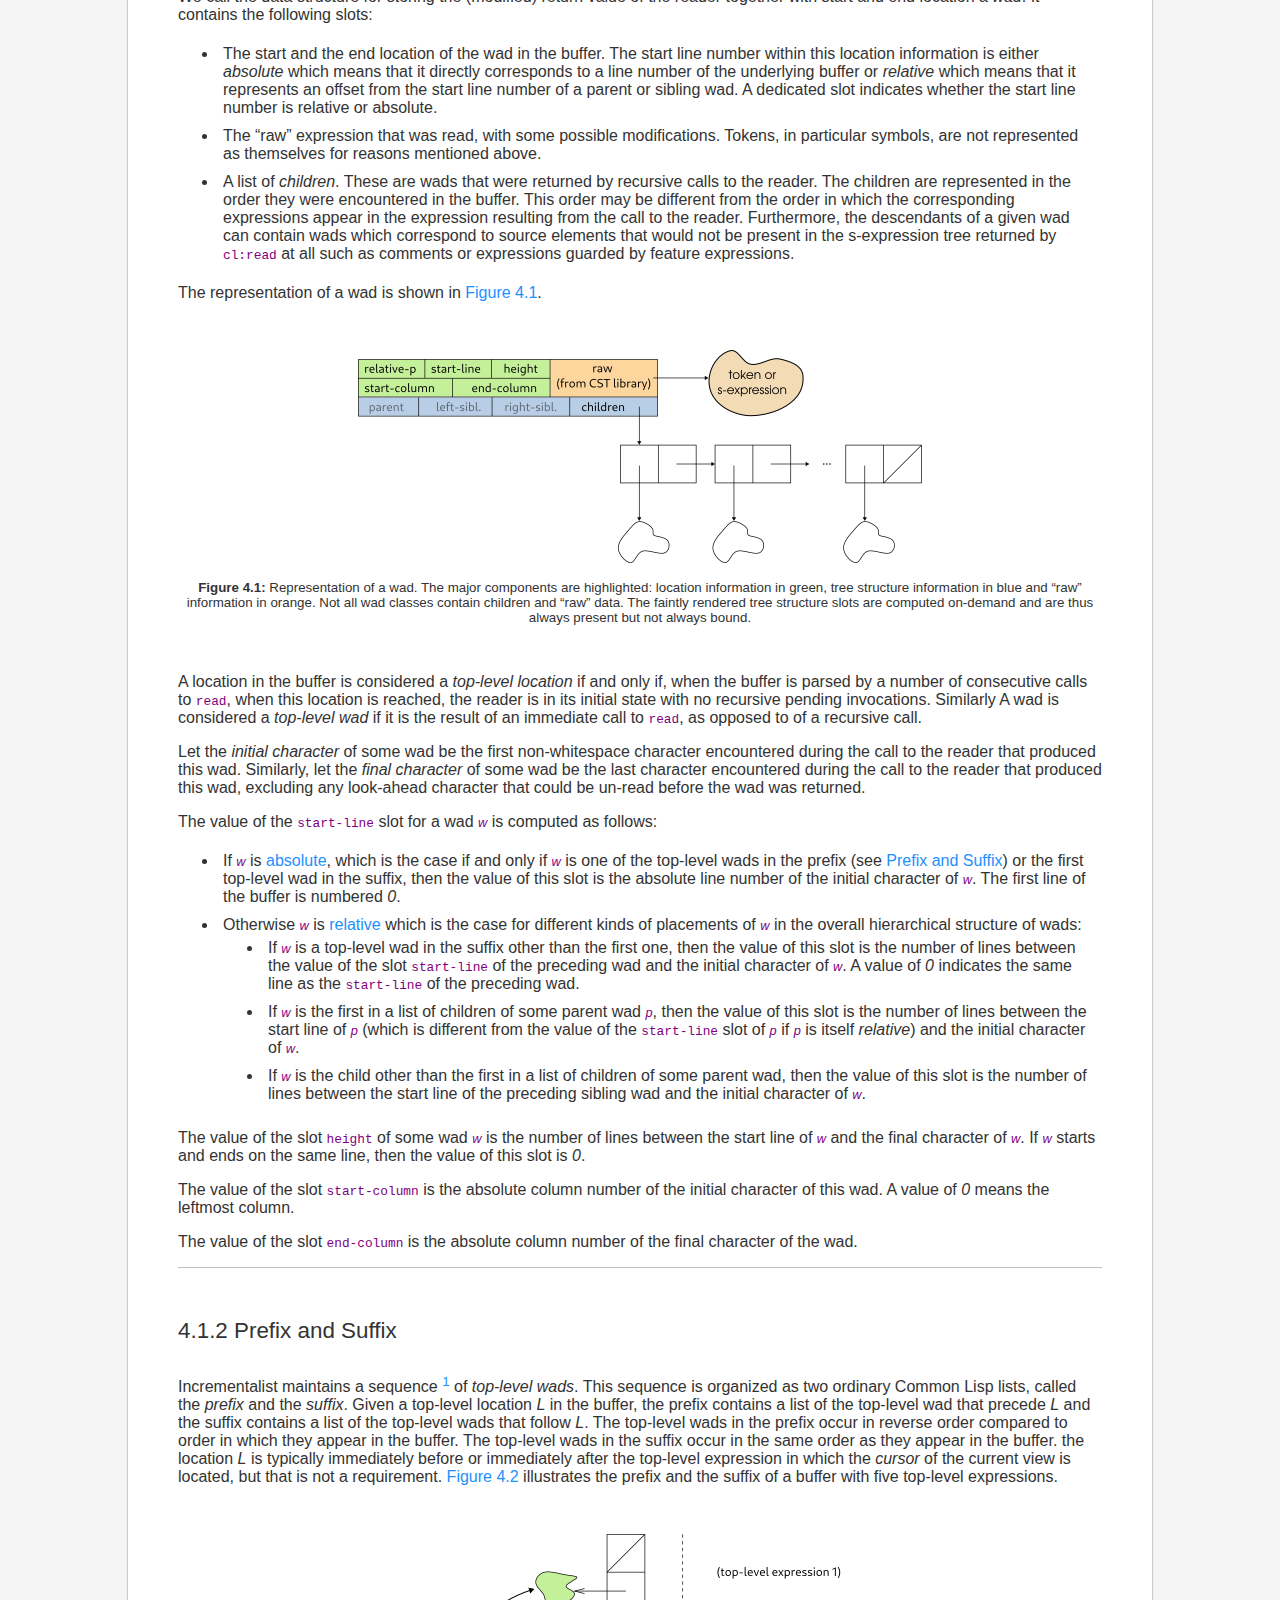
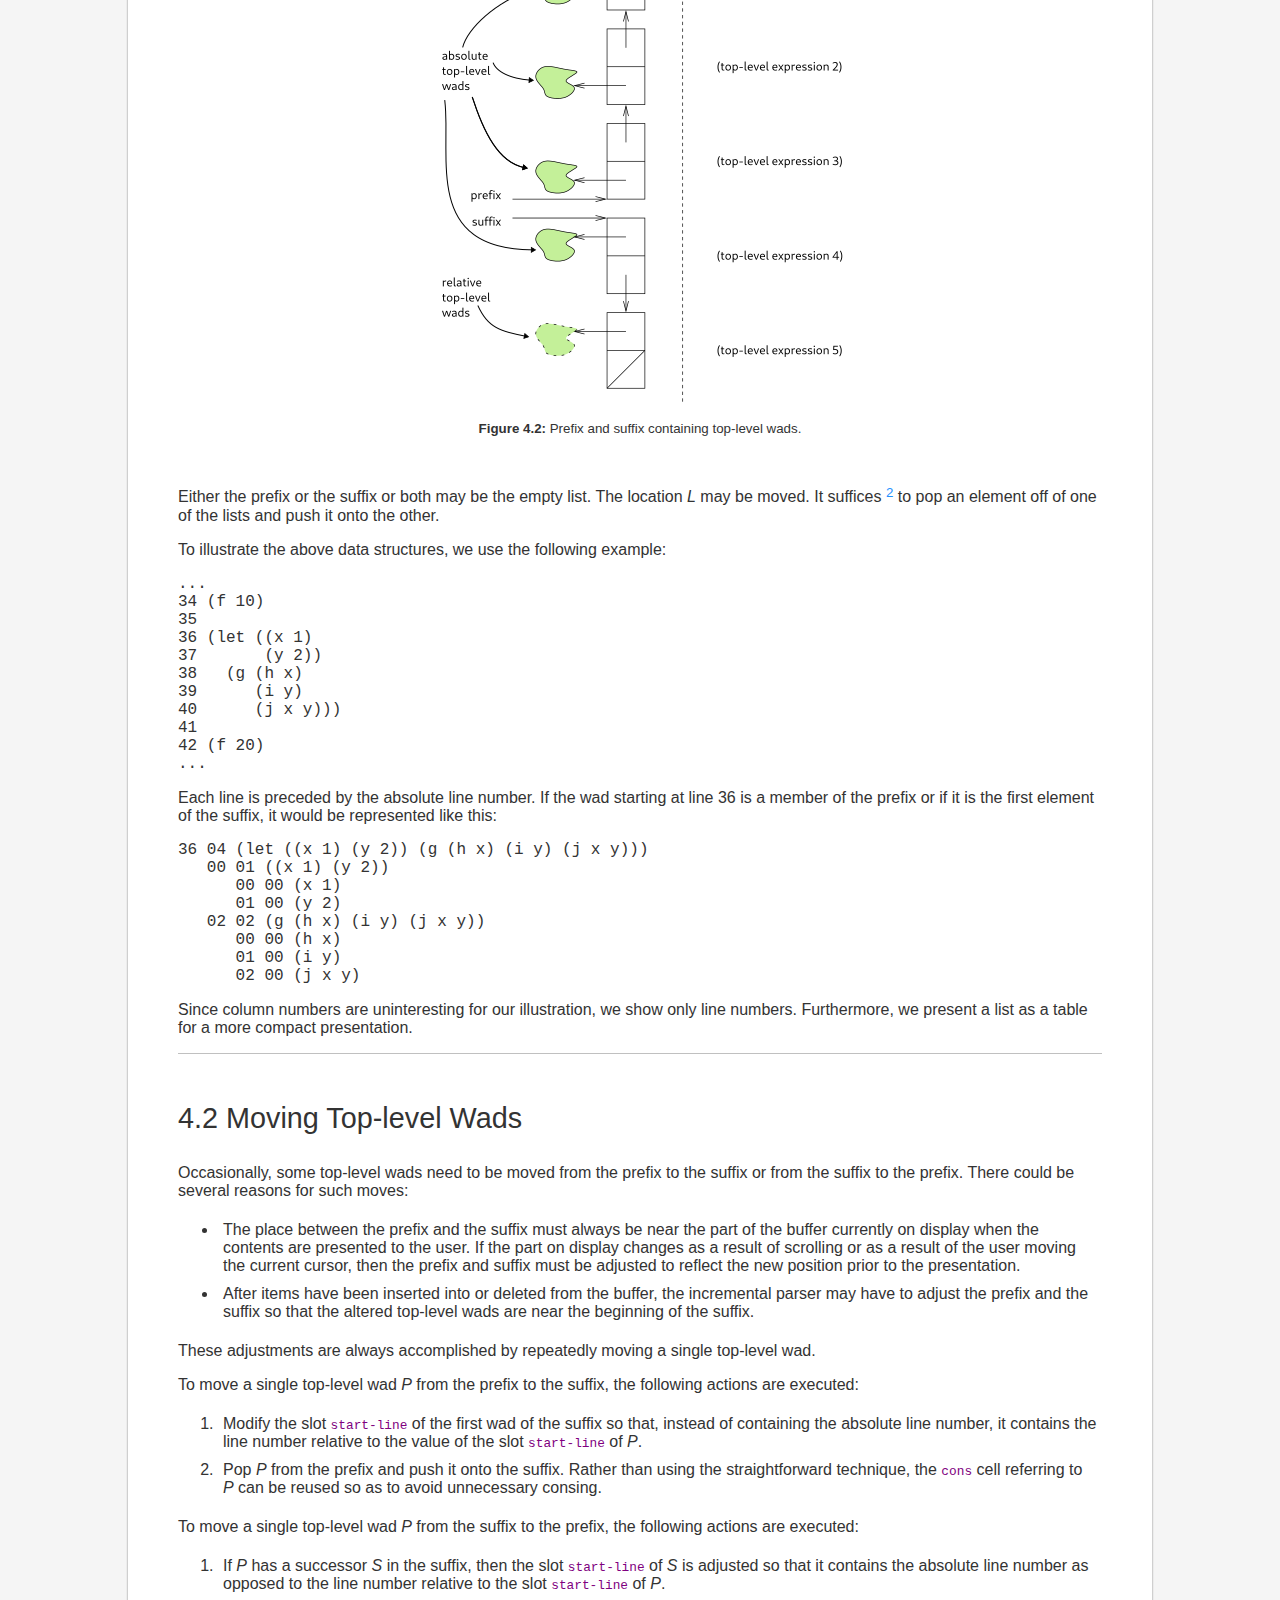
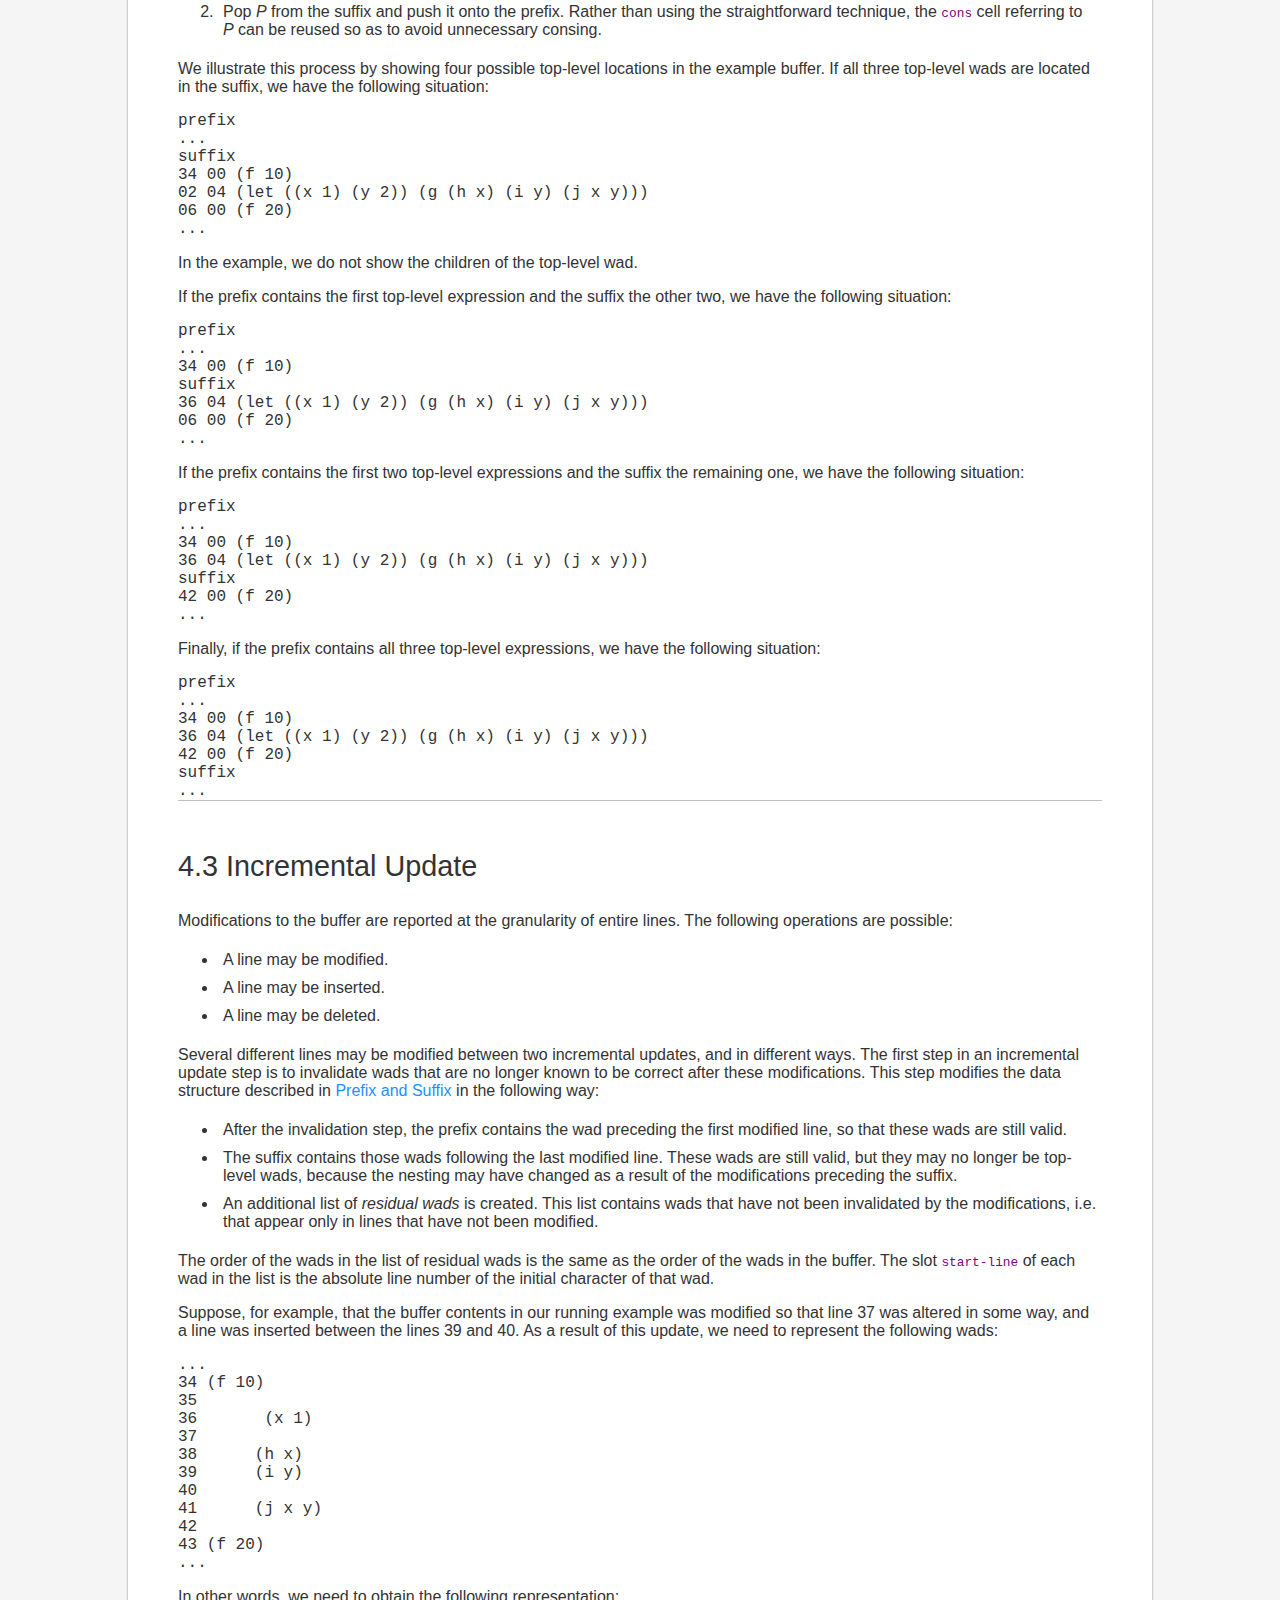
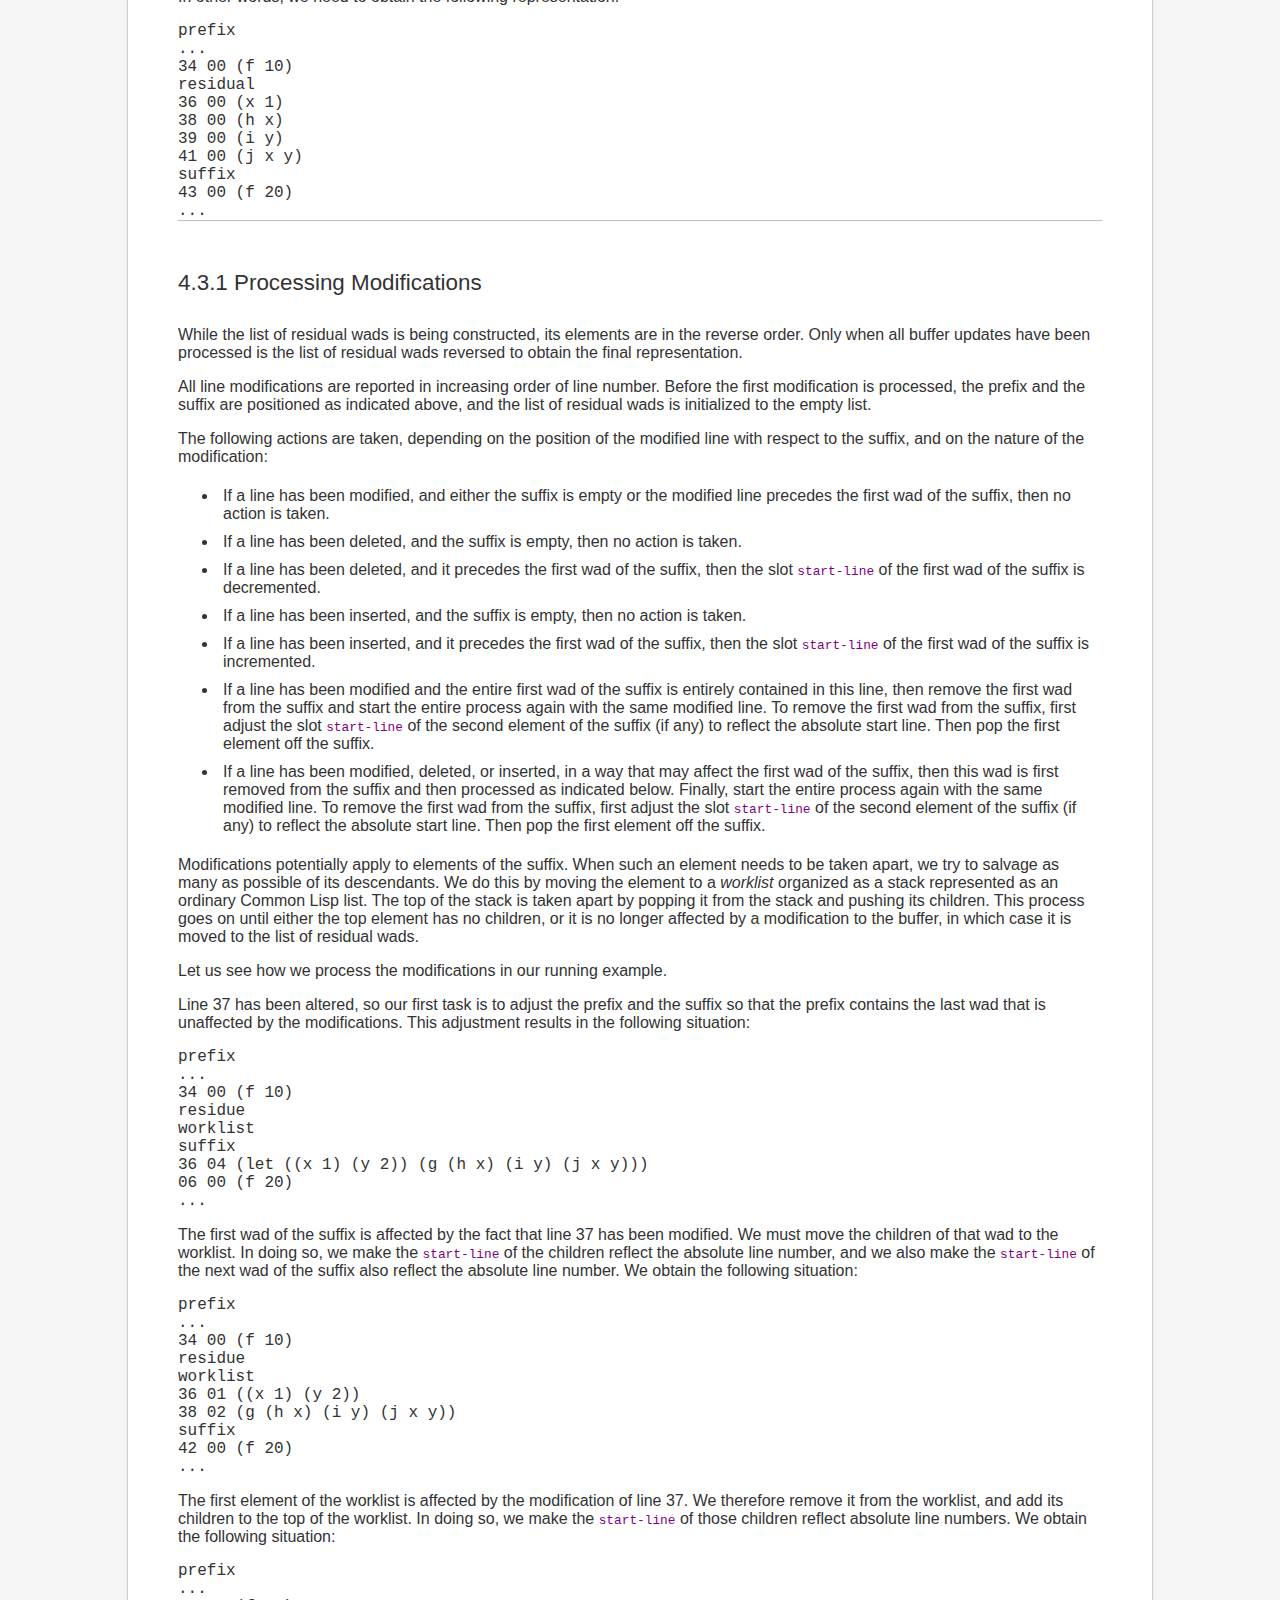
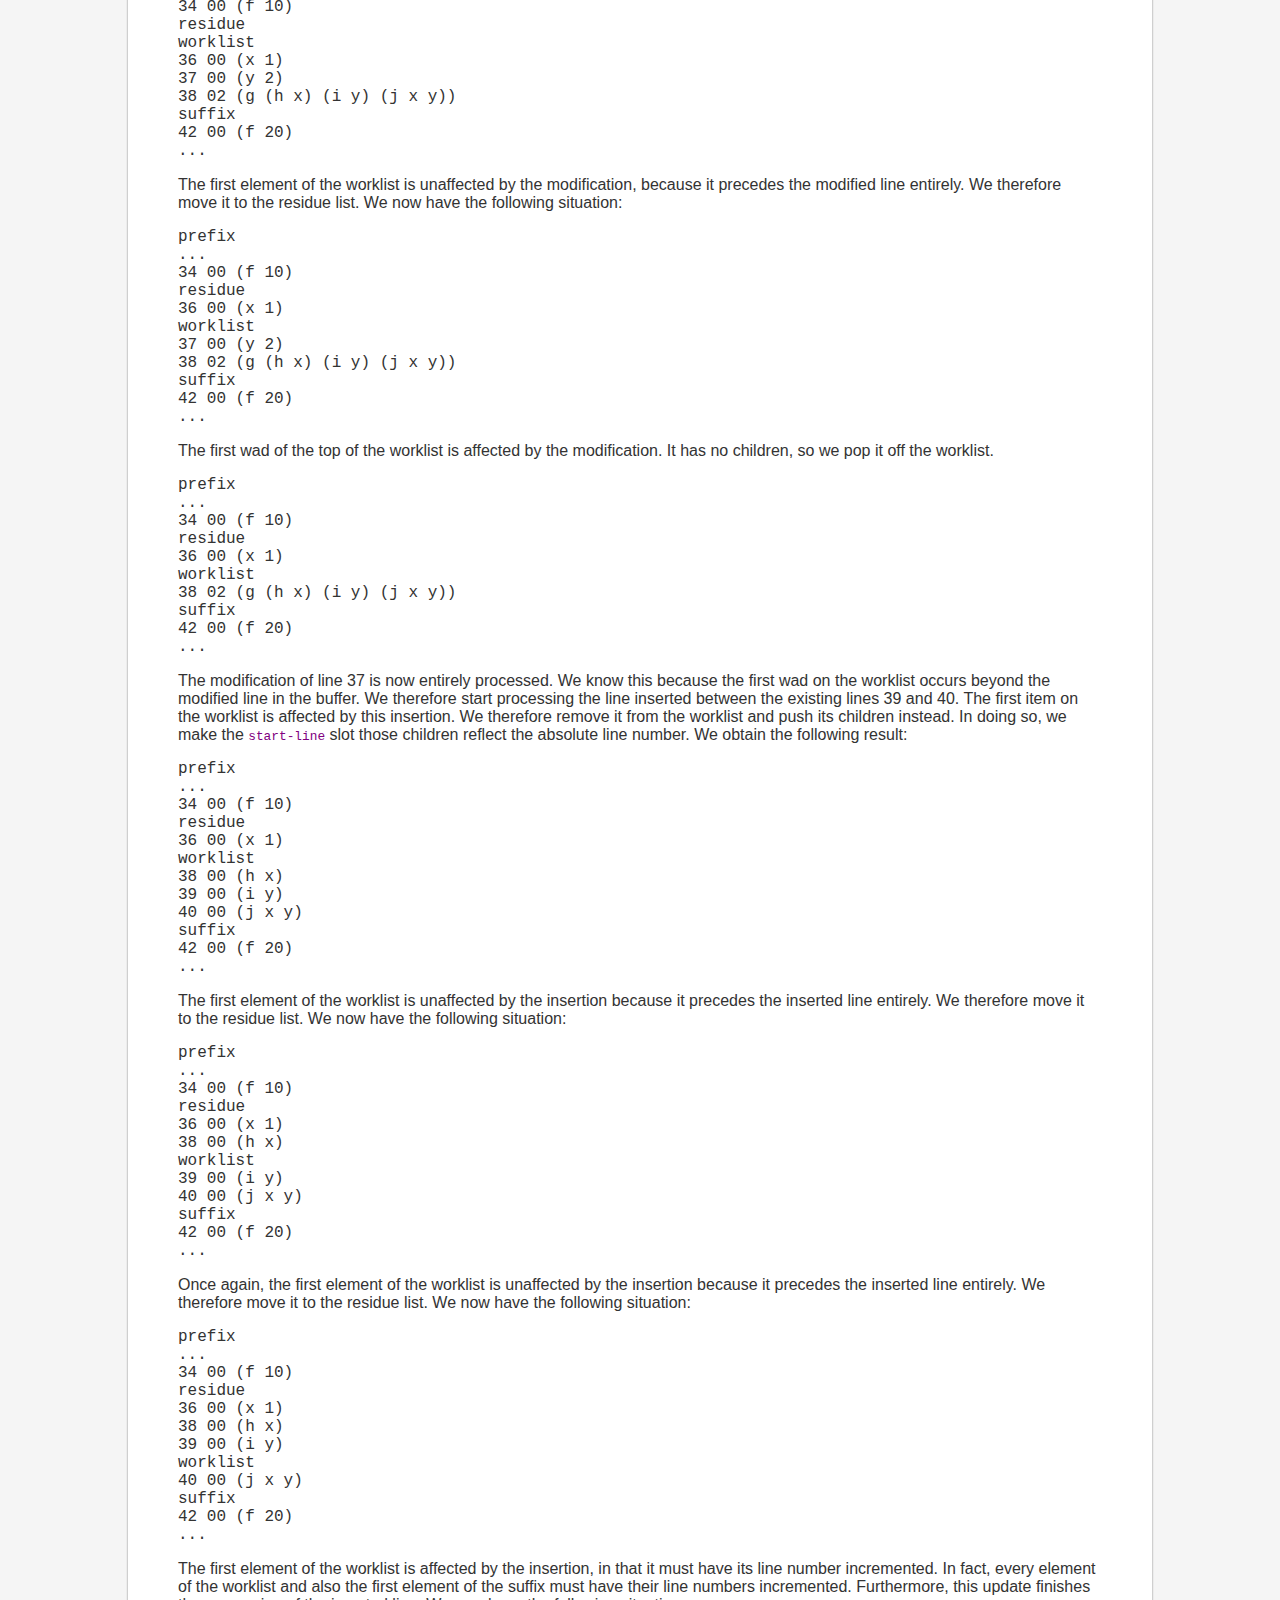
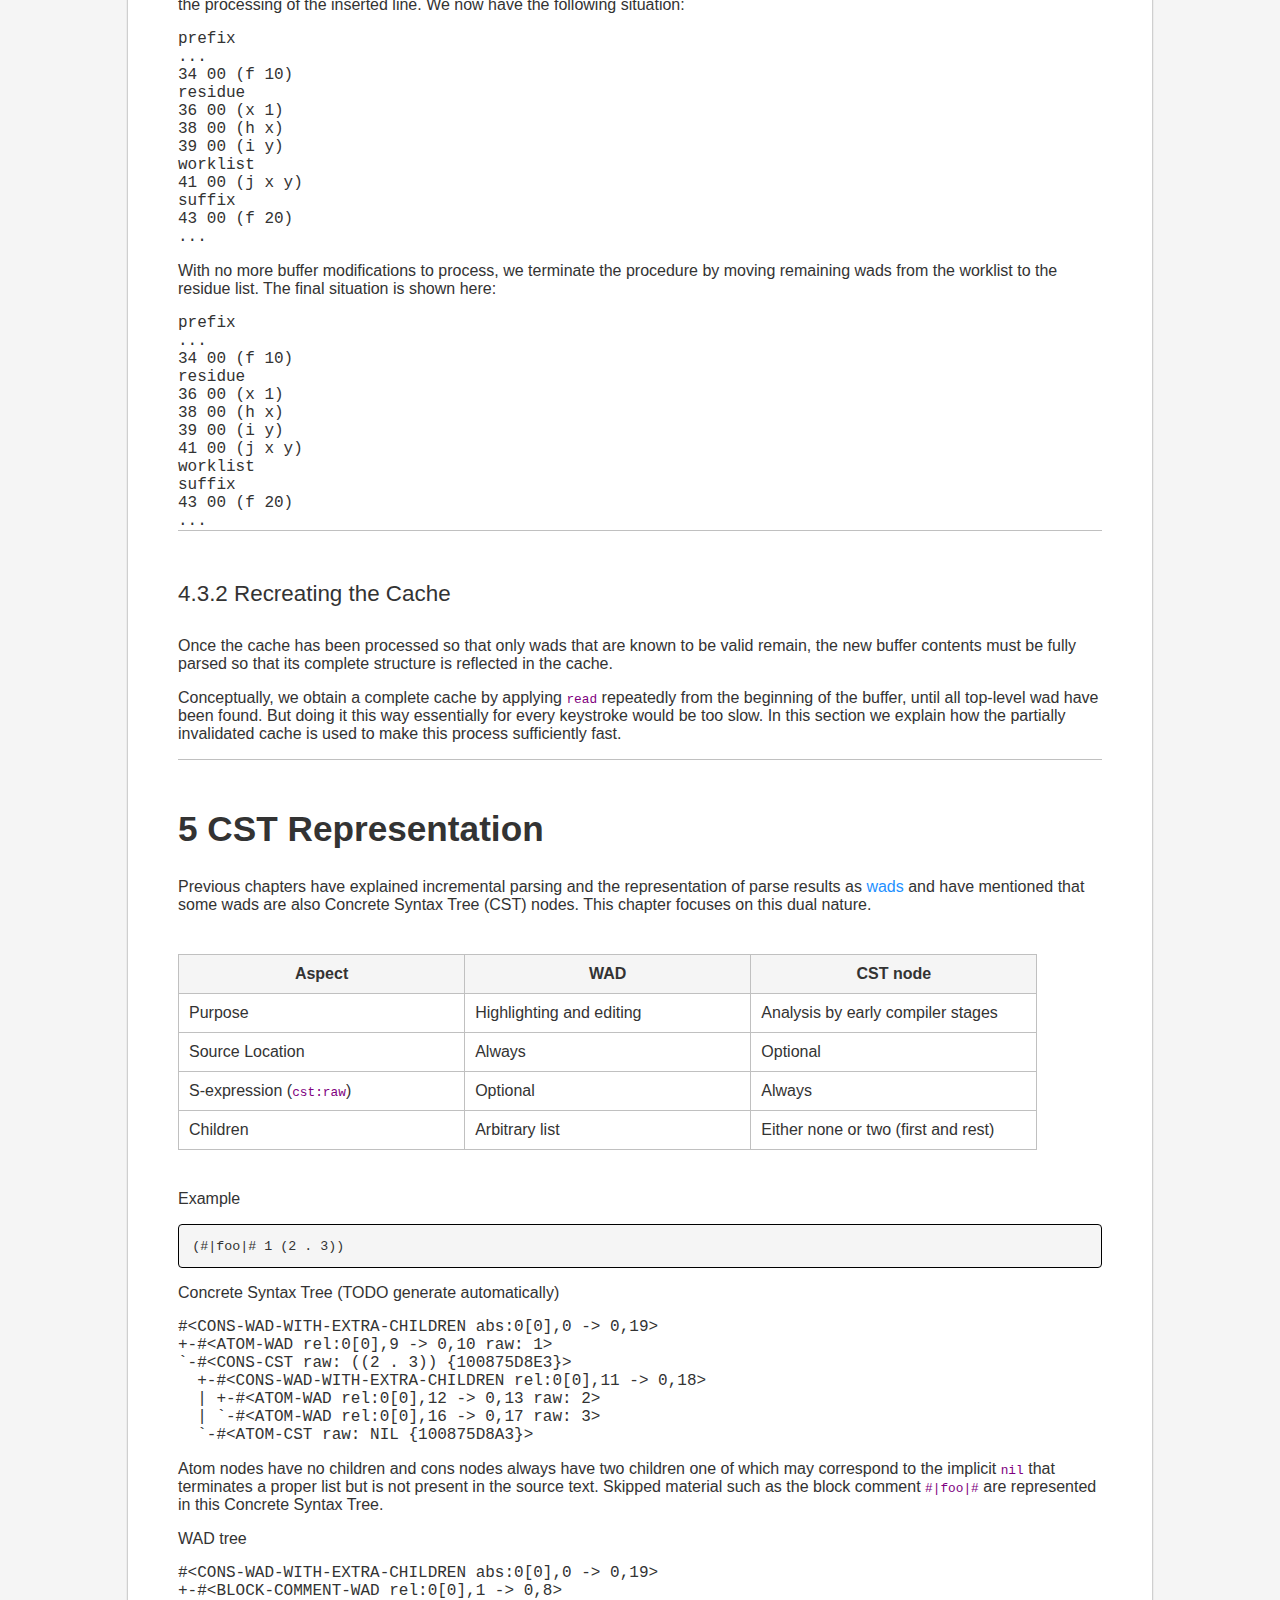
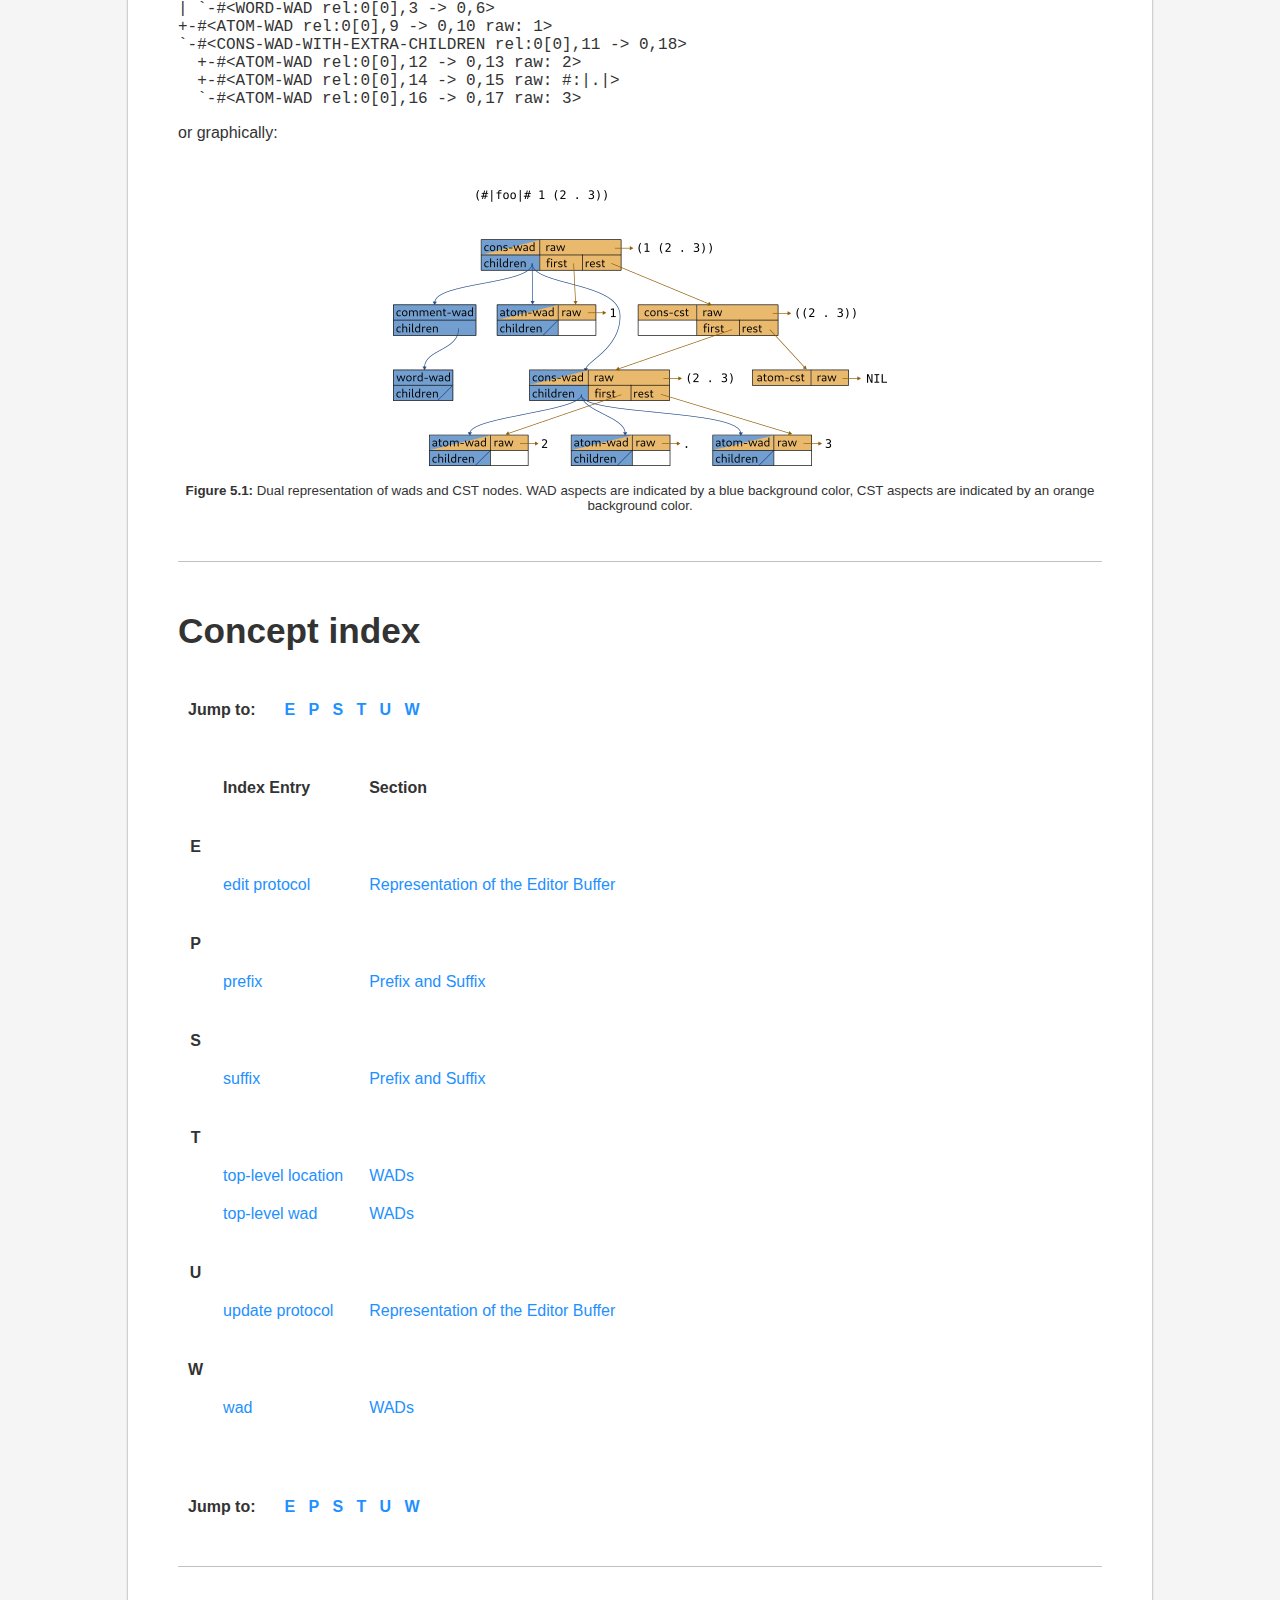
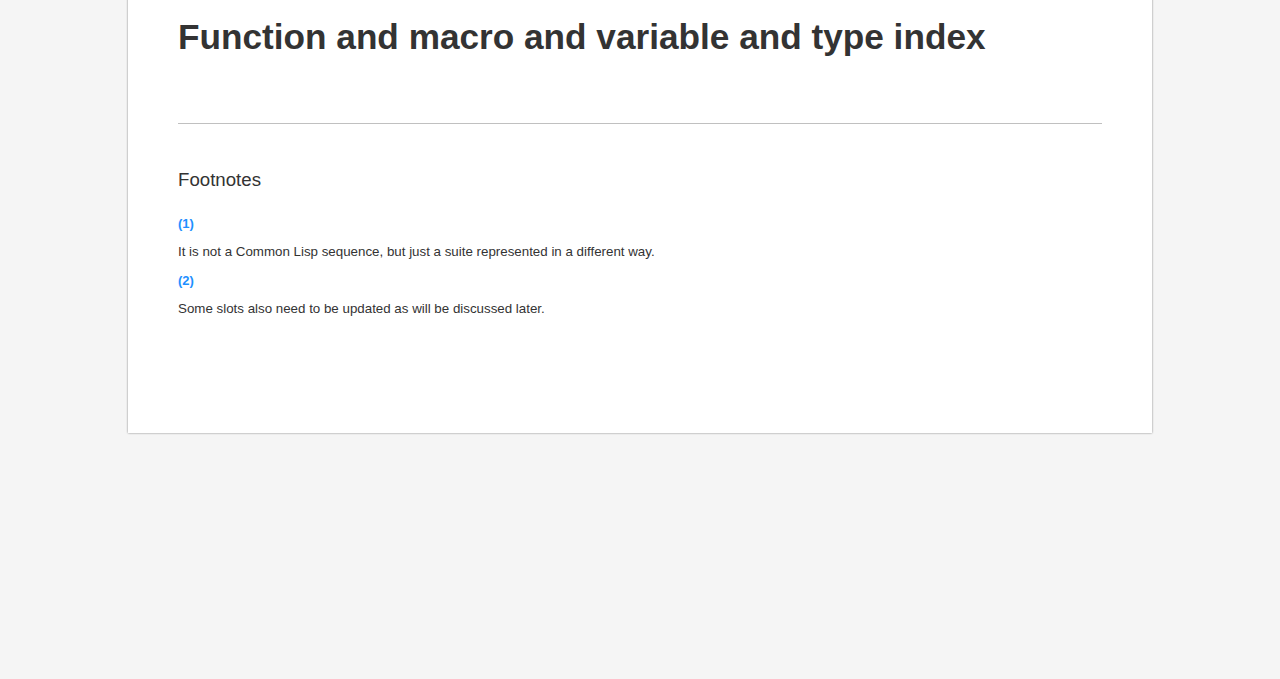
<file: content/incrementalist/incrementalist.html>
<!DOCTYPE html>
<html>
<!-- Created by GNU Texinfo 7.1, https://www.gnu.org/software/texinfo/ -->
<head>
<meta http-equiv="Content-Type" content="text/html; charset=utf-8">
<!-- Copyright © 2013 Robert Strandh
Copyright © 2024 Jan Moringen -->
<title>Incrementalist User&rsquo;s Manual</title>

<meta name="description" content="Incrementalist User&rsquo;s Manual">
<meta name="keywords" content="Incrementalist User&rsquo;s Manual">
<meta name="resource-type" content="document">
<meta name="distribution" content="global">
<meta name="Generator" content="makeinfo">
<meta name="viewport" content="width=device-width,initial-scale=1">

<link href="#Top" rel="start" title="Top">
<link href="#Concept-index" rel="index" title="Concept index">
<link href="#SEC_Contents" rel="contents" title="Table of Contents">
<link href="#Introduction" rel="next" title="Introduction">
<style type="text/css">
<!--
/*
 * Based on version 1.0.1 of the texinfo-css stylesheet published by
 * sirgazil (https://bitbucket.org/sirgazil/texinfo-css).
 *
 * Public domain 2016 sirgazil. All rights waived.
*/

/* NATIVE ELEMENTS */

a.copiable-link {visibility: hidden; text-decoration: none; line-height: 0em}
a.summary-letter-printindex {text-decoration: none}
div.center {text-align:center}
div.example {margin-left: 3.2em}
span:hover a.copiable-link {visibility: visible}
td.printindex-index-entry {vertical-align: top}
td.printindex-index-section {vertical-align: top; padding-left: 1em}
th.entries-header-printindex {text-align:left}
th.sections-header-printindex {text-align:left; padding-left: 1em}
ul.mark-bullet {list-style-type: disc}
ul.toc-numbered-mark {list-style: none}
a:link,
a:visited {
    color: #1E90FF;
    text-decoration: none;
}

a:active,
a:focus,
a:hover {
    text-decoration: underline;
}

abbr,
acronym {
    cursor: help;
}

blockquote {
    color: #555753;
    font-style: oblique;
    margin: 30px 0px;
    padding-left: 3em;
}

body {
    background-color: white;
    box-shadow: 0 0 2px gray;
    box-sizing: border-box;
    color: #333;
    font-family: sans-serif;
    font-size: 16px;
    margin: 50px auto;
    max-width: 80%;
    padding: 50px;
}

code,
samp,
tt,
var {
    color: purple;
    font-size: 0.8em;
}

kbd {
    padding-left: .25em;
    padding-right: .25em;
    border: solid 1px #C2C2C2;
    border-radius: 4px;
    background-color: #F0F0F0;
    box-shadow: 1px 1px silver;
}

div.example,
div.lisp {
    margin: 0px;
}

dl {
    margin: 3em 0em;
}

dl dl {
    margin: 0em;
}

dt {
    background-color: #F5F5F5;
    padding: 0.5em;
}

h1,
h2,
h2.contents-heading,
h3,
h4 {
    padding: 20px 0px 0px 0px;
    font-weight: normal;
}

h1 {
    font-size: 2.4em;
}

h2 {
    font-size: 2.2em;
    font-weight: bold;
}

h3 {
    font-size: 1.8em;
}

h4 {
    font-size: 1.4em;
}

hr {
    background-color: silver;
    border-style: none;
    height: 1px;
    margin: 0px;
}

html {
    background-color: #F5F5F5;
}

img {
    max-width: 80%;
}

li {
    padding: 5px;
}

div.display,
div.example,
div.format,
div.lisp,
div.verbatim {
    overflow: auto;
}

div.example,
div.lisp,
div.verbatim {
    background-color: #F5F5F5;
    font-size: smaller;
    padding: 1em;

    /* border with rounded corner */
    border-color: #000;
    border-radius: 4px;
    border-style: solid;
    border-width: thin;
}

pre {
    padding: 0;
    margin: 0 0 1em 0;
}
pre:last-of-type {
    margin: 0 0 0 0;
}

table {
    border-collapse: collapse;
    margin: 40px 0px;
}

.printindex table * {
    background-color: inherit;
    border-style: none;
}

td,
th {
    border-color: silver;
    border-style: solid;
    border-width: thin;
    padding: 10px;
}

th {
    background-color: #F5F5F5;
}
/* END NATIVE ELEMENTS */



/* CLASSES */
.contents {
    margin-bottom: 4em;
}

strong.def-name {
    font-size: initial;
}

/* Restrict TOC to depth 3 */
.contents > ul ul ul ul {
    display: none;
}

.float {
    margin: 3em 0em;
}

.float .caption {
    font-size: smaller;
    text-align: center;
}

.float > img {
    display: block;
    margin: auto;
}

.footnotes-segment {
    font-size: smaller;
    margin: 5em 0em;
}

.footnote-body-heading {
    display: inline;
    font-size: small;
}

.key {
    color: purple;
    font-size: 0.8em;
}

/* END CLASSES */
.header {
    display: none;
}

.menu {
    display: none;
}

-->
</style>


</head>

<body lang="en">





<div class="top-level-extent" id="Top">
<h1 class="top" id="Incrementalist-User_0027s-Manual"><span>Incrementalist User&rsquo;s Manual<a class="copiable-link" href="#Incrementalist-User_0027s-Manual"> &para;</a></span></h1>

<p>This manual is for Incrementalist version 0.2.0.
</p>

<div class="element-contents" id="SEC_Contents">
<h2 class="contents-heading">Table of Contents</h2>

<div class="contents">

<ul class="toc-numbered-mark">
  <li><a id="toc-Introduction-1" href="#Introduction">1 Introduction</a></li>
  <li><a id="toc-Representation-of-the-Editor-Buffer-1" href="#Representation-of-the-Editor-Buffer">2 Representation of the Editor Buffer</a></li>
  <li><a id="toc-Parsing-using-the-Common-Lisp-Reader-1" href="#Parsing-using-the-Common-Lisp-Reader">3 Parsing using the Common Lisp Reader</a></li>
  <li><a id="toc-Incremental-Parsing-1" href="#Incremental-Parsing">4 Incremental Parsing</a>
  <ul class="toc-numbered-mark">
    <li><a id="toc-Data-Structures-1" href="#Data-Structures">4.1 Data Structures</a>
    <ul class="toc-numbered-mark">
      <li><a id="toc-WADs-1" href="#WADs">4.1.1 WADs</a></li>
      <li><a id="toc-Prefix-and-Suffix-1" href="#Prefix-and-Suffix">4.1.2 Prefix and Suffix</a></li>
    </ul></li>
    <li><a id="toc-Moving-Top_002dlevel-Wads-1" href="#Moving-Top_002dlevel-Wads">4.2 Moving Top-level Wads</a></li>
    <li><a id="toc-Incremental-Update-1" href="#Incremental-Update">4.3 Incremental Update</a>
    <ul class="toc-numbered-mark">
      <li><a id="toc-Processing-Modifications-1" href="#Processing-Modifications">4.3.1 Processing Modifications</a></li>
      <li><a id="toc-Recreating-the-Cache-1" href="#Recreating-the-Cache">4.3.2 Recreating the Cache</a></li>
    </ul></li>
  </ul></li>
  <li><a id="toc-CST-Representation-1" href="#CST-Representation">5 CST Representation</a></li>
  <li><a id="toc-Concept-index-1" href="#Concept-index" rel="index">Concept index</a></li>
  <li><a id="toc-Function-and-macro-and-variable-and-type-index-1" href="#Function-and-macro-and-variable-and-type-index" rel="index">Function and macro and variable and type index</a></li>
</ul>
</div>
</div>
<hr>
<div class="chapter-level-extent" id="Introduction">
<h2 class="chapter" id="Introduction-1"><span>1 Introduction<a class="copiable-link" href="#Introduction-1"> &para;</a></span></h2>

<p>Incrementalist is a system for incrementally parsing Common Lisp code
that has been developed in the context of the Climacs editor for
Common Lisp code and extracted into its own system.
</p>
<ul class="itemize mark-bullet">
<li>We implemented a better buffer representation, and extracted it from the
editor code into a separate library named <a class="url" href="https://github.com/robert-strandh/Cluffer">Cluffer</a>.  The new
buffer representation has better performance, especially on large
buffers, and it makes it easier to write sophisticated parsers for
buffer contents.

</li><li>The incremental parser for Common Lisp syntax of the first version of
Climacs was very hard to maintain, and while it was better than that
of Emacs, it was still not good enough.  To improve upon those
previous approaches, Incrementalist uses <a class="url" href="https://github.com/s-expressionists/eclector">Eclector</a> in order to parse
buffer contents.  Eclector is a library that implements the
Common Lisp reader, but that can also be customized in many ways.  We
take advantage of these capabilities to read material that is normally
skipped, like comments, and for error recovery.  By using a
Common Lisp reader, we parse the buffer contents in the same way that
the Common Lisp compiler would.

</li><li>Incrementalist is independent of any particular library for making graphic
user interfaces, allowing it to be configured with different such
libraries.

</li></ul>

<hr>
</div>
<div class="chapter-level-extent" id="Representation-of-the-Editor-Buffer">
<h2 class="chapter" id="Representation-of-the-Editor-Buffer-1"><span>2 Representation of the Editor Buffer<a class="copiable-link" href="#Representation-of-the-Editor-Buffer-1"> &para;</a></span></h2>

<p>Incrementalist uses the <a class="url" href="https://github.com/robert-strandh/Cluffer">Cluffer</a> library to represent its buffers.  We
briefly describe the essential aspects of that library below.  For
detailed information on how it works, see the dedicated documentation.
</p>
<p>Cluffer proposes two distinct protocols, namely the <em class="emph">edit
protocol</em> and the <em class="emph">update protocol</em>.
</p>
<ul class="itemize mark-bullet">
<li><a class="index-entry-id" id="index-edit-protocol"></a>
<a class="anchor" id="term_002dedit_002dprotocol"></a>The <em class="dfn">edit protocol</em> provides operations for editing the buffer
contents.  It has been designed to be both simple and very efficient.
As such, it does not provide operations on larger chunks of contents
such as <em class="emph">regions</em>.  It provides operations only on single items,
and operations to split and join lines.  These editing operations do
not trigger any view updates which is why they can be invoked a large
number of times for each user interaction without loss of performance.
This feature is taken advantage of in operations on regions and in
keyboard macros.

</li><li><a class="index-entry-id" id="index-update-protocol"></a>
<a class="anchor" id="term_002dupdate_002dprotocol"></a>The <em class="dfn">update protocol</em> is designed to be run at the frequency of the
event loop.  It is based on the concept of <em class="emph">time stamps</em>.  Any
number of edit operations can be performed between two invocations of
the update protocol, and the update protocol can be invoked at
different times for different views, including very rarely for views
that are not currently on display.  Given that the amount of data
displayed in a view is relatively modest, no attempt is made to
minimize the modifications to the view.  The smallest unit of an
update is a <em class="emph">line</em> of items.

</li></ul>

<hr>
</div>
<div class="chapter-level-extent" id="Parsing-using-the-Common-Lisp-Reader">
<h2 class="chapter" id="Parsing-using-the-Common-Lisp-Reader-1"><span>3 Parsing using the Common Lisp Reader<a class="copiable-link" href="#Parsing-using-the-Common-Lisp-Reader-1"> &para;</a></span></h2>

<p>We use a special version of the Common Lisp reader, i.e., 
<a class="url" href="https://github.com/s-expressionists/eclector">Eclector</a>, to parse the contents of a buffer.  We use a special
version of the reader for the following reasons:
</p>
<ul class="itemize mark-bullet">
<li>We need a different action from that of the standard reader when it
comes to interpreting tokens.  In particular, we do not necessarily want
the incremental parser to intern symbols automatically, and we do not
want the reader to fail when a symbol with an explicit package prefix
does not exist or when the package corresponding to the package prefix
does not exists.

</li><li>We need for the reader to return not only a resulting expression, but an
object that describes the start and end locations in the buffer where
the expression was read.

</li><li>The reader needs to return source elements that are not returned by an
ordinary reader, such as comments and expressions that are skipped by
certain other reader macros.

</li><li>The reader can not fail but must instead recover in some way when
either some invalid syntax is encountered, or when end of file is
encountered in the middle of a call.

</li></ul>

<hr>
</div>
<div class="chapter-level-extent" id="Incremental-Parsing">
<h2 class="chapter" id="Incremental-Parsing-1"><span>4 Incremental Parsing<a class="copiable-link" href="#Incremental-Parsing-1"> &para;</a></span></h2>

<p>As mentioned in <a class="ref" href="#Representation-of-the-Editor-Buffer">Representation of the Editor Buffer</a>, the general
control structure for buffer modifications and incremental updates was
designed with the following goals:
</p>
<ul class="itemize mark-bullet">
<li>Most editing operations should be very fast, even when they involve
fairly large chunks of buffer contents.  Here, <em class="emph">fast</em> means that
the response time for interactive editing should be short.

</li><li>From a software-engineering point of view, the buffer editing operations
should not be aware of the presence of any <em class="emph">views</em>.

</li></ul>

<p>Notice that it was <em class="emph">not</em> a goal that editing operations use as
little computational power as possible.
</p>
<p>Input events can be divided into two categories:
</p>
<ul class="itemize mark-bullet">
<li>Input events that result in some modification to some buffer contents.
Inserting and deleting items are in this category.  Modifications can be
the result of indirect events such as executing a keyboard macro that
inserts or deletes items in one or more buffers.

</li><li>Input events that have no effect on any buffer contents.  Moving a
cursor, changing the size of a window, or scrolling a view are typical
events in this category.  These events influence only the <em class="emph">view</em>
into a buffer.

</li></ul>

<p>When an event in the first category occurs, the following chain of
events is triggered:
</p>
<ol class="enumerate">
<li> The event itself triggers the execution of some <em class="emph">command</em> that
causes one or more items to be inserted and/or deleted from one or more
buffers.  Whether this happens as a direct result or as an indirect
result of the event makes no difference.  The buffers involved are
modified, but no other action is taken at this time.  Lines that are
modified or inserted are marked with the <em class="emph">current time stamp</em> and
the current time stamp is incremented, possibly more than once.

</li><li> At the end of the execution of the command, the <em class="emph">syntax update</em> is
executed for all buffers, allowing the contents to be incrementally
parsed according to the syntax associated with the buffer.

<blockquote class="quotation">
<p><b class="b">warning:</b> There seem to be cases where the syntax of one buffer depends not only
on its own associated buffer, but also on the contents of other buffers.
It is not a big problem if the dependency is only on the <em class="emph">contents</em>
of other buffers, but if the dependency is also on the <em class="emph">result of
the syntax analysis</em> of other buffers, then one syntax update might
invalidate another.  In that case, it might be necessary to loop until
all analyses are complete.  This can become very complicated because
there can now be circular dependencies so that the entire editor gets
caught in an infinite loop.
</p></blockquote>

<p>Finally, visible views are repainted using whatever combination they
want of the buffer contents and the result of the syntax update.  The
syntax update uses the time stamps of lines in the buffer and of the
previous syntax update to compute an up-to-date representation of the
buffer.  This computation is done incrementally as much as possible.
</p>
</li><li> Each view on display recomputes the data presented to the user and
redraws the associated window.  Again, time stamps are used to make this
computation as incremental as possible.

</li></ol>

<hr>
<div class="section-level-extent" id="Data-Structures">
<h3 class="section" id="Data-Structures-1"><span>4.1 Data Structures<a class="copiable-link" href="#Data-Structures-1"> &para;</a></span></h3>

<hr>
<div class="subsection-level-extent" id="WADs">
<h4 class="subsection" id="WADs-1"><span>4.1.1 WADs<a class="copiable-link" href="#WADs-1"> &para;</a></span></h4>

<a class="index-entry-id" id="index-wad"></a>

<p>We call the data structure for storing the (modified) return value of
the reader together with start and end location a
<a class="anchor" id="term_002dwad"></a><em class="dfn">wad</em>.  It contains the following slots:
</p>
<ul class="itemize mark-bullet">
<li>The start and the end location of the wad in the buffer.  The start line
number within this location information is either
<a class="anchor" id="term_002dabsolute"></a><em class="dfn">absolute</em> which means that it directly
corresponds to a line number of the underlying buffer or
<a class="anchor" id="term_002drelative"></a><em class="dfn">relative</em> which means that it represents an
offset from the start line number of a parent or sibling wad.  A
dedicated slot indicates whether the start line number is relative or
absolute.

</li><li>The &ldquo;raw&rdquo; expression that was read, with some possible modifications.
Tokens, in particular symbols, are not represented as themselves for
reasons mentioned above.

</li><li>A list of <em class="dfn">children</em>.  These are wads that were returned by
recursive calls to the reader.  The children are represented in the
order they were encountered in the buffer.  This order may be different
from the order in which the corresponding expressions appear in the
expression resulting from the call to the reader.  Furthermore, the
descendants of a given wad can contain wads which correspond to source
elements that would not be present in the s-expression tree returned by
<code class="t">cl:read</code> at all such as comments or expressions guarded by feature
expressions.

</li></ul>

<p>The representation of a wad is shown in
<a class="ref" href="#fig_003awad">Figure 4.1</a>.
</p>
<div class="float" id="fig_003awad">
<div class="center"><img class="image" src="fig-wad.png" alt="fig-wad">
</div><div class="caption"><p><strong class="strong">Figure 4.1: </strong>Representation of a wad. The major components are highlighted:
location information in green, tree structure information in blue and
&ldquo;raw&rdquo; information in orange. Not all wad classes contain children and
&ldquo;raw&rdquo; data. The faintly rendered tree structure slots are computed
on-demand and are thus always present but not always bound. </p></div></div>
<a class="index-entry-id" id="index-top_002dlevel-location"></a>
<a class="index-entry-id" id="index-top_002dlevel-wad"></a>

<p>A location in the buffer is considered a
<a class="anchor" id="term_002dtop_002dlevel_002dlocation"></a><em class="dfn">top-level location</em> if and only if,
when the buffer is parsed by a number of consecutive calls to <code class="t">read</code>,
when this location is reached, the reader is in its initial state with
no recursive pending invocations.  Similarly A wad is considered a
<a class="anchor" id="term_002dtop_002dlevel_002dwad"></a><em class="dfn">top-level wad</em> if it is the result of an
immediate call to <code class="t">read</code>, as opposed to of a recursive call.
</p>
<p>Let the <em class="dfn">initial character</em> of some wad be the first non-whitespace
character encountered during the call to the reader that produced this
wad.  Similarly, let the <em class="dfn">final character</em> of some wad be the last
character encountered during the call to the reader that produced this
wad, excluding any look-ahead character that could be un-read before the
wad was returned.
</p>
<p>The value of the <code class="t">start-line</code> slot for a wad <var class="var">w</var> is computed as
follows:
</p>
<ul class="itemize mark-bullet">
<li>If <var class="var">w</var> is <a class="ref" href="#term_002dabsolute">absolute</a>, which is the case if and
only if <var class="var">w</var> is one of the top-level wads in the prefix
(see <a class="pxref" href="#Prefix-and-Suffix">Prefix and Suffix</a>) or the first top-level wad in the suffix,
then the value of this slot is the absolute line number of the initial
character of <var class="var">w</var>.  The first line of the buffer is numbered
<em class="math">0</em>.

</li><li>Otherwise <var class="var">w</var> is <a class="ref" href="#term_002drelative">relative</a> which is the case for
different kinds of placements of <var class="var">w</var> in the overall hierarchical
structure of wads:

<ul class="itemize mark-bullet">
<li>If <var class="var">w</var> is a top-level wad in the suffix other than the first one,
then the value of this slot is the number of lines between the value of
the slot <code class="t">start-line</code> of the preceding wad and the initial character
of <var class="var">w</var>.  A value of <em class="math">0</em> indicates the same line as the
<code class="t">start-line</code> of the preceding wad.

</li><li>If <var class="var">w</var> is the first in a list of children of some parent wad
<var class="var">p</var>, then the value of this slot is the number of lines between the
start line of <var class="var">p</var> (which is different from the value of the
<code class="t">start-line</code> slot of <var class="var">p</var> if <var class="var">p</var> is itself <em class="emph">relative</em>) and
the initial character of <var class="var">w</var>.

</li><li>If <var class="var">w</var> is the child other than the first in a list of children of
some parent wad, then the value of this slot is the number of lines
between the start line of the preceding sibling wad and the initial
character of <var class="var">w</var>.

</li></ul>

</li></ul>

<p>The value of the slot <code class="t">height</code> of some wad <var class="var">w</var> is the number of
lines between the start line of <var class="var">w</var> and the final character of
<var class="var">w</var>.  If <var class="var">w</var> starts and ends on the same line, then the value of
this slot is <em class="math">0</em>.
</p>
<p>The value of the slot <code class="t">start-column</code> is the absolute column number of
the initial character of this wad.  A value of <em class="math">0</em> means the
leftmost column.
</p>
<p>The value of the slot <code class="t">end-column</code> is the absolute column number of
the final character of the wad.
</p>
<hr>
</div>
<div class="subsection-level-extent" id="Prefix-and-Suffix">
<h4 class="subsection" id="Prefix-and-Suffix-1"><span>4.1.2 Prefix and Suffix<a class="copiable-link" href="#Prefix-and-Suffix-1"> &para;</a></span></h4>

<a class="index-entry-id" id="index-prefix"></a>
<a class="index-entry-id" id="index-suffix"></a>
<p>Incrementalist maintains a sequence <a class="footnote" id="DOCF1" href="#FOOT1"><sup>1</sup></a>  of
<em class="emph">top-level wads</em>.  This sequence is organized as two ordinary
Common Lisp lists, called the <a class="anchor" id="term_002dprefix"></a><em class="dfn">prefix</em> and the
<a class="anchor" id="term_002dsuffix"></a><em class="dfn">suffix</em>.  Given a top-level location <em class="math">L</em>
in the buffer, the prefix contains a list of the top-level wad that
precede <em class="math">L</em> and the suffix contains a list of the top-level wads
that follow <em class="math">L</em>.  The top-level wads in the prefix occur in reverse
order compared to order in which they appear in the buffer.  The
top-level wads in the suffix occur in the same order as they appear in
the buffer.  the location <em class="math">L</em> is typically immediately before or
immediately after the top-level expression in which the <em class="emph">cursor</em> of
the current view is located, but that is not a requirement.
<a class="ref" href="#fig_003aprefix_002dsuffix">Figure 4.2</a> illustrates the prefix and the suffix of a
buffer with five top-level expressions.
</p>
<div class="float" id="fig_003aprefix_002dsuffix">
<div class="center"><img class="image" src="fig-prefix-suffix.png" alt="fig-prefix-suffix">
</div><div class="caption"><p><strong class="strong">Figure 4.2: </strong>Prefix and suffix containing top-level wads.</p></div></div>
<p>Either the prefix or the suffix or both may be the empty list.  The
location <em class="math">L</em> may be moved.  It suffices <a class="footnote" id="DOCF2" href="#FOOT2"><sup>2</sup></a>  to pop an element off of one
of the lists and push it onto the other.
</p>
<p>To illustrate the above data structures, we use the following example:
</p>
<pre class="verbatim">...
34 (f 10)
35
36 (let ((x 1)
37       (y 2))
38   (g (h x)
39      (i y)
40      (j x y)))
41
42 (f 20)
...
</pre>
<p>Each line is preceded by the absolute line number.  If the wad
starting at line 36 is a member of the prefix or if it is the
first element of the suffix, it would be represented like this:
</p>
<pre class="verbatim">36 04 (let ((x 1) (y 2)) (g (h x) (i y) (j x y)))
   00 01 ((x 1) (y 2))
      00 00 (x 1)
      01 00 (y 2)
   02 02 (g (h x) (i y) (j x y))
      00 00 (h x)
      01 00 (i y)
      02 00 (j x y)
</pre>
<p>Since column numbers are uninteresting for our illustration, we
show only line numbers.  Furthermore, we present a list as a table for
a more compact presentation.
</p>
<hr>
</div>
</div>
<div class="section-level-extent" id="Moving-Top_002dlevel-Wads">
<h3 class="section" id="Moving-Top_002dlevel-Wads-1"><span>4.2 Moving Top-level Wads<a class="copiable-link" href="#Moving-Top_002dlevel-Wads-1"> &para;</a></span></h3>

<p>Occasionally, some top-level wads need to be moved from the prefix to
the suffix or from the suffix to the prefix.  There could be several
reasons for such moves:
</p>
<ul class="itemize mark-bullet">
<li>The place between the prefix and the suffix must always be near the part
of the buffer currently on display when the contents are presented to
the user.  If the part on display changes as a result of scrolling or as
a result of the user moving the current cursor, then the prefix and
suffix must be adjusted to reflect the new position prior to the
presentation.

</li><li>After items have been inserted into or deleted from the buffer, the
incremental parser may have to adjust the prefix and the suffix so that
the altered top-level wads are near the beginning of the suffix.

</li></ul>

<p>These adjustments are always accomplished by repeatedly moving a single
top-level wad.
</p>
<p>To move a single top-level wad <em class="math">P</em> from the prefix to the suffix,
the following actions are executed:
</p>
<ol class="enumerate">
<li> Modify the slot <code class="t">start-line</code> of the first wad of the suffix so that,
instead of containing the absolute line number, it contains the line
number relative to the value of the slot <code class="t">start-line</code> of <em class="math">P</em>.

</li><li> Pop <em class="math">P</em> from the prefix and push it onto the suffix.  Rather than
using the straightforward technique, the <code class="t">cons</code> cell referring to
<em class="math">P</em> can be reused so as to avoid unnecessary consing.

</li></ol>

<p>To move a single top-level wad <em class="math">P</em> from the suffix to the prefix, the
following actions are executed:
</p>
<ol class="enumerate">
<li> If <em class="math">P</em> has a successor <em class="math">S</em> in the suffix, then the slot
<code class="t">start-line</code> of <em class="math">S</em> is adjusted so that it contains the absolute
line number as opposed to the line number relative to the slot
<code class="t">start-line</code> of <em class="math">P</em>.

</li><li> Pop <em class="math">P</em> from the suffix and push it onto the prefix.  Rather than
using the straightforward technique, the <code class="t">cons</code> cell referring to
<em class="math">P</em> can be reused so as to avoid unnecessary consing.

</li></ol>

<p>We illustrate this process by showing four possible top-level
locations in the example buffer.  If all three top-level wads
are located in the suffix, we have the following situation:
</p>
<pre class="verbatim">prefix
...
suffix
34 00 (f 10)
02 04 (let ((x 1) (y 2)) (g (h x) (i y) (j x y)))
06 00 (f 20)
...
</pre>
<p>In the example, we do not show the children of the top-level wad.
</p>
<p>If the prefix contains the first top-level expression and the suffix the
other two, we have the following situation:
</p>
<pre class="verbatim">prefix
...
34 00 (f 10)
suffix
36 04 (let ((x 1) (y 2)) (g (h x) (i y) (j x y)))
06 00 (f 20)
...
</pre>
<p>If the prefix contains the first two top-level expressions and the
suffix the remaining one, we have the following situation:
</p>
<pre class="verbatim">prefix
...
34 00 (f 10)
36 04 (let ((x 1) (y 2)) (g (h x) (i y) (j x y)))
suffix
42 00 (f 20)
...
</pre>
<p>Finally, if the prefix contains all three top-level expressions, we have
the following situation:
</p>
<pre class="verbatim">prefix
...
34 00 (f 10)
36 04 (let ((x 1) (y 2)) (g (h x) (i y) (j x y)))
42 00 (f 20)
suffix
...
</pre>
<hr>
</div>
<div class="section-level-extent" id="Incremental-Update">
<h3 class="section" id="Incremental-Update-1"><span>4.3 Incremental Update<a class="copiable-link" href="#Incremental-Update-1"> &para;</a></span></h3>

<p>Modifications to the buffer are reported at the granularity of entire
lines.  The following operations are possible:
</p>
<ul class="itemize mark-bullet">
<li>A line may be modified.

</li><li>A line may be inserted.

</li><li>A line may be deleted.

</li></ul>

<p>Several different lines may be modified between two incremental updates,
and in different ways.  The first step in an incremental update step is
to invalidate wads that are no longer known to be correct after these
modifications.  This step modifies the data structure described in
<a class="ref" href="#Prefix-and-Suffix">Prefix and Suffix</a> in the following way:
</p>
<ul class="itemize mark-bullet">
<li>After the invalidation step, the prefix contains the wad preceding the
first modified line, so that these wads are still valid.

</li><li>The suffix contains those wads following the last modified line.  These
wads are still valid, but they may no longer be top-level wads, because
the nesting may have changed as a result of the modifications preceding
the suffix.

</li><li>An additional list of <em class="emph">residual wads</em> is created.  This list
contains wads that have not been invalidated by the modifications,
i.e. that appear only in lines that have not been modified.

</li></ul>

<p>The order of the wads in the list of residual wads is the same as the
order of the wads in the buffer.  The slot <code class="t">start-line</code> of each wad in
the list is the absolute line number of the initial character of that
wad.
</p>
<p>Suppose, for example, that the buffer contents in our running example
was modified so that line 37 was altered in some way, and a line was
inserted between the lines 39 and 40.  As a result of this update, we
need to represent the following wads:
</p>
<pre class="verbatim">...
34 (f 10)
35
36       (x 1)
37
38      (h x)
39      (i y)
40
41      (j x y)
42
43 (f 20)
...
</pre>
<p>In other words, we need to obtain the following representation:
</p>
<pre class="verbatim">prefix
...
34 00 (f 10)
residual
36 00 (x 1)
38 00 (h x)
39 00 (i y)
41 00 (j x y)
suffix
43 00 (f 20)
...
</pre>
<hr>
<div class="subsection-level-extent" id="Processing-Modifications">
<h4 class="subsection" id="Processing-Modifications-1"><span>4.3.1 Processing Modifications<a class="copiable-link" href="#Processing-Modifications-1"> &para;</a></span></h4>

<p>While the list of residual wads is being constructed, its elements are
in the reverse order.  Only when all buffer updates have been processed
is the list of residual wads reversed to obtain the final
representation.
</p>
<p>All line modifications are reported in increasing order of line number.
Before the first modification is processed, the prefix and the suffix
are positioned as indicated above, and the list of residual wads is
initialized to the empty list.
</p>
<p>The following actions are taken, depending on the position of the
modified line with respect to the suffix, and on the nature of the
modification:
</p>
<ul class="itemize mark-bullet">
<li>If a line has been modified, and either the suffix is empty or the
modified line precedes the first wad of the suffix, then no action is
taken.

</li><li>If a line has been deleted, and the suffix is empty, then no action is
taken.

</li><li>If a line has been deleted, and it precedes the first wad of the suffix,
then the slot <code class="t">start-line</code> of the first wad of the suffix is
decremented.

</li><li>If a line has been inserted, and the suffix is empty, then no action is
taken.

</li><li>If a line has been inserted, and it precedes the first wad of the
suffix, then the slot <code class="t">start-line</code> of the first wad of the suffix
is incremented.

</li><li>If a line has been modified and the entire first wad of the suffix is
entirely contained in this line, then remove the first wad from the
suffix and start the entire process again with the same modified line.
To remove the first wad from the suffix, first adjust the slot
<code class="t">start-line</code> of the second element of the suffix (if any) to reflect
the absolute start line.  Then pop the first element off the suffix.

</li><li>If a line has been modified, deleted, or inserted, in a way that may
affect the first wad of the suffix, then this wad is first removed from
the suffix and then processed as indicated below.  Finally, start the
entire process again with the same modified line.  To remove the first
wad from the suffix, first adjust the slot <code class="t">start-line</code> of the second
element of the suffix (if any) to reflect the absolute start line.  Then
pop the first element off the suffix.

</li></ul>

<p>Modifications potentially apply to elements of the suffix.  When such an
element needs to be taken apart, we try to salvage as many as possible
of its descendants.  We do this by moving the element to a
<em class="emph">worklist</em> organized as a stack represented as an ordinary
Common Lisp list.  The top of the stack is taken apart by popping it
from the stack and pushing its children.  This process goes on until
either the top element has no children, or it is no longer affected by a
modification to the buffer, in which case it is moved to the list of
residual wads.
</p>
<p>Let us see how we process the modifications in our running example.
</p>
<p>Line 37 has been altered, so our first task is to adjust the prefix and
the suffix so that the prefix contains the last wad that is unaffected
by the modifications.  This adjustment results in the following
situation:
</p>
<pre class="verbatim">prefix
...
34 00 (f 10)
residue
worklist
suffix
36 04 (let ((x 1) (y 2)) (g (h x) (i y) (j x y)))
06 00 (f 20)
...
</pre>
<p>The first wad of the suffix is affected by the fact that line 37 has
been modified.  We must move the children of that wad to the worklist.
In doing so, we make the <code class="t">start-line</code> of the children reflect the
absolute line number, and we also make the <code class="t">start-line</code> of the next
wad of the suffix also reflect the absolute line number.  We obtain the
following situation:
</p>
<pre class="verbatim">prefix
...
34 00 (f 10)
residue
worklist
36 01 ((x 1) (y 2))
38 02 (g (h x) (i y) (j x y))
suffix
42 00 (f 20)
...
</pre>
<p>The first element of the worklist is affected by the modification of
line 37.  We therefore remove it from the worklist, and add its children
to the top of the worklist.  In doing so, we make the <code class="t">start-line</code> of
those children reflect absolute line numbers.  We obtain the following
situation:
</p>
<pre class="verbatim">prefix
...
34 00 (f 10)
residue
worklist
36 00 (x 1)
37 00 (y 2)
38 02 (g (h x) (i y) (j x y))
suffix
42 00 (f 20)
...
</pre>
<p>The first element of the worklist is unaffected by the modification,
because it precedes the modified line entirely.  We therefore move it to
the residue list.  We now have the following situation:
</p>
<pre class="verbatim">prefix
...
34 00 (f 10)
residue
36 00 (x 1)
worklist
37 00 (y 2)
38 02 (g (h x) (i y) (j x y))
suffix
42 00 (f 20)
...
</pre>
<p>The first wad of the top of the worklist is affected by the
modification.  It has no children, so we pop it off the worklist.
</p>
<pre class="verbatim">prefix
...
34 00 (f 10)
residue
36 00 (x 1)
worklist
38 02 (g (h x) (i y) (j x y))
suffix
42 00 (f 20)
...
</pre>
<p>The modification of line 37 is now entirely processed.  We know this
because the first wad on the worklist occurs beyond the modified line in
the buffer.  We therefore start processing the line inserted between the
existing lines 39 and 40.  The first item on the worklist is affected by
this insertion.  We therefore remove it from the worklist and push its
children instead.  In doing so, we make the <code class="t">start-line</code> slot those
children reflect the absolute line number.  We obtain the following
result:
</p>
<pre class="verbatim">prefix
...
34 00 (f 10)
residue
36 00 (x 1)
worklist
38 00 (h x)
39 00 (i y)
40 00 (j x y)
suffix
42 00 (f 20)
...
</pre>
<p>The first element of the worklist is unaffected by the insertion because
it precedes the inserted line entirely.  We therefore move it to the
residue list.  We now have the following situation:
</p>
<pre class="verbatim">prefix
...
34 00 (f 10)
residue
36 00 (x 1)
38 00 (h x)
worklist
39 00 (i y)
40 00 (j x y)
suffix
42 00 (f 20)
...
</pre>
<p>Once again, the first element of the worklist is unaffected by the
insertion because it precedes the inserted line entirely.  We therefore
move it to the residue list.  We now have the following situation:
</p>
<pre class="verbatim">prefix
...
34 00 (f 10)
residue
36 00 (x 1)
38 00 (h x)
39 00 (i y)
worklist
40 00 (j x y)
suffix
42 00 (f 20)
...
</pre>
<p>The first element of the worklist is affected by the insertion, in that
it must have its line number incremented.  In fact, every element of the
worklist and also the first element of the suffix must have their line
numbers incremented.  Furthermore, this update finishes the processing
of the inserted line.  We now have the following situation:
</p>
<pre class="verbatim">prefix
...
34 00 (f 10)
residue
36 00 (x 1)
38 00 (h x)
39 00 (i y)
worklist
41 00 (j x y)
suffix
43 00 (f 20)
...
</pre>
<p>With no more buffer modifications to process, we terminate the procedure
by moving remaining wads from the worklist to the residue list.  The
final situation is shown here:
</p>
<pre class="verbatim">prefix
...
34 00 (f 10)
residue
36 00 (x 1)
38 00 (h x)
39 00 (i y)
41 00 (j x y)
worklist
suffix
43 00 (f 20)
...
</pre>
<hr>
</div>
<div class="subsection-level-extent" id="Recreating-the-Cache">
<h4 class="subsection" id="Recreating-the-Cache-1"><span>4.3.2 Recreating the Cache<a class="copiable-link" href="#Recreating-the-Cache-1"> &para;</a></span></h4>

<p>Once the cache has been processed so that only wads that are known to be
valid remain, the new buffer contents must be fully parsed so that its
complete structure is reflected in the cache.
</p>
<p>Conceptually, we obtain a complete cache by applying <code class="t">read</code> repeatedly
from the beginning of the buffer, until all top-level wad have been
found.  But doing it this way essentially for every keystroke would be
too slow.  In this section we explain how the partially invalidated
cache is used to make this process sufficiently fast.
</p>
<hr>
</div>
</div>
</div>
<div class="chapter-level-extent" id="CST-Representation">
<h2 class="chapter" id="CST-Representation-1"><span>5 CST Representation<a class="copiable-link" href="#CST-Representation-1"> &para;</a></span></h2>

<p>Previous chapters have explained incremental parsing and the
representation of parse results as <a class="ref" href="#term_002dwad">wads</a> and have
mentioned that some wads are also Concrete Syntax Tree (CST) nodes.
This chapter focuses on this dual nature.
</p>
<table class="multitable">
<thead><tr><th width="30%">Aspect</th><th width="30%">WAD</th><th width="30%">CST node</th></tr></thead>
<tbody><tr><td width="30%">Purpose</td><td width="30%">Highlighting and editing</td><td width="30%">Analysis by early compiler stages</td></tr>
<tr><td width="30%">Source Location</td><td width="30%">Always</td><td width="30%">Optional</td></tr>
<tr><td width="30%">S-expression (<code class="t">cst:raw</code>)</td><td width="30%">Optional</td><td width="30%">Always</td></tr>
<tr><td width="30%">Children</td><td width="30%">Arbitrary list</td><td width="30%">Either none or two (first and rest)</td></tr>
</tbody>
</table>

<p>Example
</p>
<div class="example lisp">
<pre class="lisp-preformatted">(#|foo|# 1 (2 . 3))
</pre></div>


<p>Concrete Syntax Tree (TODO generate automatically)
</p><pre class="verbatim">#&lt;CONS-WAD-WITH-EXTRA-CHILDREN abs:0[0],0 -&gt; 0,19&gt;
+-#&lt;ATOM-WAD rel:0[0],9 -&gt; 0,10 raw: 1&gt;
`-#&lt;CONS-CST raw: ((2 . 3)) {100875D8E3}&gt;
  +-#&lt;CONS-WAD-WITH-EXTRA-CHILDREN rel:0[0],11 -&gt; 0,18&gt;
  | +-#&lt;ATOM-WAD rel:0[0],12 -&gt; 0,13 raw: 2&gt;
  | `-#&lt;ATOM-WAD rel:0[0],16 -&gt; 0,17 raw: 3&gt;
  `-#&lt;ATOM-CST raw: NIL {100875D8A3}&gt;
</pre><p>Atom nodes have no children and cons nodes always have two children one
of which may correspond to the implicit <code class="t">nil</code> that terminates a proper
list but is not present in the source text.  Skipped material such as
the block comment <code class="t">#|foo|#</code> are represented in this Concrete Syntax
Tree.
</p>
<p>WAD tree
</p><pre class="verbatim">#&lt;CONS-WAD-WITH-EXTRA-CHILDREN abs:0[0],0 -&gt; 0,19&gt;
+-#&lt;BLOCK-COMMENT-WAD rel:0[0],1 -&gt; 0,8&gt;
| `-#&lt;WORD-WAD rel:0[0],3 -&gt; 0,6&gt;
+-#&lt;ATOM-WAD rel:0[0],9 -&gt; 0,10 raw: 1&gt;
`-#&lt;CONS-WAD-WITH-EXTRA-CHILDREN rel:0[0],11 -&gt; 0,18&gt;
  +-#&lt;ATOM-WAD rel:0[0],12 -&gt; 0,13 raw: 2&gt;
  +-#&lt;ATOM-WAD rel:0[0],14 -&gt; 0,15 raw: #:|.|&gt;
  `-#&lt;ATOM-WAD rel:0[0],16 -&gt; 0,17 raw: 3&gt;
</pre>
<p>or graphically:
</p>
<div class="float" id="fig_003awad_002dvs_002dcst">
<div class="center"><img class="image" src="fig-wad-vs-cst.png" alt="fig-wad-vs-cst">
</div><div class="caption"><p><strong class="strong">Figure 5.1: </strong>Dual representation of wads and CST nodes.  WAD aspects are
indicated by a blue background color, CST aspects are indicated by an
orange background color. </p></div></div>
<hr>
</div>
<div class="unnumbered-level-extent" id="Concept-index">
<h2 class="unnumbered" id="Concept-index-1"><span>Concept index<a class="copiable-link" href="#Concept-index-1"> &para;</a></span></h2>

<div class="printindex cp-printindex">
<table class="cp-letters-header-printindex"><tr><th>Jump to: &nbsp; </th><td><a class="summary-letter-printindex" href="#Concept-index_cp_letter-E"><b>E</b></a>
 &nbsp; 
<a class="summary-letter-printindex" href="#Concept-index_cp_letter-P"><b>P</b></a>
 &nbsp; 
<a class="summary-letter-printindex" href="#Concept-index_cp_letter-S"><b>S</b></a>
 &nbsp; 
<a class="summary-letter-printindex" href="#Concept-index_cp_letter-T"><b>T</b></a>
 &nbsp; 
<a class="summary-letter-printindex" href="#Concept-index_cp_letter-U"><b>U</b></a>
 &nbsp; 
<a class="summary-letter-printindex" href="#Concept-index_cp_letter-W"><b>W</b></a>
 &nbsp; 
</td></tr></table>
<table class="cp-entries-printindex" border="0">
<tr><td></td><th class="entries-header-printindex">Index Entry</th><th class="sections-header-printindex">Section</th></tr>
<tr><td colspan="3"><hr></td></tr>
<tr><th id="Concept-index_cp_letter-E">E</th></tr>
<tr><td></td><td class="printindex-index-entry"><a href="#index-edit-protocol">edit protocol</a></td><td class="printindex-index-section"><a href="#Representation-of-the-Editor-Buffer">Representation of the Editor Buffer</a></td></tr>
<tr><td colspan="3"><hr></td></tr>
<tr><th id="Concept-index_cp_letter-P">P</th></tr>
<tr><td></td><td class="printindex-index-entry"><a href="#index-prefix">prefix</a></td><td class="printindex-index-section"><a href="#Prefix-and-Suffix">Prefix and Suffix</a></td></tr>
<tr><td colspan="3"><hr></td></tr>
<tr><th id="Concept-index_cp_letter-S">S</th></tr>
<tr><td></td><td class="printindex-index-entry"><a href="#index-suffix">suffix</a></td><td class="printindex-index-section"><a href="#Prefix-and-Suffix">Prefix and Suffix</a></td></tr>
<tr><td colspan="3"><hr></td></tr>
<tr><th id="Concept-index_cp_letter-T">T</th></tr>
<tr><td></td><td class="printindex-index-entry"><a href="#index-top_002dlevel-location">top-level location</a></td><td class="printindex-index-section"><a href="#WADs">WADs</a></td></tr>
<tr><td></td><td class="printindex-index-entry"><a href="#index-top_002dlevel-wad">top-level wad</a></td><td class="printindex-index-section"><a href="#WADs">WADs</a></td></tr>
<tr><td colspan="3"><hr></td></tr>
<tr><th id="Concept-index_cp_letter-U">U</th></tr>
<tr><td></td><td class="printindex-index-entry"><a href="#index-update-protocol">update protocol</a></td><td class="printindex-index-section"><a href="#Representation-of-the-Editor-Buffer">Representation of the Editor Buffer</a></td></tr>
<tr><td colspan="3"><hr></td></tr>
<tr><th id="Concept-index_cp_letter-W">W</th></tr>
<tr><td></td><td class="printindex-index-entry"><a href="#index-wad">wad</a></td><td class="printindex-index-section"><a href="#WADs">WADs</a></td></tr>
<tr><td colspan="3"><hr></td></tr>
</table>
<table class="cp-letters-footer-printindex"><tr><th>Jump to: &nbsp; </th><td><a class="summary-letter-printindex" href="#Concept-index_cp_letter-E"><b>E</b></a>
 &nbsp; 
<a class="summary-letter-printindex" href="#Concept-index_cp_letter-P"><b>P</b></a>
 &nbsp; 
<a class="summary-letter-printindex" href="#Concept-index_cp_letter-S"><b>S</b></a>
 &nbsp; 
<a class="summary-letter-printindex" href="#Concept-index_cp_letter-T"><b>T</b></a>
 &nbsp; 
<a class="summary-letter-printindex" href="#Concept-index_cp_letter-U"><b>U</b></a>
 &nbsp; 
<a class="summary-letter-printindex" href="#Concept-index_cp_letter-W"><b>W</b></a>
 &nbsp; 
</td></tr></table>
</div>

<hr>
</div>
<div class="unnumbered-level-extent" id="Function-and-macro-and-variable-and-type-index">
<h2 class="unnumbered" id="Function-and-macro-and-variable-and-type-index-1"><span>Function and macro and variable and type index<a class="copiable-link" href="#Function-and-macro-and-variable-and-type-index-1"> &para;</a></span></h2>



</div>
</div>
<div class="footnotes-segment">
<hr>
<h4 class="footnotes-heading">Footnotes</h4>

<h5 class="footnote-body-heading"><a id="FOOT1" href="#DOCF1">(1)</a></h5>
<p>It is not a Common Lisp
sequence, but just a suite represented in a different way.</p>
<h5 class="footnote-body-heading"><a id="FOOT2" href="#DOCF2">(2)</a></h5>
<p>Some slots also need
to be updated as will be discussed later.</p>
</div>



</body>
</html>
</file>
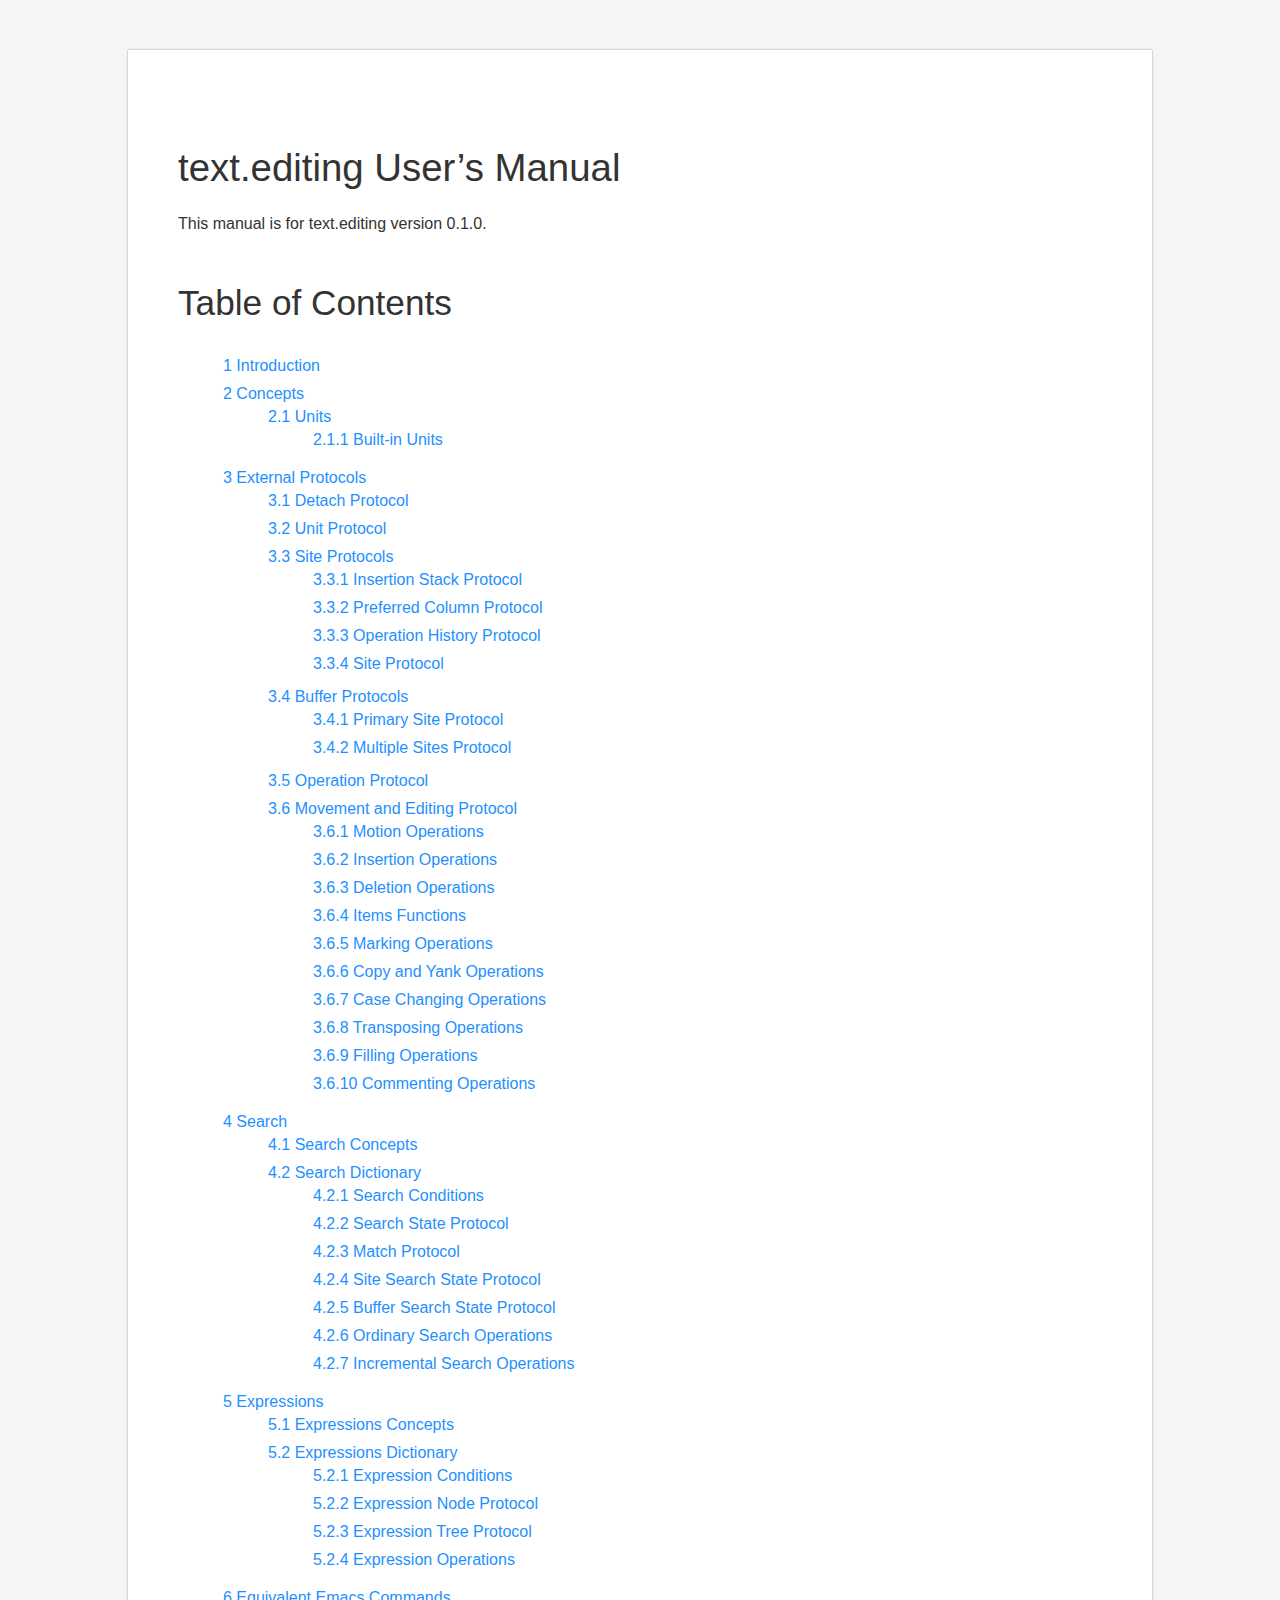
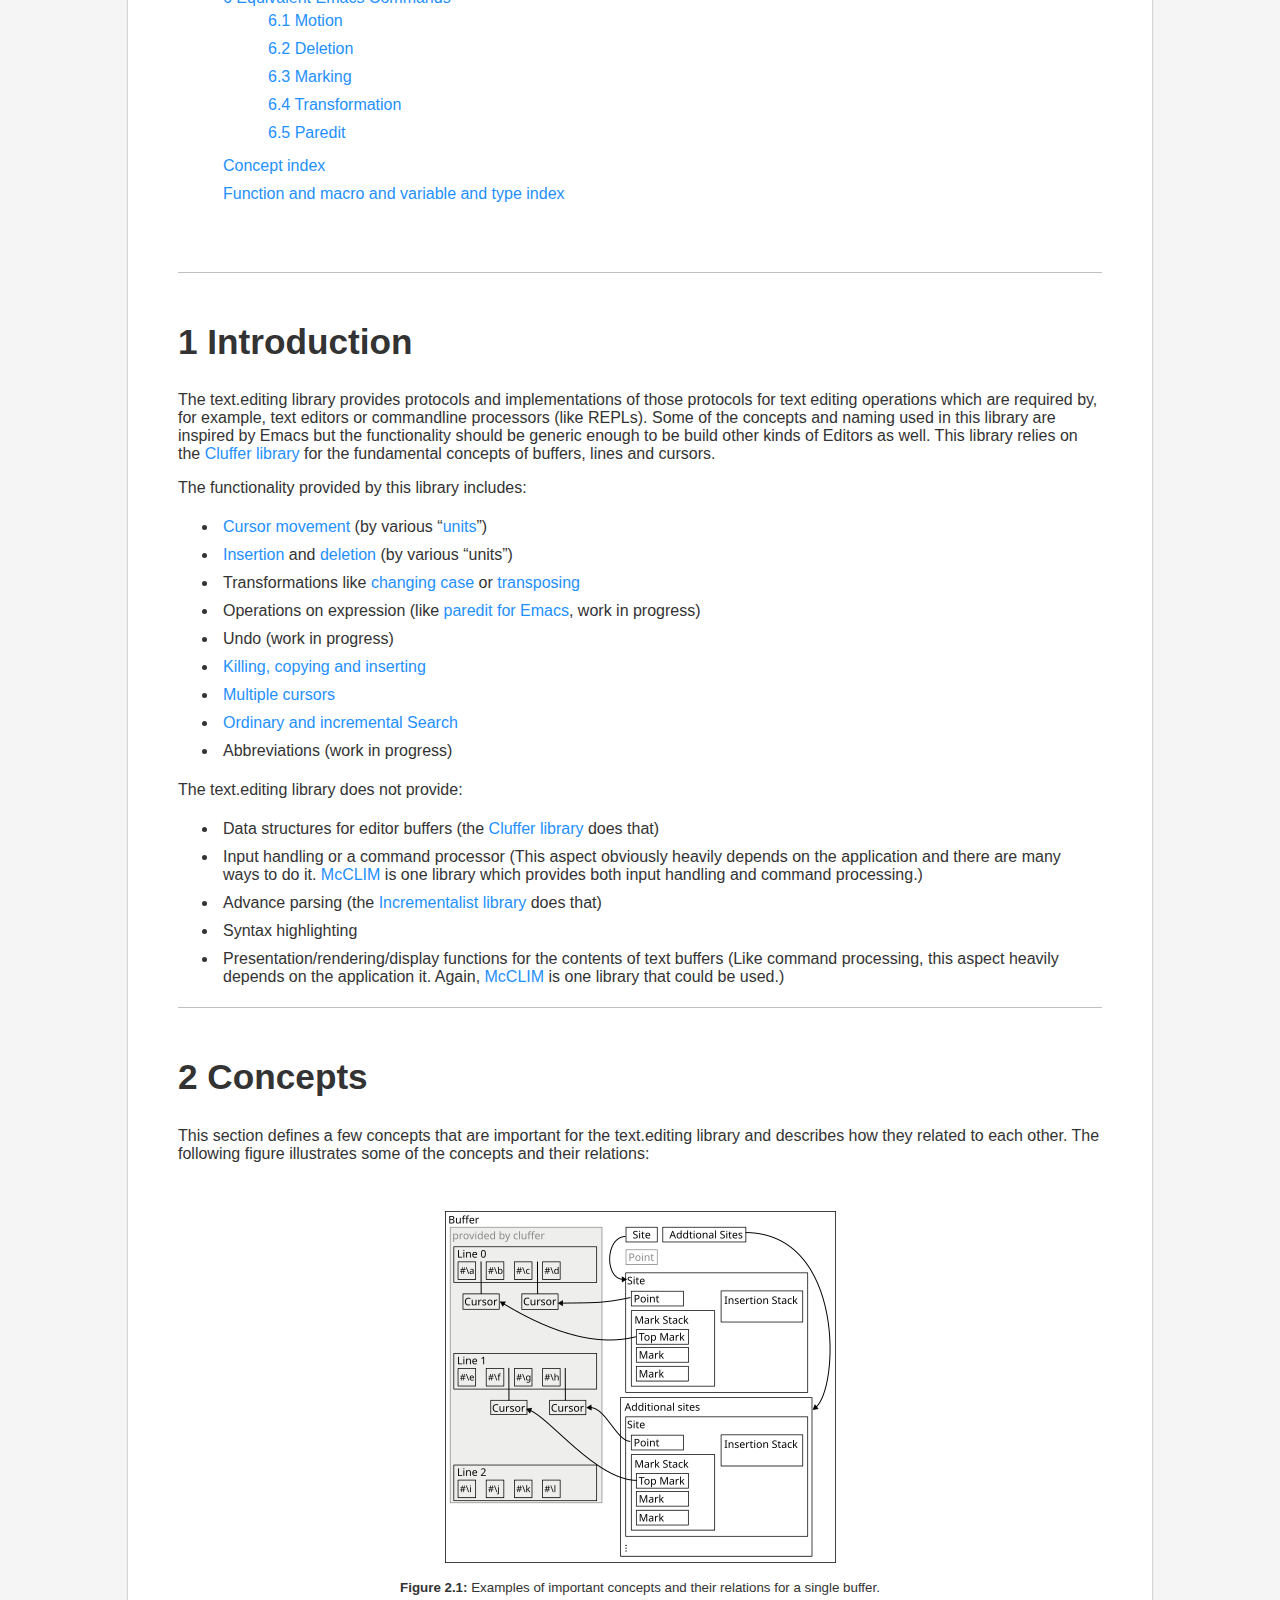
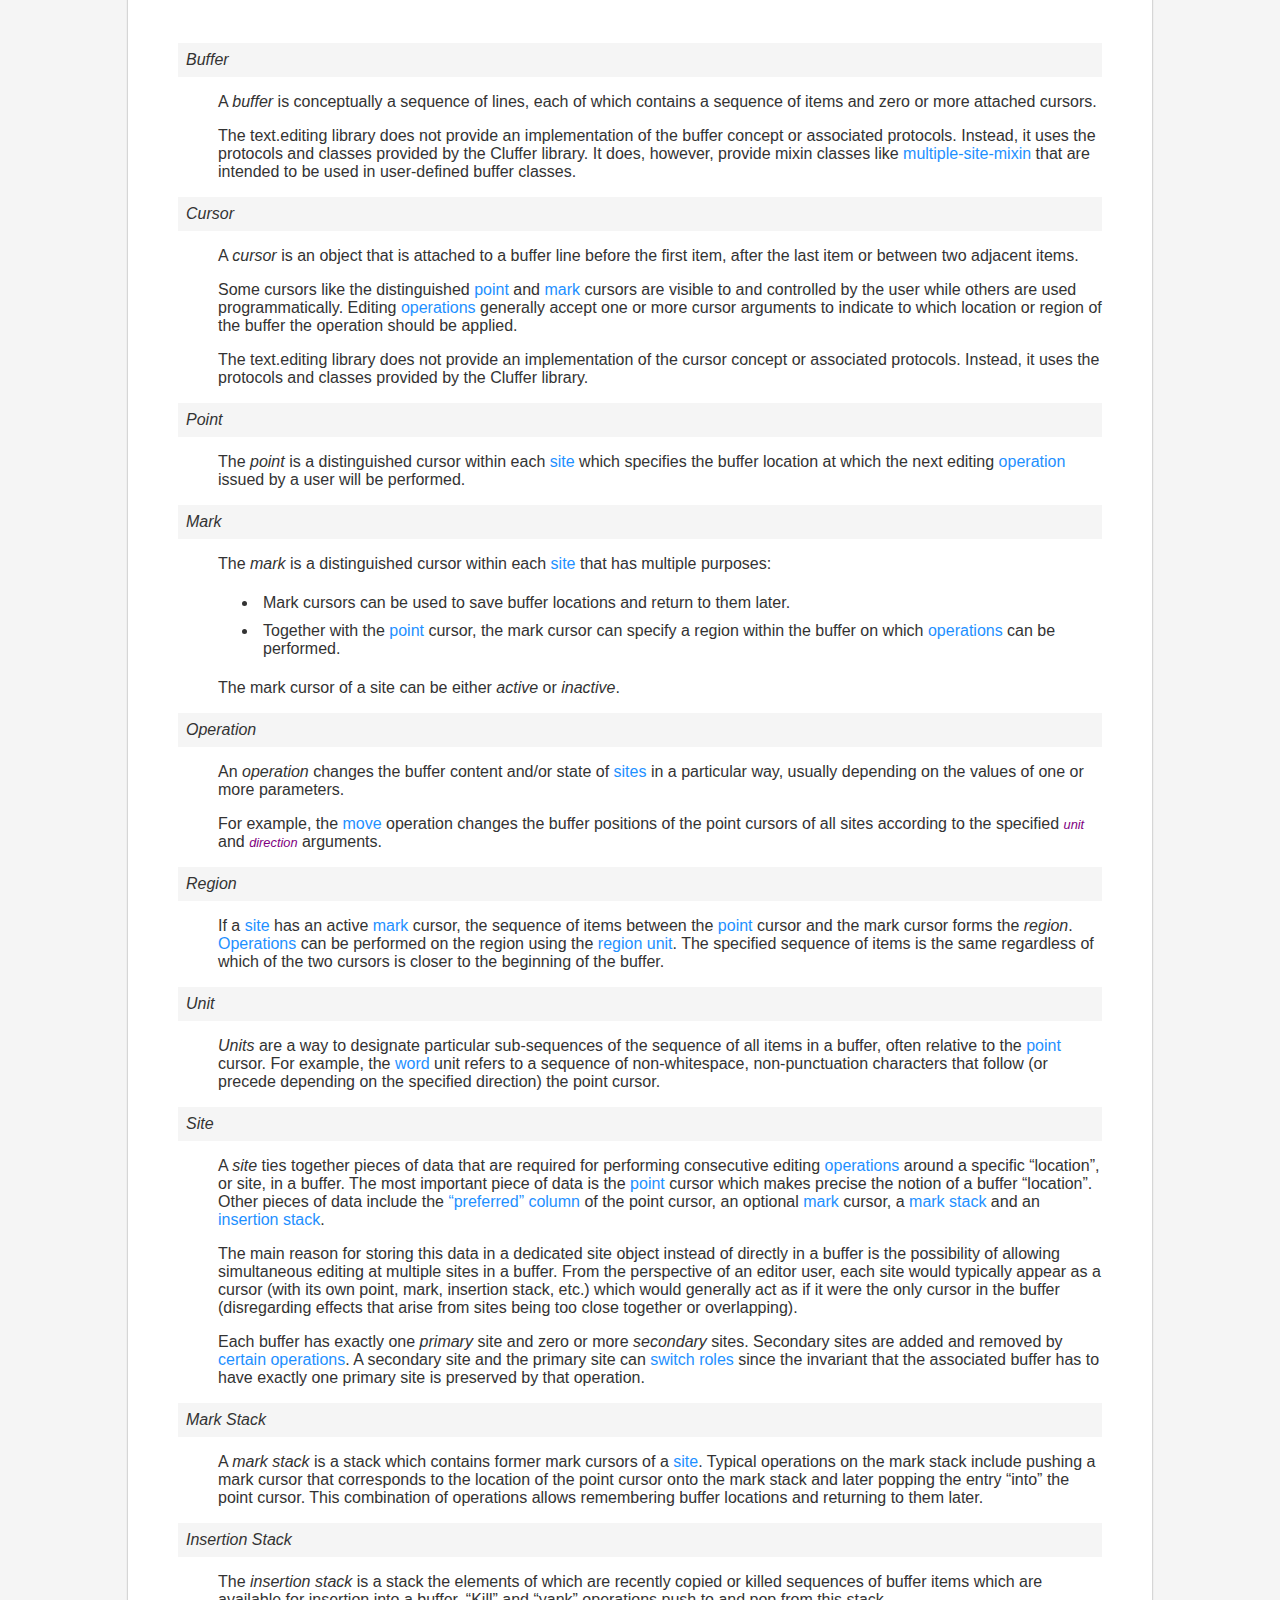
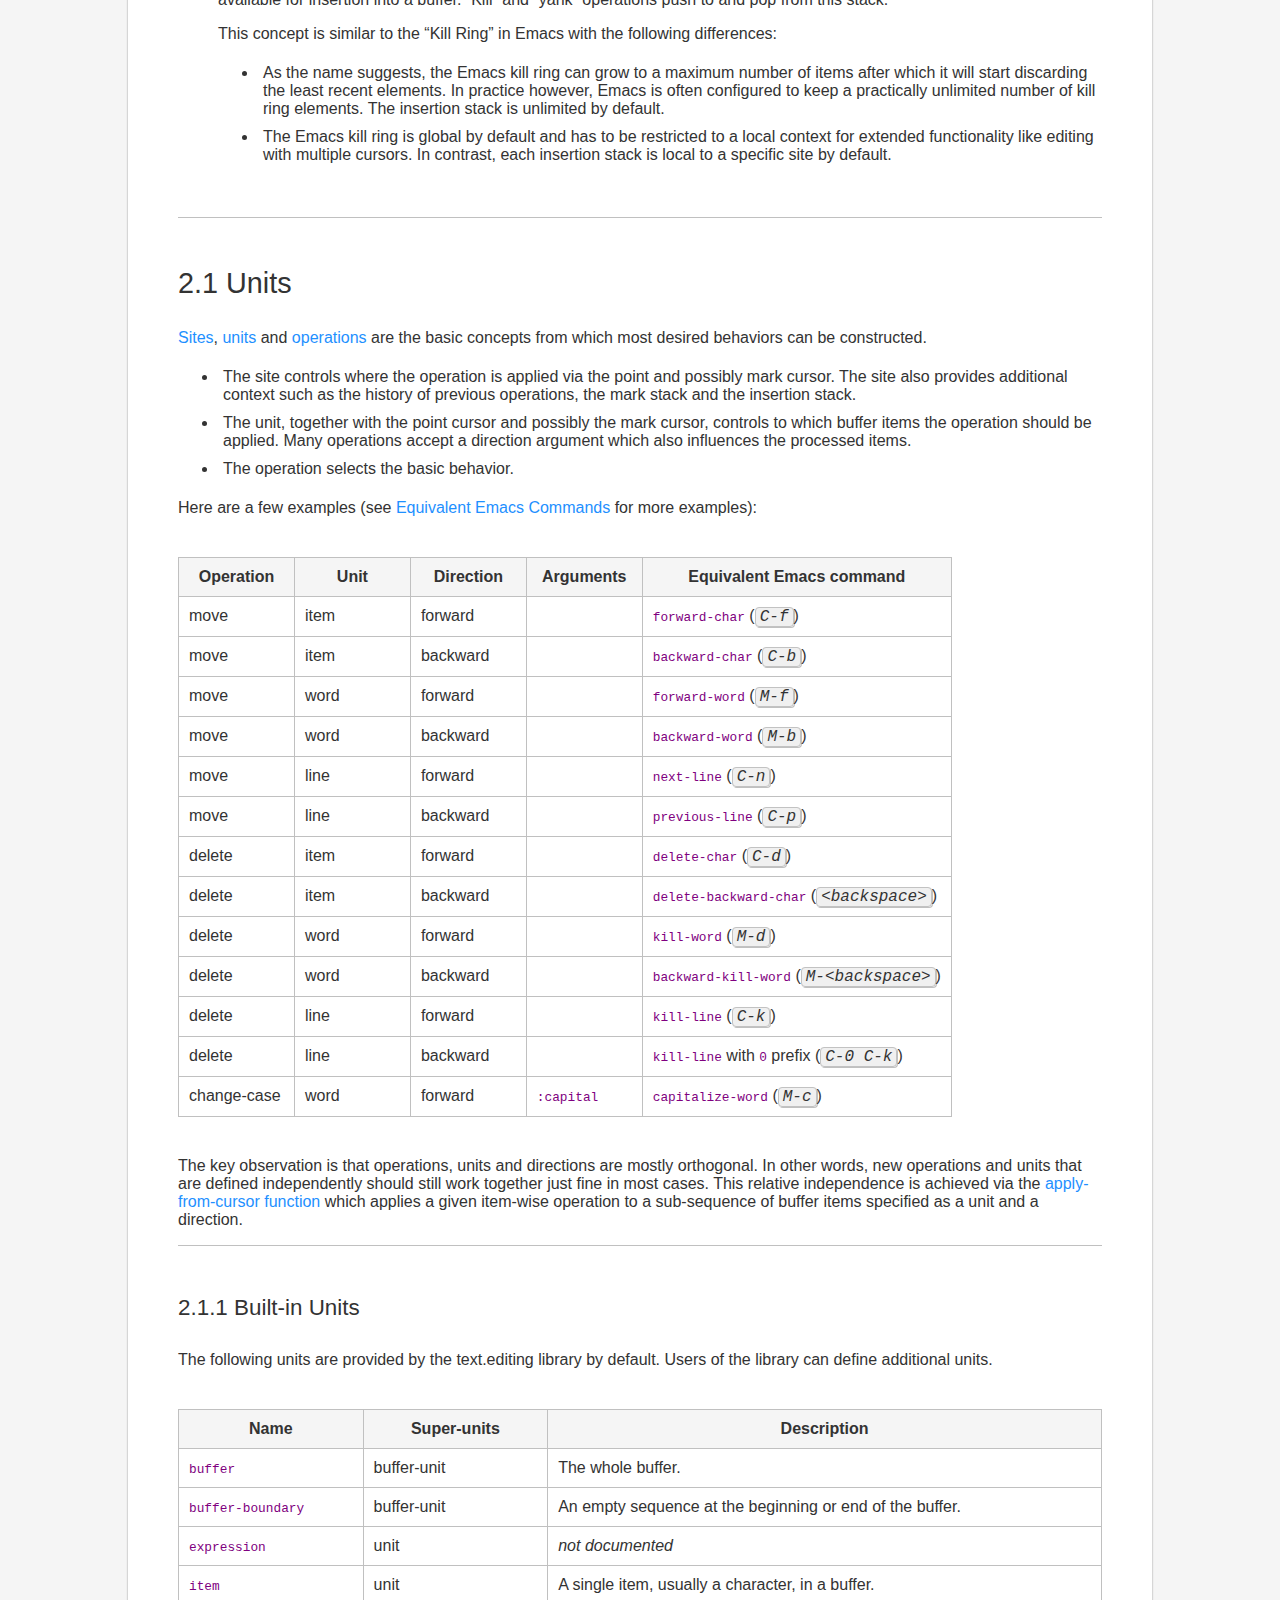
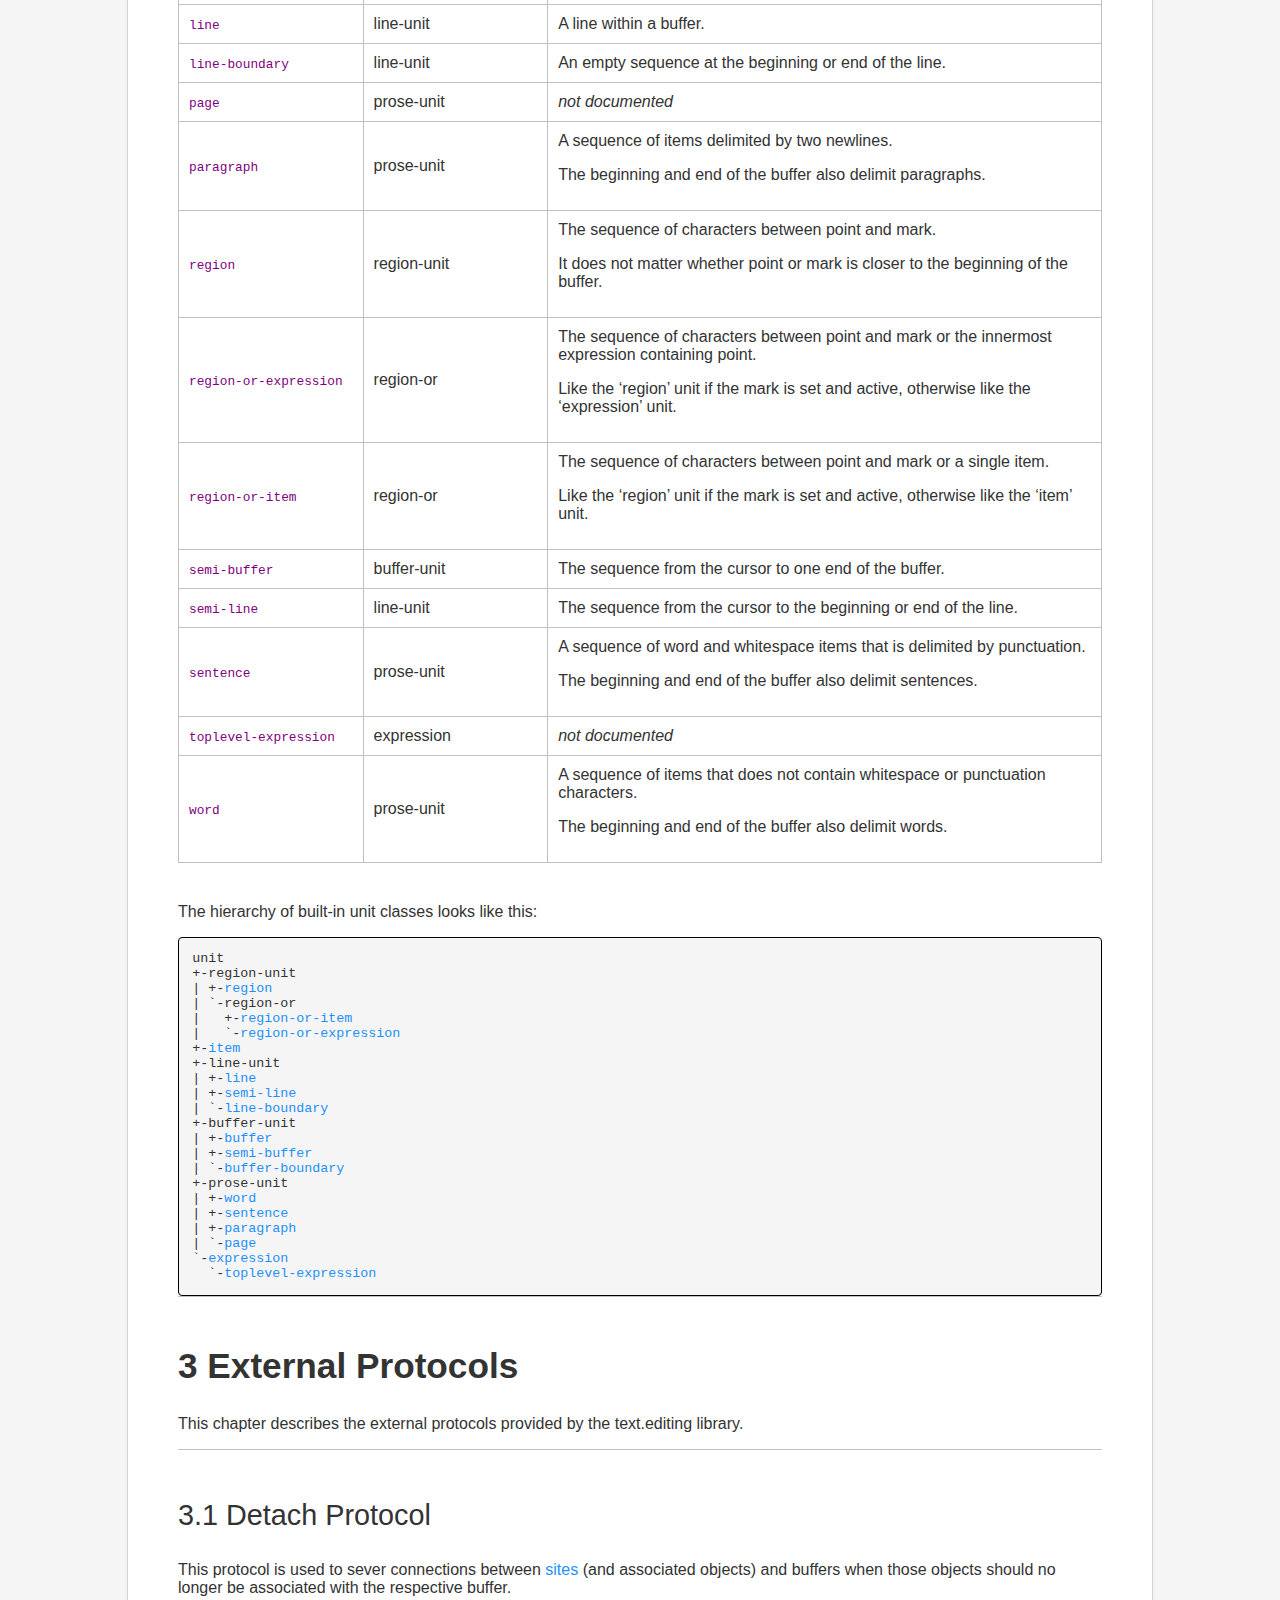
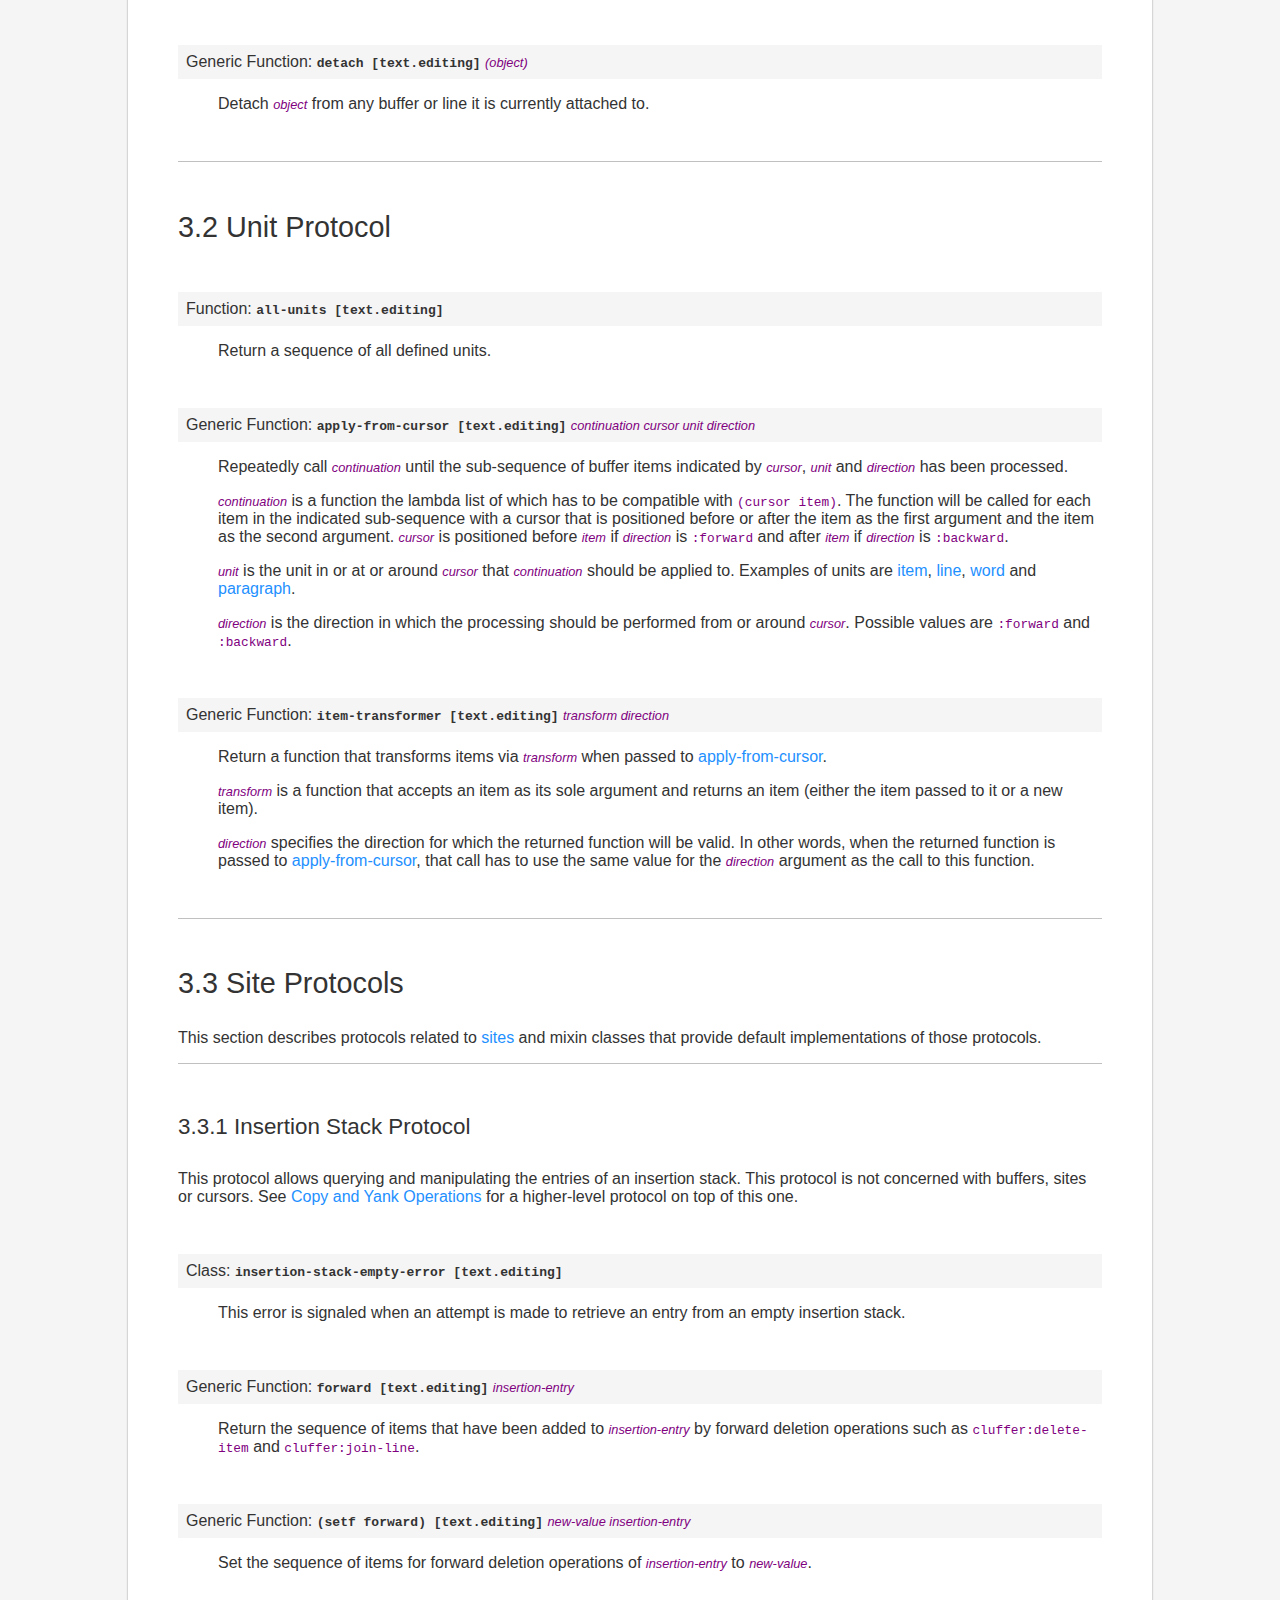
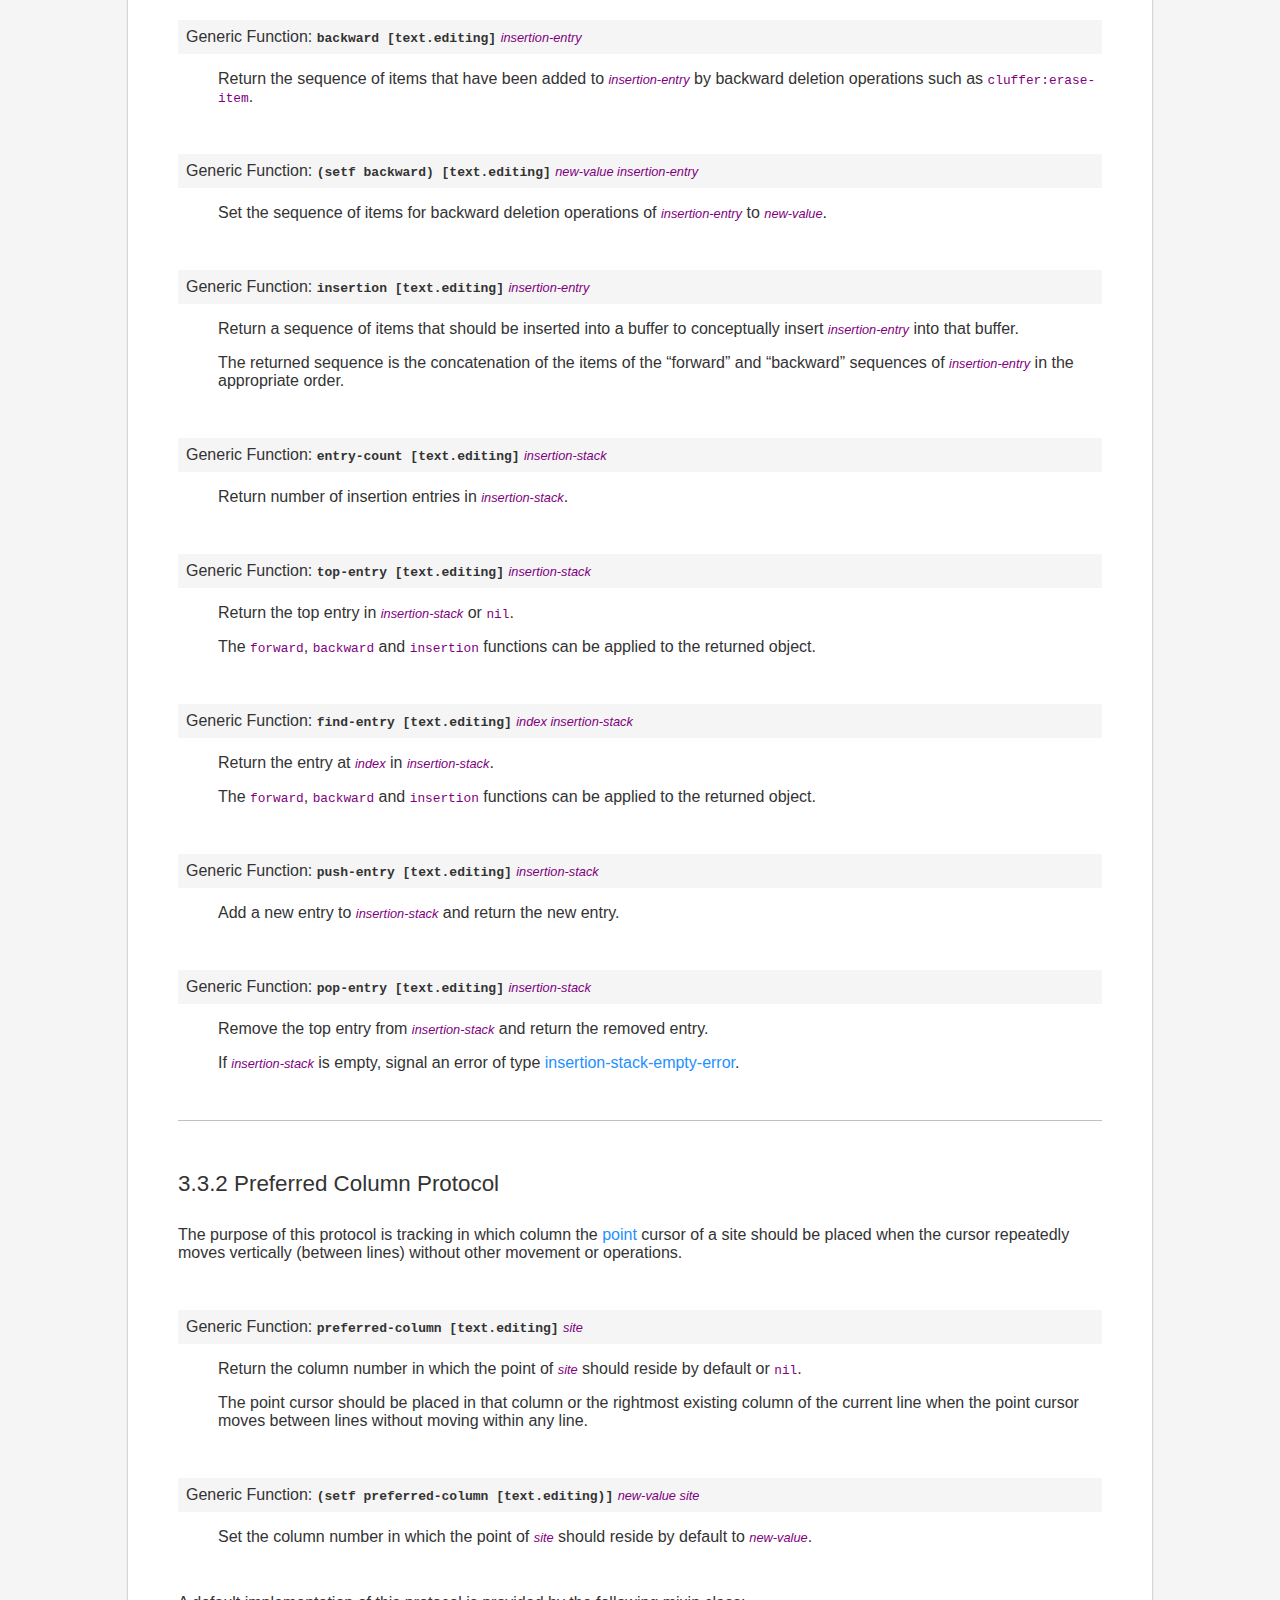
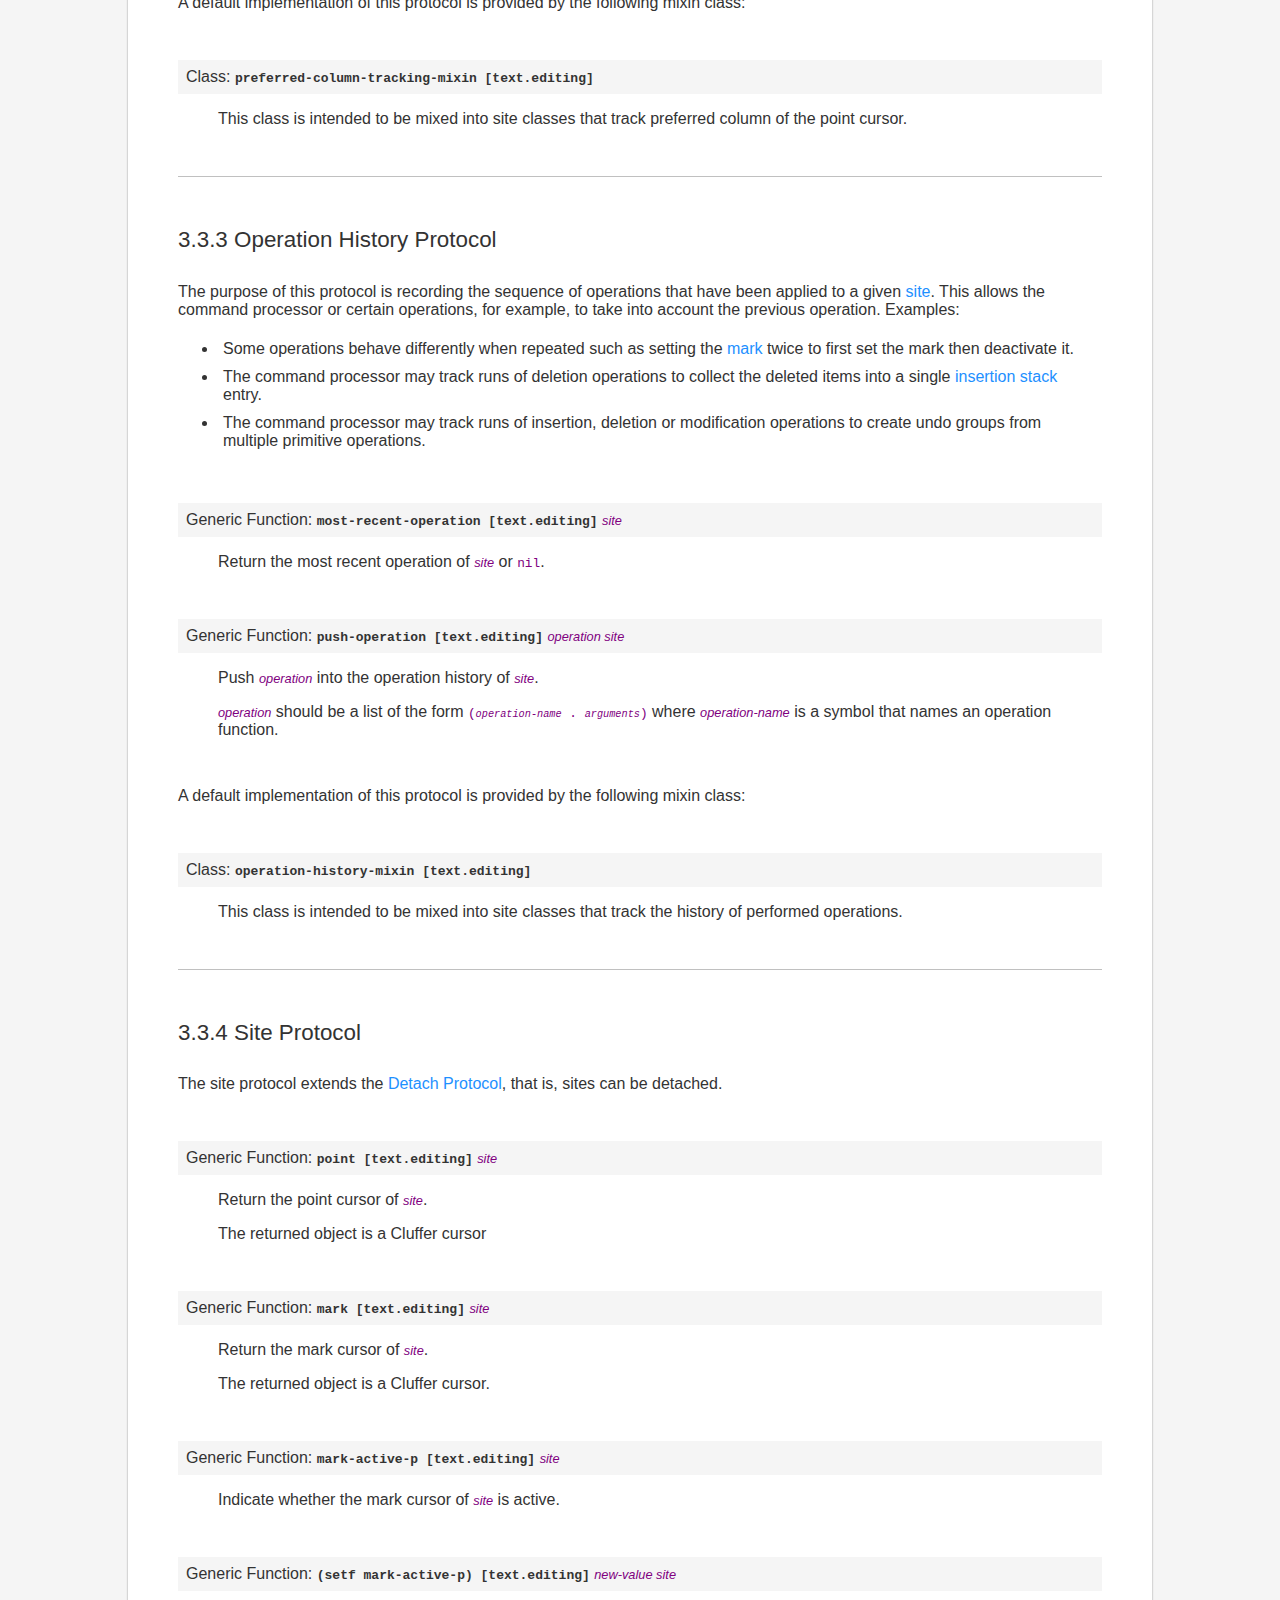
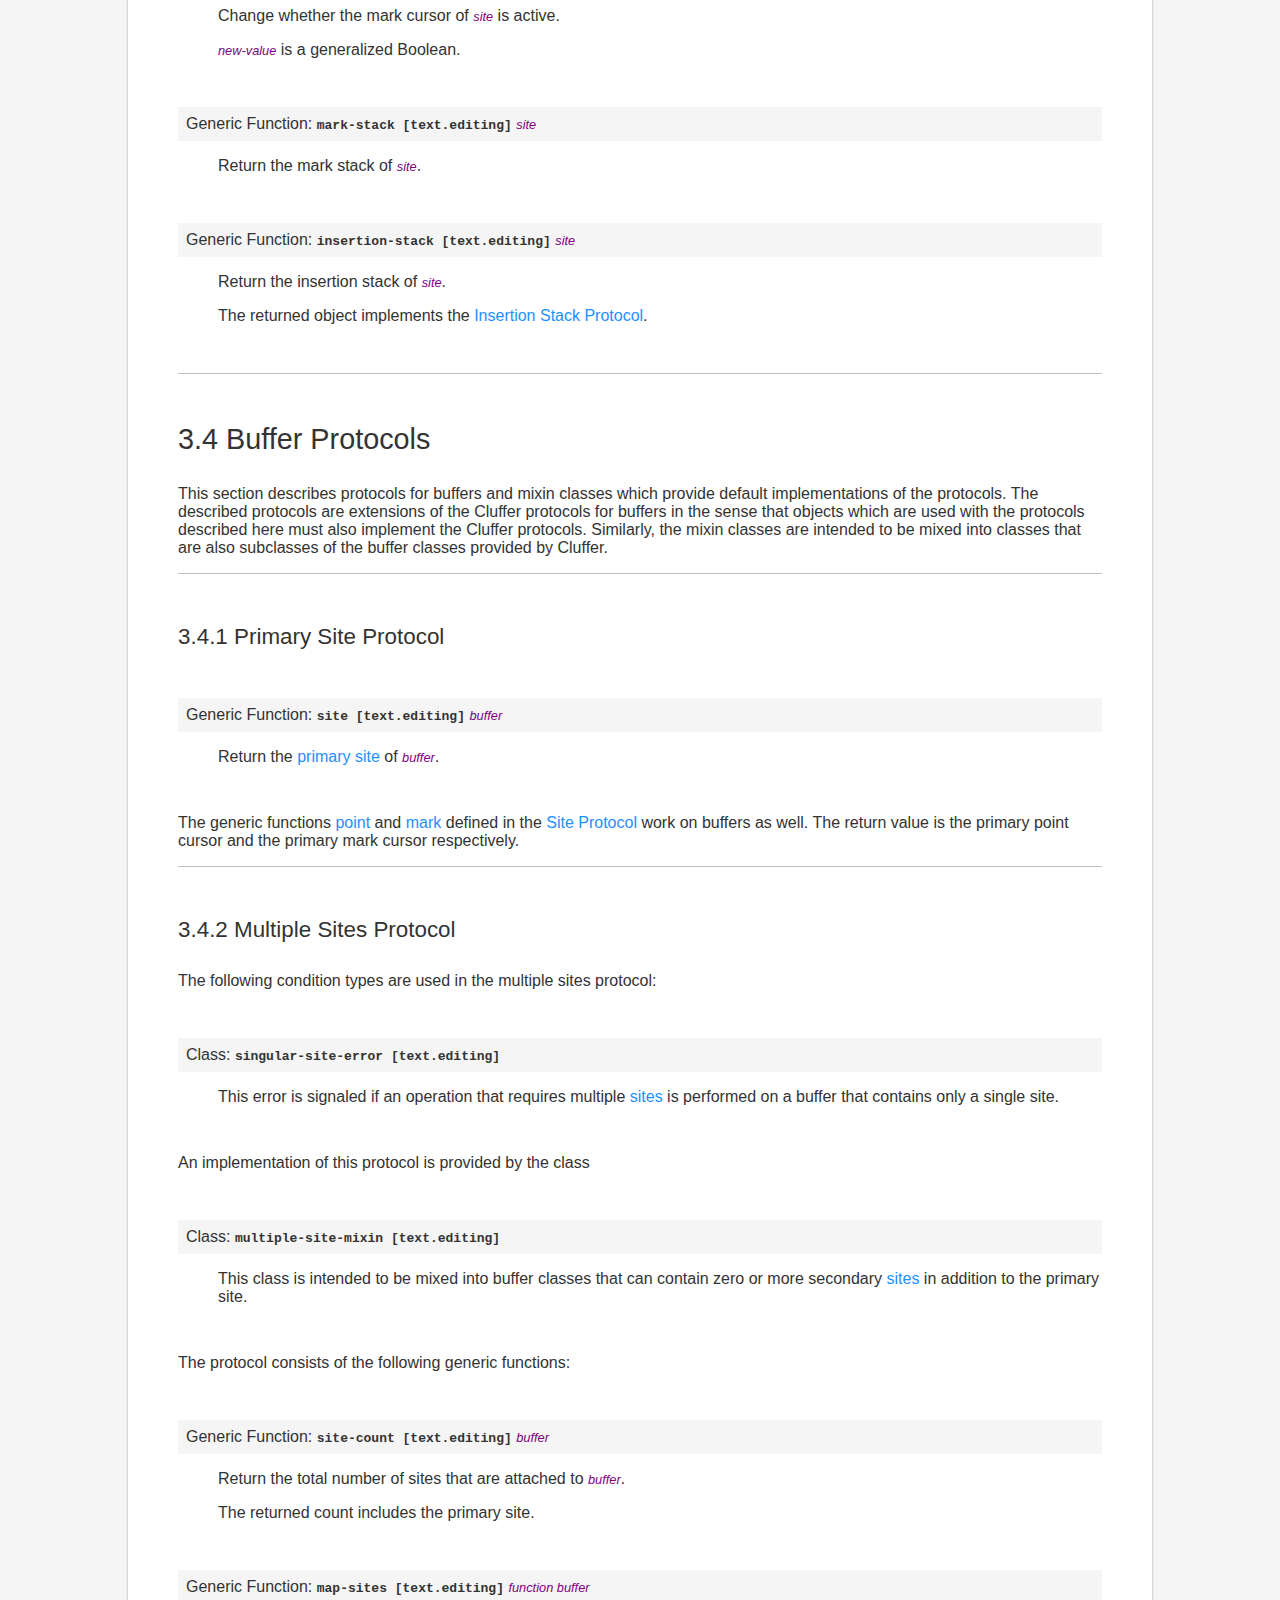
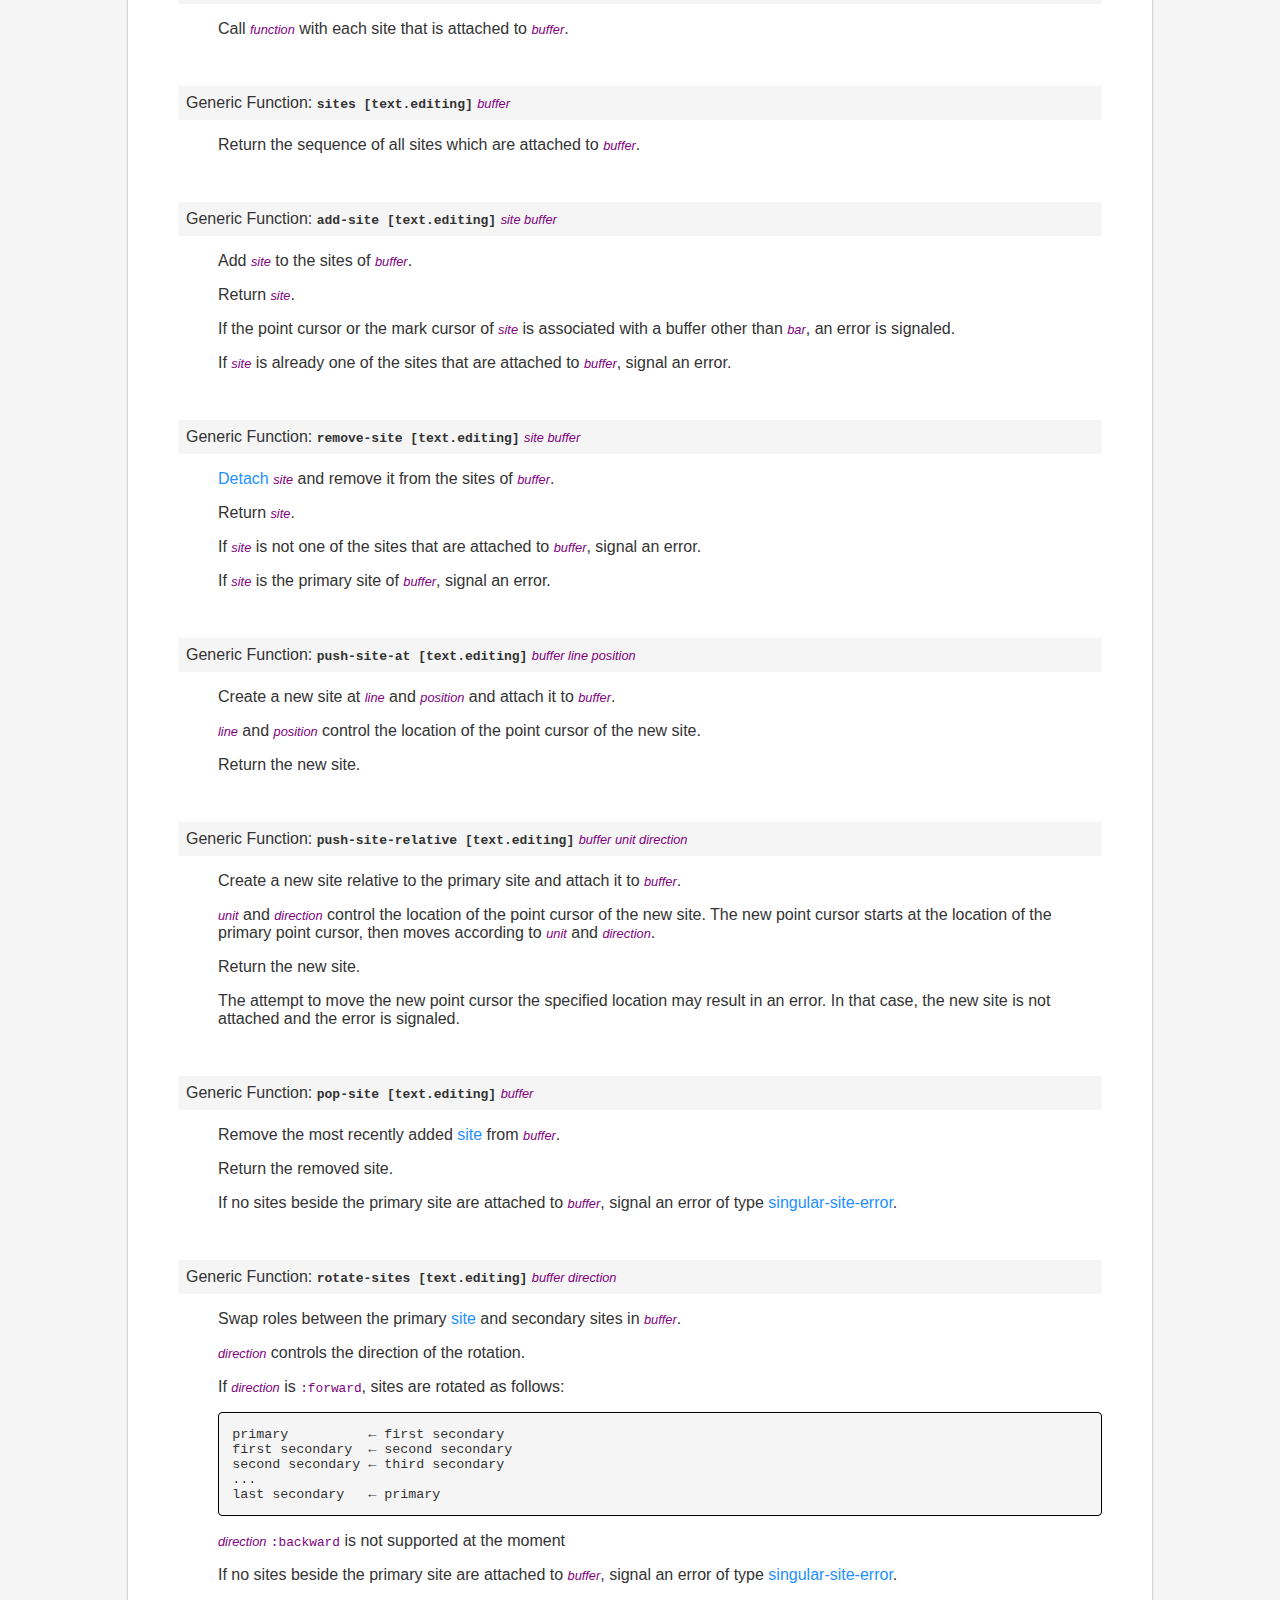
<file: content/text.editing/text.editing.html>
<!DOCTYPE html>
<html>
<!-- Created by GNU Texinfo 7.1, https://www.gnu.org/software/texinfo/ -->
<head>
<meta http-equiv="Content-Type" content="text/html; charset=utf-8">
<!-- Copyright © 2023, 2024 Jan Moringen -->
<title>text.editing User&rsquo;s Manual</title>

<meta name="description" content="text.editing User&rsquo;s Manual">
<meta name="keywords" content="text.editing User&rsquo;s Manual">
<meta name="resource-type" content="document">
<meta name="distribution" content="global">
<meta name="Generator" content="makeinfo">
<meta name="viewport" content="width=device-width,initial-scale=1">

<link href="#Top" rel="start" title="Top">
<link href="#Concept-index" rel="index" title="Concept index">
<link href="#SEC_Contents" rel="contents" title="Table of Contents">
<link href="#Introduction" rel="next" title="Introduction">
<style type="text/css">
<!--
/*
 * Based on version 1.0.1 of the texinfo-css stylesheet published by
 * sirgazil (https://bitbucket.org/sirgazil/texinfo-css).
 *
 * Public domain 2016 sirgazil. All rights waived.
*/

/* NATIVE ELEMENTS */

a.copiable-link {visibility: hidden; text-decoration: none; line-height: 0em}
a.summary-letter-printindex {text-decoration: none}
div.center {text-align:center}
div.example {margin-left: 3.2em}
kbd.kbd {font-style: oblique}
span:hover a.copiable-link {visibility: visible}
strong.def-name {font-family: monospace; font-weight: bold; font-size: larger}
td.printindex-index-entry {vertical-align: top}
td.printindex-index-section {vertical-align: top; padding-left: 1em}
th.entries-header-printindex {text-align:left}
th.sections-header-printindex {text-align:left; padding-left: 1em}
ul.mark-bullet {list-style-type: disc}
ul.toc-numbered-mark {list-style: none}
a:link,
a:visited {
    color: #1E90FF;
    text-decoration: none;
}

a:active,
a:focus,
a:hover {
    text-decoration: underline;
}

abbr,
acronym {
    cursor: help;
}

blockquote {
    color: #555753;
    font-style: oblique;
    margin: 30px 0px;
    padding-left: 3em;
}

body {
    background-color: white;
    box-shadow: 0 0 2px gray;
    box-sizing: border-box;
    color: #333;
    font-family: sans-serif;
    font-size: 16px;
    margin: 50px auto;
    max-width: 80%;
    padding: 50px;
}

code,
samp,
tt,
var {
    color: purple;
    font-size: 0.8em;
}

kbd {
    padding-left: .25em;
    padding-right: .25em;
    border: solid 1px #C2C2C2;
    border-radius: 4px;
    background-color: #F0F0F0;
    box-shadow: 1px 1px silver;
}

div.example,
div.lisp {
    margin: 0px;
}

dl {
    margin: 3em 0em;
}

dl dl {
    margin: 0em;
}

dt {
    background-color: #F5F5F5;
    padding: 0.5em;
}

h1,
h2,
h2.contents-heading,
h3,
h4 {
    padding: 20px 0px 0px 0px;
    font-weight: normal;
}

h1 {
    font-size: 2.4em;
}

h2 {
    font-size: 2.2em;
    font-weight: bold;
}

h3 {
    font-size: 1.8em;
}

h4 {
    font-size: 1.4em;
}

hr {
    background-color: silver;
    border-style: none;
    height: 1px;
    margin: 0px;
}

html {
    background-color: #F5F5F5;
}

img {
    max-width: 80%;
}

li {
    padding: 5px;
}

div.display,
div.example,
div.format,
div.lisp,
div.verbatim {
    overflow: auto;
}

div.example,
div.lisp,
div.verbatim {
    background-color: #F5F5F5;
    font-size: smaller;
    padding: 1em;

    /* border with rounded corner */
    border-color: #000;
    border-radius: 4px;
    border-style: solid;
    border-width: thin;
}

pre {
    padding: 0;
    margin: 0 0 1em 0;
}
pre:last-of-type {
    margin: 0 0 0 0;
}

table {
    border-collapse: collapse;
    margin: 40px 0px;
}

.printindex table * {
    background-color: inherit;
    border-style: none;
}

td,
th {
    border-color: silver;
    border-style: solid;
    border-width: thin;
    padding: 10px;
}

th {
    background-color: #F5F5F5;
}
/* END NATIVE ELEMENTS */



/* CLASSES */
.contents {
    margin-bottom: 4em;
}

strong.def-name {
    font-size: initial;
}

/* Restrict TOC to depth 3 */
.contents > ul ul ul ul {
    display: none;
}

.float {
    margin: 3em 0em;
}

.float .caption {
    font-size: smaller;
    text-align: center;
}

.float > img {
    display: block;
    margin: auto;
}

.footnotes-segment {
    font-size: smaller;
    margin: 5em 0em;
}

.footnote-body-heading {
    display: inline;
    font-size: small;
}

.key {
    color: purple;
    font-size: 0.8em;
}

/* END CLASSES */
.header {
    display: none;
}

.menu {
    display: none;
}

-->
</style>


</head>

<body lang="en">





<div class="top-level-extent" id="Top">
<h1 class="top" id="text_002eediting-User_0027s-Manual"><span>text.editing User&rsquo;s Manual<a class="copiable-link" href="#text_002eediting-User_0027s-Manual"> &para;</a></span></h1>

<p>This manual is for text.editing version 0.1.0.
</p>

<div class="element-contents" id="SEC_Contents">
<h2 class="contents-heading">Table of Contents</h2>

<div class="contents">

<ul class="toc-numbered-mark">
  <li><a id="toc-Introduction-1" href="#Introduction">1 Introduction</a></li>
  <li><a id="toc-Concepts-1" href="#Concepts">2 Concepts</a>
  <ul class="toc-numbered-mark">
    <li><a id="toc-Units-1" href="#Units">2.1 Units</a>
    <ul class="toc-numbered-mark">
      <li><a id="toc-Built_002din-Units-1" href="#Built_002din-Units">2.1.1 Built-in Units</a></li>
    </ul></li>
  </ul></li>
  <li><a id="toc-External-Protocols-1" href="#External-Protocols">3 External Protocols</a>
  <ul class="toc-numbered-mark">
    <li><a id="toc-Detach-Protocol-1" href="#Detach-Protocol">3.1 Detach Protocol</a></li>
    <li><a id="toc-Unit-Protocol-1" href="#Unit-Protocol">3.2 Unit Protocol</a></li>
    <li><a id="toc-Site-Protocols-1" href="#Site-Protocols">3.3 Site Protocols</a>
    <ul class="toc-numbered-mark">
      <li><a id="toc-Insertion-Stack-Protocol-1" href="#Insertion-Stack-Protocol">3.3.1 Insertion Stack Protocol</a></li>
      <li><a id="toc-Preferred-Column-Protocol-1" href="#Preferred-Column-Protocol">3.3.2 Preferred Column Protocol</a></li>
      <li><a id="toc-Operation-History-Protocol-1" href="#Operation-History-Protocol">3.3.3 Operation History Protocol</a></li>
      <li><a id="toc-Site-Protocol-1" href="#Site-Protocol">3.3.4 Site Protocol</a></li>
    </ul></li>
    <li><a id="toc-Buffer-Protocols-1" href="#Buffer-Protocols">3.4 Buffer Protocols</a>
    <ul class="toc-numbered-mark">
      <li><a id="toc-Primary-Site-Protocol-1" href="#Primary-Site-Protocol">3.4.1 Primary Site Protocol</a></li>
      <li><a id="toc-Multiple-Sites-Protocol-1" href="#Multiple-Sites-Protocol">3.4.2 Multiple Sites Protocol</a></li>
    </ul></li>
    <li><a id="toc-Operation-Protocol-1" href="#Operation-Protocol">3.5 Operation Protocol</a></li>
    <li><a id="toc-Movement-and-Editing-Protocol-1" href="#Movement-and-Editing-Protocol">3.6 Movement and Editing Protocol</a>
    <ul class="toc-numbered-mark">
      <li><a id="toc-Motion-Operations-1" href="#Motion-Operations">3.6.1 Motion Operations</a></li>
      <li><a id="toc-Insertion-Operations-1" href="#Insertion-Operations">3.6.2 Insertion Operations</a></li>
      <li><a id="toc-Deletion-Operations-1" href="#Deletion-Operations">3.6.3 Deletion Operations</a></li>
      <li><a id="toc-Items-Functions-1" href="#Items-Functions">3.6.4 Items Functions</a></li>
      <li><a id="toc-Marking-Operations-1" href="#Marking-Operations">3.6.5 Marking Operations</a></li>
      <li><a id="toc-Copy-and-Yank-Operations-1" href="#Copy-and-Yank-Operations">3.6.6 Copy and Yank Operations</a></li>
      <li><a id="toc-Case-Changing-Operations-1" href="#Case-Changing-Operations">3.6.7 Case Changing Operations</a></li>
      <li><a id="toc-Transposing-Operations-1" href="#Transposing-Operations">3.6.8 Transposing Operations</a></li>
      <li><a id="toc-Filling-Operations-1" href="#Filling-Operations">3.6.9 Filling Operations</a></li>
      <li><a id="toc-Commenting-Operations-1" href="#Commenting-Operations">3.6.10 Commenting Operations</a></li>
    </ul></li>
  </ul></li>
  <li><a id="toc-Search-1" href="#Search">4 Search</a>
  <ul class="toc-numbered-mark">
    <li><a id="toc-Search-Concepts-1" href="#Search-Concepts">4.1 Search Concepts</a></li>
    <li><a id="toc-Search-Dictionary-1" href="#Search-Dictionary">4.2 Search Dictionary</a>
    <ul class="toc-numbered-mark">
      <li><a id="toc-Search-Conditions-1" href="#Search-Conditions">4.2.1 Search Conditions</a></li>
      <li><a id="toc-Search-State-Protocol-1" href="#Search-State-Protocol">4.2.2 Search State Protocol</a></li>
      <li><a id="toc-Match-Protocol-1" href="#Match-Protocol">4.2.3 Match Protocol</a></li>
      <li><a id="toc-Site-Search-State-Protocol-1" href="#Site-Search-State-Protocol">4.2.4 Site Search State Protocol</a></li>
      <li><a id="toc-Buffer-Search-State-Protocol-1" href="#Buffer-Search-State-Protocol">4.2.5 Buffer Search State Protocol</a></li>
      <li><a id="toc-Ordinary-Search-Operations-1" href="#Ordinary-Search-Operations">4.2.6 Ordinary Search Operations</a></li>
      <li><a id="toc-Incremental-Search-Operations-1" href="#Incremental-Search-Operations">4.2.7 Incremental Search Operations</a></li>
    </ul></li>
  </ul></li>
  <li><a id="toc-Expressions-1" href="#Expressions">5 Expressions</a>
  <ul class="toc-numbered-mark">
    <li><a id="toc-Expressions-Concepts-1" href="#Expressions-Concepts">5.1 Expressions Concepts</a></li>
    <li><a id="toc-Expressions-Dictionary-1" href="#Expressions-Dictionary">5.2 Expressions Dictionary</a>
    <ul class="toc-numbered-mark">
      <li><a id="toc-Expression-Conditions-1" href="#Expression-Conditions">5.2.1 Expression Conditions</a></li>
      <li><a id="toc-Expression-Node-Protocol-1" href="#Expression-Node-Protocol">5.2.2 Expression Node Protocol</a></li>
      <li><a id="toc-Expression-Tree-Protocol-1" href="#Expression-Tree-Protocol">5.2.3 Expression Tree Protocol</a></li>
      <li><a id="toc-Expression-Operations-1" href="#Expression-Operations">5.2.4 Expression Operations</a></li>
    </ul></li>
  </ul></li>
  <li><a id="toc-Equivalent-Emacs-Commands-1" href="#Equivalent-Emacs-Commands">6 Equivalent Emacs Commands</a>
  <ul class="toc-numbered-mark">
    <li><a id="toc-Motion-1" href="#Motion">6.1 Motion</a></li>
    <li><a id="toc-Deletion-1" href="#Deletion">6.2 Deletion</a></li>
    <li><a id="toc-Marking-1" href="#Marking">6.3 Marking</a></li>
    <li><a id="toc-Transformation-1" href="#Transformation">6.4 Transformation</a></li>
    <li><a id="toc-Paredit-1" href="#Paredit">6.5 Paredit</a></li>
  </ul></li>
  <li><a id="toc-Concept-index-1" href="#Concept-index" rel="index">Concept index</a></li>
  <li><a id="toc-Function-and-macro-and-variable-and-type-index-1" href="#Function-and-macro-and-variable-and-type-index" rel="index">Function and macro and variable and type index</a></li>
</ul>
</div>
</div>
<hr>
<div class="chapter-level-extent" id="Introduction">
<h2 class="chapter" id="Introduction-1"><span>1 Introduction<a class="copiable-link" href="#Introduction-1"> &para;</a></span></h2>

<p>The text.editing library provides protocols and implementations of those
protocols for text editing operations which are required by, for
example, text editors or commandline processors (like REPLs).  Some of
the concepts and naming used in this library are inspired by Emacs but
the functionality should be generic enough to be build other kinds of
Editors as well.  This library relies on the
<a class="uref" href="https://github.com/Robert-Strandh/cluffer">Cluffer library</a> for the
fundamental concepts of buffers, lines and cursors.
</p>
<p>The functionality provided by this library includes:
</p>
<ul class="itemize mark-bullet">
<li><a class="ref" href="#Motion-Operations">Cursor movement</a> (by various &ldquo;<a class="ref" href="#term_002dunit">units</a>&rdquo;)

</li><li><a class="ref" href="#Insertion-Operations">Insertion</a> and <a class="ref" href="#Deletion-Operations">deletion</a> (by various &ldquo;units&rdquo;)

</li><li>Transformations like
<a class="ref" href="#Generic_002dFunction-text_002eediting_007cchange_002dcase">changing case</a>
or <a class="ref" href="#Generic_002dFunction-text_002eediting_007ctranspose">transposing</a>

</li><li>Operations on expression (like
<a class="uref" href="https://paredit.org/">paredit for Emacs</a>, work in progress)

</li><li>Undo (work in progress)

</li><li><a class="ref" href="#Copy-and-Yank-Operations">Killing, copying and inserting</a>

</li><li><a class="ref" href="#Multiple-Sites-Protocol">Multiple cursors</a>

</li><li><a class="ref" href="#Search">Ordinary and incremental Search</a>

</li><li>Abbreviations (work in progress)

</li></ul>

<p>The text.editing library does not provide:
</p>
<ul class="itemize mark-bullet">
<li>Data structures for editor buffers (the
<a class="uref" href="https://github.com/robert-strandh/cluffer">Cluffer library</a> does
that)

</li><li>Input handling or a command processor (This aspect obviously heavily
depends on the application and there are many ways to do it.
<a class="uref" href="https://codeberg.org/McCLIM/McCLIM">McCLIM</a> is one library
which provides both input handling and command processing.)

</li><li>Advance parsing (the
<a class="uref" href="https://github.com/robert-strandh/incrementalist">Incrementalist library</a>
does that)

</li><li>Syntax highlighting

</li><li>Presentation/rendering/display functions for the contents of text
buffers (Like command processing, this aspect heavily depends on the
application it.  Again, <a class="uref" href="https://codeberg.org/McCLIM/McCLIM">McCLIM</a> is one library that could be used.)

</li></ul>

<hr>
</div>
<div class="chapter-level-extent" id="Concepts">
<h2 class="chapter" id="Concepts-1"><span>2 Concepts<a class="copiable-link" href="#Concepts-1"> &para;</a></span></h2>


<p>This section defines a few concepts that are important for the
text.editing library and describes how they related to each other.  The
following figure illustrates some of the concepts and their relations:
</p>
<div class="float" id="fig_003aarchitecture">
<div class="center"><img class="image" src="architecture.png" alt="architecture">
</div><div class="caption"><p><strong class="strong">Figure 2.1: </strong>Examples of important concepts and their relations for a single
buffer.</p></div></div>
<dl class="table">
<dt><em class="dfn">Buffer</em></dt>
<dd>
<a class="index-entry-id" id="index-buffer"></a>
<p>A <em class="dfn">buffer</em> is conceptually a sequence of lines, each of which
contains a sequence of items and zero or more attached cursors.
</p>
<p>The text.editing library does not provide an implementation of the buffer
concept or associated protocols.  Instead, it uses the protocols and
classes provided by the Cluffer library.  It does, however, provide
mixin classes like
<a class="ref" href="#Class-text_002eediting_007cmultiple_002dsite_002dmixin">multiple-site-mixin</a> that
are intended to be used in user-defined buffer classes.
</p>
</dd>
<dt><em class="dfn">Cursor</em></dt>
<dd>
<a class="index-entry-id" id="index-cursor"></a>
<p>A <em class="dfn">cursor</em> is an object that is attached to a buffer line before
the first item, after the last item or between two adjacent items.
</p>
<p>Some cursors like the distinguished <a class="ref" href="#term_002dpoint">point</a> and
<a class="ref" href="#term_002dmark">mark</a> cursors are visible to and controlled by the user
while others are used programmatically.  Editing
<a class="ref" href="#term_002doperation">operations</a> generally accept one or more cursor
arguments to indicate to which location or region of the buffer the
operation should be applied.
</p>
<p>The text.editing library does not provide an implementation of the cursor
concept or associated protocols.  Instead, it uses the protocols and
classes provided by the Cluffer library.
</p>
</dd>
<dt><em class="dfn">Point</em></dt>
<dd>
<a class="index-entry-id" id="index-point"></a>
<p>The <a class="anchor" id="term_002dpoint"></a><em class="dfn">point</em> is a distinguished cursor within
each <a class="ref" href="#term_002dsite">site</a> which specifies the buffer location at which
the next editing <a class="ref" href="#term_002doperation">operation</a> issued by a user will be
performed.
</p>
</dd>
<dt><em class="dfn">Mark</em></dt>
<dd>
<a class="index-entry-id" id="index-mark"></a>
<p>The <a class="anchor" id="term_002dmark"></a><em class="dfn">mark</em> is a distinguished cursor within each
<a class="ref" href="#term_002dsite">site</a> that has multiple purposes:
</p><ul class="itemize mark-bullet">
<li>Mark cursors can be used to save buffer locations and return to them
later.

</li><li>Together with the <a class="ref" href="#term_002dpoint">point</a> cursor, the mark cursor can
specify a region within the buffer on which
<a class="ref" href="#term_002doperation">operations</a> can be performed.
</li></ul>

<p>The mark cursor of a site can be either <em class="dfn">active</em> or <em class="dfn">inactive</em>.
</p>
</dd>
<dt><em class="dfn">Operation</em></dt>
<dd>
<a class="index-entry-id" id="index-operation"></a>
<p>An <a class="anchor" id="term_002doperation"></a><em class="dfn">operation</em> changes the buffer content
and/or state of <a class="ref" href="#term_002dsite">sites</a> in a particular way, usually
depending on the values of one or more parameters.
</p>
<p>For example, the <a class="ref" href="#Generic_002dFunction-text_002eediting_007cmove">move</a>
operation changes the buffer positions of the point cursors of all sites
according to the specified <var class="var">unit</var> and <var class="var">direction</var> arguments.
</p>
</dd>
<dt><em class="dfn">Region</em></dt>
<dd>
<a class="index-entry-id" id="index-region"></a>
<p>If a <a class="ref" href="#term_002dsite">site</a> has an active <a class="ref" href="#term_002dmark">mark</a> cursor, the
sequence of items between the <a class="ref" href="#term_002dpoint">point</a> cursor and the mark
cursor forms the <a class="anchor" id="term_002dregion"></a><em class="dfn">region</em>.
<a class="ref" href="#term_002doperation">Operations</a> can be performed on the region using the
<a class="ref" href="#unit_002dregion">region</a> <a class="ref" href="#term_002dunit">unit</a>.  The specified sequence
of items is the same regardless of which of the two cursors is closer to
the beginning of the buffer.
</p>
</dd>
<dt><em class="dfn">Unit</em></dt>
<dd>
<a class="index-entry-id" id="index-unit"></a>
<a class="anchor" id="term_002dunit"></a><p><em class="dfn">Units</em> are a way to designate particular
sub-sequences of the sequence of all items in a buffer, often relative
to the <a class="ref" href="#term_002dpoint">point</a> cursor.  For example, the
<a class="ref" href="#unit_002dword">word</a> unit refers to a sequence of non-whitespace,
non-punctuation characters that follow (or precede depending on the
specified direction) the point cursor.
</p>
</dd>
<dt><em class="dfn">Site</em></dt>
<dd>
<a class="index-entry-id" id="index-site"></a>
<p>A <a class="anchor" id="term_002dsite"></a><em class="dfn">site</em> ties together pieces of data that are
required for performing consecutive editing
<a class="ref" href="#term_002doperation">operations</a> around a specific &ldquo;location&rdquo;, or site,
in a buffer.  The most important piece of data is the
<a class="ref" href="#term_002dpoint">point</a> cursor which makes precise the notion of a buffer
&ldquo;location&rdquo;.  Other pieces of data include the
<a class="ref" href="#Preferred-Column-Protocol">&ldquo;preferred&rdquo; column</a> of the point
cursor, an optional <a class="ref" href="#term_002dmark">mark</a> cursor, a
<a class="ref" href="#term_002dmark_002dstack">mark stack</a> and an
<a class="ref" href="#term_002dinsertion_002dstack">insertion stack</a>.
</p>
<p>The main reason for storing this data in a dedicated site object instead
of directly in a buffer is the possibility of allowing simultaneous
editing at multiple sites in a buffer.  From the perspective of an
editor user, each site would typically appear as a cursor (with its own
point, mark, insertion stack, etc.) which would generally act as if it
were the only cursor in the buffer (disregarding effects that arise from
sites being too close together or overlapping).
</p>
<a class="index-entry-id" id="index-primary-site"></a>
<a class="index-entry-id" id="index-secondary-site"></a>
<p>Each buffer has exactly one <a class="anchor" id="term_002dprimary_002dsite"></a><em class="dfn">primary</em>
site and zero or more <a class="anchor" id="term_002dsecondary_002dsite"></a><em class="dfn">secondary</em> sites.
Secondary sites are added and removed by
<a class="ref" href="#Generic_002dFunction-text_002eediting_007cadd_002dsite">certain operations</a>.  A
secondary site and the primary site can
<a class="ref" href="#Generic_002dFunction-text_002eediting_007crotate_002dsites">switch roles</a> since the
invariant that the associated buffer has to have exactly one primary
site is preserved by that operation.
</p>
</dd>
<dt><em class="dfn">Mark Stack</em></dt>
<dd>
<a class="index-entry-id" id="index-mark-stack"></a>
<p>A <a class="anchor" id="term_002dmark_002dstack"></a><em class="dfn">mark stack</em> is a stack which contains
former mark cursors of a <a class="ref" href="#term_002dsite">site</a>.  Typical operations on
the mark stack include pushing a mark cursor that corresponds to the
location of the point cursor onto the mark stack and later popping the
entry &ldquo;into&rdquo; the point cursor.  This combination of operations allows
remembering buffer locations and returning to them later.
</p>
</dd>
<dt><em class="dfn">Insertion Stack</em></dt>
<dd>
<a class="index-entry-id" id="index-insertion-stack"></a>
<p>The <a class="anchor" id="term_002dinsertion_002dstack"></a><em class="dfn">insertion stack</em> is a stack the
elements of which are recently copied or killed sequences of buffer
items which are available for insertion into a buffer.  &ldquo;Kill&rdquo; and
&ldquo;yank&rdquo; operations push to and pop from this stack.
</p>
<p>This concept is similar to the &ldquo;Kill Ring&rdquo; in Emacs with the following
differences:
</p>
<ul class="itemize mark-bullet">
<li>As the name suggests, the Emacs kill ring can grow to a maximum
number of items after which it will start discarding the least recent
elements.  In practice however, Emacs is often configured to keep a
practically unlimited number of kill ring elements.  The insertion stack
is unlimited by default.

</li><li>The Emacs kill ring is global by default and has to be restricted
to a local context for extended functionality like editing with multiple
cursors.  In contrast, each insertion stack is local to a specific site
by default.

</li></ul>

</dd>
</dl>

<hr>
<div class="section-level-extent" id="Units">
<h3 class="section" id="Units-1"><span>2.1 Units<a class="copiable-link" href="#Units-1"> &para;</a></span></h3>


<p><a class="ref" href="#term_002dsite">Sites</a>, <a class="ref" href="#term_002dunit">units</a> and
<a class="ref" href="#term_002doperation">operations</a> are the basic concepts from which most
desired behaviors can be constructed.
</p>
<ul class="itemize mark-bullet">
<li>
The site controls where the operation is applied via the point and
possibly mark cursor.  The site also provides additional context such as
the history of previous operations, the mark stack and the insertion
stack.

</li><li>
The unit, together with the point cursor and possibly the mark cursor,
controls to which buffer items the operation should be applied.  Many
operations accept a direction argument which also influences the
processed items.

</li><li>
The operation selects the basic behavior.

</li></ul>

<p>Here are a few examples (see <a class="pxref" href="#Equivalent-Emacs-Commands">Equivalent Emacs Commands</a> for more
examples):
</p>
<table class="multitable">
<thead><tr><th width="15%">Operation</th><th width="15%">Unit</th><th width="15%">Direction</th><th width="15%">Arguments</th><th width="40%">Equivalent Emacs command</th></tr></thead>
<tbody><tr><td width="15%">move</td><td width="15%">item</td><td width="15%">forward</td><td width="15%"></td><td width="40%"><code class="t">forward-char</code>                (<kbd class="kbd">C-f</kbd>)</td></tr>
<tr><td width="15%">move</td><td width="15%">item</td><td width="15%">backward</td><td width="15%"></td><td width="40%"><code class="t">backward-char</code>               (<kbd class="kbd">C-b</kbd>)</td></tr>
<tr><td width="15%">move</td><td width="15%">word</td><td width="15%">forward</td><td width="15%"></td><td width="40%"><code class="t">forward-word</code>                (<kbd class="kbd">M-f</kbd>)</td></tr>
<tr><td width="15%">move</td><td width="15%">word</td><td width="15%">backward</td><td width="15%"></td><td width="40%"><code class="t">backward-word</code>               (<kbd class="kbd">M-b</kbd>)</td></tr>
<tr><td width="15%">move</td><td width="15%">line</td><td width="15%">forward</td><td width="15%"></td><td width="40%"><code class="t">next-line</code>                   (<kbd class="kbd">C-n</kbd>)</td></tr>
<tr><td width="15%">move</td><td width="15%">line</td><td width="15%">backward</td><td width="15%"></td><td width="40%"><code class="t">previous-line</code>               (<kbd class="kbd">C-p</kbd>)</td></tr>
<tr><td width="15%">delete</td><td width="15%">item</td><td width="15%">forward</td><td width="15%"></td><td width="40%"><code class="t">delete-char</code>                 (<kbd class="kbd">C-d</kbd>)</td></tr>
<tr><td width="15%">delete</td><td width="15%">item</td><td width="15%">backward</td><td width="15%"></td><td width="40%"><code class="t">delete-backward-char</code>        (<kbd class="kbd">&lt;backspace&gt;</kbd>)</td></tr>
<tr><td width="15%">delete</td><td width="15%">word</td><td width="15%">forward</td><td width="15%"></td><td width="40%"><code class="t">kill-word</code>                   (<kbd class="kbd">M-d</kbd>)</td></tr>
<tr><td width="15%">delete</td><td width="15%">word</td><td width="15%">backward</td><td width="15%"></td><td width="40%"><code class="t">backward-kill-word</code>          (<kbd class="kbd">M-&lt;backspace&gt;</kbd>)</td></tr>
<tr><td width="15%">delete</td><td width="15%">line</td><td width="15%">forward</td><td width="15%"></td><td width="40%"><code class="t">kill-line</code>                   (<kbd class="kbd">C-k</kbd>)</td></tr>
<tr><td width="15%">delete</td><td width="15%">line</td><td width="15%">backward</td><td width="15%"></td><td width="40%"><code class="t">kill-line</code> with <code class="t">0</code> prefix (<kbd class="kbd">C-0 C-k</kbd>)</td></tr>
<tr><td width="15%">change-case</td><td width="15%">word</td><td width="15%">forward</td><td width="15%"><code class="t">:capital</code></td><td width="40%"><code class="t">capitalize-word</code>             (<kbd class="kbd">M-c</kbd>)</td></tr>
</tbody>
</table>

<p>The key observation is that operations, units and directions are mostly
orthogonal.  In other words, new operations and units that are defined
independently should still work together just fine in most cases.  This
relative independence is achieved via the
<a class="ref" href="#Generic_002dFunction-text_002eediting_007capply_002dfrom_002dcursor">apply-from-cursor function</a>
which applies a given item-wise operation to a sub-sequence of buffer
items specified as a unit and a direction.
</p>
<hr>
<div class="subsection-level-extent" id="Built_002din-Units">
<h4 class="subsection" id="Built_002din-Units-1"><span>2.1.1 Built-in Units<a class="copiable-link" href="#Built_002din-Units-1"> &para;</a></span></h4>

<p>The following units are provided by the text.editing library by default.  Users
of the library can define additional units.
</p>
<table class="multitable">
<thead><tr><th width="20%">Name</th><th width="20%">Super-units</th><th width="60%">Description</th></tr></thead>
<tbody><tr><td width="20%"><a class="index-entry-id" id="index-buffer-1"></a>
<a class="index-entry-id" id="index-buffer-unit"></a>
<a class="anchor" id="unit_002dbuffer"></a><code class="t">buffer</code></td><td width="20%">buffer-unit</td><td width="60%">The whole buffer.</td></tr>
<tr><td width="20%"><a class="index-entry-id" id="index-buffer_002dboundary"></a>
<a class="index-entry-id" id="index-buffer_002dboundary-unit"></a>
<a class="anchor" id="unit_002dbuffer_002dboundary"></a><code class="t">buffer-boundary</code></td><td width="20%">buffer-unit</td><td width="60%">An empty sequence at the beginning or end of the buffer.</td></tr>
<tr><td width="20%"><a class="index-entry-id" id="index-expression-1"></a>
<a class="index-entry-id" id="index-expression-unit"></a>
<a class="anchor" id="unit_002dexpression"></a><code class="t">expression</code></td><td width="20%">unit</td><td width="60%"><em class="emph">not documented</em></td></tr>
<tr><td width="20%"><a class="index-entry-id" id="index-item"></a>
<a class="index-entry-id" id="index-item-unit"></a>
<a class="anchor" id="unit_002ditem"></a><code class="t">item</code></td><td width="20%">unit</td><td width="60%">A single item, usually a character, in a buffer.</td></tr>
<tr><td width="20%"><a class="index-entry-id" id="index-line"></a>
<a class="index-entry-id" id="index-line-unit"></a>
<a class="anchor" id="unit_002dline"></a><code class="t">line</code></td><td width="20%">line-unit</td><td width="60%">A line within a buffer.</td></tr>
<tr><td width="20%"><a class="index-entry-id" id="index-line_002dboundary"></a>
<a class="index-entry-id" id="index-line_002dboundary-unit"></a>
<a class="anchor" id="unit_002dline_002dboundary"></a><code class="t">line-boundary</code></td><td width="20%">line-unit</td><td width="60%">An empty sequence at the beginning or end of the line.</td></tr>
<tr><td width="20%"><a class="index-entry-id" id="index-page"></a>
<a class="index-entry-id" id="index-page-unit"></a>
<a class="anchor" id="unit_002dpage"></a><code class="t">page</code></td><td width="20%">prose-unit</td><td width="60%"><em class="emph">not documented</em></td></tr>
<tr><td width="20%"><a class="index-entry-id" id="index-paragraph"></a>
<a class="index-entry-id" id="index-paragraph-unit"></a>
<a class="anchor" id="unit_002dparagraph"></a><code class="t">paragraph</code></td><td width="20%">prose-unit</td><td width="60%">A sequence of items delimited by two newlines.

<p>The beginning and end of the buffer also delimit paragraphs.
</p></td></tr>
<tr><td width="20%"><a class="index-entry-id" id="index-region-1"></a>
<a class="index-entry-id" id="index-region-unit"></a>
<a class="anchor" id="unit_002dregion"></a><code class="t">region</code></td><td width="20%">region-unit</td><td width="60%">The sequence of characters between point and mark.

<p>It does not matter whether point or mark is closer to the beginning of
the buffer.
</p></td></tr>
<tr><td width="20%"><a class="index-entry-id" id="index-region_002dor_002dexpression"></a>
<a class="index-entry-id" id="index-region_002dor_002dexpression-unit"></a>
<a class="anchor" id="unit_002dregion_002dor_002dexpression"></a><code class="t">region-or-expression</code></td><td width="20%">region-or</td><td width="60%">The sequence of characters between point and mark or the innermost
expression containing point.

<p>Like the &lsquo;region&rsquo; unit if the mark is set and active, otherwise like
the &lsquo;expression&rsquo; unit.
</p></td></tr>
<tr><td width="20%"><a class="index-entry-id" id="index-region_002dor_002ditem"></a>
<a class="index-entry-id" id="index-region_002dor_002ditem-unit"></a>
<a class="anchor" id="unit_002dregion_002dor_002ditem"></a><code class="t">region-or-item</code></td><td width="20%">region-or</td><td width="60%">The sequence of characters between point and mark or a single item.

<p>Like the &lsquo;region&rsquo; unit if the mark is set and active, otherwise like
the &lsquo;item&rsquo; unit.
</p></td></tr>
<tr><td width="20%"><a class="index-entry-id" id="index-semi_002dbuffer"></a>
<a class="index-entry-id" id="index-semi_002dbuffer-unit"></a>
<a class="anchor" id="unit_002dsemi_002dbuffer"></a><code class="t">semi-buffer</code></td><td width="20%">buffer-unit</td><td width="60%">The sequence from the cursor to one end of the buffer.</td></tr>
<tr><td width="20%"><a class="index-entry-id" id="index-semi_002dline"></a>
<a class="index-entry-id" id="index-semi_002dline-unit"></a>
<a class="anchor" id="unit_002dsemi_002dline"></a><code class="t">semi-line</code></td><td width="20%">line-unit</td><td width="60%">The sequence from the cursor to the beginning or end of the line.</td></tr>
<tr><td width="20%"><a class="index-entry-id" id="index-sentence"></a>
<a class="index-entry-id" id="index-sentence-unit"></a>
<a class="anchor" id="unit_002dsentence"></a><code class="t">sentence</code></td><td width="20%">prose-unit</td><td width="60%">A sequence of word and whitespace items that is delimited by punctuation.

<p>The beginning and end of the buffer also delimit sentences.
</p></td></tr>
<tr><td width="20%"><a class="index-entry-id" id="index-toplevel_002dexpression"></a>
<a class="index-entry-id" id="index-toplevel_002dexpression-unit"></a>
<a class="anchor" id="unit_002dtoplevel_002dexpression"></a><code class="t">toplevel-expression</code></td><td width="20%">expression</td><td width="60%"><em class="emph">not documented</em></td></tr>
<tr><td width="20%"><a class="index-entry-id" id="index-word"></a>
<a class="index-entry-id" id="index-word-unit"></a>
<a class="anchor" id="unit_002dword"></a><code class="t">word</code></td><td width="20%">prose-unit</td><td width="60%">A sequence of items that does not contain whitespace or punctuation
characters.

<p>The beginning and end of the buffer also delimit words.
</p></td></tr>
</tbody>
</table>

<p>The hierarchy of built-in unit classes looks like this:
</p>
<div class="example">
<pre class="example-preformatted">unit
+-region-unit
| +-<a class="ref" href="#unit_002dregion">region</a>
| `-region-or
|   +-<a class="ref" href="#unit_002dregion_002dor_002ditem">region-or-item</a>
|   `-<a class="ref" href="#unit_002dregion_002dor_002dexpression">region-or-expression</a>
+-<a class="ref" href="#unit_002ditem">item</a>
+-line-unit
| +-<a class="ref" href="#unit_002dline">line</a>
| +-<a class="ref" href="#unit_002dsemi_002dline">semi-line</a>
| `-<a class="ref" href="#unit_002dline_002dboundary">line-boundary</a>
+-buffer-unit
| +-<a class="ref" href="#unit_002dbuffer">buffer</a>
| +-<a class="ref" href="#unit_002dsemi_002dbuffer">semi-buffer</a>
| `-<a class="ref" href="#unit_002dbuffer_002dboundary">buffer-boundary</a>
+-prose-unit
| +-<a class="ref" href="#unit_002dword">word</a>
| +-<a class="ref" href="#unit_002dsentence">sentence</a>
| +-<a class="ref" href="#unit_002dparagraph">paragraph</a>
| `-<a class="ref" href="#unit_002dpage">page</a>
`-<a class="ref" href="#unit_002dexpression">expression</a>
  `-<a class="ref" href="#unit_002dtoplevel_002dexpression">toplevel-expression</a>
</pre></div>

<hr>
</div>
</div>
</div>
<div class="chapter-level-extent" id="External-Protocols">
<h2 class="chapter" id="External-Protocols-1"><span>3 External Protocols<a class="copiable-link" href="#External-Protocols-1"> &para;</a></span></h2>


<p>This chapter describes the external protocols provided by the text.editing library.
</p>
<hr>
<div class="section-level-extent" id="Detach-Protocol">
<h3 class="section" id="Detach-Protocol-1"><span>3.1 Detach Protocol<a class="copiable-link" href="#Detach-Protocol-1"> &para;</a></span></h3>

<p>This protocol is used to sever connections between <a class="ref" href="#term_002dsite">sites</a>
(and associated objects) and buffers when those objects should no longer
be associated with the respective buffer.
</p>
<a class="anchor" id="Generic_002dFunction-text_002eediting_007cdetach"></a><dl class="first-deffn">
<dt class="deffn" id="index-detach-_005btext_002eediting_005d"><span class="category-def">Generic Function: </span><span><strong class="def-name">detach [text.editing]</strong> <var class="def-var-arguments">(object)</var><a class="copiable-link" href="#index-detach-_005btext_002eediting_005d"> &para;</a></span></dt>
<dd><p>Detach <var class="var">object</var> from any buffer or line it is currently attached to.
</p></dd></dl>

<hr>
</div>
<div class="section-level-extent" id="Unit-Protocol">
<h3 class="section" id="Unit-Protocol-1"><span>3.2 Unit Protocol<a class="copiable-link" href="#Unit-Protocol-1"> &para;</a></span></h3>

<a class="anchor" id="Function-text_002eediting_007call_002dunits"></a><dl class="first-deffn">
<dt class="deffn" id="index-all_002dunits-_005btext_002eediting_005d"><span class="category-def">Function: </span><span><strong class="def-name">all-units [text.editing]</strong><a class="copiable-link" href="#index-all_002dunits-_005btext_002eediting_005d"> &para;</a></span></dt>
<dd><p>Return a sequence of all defined units.
</p></dd></dl>

<a class="anchor" id="Generic_002dFunction-text_002eediting_007capply_002dfrom_002dcursor"></a><dl class="first-deffn">
<dt class="deffn" id="index-apply_002dfrom_002dcursor-_005btext_002eediting_005d"><span class="category-def">Generic Function: </span><span><strong class="def-name">apply-from-cursor [text.editing]</strong> <var class="def-var-arguments">continuation cursor unit direction</var><a class="copiable-link" href="#index-apply_002dfrom_002dcursor-_005btext_002eediting_005d"> &para;</a></span></dt>
<dd><p>Repeatedly call <var class="var">continuation</var> until the sub-sequence of buffer
items indicated by <var class="var">cursor</var>, <var class="var">unit</var> and <var class="var">direction</var> has been
processed.
</p>
<p><var class="var">continuation</var> is a function the lambda list of which has to be
compatible with <code class="code">(cursor item)</code>.  The function will be called for
each item in the indicated sub-sequence with a cursor that is positioned
before or after the item as the first argument and the item as the
second argument.  <var class="var">cursor</var> is positioned before <var class="var">item</var> if
<var class="var">direction</var> is <code class="t">:forward</code> and after <var class="var">item</var> if <var class="var">direction</var>
is <code class="t">:backward</code>.
</p>
<p><var class="var">unit</var> is the unit in or at or around <var class="var">cursor</var> that
<var class="var">continuation</var> should be applied to.  Examples of units are
<a class="ref" href="#unit_002ditem">item</a>, <a class="ref" href="#unit_002dline">line</a>, <a class="ref" href="#unit_002dword">word</a> and
<a class="ref" href="#unit_002dparagraph">paragraph</a>.
</p>
<p><var class="var">direction</var> is the direction in which the processing should be
performed from or around <var class="var">cursor</var>.  Possible values are <code class="t">:forward</code>
and <code class="t">:backward</code>.
</p></dd></dl>

<a class="anchor" id="Generic_002dFunction-text_002eediting_007citem_002dtransformer"></a><dl class="first-deffn">
<dt class="deffn" id="index-item_002dtransformer-_005btext_002eediting_005d"><span class="category-def">Generic Function: </span><span><strong class="def-name">item-transformer [text.editing]</strong> <var class="def-var-arguments">transform direction</var><a class="copiable-link" href="#index-item_002dtransformer-_005btext_002eediting_005d"> &para;</a></span></dt>
<dd><p>Return a function that transforms items via <var class="var">transform</var> when passed
to <a class="ref" href="#Generic_002dFunction-text_002eediting_007capply_002dfrom_002dcursor">apply-from-cursor</a>.
</p>
<p><var class="var">transform</var> is a function that accepts an item as its sole argument
and returns an item (either the item passed to it or a new item).
</p>
<p><var class="var">direction</var> specifies the direction for which the returned function
will be valid.  In other words, when the returned function is passed to
<a class="ref" href="#Generic_002dFunction-text_002eediting_007capply_002dfrom_002dcursor">apply-from-cursor</a>,
that call has to use the same value for the <var class="var">direction</var> argument as
the call to this function.
</p></dd></dl>

<hr>
</div>
<div class="section-level-extent" id="Site-Protocols">
<h3 class="section" id="Site-Protocols-1"><span>3.3 Site Protocols<a class="copiable-link" href="#Site-Protocols-1"> &para;</a></span></h3>

<p>This section describes protocols related to <a class="ref" href="#term_002dsite">sites</a> and
mixin classes that provide default implementations of those protocols.
</p>

<hr>
<div class="subsection-level-extent" id="Insertion-Stack-Protocol">
<h4 class="subsection" id="Insertion-Stack-Protocol-1"><span>3.3.1 Insertion Stack Protocol<a class="copiable-link" href="#Insertion-Stack-Protocol-1"> &para;</a></span></h4>

<a class="index-entry-id" id="index-insertion-stack-1"></a>

<p>This protocol allows querying and manipulating the entries of an
insertion stack.  This protocol is not concerned with buffers, sites or
cursors.  See <a class="ref" href="#Copy-and-Yank-Operations">Copy and Yank Operations</a> for a higher-level protocol
on top of this one.
</p>
<a class="anchor" id="Class-text_002eediting_007cinsertion_002dstack_002dempty_002derror"></a><dl class="first-deftp">
<dt class="deftp" id="index-insertion_002dstack_002dempty_002derror-_005btext_002eediting_005d"><span class="category-def">Class: </span><span><strong class="def-name">insertion-stack-empty-error [text.editing]</strong><a class="copiable-link" href="#index-insertion_002dstack_002dempty_002derror-_005btext_002eediting_005d"> &para;</a></span></dt>
<dd><p>This error is signaled when an attempt is made to retrieve an entry from
an empty insertion stack.
</p></dd></dl>

<a class="anchor" id="Generic_002dFunction-text_002eediting_007cforward"></a><dl class="first-deffn">
<dt class="deffn" id="index-forward-_005btext_002eediting_005d"><span class="category-def">Generic Function: </span><span><strong class="def-name">forward [text.editing]</strong> <var class="def-var-arguments">insertion-entry</var><a class="copiable-link" href="#index-forward-_005btext_002eediting_005d"> &para;</a></span></dt>
<dd><p>Return the sequence of items that have been added to
<var class="var">insertion-entry</var> by forward deletion operations such as
<code class="t">cluffer:delete-item</code> and <code class="t">cluffer:join-line</code>.
</p></dd></dl>

<a class="anchor" id="Generic_002dFunction-text_002eediting_007c_0028setf-forward_0029"></a><dl class="first-deffn">
<dt class="deffn" id="index-_0028setf-forward_0029-_005btext_002eediting_005d"><span class="category-def">Generic Function: </span><span><strong class="def-name">(setf forward) [text.editing]</strong> <var class="def-var-arguments">new-value insertion-entry</var><a class="copiable-link" href="#index-_0028setf-forward_0029-_005btext_002eediting_005d"> &para;</a></span></dt>
<dd><p>Set the sequence of items for forward deletion operations of
<var class="var">insertion-entry</var> to <var class="var">new-value</var>.
</p></dd></dl>

<a class="anchor" id="Generic_002dFunction-text_002eediting_007cbackward"></a><dl class="first-deffn">
<dt class="deffn" id="index-backward-_005btext_002eediting_005d"><span class="category-def">Generic Function: </span><span><strong class="def-name">backward [text.editing]</strong> <var class="def-var-arguments">insertion-entry</var><a class="copiable-link" href="#index-backward-_005btext_002eediting_005d"> &para;</a></span></dt>
<dd><p>Return the sequence of items that have been added to
<var class="var">insertion-entry</var> by backward deletion operations such as
<code class="t">cluffer:erase-item</code>.
</p></dd></dl>

<a class="anchor" id="Generic_002dFunction-text_002eediting_007c_0028setf-backward_0029"></a><dl class="first-deffn">
<dt class="deffn" id="index-_0028setf-backward_0029-_005btext_002eediting_005d"><span class="category-def">Generic Function: </span><span><strong class="def-name">(setf backward) [text.editing]</strong> <var class="def-var-arguments">new-value insertion-entry</var><a class="copiable-link" href="#index-_0028setf-backward_0029-_005btext_002eediting_005d"> &para;</a></span></dt>
<dd><p>Set the sequence of items for backward deletion operations of
<var class="var">insertion-entry</var> to <var class="var">new-value</var>.
</p></dd></dl>

<a class="anchor" id="Generic_002dFunction-text_002eediting_007cinsertion"></a><dl class="first-deffn">
<dt class="deffn" id="index-insertion-_005btext_002eediting_005d"><span class="category-def">Generic Function: </span><span><strong class="def-name">insertion [text.editing]</strong> <var class="def-var-arguments">insertion-entry</var><a class="copiable-link" href="#index-insertion-_005btext_002eediting_005d"> &para;</a></span></dt>
<dd><p>Return a sequence of items that should be inserted into a buffer to
conceptually insert <var class="var">insertion-entry</var> into that buffer.
</p>
<p>The returned sequence is the concatenation of the items of the
&ldquo;forward&rdquo; and &ldquo;backward&rdquo; sequences of <var class="var">insertion-entry</var> in the
appropriate order.
</p></dd></dl>

<a class="anchor" id="Generic_002dFunction-text_002eediting_007centry_002dcount"></a><dl class="first-deffn">
<dt class="deffn" id="index-entry_002dcount-_005btext_002eediting_005d"><span class="category-def">Generic Function: </span><span><strong class="def-name">entry-count [text.editing]</strong> <var class="def-var-arguments">insertion-stack</var><a class="copiable-link" href="#index-entry_002dcount-_005btext_002eediting_005d"> &para;</a></span></dt>
<dd><p>Return number of insertion entries in <var class="var">insertion-stack</var>.
</p></dd></dl>

<a class="anchor" id="Generic_002dFunction-text_002eediting_007ctop_002dentry"></a><dl class="first-deffn">
<dt class="deffn" id="index-top_002dentry-_005btext_002eediting_005d"><span class="category-def">Generic Function: </span><span><strong class="def-name">top-entry [text.editing]</strong> <var class="def-var-arguments">insertion-stack</var><a class="copiable-link" href="#index-top_002dentry-_005btext_002eediting_005d"> &para;</a></span></dt>
<dd><p>Return the top entry in <var class="var">insertion-stack</var> or <code class="t">nil</code>.
</p>
<p>The <code class="t">forward</code>, <code class="t">backward</code> and <code class="t">insertion</code> functions can be applied
to the returned object.
</p></dd></dl>

<a class="anchor" id="Generic_002dFunction-text_002eediting_007cfind_002dentry"></a><dl class="first-deffn">
<dt class="deffn" id="index-find_002dentry-_005btext_002eediting_005d"><span class="category-def">Generic Function: </span><span><strong class="def-name">find-entry [text.editing]</strong> <var class="def-var-arguments">index insertion-stack</var><a class="copiable-link" href="#index-find_002dentry-_005btext_002eediting_005d"> &para;</a></span></dt>
<dd><p>Return the entry at <var class="var">index</var> in <var class="var">insertion-stack</var>.
</p>
<p>The <code class="t">forward</code>, <code class="t">backward</code> and <code class="t">insertion</code> functions can be applied
to the returned object.
</p></dd></dl>

<a class="anchor" id="Generic_002dFunction-text_002eediting_007cpush_002dentry"></a><dl class="first-deffn">
<dt class="deffn" id="index-push_002dentry-_005btext_002eediting_005d"><span class="category-def">Generic Function: </span><span><strong class="def-name">push-entry [text.editing]</strong> <var class="def-var-arguments">insertion-stack</var><a class="copiable-link" href="#index-push_002dentry-_005btext_002eediting_005d"> &para;</a></span></dt>
<dd><p>Add a new entry to <var class="var">insertion-stack</var> and return the new entry.
</p></dd></dl>

<a class="anchor" id="Generic_002dFunction-text_002eediting_007cpop_002dentry"></a><dl class="first-deffn">
<dt class="deffn" id="index-pop_002dentry-_005btext_002eediting_005d"><span class="category-def">Generic Function: </span><span><strong class="def-name">pop-entry [text.editing]</strong> <var class="def-var-arguments">insertion-stack</var><a class="copiable-link" href="#index-pop_002dentry-_005btext_002eediting_005d"> &para;</a></span></dt>
<dd><p>Remove the top entry from <var class="var">insertion-stack</var> and return the removed
entry.
</p>
<p>If <var class="var">insertion-stack</var> is empty, signal an error of type
<a class="ref" href="#Class-text_002eediting_007cinsertion_002dstack_002dempty_002derror">insertion-stack-empty-error</a>.
</p></dd></dl>

<hr>
</div>
<div class="subsection-level-extent" id="Preferred-Column-Protocol">
<h4 class="subsection" id="Preferred-Column-Protocol-1"><span>3.3.2 Preferred Column Protocol<a class="copiable-link" href="#Preferred-Column-Protocol-1"> &para;</a></span></h4>

<p>The purpose of this protocol is tracking in which column the
<a class="ref" href="#term_002dpoint">point</a> cursor of a site should be placed when the cursor
repeatedly moves vertically (between lines) without other movement or
operations.
</p>
<a class="anchor" id="Generic_002dFunction-text_002eediting_007cpreferred_002dcolumn"></a><dl class="first-deffn">
<dt class="deffn" id="index-preferred_002dcolumn-_005btext_002eediting_005d"><span class="category-def">Generic Function: </span><span><strong class="def-name">preferred-column [text.editing]</strong> <var class="def-var-arguments">site</var><a class="copiable-link" href="#index-preferred_002dcolumn-_005btext_002eediting_005d"> &para;</a></span></dt>
<dd><p>Return the column number in which the point of <var class="var">site</var> should reside
by default or <code class="t">nil</code>.
</p>
<p>The point cursor should be placed in that column or the rightmost
existing column of the current line when the point cursor moves between
lines without moving within any line.
</p></dd></dl>

<a class="anchor" id="Generic_002dFunction-text_002eediting_0029_007c_0028setf-preferred_002dcolumn"></a><dl class="first-deffn">
<dt class="deffn" id="index-_0028setf-preferred_002dcolumn-_005btext_002eediting_0029_005d"><span class="category-def">Generic Function: </span><span><strong class="def-name">(setf preferred-column [text.editing)]</strong> <var class="def-var-arguments">new-value site</var><a class="copiable-link" href="#index-_0028setf-preferred_002dcolumn-_005btext_002eediting_0029_005d"> &para;</a></span></dt>
<dd><p>Set the column number in which the point of <var class="var">site</var> should reside by
default to <var class="var">new-value</var>.
</p></dd></dl>

<p>A default implementation of this protocol is provided by the following
mixin class:
</p>
<a class="anchor" id="Class-text_002eediting_007cpreferred_002dcolumn_002dtracking_002dmixin"></a><dl class="first-deftp">
<dt class="deftp" id="index-preferred_002dcolumn_002dtracking_002dmixin-_005btext_002eediting_005d"><span class="category-def">Class: </span><span><strong class="def-name">preferred-column-tracking-mixin [text.editing]</strong><a class="copiable-link" href="#index-preferred_002dcolumn_002dtracking_002dmixin-_005btext_002eediting_005d"> &para;</a></span></dt>
<dd><p>This class is intended to be mixed into site classes that track
preferred column of the point cursor.
</p></dd></dl>

<hr>
</div>
<div class="subsection-level-extent" id="Operation-History-Protocol">
<h4 class="subsection" id="Operation-History-Protocol-1"><span>3.3.3 Operation History Protocol<a class="copiable-link" href="#Operation-History-Protocol-1"> &para;</a></span></h4>

<p>The purpose of this protocol is recording the sequence of operations
that have been applied to a given <a class="ref" href="#term_002dsite">site</a>.  This allows the
command processor or certain operations, for example, to take into
account the previous operation. Examples:
</p>
<ul class="itemize mark-bullet">
<li>Some operations behave differently when repeated such as setting the
<a class="ref" href="#term_002dmark">mark</a> twice to first set the mark then deactivate it.

</li><li>The command processor may track runs of deletion operations to collect
the deleted items into a single
<a class="ref" href="#term_002dinsertion_002dstack">insertion stack</a> entry.

</li><li>The command processor may track runs of insertion, deletion or
modification operations to create undo groups from multiple primitive
operations.

</li></ul>

<a class="anchor" id="Generic_002dFunction-text_002eediting_007cmost_002drecent_002doperation"></a><dl class="first-deffn">
<dt class="deffn" id="index-most_002drecent_002doperation-_005btext_002eediting_005d"><span class="category-def">Generic Function: </span><span><strong class="def-name">most-recent-operation [text.editing]</strong> <var class="def-var-arguments">site</var><a class="copiable-link" href="#index-most_002drecent_002doperation-_005btext_002eediting_005d"> &para;</a></span></dt>
<dd><p>Return the most recent operation of <var class="var">site</var> or <code class="t">nil</code>.
</p></dd></dl>

<a class="anchor" id="Generic_002dFunction-text_002eediting_007cpush_002doperation"></a><dl class="first-deffn">
<dt class="deffn" id="index-push_002doperation-_005btext_002eediting_005d"><span class="category-def">Generic Function: </span><span><strong class="def-name">push-operation [text.editing]</strong> <var class="def-var-arguments">operation site</var><a class="copiable-link" href="#index-push_002doperation-_005btext_002eediting_005d"> &para;</a></span></dt>
<dd><p>Push <var class="var">operation</var> into the operation history of <var class="var">site</var>.
</p>
<p><var class="var">operation</var> should be a list of the form
<code class="code">(<var class="var">operation-name</var> . <var class="var">arguments</var>)</code>
where <var class="var">operation-name</var> is a symbol that names an operation function.
</p></dd></dl>

<p>A default implementation of this protocol is provided by the following
mixin class:
</p>
<a class="anchor" id="Class-text_002eediting_007coperation_002dhistory_002dmixin"></a><dl class="first-deftp">
<dt class="deftp" id="index-operation_002dhistory_002dmixin-_005btext_002eediting_005d"><span class="category-def">Class: </span><span><strong class="def-name">operation-history-mixin [text.editing]</strong><a class="copiable-link" href="#index-operation_002dhistory_002dmixin-_005btext_002eediting_005d"> &para;</a></span></dt>
<dd><p>This class is intended to be mixed into site classes that track the
history of performed operations.
</p></dd></dl>

<hr>
</div>
<div class="subsection-level-extent" id="Site-Protocol">
<h4 class="subsection" id="Site-Protocol-1"><span>3.3.4 Site Protocol<a class="copiable-link" href="#Site-Protocol-1"> &para;</a></span></h4>

<a class="index-entry-id" id="index-site-1"></a>

<p>The site protocol extends the <a class="ref" href="#Detach-Protocol">Detach Protocol</a>, that is, sites can
be detached.
</p>
<a class="anchor" id="Generic_002dFunction-text_002eediting_007cpoint"></a><dl class="first-deffn">
<dt class="deffn" id="index-point-_005btext_002eediting_005d"><span class="category-def">Generic Function: </span><span><strong class="def-name">point [text.editing]</strong> <var class="def-var-arguments">site</var><a class="copiable-link" href="#index-point-_005btext_002eediting_005d"> &para;</a></span></dt>
<dd><p>Return the point cursor of <var class="var">site</var>.
</p>
<p>The returned object is a Cluffer cursor
</p></dd></dl>

<a class="anchor" id="Generic_002dFunction-text_002eediting_007cmark"></a><dl class="first-deffn">
<dt class="deffn" id="index-mark-_005btext_002eediting_005d"><span class="category-def">Generic Function: </span><span><strong class="def-name">mark [text.editing]</strong> <var class="def-var-arguments">site</var><a class="copiable-link" href="#index-mark-_005btext_002eediting_005d"> &para;</a></span></dt>
<dd><p>Return the mark cursor of <var class="var">site</var>.
</p>
<p>The returned object is a Cluffer cursor.
</p></dd></dl>

<a class="anchor" id="Generic_002dFunction-text_002eediting_007cmark_002dactive_002dp"></a><dl class="first-deffn">
<dt class="deffn" id="index-mark_002dactive_002dp-_005btext_002eediting_005d"><span class="category-def">Generic Function: </span><span><strong class="def-name">mark-active-p [text.editing]</strong> <var class="def-var-arguments">site</var><a class="copiable-link" href="#index-mark_002dactive_002dp-_005btext_002eediting_005d"> &para;</a></span></dt>
<dd><p>Indicate whether the mark cursor of <var class="var">site</var> is active.
</p></dd></dl>

<a class="anchor" id="Generic_002dFunction-text_002eediting_007c_0028setf-mark_002dactive_002dp_0029"></a><dl class="first-deffn">
<dt class="deffn" id="index-_0028setf-mark_002dactive_002dp_0029-_005btext_002eediting_005d"><span class="category-def">Generic Function: </span><span><strong class="def-name">(setf mark-active-p) [text.editing]</strong> <var class="def-var-arguments">new-value site</var><a class="copiable-link" href="#index-_0028setf-mark_002dactive_002dp_0029-_005btext_002eediting_005d"> &para;</a></span></dt>
<dd><p>Change whether the mark cursor of <var class="var">site</var> is active.
</p>
<p><var class="var">new-value</var> is a generalized Boolean.
</p></dd></dl>

<a class="anchor" id="Generic_002dFunction-text_002eediting_007cmark_002dstack"></a><dl class="first-deffn">
<dt class="deffn" id="index-mark_002dstack-_005btext_002eediting_005d"><span class="category-def">Generic Function: </span><span><strong class="def-name">mark-stack [text.editing]</strong> <var class="def-var-arguments">site</var><a class="copiable-link" href="#index-mark_002dstack-_005btext_002eediting_005d"> &para;</a></span></dt>
<dd><p>Return the mark stack of <var class="var">site</var>.
</p></dd></dl>

<a class="anchor" id="Generic_002dFunction-text_002eediting_007cinsertion_002dstack"></a><dl class="first-deffn">
<dt class="deffn" id="index-insertion_002dstack-_005btext_002eediting_005d"><span class="category-def">Generic Function: </span><span><strong class="def-name">insertion-stack [text.editing]</strong> <var class="def-var-arguments">site</var><a class="copiable-link" href="#index-insertion_002dstack-_005btext_002eediting_005d"> &para;</a></span></dt>
<dd><p>Return the insertion stack of <var class="var">site</var>.
</p>
<p>The returned object implements the <a class="ref" href="#Insertion-Stack-Protocol">Insertion Stack Protocol</a>.
</p></dd></dl>

<hr>
</div>
</div>
<div class="section-level-extent" id="Buffer-Protocols">
<h3 class="section" id="Buffer-Protocols-1"><span>3.4 Buffer Protocols<a class="copiable-link" href="#Buffer-Protocols-1"> &para;</a></span></h3>

<p>This section describes protocols for buffers and mixin classes which
provide default implementations of the protocols.  The described
protocols are extensions of the Cluffer protocols for buffers in the
sense that objects which are used with the protocols described here must
also implement the Cluffer protocols.  Similarly, the mixin classes are
intended to be mixed into classes that are also subclasses of the buffer
classes provided by Cluffer.
</p>

<hr>
<div class="subsection-level-extent" id="Primary-Site-Protocol">
<h4 class="subsection" id="Primary-Site-Protocol-1"><span>3.4.1 Primary Site Protocol<a class="copiable-link" href="#Primary-Site-Protocol-1"> &para;</a></span></h4>

<a class="index-entry-id" id="index-primary-site-1"></a>

<a class="anchor" id="Generic_002dFunction-text_002eediting_007csite"></a><dl class="first-deffn">
<dt class="deffn" id="index-site-_005btext_002eediting_005d"><span class="category-def">Generic Function: </span><span><strong class="def-name">site [text.editing]</strong> <var class="def-var-arguments">buffer</var><a class="copiable-link" href="#index-site-_005btext_002eediting_005d"> &para;</a></span></dt>
<dd><p>Return the <a class="ref" href="#term_002dprimary_002dsite">primary site</a> of <var class="var">buffer</var>.
</p></dd></dl>

<p>The generic functions <a class="ref" href="#Generic_002dFunction-text_002eediting_007cpoint">point</a>
and <a class="ref" href="#Generic_002dFunction-text_002eediting_007cmark">mark</a> defined in the
<a class="ref" href="#Site-Protocol">Site Protocol</a> work on buffers as well.  The return value is the
primary point cursor and the primary mark cursor respectively.
</p>
<hr>
</div>
<div class="subsection-level-extent" id="Multiple-Sites-Protocol">
<h4 class="subsection" id="Multiple-Sites-Protocol-1"><span>3.4.2 Multiple Sites Protocol<a class="copiable-link" href="#Multiple-Sites-Protocol-1"> &para;</a></span></h4>

<p>The following condition types are used in the multiple sites protocol:
</p>
<a class="anchor" id="Class-text_002eediting_007csingular_002dsite_002derror"></a><dl class="first-deftp">
<dt class="deftp" id="index-singular_002dsite_002derror-_005btext_002eediting_005d"><span class="category-def">Class: </span><span><strong class="def-name">singular-site-error [text.editing]</strong><a class="copiable-link" href="#index-singular_002dsite_002derror-_005btext_002eediting_005d"> &para;</a></span></dt>
<dd><p>This error is signaled if an operation that requires multiple
<a class="ref" href="#term_002dsite">sites</a> is performed on a buffer that contains only a
single site.
</p></dd></dl>

<p>An implementation of this protocol is provided by the class
</p>
<a class="anchor" id="Class-text_002eediting_007cmultiple_002dsite_002dmixin"></a><dl class="first-deftp">
<dt class="deftp" id="index-multiple_002dsite_002dmixin-_005btext_002eediting_005d"><span class="category-def">Class: </span><span><strong class="def-name">multiple-site-mixin [text.editing]</strong><a class="copiable-link" href="#index-multiple_002dsite_002dmixin-_005btext_002eediting_005d"> &para;</a></span></dt>
<dd><p>This class is intended to be mixed into buffer classes that can contain
zero or more secondary <a class="ref" href="#term_002dsite">sites</a> in addition to the primary
site.
</p></dd></dl>

<p>The protocol consists of the following generic functions:
</p>
<a class="anchor" id="Generic_002dFunction-text_002eediting_007csite_002dcount"></a><dl class="first-deffn">
<dt class="deffn" id="index-site_002dcount-_005btext_002eediting_005d"><span class="category-def">Generic Function: </span><span><strong class="def-name">site-count [text.editing]</strong> <var class="def-var-arguments">buffer</var><a class="copiable-link" href="#index-site_002dcount-_005btext_002eediting_005d"> &para;</a></span></dt>
<dd><p>Return the total number of sites that are attached to <var class="var">buffer</var>.
</p>
<p>The returned count includes the primary site.
</p></dd></dl>

<a class="anchor" id="Generic_002dFunction-text_002eediting_007cmap_002dsites"></a><dl class="first-deffn">
<dt class="deffn" id="index-map_002dsites-_005btext_002eediting_005d"><span class="category-def">Generic Function: </span><span><strong class="def-name">map-sites [text.editing]</strong> <var class="def-var-arguments">function buffer</var><a class="copiable-link" href="#index-map_002dsites-_005btext_002eediting_005d"> &para;</a></span></dt>
<dd><p>Call <var class="var">function</var> with each site that is attached to <var class="var">buffer</var>.
</p></dd></dl>

<a class="anchor" id="Generic_002dFunction-text_002eediting_007csites"></a><dl class="first-deffn">
<dt class="deffn" id="index-sites-_005btext_002eediting_005d"><span class="category-def">Generic Function: </span><span><strong class="def-name">sites [text.editing]</strong> <var class="def-var-arguments">buffer</var><a class="copiable-link" href="#index-sites-_005btext_002eediting_005d"> &para;</a></span></dt>
<dd><p>Return the sequence of all sites which are attached to <var class="var">buffer</var>.
</p></dd></dl>

<a class="anchor" id="Generic_002dFunction-text_002eediting_007cadd_002dsite"></a><dl class="first-deffn">
<dt class="deffn" id="index-add_002dsite-_005btext_002eediting_005d"><span class="category-def">Generic Function: </span><span><strong class="def-name">add-site [text.editing]</strong> <var class="def-var-arguments">site buffer</var><a class="copiable-link" href="#index-add_002dsite-_005btext_002eediting_005d"> &para;</a></span></dt>
<dd><p>Add <var class="var">site</var> to the sites of <var class="var">buffer</var>.
</p>
<p>Return <var class="var">site</var>.
</p>
<p>If the point cursor or the mark cursor of <var class="var">site</var> is associated with
a buffer other than <var class="var">bar</var>, an error is signaled.
</p>
<p>If <var class="var">site</var> is already one of the sites that are attached to
<var class="var">buffer</var>, signal an error.
</p></dd></dl>

<a class="anchor" id="Generic_002dFunction-text_002eediting_007cremove_002dsite"></a><dl class="first-deffn">
<dt class="deffn" id="index-remove_002dsite-_005btext_002eediting_005d"><span class="category-def">Generic Function: </span><span><strong class="def-name">remove-site [text.editing]</strong> <var class="def-var-arguments">site buffer</var><a class="copiable-link" href="#index-remove_002dsite-_005btext_002eediting_005d"> &para;</a></span></dt>
<dd><p><a class="ref" href="#Generic_002dFunction-text_002eediting_007cdetach">Detach</a> <var class="var">site</var> and remove
it from the sites of <var class="var">buffer</var>.
</p>
<p>Return <var class="var">site</var>.
</p>
<p>If <var class="var">site</var> is not one of the sites that are attached to <var class="var">buffer</var>,
signal an error.
</p>
<p>If <var class="var">site</var> is the primary site of <var class="var">buffer</var>, signal an error.
</p></dd></dl>

<a class="anchor" id="Generic_002dFunction-text_002eediting_007cpush_002dsite_002dat"></a><dl class="first-deffn">
<dt class="deffn" id="index-push_002dsite_002dat-_005btext_002eediting_005d"><span class="category-def">Generic Function: </span><span><strong class="def-name">push-site-at [text.editing]</strong> <var class="def-var-arguments">buffer line position</var><a class="copiable-link" href="#index-push_002dsite_002dat-_005btext_002eediting_005d"> &para;</a></span></dt>
<dd><p>Create a new site at <var class="var">line</var> and <var class="var">position</var> and attach it to
<var class="var">buffer</var>.
</p>
<p><var class="var">line</var> and <var class="var">position</var> control the location of the point cursor
of the new site.
</p>
<p>Return the new site.
</p></dd></dl>

<a class="anchor" id="Generic_002dFunction-text_002eediting_007cpush_002dsite_002drelative"></a><dl class="first-deffn">
<dt class="deffn" id="index-push_002dsite_002drelative-_005btext_002eediting_005d"><span class="category-def">Generic Function: </span><span><strong class="def-name">push-site-relative [text.editing]</strong> <var class="def-var-arguments">buffer unit direction</var><a class="copiable-link" href="#index-push_002dsite_002drelative-_005btext_002eediting_005d"> &para;</a></span></dt>
<dd><p>Create a new site relative to the primary site and attach it to
<var class="var">buffer</var>.
</p>
<p><var class="var">unit</var> and <var class="var">direction</var> control the location of the point cursor
of the new site.  The new point cursor starts at the location of the
primary point cursor, then moves according to <var class="var">unit</var> and
<var class="var">direction</var>.
</p>
<p>Return the new site.
</p>
<p>The attempt to move the new point cursor the specified location may
result in an error.  In that case, the new site is not attached and the
error is signaled.
</p></dd></dl>

<a class="anchor" id="Generic_002dFunction-text_002eediting_007cpop_002dsite"></a><dl class="first-deffn">
<dt class="deffn" id="index-pop_002dsite-_005btext_002eediting_005d"><span class="category-def">Generic Function: </span><span><strong class="def-name">pop-site [text.editing]</strong> <var class="def-var-arguments">buffer</var><a class="copiable-link" href="#index-pop_002dsite-_005btext_002eediting_005d"> &para;</a></span></dt>
<dd><p>Remove the most recently added <a class="ref" href="#term_002dsite">site</a> from <var class="var">buffer</var>.
</p>
<p>Return the removed site.
</p>
<p>If no sites beside the primary site are attached to <var class="var">buffer</var>,
signal an error of type
<a class="ref" href="#Class-text_002eediting_007csingular_002dsite_002derror">singular-site-error</a>.
</p></dd></dl>

<a class="anchor" id="Generic_002dFunction-text_002eediting_007crotate_002dsites"></a><dl class="first-deffn">
<dt class="deffn" id="index-rotate_002dsites-_005btext_002eediting_005d"><span class="category-def">Generic Function: </span><span><strong class="def-name">rotate-sites [text.editing]</strong> <var class="def-var-arguments">buffer direction</var><a class="copiable-link" href="#index-rotate_002dsites-_005btext_002eediting_005d"> &para;</a></span></dt>
<dd><p>Swap roles between the primary <a class="ref" href="#term_002dsite">site</a> and secondary sites
in <var class="var">buffer</var>.
</p>
<p><var class="var">direction</var> controls the direction of the rotation.
</p>
<p>If <var class="var">direction</var> is <code class="t">:forward</code>, sites are rotated as follows:
</p>
<div class="example">
<pre class="example-preformatted">primary          &#x2190; first secondary
first secondary  &#x2190; second secondary
second secondary &#x2190; third secondary
...
last secondary   &#x2190; primary
</pre></div>

<p><var class="var">direction</var> <code class="t">:backward</code> is not supported at the moment
</p>
<p>If no sites beside the primary site are attached to <var class="var">buffer</var>,
signal an error of type
<a class="ref" href="#Class-text_002eediting_007csingular_002dsite_002derror">singular-site-error</a>.
</p></dd></dl>

<a class="anchor" id="Generic_002dFunction-text_002eediting_007cother_002dsites"></a><dl class="first-deffn">
<dt class="deffn" id="index-other_002dsites-_005btext_002eediting_005d"><span class="category-def">Generic Function: </span><span><strong class="def-name">other-sites [text.editing]</strong> <var class="def-var-arguments">buffer</var><a class="copiable-link" href="#index-other_002dsites-_005btext_002eediting_005d"> &para;</a></span></dt>
<dd><p>Return the sequence of all sites which are attached to <var class="var">buffer</var>
except the primary site.
</p></dd></dl>

<a class="anchor" id="Generic_002dFunction-text_002eediting_007cremove_002dother_002dsites"></a><dl class="first-deffn">
<dt class="deffn" id="index-remove_002dother_002dsites-_005btext_002eediting_005d"><span class="category-def">Generic Function: </span><span><strong class="def-name">remove-other-sites [text.editing]</strong> <var class="def-var-arguments">buffer</var><a class="copiable-link" href="#index-remove_002dother_002dsites-_005btext_002eediting_005d"> &para;</a></span></dt>
<dd><p>Remove all sites from <var class="var">buffer</var> except the primary site.
</p></dd></dl>

<hr>
</div>
</div>
<div class="section-level-extent" id="Operation-Protocol">
<h3 class="section" id="Operation-Protocol-1"><span>3.5 Operation Protocol<a class="copiable-link" href="#Operation-Protocol-1"> &para;</a></span></h3>

<a class="anchor" id="Generic_002dFunction-text_002eediting_007cperform"></a><dl class="first-deffn">
<dt class="deffn" id="index-perform-_005btext_002eediting_005d"><span class="category-def">Generic Function: </span><span><strong class="def-name">perform [text.editing]</strong> <var class="def-var-arguments">target operation <code class="t">&amp;rest</code> operation-arguments</var><a class="copiable-link" href="#index-perform-_005btext_002eediting_005d"> &para;</a></span></dt>
<dd><p>Perform <var class="var">operation</var> with <var class="var">operation-arguments</var> in or on
<var class="var">target</var>.
</p>
<p><var class="var">target</var> is the object in or at or on which the operation should be
performed such as a buffer or a cursor.
</p>
<p><var class="var">operation</var> designates a function which performs the desired
operation when called with a target object (not necessarily
<var class="var">target</var>) as the first argument.  The target object in the call to
<var class="var">operation</var> may be different from <var class="var">target</var> when methods on this
generic function translate an operation on one target object to one or
more operations on other target objects.  For example, an operation on a
buffer is commonly translated to one operation on each
<a class="ref" href="#term_002dsite">site</a> of the buffer and further to one operation on the
point cursor of each site of the buffer.
</p>
<p><var class="var">operation-arguments</var> is a list of additional arguments that should
be passed to the function designated by <var class="var">operation</var>.
</p>
<p>This function generally returns the values returned by the
<var class="var">operation</var> call.  Similarly, calls to this function may signal any
condition that may be signaled by the <var class="var">operation</var> call.  However, if
<var class="var">target</var> is a buffer and multiple sites exist, a different
convention may be used in order to return one result for each site or
bundle conditions for multiple sites in a single condition
(see <a class="pxref" href="#Multiple-Sites-Protocol">Multiple Sites Protocol</a>).
</p></dd></dl>

<hr>
</div>
<div class="section-level-extent" id="Movement-and-Editing-Protocol">
<h3 class="section" id="Movement-and-Editing-Protocol-1"><span>3.6 Movement and Editing Protocol<a class="copiable-link" href="#Movement-and-Editing-Protocol-1"> &para;</a></span></h3>


<blockquote class="quotation">
<p><b class="b">note:</b> The operations described in this section can be invoked by calling the
respective generic function.  However, a more flexible way which, for
example, handles multiple sites correctly is the <a class="ref" href="#Operation-Protocol">Operation Protocol</a>.  The following code invokes an operation <var class="var">operation</var> via
that protocol
</p><div class="example lisp">
<pre class="lisp-preformatted">(text.editing:perform <var class="var">buffer</var> '<var class="var">operation</var> <var class="var">unit</var> <var class="var">direction</var> <var class="var">other-arguments</var>)
</pre></div>
</blockquote>

<hr>
<div class="subsection-level-extent" id="Motion-Operations">
<h4 class="subsection" id="Motion-Operations-1"><span>3.6.1 Motion Operations<a class="copiable-link" href="#Motion-Operations-1"> &para;</a></span></h4>

<a class="anchor" id="Generic_002dFunction-text_002eediting_007cmove"></a><dl class="first-deffn">
<dt class="deffn" id="index-move-_005btext_002eediting_005d"><span class="category-def">Generic Function: </span><span><strong class="def-name">move [text.editing]</strong> <var class="def-var-arguments">cursor unit direction</var><a class="copiable-link" href="#index-move-_005btext_002eediting_005d"> &para;</a></span></dt>
<dd><p>Move <var class="var">cursor</var> to the beginning or end of the sub-sequence of buffer
items indicated by <var class="var">unit</var>.
</p>
<p><var class="var">cursor</var> is an attached Cluffer cursor.
</p>
<p><var class="var">unit</var> is a unit of movement such as <a class="ref" href="#unit_002ditem">item</a> or
<a class="ref" href="#unit_002dword">word</a>.
</p>
<p>If <var class="var">direction</var> is <code class="t">:forward</code>, <var class="var">cursor</var> moves to the end of the
sub-sequence. If <var class="var">direction</var> is <code class="t">:backward</code>, <var class="var">cursor</var> moves to
the beginning of the sub-sequence.
</p></dd></dl>

<a class="anchor" id="Generic_002dFunction-text_002eediting_007cback_002dto_002dindentation"></a><dl class="first-deffn">
<dt class="deffn" id="index-back_002dto_002dindentation-_005btext_002eediting_005d"><span class="category-def">Generic Function: </span><span><strong class="def-name">back-to-indentation [text.editing]</strong> <var class="def-var-arguments">cursor</var><a class="copiable-link" href="#index-back_002dto_002dindentation-_005btext_002eediting_005d"> &para;</a></span></dt>
<dd><p>Move <var class="var">cursor</var> to the first column of the current line that contains
a non-whitespace item.
</p></dd></dl>

<hr>
</div>
<div class="subsection-level-extent" id="Insertion-Operations">
<h4 class="subsection" id="Insertion-Operations-1"><span>3.6.2 Insertion Operations<a class="copiable-link" href="#Insertion-Operations-1"> &para;</a></span></h4>

<a class="anchor" id="Generic_002dFunction-text_002eediting_007cinsert_002ditem"></a><dl class="first-deffn">
<dt class="deffn" id="index-insert_002ditem-_005btext_002eediting_005d"><span class="category-def">Generic Function: </span><span><strong class="def-name">insert-item [text.editing]</strong> <var class="def-var-arguments">cursor item</var><a class="copiable-link" href="#index-insert_002ditem-_005btext_002eediting_005d"> &para;</a></span></dt>
<dd><p>Insert <var class="var">item</var> at <var class="var">cursor</var>.
</p></dd></dl>

<a class="anchor" id="Generic_002dFunction-text_002eediting_007cinsert_002dnewline"></a><dl class="first-deffn">
<dt class="deffn" id="index-insert_002dnewline-_005btext_002eediting_005d"><span class="category-def">Generic Function: </span><span><strong class="def-name">insert-newline [text.editing]</strong> <var class="def-var-arguments">cursor</var><a class="copiable-link" href="#index-insert_002dnewline-_005btext_002eediting_005d"> &para;</a></span></dt>
<dd><p>Split the current line at the position of <var class="var">cursor</var>.
</p></dd></dl>

<a class="anchor" id="Generic_002dFunction-text_002eediting_007cinsert_002ditems"></a><dl class="first-deffn">
<dt class="deffn" id="index-insert_002ditems-_005btext_002eediting_005d"><span class="category-def">Generic Function: </span><span><strong class="def-name">insert-items [text.editing]</strong> <var class="def-var-arguments">cursor items &amp;key start end</var><a class="copiable-link" href="#index-insert_002ditems-_005btext_002eediting_005d"> &para;</a></span></dt>
<dd><p>Insert the items in <var class="var">items</var> at <var class="var">cursor</var>.
</p>
<p><var class="var">start</var> and <var class="var">end</var>, when supplied, select a sub-sequence of
<var class="var">items</var>.
</p></dd></dl>

<hr>
</div>
<div class="subsection-level-extent" id="Deletion-Operations">
<h4 class="subsection" id="Deletion-Operations-1"><span>3.6.3 Deletion Operations<a class="copiable-link" href="#Deletion-Operations-1"> &para;</a></span></h4>

<a class="anchor" id="Generic_002dFunction-text_002eediting_007cdelete"></a><dl class="first-deffn">
<dt class="deffn" id="index-delete-_005btext_002eediting_005d"><span class="category-def">Generic Function: </span><span><strong class="def-name">delete [text.editing]</strong> <var class="def-var-arguments">cursor unit direction</var><a class="copiable-link" href="#index-delete-_005btext_002eediting_005d"> &para;</a></span></dt>
<dd><p>Delete the sub-sequence of buffer items indicated by <var class="var">cursor</var>,
<var class="var">unit</var> and <var class="var">direction</var>.
</p>
<p><var class="var">cursor</var> is an attached Cluffer cursor.
</p>
<p><var class="var">unit</var> is a unit of movement such as <a class="ref" href="#unit_002ditem">item</a>
or <a class="ref" href="#unit_002dword">word</a>.
</p>
<p><var class="var">direction</var> is either <code class="t">:forward</code> or <code class="t">:backward</code>.
</p></dd></dl>

<a class="anchor" id="Generic_002dFunction-text_002eediting_007cdelete_002dindentation"></a><dl class="first-deffn">
<dt class="deffn" id="index-delete_002dindentation-_005btext_002eediting_005d"><span class="category-def">Generic Function: </span><span><strong class="def-name">delete-indentation [text.editing]</strong> <var class="def-var-arguments">cursor</var><a class="copiable-link" href="#index-delete_002dindentation-_005btext_002eediting_005d"> &para;</a></span></dt>
<dd><p>Join previous and current line, delete whitespace before and after
<var class="var">cursor</var>.
</p>
<p>Keep a single space character unless the delete placed <var class="var">cursor</var> on
an empty line.
</p></dd></dl>

<a class="anchor" id="Generic_002dFunction-text_002eediting_007cdelete_002dtrailing_002dwhitespace"></a><dl class="first-deffn">
<dt class="deffn" id="index-delete_002dtrailing_002dwhitespace-_005btext_002eediting_005d"><span class="category-def">Generic Function: </span><span><strong class="def-name">delete-trailing-whitespace [text.editing]</strong> <var class="def-var-arguments">cursor</var><a class="copiable-link" href="#index-delete_002dtrailing_002dwhitespace-_005btext_002eediting_005d"> &para;</a></span></dt>
<dd><p>Delete trailing whitespace from buffer lines.
</p>
<p><var class="var">cursor</var> determines the first line to be processed.  All subsequent
lines to the end of the buffer are processed after that.
</p></dd></dl>

<a class="anchor" id="Generic_002dFunction-text_002eediting_007cfixup_002dwhitespace"></a><dl class="first-deffn">
<dt class="deffn" id="index-fixup_002dwhitespace-_005btext_002eediting_005d"><span class="category-def">Generic Function: </span><span><strong class="def-name">fixup-whitespace [text.editing]</strong> <var class="def-var-arguments">cursor</var><a class="copiable-link" href="#index-fixup_002dwhitespace-_005btext_002eediting_005d"> &para;</a></span></dt>
<dd><p>Delete consecutive whitespace before and after <var class="var">cursor</var> in the
current line.
</p>
<p>Keep a single space character unless the deletion placed <var class="var">cursor</var> at
the beginning of the line.
</p></dd></dl>

<hr>
</div>
<div class="subsection-level-extent" id="Items-Functions">
<h4 class="subsection" id="Items-Functions-1"><span>3.6.4 Items Functions<a class="copiable-link" href="#Items-Functions-1"> &para;</a></span></h4>

<p>The following convenience function allow easy retrieval and mutation of
sub-sequences of buffer items:
</p>
<a class="anchor" id="Generic_002dFunction-text_002eediting_007cmap_002ditems"></a><dl class="first-deffn">
<dt class="deffn" id="index-map_002ditems-_005btext_002eediting_005d"><span class="category-def">Generic Function: </span><span><strong class="def-name">map-items [text.editing]</strong> <var class="def-var-arguments">function cursor unit direction</var><a class="copiable-link" href="#index-map_002ditems-_005btext_002eediting_005d"> &para;</a></span></dt>
<dd><p>Call <var class="var">function</var> with each item in the sub-sequence of buffer items
indicated by <var class="var">cursor</var>, <var class="var">unit</var> and <var class="var">direction</var>.
</p></dd></dl>

<a class="anchor" id="Generic_002dFunction-text_002eediting_007citems"></a><dl class="first-deffn">
<dt class="deffn" id="index-items-_005btext_002eediting_005d"><span class="category-def">Generic Function: </span><span><strong class="def-name">items [text.editing]</strong> <var class="def-var-arguments">cursor unit direction</var><a class="copiable-link" href="#index-items-_005btext_002eediting_005d"> &para;</a></span></dt>
<dd><p>Return a <code class="t">cl:sequence</code> containing the sub-sequence of buffer items
indicated by <var class="var">cursor</var>, <var class="var">unit</var> and <var class="var">direction</var>.
</p></dd></dl>

<a class="anchor" id="Generic_002dFunction-text_002eediting_007c_0028setf-items_0029"></a><dl class="first-deffn">
<dt class="deffn" id="index-_0028setf-items_0029-_005btext_002eediting_005d"><span class="category-def">Generic Function: </span><span><strong class="def-name">(setf items) [text.editing]</strong> <var class="def-var-arguments">new-value cursor unit direction</var><a class="copiable-link" href="#index-_0028setf-items_0029-_005btext_002eediting_005d"> &para;</a></span></dt>
<dd><p>Replace the sub-sequence of buffer items indicated by <var class="var">cursor</var>,
<var class="var">unit</var> and <var class="var">direction</var> by the items in the <code class="t">cl:sequence</code>
<var class="var">new-value</var>.
</p></dd></dl>

<hr>
</div>
<div class="subsection-level-extent" id="Marking-Operations">
<h4 class="subsection" id="Marking-Operations-1"><span>3.6.5 Marking Operations<a class="copiable-link" href="#Marking-Operations-1"> &para;</a></span></h4>

<p>The mark protocol contains operations for managing different aspects of
the <a class="ref" href="#term_002dmark">mark</a> cursor of a <a class="ref" href="#term_002dsite">site</a>:
</p>
<ul class="itemize mark-bullet">
<li>The mark cursor can be set or not.

</li><li>A set mark cursor can be active or inactive.  When the mark is active,
the point cursor and mark cursor define the <a class="ref" href="#term_002dregion">region</a> of
the site.

</li><li>A mark stack stores previous locations of the mark cursor.
</li></ul>

<a class="anchor" id="Generic_002dFunction-text_002eediting_007cmark_002dor_002derror"></a><dl class="first-deffn">
<dt class="deffn" id="index-mark_002dor_002derror-_005btext_002eediting_005d"><span class="category-def">Generic Function: </span><span><strong class="def-name">mark-or-error [text.editing]</strong> <var class="def-var-arguments">object</var><a class="copiable-link" href="#index-mark_002dor_002derror-_005btext_002eediting_005d"> &para;</a></span></dt>
<dd><p>Return the mark cursor of <var class="var">object</var> or signal an error.
</p>
<p>If the mark cursor of <var class="var">object</var> is not set, signal an error of type
<code class="t">mark-not-set-error</code>.
</p></dd></dl>

<a class="anchor" id="Generic_002dFunction-text_002eediting_007cactivate_002dmark"></a><dl class="first-deffn">
<dt class="deffn" id="index-activate_002dmark-_005btext_002eediting_005d"><span class="category-def">Generic Function: </span><span><strong class="def-name">activate-mark [text.editing]</strong> <var class="def-var-arguments">site</var><a class="copiable-link" href="#index-activate_002dmark-_005btext_002eediting_005d"> &para;</a></span></dt>
<dd><p>Set the state of the mark cursor of <var class="var">site</var> to active.
</p>
<p>Signal an error of type <code class="t">mark-not-set-error</code> if the mark of <var class="var">site</var>
is not set.
</p></dd></dl>

<a class="anchor" id="Generic_002dFunction-text_002eediting_007cdeactivate_002dmark"></a><dl class="first-deffn">
<dt class="deffn" id="index-deactivate_002dmark-_005btext_002eediting_005d"><span class="category-def">Generic Function: </span><span><strong class="def-name">deactivate-mark [text.editing]</strong> <var class="def-var-arguments">site</var><a class="copiable-link" href="#index-deactivate_002dmark-_005btext_002eediting_005d"> &para;</a></span></dt>
<dd><p>Set the state of the mark cursor of <var class="var">site</var> to inactive.
</p></dd></dl>

<a class="anchor" id="Generic_002dFunction-text_002eediting_007cset_002dmark"></a><dl class="first-deffn">
<dt class="deffn" id="index-set_002dmark-_005btext_002eediting_005d"><span class="category-def">Generic Function: </span><span><strong class="def-name">set-mark [text.editing]</strong> <var class="def-var-arguments">site</var><a class="copiable-link" href="#index-set_002dmark-_005btext_002eediting_005d"> &para;</a></span></dt>
<dd><p>Set the mark cursor of <var class="var">site</var> to the position of the point cursor.
</p>
<p>Push the current mark cursor, if any, onto the mark stack, set a new
mark cursor and move it to the position of the point cursor. Activate
the mark.
</p>
<p>Return the new mark cursor.
</p></dd></dl>

<a class="anchor" id="Generic_002dFunction-text_002eediting_007cset_002dmark_002dor_002dtoggle_002dactive"></a><dl class="first-deffn">
<dt class="deffn" id="index-set_002dmark_002dor_002dtoggle_002dactive-_005btext_002eediting_005d"><span class="category-def">Generic Function: </span><span><strong class="def-name">set-mark-or-toggle-active [text.editing]</strong> <var class="def-var-arguments">site</var><a class="copiable-link" href="#index-set_002dmark_002dor_002dtoggle_002dactive-_005btext_002eediting_005d"> &para;</a></span></dt>
<dd><p>Set the mark cursor of <var class="var">site</var> or toggle its active state.
</p>
<p>If the previous command was not <code class="command">set-mark-or-toggle-active</code>,
then push the current mark cursor of <var class="var">site</var> onto the mark stack, set
a new mark cursor and move it to the position of the point cursor.
</p>
<p>If the previous command was <code class="command">set-mark-or-toggle-active</code>, then
toggle the active state of the mark cursor of <var class="var">site</var>.
</p>
<p>Return two values: a Boolean which indicates whether a new mark cursor
was set and another Boolean which indicates whether the mark is active.
</p></dd></dl>

<a class="anchor" id="Generic_002dFunction-text_002eediting_007cpop_002dmark"></a><dl class="first-deffn">
<dt class="deffn" id="index-pop_002dmark-_005btext_002eediting_005d"><span class="category-def">Generic Function: </span><span><strong class="def-name">pop-mark [text.editing]</strong> <var class="def-var-arguments">site</var><a class="copiable-link" href="#index-pop_002dmark-_005btext_002eediting_005d"> &para;</a></span></dt>
<dd><p>Pop a mark off the mark stack of <var class="var">site</var> and move the point cursor
to it.
</p>
<p>Destroy the current mark of <var class="var">site</var>, if any.
</p>
<p>Return the popped mark cursor.
</p>
<p>Signal an error of type <code class="t">mark-stack-empty</code> if the mark stack of
<var class="var">site</var> is empty.
</p></dd></dl>

<a class="anchor" id="Generic_002dFunction-text_002eediting_007cexchange_002dpoint_002dand_002dmark"></a><dl class="first-deffn">
<dt class="deffn" id="index-exchange_002dpoint_002dand_002dmark-_005btext_002eediting_005d"><span class="category-def">Generic Function: </span><span><strong class="def-name">exchange-point-and-mark [text.editing]</strong> <var class="def-var-arguments">site</var><a class="copiable-link" href="#index-exchange_002dpoint_002dand_002dmark-_005btext_002eediting_005d"> &para;</a></span></dt>
<dd><p>Exchange the locations of point and mark of <var class="var">site</var>.
</p>
<p>Signal an error of type <code class="t">mark-not-set-error</code> if the mark of <var class="var">site</var>
is not set.
</p></dd></dl>

<a class="anchor" id="Generic_002dFunction-text_002eediting_007cmark_002dobject"></a><dl class="first-deffn">
<dt class="deffn" id="index-mark_002dobject-_005btext_002eediting_005d"><span class="category-def">Generic Function: </span><span><strong class="def-name">mark-object [text.editing]</strong> <var class="def-var-arguments">site unit direction</var><a class="copiable-link" href="#index-mark_002dobject-_005btext_002eediting_005d"> &para;</a></span></dt>
<dd><p>Set region of <var class="var">site</var> according to <var class="var">unit</var> and <var class="var">direction</var>.
</p>
<p>Leave the point cursor of <var class="var">site</var> at its current location.  Ensure
the mark is set and active (see below) and move the mark cursor
according to <var class="var">unit</var> and <var class="var">direction</var>.
</p>
<p>If the mark of <var class="var">site</var> is not set, set a new mark cursor at the
location of the point cursor and activate it.  Then apply the motion
according to <var class="var">unit</var> and <var class="var">direction</var>.
</p>
<p>If the mark of <var class="var">site</var> is set but not active, activate the mark
cursor and move it to the location of the point cursor.  Then apply the
motion according to <var class="var">unit</var> and <var class="var">direction</var>.
</p>
<p>If the mark of <var class="var">site</var> is set and active, just apply the motion
according to <var class="var">unit</var> and <var class="var">direction</var>.  This last case allows
extending the region by marking subsequent objects.
</p></dd></dl>

<hr>
</div>
<div class="subsection-level-extent" id="Copy-and-Yank-Operations">
<h4 class="subsection" id="Copy-and-Yank-Operations-1"><span>3.6.6 Copy and Yank Operations<a class="copiable-link" href="#Copy-and-Yank-Operations-1"> &para;</a></span></h4>

<p>The copy and yank protocol offers higher-level functions that implement
typical copy and yank operations which abstract from the details of the
lower-level <a class="ref" href="#Insertion-Stack-Protocol">Insertion Stack Protocol</a>.
</p>
<a class="anchor" id="Generic_002dFunction-text_002eediting_007cyank"></a><dl class="first-deffn">
<dt class="deffn" id="index-yank-_005btext_002eediting_005d"><span class="category-def">Generic Function: </span><span><strong class="def-name">yank [text.editing]</strong> <var class="def-var-arguments">site direction <code class="t">&amp;key</code> pop</var><a class="copiable-link" href="#index-yank-_005btext_002eediting_005d"> &para;</a></span></dt>
<dd><p>Insert top insertion stack entry of <var class="var">site</var> at the point of
<var class="var">site</var>.
</p>
<p>Insert the items from the top entry of the insertion stack of <var class="var">site</var>
before or after the point cursor of <var class="var">site</var>.
</p>
<p><var class="var">direction</var> controls whether the items are inserted before or after
the point cursor, or equivalently, whether the point cursor moves to the
beginning or end of the inserted items after the insertion.
</p>
<p><var class="var">pop</var> controls whether the top entry of the insertion stack should
be popped off.
</p></dd></dl>

<a class="anchor" id="Generic_002dFunction-text_002eediting_007ccopy"></a><dl class="first-deffn">
<dt class="deffn" id="index-copy-_005btext_002eediting_005d"><span class="category-def">Generic Function: </span><span><strong class="def-name">copy [text.editing]</strong> <var class="def-var-arguments">site unit direction</var><a class="copiable-link" href="#index-copy-_005btext_002eediting_005d"> &para;</a></span></dt>
<dd><p>Copy items according at <var class="var">site</var> according to <var class="var">unit</var> and
<var class="var">direction</var>.
</p>
<p>The items indicated by the point cursor of <var class="var">site</var>, <var class="var">unit</var> and
<var class="var">direction</var> are copied into either the current top entry of the
insertion stack of <var class="var">site</var> or a new entry that is first pushed onto
the insertion stack.
</p>
<p>Whether a new entry should be created is decided according to an
internal protocol that may be exported at some later time.
</p></dd></dl>

<hr>
</div>
<div class="subsection-level-extent" id="Case-Changing-Operations">
<h4 class="subsection" id="Case-Changing-Operations-1"><span>3.6.7 Case Changing Operations<a class="copiable-link" href="#Case-Changing-Operations-1"> &para;</a></span></h4>

<a class="anchor" id="Generic_002dFunction-text_002eediting_007cchange_002dcase"></a><dl class="first-deffn">
<dt class="deffn" id="index-change_002dcase-_005btext_002eediting_005d"><span class="category-def">Generic Function: </span><span><strong class="def-name">change-case [text.editing]</strong> <var class="def-var-arguments">cursor unit direction case</var><a class="copiable-link" href="#index-change_002dcase-_005btext_002eediting_005d"> &para;</a></span></dt>
<dd><p>Change the case of the sub-sequence of buffer items indicated by
<var class="var">cursor</var>, <var class="var">unit</var> and <var class="var">direction</var> according to <var class="var">case</var>.
</p>
<p><var class="var">cursor</var> is an attached Cluffer cursor.
</p>
<p><var class="var">unit</var> is a unit of movement such as <a class="ref" href="#unit_002ditem">item</a>,
<a class="ref" href="#unit_002dword">word</a>, or <code class="t">expression</code>.
</p>
<p><var class="var">direction</var> is either <code class="t">:forward</code> or <code class="t">:backward</code>.
</p>
<p><var class="var">case</var> has to be one of <code class="t">:down</code>, <code class="t">:up</code> or <code class="t">:capital</code>.
</p>
<p>The case of an item is changed by calling <code class="t">cl:char-downcase</code> if
<var class="var">case</var> is <code class="t">:down</code>, <code class="t">cl:char-upcase</code> if <var class="var">case</var> is <code class="t">:up</code> and
in a fashion analogous to <code class="t">cl:string-capitalize</code> if <var class="var">case</var> is
<code class="t">capital</code>.
</p></dd></dl>

<hr>
</div>
<div class="subsection-level-extent" id="Transposing-Operations">
<h4 class="subsection" id="Transposing-Operations-1"><span>3.6.8 Transposing Operations<a class="copiable-link" href="#Transposing-Operations-1"> &para;</a></span></h4>

<a class="anchor" id="Generic_002dFunction-text_002eediting_007ctranspose"></a><dl class="first-deffn">
<dt class="deffn" id="index-transpose-_005btext_002eediting_005d"><span class="category-def">Generic Function: </span><span><strong class="def-name">transpose [text.editing]</strong> <var class="def-var-arguments">cursor unit direction</var><a class="copiable-link" href="#index-transpose-_005btext_002eediting_005d"> &para;</a></span></dt>
<dd><p>Exchange the sequences of items defined by <var class="var">unit</var> before and after
<var class="var">cursor</var>.
</p>
<p>If <var class="var">cursor</var> is within a <var class="var">unit</var>, it is first moved to the
boundary of that <var class="var">unit</var> according to <var class="var">direction</var>.
</p>
<p><var class="var">direction</var> is either <code class="t">:forward</code> or <code class="t">:backward</code> and controls
where <var class="var">cursor</var> is positioned after the operation.
</p></dd></dl>

<hr>
</div>
<div class="subsection-level-extent" id="Filling-Operations">
<h4 class="subsection" id="Filling-Operations-1"><span>3.6.9 Filling Operations<a class="copiable-link" href="#Filling-Operations-1"> &para;</a></span></h4>

<a class="anchor" id="Generic_002dFunction-text_002eediting_007cinsert_002dwords_002dfill"></a><dl class="first-deffn">
<dt class="deffn" id="index-insert_002dwords_002dfill-_005btext_002eediting_005d"><span class="category-def">Generic Function: </span><span><strong class="def-name">insert-words-fill [text.editing]</strong> <var class="def-var-arguments">cursor words <code class="t">&amp;key</code>   prefix suffix per-line-prefix fill-column</var><a class="copiable-link" href="#index-insert_002dwords_002dfill-_005btext_002eediting_005d"> &para;</a></span></dt>
<dd><p>Insert <var class="var">words</var> at <var class="var">cursor</var> with added line breaks according to
<var class="var">fill-column</var>.
</p>
<p><var class="var">words</var> is a sequence of strings.
</p>
<p>Each of <var class="var">prefix</var>, <var class="var">suffix</var> and <var class="var">per-line-prefix</var> is a string
if supplied.
</p>
<p><var class="var">fill-column</var>, if supplied, is positive integer.  If not supplied,
<var class="var">fill-column</var> defaults to the value of
<code class="t">text.editing:*fill-column*</code> which in turn is bound to <code class="t">80</code> by
default.
</p>
<p>Roughly proceed as follows:
</p><ol class="enumerate">
<li> If it has been supplied, insert the <var class="var">prefix</var> string.

</li><li> For each string in <var class="var">words</var>

<ul class="itemize mark-bullet">
<li>If inserting the string at the current location would exceed
<var class="var">fill-column</var>, insert a line break and, if it has been supplied,
insert the <var class="var">per-line-prefix</var> string.

</li><li>Unless the string is just punctuation, insert a space.

</li><li>Insert the string.

</li></ul>

</li><li> If it has been supplied, insert the <var class="var">suffix</var> string.

</li></ol>
</dd></dl>

<a class="anchor" id="Generic_002dFunction-text_002eediting_007cfill_002dwords"></a><dl class="first-deffn">
<dt class="deffn" id="index-fill_002dwords-_005btext_002eediting_005d"><span class="category-def">Generic Function: </span><span><strong class="def-name">fill-words [text.editing]</strong> <var class="def-var-arguments">start-cursor end-cursor words   <code class="t">&amp;key</code> prefix suffix per-line-prefix fill-column</var><a class="copiable-link" href="#index-fill_002dwords-_005btext_002eediting_005d"> &para;</a></span></dt>
<dd><p>Replace the region between <var class="var">start-cursor</var> and <var class="var">end-cursor</var> by
filling with <var class="var">words</var>.
</p>
<p><var class="var">words</var> is a sequence of strings.
</p>
<p><var class="var">prefix</var>, <var class="var">suffix</var>, <var class="var">per-line-prefix</var> and <var class="var">fill-column</var>
behave as described for
<a class="ref" href="#Generic_002dFunction-text_002eediting_007cinsert_002dwords_002dfill">insert-words-fill</a>.
</p></dd></dl>

<hr>
</div>
<div class="subsection-level-extent" id="Commenting-Operations">
<h4 class="subsection" id="Commenting-Operations-1"><span>3.6.10 Commenting Operations<a class="copiable-link" href="#Commenting-Operations-1"> &para;</a></span></h4>

<a class="anchor" id="Generic_002dFunction-text_002eediting_007ccomment"></a><dl class="first-deffn">
<dt class="deffn" id="index-comment-_005btext_002eediting_005d"><span class="category-def">Generic Function: </span><span><strong class="def-name">comment [text.editing]</strong> <var class="def-var-arguments">cursor unit direction <code class="t">&amp;key</code> comment-syntax</var><a class="copiable-link" href="#index-comment-_005btext_002eediting_005d"> &para;</a></span></dt>
<dd><p>Comment buffer items at or around <var class="var">cursor</var> according to <var class="var">unit</var>
and <var class="var">direction</var>.
</p>
<p><var class="var">comment-syntax</var>, if supplied, has to be a string which specifies
the comment syntax to use.  The default is <code class="t">;;</code> if <var class="var">unit</var> is
<a class="ref" href="#unit_002dline">line</a> and <code class="t">#|</code> otherwise.
</p></dd></dl>

<a class="anchor" id="Generic_002dFunction-text_002eediting_007cuncomment"></a><dl class="first-deffn">
<dt class="deffn" id="index-uncomment-_005btext_002eediting_005d"><span class="category-def">Generic Function: </span><span><strong class="def-name">uncomment [text.editing]</strong> <var class="def-var-arguments">cursor unit direction</var><a class="copiable-link" href="#index-uncomment-_005btext_002eediting_005d"> &para;</a></span></dt>
<dd><p>Uncomment buffer items at or around <var class="var">cursor</var> according to <var class="var">unit</var>
and <var class="var">direction</var>.
</p></dd></dl>

<hr>
</div>
</div>
</div>
<div class="chapter-level-extent" id="Search">
<h2 class="chapter" id="Search-1"><span>4 Search<a class="copiable-link" href="#Search-1"> &para;</a></span></h2>

<p>This chapter describes functions for ordinary search as well as
incremental search.
</p>
<a class="index-entry-id" id="index-ordinary-search"></a>
<p>The <em class="dfn">ordinary search</em> operation accepts a query sequence and moves the
<a class="ref" href="#term_002dpoint">point</a> cursors from their current locations either
forward or backward to the nearest occurrence of the query sequence in
the buffer, if any.
</p>
<a class="index-entry-id" id="index-incremental-search"></a>
<p>The <em class="dfn">incremental search</em> operation, on the other hand, maintains a
mutable current query sequence which the client can extend or truncate,
as well as a set of current matches.  Extending or truncating the query
shrinks or grows the set of matches as fewer or more sub-sequences in
the buffer match the current query sequence.  The <a class="ref" href="#term_002dpoint">point</a>
cursors are typically moved to the locations of certain matches, for
example the nearest match following the location of a given cursor,
during the incremental search.  The association between cursors and
matches can be changed so that point cursors can &ldquo;jump&rdquo; from one match
to the next or previous match.
</p>
<p>The search functionality is provided as a separate module which uses the
<code class="t">text.editing.search</code> package.
</p>

<hr>
<div class="section-level-extent" id="Search-Concepts">
<h3 class="section" id="Search-Concepts-1"><span>4.1 Search Concepts<a class="copiable-link" href="#Search-Concepts-1"> &para;</a></span></h3>

<p>The high-level overview for an interactive, incremental search operation
in a buffer is something like this:
</p>
<ol class="enumerate">
<li> 
The client performs the operation to start an incremental search in a
given buffer which creates a
<a class="ref" href="#term_002dbuffer_002dsearch_002dstate">buffer search state</a> and
<a class="ref" href="#term_002dsite_002dsearch_002dstate">site search states</a> for that buffer.  The
query sequence and set of <a class="ref" href="#term_002dmatch">matches</a> are initially empty.

</li><li> 
The client repeatedly updates the search state:

<ol class="enumerate">
<li> 
Based on user commands, the client uses operations to extend or truncate
the query sequence or to move point cursors between matches or to change
parameters of the search operation like case sensitivity.

</li><li> 
The set of matches is updated or recomputed.  The associations between
point cursors and matches are updated.  Point cursors are moved to new
locations.

</li><li> 
The client displays the updated search state, in particular the current
set of matches and point cursor locations to the user.

</li></ol>

</li><li> 
Based on user commands, the client finishes or aborts the incremental
search to either leave all point cursors where the previous operations
positioned them or reset all point cursors to their locations prior to
the incremental search.  Alternatively, the client may finish the
incremental search by converting the final set of matches to sites.

</li></ol>

<dl class="table">
<dt><em class="dfn">Buffer Search State</em></dt>
<dd>
<p>During search operations, a <a class="anchor" id="term_002dbuffer_002dsearch_002dstate"></a><em class="dfn">buffer search state</em> is associated with the buffer in which the
operation is performed.  This search state consists of parameters, state
and results of the search operation such as:
</p>
<ul class="itemize mark-bullet">
<li>The buffer region in which the search operation is performed.

</li><li>The current query sequence of which occurrences should be found.

</li><li>Parameters like the case sensitivity of the search operation.

</li><li>The current set of <a class="ref" href="#term_002dmatch">matches</a>.

</li></ul>

</dd>
<dt><em class="dfn">Match</em></dt>
<dd>
<p>A <a class="anchor" id="term_002dmatch"></a><em class="dfn">match</em> consists of a start cursor and an end
cursor which delimit a sequence of buffer items that matches the query
string.  A match has an associated previous match and an associated next
match either or both of which can be the match itself (if the set of
current matches has a single element).
</p>
</dd>
<dt><em class="dfn">Site Search State</em></dt>
<dd>
<p>During search operations, a <a class="anchor" id="term_002dsite_002dsearch_002dstate"></a><em class="dfn">site
search state</em> which consists of a start location, that is the location
of the point cursor prior to the start of the search, and a current
match is associated with each site.
</p>
</dd>
</dl>

<hr>
</div>
<div class="section-level-extent" id="Search-Dictionary">
<h3 class="section" id="Search-Dictionary-1"><span>4.2 Search Dictionary<a class="copiable-link" href="#Search-Dictionary-1"> &para;</a></span></h3>


<hr>
<div class="subsection-level-extent" id="Search-Conditions">
<h4 class="subsection" id="Search-Conditions-1"><span>4.2.1 Search Conditions<a class="copiable-link" href="#Search-Conditions-1"> &para;</a></span></h4>

<p>The conditions of the following types are signaled by functions in the
search module:
</p>
<a class="anchor" id="Class-text_002eediting_002esearch_007calready_002din_002dincremental_002dsearch_002derror"></a><dl class="first-deftp">
<dt class="deftp" id="index-already_002din_002dincremental_002dsearch_002derror-_005btext_002eediting_002esearch_005d"><span class="category-def">Class: </span><span><strong class="def-name">already-in-incremental-search-error [text.editing.search]</strong><a class="copiable-link" href="#index-already_002din_002dincremental_002dsearch_002derror-_005btext_002eediting_002esearch_005d"> &para;</a></span></dt>
<dd><p>An error of this type is signaled when an operation that starts an
incremental search is performed when an incremental search is already
associated with the buffer.
</p></dd></dl>

<a class="anchor" id="Class-text_002eediting_002esearch_007cnot_002din_002dincremental_002dsearch_002derror"></a><dl class="first-deftp">
<dt class="deftp" id="index-not_002din_002dincremental_002dsearch_002derror-_005btext_002eediting_002esearch_005d"><span class="category-def">Class: </span><span><strong class="def-name">not-in-incremental-search-error [text.editing.search]</strong><a class="copiable-link" href="#index-not_002din_002dincremental_002dsearch_002derror-_005btext_002eediting_002esearch_005d"> &para;</a></span></dt>
<dd><p>An error of this type is signaled when an operation that works only in
the context of an incremental search is performed when no incremental
search is associated with the buffer.
</p></dd></dl>

<a class="anchor" id="Class-text_002eediting_002esearch_007cno_002dnext_002dmatch_002derror"></a><dl class="first-deftp">
<dt class="deftp" id="index-no_002dnext_002dmatch_002derror-_005btext_002eediting_002esearch_005d"><span class="category-def">Class: </span><span><strong class="def-name">no-next-match-error [text.editing.search]</strong><a class="copiable-link" href="#index-no_002dnext_002dmatch_002derror-_005btext_002eediting_002esearch_005d"> &para;</a></span></dt>
<dd><p>An error of this type is signaled when the
<a class="ref" href="#Generic_002dFunction-text_002eediting_002esearch_007cnext_002dmatch">next-match</a>
operation is performed on a cursor for which there is no following match
and <code class="t">wrap-around</code> is false or there are no matches at all.
</p></dd></dl>

<a class="anchor" id="Class-text_002eediting_002esearch_007cno_002dprevious_002dmatch_002derror"></a><dl class="first-deftp">
<dt class="deftp" id="index-no_002dprevious_002dmatch_002derror-_005btext_002eediting_002esearch_005d"><span class="category-def">Class: </span><span><strong class="def-name">no-previous-match-error [text.editing.search]</strong><a class="copiable-link" href="#index-no_002dprevious_002dmatch_002derror-_005btext_002eediting_002esearch_005d"> &para;</a></span></dt>
<dd><p>An error of this type is signaled when the
<a class="ref" href="#Generic_002dFunction-text_002eediting_002esearch_007cprevious_002dmatch">previous-match</a>
operation is performed on a cursor for which there is no preceding match
and <code class="t">wrap-around</code> is false or there are no matches at all.
</p></dd></dl>

<hr>
</div>
<div class="subsection-level-extent" id="Search-State-Protocol">
<h4 class="subsection" id="Search-State-Protocol-1"><span>4.2.2 Search State Protocol<a class="copiable-link" href="#Search-State-Protocol-1"> &para;</a></span></h4>

<p>The search state protocol specifies generic functions that operate on a
<a class="ref" href="#term_002dbuffer_002dsearch_002dstate">buffer search state</a> while an incremental
search is being performed.
</p>
<p>The search state protocol extends the <a class="ref" href="#Detach-Protocol">Detach Protocol</a>, that is,
search states can (and must) be detached.  When detached, a search state
detaches all its matches.
</p>
<a class="anchor" id="Generic_002dFunction-text_002eediting_002esearch_007cstart"></a><dl class="first-deffn">
<dt class="deffn" id="index-start-_005btext_002eediting_002esearch_005d"><span class="category-def">Generic Function: </span><span><strong class="def-name">start [text.editing.search]</strong> <var class="def-var-arguments">search-state</var><a class="copiable-link" href="#index-start-_005btext_002eediting_002esearch_005d"> &para;</a></span></dt>
<dd><p>Return a cursor that represents the buffer location at which the
incremental search represented by <var class="var">search-state</var> started.
</p></dd></dl>

<a class="anchor" id="Generic_002dFunction-text_002eediting_002esearch_007cquery"></a><dl class="first-deffn">
<dt class="deffn" id="index-query-_005btext_002eediting_002esearch_005d"><span class="category-def">Generic Function: </span><span><strong class="def-name">query [text.editing.search]</strong> <var class="def-var-arguments">search-state</var><a class="copiable-link" href="#index-query-_005btext_002eediting_002esearch_005d"> &para;</a></span></dt>
<dd><p>Return the current query sequence for <var class="var">search-state</var>.
</p>
<p>The returned sequence must not be modified.
<a class="ref" href="#Generic_002dFunction-text_002eediting_002esearch_007cextend_002dquery">extend-query</a>
and
<a class="ref" href="#Generic_002dFunction-text_002eediting_002esearch_007ctruncate_002dquery">truncate-query</a>
must be used instead.
</p></dd></dl>

<a class="anchor" id="Generic_002dFunction-text_002eediting_002esearch_007ccase_002dmode"></a><dl class="first-deffn">
<dt class="deffn" id="index-case_002dmode-_005btext_002eediting_002esearch_005d"><span class="category-def">Generic Function: </span><span><strong class="def-name">case-mode [text.editing.search]</strong> <var class="def-var-arguments">search-state</var><a class="copiable-link" href="#index-case_002dmode-_005btext_002eediting_002esearch_005d"> &para;</a></span></dt>
<dd><p>Return the case mode, which is either <code class="t">:ignore</code> or <code class="t">:match</code>, of
<var class="var">search-state</var>.
</p></dd></dl>

<a class="anchor" id="Generic_002dFunction-text_002eediting_002esearch_007c_0028setf-case_002dmode_0029"></a><dl class="first-deffn">
<dt class="deffn" id="index-_0028setf-case_002dmode_0029-_005btext_002eediting_002esearch_005d"><span class="category-def">Generic Function: </span><span><strong class="def-name">(setf case-mode) [text.editing.search]</strong> <var class="def-var-arguments">new-value search-state</var><a class="copiable-link" href="#index-_0028setf-case_002dmode_0029-_005btext_002eediting_002esearch_005d"> &para;</a></span></dt>
<dd><p>Set the case mode of <var class="var">search-state</var> to <var class="var">new-value</var> which must be
either <code class="t">:ignore</code> or <code class="t">:match</code>.
</p>
<p>Calling this function causes <var class="var">search-state</var> to be rebuilt via
<a class="ref" href="#Generic_002dFunction-text_002eediting_002esearch_007crebuild_002dstate">rebuild-state</a>.
</p></dd></dl>

<a class="anchor" id="Generic_002dFunction-text_002eediting_002esearch_007cmatch_002dcount"></a><dl class="first-deffn">
<dt class="deffn" id="index-match_002dcount-_005btext_002eediting_002esearch_005d"><span class="category-def">Generic Function: </span><span><strong class="def-name">match-count [text.editing.search]</strong> <var class="def-var-arguments">search-state</var><a class="copiable-link" href="#index-match_002dcount-_005btext_002eediting_002esearch_005d"> &para;</a></span></dt>
<dd><p>Return the number of <a class="ref" href="#term_002dmatch">matches</a> contained in
<var class="var">search-state</var>.
</p></dd></dl>

<a class="anchor" id="Generic_002dFunction-text_002eediting_002esearch_007cmap_002dmatches"></a><dl class="first-deffn">
<dt class="deffn" id="index-map_002dmatches-_005btext_002eediting_002esearch_005d"><span class="category-def">Generic Function: </span><span><strong class="def-name">map-matches [text.editing.search]</strong> <var class="def-var-arguments">function search-state</var><a class="copiable-link" href="#index-map_002dmatches-_005btext_002eediting_002esearch_005d"> &para;</a></span></dt>
<dd><p>Call <var class="var">function</var> with each <a class="ref" href="#term_002dmatch">match</a> in
<var class="var">search-state</var>.
</p></dd></dl>

<a class="anchor" id="Generic_002dFunction-text_002eediting_002esearch_007cmatches"></a><dl class="first-deffn">
<dt class="deffn" id="index-matches-_005btext_002eediting_002esearch_005d"><span class="category-def">Generic Function: </span><span><strong class="def-name">matches [text.editing.search]</strong> <var class="def-var-arguments">search-state</var><a class="copiable-link" href="#index-matches-_005btext_002eediting_002esearch_005d"> &para;</a></span></dt>
<dd><p>Return a sequence of the <a class="ref" href="#term_002dmatch">matches</a> in <var class="var">search-state</var>.
</p></dd></dl>

<a class="anchor" id="Generic_002dFunction-text_002eediting_002esearch_007cadd_002dmatch"></a><dl class="first-deffn">
<dt class="deffn" id="index-add_002dmatch-_005btext_002eediting_002esearch_005d"><span class="category-def">Generic Function: </span><span><strong class="def-name">add-match [text.editing.search]</strong> <var class="def-var-arguments">search-state buffer start end</var><a class="copiable-link" href="#index-add_002dmatch-_005btext_002eediting_002esearch_005d"> &para;</a></span></dt>
<dd><p>Add a match in <var class="var">buffer</var> between the cursors <var class="var">start</var> and
<var class="var">end</var> to <var class="var">search-state</var>.
</p>
<p>Return the newly created match object.
</p></dd></dl>

<a class="anchor" id="Generic_002dFunction-text_002eediting_002esearch_007cremove_002dmatch"></a><dl class="first-deffn">
<dt class="deffn" id="index-remove_002dmatch-_005btext_002eediting_002esearch_005d"><span class="category-def">Generic Function: </span><span><strong class="def-name">remove-match [text.editing.search]</strong> <var class="def-var-arguments">search-state buffer match</var><a class="copiable-link" href="#index-remove_002dmatch-_005btext_002eediting_002esearch_005d"> &para;</a></span></dt>
<dd><p>Remove <var class="var">match</var> from <var class="var">search-state</var>.
</p>
<p>The default method on this generic function
<a class="ref" href="#Detach-Protocol">detaches</a> <var class="var">match</var> and, if a site search state
refers to <var class="var">match</var>, replaces that reference with another match.
</p></dd></dl>

<a class="anchor" id="Generic_002dFunction-text_002eediting_002esearch_007cinitial_002dmatches"></a><dl class="first-deffn">
<dt class="deffn" id="index-initial_002dmatches-_005btext_002eediting_002esearch_005d"><span class="category-def">Generic Function: </span><span><strong class="def-name">initial-matches [text.editing.search]</strong> <var class="def-var-arguments">search-state</var><a class="copiable-link" href="#index-initial_002dmatches-_005btext_002eediting_002esearch_005d"> &para;</a></span></dt>
<dd><p>Compute the initial matches for <var class="var">search-state</var> based on the
<a class="ref" href="#Generic_002dFunction-text_002eediting_002esearch_007cstart">start</a> cursor and the
<a class="ref" href="#Generic_002dFunction-text_002eediting_002esearch_007cquery">query</a> sequence.
</p>
<p>Call <a class="ref" href="#Generic_002dFunction-text_002eediting_002esearch_007cadd_002dmatch">add-match</a> for
each computed match.
</p></dd></dl>

<a class="anchor" id="Generic_002dFunction-text_002eediting_002esearch_007crebuild_002dstate"></a><dl class="first-deffn">
<dt class="deffn" id="index-rebuild_002dstate-_005btext_002eediting_002esearch_005d"><span class="category-def">Generic Function: </span><span><strong class="def-name">rebuild-state [text.editing.search]</strong> <var class="def-var-arguments">search-state</var><a class="copiable-link" href="#index-rebuild_002dstate-_005btext_002eediting_002esearch_005d"> &para;</a></span></dt>
<dd><p>Rebuild <var class="var">search-state</var> from scratch, that is remove the current
matches and use
<a class="ref" href="#Generic_002dFunction-text_002eediting_002esearch_007cinitial_002dmatches">initial-matches</a>
to compute new matches.
</p></dd></dl>


<a class="anchor" id="Generic_002dFunction-text_002eediting_002esearch_007cfinish"></a><dl class="first-deffn">
<dt class="deffn" id="index-finish-_005btext_002eediting_002esearch_005d"><span class="category-def">Generic Function: </span><span><strong class="def-name">finish [text.editing.search]</strong> <var class="def-var-arguments">search-state</var><a class="copiable-link" href="#index-finish-_005btext_002eediting_002esearch_005d"> &para;</a></span></dt>
<dd><p>Finish the incremental search represented by <var class="var">search-state</var> leaving
all <a class="ref" href="#term_002dpoint">point</a> cursors at their current locations.
</p></dd></dl>

<a class="anchor" id="Generic_002dFunction-text_002eediting_002esearch_007cabort"></a><dl class="first-deffn">
<dt class="deffn" id="index-abort-_005btext_002eediting_002esearch_005d"><span class="category-def">Generic Function: </span><span><strong class="def-name">abort [text.editing.search]</strong> <var class="def-var-arguments">search-state</var><a class="copiable-link" href="#index-abort-_005btext_002eediting_002esearch_005d"> &para;</a></span></dt>
<dd><p>Abort the incremental search represented by <var class="var">search-state</var> moving
all <a class="ref" href="#term_002dpoint">point</a> cursors the locations at which they were
positioned before the incremental search started.
</p></dd></dl>

<a class="anchor" id="Generic_002dFunction-text_002eediting_002esearch_007cdescription"></a><dl class="first-deffn">
<dt class="deffn" id="index-description-_005btext_002eediting_002esearch_005d"><span class="category-def">Generic Function: </span><span><strong class="def-name">description [text.editing.search]</strong> <var class="def-var-arguments">search-state <code class="t">&amp;key</code> comment</var><a class="copiable-link" href="#index-description-_005btext_002eediting_002esearch_005d"> &para;</a></span></dt>
</dl>

<hr>
</div>
<div class="subsection-level-extent" id="Match-Protocol">
<h4 class="subsection" id="Match-Protocol-1"><span>4.2.3 Match Protocol<a class="copiable-link" href="#Match-Protocol-1"> &para;</a></span></h4>

<p>The match protocol extends the <a class="ref" href="#Detach-Protocol">Detach Protocol</a>, that is matches
can (and must) be detached.
</p>
<a class="anchor" id="Generic_002dFunction-text_002eediting_002esearch_007cnext"></a><dl class="first-deffn">
<dt class="deffn" id="index-next-_005btext_002eediting_002esearch_005d"><span class="category-def">Generic Function: </span><span><strong class="def-name">next [text.editing.search]</strong> <var class="def-var-arguments">match</var><a class="copiable-link" href="#index-next-_005btext_002eediting_002esearch_005d"> &para;</a></span></dt>
<dd><p>Return the next match after <var class="var">match</var> or <code class="t">nil</code> if there is no next
match.
</p></dd></dl>

<a class="anchor" id="Generic_002dFunction-text_002eediting_002esearch_007cprevious"></a><dl class="first-deffn">
<dt class="deffn" id="index-previous-_005btext_002eediting_002esearch_005d"><span class="category-def">Generic Function: </span><span><strong class="def-name">previous [text.editing.search]</strong> <var class="def-var-arguments">match</var><a class="copiable-link" href="#index-previous-_005btext_002eediting_002esearch_005d"> &para;</a></span></dt>
<dd><p>Return the previous match before <var class="var">match</var> or <code class="t">nil</code> if there is no
previous match.
</p></dd></dl>

<dl class="first-deffn">
<dt class="deffn" id="index-start-_005btext_002eediting_002esearch_005d-1"><span class="category-def">Generic Function: </span><span><strong class="def-name">start [text.editing.search]</strong> <var class="def-var-arguments">match</var><a class="copiable-link" href="#index-start-_005btext_002eediting_002esearch_005d-1"> &para;</a></span></dt>
<dd><p>Return a cursor which marks the start of <var class="var">match</var>.
</p></dd></dl>

<a class="anchor" id="Generic_002dFunction-text_002eediting_002esearch_007cend"></a><dl class="first-deffn">
<dt class="deffn" id="index-end-_005btext_002eediting_002esearch_005d"><span class="category-def">Generic Function: </span><span><strong class="def-name">end [text.editing.search]</strong> <var class="def-var-arguments">match</var><a class="copiable-link" href="#index-end-_005btext_002eediting_002esearch_005d"> &para;</a></span></dt>
<dd><p>Return a cursor which marks the end of <var class="var">match</var>.
</p></dd></dl>

<a class="anchor" id="Generic_002dFunction-text_002eediting_002esearch_007citem_002dmatches_002dp"></a><dl class="first-deffn">
<dt class="deffn" id="index-item_002dmatches_002dp-_005btext_002eediting_002esearch_005d"><span class="category-def">Generic Function: </span><span><strong class="def-name">item-matches-p [text.editing.search]</strong> <var class="def-var-arguments">state match query-item</var><a class="copiable-link" href="#index-item_002dmatches_002dp-_005btext_002eediting_002esearch_005d"> &para;</a></span></dt>
<dd><p>Indicate whether <var class="var">match</var> extended with <var class="var">query-item</var> matches the
buffer sub-sequence corresponding to <var class="var">match</var>.
</p></dd></dl>

<hr>
</div>
<div class="subsection-level-extent" id="Site-Search-State-Protocol">
<h4 class="subsection" id="Site-Search-State-Protocol-1"><span>4.2.4 Site Search State Protocol<a class="copiable-link" href="#Site-Search-State-Protocol-1"> &para;</a></span></h4>

<p>The site search state protocol extends the <a class="ref" href="#Detach-Protocol">Detach Protocol</a>, that
is site search states can (and must) be detached.
</p>
<dl class="first-deffn">
<dt class="deffn" id="index-start-_005btext_002eediting_002esearch_005d-2"><span class="category-def">Generic Function: </span><span><strong class="def-name">start [text.editing.search]</strong> <var class="def-var-arguments">site-search-state</var><a class="copiable-link" href="#index-start-_005btext_002eediting_002esearch_005d-2"> &para;</a></span></dt>
<dd><p>Return a cursor which indicates the location at which the
<a class="ref" href="#term_002dpoint">point</a> cursor of the site associated with
<var class="var">site-search-state</var> was positioned before the start of the
incremental search.
</p></dd></dl>

<a class="anchor" id="Generic_002dFunction-text_002eediting_002esearch_007cmatch"></a><dl class="first-deffn">
<dt class="deffn" id="index-match-_005btext_002eediting_002esearch_005d"><span class="category-def">Generic Function: </span><span><strong class="def-name">match [text.editing.search]</strong> <var class="def-var-arguments">site-search-state</var><a class="copiable-link" href="#index-match-_005btext_002eediting_002esearch_005d"> &para;</a></span></dt>
<dd><p>Return the <a class="ref" href="#term_002dmatch">match</a> associated with
<var class="var">site-search-state</var> or <code class="t">nil</code>.
</p></dd></dl>

<a class="anchor" id="Class-text_002eediting_002esearch_007csite_002dsearch_002dstate"></a><dl class="first-deftp">
<dt class="deftp" id="index-site_002dsearch_002dstate-_005btext_002eediting_002esearch_005d"><span class="category-def">Class: </span><span><strong class="def-name">site-search-state [text.editing.search]</strong><a class="copiable-link" href="#index-site_002dsearch_002dstate-_005btext_002eediting_002esearch_005d"> &para;</a></span></dt>
<dd><p>Instances of this class store a start cursor and a
<a class="ref" href="#term_002dmatch">match</a> that should be associated with a
<a class="ref" href="#term_002dsite">site</a> in the context of an incremental search.
</p></dd></dl>

<hr>
</div>
<div class="subsection-level-extent" id="Buffer-Search-State-Protocol">
<h4 class="subsection" id="Buffer-Search-State-Protocol-1"><span>4.2.5 Buffer Search State Protocol<a class="copiable-link" href="#Buffer-Search-State-Protocol-1"> &para;</a></span></h4>

<p>The sole purpose of the buffer search state protocol is retrieving the
<a class="ref" href="#term_002dbuffer_002dsearch_002dstate">search state</a> associated with a given
buffer:
</p>
<a class="anchor" id="Generic_002dFunction-text_002eediting_002esearch_007csearch_002dstate"></a><dl class="first-deffn">
<dt class="deffn" id="index-search_002dstate-_005btext_002eediting_002esearch_005d"><span class="category-def">Generic Function: </span><span><strong class="def-name">search-state [text.editing.search]</strong> <var class="def-var-arguments">buffer</var><a class="copiable-link" href="#index-search_002dstate-_005btext_002eediting_002esearch_005d"> &para;</a></span></dt>
<dd><p>Return the <a class="ref" href="#term_002dbuffer_002dsearch_002dstate">search state</a> associated with
<var class="var">buffer</var> or <code class="t">nil</code> if there is none.
</p></dd></dl>

<a class="anchor" id="Class-text_002eediting_002esearch_007csearch_002dstate_002dmixin"></a><dl class="first-deftp">
<dt class="deftp" id="index-search_002dstate_002dmixin-_005btext_002eediting_002esearch_005d"><span class="category-def">Class: </span><span><strong class="def-name">search-state-mixin [text.editing.search]</strong><a class="copiable-link" href="#index-search_002dstate_002dmixin-_005btext_002eediting_002esearch_005d"> &para;</a></span></dt>
<dd><p>This class is intended to be mixed into buffer classes that implement
the buffer search state protocol.
</p>
<p>Methods on
<a class="ref" href="#Generic_002dFunction-text_002eediting_002esearch_007cadd_002dmatch">add-match</a>
and
<a class="ref" href="#Generic_002dFunction-text_002eediting_002esearch_007cremove_002dmatch">remove-match</a>
specialized to this class take care of associating sites (or the site)
of the buffer with the nearest match(es) as matches are added and
removed.
</p></dd></dl>

<hr>
</div>
<div class="subsection-level-extent" id="Ordinary-Search-Operations">
<h4 class="subsection" id="Ordinary-Search-Operations-1"><span>4.2.6 Ordinary Search Operations<a class="copiable-link" href="#Ordinary-Search-Operations-1"> &para;</a></span></h4>

<a class="anchor" id="Generic_002dFunction-text_002eediting_002esearch_007csearch"></a><dl class="first-deffn">
<dt class="deffn" id="index-search-_005btext_002eediting_002esearch_005d"><span class="category-def">Generic Function: </span><span><strong class="def-name">search [text.editing.search]</strong> <var class="def-var-arguments">target query direction</var><a class="copiable-link" href="#index-search-_005btext_002eediting_002esearch_005d"> &para;</a></span></dt>
<dd><p>Search for occurrences of <var class="var">query</var> in the underlying buffer of
<var class="var">target</var> from each site in <var class="var">direction</var>.
</p>
<p><var class="var">target</var> can be a buffer, a site or a cursor.  In any of those
cases, the search will include all sites of the underlying buffer.
</p>
<p><var class="var">query</var> is the sequence of items to search for.
</p>
<p><var class="var">direction</var> can be either <code class="t">:forward</code> or <code class="t">:backward</code> and controls
in which direction point cursors should move towards the nearest
occurrence of <var class="var">query</var> in the buffer.
</p>
<p>TODO case mode etc.
</p></dd></dl>

<hr>
</div>
<div class="subsection-level-extent" id="Incremental-Search-Operations">
<h4 class="subsection" id="Incremental-Search-Operations-1"><span>4.2.7 Incremental Search Operations<a class="copiable-link" href="#Incremental-Search-Operations-1"> &para;</a></span></h4>

<a class="anchor" id="Generic_002dFunction-ext_002eediting_002esearch_007cincremental_002dsearch"></a><dl class="first-deffn">
<dt class="deffn" id="index-incremental_002dsearch-_005bext_002eediting_002esearch_005d"><span class="category-def">Generic Function: </span><span><strong class="def-name">incremental-search [ext.editing.search]</strong> <var class="def-var-arguments">target direction</var><a class="copiable-link" href="#index-incremental_002dsearch-_005bext_002eediting_002esearch_005d"> &para;</a></span></dt>
<dd><p>Start an incremental search in the underlying buffer of <var class="var">target</var>.
</p>
<p><var class="var">target</var> can be a buffer, a site or a cursor.  In any of those
cases, the incremental search will include all sites of the underlying
buffer.
</p>
<p>Create a <a class="ref" href="#term_002dbuffer_002dsearch_002dstate">buffer search state</a> and
associate it with the underlying buffer of <var class="var">target</var>.  The search
state starts out with an empty query sequence and an empty set of
<a class="ref" href="#term_002dmatch">matches</a>.  For each <a class="ref" href="#term_002dsite">site</a> in the buffer,
create a <a class="ref" href="#term_002dsite_002dsearch_002dstate">site search state</a> that is
initially not associated with any match (as there are no matches
initially).  Return the created buffer search state.
</p>
<p>If there already is an incremental search associated with <var class="var">target</var>,
signal an error of type
<a class="ref" href="#Class-text_002eediting_002esearch_007calready_002din_002dincremental_002dsearch_002derror">already-in-incremental-search-error</a>.
</p></dd></dl>

<a class="anchor" id="Generic_002dFunction-text_002eediting_002esearch_007cfinish_002dincremental_002dsearch"></a><dl class="first-deffn">
<dt class="deffn" id="index-finish_002dincremental_002dsearch-_005btext_002eediting_002esearch_005d"><span class="category-def">Generic Function: </span><span><strong class="def-name">finish-incremental-search [text.editing.search]</strong> <var class="def-var-arguments">target</var><a class="copiable-link" href="#index-finish_002dincremental_002dsearch-_005btext_002eediting_002esearch_005d"> &para;</a></span></dt>
<dd><p>Finish the incremental search associated with <var class="var">target</var>
</p>
<p>Keep all point cursors at the locations to which they were moved due to
search operations.
</p>
<p><var class="var">target</var> can be a buffer, a site or a cursor.  In any of those
cases, the incremental search will include all sites of the underlying
buffer.
</p>
<p>If there is no incremental search associated with <var class="var">target</var>, signal an
error of type
<a class="ref" href="#Class-text_002eediting_002esearch_007cnot_002din_002dincremental_002dsearch_002derror">not-in-incremental-search-error</a>.
</p></dd></dl>

<a class="anchor" id="Generic_002dFunction-text_002eediting_002esearch_007cabort_002dincremental_002dsearch"></a><dl class="first-deffn">
<dt class="deffn" id="index-abort_002dincremental_002dsearch-_005btext_002eediting_002esearch_005d"><span class="category-def">Generic Function: </span><span><strong class="def-name">abort-incremental-search [text.editing.search]</strong> <var class="def-var-arguments">target</var><a class="copiable-link" href="#index-abort_002dincremental_002dsearch-_005btext_002eediting_002esearch_005d"> &para;</a></span></dt>
<dd><p>Abort the incremental search associated with <var class="var">target</var>.
</p>
<p>In particular, move all involved point cursors back to the locations at
which they resided before the incremental search started.
</p>
<p><var class="var">target</var> can be a buffer, a site or a cursor.  In any of those
cases, the incremental search will include all sites of the underlying
buffer.
</p>
<p>If there is no incremental search associated with <var class="var">target</var>, signal an
error of type
<a class="ref" href="#Class-text_002eediting_002esearch_007cnot_002din_002dincremental_002dsearch_002derror">not-in-incremental-search-error</a>.
</p></dd></dl>

<a class="anchor" id="Generic_002dFunction-text_002eediting_002esearch_007cconvert_002dmatches_002dto_002dsites"></a><dl class="first-deffn">
<dt class="deffn" id="index-convert_002dmatches_002dto_002dsites-_005btext_002eediting_002esearch_005d"><span class="category-def">Generic Function: </span><span><strong class="def-name">convert-matches-to-sites [text.editing.search]</strong> <var class="def-var-arguments">target</var><a class="copiable-link" href="#index-convert_002dmatches_002dto_002dsites-_005btext_002eediting_002esearch_005d"> &para;</a></span></dt>
<dd><p>Finish the search involving <var class="var">target</var>, and add a <a class="ref" href="#term_002dsite">site</a>
at the location of each <a class="ref" href="#term_002dmatch">match</a> (except for the match
that is associated with the primary site).
</p>
<p><var class="var">target</var> can be a buffer, a site or a cursor.  In any of those
cases, the operation will affect the incremental search state associated
with the underlying buffer.
</p>
<p>If there is no incremental search associated with <var class="var">target</var>, signal an
error of type
<a class="ref" href="#Class-text_002eediting_002esearch_007cnot_002din_002dincremental_002dsearch_002derror">not-in-incremental-search-error</a>.
</p>
<blockquote class="quotation">
<p><b class="b">warning:</b> Performing this operation on an incremental search state that already
involves more than one site is currently not supported.  A suitable
behavior for that situation may be specified in the future.
</p></blockquote>
</dd></dl>

<a class="anchor" id="Generic_002dFunction-text_002eediting_002esearch_007cextend_002dquery"></a><dl class="first-deffn">
<dt class="deffn" id="index-extend_002dquery-_005btext_002eediting_002esearch_005d"><span class="category-def">Generic Function: </span><span><strong class="def-name">extend-query [text.editing.search]</strong> <var class="def-var-arguments">target item</var><a class="copiable-link" href="#index-extend_002dquery-_005btext_002eediting_002esearch_005d"> &para;</a></span></dt>
<dd><p>Add <var class="var">item</var> at the end of the query sequence of the incremental
search associated with <var class="var">target</var>.
</p>
<p><var class="var">target</var> can be a buffer, a site or a cursor.  In any of those
cases, the operation will affect the incremental search state associated
with the underlying buffer.
</p>
<p>Extending the query sequence can lead to matches being modified or
removed from the current set of matches.  Point cursors can also move to
different locations as a result.
</p>
<p>If there is no incremental search associated with <var class="var">target</var>, signal an
error of type
<a class="ref" href="#Class-text_002eediting_002esearch_007cnot_002din_002dincremental_002dsearch_002derror">not-in-incremental-search-error</a>.
</p></dd></dl>

<a class="anchor" id="Generic_002dFunction-text_002eediting_002esearch_007ctruncate_002dquery"></a><dl class="first-deffn">
<dt class="deffn" id="index-truncate_002dquery-_005btext_002eediting_002esearch_005d"><span class="category-def">Generic Function: </span><span><strong class="def-name">truncate-query [text.editing.search]</strong> <var class="def-var-arguments">target <code class="t">&amp;key</code> count</var><a class="copiable-link" href="#index-truncate_002dquery-_005btext_002eediting_002esearch_005d"> &para;</a></span></dt>
<dd><p>Remove <var class="var">count</var> items from the end of the query sequence of the
incremental search associated with <var class="var">target</var>.
</p>
<p><var class="var">target</var> can be a buffer, a site or a cursor.  In any of those
cases, the operation will affect the incremental search state associated
with the underlying buffer.
</p>
<p><var class="var">count</var> is a positive integer no greater than the length of the
query sequence.
</p>
<p>Truncating the query sequence can lead to matches being modified and new
matches being added to the current set of matches.  Point cursors can
also move to different locations as a result.
</p>
<p>If there is no incremental search associated with <var class="var">target</var>, signal an
error of type
<a class="ref" href="#Class-text_002eediting_002esearch_007cnot_002din_002dincremental_002dsearch_002derror">not-in-incremental-search-error</a>.
</p></dd></dl>

<a class="anchor" id="Generic_002dFunction-text_002eediting_002esearch_007cnext_002dmatch"></a><dl class="first-deffn">
<dt class="deffn" id="index-next_002dmatch-_005btext_002eediting_002esearch_005d"><span class="category-def">Generic Function: </span><span><strong class="def-name">next-match [text.editing.search]</strong> <var class="def-var-arguments">target <code class="t">&amp;key</code> wrap-around</var><a class="copiable-link" href="#index-next_002dmatch-_005btext_002eediting_002esearch_005d"> &para;</a></span></dt>
<dd><p>In the search involving <var class="var">target</var>, move all point cursors to the
respective next match.
</p>
<p><var class="var">target</var> can be a buffer, a site or a cursor.  In any of those cases,
the incremental search will include all sites of the underlying buffer.
</p>
<p><var class="var">wrap-around</var> controls the behavior in case there is no next match
when a point cursor should be moved to the next match.  If there is no
next match and <var class="var">wrap-around</var> is false or there are no matches at
all, signal an error of type
<a class="ref" href="#Class-text_002eediting_002esearch_007cno_002dnext_002dmatch_002derror">no-next-match-error</a>.
</p>
<p>If there is no incremental search associated with <var class="var">target</var>, signal
an error of type
<a class="ref" href="#Class-text_002eediting_002esearch_007cnot_002din_002dincremental_002dsearch_002derror">not-in-incremental-search-error</a>.
</p></dd></dl>

<a class="anchor" id="Generic_002dFunction-text_002eediting_002esearch_007cprevious_002dmatch"></a><dl class="first-deffn">
<dt class="deffn" id="index-previous_002dmatch-_005btext_002eediting_002esearch_005d"><span class="category-def">Generic Function: </span><span><strong class="def-name">previous-match [text.editing.search]</strong> <var class="def-var-arguments">target <code class="t">&amp;key</code> wrap-around</var><a class="copiable-link" href="#index-previous_002dmatch-_005btext_002eediting_002esearch_005d"> &para;</a></span></dt>
<dd><p>In the search involving <var class="var">target</var>, move all point cursors to the
previous match.
</p>
<p><var class="var">target</var> can be a buffer, a site or a cursor.  In any of those
cases, the incremental search will include all sites of the underlying
buffer.
</p>
<p><var class="var">wrap-around</var> controls the behavior in case there is no previous
match when a point cursor should be moved to the previous match.  If
there is no previous match and <var class="var">wrap-around</var> is false or there are
no matches at all, signal error of type
<a class="ref" href="#Class-text_002eediting_002esearch_007cno_002dprevious_002dmatch_002derror">no-previous-match-error</a>.
</p>
<p>If there is no incremental search associated with <var class="var">target</var>, signal an
error of type
<a class="ref" href="#Class-text_002eediting_002esearch_007cnot_002din_002dincremental_002dsearch_002derror">not-in-incremental-search-error</a>.
</p></dd></dl>

<hr>
</div>
</div>
</div>
<div class="chapter-level-extent" id="Expressions">
<h2 class="chapter" id="Expressions-1"><span>5 Expressions<a class="copiable-link" href="#Expressions-1"> &para;</a></span></h2>


<hr>
<div class="section-level-extent" id="Expressions-Concepts">
<h3 class="section" id="Expressions-Concepts-1"><span>5.1 Expressions Concepts<a class="copiable-link" href="#Expressions-Concepts-1"> &para;</a></span></h3>

<a class="index-entry-id" id="index-expression"></a>
<p>This module adds support for operating on
<a class="anchor" id="term_002dexpression"></a><em class="dfn">expressions</em> which are basically nodes in a
(concrete) syntax tree constructed <em class="emph">by clients of this library</em> from the text of the buffer.  To this
end, the module defines two <a class="ref" href="#term_002dunit">units</a>,
<a class="ref" href="#unit_002dexpression">expression</a> and
<a class="ref" href="#unit_002dtoplevel_002dexpression">toplevel-expression</a>, the semantics of
which depend on the implementations of
<a class="ref" href="#Expression-Node-Protocol">two</a>
<a class="ref" href="#Expression-Tree-Protocol">protocols</a> that clients of this library
must provide, for example by parsing the source code of a buffer and
constructing a (concrete) syntax tree.  The expression-based units work
with the usual operations for <a class="ref" href="#Motion-Operations">motion</a>,
<a class="ref" href="#Deletion-Operations">deletion</a> and so on.  In addition, this module
provides <a class="ref" href="#Expression-Operations">specialized operations</a> such as
splitting and joining that work with the expression-based
units.
</p>
<p>The concept of an expression must appear very vague at this point and
this vagueness is in part intrinsic since the exact nature of
expressions for a given buffer is defined, as mentioned above, by the
client.  However, we can still make the concept as concrete as possible
by defining that an expression is a node in a tree and has the following
properties
</p>
<ul class="itemize mark-bullet">
<li>A <em class="dfn">start location</em> which is a buffer location expressed as a line
number and a column number.

</li><li>An <em class="dfn">end location</em> which is a buffer location that is expressed as a
line number and a column number and follows the start location.

</li><li>A possibly empty sequence of child expressions such that:

<ul class="itemize mark-bullet">
<li>For each child expression the start and end locations are within the
buffer delimited by the start and end location of the parent expression.

</li><li>for a child <em class="math">c_2</em> that follows a child <em class="math">c_1</em> in the sequence
of children, the start location of <em class="math">c_2</em> must be equal to or
greater than the end location of <em class="math">c_1</em>.

</li></ul>

</li></ul>

<p>The following figure shows an example buffer text and a possible
expression tree for that text:
</p><div class="float" id="fig_003aexpression_002dtree">
<div class="center"><img class="image" src="expression-tree.png" alt="expression-tree">
</div><div class="caption"><p><strong class="strong">Figure 5.1: </strong>Example buffer text and a possible expression tree for that
text.  Corresponding parts are indicated by matching colors.  Child
nodes should be considered from left to right.</p></div></div>
<hr>
</div>
<div class="section-level-extent" id="Expressions-Dictionary">
<h3 class="section" id="Expressions-Dictionary-1"><span>5.2 Expressions Dictionary<a class="copiable-link" href="#Expressions-Dictionary-1"> &para;</a></span></h3>


<hr>
<div class="subsection-level-extent" id="Expression-Conditions">
<h4 class="subsection" id="Expression-Conditions-1"><span>5.2.1 Expression Conditions<a class="copiable-link" href="#Expression-Conditions-1"> &para;</a></span></h4>

<hr>
</div>
<div class="subsection-level-extent" id="Expression-Node-Protocol">
<h4 class="subsection" id="Expression-Node-Protocol-1"><span>5.2.2 Expression Node Protocol<a class="copiable-link" href="#Expression-Node-Protocol-1"> &para;</a></span></h4>

<p>The purpose of the expression node protocol is to allow this library to
inspect nodes of an expression tree that is constructed and managed by a
client of this library.  Accordingly, this library does not define
methods on the following generic functions.  Instead, clients are
expected to defined methods that are suitable for the expression
representation used by the respective client.
</p>
<a class="anchor" id="Generic_002dFunction-text_002eediting_002eexpression_007crange"></a><dl class="first-deffn">
<dt class="deffn" id="index-range-_005btext_002eediting_002eexpression_005d"><span class="category-def">Generic Function: </span><span><strong class="def-name">range [text.editing.expression]</strong> <var class="def-var-arguments">expression</var><a class="copiable-link" href="#index-range-_005btext_002eediting_002eexpression_005d"> &para;</a></span></dt>
<dd><p>Return the source range, that is the start and end buffer positions, of
<var class="var">expression</var> as four values
</p><ol class="enumerate">
<li> The start line number of <var class="var">expression</var>

</li><li> The start column number of <var class="var">expression</var>

</li><li> The end line number of <var class="var">expression</var>

</li><li> The end column number of <var class="var">expression</var>

</li></ol>
</dd></dl>

<a class="anchor" id="Generic_002dFunction-text_002eediting_002eexpression_007cchildren"></a><dl class="first-deffn">
<dt class="deffn" id="index-children-_005btext_002eediting_002eexpression_005d"><span class="category-def">Generic Function: </span><span><strong class="def-name">children [text.editing.expression]</strong> <var class="def-var-arguments">expression</var><a class="copiable-link" href="#index-children-_005btext_002eediting_002eexpression_005d"> &para;</a></span></dt>
<dd><p>Return a possibly empty sequence of child expressions of
<var class="var">expression</var>.  The elements of the returned sequence are ordered
according to their respective start locations and do not overlap.
</p></dd></dl>

<hr>
</div>
<div class="subsection-level-extent" id="Expression-Tree-Protocol">
<h4 class="subsection" id="Expression-Tree-Protocol-1"><span>5.2.3 Expression Tree Protocol<a class="copiable-link" href="#Expression-Tree-Protocol-1"> &para;</a></span></h4>

<p>The purpose of the expression tree protocol is to allow this library to
query an expression tree that is constructed and managed by a client of
this library.  Accordingly, this library does not define all required
methods on the following generic functions.  Instead, clients are
expected to define methods (or at least one method) that are suitable
for the expression tree representation used by the respective client.
For this protocol, it is sufficient for each client to define a method
that is suitable for the respective expression tree presentation on the
generic function <code class="t">map-expressions-containing-cursor-using-buffer</code>.
</p>
<a class="anchor" id="Generic_002dFunction-text_002eediting_002eexpression_007cmap_002dexpressions_002dcontaining_002dcursor"></a><dl class="first-deffn">
<dt class="deffn" id="index-map_002dexpressions_002dcontaining_002dcursor-_005btext_002eediting_002eexpression_005d"><span class="category-def">Generic Function: </span><span><strong class="def-name">map-expressions-containing-cursor [text.editing.expression]</strong> <var class="def-var-arguments">function cursor syntax-tree <code class="t">&amp;key</code> start-relation end-relation</var><a class="copiable-link" href="#index-map_002dexpressions_002dcontaining_002dcursor-_005btext_002eediting_002eexpression_005d"> &para;</a></span></dt>
<dd><p>TOODO
</p>
<p>The default method on this generic function calls
<code class="t">map-expressions-containing-cursor-using-buffer</code> with the buffer that
is <var class="var">cursor</var> is associated with.
</p></dd></dl>

<a class="anchor" id="Generic_002dFunction-text_002eediting_002eexpression_007cmap_002dexpressions_002dcontaining_002dcursor_002dusing_002dbuffer"></a><dl class="first-deffn">
<dt class="deffn" id="index-map_002dexpressions_002dcontaining_002dcursor_002dusing_002dbuffer-_005btext_002eediting_002eexpression_005d"><span class="category-def">Generic Function: </span><span><strong class="def-name">map-expressions-containing-cursor-using-buffer [text.editing.expression]</strong> <var class="def-var-arguments">function buffer cursor syntax-tree <code class="t">&amp;key</code> start-relation end-relation</var><a class="copiable-link" href="#index-map_002dexpressions_002dcontaining_002dcursor_002dusing_002dbuffer-_005btext_002eediting_002eexpression_005d"> &para;</a></span></dt>
<dd><p>TODO
</p></dd></dl>

<a class="anchor" id="Generic_002dFunction-text_002eediting_002eexpression_007cexpressions_002dcontaining_002dcursor"></a><dl class="first-deffn">
<dt class="deffn" id="index-expressions_002dcontaining_002dcursor-_005btext_002eediting_002eexpression_005d"><span class="category-def">Generic Function: </span><span><strong class="def-name">expressions-containing-cursor [text.editing.expression]</strong> <var class="def-var-arguments">cursor syntax-tree <code class="t">&amp;key</code> start-relation end-relation count</var><a class="copiable-link" href="#index-expressions_002dcontaining_002dcursor-_005btext_002eediting_002eexpression_005d"> &para;</a></span></dt>
<dd><p>TODO
</p>
<p>The default method on this generic function calls
<code class="t">map-expressions-containing-cursor</code>, collects the provided
expressions, stopping when <var class="var">count</var> expressions have been collected.
</p></dd></dl>

<hr>
</div>
<div class="subsection-level-extent" id="Expression-Operations">
<h4 class="subsection" id="Expression-Operations-1"><span>5.2.4 Expression Operations<a class="copiable-link" href="#Expression-Operations-1"> &para;</a></span></h4>

<a class="anchor" id="Generic_002dFunction-text_002eediting_002eexpression_007craise"></a><dl class="first-deffn">
<dt class="deffn" id="index-raise-_005btext_002eediting_002eexpression_005d"><span class="category-def">Generic Function: </span><span><strong class="def-name">raise [text.editing.expression]</strong> <var class="def-var-arguments">cursor unit direction</var><a class="copiable-link" href="#index-raise-_005btext_002eediting_002eexpression_005d"> &para;</a></span></dt>
<dd><p>Raise the expression <em class="math">e</em> which contains, follows or precedes
<var class="var">cursor</var> by deleting the buffer items that make up the parent of
<em class="math">e</em> and the siblings of <em class="math">e</em> but preserving the buffer items
that make up to <em class="math">e</em>.
</p>
<p>TODO when there is no such expression
</p>
<p>TODO After the operation, <var class="var">cursor</var> is located
</p>
<p>TODO return value
</p>
<p>Example:
</p><div class="example">
<pre class="example-preformatted"><code class="t">(raise cursor expression :forward)</code> in
  1 2 (3 4 |5 6) 7 8
&rArr; 1 2 |5 7 8
</pre></div>
</dd></dl>

<a class="anchor" id="Generic_002dFunction-text_002eediting_002eexpression_007csplice"></a><dl class="first-deffn">
<dt class="deffn" id="index-splice-_005btext_002eediting_002eexpression_005d"><span class="category-def">Generic Function: </span><span><strong class="def-name">splice [text.editing.expression]</strong> <var class="def-var-arguments">cursor unit direction</var><a class="copiable-link" href="#index-splice-_005btext_002eediting_002eexpression_005d"> &para;</a></span></dt>
<dd><p>TODO
</p>
<p>Example:
</p><div class="example">
<pre class="example-preformatted"><code class="t">(splice cursor expression :forward)</code> in
  1 2 (3 4 |5 6) 7 8
&rArr; 1 2 |5 6 7 8
</pre></div>
</dd></dl>

<a class="anchor" id="Generic_002dFunction-text_002eediting_002eexpression_007csplit"></a><dl class="first-deffn">
<dt class="deffn" id="index-split-_005btext_002eediting_002eexpression_005d"><span class="category-def">Generic Function: </span><span><strong class="def-name">split [text.editing.expression]</strong> <var class="def-var-arguments">cursor unit</var><a class="copiable-link" href="#index-split-_005btext_002eediting_002eexpression_005d"> &para;</a></span></dt>
<dd><p>TODO
</p>
<p>Example:
</p><div class="example">
<pre class="example-preformatted"><code class="t">(split cursor expression)</code> in
  (1 2 |3 4)
&rArr; (1 2 )|(3 4)
</pre></div>

</dd></dl>

<a class="anchor" id="Generic_002dFunction-text_002eediting_002eexpression_007cjoin"></a><dl class="first-deffn">
<dt class="deffn" id="index-join-_005btext_002eediting_002eexpression_005d"><span class="category-def">Generic Function: </span><span><strong class="def-name">join [text.editing.expression]</strong> <var class="def-var-arguments">cursor unit</var><a class="copiable-link" href="#index-join-_005btext_002eediting_002eexpression_005d"> &para;</a></span></dt>
<dd><p>TODO
</p>
<p>Example:
</p><div class="example">
<pre class="example-preformatted"><code class="t">(join cursor expression)</code> in
  (1 2) |(3 4)
&rArr; (1 2 |3 4)
</pre></div>
</dd></dl>

<hr>
</div>
</div>
</div>
<div class="chapter-level-extent" id="Equivalent-Emacs-Commands">
<h2 class="chapter" id="Equivalent-Emacs-Commands-1"><span>6 Equivalent Emacs Commands<a class="copiable-link" href="#Equivalent-Emacs-Commands-1"> &para;</a></span></h2>


<hr>
<div class="section-level-extent" id="Motion">
<h3 class="section" id="Motion-1"><span>6.1 Motion<a class="copiable-link" href="#Motion-1"> &para;</a></span></h3>

<table class="multitable">
<thead><tr><th width="20%">Operation</th><th width="20%">Unit</th><th width="20%">Direction</th><th width="40%">Equivalent Emacs Command</th></tr></thead>
<tbody><tr><td width="20%"><code class="t">edit:move</code></td><td width="20%"><code class="t">edit:item</code></td><td width="20%"><code class="t">:forward</code></td><td width="40%"><code class="t">forward-char</code> (<kbd class="kbd">C-f</kbd>)</td></tr>
<tr><td width="20%"><code class="t">edit:move</code></td><td width="20%"><code class="t">edit:item</code></td><td width="20%"><code class="t">:backward</code></td><td width="40%"><code class="t">backward-char</code> (<kbd class="kbd">C-b</kbd>)</td></tr>
<tr><td width="20%"><code class="t">edit:move</code></td><td width="20%"><code class="t">edit:line</code></td><td width="20%"><code class="t">:forward</code></td><td width="40%"><code class="t">next-line</code> (<kbd class="kbd">C-n</kbd>)</td></tr>
<tr><td width="20%"><code class="t">edit:move</code></td><td width="20%"><code class="t">edit:line</code></td><td width="20%"><code class="t">:backward</code></td><td width="40%"><code class="t">previous-line</code> (<kbd class="kbd">C-p</kbd>)</td></tr>
<tr><td width="20%"><code class="t">edit:move</code></td><td width="20%"><code class="t">edit:semi-line</code></td><td width="20%"><code class="t">:forward</code></td><td width="40%"><code class="t">end-of-line</code></td></tr>
<tr><td width="20%"><code class="t">edit:move</code></td><td width="20%"><code class="t">edit:semi-line</code></td><td width="20%"><code class="t">:backward</code></td><td width="40%"><code class="t">beginning-of-line</code></td></tr>
<tr><td width="20%"><code class="t">edit:move</code></td><td width="20%"><code class="t">edit:line-boundary</code></td><td width="20%"><code class="t">:forward</code></td><td width="40%"><code class="t">end-of-line</code> (<kbd class="kbd">C-a</kbd>)</td></tr>
<tr><td width="20%"><code class="t">edit:move</code></td><td width="20%"><code class="t">edit:line-boundary</code></td><td width="20%"><code class="t">:backward</code></td><td width="40%"><code class="t">beginning-of-line</code> (<kbd class="kbd">C-e</kbd>)</td></tr>
<tr><td width="20%"><code class="t">edit:move</code></td><td width="20%"><code class="t">edit:buffer</code></td><td width="20%"><code class="t">:forward</code></td><td width="40%"><code class="t">end-of-buffer</code></td></tr>
<tr><td width="20%"><code class="t">edit:move</code></td><td width="20%"><code class="t">edit:buffer</code></td><td width="20%"><code class="t">:backward</code></td><td width="40%"><code class="t">beginning-of-buffer</code></td></tr>
<tr><td width="20%"><code class="t">edit:move</code></td><td width="20%"><code class="t">edit:semi-buffer</code></td><td width="20%"><code class="t">:forward</code></td><td width="40%"><code class="t">end-of-buffer</code></td></tr>
<tr><td width="20%"><code class="t">edit:move</code></td><td width="20%"><code class="t">edit:semi-buffer</code></td><td width="20%"><code class="t">:backward</code></td><td width="40%"><code class="t">beginning-of-buffer</code></td></tr>
<tr><td width="20%"><code class="t">edit:move</code></td><td width="20%"><code class="t">edit:buffer-boundary</code></td><td width="20%"><code class="t">:forward</code></td><td width="40%"><code class="t">end-of-buffer</code> (<kbd class="kbd">M-&gt;</kbd>)</td></tr>
<tr><td width="20%"><code class="t">edit:move</code></td><td width="20%"><code class="t">edit:buffer-boundary</code></td><td width="20%"><code class="t">:backward</code></td><td width="40%"><code class="t">beginning-of-buffer</code> (<kbd class="kbd">M-&lt;</kbd>)</td></tr>
<tr><td width="20%"><code class="t">edit:move</code></td><td width="20%"><code class="t">edit:word</code></td><td width="20%"><code class="t">:forward</code></td><td width="40%"><code class="t">forward-word</code> (<kbd class="kbd">M-f</kbd>)</td></tr>
<tr><td width="20%"><code class="t">edit:move</code></td><td width="20%"><code class="t">edit:word</code></td><td width="20%"><code class="t">:backward</code></td><td width="40%"><code class="t">backward-word</code> (<kbd class="kbd">M-b</kbd>)</td></tr>
<tr><td width="20%"><code class="t">edit:move</code></td><td width="20%"><code class="t">edit:sentence</code></td><td width="20%"><code class="t">:forward</code></td><td width="40%"><code class="t">forward-sentence</code> (<kbd class="kbd">M-e</kbd>)</td></tr>
<tr><td width="20%"><code class="t">edit:move</code></td><td width="20%"><code class="t">edit:sentence</code></td><td width="20%"><code class="t">:backward</code></td><td width="40%"><code class="t">backward-sentence</code> (<kbd class="kbd">M-a</kbd>)</td></tr>
<tr><td width="20%"><code class="t">edit:move</code></td><td width="20%"><code class="t">edit:paragraph</code></td><td width="20%"><code class="t">:forward</code></td><td width="40%"><code class="t">forward-paragraph</code> (<kbd class="kbd">M-}</kbd>)</td></tr>
<tr><td width="20%"><code class="t">edit:move</code></td><td width="20%"><code class="t">edit:paragraph</code></td><td width="20%"><code class="t">:backward</code></td><td width="40%"><code class="t">backward-paragraph</code> (<kbd class="kbd">M-{</kbd>)</td></tr>
<tr><td width="20%"><code class="t">edit:move</code></td><td width="20%"><code class="t">edit::page</code></td><td width="20%"><code class="t">:forward</code></td><td width="40%"><code class="t">forward-page</code> (<kbd class="kbd">C-x ]</kbd>)</td></tr>
<tr><td width="20%"><code class="t">edit:move</code></td><td width="20%"><code class="t">edit::page</code></td><td width="20%"><code class="t">:backward</code></td><td width="40%"><code class="t">backward-page</code> (<kbd class="kbd">C-x [</kbd>)</td></tr>
<tr><td width="20%"><code class="t">edit:move</code></td><td width="20%"><code class="t">text.editing.expression:expression</code></td><td width="20%"><code class="t">:forward</code></td><td width="40%"><code class="t">forward-sexp</code> (<kbd class="kbd">C-M-f</kbd>)</td></tr>
<tr><td width="20%"><code class="t">edit:move</code></td><td width="20%"><code class="t">text.editing.expression:expression</code></td><td width="20%"><code class="t">:backward</code></td><td width="40%"><code class="t">backward-sexp</code> (<kbd class="kbd">C-M-b</kbd>)</td></tr>
<tr><td width="20%"><code class="t">edit:move</code></td><td width="20%"><code class="t">text.editing.expression:toplevel-expression</code></td><td width="20%"><code class="t">:forward</code></td><td width="40%"><code class="t">end-of-defun</code> (<kbd class="kbd">C-M-e</kbd>)</td></tr>
<tr><td width="20%"><code class="t">edit:move</code></td><td width="20%"><code class="t">text.editing.expression:toplevel-expression</code></td><td width="20%"><code class="t">:backward</code></td><td width="40%"><code class="t">beginning-of-defun</code> (<kbd class="kbd">C-M-a</kbd>)</td></tr>
</tbody>
</table>


<hr>
</div>
<div class="section-level-extent" id="Deletion">
<h3 class="section" id="Deletion-1"><span>6.2 Deletion<a class="copiable-link" href="#Deletion-1"> &para;</a></span></h3>

<table class="multitable">
<thead><tr><th width="20%">Operation</th><th width="20%">Unit</th><th width="20%">Direction</th><th width="40%">Equivalent Emacs Command</th></tr></thead>
<tbody><tr><td width="20%"><code class="t">edit:delete</code></td><td width="20%"><code class="t">edit:region</code></td><td width="20%"><code class="t">:forward</code></td><td width="40%"><code class="t">kill-region beg end</code></td></tr>
<tr><td width="20%"><code class="t">edit:delete</code></td><td width="20%"><code class="t">edit:region</code></td><td width="20%"><code class="t">:backward</code></td><td width="40%"><code class="t">kill-region beg end</code></td></tr>
<tr><td width="20%"><code class="t">edit:delete</code></td><td width="20%"><code class="t">edit:item</code></td><td width="20%"><code class="t">:forward</code></td><td width="40%"><code class="t">delete-char 1</code> (<kbd class="kbd">C-d</kbd>)</td></tr>
<tr><td width="20%"><code class="t">edit:delete</code></td><td width="20%"><code class="t">edit:item</code></td><td width="20%"><code class="t">:backward</code></td><td width="40%"><code class="t">delete-backward-char 1</code> (<kbd class="kbd">&lt;backspace&gt;</kbd>)</td></tr>
<tr><td width="20%"><code class="t">edit:delete</code></td><td width="20%"><code class="t">edit:line</code></td><td width="20%"><code class="t">:forward</code></td><td width="40%"><code class="t">kill-line</code> (<kbd class="kbd">C-k</kbd>)</td></tr>
<tr><td width="20%"><code class="t">edit:delete</code></td><td width="20%"><code class="t">edit:line</code></td><td width="20%"><code class="t">:backward</code></td><td width="40%"><code class="t">kill-line</code> (<kbd class="kbd">with 0 prefix (C-0 C-k)</kbd>)</td></tr>
<tr><td width="20%"><code class="t">edit:delete</code></td><td width="20%"><code class="t">edit:semi-line</code></td><td width="20%"><code class="t">:forward</code></td><td width="40%"><code class="t">kill-line</code> (<kbd class="kbd">C-k</kbd>)</td></tr>
<tr><td width="20%"><code class="t">edit:delete</code></td><td width="20%"><code class="t">edit:semi-line</code></td><td width="20%"><code class="t">:backward</code></td><td width="40%"><code class="t">kill-line 0</code> (<kbd class="kbd">with 0 prefix (C-0 C-k)</kbd>)</td></tr>
<tr><td width="20%"><code class="t">edit:delete</code></td><td width="20%"><code class="t">edit:buffer</code></td><td width="20%"><code class="t">:forward</code></td><td width="40%"><code class="t">erase-buffer</code></td></tr>
<tr><td width="20%"><code class="t">edit:delete</code></td><td width="20%"><code class="t">edit:buffer</code></td><td width="20%"><code class="t">:backward</code></td><td width="40%"><code class="t">erase-buffer</code></td></tr>
<tr><td width="20%"><code class="t">edit:delete</code></td><td width="20%"><code class="t">edit:word</code></td><td width="20%"><code class="t">:forward</code></td><td width="40%"><code class="t">kill-word 1</code> (<kbd class="kbd">M-d</kbd>)</td></tr>
<tr><td width="20%"><code class="t">edit:delete</code></td><td width="20%"><code class="t">edit:word</code></td><td width="20%"><code class="t">:backward</code></td><td width="40%"><code class="t">backward-kill-word 1</code> (<kbd class="kbd">M-&lt;backspace&gt;</kbd>)</td></tr>
<tr><td width="20%"><code class="t">edit:delete</code></td><td width="20%"><code class="t">edit:sentence</code></td><td width="20%"><code class="t">:forward</code></td><td width="40%"><code class="t">kill-sentence</code> (<kbd class="kbd">M-k</kbd>)</td></tr>
<tr><td width="20%"><code class="t">edit:delete</code></td><td width="20%"><code class="t">edit:sentence</code></td><td width="20%"><code class="t">:backward</code></td><td width="40%"><code class="t">backward-kill-sentence</code> (<kbd class="kbd">C-x DEL</kbd>)</td></tr>
<tr><td width="20%"><code class="t">edit:delete</code></td><td width="20%"><code class="t">edit:paragraph</code></td><td width="20%"><code class="t">:forward</code></td><td width="40%"><code class="t">kill-paragraph 1</code></td></tr>
<tr><td width="20%"><code class="t">edit:delete</code></td><td width="20%"><code class="t">edit:paragraph</code></td><td width="20%"><code class="t">:backward</code></td><td width="40%"><code class="t">backward-kill-paragraph 1</code></td></tr>
<tr><td width="20%"><code class="t">edit:delete</code></td><td width="20%"><code class="t">text.editing.expression:expression</code></td><td width="20%"><code class="t">:forward</code></td><td width="40%"><code class="t">kill-sexp 1</code> (<kbd class="kbd">C-M-k</kbd>)</td></tr>
<tr><td width="20%"><code class="t">edit:delete</code></td><td width="20%"><code class="t">text.editing.expression:expression</code></td><td width="20%"><code class="t">:backward</code></td><td width="40%"><code class="t">backward-kill-sexp 1</code> (<kbd class="kbd">C-M-&lt;backspace&gt;</kbd>)</td></tr>
</tbody>
</table>
<table class="multitable">
<thead><tr><th width="60%">Operation</th><th width="40%">Equivalent Emacs Command</th></tr></thead>
<tbody><tr><td width="60%"><code class="t">edit:delete-indentation</code></td><td width="40%"><code class="t">delete-indentation</code></td></tr>
</tbody>
</table>
<table class="multitable">
<thead><tr><th width="60%">Operation</th><th width="40%">Equivalent Emacs Command</th></tr></thead>
<tbody><tr><td width="60%"><code class="t">edit:delete-trailing-whitespace</code></td><td width="40%"><code class="t">delete-trailing-whitespace</code></td></tr>
</tbody>
</table>


<hr>
</div>
<div class="section-level-extent" id="Marking">
<h3 class="section" id="Marking-1"><span>6.3 Marking<a class="copiable-link" href="#Marking-1"> &para;</a></span></h3>

<table class="multitable">
<thead><tr><th width="20%">Operation</th><th width="20%">Unit</th><th width="20%">Direction</th><th width="40%">Equivalent Emacs Command</th></tr></thead>
<tbody><tr><td width="20%"><code class="t">edit:mark-object</code></td><td width="20%"><code class="t">edit:buffer</code></td><td width="20%"><code class="t">:forward</code></td><td width="40%"><code class="t">mark-whole-buffer</code> (<kbd class="kbd">C-x h</kbd>)</td></tr>
<tr><td width="20%"><code class="t">edit:mark-object</code></td><td width="20%"><code class="t">edit:semi-buffer</code></td><td width="20%"><code class="t">:forward</code></td><td width="40%"><code class="t">mark-end-of-buffer</code></td></tr>
<tr><td width="20%"><code class="t">edit:mark-object</code></td><td width="20%"><code class="t">edit:semi-buffer</code></td><td width="20%"><code class="t">:backward</code></td><td width="40%"><code class="t">mark-beginning-of-buffer</code></td></tr>
<tr><td width="20%"><code class="t">edit:mark-object</code></td><td width="20%"><code class="t">edit:word</code></td><td width="20%"><code class="t">:forward</code></td><td width="40%"><code class="t">mark-word</code> (<kbd class="kbd">M-@</kbd>)</td></tr>
<tr><td width="20%"><code class="t">edit:mark-object</code></td><td width="20%"><code class="t">edit:sentence</code></td><td width="20%"><code class="t">:forward</code></td><td width="40%"><code class="t">mark-end-of-sentence</code></td></tr>
<tr><td width="20%"><code class="t">edit:mark-object</code></td><td width="20%"><code class="t">edit:sentence</code></td><td width="20%"><code class="t">:backward</code></td><td width="40%"><code class="t">mark-beginning-of-sentence</code></td></tr>
<tr><td width="20%"><code class="t">edit:mark-object</code></td><td width="20%"><code class="t">edit:paragraph</code></td><td width="20%"><code class="t">:forward</code></td><td width="40%"><code class="t">mark-paragraph</code> (<kbd class="kbd">M-h</kbd>)</td></tr>
<tr><td width="20%"><code class="t">edit:mark-object</code></td><td width="20%"><code class="t">edit::page</code></td><td width="20%"><code class="t">:forward</code></td><td width="40%"><code class="t">mark-page</code> (<kbd class="kbd">C-x C-p</kbd>)</td></tr>
<tr><td width="20%"><code class="t">edit:mark-object</code></td><td width="20%"><code class="t">text.editing.expression:expression</code></td><td width="20%"><code class="t">:forward</code></td><td width="40%"><code class="t">mark-sexp</code> (<kbd class="kbd">C-M-@</kbd>)</td></tr>
<tr><td width="20%"><code class="t">edit:mark-object</code></td><td width="20%"><code class="t">text.editing.expression:toplevel-expression</code></td><td width="20%"><code class="t">:forward</code></td><td width="40%"><code class="t">mark-defun</code> (<kbd class="kbd">C-M-h</kbd>)</td></tr>
</tbody>
</table>


<hr>
</div>
<div class="section-level-extent" id="Transformation">
<h3 class="section" id="Transformation-1"><span>6.4 Transformation<a class="copiable-link" href="#Transformation-1"> &para;</a></span></h3>

<table class="multitable">
<thead><tr><th width="15%">Operation</th><th width="15%">Unit</th><th width="15%">Direction</th><th width="15%">Case</th><th width="40%">Equivalent Emacs Command</th></tr></thead>
<tbody><tr><td width="15%"><code class="t">edit:change-case</code></td><td width="15%"><code class="t">:region</code></td><td width="15%"><code class="t">:forward</code></td><td width="15%"><code class="t">:up</code></td><td width="40%"><code class="t">upcase-region beg end</code> (<kbd class="kbd">C-x C-u</kbd>)</td></tr>
<tr><td width="15%"><code class="t">edit:change-case</code></td><td width="15%"><code class="t">:region</code></td><td width="15%"><code class="t">:forward</code></td><td width="15%"><code class="t">:down</code></td><td width="40%"><code class="t">downcase-region beg end</code> (<kbd class="kbd">C-x C-l</kbd>)</td></tr>
<tr><td width="15%"><code class="t">edit:change-case</code></td><td width="15%"><code class="t">:region</code></td><td width="15%"><code class="t">:forward</code></td><td width="15%"><code class="t">:capital</code></td><td width="40%"><code class="t">capitalize-region beg end</code></td></tr>
<tr><td width="15%"><code class="t">edit:change-case</code></td><td width="15%"><code class="t">edit:item</code></td><td width="15%"><code class="t">:forward</code></td><td width="15%"><code class="t">:up</code></td><td width="40%"><code class="t">upcase-char 1</code> (<em class="emph">Emacs does not move point</em>)</td></tr>
<tr><td width="15%"><code class="t">edit:change-case</code></td><td width="15%"><code class="t">edit:item</code></td><td width="15%"><code class="t">:forward</code></td><td width="15%"><code class="t">:down</code></td><td width="40%"><code class="t">downcase-char 1</code> (<em class="emph">Emacs does not move point</em>)</td></tr>
<tr><td width="15%"><code class="t">edit:change-case</code></td><td width="15%"><code class="t">edit:item</code></td><td width="15%"><code class="t">:forward</code></td><td width="15%"><code class="t">:capital</code></td><td width="40%"><code class="t">capitalize-char 1</code> (<em class="emph">Emacs does not move point</em>)</td></tr>
<tr><td width="15%"><code class="t">edit:change-case</code></td><td width="15%"><code class="t">edit:word</code></td><td width="15%"><code class="t">:forward</code></td><td width="15%"><code class="t">:up</code></td><td width="40%"><code class="t">upcase-word 1</code> (<kbd class="kbd">M-u</kbd>)</td></tr>
<tr><td width="15%"><code class="t">edit:change-case</code></td><td width="15%"><code class="t">edit:word</code></td><td width="15%"><code class="t">:forward</code></td><td width="15%"><code class="t">:down</code></td><td width="40%"><code class="t">downcase-word 1</code> (<kbd class="kbd">M-l</kbd>)</td></tr>
<tr><td width="15%"><code class="t">edit:change-case</code></td><td width="15%"><code class="t">edit:word</code></td><td width="15%"><code class="t">:forward</code></td><td width="15%"><code class="t">:capital</code></td><td width="40%"><code class="t">capitalize-word 1</code> (<kbd class="kbd">M-c</kbd>)</td></tr>
</tbody>
</table>
<table class="multitable">
<thead><tr><th width="20%">Operation</th><th width="20%">Unit</th><th width="20%">Direction</th><th width="40%">Equivalent Emacs Command</th></tr></thead>
<tbody><tr><td width="20%"><code class="t">edit:transpose</code></td><td width="20%"><code class="t">edit:item</code></td><td width="20%"><code class="t">:forward</code></td><td width="40%"><code class="t">transpose-chars 1</code> (<kbd class="kbd">C-t</kbd>)</td></tr>
<tr><td width="20%"><code class="t">edit:transpose</code></td><td width="20%"><code class="t">edit:line</code></td><td width="20%"><code class="t">:forward</code></td><td width="40%"><code class="t">transpose-lines</code> (<kbd class="kbd">C-x C-t</kbd>)</td></tr>
<tr><td width="20%"><code class="t">edit:transpose</code></td><td width="20%"><code class="t">edit:word</code></td><td width="20%"><code class="t">:forward</code></td><td width="40%"><code class="t">transpose-words 1</code> (<kbd class="kbd">M-t</kbd>)</td></tr>
<tr><td width="20%"><code class="t">edit:transpose</code></td><td width="20%"><code class="t">edit:sentence</code></td><td width="20%"><code class="t">:forward</code></td><td width="40%"><code class="t">transpose-sentences 1</code></td></tr>
<tr><td width="20%"><code class="t">edit:transpose</code></td><td width="20%"><code class="t">edit:paragraph</code></td><td width="20%"><code class="t">:forward</code></td><td width="40%"><code class="t">transpose-paragraphs 1</code></td></tr>
<tr><td width="20%"><code class="t">edit:transpose</code></td><td width="20%"><code class="t">text.editing.expression:expression</code></td><td width="20%"><code class="t">:forward</code></td><td width="40%"><code class="t">transpose-sexps</code> (<kbd class="kbd">C-M-t</kbd>)</td></tr>
</tbody>
</table>


<hr>
</div>
<div class="section-level-extent" id="Paredit">
<h3 class="section" id="Paredit-1"><span>6.5 Paredit<a class="copiable-link" href="#Paredit-1"> &para;</a></span></h3>

<table class="multitable">
<thead><tr><th width="30%">Operation</th><th width="30%">Unit</th><th width="40%">Equivalent Emacs Command</th></tr></thead>
<tbody><tr><td width="30%"><code class="t">&quot;<em class="emph">not implemented</em>&quot;</code></td><td width="30%"><code class="t">&quot;<em class="emph">not implemented</em>&quot;</code></td><td width="40%"><code class="t">paredit-wrap-sexp argument open close</code></td></tr>
</tbody>
</table>
<table class="multitable">
<thead><tr><th width="30%">Operation</th><th width="30%">Unit</th><th width="40%">Equivalent Emacs Command</th></tr></thead>
<tbody><tr><td width="30%"><code class="t">text.editing.expression:raise</code></td><td width="30%"><code class="t">text.editing.expression:expression</code></td><td width="40%"><code class="t">paredit-raise-sexp</code> (<kbd class="kbd">M-r</kbd>)</td></tr>
</tbody>
</table>
<table class="multitable">
<thead><tr><th width="30%">Operation</th><th width="30%">Unit</th><th width="40%">Equivalent Emacs Command</th></tr></thead>
<tbody><tr><td width="30%"><code class="t">text.editing.expression:splice</code></td><td width="30%"><code class="t">text.editing.expression:expression</code></td><td width="40%"><code class="t">paredit-splice-sexp</code> (<kbd class="kbd">M-s</kbd>)</td></tr>
</tbody>
</table>
<table class="multitable">
<thead><tr><th width="30%">Operation</th><th width="30%">Unit</th><th width="40%">Equivalent Emacs Command</th></tr></thead>
<tbody><tr><td width="30%"><code class="t">text.editing.expression:split</code></td><td width="30%"><code class="t">text.editing.expression:expression</code></td><td width="40%"><code class="t">paredit-split-sexp</code> (<kbd class="kbd">M-S</kbd>)</td></tr>
</tbody>
</table>
<table class="multitable">
<thead><tr><th width="30%">Operation</th><th width="30%">Unit</th><th width="40%">Equivalent Emacs Command</th></tr></thead>
<tbody><tr><td width="30%"><code class="t">text.editing.expression:join</code></td><td width="30%"><code class="t">text.editing.expression:expression</code></td><td width="40%"><code class="t">paredit-join-sexp</code> (<kbd class="kbd">M-J</kbd>)</td></tr>
</tbody>
</table>

<hr>
</div>
</div>
<div class="unnumbered-level-extent" id="Concept-index">
<h2 class="unnumbered" id="Concept-index-1"><span>Concept index<a class="copiable-link" href="#Concept-index-1"> &para;</a></span></h2>

<div class="printindex cp-printindex">
<table class="cp-letters-header-printindex"><tr><th>Jump to: &nbsp; </th><td><a class="summary-letter-printindex" href="#Concept-index_cp_letter-B"><b>B</b></a>
 &nbsp; 
<a class="summary-letter-printindex" href="#Concept-index_cp_letter-C"><b>C</b></a>
 &nbsp; 
<a class="summary-letter-printindex" href="#Concept-index_cp_letter-E"><b>E</b></a>
 &nbsp; 
<a class="summary-letter-printindex" href="#Concept-index_cp_letter-I"><b>I</b></a>
 &nbsp; 
<a class="summary-letter-printindex" href="#Concept-index_cp_letter-L"><b>L</b></a>
 &nbsp; 
<a class="summary-letter-printindex" href="#Concept-index_cp_letter-M"><b>M</b></a>
 &nbsp; 
<a class="summary-letter-printindex" href="#Concept-index_cp_letter-O"><b>O</b></a>
 &nbsp; 
<a class="summary-letter-printindex" href="#Concept-index_cp_letter-P"><b>P</b></a>
 &nbsp; 
<a class="summary-letter-printindex" href="#Concept-index_cp_letter-R"><b>R</b></a>
 &nbsp; 
<a class="summary-letter-printindex" href="#Concept-index_cp_letter-S"><b>S</b></a>
 &nbsp; 
<a class="summary-letter-printindex" href="#Concept-index_cp_letter-T"><b>T</b></a>
 &nbsp; 
<a class="summary-letter-printindex" href="#Concept-index_cp_letter-U"><b>U</b></a>
 &nbsp; 
<a class="summary-letter-printindex" href="#Concept-index_cp_letter-W"><b>W</b></a>
 &nbsp; 
</td></tr></table>
<table class="cp-entries-printindex" border="0">
<tr><td></td><th class="entries-header-printindex">Index Entry</th><th class="sections-header-printindex">Section</th></tr>
<tr><td colspan="3"><hr></td></tr>
<tr><th id="Concept-index_cp_letter-B">B</th></tr>
<tr><td></td><td class="printindex-index-entry"><a href="#index-buffer">buffer</a></td><td class="printindex-index-section"><a href="#Concepts">Concepts</a></td></tr>
<tr><td></td><td class="printindex-index-entry"><a href="#index-buffer-unit">buffer unit</a></td><td class="printindex-index-section"><a href="#Built_002din-Units">Built-in Units</a></td></tr>
<tr><td></td><td class="printindex-index-entry"><a href="#index-buffer_002dboundary-unit">buffer-boundary unit</a></td><td class="printindex-index-section"><a href="#Built_002din-Units">Built-in Units</a></td></tr>
<tr><td colspan="3"><hr></td></tr>
<tr><th id="Concept-index_cp_letter-C">C</th></tr>
<tr><td></td><td class="printindex-index-entry"><a href="#index-cursor">cursor</a></td><td class="printindex-index-section"><a href="#Concepts">Concepts</a></td></tr>
<tr><td colspan="3"><hr></td></tr>
<tr><th id="Concept-index_cp_letter-E">E</th></tr>
<tr><td></td><td class="printindex-index-entry"><a href="#index-expression">expression</a></td><td class="printindex-index-section"><a href="#Expressions-Concepts">Expressions Concepts</a></td></tr>
<tr><td></td><td class="printindex-index-entry"><a href="#index-expression-unit">expression unit</a></td><td class="printindex-index-section"><a href="#Built_002din-Units">Built-in Units</a></td></tr>
<tr><td colspan="3"><hr></td></tr>
<tr><th id="Concept-index_cp_letter-I">I</th></tr>
<tr><td></td><td class="printindex-index-entry"><a href="#index-incremental-search">incremental search</a></td><td class="printindex-index-section"><a href="#Search">Search</a></td></tr>
<tr><td></td><td class="printindex-index-entry"><a href="#index-insertion-stack">insertion stack</a></td><td class="printindex-index-section"><a href="#Concepts">Concepts</a></td></tr>
<tr><td></td><td class="printindex-index-entry"><a href="#index-insertion-stack-1">insertion stack</a></td><td class="printindex-index-section"><a href="#Insertion-Stack-Protocol">Insertion Stack Protocol</a></td></tr>
<tr><td></td><td class="printindex-index-entry"><a href="#index-item-unit">item unit</a></td><td class="printindex-index-section"><a href="#Built_002din-Units">Built-in Units</a></td></tr>
<tr><td colspan="3"><hr></td></tr>
<tr><th id="Concept-index_cp_letter-L">L</th></tr>
<tr><td></td><td class="printindex-index-entry"><a href="#index-line-unit">line unit</a></td><td class="printindex-index-section"><a href="#Built_002din-Units">Built-in Units</a></td></tr>
<tr><td></td><td class="printindex-index-entry"><a href="#index-line_002dboundary-unit">line-boundary unit</a></td><td class="printindex-index-section"><a href="#Built_002din-Units">Built-in Units</a></td></tr>
<tr><td colspan="3"><hr></td></tr>
<tr><th id="Concept-index_cp_letter-M">M</th></tr>
<tr><td></td><td class="printindex-index-entry"><a href="#index-mark">mark</a></td><td class="printindex-index-section"><a href="#Concepts">Concepts</a></td></tr>
<tr><td></td><td class="printindex-index-entry"><a href="#index-mark-stack">mark stack</a></td><td class="printindex-index-section"><a href="#Concepts">Concepts</a></td></tr>
<tr><td colspan="3"><hr></td></tr>
<tr><th id="Concept-index_cp_letter-O">O</th></tr>
<tr><td></td><td class="printindex-index-entry"><a href="#index-operation">operation</a></td><td class="printindex-index-section"><a href="#Concepts">Concepts</a></td></tr>
<tr><td></td><td class="printindex-index-entry"><a href="#index-ordinary-search">ordinary search</a></td><td class="printindex-index-section"><a href="#Search">Search</a></td></tr>
<tr><td colspan="3"><hr></td></tr>
<tr><th id="Concept-index_cp_letter-P">P</th></tr>
<tr><td></td><td class="printindex-index-entry"><a href="#index-page-unit">page unit</a></td><td class="printindex-index-section"><a href="#Built_002din-Units">Built-in Units</a></td></tr>
<tr><td></td><td class="printindex-index-entry"><a href="#index-paragraph-unit">paragraph unit</a></td><td class="printindex-index-section"><a href="#Built_002din-Units">Built-in Units</a></td></tr>
<tr><td></td><td class="printindex-index-entry"><a href="#index-point">point</a></td><td class="printindex-index-section"><a href="#Concepts">Concepts</a></td></tr>
<tr><td></td><td class="printindex-index-entry"><a href="#index-primary-site">primary site</a></td><td class="printindex-index-section"><a href="#Concepts">Concepts</a></td></tr>
<tr><td></td><td class="printindex-index-entry"><a href="#index-primary-site-1">primary site</a></td><td class="printindex-index-section"><a href="#Primary-Site-Protocol">Primary Site Protocol</a></td></tr>
<tr><td colspan="3"><hr></td></tr>
<tr><th id="Concept-index_cp_letter-R">R</th></tr>
<tr><td></td><td class="printindex-index-entry"><a href="#index-region">region</a></td><td class="printindex-index-section"><a href="#Concepts">Concepts</a></td></tr>
<tr><td></td><td class="printindex-index-entry"><a href="#index-region-unit">region unit</a></td><td class="printindex-index-section"><a href="#Built_002din-Units">Built-in Units</a></td></tr>
<tr><td></td><td class="printindex-index-entry"><a href="#index-region_002dor_002dexpression-unit">region-or-expression unit</a></td><td class="printindex-index-section"><a href="#Built_002din-Units">Built-in Units</a></td></tr>
<tr><td></td><td class="printindex-index-entry"><a href="#index-region_002dor_002ditem-unit">region-or-item unit</a></td><td class="printindex-index-section"><a href="#Built_002din-Units">Built-in Units</a></td></tr>
<tr><td colspan="3"><hr></td></tr>
<tr><th id="Concept-index_cp_letter-S">S</th></tr>
<tr><td></td><td class="printindex-index-entry"><a href="#index-secondary-site">secondary site</a></td><td class="printindex-index-section"><a href="#Concepts">Concepts</a></td></tr>
<tr><td></td><td class="printindex-index-entry"><a href="#index-semi_002dbuffer-unit">semi-buffer unit</a></td><td class="printindex-index-section"><a href="#Built_002din-Units">Built-in Units</a></td></tr>
<tr><td></td><td class="printindex-index-entry"><a href="#index-semi_002dline-unit">semi-line unit</a></td><td class="printindex-index-section"><a href="#Built_002din-Units">Built-in Units</a></td></tr>
<tr><td></td><td class="printindex-index-entry"><a href="#index-sentence-unit">sentence unit</a></td><td class="printindex-index-section"><a href="#Built_002din-Units">Built-in Units</a></td></tr>
<tr><td></td><td class="printindex-index-entry"><a href="#index-site">site</a></td><td class="printindex-index-section"><a href="#Concepts">Concepts</a></td></tr>
<tr><td></td><td class="printindex-index-entry"><a href="#index-site-1">site</a></td><td class="printindex-index-section"><a href="#Site-Protocol">Site Protocol</a></td></tr>
<tr><td colspan="3"><hr></td></tr>
<tr><th id="Concept-index_cp_letter-T">T</th></tr>
<tr><td></td><td class="printindex-index-entry"><a href="#index-toplevel_002dexpression-unit">toplevel-expression unit</a></td><td class="printindex-index-section"><a href="#Built_002din-Units">Built-in Units</a></td></tr>
<tr><td colspan="3"><hr></td></tr>
<tr><th id="Concept-index_cp_letter-U">U</th></tr>
<tr><td></td><td class="printindex-index-entry"><a href="#index-unit">unit</a></td><td class="printindex-index-section"><a href="#Concepts">Concepts</a></td></tr>
<tr><td colspan="3"><hr></td></tr>
<tr><th id="Concept-index_cp_letter-W">W</th></tr>
<tr><td></td><td class="printindex-index-entry"><a href="#index-word-unit">word unit</a></td><td class="printindex-index-section"><a href="#Built_002din-Units">Built-in Units</a></td></tr>
<tr><td colspan="3"><hr></td></tr>
</table>
<table class="cp-letters-footer-printindex"><tr><th>Jump to: &nbsp; </th><td><a class="summary-letter-printindex" href="#Concept-index_cp_letter-B"><b>B</b></a>
 &nbsp; 
<a class="summary-letter-printindex" href="#Concept-index_cp_letter-C"><b>C</b></a>
 &nbsp; 
<a class="summary-letter-printindex" href="#Concept-index_cp_letter-E"><b>E</b></a>
 &nbsp; 
<a class="summary-letter-printindex" href="#Concept-index_cp_letter-I"><b>I</b></a>
 &nbsp; 
<a class="summary-letter-printindex" href="#Concept-index_cp_letter-L"><b>L</b></a>
 &nbsp; 
<a class="summary-letter-printindex" href="#Concept-index_cp_letter-M"><b>M</b></a>
 &nbsp; 
<a class="summary-letter-printindex" href="#Concept-index_cp_letter-O"><b>O</b></a>
 &nbsp; 
<a class="summary-letter-printindex" href="#Concept-index_cp_letter-P"><b>P</b></a>
 &nbsp; 
<a class="summary-letter-printindex" href="#Concept-index_cp_letter-R"><b>R</b></a>
 &nbsp; 
<a class="summary-letter-printindex" href="#Concept-index_cp_letter-S"><b>S</b></a>
 &nbsp; 
<a class="summary-letter-printindex" href="#Concept-index_cp_letter-T"><b>T</b></a>
 &nbsp; 
<a class="summary-letter-printindex" href="#Concept-index_cp_letter-U"><b>U</b></a>
 &nbsp; 
<a class="summary-letter-printindex" href="#Concept-index_cp_letter-W"><b>W</b></a>
 &nbsp; 
</td></tr></table>
</div>

<hr>
</div>
<div class="unnumbered-level-extent" id="Function-and-macro-and-variable-and-type-index">
<h2 class="unnumbered" id="Function-and-macro-and-variable-and-type-index-1"><span>Function and macro and variable and type index<a class="copiable-link" href="#Function-and-macro-and-variable-and-type-index-1"> &para;</a></span></h2>

<div class="printindex fn-printindex">
<table class="fn-letters-header-printindex"><tr><th>Jump to: &nbsp; </th><td><a class="summary-letter-printindex" href="#Function-and-macro-and-variable-and-type-index_fn_symbol-1"><b>(</b></a>
 &nbsp; 
<br>
<a class="summary-letter-printindex" href="#Function-and-macro-and-variable-and-type-index_fn_letter-A"><b>A</b></a>
 &nbsp; 
<a class="summary-letter-printindex" href="#Function-and-macro-and-variable-and-type-index_fn_letter-B"><b>B</b></a>
 &nbsp; 
<a class="summary-letter-printindex" href="#Function-and-macro-and-variable-and-type-index_fn_letter-C"><b>C</b></a>
 &nbsp; 
<a class="summary-letter-printindex" href="#Function-and-macro-and-variable-and-type-index_fn_letter-D"><b>D</b></a>
 &nbsp; 
<a class="summary-letter-printindex" href="#Function-and-macro-and-variable-and-type-index_fn_letter-E"><b>E</b></a>
 &nbsp; 
<a class="summary-letter-printindex" href="#Function-and-macro-and-variable-and-type-index_fn_letter-F"><b>F</b></a>
 &nbsp; 
<a class="summary-letter-printindex" href="#Function-and-macro-and-variable-and-type-index_fn_letter-I"><b>I</b></a>
 &nbsp; 
<a class="summary-letter-printindex" href="#Function-and-macro-and-variable-and-type-index_fn_letter-J"><b>J</b></a>
 &nbsp; 
<a class="summary-letter-printindex" href="#Function-and-macro-and-variable-and-type-index_fn_letter-L"><b>L</b></a>
 &nbsp; 
<a class="summary-letter-printindex" href="#Function-and-macro-and-variable-and-type-index_fn_letter-M"><b>M</b></a>
 &nbsp; 
<a class="summary-letter-printindex" href="#Function-and-macro-and-variable-and-type-index_fn_letter-N"><b>N</b></a>
 &nbsp; 
<a class="summary-letter-printindex" href="#Function-and-macro-and-variable-and-type-index_fn_letter-O"><b>O</b></a>
 &nbsp; 
<a class="summary-letter-printindex" href="#Function-and-macro-and-variable-and-type-index_fn_letter-P"><b>P</b></a>
 &nbsp; 
<a class="summary-letter-printindex" href="#Function-and-macro-and-variable-and-type-index_fn_letter-Q"><b>Q</b></a>
 &nbsp; 
<a class="summary-letter-printindex" href="#Function-and-macro-and-variable-and-type-index_fn_letter-R"><b>R</b></a>
 &nbsp; 
<a class="summary-letter-printindex" href="#Function-and-macro-and-variable-and-type-index_fn_letter-S"><b>S</b></a>
 &nbsp; 
<a class="summary-letter-printindex" href="#Function-and-macro-and-variable-and-type-index_fn_letter-T"><b>T</b></a>
 &nbsp; 
<a class="summary-letter-printindex" href="#Function-and-macro-and-variable-and-type-index_fn_letter-U"><b>U</b></a>
 &nbsp; 
<a class="summary-letter-printindex" href="#Function-and-macro-and-variable-and-type-index_fn_letter-W"><b>W</b></a>
 &nbsp; 
<a class="summary-letter-printindex" href="#Function-and-macro-and-variable-and-type-index_fn_letter-Y"><b>Y</b></a>
 &nbsp; 
</td></tr></table>
<table class="fn-entries-printindex" border="0">
<tr><td></td><th class="entries-header-printindex">Index Entry</th><th class="sections-header-printindex">Section</th></tr>
<tr><td colspan="3"><hr></td></tr>
<tr><th id="Function-and-macro-and-variable-and-type-index_fn_symbol-1">(</th></tr>
<tr><td></td><td class="printindex-index-entry"><a href="#index-_0028setf-backward_0029-_005btext_002eediting_005d"><code>(setf backward) [text.editing]</code></a></td><td class="printindex-index-section"><a href="#Insertion-Stack-Protocol">Insertion Stack Protocol</a></td></tr>
<tr><td></td><td class="printindex-index-entry"><a href="#index-_0028setf-case_002dmode_0029-_005btext_002eediting_002esearch_005d"><code>(setf case-mode) [text.editing.search]</code></a></td><td class="printindex-index-section"><a href="#Search-State-Protocol">Search State Protocol</a></td></tr>
<tr><td></td><td class="printindex-index-entry"><a href="#index-_0028setf-forward_0029-_005btext_002eediting_005d"><code>(setf forward) [text.editing]</code></a></td><td class="printindex-index-section"><a href="#Insertion-Stack-Protocol">Insertion Stack Protocol</a></td></tr>
<tr><td></td><td class="printindex-index-entry"><a href="#index-_0028setf-items_0029-_005btext_002eediting_005d"><code>(setf items) [text.editing]</code></a></td><td class="printindex-index-section"><a href="#Items-Functions">Items Functions</a></td></tr>
<tr><td></td><td class="printindex-index-entry"><a href="#index-_0028setf-mark_002dactive_002dp_0029-_005btext_002eediting_005d"><code>(setf mark-active-p) [text.editing]</code></a></td><td class="printindex-index-section"><a href="#Site-Protocol">Site Protocol</a></td></tr>
<tr><td></td><td class="printindex-index-entry"><a href="#index-_0028setf-preferred_002dcolumn-_005btext_002eediting_0029_005d"><code>(setf preferred-column [text.editing)]</code></a></td><td class="printindex-index-section"><a href="#Preferred-Column-Protocol">Preferred Column Protocol</a></td></tr>
<tr><td colspan="3"><hr></td></tr>
<tr><th id="Function-and-macro-and-variable-and-type-index_fn_letter-A">A</th></tr>
<tr><td></td><td class="printindex-index-entry"><a href="#index-abort-_005btext_002eediting_002esearch_005d"><code>abort [text.editing.search]</code></a></td><td class="printindex-index-section"><a href="#Search-State-Protocol">Search State Protocol</a></td></tr>
<tr><td></td><td class="printindex-index-entry"><a href="#index-abort_002dincremental_002dsearch-_005btext_002eediting_002esearch_005d"><code>abort-incremental-search [text.editing.search]</code></a></td><td class="printindex-index-section"><a href="#Incremental-Search-Operations">Incremental Search Operations</a></td></tr>
<tr><td></td><td class="printindex-index-entry"><a href="#index-activate_002dmark-_005btext_002eediting_005d"><code>activate-mark [text.editing]</code></a></td><td class="printindex-index-section"><a href="#Marking-Operations">Marking Operations</a></td></tr>
<tr><td></td><td class="printindex-index-entry"><a href="#index-add_002dmatch-_005btext_002eediting_002esearch_005d"><code>add-match [text.editing.search]</code></a></td><td class="printindex-index-section"><a href="#Search-State-Protocol">Search State Protocol</a></td></tr>
<tr><td></td><td class="printindex-index-entry"><a href="#index-add_002dsite-_005btext_002eediting_005d"><code>add-site [text.editing]</code></a></td><td class="printindex-index-section"><a href="#Multiple-Sites-Protocol">Multiple Sites Protocol</a></td></tr>
<tr><td></td><td class="printindex-index-entry"><a href="#index-all_002dunits-_005btext_002eediting_005d"><code>all-units [text.editing]</code></a></td><td class="printindex-index-section"><a href="#Unit-Protocol">Unit Protocol</a></td></tr>
<tr><td></td><td class="printindex-index-entry"><a href="#index-already_002din_002dincremental_002dsearch_002derror-_005btext_002eediting_002esearch_005d"><code>already-in-incremental-search-error [text.editing.search]</code></a></td><td class="printindex-index-section"><a href="#Search-Conditions">Search Conditions</a></td></tr>
<tr><td></td><td class="printindex-index-entry"><a href="#index-apply_002dfrom_002dcursor-_005btext_002eediting_005d"><code>apply-from-cursor [text.editing]</code></a></td><td class="printindex-index-section"><a href="#Unit-Protocol">Unit Protocol</a></td></tr>
<tr><td colspan="3"><hr></td></tr>
<tr><th id="Function-and-macro-and-variable-and-type-index_fn_letter-B">B</th></tr>
<tr><td></td><td class="printindex-index-entry"><a href="#index-back_002dto_002dindentation-_005btext_002eediting_005d"><code>back-to-indentation [text.editing]</code></a></td><td class="printindex-index-section"><a href="#Motion-Operations">Motion Operations</a></td></tr>
<tr><td></td><td class="printindex-index-entry"><a href="#index-backward-_005btext_002eediting_005d"><code>backward [text.editing]</code></a></td><td class="printindex-index-section"><a href="#Insertion-Stack-Protocol">Insertion Stack Protocol</a></td></tr>
<tr><td></td><td class="printindex-index-entry"><a href="#index-buffer-1"><code>buffer</code></a></td><td class="printindex-index-section"><a href="#Built_002din-Units">Built-in Units</a></td></tr>
<tr><td></td><td class="printindex-index-entry"><a href="#index-buffer_002dboundary"><code>buffer-boundary</code></a></td><td class="printindex-index-section"><a href="#Built_002din-Units">Built-in Units</a></td></tr>
<tr><td colspan="3"><hr></td></tr>
<tr><th id="Function-and-macro-and-variable-and-type-index_fn_letter-C">C</th></tr>
<tr><td></td><td class="printindex-index-entry"><a href="#index-case_002dmode-_005btext_002eediting_002esearch_005d"><code>case-mode [text.editing.search]</code></a></td><td class="printindex-index-section"><a href="#Search-State-Protocol">Search State Protocol</a></td></tr>
<tr><td></td><td class="printindex-index-entry"><a href="#index-change_002dcase-_005btext_002eediting_005d"><code>change-case [text.editing]</code></a></td><td class="printindex-index-section"><a href="#Case-Changing-Operations">Case Changing Operations</a></td></tr>
<tr><td></td><td class="printindex-index-entry"><a href="#index-children-_005btext_002eediting_002eexpression_005d"><code>children [text.editing.expression]</code></a></td><td class="printindex-index-section"><a href="#Expression-Node-Protocol">Expression Node Protocol</a></td></tr>
<tr><td></td><td class="printindex-index-entry"><a href="#index-comment-_005btext_002eediting_005d"><code>comment [text.editing]</code></a></td><td class="printindex-index-section"><a href="#Commenting-Operations">Commenting Operations</a></td></tr>
<tr><td></td><td class="printindex-index-entry"><a href="#index-convert_002dmatches_002dto_002dsites-_005btext_002eediting_002esearch_005d"><code>convert-matches-to-sites [text.editing.search]</code></a></td><td class="printindex-index-section"><a href="#Incremental-Search-Operations">Incremental Search Operations</a></td></tr>
<tr><td></td><td class="printindex-index-entry"><a href="#index-copy-_005btext_002eediting_005d"><code>copy [text.editing]</code></a></td><td class="printindex-index-section"><a href="#Copy-and-Yank-Operations">Copy and Yank Operations</a></td></tr>
<tr><td colspan="3"><hr></td></tr>
<tr><th id="Function-and-macro-and-variable-and-type-index_fn_letter-D">D</th></tr>
<tr><td></td><td class="printindex-index-entry"><a href="#index-deactivate_002dmark-_005btext_002eediting_005d"><code>deactivate-mark [text.editing]</code></a></td><td class="printindex-index-section"><a href="#Marking-Operations">Marking Operations</a></td></tr>
<tr><td></td><td class="printindex-index-entry"><a href="#index-delete-_005btext_002eediting_005d"><code>delete [text.editing]</code></a></td><td class="printindex-index-section"><a href="#Deletion-Operations">Deletion Operations</a></td></tr>
<tr><td></td><td class="printindex-index-entry"><a href="#index-delete_002dindentation-_005btext_002eediting_005d"><code>delete-indentation [text.editing]</code></a></td><td class="printindex-index-section"><a href="#Deletion-Operations">Deletion Operations</a></td></tr>
<tr><td></td><td class="printindex-index-entry"><a href="#index-delete_002dtrailing_002dwhitespace-_005btext_002eediting_005d"><code>delete-trailing-whitespace [text.editing]</code></a></td><td class="printindex-index-section"><a href="#Deletion-Operations">Deletion Operations</a></td></tr>
<tr><td></td><td class="printindex-index-entry"><a href="#index-description-_005btext_002eediting_002esearch_005d"><code>description [text.editing.search]</code></a></td><td class="printindex-index-section"><a href="#Search-State-Protocol">Search State Protocol</a></td></tr>
<tr><td></td><td class="printindex-index-entry"><a href="#index-detach-_005btext_002eediting_005d"><code>detach [text.editing]</code></a></td><td class="printindex-index-section"><a href="#Detach-Protocol">Detach Protocol</a></td></tr>
<tr><td colspan="3"><hr></td></tr>
<tr><th id="Function-and-macro-and-variable-and-type-index_fn_letter-E">E</th></tr>
<tr><td></td><td class="printindex-index-entry"><a href="#index-end-_005btext_002eediting_002esearch_005d"><code>end [text.editing.search]</code></a></td><td class="printindex-index-section"><a href="#Match-Protocol">Match Protocol</a></td></tr>
<tr><td></td><td class="printindex-index-entry"><a href="#index-entry_002dcount-_005btext_002eediting_005d"><code>entry-count [text.editing]</code></a></td><td class="printindex-index-section"><a href="#Insertion-Stack-Protocol">Insertion Stack Protocol</a></td></tr>
<tr><td></td><td class="printindex-index-entry"><a href="#index-exchange_002dpoint_002dand_002dmark-_005btext_002eediting_005d"><code>exchange-point-and-mark [text.editing]</code></a></td><td class="printindex-index-section"><a href="#Marking-Operations">Marking Operations</a></td></tr>
<tr><td></td><td class="printindex-index-entry"><a href="#index-expression-1"><code>expression</code></a></td><td class="printindex-index-section"><a href="#Built_002din-Units">Built-in Units</a></td></tr>
<tr><td></td><td class="printindex-index-entry"><a href="#index-expressions_002dcontaining_002dcursor-_005btext_002eediting_002eexpression_005d"><code>expressions-containing-cursor [text.editing.expression]</code></a></td><td class="printindex-index-section"><a href="#Expression-Tree-Protocol">Expression Tree Protocol</a></td></tr>
<tr><td></td><td class="printindex-index-entry"><a href="#index-extend_002dquery-_005btext_002eediting_002esearch_005d"><code>extend-query [text.editing.search]</code></a></td><td class="printindex-index-section"><a href="#Incremental-Search-Operations">Incremental Search Operations</a></td></tr>
<tr><td colspan="3"><hr></td></tr>
<tr><th id="Function-and-macro-and-variable-and-type-index_fn_letter-F">F</th></tr>
<tr><td></td><td class="printindex-index-entry"><a href="#index-fill_002dwords-_005btext_002eediting_005d"><code>fill-words [text.editing]</code></a></td><td class="printindex-index-section"><a href="#Filling-Operations">Filling Operations</a></td></tr>
<tr><td></td><td class="printindex-index-entry"><a href="#index-find_002dentry-_005btext_002eediting_005d"><code>find-entry [text.editing]</code></a></td><td class="printindex-index-section"><a href="#Insertion-Stack-Protocol">Insertion Stack Protocol</a></td></tr>
<tr><td></td><td class="printindex-index-entry"><a href="#index-finish-_005btext_002eediting_002esearch_005d"><code>finish [text.editing.search]</code></a></td><td class="printindex-index-section"><a href="#Search-State-Protocol">Search State Protocol</a></td></tr>
<tr><td></td><td class="printindex-index-entry"><a href="#index-finish_002dincremental_002dsearch-_005btext_002eediting_002esearch_005d"><code>finish-incremental-search [text.editing.search]</code></a></td><td class="printindex-index-section"><a href="#Incremental-Search-Operations">Incremental Search Operations</a></td></tr>
<tr><td></td><td class="printindex-index-entry"><a href="#index-fixup_002dwhitespace-_005btext_002eediting_005d"><code>fixup-whitespace [text.editing]</code></a></td><td class="printindex-index-section"><a href="#Deletion-Operations">Deletion Operations</a></td></tr>
<tr><td></td><td class="printindex-index-entry"><a href="#index-forward-_005btext_002eediting_005d"><code>forward [text.editing]</code></a></td><td class="printindex-index-section"><a href="#Insertion-Stack-Protocol">Insertion Stack Protocol</a></td></tr>
<tr><td colspan="3"><hr></td></tr>
<tr><th id="Function-and-macro-and-variable-and-type-index_fn_letter-I">I</th></tr>
<tr><td></td><td class="printindex-index-entry"><a href="#index-incremental_002dsearch-_005bext_002eediting_002esearch_005d"><code>incremental-search [ext.editing.search]</code></a></td><td class="printindex-index-section"><a href="#Incremental-Search-Operations">Incremental Search Operations</a></td></tr>
<tr><td></td><td class="printindex-index-entry"><a href="#index-initial_002dmatches-_005btext_002eediting_002esearch_005d"><code>initial-matches [text.editing.search]</code></a></td><td class="printindex-index-section"><a href="#Search-State-Protocol">Search State Protocol</a></td></tr>
<tr><td></td><td class="printindex-index-entry"><a href="#index-insert_002ditem-_005btext_002eediting_005d"><code>insert-item [text.editing]</code></a></td><td class="printindex-index-section"><a href="#Insertion-Operations">Insertion Operations</a></td></tr>
<tr><td></td><td class="printindex-index-entry"><a href="#index-insert_002ditems-_005btext_002eediting_005d"><code>insert-items [text.editing]</code></a></td><td class="printindex-index-section"><a href="#Insertion-Operations">Insertion Operations</a></td></tr>
<tr><td></td><td class="printindex-index-entry"><a href="#index-insert_002dnewline-_005btext_002eediting_005d"><code>insert-newline [text.editing]</code></a></td><td class="printindex-index-section"><a href="#Insertion-Operations">Insertion Operations</a></td></tr>
<tr><td></td><td class="printindex-index-entry"><a href="#index-insert_002dwords_002dfill-_005btext_002eediting_005d"><code>insert-words-fill [text.editing]</code></a></td><td class="printindex-index-section"><a href="#Filling-Operations">Filling Operations</a></td></tr>
<tr><td></td><td class="printindex-index-entry"><a href="#index-insertion-_005btext_002eediting_005d"><code>insertion [text.editing]</code></a></td><td class="printindex-index-section"><a href="#Insertion-Stack-Protocol">Insertion Stack Protocol</a></td></tr>
<tr><td></td><td class="printindex-index-entry"><a href="#index-insertion_002dstack-_005btext_002eediting_005d"><code>insertion-stack [text.editing]</code></a></td><td class="printindex-index-section"><a href="#Site-Protocol">Site Protocol</a></td></tr>
<tr><td></td><td class="printindex-index-entry"><a href="#index-insertion_002dstack_002dempty_002derror-_005btext_002eediting_005d"><code>insertion-stack-empty-error [text.editing]</code></a></td><td class="printindex-index-section"><a href="#Insertion-Stack-Protocol">Insertion Stack Protocol</a></td></tr>
<tr><td></td><td class="printindex-index-entry"><a href="#index-item"><code>item</code></a></td><td class="printindex-index-section"><a href="#Built_002din-Units">Built-in Units</a></td></tr>
<tr><td></td><td class="printindex-index-entry"><a href="#index-item_002dmatches_002dp-_005btext_002eediting_002esearch_005d"><code>item-matches-p [text.editing.search]</code></a></td><td class="printindex-index-section"><a href="#Match-Protocol">Match Protocol</a></td></tr>
<tr><td></td><td class="printindex-index-entry"><a href="#index-item_002dtransformer-_005btext_002eediting_005d"><code>item-transformer [text.editing]</code></a></td><td class="printindex-index-section"><a href="#Unit-Protocol">Unit Protocol</a></td></tr>
<tr><td></td><td class="printindex-index-entry"><a href="#index-items-_005btext_002eediting_005d"><code>items [text.editing]</code></a></td><td class="printindex-index-section"><a href="#Items-Functions">Items Functions</a></td></tr>
<tr><td colspan="3"><hr></td></tr>
<tr><th id="Function-and-macro-and-variable-and-type-index_fn_letter-J">J</th></tr>
<tr><td></td><td class="printindex-index-entry"><a href="#index-join-_005btext_002eediting_002eexpression_005d"><code>join [text.editing.expression]</code></a></td><td class="printindex-index-section"><a href="#Expression-Operations">Expression Operations</a></td></tr>
<tr><td colspan="3"><hr></td></tr>
<tr><th id="Function-and-macro-and-variable-and-type-index_fn_letter-L">L</th></tr>
<tr><td></td><td class="printindex-index-entry"><a href="#index-line"><code>line</code></a></td><td class="printindex-index-section"><a href="#Built_002din-Units">Built-in Units</a></td></tr>
<tr><td></td><td class="printindex-index-entry"><a href="#index-line_002dboundary"><code>line-boundary</code></a></td><td class="printindex-index-section"><a href="#Built_002din-Units">Built-in Units</a></td></tr>
<tr><td colspan="3"><hr></td></tr>
<tr><th id="Function-and-macro-and-variable-and-type-index_fn_letter-M">M</th></tr>
<tr><td></td><td class="printindex-index-entry"><a href="#index-map_002dexpressions_002dcontaining_002dcursor-_005btext_002eediting_002eexpression_005d"><code>map-expressions-containing-cursor [text.editing.expression]</code></a></td><td class="printindex-index-section"><a href="#Expression-Tree-Protocol">Expression Tree Protocol</a></td></tr>
<tr><td></td><td class="printindex-index-entry"><a href="#index-map_002dexpressions_002dcontaining_002dcursor_002dusing_002dbuffer-_005btext_002eediting_002eexpression_005d"><code>map-expressions-containing-cursor-using-buffer [text.editing.expression]</code></a></td><td class="printindex-index-section"><a href="#Expression-Tree-Protocol">Expression Tree Protocol</a></td></tr>
<tr><td></td><td class="printindex-index-entry"><a href="#index-map_002ditems-_005btext_002eediting_005d"><code>map-items [text.editing]</code></a></td><td class="printindex-index-section"><a href="#Items-Functions">Items Functions</a></td></tr>
<tr><td></td><td class="printindex-index-entry"><a href="#index-map_002dmatches-_005btext_002eediting_002esearch_005d"><code>map-matches [text.editing.search]</code></a></td><td class="printindex-index-section"><a href="#Search-State-Protocol">Search State Protocol</a></td></tr>
<tr><td></td><td class="printindex-index-entry"><a href="#index-map_002dsites-_005btext_002eediting_005d"><code>map-sites [text.editing]</code></a></td><td class="printindex-index-section"><a href="#Multiple-Sites-Protocol">Multiple Sites Protocol</a></td></tr>
<tr><td></td><td class="printindex-index-entry"><a href="#index-mark-_005btext_002eediting_005d"><code>mark [text.editing]</code></a></td><td class="printindex-index-section"><a href="#Site-Protocol">Site Protocol</a></td></tr>
<tr><td></td><td class="printindex-index-entry"><a href="#index-mark_002dactive_002dp-_005btext_002eediting_005d"><code>mark-active-p [text.editing]</code></a></td><td class="printindex-index-section"><a href="#Site-Protocol">Site Protocol</a></td></tr>
<tr><td></td><td class="printindex-index-entry"><a href="#index-mark_002dobject-_005btext_002eediting_005d"><code>mark-object [text.editing]</code></a></td><td class="printindex-index-section"><a href="#Marking-Operations">Marking Operations</a></td></tr>
<tr><td></td><td class="printindex-index-entry"><a href="#index-mark_002dor_002derror-_005btext_002eediting_005d"><code>mark-or-error [text.editing]</code></a></td><td class="printindex-index-section"><a href="#Marking-Operations">Marking Operations</a></td></tr>
<tr><td></td><td class="printindex-index-entry"><a href="#index-mark_002dstack-_005btext_002eediting_005d"><code>mark-stack [text.editing]</code></a></td><td class="printindex-index-section"><a href="#Site-Protocol">Site Protocol</a></td></tr>
<tr><td></td><td class="printindex-index-entry"><a href="#index-match-_005btext_002eediting_002esearch_005d"><code>match [text.editing.search]</code></a></td><td class="printindex-index-section"><a href="#Site-Search-State-Protocol">Site Search State Protocol</a></td></tr>
<tr><td></td><td class="printindex-index-entry"><a href="#index-match_002dcount-_005btext_002eediting_002esearch_005d"><code>match-count [text.editing.search]</code></a></td><td class="printindex-index-section"><a href="#Search-State-Protocol">Search State Protocol</a></td></tr>
<tr><td></td><td class="printindex-index-entry"><a href="#index-matches-_005btext_002eediting_002esearch_005d"><code>matches [text.editing.search]</code></a></td><td class="printindex-index-section"><a href="#Search-State-Protocol">Search State Protocol</a></td></tr>
<tr><td></td><td class="printindex-index-entry"><a href="#index-most_002drecent_002doperation-_005btext_002eediting_005d"><code>most-recent-operation [text.editing]</code></a></td><td class="printindex-index-section"><a href="#Operation-History-Protocol">Operation History Protocol</a></td></tr>
<tr><td></td><td class="printindex-index-entry"><a href="#index-move-_005btext_002eediting_005d"><code>move [text.editing]</code></a></td><td class="printindex-index-section"><a href="#Motion-Operations">Motion Operations</a></td></tr>
<tr><td></td><td class="printindex-index-entry"><a href="#index-multiple_002dsite_002dmixin-_005btext_002eediting_005d"><code>multiple-site-mixin [text.editing]</code></a></td><td class="printindex-index-section"><a href="#Multiple-Sites-Protocol">Multiple Sites Protocol</a></td></tr>
<tr><td colspan="3"><hr></td></tr>
<tr><th id="Function-and-macro-and-variable-and-type-index_fn_letter-N">N</th></tr>
<tr><td></td><td class="printindex-index-entry"><a href="#index-next-_005btext_002eediting_002esearch_005d"><code>next [text.editing.search]</code></a></td><td class="printindex-index-section"><a href="#Match-Protocol">Match Protocol</a></td></tr>
<tr><td></td><td class="printindex-index-entry"><a href="#index-next_002dmatch-_005btext_002eediting_002esearch_005d"><code>next-match [text.editing.search]</code></a></td><td class="printindex-index-section"><a href="#Incremental-Search-Operations">Incremental Search Operations</a></td></tr>
<tr><td></td><td class="printindex-index-entry"><a href="#index-no_002dnext_002dmatch_002derror-_005btext_002eediting_002esearch_005d"><code>no-next-match-error [text.editing.search]</code></a></td><td class="printindex-index-section"><a href="#Search-Conditions">Search Conditions</a></td></tr>
<tr><td></td><td class="printindex-index-entry"><a href="#index-no_002dprevious_002dmatch_002derror-_005btext_002eediting_002esearch_005d"><code>no-previous-match-error [text.editing.search]</code></a></td><td class="printindex-index-section"><a href="#Search-Conditions">Search Conditions</a></td></tr>
<tr><td></td><td class="printindex-index-entry"><a href="#index-not_002din_002dincremental_002dsearch_002derror-_005btext_002eediting_002esearch_005d"><code>not-in-incremental-search-error [text.editing.search]</code></a></td><td class="printindex-index-section"><a href="#Search-Conditions">Search Conditions</a></td></tr>
<tr><td colspan="3"><hr></td></tr>
<tr><th id="Function-and-macro-and-variable-and-type-index_fn_letter-O">O</th></tr>
<tr><td></td><td class="printindex-index-entry"><a href="#index-operation_002dhistory_002dmixin-_005btext_002eediting_005d"><code>operation-history-mixin [text.editing]</code></a></td><td class="printindex-index-section"><a href="#Operation-History-Protocol">Operation History Protocol</a></td></tr>
<tr><td></td><td class="printindex-index-entry"><a href="#index-other_002dsites-_005btext_002eediting_005d"><code>other-sites [text.editing]</code></a></td><td class="printindex-index-section"><a href="#Multiple-Sites-Protocol">Multiple Sites Protocol</a></td></tr>
<tr><td colspan="3"><hr></td></tr>
<tr><th id="Function-and-macro-and-variable-and-type-index_fn_letter-P">P</th></tr>
<tr><td></td><td class="printindex-index-entry"><a href="#index-page"><code>page</code></a></td><td class="printindex-index-section"><a href="#Built_002din-Units">Built-in Units</a></td></tr>
<tr><td></td><td class="printindex-index-entry"><a href="#index-paragraph"><code>paragraph</code></a></td><td class="printindex-index-section"><a href="#Built_002din-Units">Built-in Units</a></td></tr>
<tr><td></td><td class="printindex-index-entry"><a href="#index-perform-_005btext_002eediting_005d"><code>perform [text.editing]</code></a></td><td class="printindex-index-section"><a href="#Operation-Protocol">Operation Protocol</a></td></tr>
<tr><td></td><td class="printindex-index-entry"><a href="#index-point-_005btext_002eediting_005d"><code>point [text.editing]</code></a></td><td class="printindex-index-section"><a href="#Site-Protocol">Site Protocol</a></td></tr>
<tr><td></td><td class="printindex-index-entry"><a href="#index-pop_002dentry-_005btext_002eediting_005d"><code>pop-entry [text.editing]</code></a></td><td class="printindex-index-section"><a href="#Insertion-Stack-Protocol">Insertion Stack Protocol</a></td></tr>
<tr><td></td><td class="printindex-index-entry"><a href="#index-pop_002dmark-_005btext_002eediting_005d"><code>pop-mark [text.editing]</code></a></td><td class="printindex-index-section"><a href="#Marking-Operations">Marking Operations</a></td></tr>
<tr><td></td><td class="printindex-index-entry"><a href="#index-pop_002dsite-_005btext_002eediting_005d"><code>pop-site [text.editing]</code></a></td><td class="printindex-index-section"><a href="#Multiple-Sites-Protocol">Multiple Sites Protocol</a></td></tr>
<tr><td></td><td class="printindex-index-entry"><a href="#index-preferred_002dcolumn-_005btext_002eediting_005d"><code>preferred-column [text.editing]</code></a></td><td class="printindex-index-section"><a href="#Preferred-Column-Protocol">Preferred Column Protocol</a></td></tr>
<tr><td></td><td class="printindex-index-entry"><a href="#index-preferred_002dcolumn_002dtracking_002dmixin-_005btext_002eediting_005d"><code>preferred-column-tracking-mixin [text.editing]</code></a></td><td class="printindex-index-section"><a href="#Preferred-Column-Protocol">Preferred Column Protocol</a></td></tr>
<tr><td></td><td class="printindex-index-entry"><a href="#index-previous-_005btext_002eediting_002esearch_005d"><code>previous [text.editing.search]</code></a></td><td class="printindex-index-section"><a href="#Match-Protocol">Match Protocol</a></td></tr>
<tr><td></td><td class="printindex-index-entry"><a href="#index-previous_002dmatch-_005btext_002eediting_002esearch_005d"><code>previous-match [text.editing.search]</code></a></td><td class="printindex-index-section"><a href="#Incremental-Search-Operations">Incremental Search Operations</a></td></tr>
<tr><td></td><td class="printindex-index-entry"><a href="#index-push_002dentry-_005btext_002eediting_005d"><code>push-entry [text.editing]</code></a></td><td class="printindex-index-section"><a href="#Insertion-Stack-Protocol">Insertion Stack Protocol</a></td></tr>
<tr><td></td><td class="printindex-index-entry"><a href="#index-push_002doperation-_005btext_002eediting_005d"><code>push-operation [text.editing]</code></a></td><td class="printindex-index-section"><a href="#Operation-History-Protocol">Operation History Protocol</a></td></tr>
<tr><td></td><td class="printindex-index-entry"><a href="#index-push_002dsite_002dat-_005btext_002eediting_005d"><code>push-site-at [text.editing]</code></a></td><td class="printindex-index-section"><a href="#Multiple-Sites-Protocol">Multiple Sites Protocol</a></td></tr>
<tr><td></td><td class="printindex-index-entry"><a href="#index-push_002dsite_002drelative-_005btext_002eediting_005d"><code>push-site-relative [text.editing]</code></a></td><td class="printindex-index-section"><a href="#Multiple-Sites-Protocol">Multiple Sites Protocol</a></td></tr>
<tr><td colspan="3"><hr></td></tr>
<tr><th id="Function-and-macro-and-variable-and-type-index_fn_letter-Q">Q</th></tr>
<tr><td></td><td class="printindex-index-entry"><a href="#index-query-_005btext_002eediting_002esearch_005d"><code>query [text.editing.search]</code></a></td><td class="printindex-index-section"><a href="#Search-State-Protocol">Search State Protocol</a></td></tr>
<tr><td colspan="3"><hr></td></tr>
<tr><th id="Function-and-macro-and-variable-and-type-index_fn_letter-R">R</th></tr>
<tr><td></td><td class="printindex-index-entry"><a href="#index-raise-_005btext_002eediting_002eexpression_005d"><code>raise [text.editing.expression]</code></a></td><td class="printindex-index-section"><a href="#Expression-Operations">Expression Operations</a></td></tr>
<tr><td></td><td class="printindex-index-entry"><a href="#index-range-_005btext_002eediting_002eexpression_005d"><code>range [text.editing.expression]</code></a></td><td class="printindex-index-section"><a href="#Expression-Node-Protocol">Expression Node Protocol</a></td></tr>
<tr><td></td><td class="printindex-index-entry"><a href="#index-rebuild_002dstate-_005btext_002eediting_002esearch_005d"><code>rebuild-state [text.editing.search]</code></a></td><td class="printindex-index-section"><a href="#Search-State-Protocol">Search State Protocol</a></td></tr>
<tr><td></td><td class="printindex-index-entry"><a href="#index-region-1"><code>region</code></a></td><td class="printindex-index-section"><a href="#Built_002din-Units">Built-in Units</a></td></tr>
<tr><td></td><td class="printindex-index-entry"><a href="#index-region_002dor_002dexpression"><code>region-or-expression</code></a></td><td class="printindex-index-section"><a href="#Built_002din-Units">Built-in Units</a></td></tr>
<tr><td></td><td class="printindex-index-entry"><a href="#index-region_002dor_002ditem"><code>region-or-item</code></a></td><td class="printindex-index-section"><a href="#Built_002din-Units">Built-in Units</a></td></tr>
<tr><td></td><td class="printindex-index-entry"><a href="#index-remove_002dmatch-_005btext_002eediting_002esearch_005d"><code>remove-match [text.editing.search]</code></a></td><td class="printindex-index-section"><a href="#Search-State-Protocol">Search State Protocol</a></td></tr>
<tr><td></td><td class="printindex-index-entry"><a href="#index-remove_002dother_002dsites-_005btext_002eediting_005d"><code>remove-other-sites [text.editing]</code></a></td><td class="printindex-index-section"><a href="#Multiple-Sites-Protocol">Multiple Sites Protocol</a></td></tr>
<tr><td></td><td class="printindex-index-entry"><a href="#index-remove_002dsite-_005btext_002eediting_005d"><code>remove-site [text.editing]</code></a></td><td class="printindex-index-section"><a href="#Multiple-Sites-Protocol">Multiple Sites Protocol</a></td></tr>
<tr><td></td><td class="printindex-index-entry"><a href="#index-rotate_002dsites-_005btext_002eediting_005d"><code>rotate-sites [text.editing]</code></a></td><td class="printindex-index-section"><a href="#Multiple-Sites-Protocol">Multiple Sites Protocol</a></td></tr>
<tr><td colspan="3"><hr></td></tr>
<tr><th id="Function-and-macro-and-variable-and-type-index_fn_letter-S">S</th></tr>
<tr><td></td><td class="printindex-index-entry"><a href="#index-search-_005btext_002eediting_002esearch_005d"><code>search [text.editing.search]</code></a></td><td class="printindex-index-section"><a href="#Ordinary-Search-Operations">Ordinary Search Operations</a></td></tr>
<tr><td></td><td class="printindex-index-entry"><a href="#index-search_002dstate-_005btext_002eediting_002esearch_005d"><code>search-state [text.editing.search]</code></a></td><td class="printindex-index-section"><a href="#Buffer-Search-State-Protocol">Buffer Search State Protocol</a></td></tr>
<tr><td></td><td class="printindex-index-entry"><a href="#index-search_002dstate_002dmixin-_005btext_002eediting_002esearch_005d"><code>search-state-mixin [text.editing.search]</code></a></td><td class="printindex-index-section"><a href="#Buffer-Search-State-Protocol">Buffer Search State Protocol</a></td></tr>
<tr><td></td><td class="printindex-index-entry"><a href="#index-semi_002dbuffer"><code>semi-buffer</code></a></td><td class="printindex-index-section"><a href="#Built_002din-Units">Built-in Units</a></td></tr>
<tr><td></td><td class="printindex-index-entry"><a href="#index-semi_002dline"><code>semi-line</code></a></td><td class="printindex-index-section"><a href="#Built_002din-Units">Built-in Units</a></td></tr>
<tr><td></td><td class="printindex-index-entry"><a href="#index-sentence"><code>sentence</code></a></td><td class="printindex-index-section"><a href="#Built_002din-Units">Built-in Units</a></td></tr>
<tr><td></td><td class="printindex-index-entry"><a href="#index-set_002dmark-_005btext_002eediting_005d"><code>set-mark [text.editing]</code></a></td><td class="printindex-index-section"><a href="#Marking-Operations">Marking Operations</a></td></tr>
<tr><td></td><td class="printindex-index-entry"><a href="#index-set_002dmark_002dor_002dtoggle_002dactive-_005btext_002eediting_005d"><code>set-mark-or-toggle-active [text.editing]</code></a></td><td class="printindex-index-section"><a href="#Marking-Operations">Marking Operations</a></td></tr>
<tr><td></td><td class="printindex-index-entry"><a href="#index-singular_002dsite_002derror-_005btext_002eediting_005d"><code>singular-site-error [text.editing]</code></a></td><td class="printindex-index-section"><a href="#Multiple-Sites-Protocol">Multiple Sites Protocol</a></td></tr>
<tr><td></td><td class="printindex-index-entry"><a href="#index-site-_005btext_002eediting_005d"><code>site [text.editing]</code></a></td><td class="printindex-index-section"><a href="#Primary-Site-Protocol">Primary Site Protocol</a></td></tr>
<tr><td></td><td class="printindex-index-entry"><a href="#index-site_002dcount-_005btext_002eediting_005d"><code>site-count [text.editing]</code></a></td><td class="printindex-index-section"><a href="#Multiple-Sites-Protocol">Multiple Sites Protocol</a></td></tr>
<tr><td></td><td class="printindex-index-entry"><a href="#index-site_002dsearch_002dstate-_005btext_002eediting_002esearch_005d"><code>site-search-state [text.editing.search]</code></a></td><td class="printindex-index-section"><a href="#Site-Search-State-Protocol">Site Search State Protocol</a></td></tr>
<tr><td></td><td class="printindex-index-entry"><a href="#index-sites-_005btext_002eediting_005d"><code>sites [text.editing]</code></a></td><td class="printindex-index-section"><a href="#Multiple-Sites-Protocol">Multiple Sites Protocol</a></td></tr>
<tr><td></td><td class="printindex-index-entry"><a href="#index-splice-_005btext_002eediting_002eexpression_005d"><code>splice [text.editing.expression]</code></a></td><td class="printindex-index-section"><a href="#Expression-Operations">Expression Operations</a></td></tr>
<tr><td></td><td class="printindex-index-entry"><a href="#index-split-_005btext_002eediting_002eexpression_005d"><code>split [text.editing.expression]</code></a></td><td class="printindex-index-section"><a href="#Expression-Operations">Expression Operations</a></td></tr>
<tr><td></td><td class="printindex-index-entry"><a href="#index-start-_005btext_002eediting_002esearch_005d"><code>start [text.editing.search]</code></a></td><td class="printindex-index-section"><a href="#Search-State-Protocol">Search State Protocol</a></td></tr>
<tr><td></td><td class="printindex-index-entry"><a href="#index-start-_005btext_002eediting_002esearch_005d-1"><code>start [text.editing.search]</code></a></td><td class="printindex-index-section"><a href="#Match-Protocol">Match Protocol</a></td></tr>
<tr><td></td><td class="printindex-index-entry"><a href="#index-start-_005btext_002eediting_002esearch_005d-2"><code>start [text.editing.search]</code></a></td><td class="printindex-index-section"><a href="#Site-Search-State-Protocol">Site Search State Protocol</a></td></tr>
<tr><td colspan="3"><hr></td></tr>
<tr><th id="Function-and-macro-and-variable-and-type-index_fn_letter-T">T</th></tr>
<tr><td></td><td class="printindex-index-entry"><a href="#index-top_002dentry-_005btext_002eediting_005d"><code>top-entry [text.editing]</code></a></td><td class="printindex-index-section"><a href="#Insertion-Stack-Protocol">Insertion Stack Protocol</a></td></tr>
<tr><td></td><td class="printindex-index-entry"><a href="#index-toplevel_002dexpression"><code>toplevel-expression</code></a></td><td class="printindex-index-section"><a href="#Built_002din-Units">Built-in Units</a></td></tr>
<tr><td></td><td class="printindex-index-entry"><a href="#index-transpose-_005btext_002eediting_005d"><code>transpose [text.editing]</code></a></td><td class="printindex-index-section"><a href="#Transposing-Operations">Transposing Operations</a></td></tr>
<tr><td></td><td class="printindex-index-entry"><a href="#index-truncate_002dquery-_005btext_002eediting_002esearch_005d"><code>truncate-query [text.editing.search]</code></a></td><td class="printindex-index-section"><a href="#Incremental-Search-Operations">Incremental Search Operations</a></td></tr>
<tr><td colspan="3"><hr></td></tr>
<tr><th id="Function-and-macro-and-variable-and-type-index_fn_letter-U">U</th></tr>
<tr><td></td><td class="printindex-index-entry"><a href="#index-uncomment-_005btext_002eediting_005d"><code>uncomment [text.editing]</code></a></td><td class="printindex-index-section"><a href="#Commenting-Operations">Commenting Operations</a></td></tr>
<tr><td colspan="3"><hr></td></tr>
<tr><th id="Function-and-macro-and-variable-and-type-index_fn_letter-W">W</th></tr>
<tr><td></td><td class="printindex-index-entry"><a href="#index-word"><code>word</code></a></td><td class="printindex-index-section"><a href="#Built_002din-Units">Built-in Units</a></td></tr>
<tr><td colspan="3"><hr></td></tr>
<tr><th id="Function-and-macro-and-variable-and-type-index_fn_letter-Y">Y</th></tr>
<tr><td></td><td class="printindex-index-entry"><a href="#index-yank-_005btext_002eediting_005d"><code>yank [text.editing]</code></a></td><td class="printindex-index-section"><a href="#Copy-and-Yank-Operations">Copy and Yank Operations</a></td></tr>
<tr><td colspan="3"><hr></td></tr>
</table>
<table class="fn-letters-footer-printindex"><tr><th>Jump to: &nbsp; </th><td><a class="summary-letter-printindex" href="#Function-and-macro-and-variable-and-type-index_fn_symbol-1"><b>(</b></a>
 &nbsp; 
<br>
<a class="summary-letter-printindex" href="#Function-and-macro-and-variable-and-type-index_fn_letter-A"><b>A</b></a>
 &nbsp; 
<a class="summary-letter-printindex" href="#Function-and-macro-and-variable-and-type-index_fn_letter-B"><b>B</b></a>
 &nbsp; 
<a class="summary-letter-printindex" href="#Function-and-macro-and-variable-and-type-index_fn_letter-C"><b>C</b></a>
 &nbsp; 
<a class="summary-letter-printindex" href="#Function-and-macro-and-variable-and-type-index_fn_letter-D"><b>D</b></a>
 &nbsp; 
<a class="summary-letter-printindex" href="#Function-and-macro-and-variable-and-type-index_fn_letter-E"><b>E</b></a>
 &nbsp; 
<a class="summary-letter-printindex" href="#Function-and-macro-and-variable-and-type-index_fn_letter-F"><b>F</b></a>
 &nbsp; 
<a class="summary-letter-printindex" href="#Function-and-macro-and-variable-and-type-index_fn_letter-I"><b>I</b></a>
 &nbsp; 
<a class="summary-letter-printindex" href="#Function-and-macro-and-variable-and-type-index_fn_letter-J"><b>J</b></a>
 &nbsp; 
<a class="summary-letter-printindex" href="#Function-and-macro-and-variable-and-type-index_fn_letter-L"><b>L</b></a>
 &nbsp; 
<a class="summary-letter-printindex" href="#Function-and-macro-and-variable-and-type-index_fn_letter-M"><b>M</b></a>
 &nbsp; 
<a class="summary-letter-printindex" href="#Function-and-macro-and-variable-and-type-index_fn_letter-N"><b>N</b></a>
 &nbsp; 
<a class="summary-letter-printindex" href="#Function-and-macro-and-variable-and-type-index_fn_letter-O"><b>O</b></a>
 &nbsp; 
<a class="summary-letter-printindex" href="#Function-and-macro-and-variable-and-type-index_fn_letter-P"><b>P</b></a>
 &nbsp; 
<a class="summary-letter-printindex" href="#Function-and-macro-and-variable-and-type-index_fn_letter-Q"><b>Q</b></a>
 &nbsp; 
<a class="summary-letter-printindex" href="#Function-and-macro-and-variable-and-type-index_fn_letter-R"><b>R</b></a>
 &nbsp; 
<a class="summary-letter-printindex" href="#Function-and-macro-and-variable-and-type-index_fn_letter-S"><b>S</b></a>
 &nbsp; 
<a class="summary-letter-printindex" href="#Function-and-macro-and-variable-and-type-index_fn_letter-T"><b>T</b></a>
 &nbsp; 
<a class="summary-letter-printindex" href="#Function-and-macro-and-variable-and-type-index_fn_letter-U"><b>U</b></a>
 &nbsp; 
<a class="summary-letter-printindex" href="#Function-and-macro-and-variable-and-type-index_fn_letter-W"><b>W</b></a>
 &nbsp; 
<a class="summary-letter-printindex" href="#Function-and-macro-and-variable-and-type-index_fn_letter-Y"><b>Y</b></a>
 &nbsp; 
</td></tr></table>
</div>


</div>
</div>



</body>
</html>
</file>
